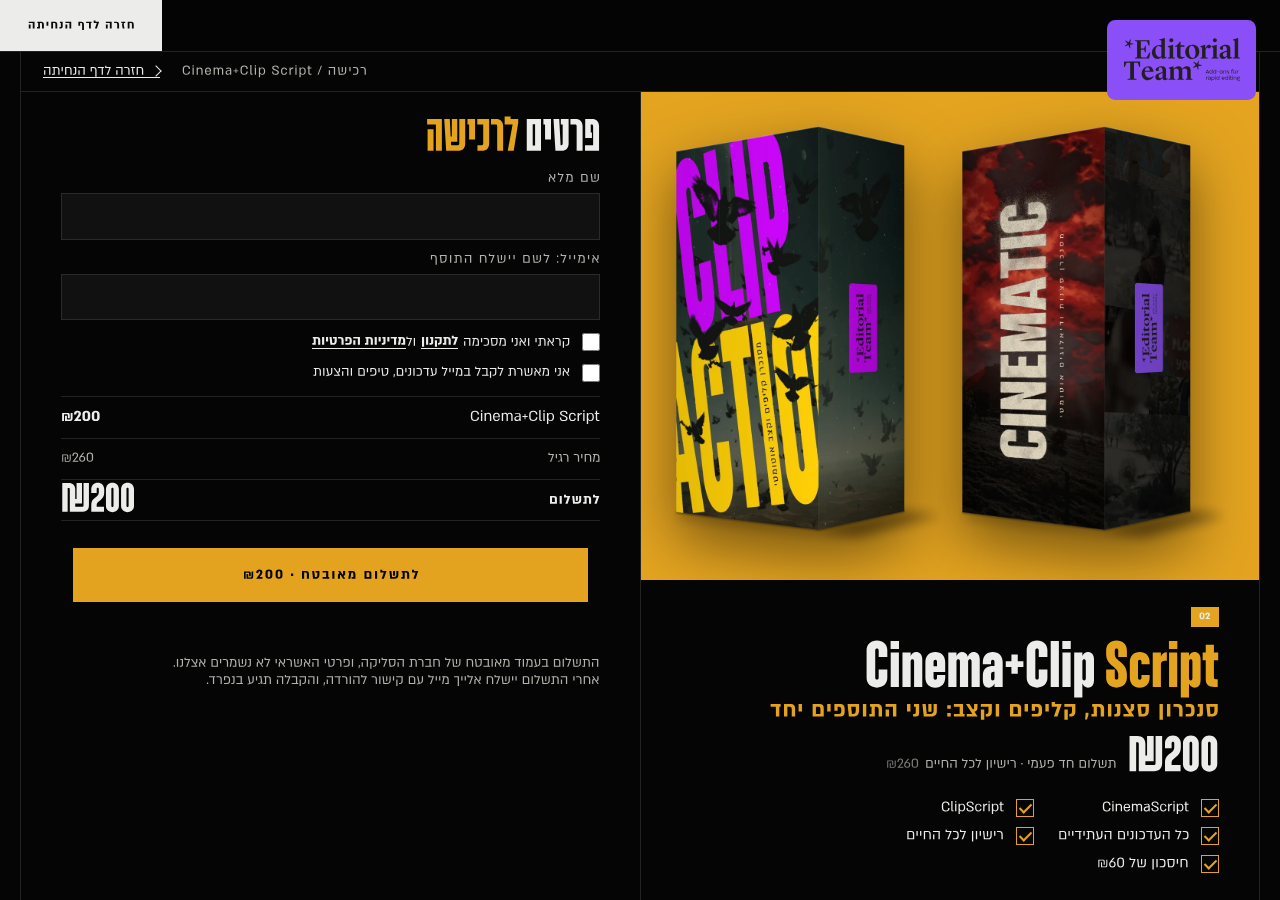
<file: buy-bundle.html>
<!doctype html>
<html lang="he" dir="rtl">
<head>
<meta charset="utf-8">
<meta name="viewport" content="width=device-width, initial-scale=1">
<title>רכישה · Cinema+Clip Script · Editorial Team</title>
<meta name="description" content="רכישת Cinema+Clip Script לפרימייר פרו: ₪200, תשלום חד פעמי.">
<link rel="stylesheet" href="a/style.css?v=4">
<link rel="stylesheet" href="a/sections.css?v=26">
<link rel="stylesheet" href="a/pages.css?v=26v">
</head>
<body class="pg pg-buy plan-bundle">
<!-- Generated by build/pages.py; edit there, then run build/build.py. -->
<header class="bar">
  <a class="bar-buy" href="index.html"><svg class="tx " role="img" aria-label="חזרה לדף הנחיתה" viewBox="0 0 9485 1000" style="width:8.191em;height:0.864em" fill="currentColor"><path transform="translate(0 750)" d="M63 -600V-474H419V0H582V-600ZM65 0H229V-343H65Z M835.8 -600V-474H906.8V-126H800.8V0H1062.8V-474H1133.8C1217.8 -474 1247.8 -437 1247.8 -330V0H1411.8V-345C1411.8 -532 1341.8 -600 1169.8 -600Z M1810.6 -600H1646.6V-244H1810.6Z M2067.3999999999996 -600V0H2231.3999999999996V-474H2342.3999999999996C2417.3999999999996 -474 2441.3999999999996 -444 2441.3999999999996 -343V0H2605.3999999999996V-345C2605.3999999999996 -536 2541.3999999999996 -600 2389.3999999999996 -600Z M2923.2 0C3051.2 0 3089.2 -43 3089.2 -183V-600H2841.2V-474H2926.2V-203C2926.2 -147 2912.2 -126 2860.2 -126H2799.2V0Z M3333.0 -600V-474H3689.0V0H3852.0V-600ZM3335.0 0H3499.0V-343H3335.0Z M4488.6 -600V-231H4645.6V-474H4717.6C4793.6 -474 4819.6 -438 4819.6 -352V150H4983.6V-360C4983.6 -521 4915.6 -600 4753.6 -600Z M5178.400000000001 -600V-474H5433.400000000001V0H5597.400000000001V-474H5661.400000000001V-600Z M6134.200000000001 0 6338.200000000001 -600H6012.200000000001V-700H5856.200000000001V-474H6128.200000000001L5962.200000000001 0Z M6936.800000000001 -600V-474H7292.800000000001V0H7455.800000000001V-600ZM6938.800000000001 0H7102.800000000001V-343H6938.800000000001Z M8114.600000000001 0V-340C8114.600000000001 -532 8046.600000000001 -600 7867.600000000001 -600H7676.600000000001V-474H7831.600000000001C7922.600000000001 -474 7950.600000000001 -437 7950.600000000001 -325V0Z M8309.400000000001 -600V-474H8439.400000000001V-471C8397.400000000001 -449 8367.400000000001 -382 8393.400000000001 -244L8440.400000000001 0H8601.400000000001L8548.400000000001 -269C8523.400000000001 -399 8548.400000000001 -450 8571.400000000001 -474H8666.400000000001V-600Z M8884.2 -600V0H9048.2V-474H9159.2C9234.2 -474 9258.2 -444 9258.2 -343V0H9422.2V-345C9422.2 -536 9358.2 -600 9206.2 -600Z"/></svg></a>
</header>
<a class="bar-logo" href="index.html" aria-label="Editorial Team"><svg class="logo-x" role="img" aria-label="Editorial Team" viewBox="962.18 29.28 87.12 32.43" fill="currentColor"><path fill-rule="evenodd" d="M1017.98 50.3C1017.98 50.3 1018.17 53.01 1018.17 53.01C1018.17 53.01 1017.76 53.09 1017.76 53.09C1017.76 53.09 1016.71 50.62 1016.71 50.62C1016.71 50.62 1014.22 51.63 1014.22 51.63C1014.22 51.63 1014 51.27 1014 51.27C1014 51.27 1016.07 49.52 1016.07 49.52C1016.07 49.52 1014.32 47.51 1014.32 47.51C1014.32 47.51 1014.58 47.2 1014.58 47.2C1014.58 47.2 1016.9 48.54 1016.9 48.54C1016.9 48.54 1018.3 46.3 1018.3 46.3C1018.3 46.3 1018.66 46.43 1018.66 46.43C1018.66 46.43 1018.06 49.03 1018.06 49.03C1018.06 49.03 1020.62 49.65 1020.62 49.65C1020.62 49.65 1020.6 50.04 1020.6 50.04C1020.6 50.04 1017.98 50.3 1017.98 50.3Z"/><path fill-rule="evenodd" d="M995.7 60.13C995.7 60.13 996.97 59.78 996.97 59.78C996.97 59.78 996.97 52.65 996.97 52.65C996.97 52.65 995.7 51.87 995.7 51.87C995.7 51.87 995.7 51.55 995.7 51.55C995.7 51.55 999.18 50.41 999.18 50.41C999.18 50.41 999.29 50.41 999.29 50.41C999.29 50.41 999.44 52.35 999.44 52.35C999.44 52.35 999.5 52.35 999.5 52.35C1000.04 51.79 1001.52 50.43 1003.11 50.43C1004.59 50.43 1005.45 51.01 1005.73 52.39C1005.73 52.39 1005.8 52.39 1005.8 52.39C1006.31 51.83 1007.82 50.43 1009.45 50.43C1011.25 50.43 1012.26 51.35 1012.27 53.78C1012.27 53.78 1012.27 59.78 1012.27 59.78C1012.27 59.78 1013.56 60.14 1013.56 60.14C1013.56 60.14 1013.56 60.7 1013.56 60.7C1013.56 60.7 1008.51 60.7 1008.51 60.7C1008.51 60.7 1008.51 60.12 1008.51 60.12C1008.51 60.12 1009.67 59.78 1009.67 59.78C1009.67 59.78 1009.67 54.13 1009.67 54.13C1009.62 52.94 1009.09 52.11 1007.84 52.11C1007.02 52.11 1006.25 52.62 1005.93 52.88C1005.93 52.88 1005.93 59.78 1005.93 59.78C1005.93 59.78 1007.11 60.14 1007.11 60.14C1007.11 60.14 1007.11 60.7 1007.11 60.7C1007.11 60.7 1002.13 60.7 1002.13 60.7C1002.13 60.7 1002.13 60.12 1002.13 60.12C1002.13 60.12 1003.31 59.78 1003.31 59.78C1003.31 59.78 1003.31 54.13 1003.31 54.13C1003.26 52.95 1002.72 52.11 1001.5 52.11C1000.68 52.11 999.91 52.65 999.59 52.9C999.59 52.9 999.59 59.78 999.59 59.78C999.59 59.78 1000.77 60.12 1000.77 60.12C1000.77 60.12 1000.77 60.7 1000.77 60.7C1000.77 60.7 995.7 60.71 995.7 60.71C995.7 60.71 995.7 60.13 995.7 60.13Z"/><path fill-rule="evenodd" d="M989.69 59.48C990.33 59.48 990.82 59.07 991.15 58.67C991.15 58.67 991.15 55.61 991.15 55.61C991.15 55.61 989.77 56.07 989.77 56.07C988.63 56.43 988.2 57.08 988.2 57.85C988.2 58.75 988.72 59.48 989.69 59.48ZM985.67 58.5C985.67 56.84 986.85 56.07 989.15 55.49C989.15 55.49 991.15 54.97 991.15 54.97C991.15 54.97 991.14 53.59 991.14 53.59C991.12 52.26 990.46 51.32 989.38 51.32C988.91 51.32 988.52 51.47 988.31 51.64C988.31 51.64 988.24 53.92 988.24 53.92C987.94 54.03 987.56 54.09 987.11 54.09C986.4 54.09 985.92 53.72 985.92 53.06C985.92 51.94 988.03 50.44 990.48 50.44C992.65 50.43 993.74 51.4 993.74 53.59C993.74 53.59 993.75 59.07 993.75 59.07C993.75 59.63 993.9 59.74 994.43 59.74C994.43 59.74 995.34 59.74 995.34 59.74C995.34 59.74 995.34 60.17 995.34 60.17C995.34 60.17 993.94 60.96 992.93 60.96C991.81 60.96 991.3 60.43 991.23 59.31C991.23 59.31 991.15 59.31 991.15 59.31C990.48 60.15 989.69 61.01 988.29 61.01C986.89 61.01 985.67 60.11 985.67 58.5Z"/><path fill-rule="evenodd" d="M979.76 51.23C978.79 51.23 978.02 52.14 977.82 53.96C977.82 53.96 981.65 53.96 981.65 53.96C981.45 52.26 980.85 51.23 979.76 51.23ZM975.44 55.88C975.44 52.8 977.89 50.42 980.4 50.42C982.76 50.42 984.08 51.88 984.4 54.65C984.4 54.65 977.78 54.65 977.78 54.65C977.76 54.76 977.76 54.87 977.76 54.99C977.85 57.62 979.44 59.08 981.39 59.08C982.64 59.08 983.63 58.37 984.23 57.89C984.23 57.89 984.55 58.22 984.55 58.22C983.69 59.48 982.34 60.99 980.04 60.99C977.14 60.99 975.44 58.56 975.44 55.88Z"/><path fill-rule="evenodd" d="M964.85 60.11C964.85 60.11 966.83 59.73 966.83 59.73C966.83 59.73 966.82 47.84 966.82 47.84C966.82 47.84 963.99 47.84 963.99 47.84C963.99 47.84 962.76 51.05 962.76 51.05C962.76 51.05 962.18 51.05 962.18 51.05C962.18 51.05 962.22 46.92 962.22 46.92C962.22 46.92 963.77 47.03 963.77 47.03C963.77 47.03 972.73 47.02 972.73 47.02C972.73 47.02 974.28 46.92 974.28 46.92C974.28 46.92 974.3 51.04 974.3 51.04C974.3 51.04 973.74 51.04 973.74 51.04C973.74 51.04 972.52 47.84 972.52 47.84C972.52 47.84 969.68 47.84 969.68 47.84C969.68 47.84 969.68 59.73 969.68 59.73C969.68 59.73 971.62 60.11 971.62 60.11C971.62 60.11 971.62 60.71 971.62 60.71C971.62 60.71 964.85 60.71 964.85 60.71C964.85 60.71 964.85 60.11 964.85 60.11Z"/><path fill-rule="evenodd" d="M1044.02 44.1C1044.02 44.1 1045.33 43.76 1045.33 43.76C1045.33 43.76 1045.32 31.58 1045.32 31.58C1045.32 31.58 1044.1 30.85 1044.1 30.85C1044.1 30.85 1044.1 30.5 1044.1 30.5C1044.1 30.5 1047.92 29.28 1047.92 29.28C1047.92 29.28 1047.93 43.76 1047.93 43.76C1047.93 43.76 1049.3 44.1 1049.3 44.1C1049.3 44.1 1049.3 44.68 1049.3 44.68C1049.3 44.68 1044.02 44.68 1044.02 44.68C1044.02 44.68 1044.02 44.1 1044.02 44.1Z"/><path fill-rule="evenodd" d="M1037.96 43.46C1038.6 43.46 1039.1 43.05 1039.42 42.64C1039.42 42.64 1039.42 39.59 1039.42 39.59C1039.42 39.59 1038.04 40.04 1038.04 40.04C1036.9 40.41 1036.47 41.05 1036.47 41.83C1036.47 42.73 1036.99 43.46 1037.96 43.46ZM1033.94 42.47C1033.94 40.82 1035.12 40.05 1037.42 39.46C1037.42 39.46 1039.42 38.95 1039.42 38.95C1039.42 38.95 1039.42 37.57 1039.42 37.57C1039.4 36.24 1038.73 35.3 1037.65 35.3C1037.18 35.3 1036.79 35.45 1036.58 35.62C1036.58 35.62 1036.52 37.9 1036.52 37.9C1036.22 38 1035.83 38.07 1035.38 38.07C1034.67 38.07 1034.2 37.7 1034.19 37.04C1034.19 35.92 1036.3 34.41 1038.75 34.41C1040.92 34.41 1042.02 35.38 1042.02 37.57C1042.02 37.57 1042.02 43.05 1042.02 43.05C1042.02 43.61 1042.17 43.72 1042.71 43.72C1042.71 43.72 1043.61 43.72 1043.61 43.72C1043.61 43.72 1043.61 44.15 1043.61 44.15C1043.61 44.15 1042.21 44.94 1041.2 44.94C1040.08 44.94 1039.57 44.41 1039.5 43.29C1039.5 43.29 1039.42 43.29 1039.42 43.29C1038.75 44.13 1037.96 44.99 1036.56 44.99C1035.16 44.99 1033.94 44.09 1033.94 42.47Z"/><path fill-rule="evenodd" d="M1028.95 30.94C1028.95 30.12 1029.64 29.43 1030.45 29.43C1031.25 29.43 1031.96 30.12 1031.96 30.94C1031.96 31.75 1031.25 32.44 1030.46 32.44C1029.64 32.44 1028.95 31.75 1028.95 30.94ZM1027.9 44.11C1027.9 44.11 1029.21 43.76 1029.21 43.76C1029.21 43.76 1029.21 36.63 1029.21 36.63C1029.21 36.63 1027.94 35.84 1027.94 35.84C1027.94 35.84 1027.94 35.49 1027.94 35.49C1027.94 35.49 1031.81 34.42 1031.81 34.42C1031.81 34.42 1031.81 43.76 1031.81 43.76C1031.81 43.76 1033.21 44.11 1033.21 44.11C1033.21 44.11 1033.21 44.69 1033.21 44.69C1033.21 44.69 1027.9 44.69 1027.9 44.69C1027.9 44.69 1027.9 44.11 1027.9 44.11Z"/><path fill-rule="evenodd" d="M1019.57 44.11C1019.57 44.11 1020.83 43.77 1020.83 43.77C1020.83 43.77 1020.83 36.63 1020.83 36.63C1020.83 36.63 1019.56 35.86 1019.56 35.86C1019.56 35.86 1019.56 35.54 1019.56 35.54C1019.56 35.54 1023.09 34.4 1023.09 34.4C1023.09 34.4 1023.19 34.4 1023.19 34.4C1023.19 34.4 1023.3 37.11 1023.3 37.11C1023.3 37.11 1023.39 37.1 1023.39 37.1C1023.39 37.1 1023.65 36.57 1023.65 36.57C1024.53 34.89 1025.13 34.42 1026.1 34.42C1026.83 34.42 1027.47 34.89 1027.47 35.71C1027.47 36.52 1026.96 37.04 1026.07 37.23C1026.07 37.23 1024.78 36.48 1024.78 36.48C1024.42 36.61 1023.75 37.26 1023.45 38.09C1023.45 38.09 1023.45 43.77 1023.45 43.77C1023.45 43.77 1025.15 44.11 1025.15 44.11C1025.15 44.11 1025.15 44.69 1025.15 44.69C1025.15 44.69 1019.57 44.69 1019.57 44.69C1019.57 44.69 1019.57 44.11 1019.57 44.11Z"/><path fill-rule="evenodd" d="M1015.93 40.5C1015.93 37.34 1014.73 35.13 1013.12 35.13C1011.48 35.13 1010.97 37.04 1010.97 38.85C1010.97 41.54 1011.94 44.29 1013.79 44.29C1015.12 44.28 1015.94 42.76 1015.93 40.5ZM1008.16 39.9C1008.15 36.83 1010.5 34.42 1013.46 34.42C1016.58 34.42 1018.73 36.46 1018.73 39.47C1018.73 42.61 1016.43 45.01 1013.46 45.02C1010.05 45.02 1008.16 42.57 1008.16 39.9Z"/><path fill-rule="evenodd" d="M1002.01 42.29C1002.01 42.29 1002.07 35.82 1002.07 35.82C1002.07 35.82 1000.55 35.82 1000.55 35.82C1000.55 35.82 1000.55 35.16 1000.55 35.16C1000.55 35.16 1002.07 34.66 1002.07 34.66C1002.07 34.66 1004.2 32.13 1004.2 32.13C1004.2 32.13 1004.63 32.13 1004.63 32.13C1004.63 32.13 1004.63 34.73 1004.63 34.73C1004.63 34.73 1007.53 34.72 1007.53 34.72C1007.53 34.72 1007.53 35.86 1007.53 35.86C1007.53 35.86 1004.63 35.86 1004.63 35.86C1004.63 35.86 1004.63 42.35 1004.63 42.35C1004.83 43.34 1005.49 43.64 1006.35 43.64C1006.98 43.64 1007.53 43.45 1007.6 43.43C1007.6 43.43 1007.73 43.9 1007.73 43.9C1007.34 44.12 1006.18 44.95 1004.48 44.95C1002.68 44.95 1001.99 43.94 1002.01 42.29Z"/><path fill-rule="evenodd" d="M996.21 30.95C996.21 30.13 996.89 29.44 997.71 29.44C998.51 29.44 999.22 30.13 999.22 30.95C999.22 31.76 998.51 32.45 997.71 32.45C996.9 32.45 996.21 31.76 996.21 30.95ZM995.16 44.12C995.16 44.12 996.47 43.77 996.47 43.77C996.47 43.77 996.47 36.64 996.47 36.64C996.47 36.64 995.2 35.85 995.2 35.85C995.2 35.85 995.2 35.5 995.2 35.5C995.2 35.5 999.07 34.43 999.07 34.43C999.07 34.43 999.07 43.77 999.07 43.77C999.07 43.77 1000.47 44.12 1000.47 44.12C1000.47 44.12 1000.47 44.7 1000.47 44.7C1000.47 44.7 995.16 44.7 995.16 44.7C995.16 44.7 995.16 44.12 995.16 44.12Z"/><path fill-rule="evenodd" d="M990.26 43C990.26 43 990.26 36.49 990.26 36.49C989.91 35.91 989.33 35.31 988.24 35.31C986.97 35.31 985.77 36.39 985.77 39.12C985.77 41.35 986.82 43.54 988.8 43.54C989.38 43.54 989.9 43.3 990.26 43ZM983.17 40.19C983.17 36.82 986.05 34.54 989.03 34.54C989.42 34.54 989.87 34.62 990.26 34.73C990.26 34.73 990.26 31.38 990.26 31.38C990.26 31.38 988.67 30.65 988.67 30.65C988.67 30.65 988.67 30.3 988.67 30.3C988.67 30.3 992.86 29.29 992.86 29.29C992.86 29.29 992.86 43.52 992.86 43.52C992.86 43.52 994.17 43.84 994.17 43.84C994.17 43.84 994.17 44.33 994.17 44.33C994.17 44.33 990.58 44.98 990.58 44.98C990.58 44.98 990.35 43.6 990.35 43.6C989.7 44.29 988.67 45.02 987.38 45.02C984.78 45.02 983.17 42.83 983.17 40.19Z"/><path fill-rule="evenodd" d="M974.83 38.04C974.83 38.04 974.83 43.39 974.83 43.39C975.14 43.74 975.5 43.91 976.06 43.95C976.06 43.95 979.18 43.95 979.18 43.95C979.18 43.95 981.37 40.26 981.37 40.26C981.37 40.26 981.99 40.26 981.99 40.26C981.99 40.26 981.04 44.7 981.04 44.7C981.04 44.7 970.41 44.71 970.41 44.71C970.41 44.71 970.41 44.11 970.41 44.11C970.41 44.11 972 43.72 972 43.72C972 43.72 971.99 32.03 971.99 32.03C971.99 32.03 970.4 31.6 970.4 31.6C970.4 31.6 970.4 31.02 970.4 31.02C970.4 31.02 979.64 31.02 979.64 31.02C979.64 31.02 981.3 30.95 981.3 30.95C981.3 30.95 981.3 34.86 981.3 34.86C981.3 34.86 980.68 34.86 980.68 34.86C980.68 34.86 979.45 31.75 979.45 31.75C979.45 31.75 974.83 31.75 974.83 31.75C974.83 31.75 974.83 37.23 974.83 37.23C974.83 37.23 977.3 37.23 977.3 37.23C977.3 37.23 977.99 35.1 977.99 35.1C977.99 35.1 978.57 35.1 978.57 35.1C978.57 35.1 978.57 40.04 978.57 40.04C978.57 40.04 977.95 40.04 977.95 40.04C977.95 40.04 977.3 38.04 977.3 38.04C977.3 38.04 974.83 38.04 974.83 38.04Z"/><path fill-rule="evenodd" d="M966.75 34.31C966.75 34.31 966.95 37.02 966.95 37.02C966.95 37.02 966.54 37.1 966.54 37.1C966.54 37.1 965.49 34.63 965.49 34.63C965.49 34.63 962.99 35.64 962.99 35.64C962.99 35.64 962.78 35.28 962.78 35.28C962.78 35.28 964.84 33.53 964.84 33.53C964.84 33.53 963.1 31.52 963.1 31.52C963.1 31.52 963.36 31.21 963.36 31.21C963.36 31.21 965.68 32.55 965.68 32.55C965.68 32.55 967.07 30.31 967.07 30.31C967.07 30.31 967.44 30.44 967.44 30.44C967.44 30.44 966.84 33.04 966.84 33.04C966.84 33.04 969.4 33.66 969.4 33.66C969.4 33.66 969.37 34.05 969.37 34.05C969.37 34.05 966.75 34.31 966.75 34.31Z"/><path fill-rule="evenodd" d="M1048.05 59.73C1048.37 59.73 1048.6 59.51 1048.6 59.2C1048.6 58.89 1048.36 58.66 1048.03 58.66C1047.7 58.66 1047.46 58.89 1047.46 59.2C1047.46 59.51 1047.71 59.73 1048.05 59.73ZM1047.59 59.95C1047.5 60.02 1047.46 60.1 1047.46 60.18C1047.46 60.33 1047.58 60.4 1047.86 60.4C1047.86 60.4 1048.39 60.4 1048.39 60.4C1048.9 60.4 1049.19 60.57 1049.2 61.01C1049.2 61.46 1048.83 61.71 1048.17 61.71C1047.59 61.71 1047.21 61.58 1046.95 61.43C1046.95 61.43 1047.1 61.14 1047.1 61.14C1047.31 61.26 1047.67 61.37 1048.17 61.37C1048.6 61.37 1048.83 61.27 1048.83 61.02C1048.83 60.78 1048.66 60.72 1048.33 60.72C1048.33 60.72 1047.79 60.72 1047.79 60.72C1047.32 60.72 1047.08 60.55 1047.08 60.26C1047.08 60.04 1047.21 59.89 1047.35 59.79C1047.2 59.64 1047.1 59.44 1047.1 59.2C1047.1 58.71 1047.49 58.35 1048.03 58.35C1048.29 58.35 1048.51 58.43 1048.67 58.57C1048.81 58.4 1049.02 58.35 1049.29 58.35C1049.29 58.35 1049.29 58.68 1049.29 58.68C1049.13 58.68 1048.97 58.71 1048.84 58.78C1048.91 58.9 1048.95 59.04 1048.95 59.2C1048.95 59.69 1048.57 60.04 1048.05 60.04C1047.88 60.04 1047.72 60.01 1047.59 59.95Z"/><path fill-rule="evenodd" d="M1044.58 58.39C1044.58 58.39 1044.95 58.39 1044.95 58.39C1044.95 58.39 1044.95 58.8 1044.95 58.8C1045.11 58.52 1045.39 58.35 1045.75 58.35C1046.31 58.35 1046.64 58.73 1046.64 59.39C1046.64 59.39 1046.64 60.66 1046.64 60.66C1046.64 60.66 1046.27 60.66 1046.27 60.66C1046.27 60.66 1046.28 59.41 1046.28 59.41C1046.28 58.96 1046.01 58.66 1045.62 58.66C1045.22 58.66 1044.95 58.96 1044.95 59.41C1044.95 59.41 1044.95 60.66 1044.95 60.66C1044.95 60.66 1044.58 60.66 1044.58 60.66C1044.58 60.66 1044.58 58.39 1044.58 58.39Z"/><path fill-rule="evenodd" d="M1043.77 57.53C1043.91 57.53 1044.02 57.64 1044.02 57.78C1044.02 57.92 1043.91 58.03 1043.77 58.03C1043.63 58.03 1043.52 57.92 1043.52 57.78C1043.52 57.64 1043.63 57.53 1043.77 57.53ZM1043.59 58.39C1043.59 58.39 1043.95 58.39 1043.95 58.39C1043.95 58.39 1043.95 60.66 1043.95 60.66C1043.95 60.66 1043.59 60.66 1043.59 60.66C1043.59 60.66 1043.59 58.39 1043.59 58.39Z"/><path fill-rule="evenodd" d="M1042.16 58.39C1042.16 58.39 1042.16 57.89 1042.16 57.89C1042.16 57.89 1042.52 57.81 1042.52 57.81C1042.52 57.81 1042.52 58.39 1042.52 58.39C1042.52 58.39 1043.09 58.39 1043.09 58.39C1043.09 58.39 1043.09 58.68 1043.09 58.68C1043.09 58.68 1042.52 58.68 1042.52 58.68C1042.52 58.68 1042.52 59.87 1042.52 59.87C1042.52 60.2 1042.63 60.35 1042.95 60.35C1042.95 60.35 1043.15 60.35 1043.15 60.35C1043.15 60.35 1043.15 60.66 1043.15 60.66C1043.15 60.66 1042.82 60.66 1042.82 60.66C1042.35 60.66 1042.16 60.42 1042.16 59.99C1042.16 59.99 1042.16 58.68 1042.16 58.68C1042.16 58.68 1041.84 58.68 1041.84 58.68C1041.84 58.68 1041.84 58.39 1041.84 58.39C1041.84 58.39 1042.16 58.39 1042.16 58.39Z"/><path fill-rule="evenodd" d="M1041.22 57.53C1041.36 57.53 1041.47 57.64 1041.47 57.78C1041.47 57.92 1041.36 58.03 1041.22 58.03C1041.08 58.03 1040.97 57.92 1040.97 57.78C1040.97 57.64 1041.08 57.53 1041.22 57.53ZM1041.03 58.39C1041.03 58.39 1041.4 58.39 1041.4 58.39C1041.4 58.39 1041.4 60.66 1041.4 60.66C1041.4 60.66 1041.04 60.66 1041.04 60.66C1041.04 60.66 1041.03 58.39 1041.03 58.39Z"/><path fill-rule="evenodd" d="M1039.25 60.38C1039.7 60.38 1040.04 60.02 1040.04 59.53C1040.04 59.04 1039.7 58.67 1039.25 58.68C1038.81 58.68 1038.49 59.04 1038.49 59.53C1038.49 60.02 1038.81 60.38 1039.25 60.38ZM1038.12 59.53C1038.12 58.86 1038.57 58.36 1039.18 58.36C1039.56 58.36 1039.87 58.54 1040.04 58.85C1040.04 58.85 1040.04 57.56 1040.04 57.56C1040.04 57.56 1040.41 57.56 1040.41 57.56C1040.41 57.56 1040.41 60.67 1040.41 60.67C1040.41 60.67 1040.04 60.67 1040.04 60.67C1040.04 60.67 1040.04 60.2 1040.04 60.2C1039.87 60.51 1039.56 60.7 1039.18 60.7C1038.57 60.7 1038.12 60.19 1038.12 59.53Z"/><path fill-rule="evenodd" d="M1037.41 59.4C1037.37 59.03 1037.12 58.68 1036.64 58.68C1036.23 58.68 1035.91 58.97 1035.86 59.4C1035.86 59.4 1037.41 59.4 1037.41 59.4ZM1036.64 58.35C1037.41 58.35 1037.82 59.01 1037.75 59.68C1037.75 59.68 1035.87 59.68 1035.87 59.68C1035.93 60.1 1036.23 60.38 1036.65 60.38C1036.9 60.38 1037.13 60.27 1037.27 60.05C1037.27 60.05 1037.56 60.25 1037.56 60.25C1037.34 60.54 1037.05 60.7 1036.65 60.7C1035.99 60.7 1035.52 60.19 1035.52 59.53C1035.51 58.86 1035.99 58.35 1036.64 58.35Z"/><path fill-rule="evenodd" d="M1032.63 60.38C1033.09 60.38 1033.42 60.02 1033.42 59.53C1033.42 59.04 1033.08 58.68 1032.63 58.68C1032.19 58.68 1031.87 59.04 1031.87 59.53C1031.87 60.02 1032.19 60.38 1032.63 60.38ZM1031.51 59.53C1031.51 58.86 1031.95 58.36 1032.56 58.36C1032.94 58.36 1033.25 58.54 1033.42 58.86C1033.42 58.86 1033.42 57.56 1033.42 57.56C1033.42 57.56 1033.79 57.56 1033.79 57.56C1033.79 57.56 1033.79 60.67 1033.79 60.67C1033.79 60.67 1033.42 60.67 1033.42 60.67C1033.42 60.67 1033.42 60.2 1033.42 60.2C1033.25 60.51 1032.94 60.7 1032.56 60.7C1031.95 60.7 1031.51 60.2 1031.51 59.53Z"/><path fill-rule="evenodd" d="M1030.84 57.53C1030.98 57.53 1031.09 57.64 1031.09 57.78C1031.09 57.92 1030.98 58.03 1030.84 58.03C1030.7 58.03 1030.59 57.92 1030.59 57.78C1030.59 57.64 1030.7 57.53 1030.84 57.53ZM1030.66 58.39C1030.66 58.39 1031.02 58.39 1031.02 58.39C1031.02 58.39 1031.03 60.67 1031.03 60.67C1031.03 60.67 1030.66 60.67 1030.66 60.67C1030.66 60.67 1030.66 58.39 1030.66 58.39Z"/><path fill-rule="evenodd" d="M1029.05 60.38C1029.49 60.38 1029.81 60.02 1029.81 59.53C1029.81 59.04 1029.49 58.68 1029.05 58.68C1028.6 58.68 1028.26 59.04 1028.26 59.53C1028.26 60.02 1028.6 60.38 1029.05 60.38ZM1028.26 60.21C1028.26 60.21 1028.26 61.5 1028.26 61.5C1028.26 61.5 1027.89 61.5 1027.89 61.5C1027.89 61.5 1027.89 58.39 1027.89 58.39C1027.89 58.39 1028.26 58.39 1028.26 58.39C1028.26 58.39 1028.26 58.86 1028.26 58.86C1028.43 58.55 1028.74 58.36 1029.12 58.36C1029.73 58.36 1030.17 58.86 1030.17 59.53C1030.17 60.2 1029.73 60.7 1029.12 60.7C1028.74 60.7 1028.43 60.52 1028.26 60.21Z"/><path fill-rule="evenodd" d="M1026.31 60.45C1026.7 60.45 1026.96 60.23 1026.96 59.92C1026.96 59.61 1026.7 59.39 1026.31 59.39C1025.93 59.39 1025.66 59.61 1025.66 59.92C1025.66 60.23 1025.93 60.45 1026.31 60.45ZM1026.95 60.44C1026.78 60.61 1026.54 60.71 1026.24 60.71C1025.68 60.71 1025.29 60.38 1025.29 59.92C1025.29 59.46 1025.68 59.13 1026.24 59.13C1026.54 59.13 1026.78 59.23 1026.94 59.4C1026.94 59.4 1026.94 59.36 1026.94 59.36C1026.94 58.88 1026.69 58.65 1026.26 58.65C1025.96 58.65 1025.68 58.76 1025.51 58.88C1025.51 58.88 1025.38 58.63 1025.38 58.63C1025.57 58.49 1025.91 58.35 1026.32 58.35C1026.94 58.35 1027.32 58.66 1027.32 59.36C1027.32 59.36 1027.32 60.67 1027.32 60.67C1027.32 60.67 1026.95 60.67 1026.95 60.67C1026.95 60.67 1026.95 60.44 1026.95 60.44Z"/><path fill-rule="evenodd" d="M1023.82 58.39C1023.82 58.39 1024.14 58.39 1024.14 58.39C1024.14 58.39 1024.16 59.01 1024.16 59.01C1024.16 59.01 1024.17 59.01 1024.17 59.01C1024.27 58.64 1024.64 58.36 1025.1 58.38C1025.1 58.38 1025.1 58.73 1025.1 58.73C1024.65 58.7 1024.19 59.01 1024.19 59.64C1024.19 59.64 1024.19 60.67 1024.19 60.67C1024.19 60.67 1023.82 60.67 1023.82 60.67C1023.82 60.67 1023.82 58.39 1023.82 58.39Z"/><path fill-rule="evenodd" d="M1046.93 53.69C1046.93 53.69 1047.25 53.69 1047.25 53.69C1047.25 53.69 1047.28 54.3 1047.28 54.3C1047.28 54.3 1047.29 54.3 1047.29 54.3C1047.39 53.94 1047.76 53.66 1048.21 53.67C1048.21 53.67 1048.21 54.03 1048.21 54.03C1047.76 54 1047.31 54.31 1047.31 54.93C1047.31 54.93 1047.31 55.97 1047.31 55.97C1047.31 55.97 1046.93 55.97 1046.93 55.97C1046.93 55.97 1046.93 53.69 1046.93 53.69Z"/><path fill-rule="evenodd" d="M1045.3 55.69C1045.76 55.69 1046.1 55.33 1046.1 54.83C1046.1 54.33 1045.76 53.97 1045.3 53.97C1044.85 53.97 1044.51 54.33 1044.51 54.83C1044.51 55.33 1044.85 55.69 1045.3 55.69ZM1044.16 54.83C1044.16 54.14 1044.64 53.64 1045.3 53.64C1045.97 53.64 1046.45 54.13 1046.45 54.83C1046.45 55.53 1045.97 56.02 1045.3 56.02C1044.64 56.02 1044.16 55.53 1044.16 54.83Z"/><path fill-rule="evenodd" d="M1042.65 53.69C1042.65 53.69 1042.99 53.69 1042.99 53.69C1042.99 53.69 1042.99 53.52 1042.99 53.52C1042.99 52.99 1043.31 52.77 1043.67 52.77C1043.86 52.77 1044.09 52.86 1044.27 52.96C1044.27 52.96 1044.13 53.2 1044.13 53.2C1044 53.14 1043.86 53.09 1043.74 53.09C1043.53 53.09 1043.36 53.22 1043.36 53.59C1043.36 53.59 1043.36 53.69 1043.36 53.69C1043.36 53.69 1043.95 53.69 1043.95 53.69C1043.95 53.69 1043.95 53.98 1043.95 53.98C1043.95 53.98 1043.36 53.98 1043.36 53.98C1043.36 53.98 1043.36 55.97 1043.36 55.97C1043.36 55.97 1042.99 55.97 1042.99 55.97C1042.99 55.97 1042.99 53.98 1042.99 53.98C1042.99 53.98 1042.65 53.98 1042.65 53.98C1042.65 53.98 1042.65 53.69 1042.65 53.69Z"/><path fill-rule="evenodd" d="M1040.19 53.94C1039.93 53.94 1039.71 54.04 1039.71 54.27C1039.71 54.52 1039.99 54.59 1040.34 54.67C1040.79 54.79 1041.13 54.93 1041.13 55.37C1041.13 55.82 1040.67 56.02 1040.23 56.02C1039.76 56.02 1039.39 55.83 1039.28 55.44C1039.28 55.44 1039.58 55.3 1039.58 55.3C1039.69 55.6 1039.95 55.72 1040.24 55.72C1040.51 55.72 1040.77 55.61 1040.77 55.36C1040.77 55.12 1040.54 55.04 1040.22 54.96C1039.86 54.88 1039.35 54.74 1039.34 54.29C1039.35 53.85 1039.76 53.64 1040.2 53.64C1040.67 53.64 1040.98 53.87 1041.1 54.17C1041.1 54.17 1040.79 54.3 1040.79 54.3C1040.71 54.09 1040.5 53.94 1040.19 53.94Z"/><path fill-rule="evenodd" d="M1036.84 53.7C1036.84 53.7 1037.21 53.69 1037.21 53.69C1037.21 53.69 1037.21 54.11 1037.21 54.11C1037.37 53.82 1037.65 53.66 1038.01 53.66C1038.57 53.66 1038.9 54.04 1038.9 54.7C1038.9 54.7 1038.9 55.97 1038.9 55.97C1038.9 55.97 1038.53 55.97 1038.53 55.97C1038.53 55.97 1038.53 54.72 1038.53 54.72C1038.53 54.27 1038.27 53.97 1037.88 53.97C1037.47 53.97 1037.21 54.27 1037.21 54.72C1037.21 54.72 1037.21 55.97 1037.21 55.97C1037.21 55.97 1036.84 55.97 1036.84 55.97C1036.84 55.97 1036.84 53.7 1036.84 53.7Z"/><path fill-rule="evenodd" d="M1035.21 55.69C1035.67 55.69 1036 55.33 1036 54.83C1036 54.34 1035.67 53.98 1035.21 53.98C1034.75 53.98 1034.42 54.34 1034.42 54.83C1034.42 55.33 1034.75 55.69 1035.21 55.69ZM1034.06 54.83C1034.06 54.14 1034.54 53.65 1035.21 53.65C1035.88 53.65 1036.36 54.14 1036.36 54.83C1036.36 55.53 1035.88 56.02 1035.21 56.02C1034.54 56.02 1034.06 55.53 1034.06 54.83Z"/><path fill-rule="evenodd" d="M1032 54.57C1032 54.57 1033.55 54.57 1033.55 54.57C1033.55 54.57 1033.55 54.89 1033.55 54.89C1033.55 54.89 1032 54.89 1032 54.89C1032 54.89 1032 54.57 1032 54.57Z"/><path fill-rule="evenodd" d="M1030.24 55.69C1030.69 55.69 1031.03 55.32 1031.03 54.83C1031.03 54.35 1030.69 53.98 1030.24 53.98C1029.8 53.98 1029.48 54.35 1029.48 54.84C1029.48 55.32 1029.8 55.69 1030.24 55.69ZM1029.12 54.84C1029.12 54.17 1029.56 53.66 1030.17 53.66C1030.55 53.66 1030.86 53.85 1031.03 54.16C1031.03 54.16 1031.03 52.87 1031.03 52.87C1031.03 52.87 1031.4 52.87 1031.4 52.87C1031.4 52.87 1031.4 55.97 1031.4 55.97C1031.4 55.97 1031.03 55.97 1031.03 55.97C1031.03 55.97 1031.03 55.51 1031.03 55.51C1030.86 55.82 1030.55 56.01 1030.17 56.01C1029.56 56.01 1029.12 55.5 1029.12 54.84Z"/><path fill-rule="evenodd" d="M1027.48 55.69C1027.93 55.69 1028.27 55.32 1028.27 54.84C1028.27 54.35 1027.93 53.98 1027.48 53.98C1027.03 53.98 1026.71 54.35 1026.71 54.84C1026.71 55.32 1027.03 55.69 1027.48 55.69ZM1026.35 54.84C1026.35 54.17 1026.79 53.67 1027.4 53.67C1027.79 53.67 1028.09 53.85 1028.27 54.16C1028.27 54.16 1028.27 52.87 1028.27 52.87C1028.27 52.87 1028.63 52.87 1028.63 52.87C1028.63 52.87 1028.63 55.97 1028.63 55.97C1028.63 55.97 1028.27 55.97 1028.27 55.97C1028.27 55.97 1028.27 55.51 1028.27 55.51C1028.09 55.82 1027.79 56.01 1027.4 56.01C1026.79 56.01 1026.35 55.5 1026.35 54.84Z"/><path fill-rule="evenodd" d="M1025.48 55C1025.48 55 1024.9 53.61 1024.9 53.61C1024.9 53.61 1024.31 55 1024.31 55C1024.31 55 1025.48 55 1025.48 55ZM1025.89 55.97C1025.89 55.97 1025.61 55.31 1025.61 55.31C1025.61 55.31 1024.18 55.31 1024.18 55.31C1024.18 55.31 1023.9 55.98 1023.9 55.98C1023.9 55.98 1023.5 55.98 1023.5 55.98C1023.5 55.98 1023.5 55.95 1023.5 55.95C1023.5 55.95 1024.75 53.08 1024.75 53.08C1024.75 53.08 1025.04 53.08 1025.04 53.08C1025.04 53.08 1026.29 55.95 1026.29 55.95C1026.29 55.95 1026.29 55.97 1026.29 55.97C1026.29 55.97 1025.89 55.97 1025.89 55.97Z"/></svg></a>
<main class="frame">
  <section class="sec buy-sec" id="buy">
    <div class="label"><span></span><span class="lbl-l"><svg class="tx " role="img" aria-label="רכישה / Cinema+Clip Script" viewBox="0 0 14276 1000" style="width:12.328em;height:0.864em" fill="currentColor"><path transform="translate(0 750)" d="M338 5C527 5 616 -81 616 -252H520C520 -128 460 -67 338 -67C215 -67 155 -128 155 -274V-428C155 -572 215 -633 338 -633C460 -633 520 -572 520 -450H616C616 -620 527 -706 338 -706C148 -706 59 -620 59 -419V-283C59 -81 148 5 338 5Z M906.48 -634V-730H814.48V-634ZM906.48 0V-550H814.48V0Z M1386.96 -555C1309.96 -555 1254.96 -529 1221.96 -481V-550H1129.96L1130.96 0H1221.96V-322C1221.96 -426 1266.96 -487 1363.96 -487C1450.96 -487 1496.96 -429 1496.96 -330V0H1588.96V-330C1588.96 -473 1523.96 -555 1386.96 -555Z M2010.44 -556C1854.44 -556 1773.44 -461 1773.44 -275C1773.44 -88 1854.44 7 2010.44 7C2150.44 7 2221.44 -68 2239.44 -171H2148.44C2135.44 -109 2094.44 -59 2009.44 -59C1919.44 -59 1870.44 -118 1864.44 -249H2247.44C2253.44 -458 2167.44 -556 2010.44 -556ZM2009.44 -489C2093.44 -489 2149.44 -440 2155.44 -310H1865.44C1873.44 -434 1921.44 -489 2009.44 -489Z M2993.92 -555C2911.92 -555 2859.92 -525 2832.92 -473C2804.92 -527 2752.92 -555 2674.92 -555C2610.92 -555 2562.92 -534 2533.92 -492V-550H2441.92V0H2533.92V-347C2533.92 -434 2568.92 -487 2648.92 -487C2730.92 -487 2765.92 -435 2765.92 -352V0H2857.92V-352C2857.92 -435 2892.92 -487 2973.92 -487C3054.92 -487 3089.92 -435 3089.92 -352V0H3181.92V-352C3181.92 -483 3122.92 -555 2993.92 -555Z M3615.4 -554C3547.4 -554 3465.4 -537 3393.4 -513L3409.4 -453C3474.4 -473 3540.4 -488 3596.4 -488C3678.4 -489 3711.4 -456 3712.4 -362C3462.4 -355 3364.4 -276 3364.4 -157C3364.4 -59 3430.4 4 3538.4 4C3613.4 4 3677.4 -25 3712.4 -86V0H3801.4V-360C3801.4 -506 3746.4 -554 3615.4 -554ZM3568.4 -66C3490.4 -66 3454.4 -108 3454.4 -166C3454.4 -234 3508.4 -293 3712.4 -302V-219C3712.4 -106 3638.4 -67 3568.4 -66Z M4196.88 -334V-483H4133.88V-334H3984.88V-272H4133.88V-123H4196.88V-272H4344.88V-334Z M4798.360000000001 5C4987.360000000001 5 5076.360000000001 -81 5076.360000000001 -252H4980.360000000001C4980.360000000001 -128 4920.360000000001 -67 4798.360000000001 -67C4675.360000000001 -67 4615.360000000001 -128 4615.360000000001 -274V-428C4615.360000000001 -572 4675.360000000001 -633 4798.360000000001 -633C4920.360000000001 -633 4980.360000000001 -572 4980.360000000001 -450H5076.360000000001C5076.360000000001 -620 4987.360000000001 -706 4798.360000000001 -706C4608.360000000001 -706 4519.360000000001 -620 4519.360000000001 -419V-283C4519.360000000001 -81 4608.360000000001 5 4798.360000000001 5Z M5444.84 0V-68H5414.84C5377.84 -68 5363.84 -78 5363.84 -123V-750H5271.84V-112C5271.84 -20 5304.84 0 5391.84 0Z M5713.32 -634V-730H5621.32V-634ZM5713.32 0V-550H5621.32V0Z M6197.799999999999 -554C6119.799999999999 -554 6061.799999999999 -523 6028.799999999999 -467V-550H5936.799999999999V200H6028.799999999999V-82C6061.799999999999 -26 6120.799999999999 4 6197.799999999999 4C6345.799999999999 4 6421.799999999999 -96 6421.799999999999 -275C6421.799999999999 -454 6345.799999999999 -554 6197.799999999999 -554ZM6177.799999999999 -60C6076.799999999999 -60 6024.799999999999 -136 6024.799999999999 -275C6024.799999999999 -414 6076.799999999999 -490 6177.799999999999 -490C6277.799999999999 -490 6329.799999999999 -414 6329.799999999999 -275C6329.799999999999 -136 6277.799999999999 -60 6177.799999999999 -60Z M7211.759999999998 7C7390.759999999998 7 7480.759999999998 -61 7480.759999999998 -172C7480.759999999998 -275 7428.759999999998 -334 7231.759999999998 -401C7097.759999999998 -449 7062.759999999998 -482 7062.759999999998 -537C7062.759999999998 -591 7108.759999999998 -636 7225.759999999998 -636C7348.759999999998 -636 7387.759999999998 -569 7383.759999999998 -483H7472.759999999998C7479.759999999998 -608 7421.759999999998 -707 7221.759999999998 -707C7042.759999999998 -707 6964.759999999998 -631 6964.759999999998 -542C6964.759999999998 -450 7006.759999999998 -391 7203.759999999998 -322C7343.759999999998 -272 7382.759999999998 -236 7382.759999999998 -172C7383.759999999998 -106 7327.759999999998 -65 7214.759999999998 -65C7092.759999999998 -65 7035.759999999998 -116 7047.759999999998 -246H6956.759999999998C6938.759999999998 -58 7041.759999999998 7 7211.759999999998 7Z M7880.239999999998 7C8021.239999999998 7 8102.239999999998 -67 8113.239999999998 -192H8022.239999999998C8012.239999999998 -110 7964.239999999998 -61 7880.239999999998 -61C7783.239999999998 -61 7735.239999999998 -129 7735.239999999998 -275C7735.239999999998 -421 7783.239999999998 -489 7880.239999999998 -489C7964.239999999998 -489 8012.239999999998 -440 8022.239999999998 -359H8113.239999999998C8101.239999999998 -483 8020.239999999998 -556 7880.239999999998 -556C7724.239999999998 -556 7644.239999999998 -461 7644.239999999998 -275C7644.239999999998 -88 7724.239999999998 7 7880.239999999998 7Z M8393.719999999998 0V-276C8393.719999999998 -413 8457.719999999998 -464 8568.719999999998 -464H8593.719999999998V-550H8568.719999999998C8460.719999999998 -550 8411.719999999998 -497 8390.719999999998 -424H8388.719999999998V-550H8301.719999999998V0Z M8845.199999999997 -634V-730H8753.199999999997V-634ZM8845.199999999997 0V-550H8753.199999999997V0Z M9329.679999999997 -554C9251.679999999997 -554 9193.679999999997 -523 9160.679999999997 -467V-550H9068.679999999997V200H9160.679999999997V-82C9193.679999999997 -26 9252.679999999997 4 9329.679999999997 4C9477.679999999997 4 9553.679999999997 -96 9553.679999999997 -275C9553.679999999997 -454 9477.679999999997 -554 9329.679999999997 -554ZM9309.679999999997 -60C9208.679999999997 -60 9156.679999999997 -136 9156.679999999997 -275C9156.679999999997 -414 9208.679999999997 -490 9309.679999999997 -490C9409.679999999997 -490 9461.679999999997 -414 9461.679999999997 -275C9461.679999999997 -136 9409.679999999997 -60 9309.679999999997 -60Z M9932.159999999996 -68C9867.159999999996 -68 9843.159999999996 -93 9843.159999999996 -161V-486H9990.159999999996V-550H9843.159999999996V-700H9751.159999999996V-550H9678.159999999996V-486H9751.159999999996V-157C9751.159999999996 -42 9797.159999999996 0 9916.159999999996 0H9997.159999999996V-68Z M10462.119999999995 0H10542.119999999995L10804.119999999995 -700H10724.119999999995Z M11330.079999999994 -600V-527H11726.079999999994V0H11820.079999999994V-600ZM11334.079999999994 0H11428.079999999994V-351H11334.079999999994Z M12590.559999999994 -600V-313C12590.559999999994 -118 12524.559999999994 -73 12373.559999999994 -73H12193.559999999994L12139.559999999994 -600H12048.559999999994L12110.559999999994 0H12389.559999999994C12587.559999999994 0 12680.559999999994 -68 12680.559999999994 -304V-600ZM12418.559999999994 -204V-600H12330.559999999994V-204Z M13015.039999999994 -600H12921.039999999994V-260H13015.039999999994Z M13199.519999999993 -600V-527H13358.519999999993C13485.519999999993 -527 13523.519999999993 -467 13523.519999999993 -327V-273C13523.519999999993 -133 13485.519999999993 -73 13358.519999999993 -73H13199.519999999993V0H13379.519999999993C13555.519999999993 0 13617.519999999993 -76 13617.519999999993 -268V-332C13617.519999999993 -524 13555.519999999993 -600 13379.519999999993 -600Z M14193.999999999993 0V-328C14193.999999999993 -537 14128.999999999993 -600 13952.999999999993 -600H13780.999999999993V-527H13932.999999999993C14057.999999999993 -527 14099.999999999993 -483 14099.999999999993 -320V0Z"/></svg><a class="back" href="index.html"><svg class="tx " role="img" aria-label="חזרה לדף הנחיתה" viewBox="0 0 7817 1000" style="width:6.750em;height:0.864em" fill="currentColor"><path transform="translate(0 750)" d="M80 -600V-527H476V0H570V-600ZM84 0H178V-351H84Z M729.0 -600V-527H818.0V-73H695.0V0H908.0V-527H1031.0C1134.0 -527 1182.0 -483 1182.0 -336V0H1276.0V-344C1276.0 -537 1205.0 -600 1051.0 -600Z M1528.0 -600H1434.0V-260H1528.0Z M1707.0 -600V0H1801.0V-527H1968.0C2076.0 -527 2116.0 -491 2116.0 -343V0H2210.0V-344C2210.0 -544 2147.0 -600 1993.0 -600Z M2420.0 0C2530.0 0 2567.0 -42 2567.0 -164V-600H2359.0V-527H2473.0V-175C2473.0 -101 2451.0 -73 2386.0 -73H2310.0V0Z M2730.0 -600V-527H3126.0V0H3220.0V-600ZM2734.0 0H2828.0V-351H2734.0Z M3682.0 -600V-244H3771.0V-527H3891.0C3998.0 -527 4039.0 -477 4039.0 -356V150H4133.0V-360C4133.0 -525 4068.0 -600 3910.0 -600Z M4233.0 -600V-527H4532.0V0H4626.0V-527H4702.0V-600Z M5022.0 0 5244.0 -600H4891.0V-700H4801.0V-527H5124.0L4924.0 0Z M5653.0 -600V-527H6049.0V0H6143.0V-600ZM5657.0 0H5751.0V-351H5657.0Z M6685.0 0V-328C6685.0 -537 6620.0 -600 6444.0 -600H6272.0V-527H6424.0C6549.0 -527 6591.0 -483 6591.0 -320V0Z M6783.0 -600V-527H6922.0L6923.0 -525C6881.0 -496 6848.0 -433 6877.0 -290L6935.0 0H7027.0L6966.0 -304C6938.0 -444 6967.0 -496 7002.0 -527H7111.0V-600Z M7232.0 -600V0H7326.0V-527H7493.0C7601.0 -527 7641.0 -491 7641.0 -343V0H7735.0V-344C7735.0 -544 7672.0 -600 7518.0 -600Z"/></svg></a></span></div>
    <div class="buy">
      <div class="buy-prod">
        <div class="buy-art card-art art-yellow"><img src="a/img/nbox-film.webp" alt="אריזת עורך הסרטים" class="duo-a"><img src="a/img/nbox-clip.webp" alt="אריזת עורך הקליפים" class="duo-b"></div>
        <div class="buy-copy">
          <span class="num n-yellow"><svg class="tx " role="img" aria-label="02" viewBox="0 0 1192 1000" style="width:1.029em;height:0.864em" fill="currentColor"><path transform="translate(0 750)" d="M320 -706C139 -706 53 -629 53 -458V-243C53 -72 139 7 320 7C500 7 586 -72 586 -243V-458C586 -629 500 -706 320 -706ZM221 -471C221 -547 252 -580 320 -580C383 -580 418 -547 418 -471V-230C418 -152 383 -119 320 -119C252 -119 221 -152 221 -230Z M1061.0 -293C1113.0 -363 1147.0 -434 1147.0 -500C1147.0 -633 1060.0 -706 913.0 -706C774.0 -706 657.0 -642 673.0 -437H831.0C825.0 -518 848.0 -578 908.0 -578C957.0 -578 983.0 -550 983.0 -505C983.0 -465 964.0 -418 912.0 -347L662.0 0H1153.0V-126H931.0Z"/></svg></span>
          <h1 class="buy-t"><svg class="tx " role="img" aria-label="Cinema+Clip Script" viewBox="0 0 6147 980" style="width:6.147em;height:0.980em" fill="currentColor"><path transform="translate(0 800)" d="M207 10C311 10 387 -56 387 -160V-305H237V-163C237 -141 224 -130 207 -130C190 -130 177 -141 177 -163V-637C177 -659 190 -670 207 -670C224 -670 237 -659 237 -637V-520H387V-640C387 -744 311 -810 207 -810C103 -810 27 -744 27 -640V-160C27 -56 103 10 207 10Z M446.0 0H588.0V-600H446.0ZM444.0 -660H590.0V-800H444.0Z M650.0 0H792.0V-443C792.0 -477 809.0 -485 823.0 -485C838.0 -485 852.0 -477 852.0 -442V0H994.0V-482C994.0 -573 945.0 -610 887.0 -610C848.0 -610 812.0 -589 792.0 -540V-600H650.0Z M1220.0 10C1326.0 10 1392.0 -58 1392.0 -167V-208H1250.0V-160C1250.0 -139 1240.0 -125 1220.0 -125C1200.0 -125 1190.0 -139 1190.0 -160V-261H1392.0V-432C1392.0 -541 1326.0 -609 1220.0 -609C1114.0 -609 1048.0 -541 1048.0 -432V-167C1048.0 -58 1114.0 10 1220.0 10ZM1190.0 -361V-439C1190.0 -460 1200.0 -474 1220.0 -474C1240.0 -474 1250.0 -460 1250.0 -439V-361Z M1446.0 0H1588.0V-443C1588.0 -477 1605.0 -485 1619.0 -485C1634.0 -485 1648.0 -477 1648.0 -442V0H1790.0V-443C1790.0 -477 1807.0 -485 1821.0 -485C1836.0 -485 1850.0 -477 1850.0 -442V0H1992.0V-482C1992.0 -573 1943.0 -610 1885.0 -610C1843.0 -610 1804.0 -585 1785.0 -527C1772.0 -585 1730.0 -610 1683.0 -610C1644.0 -610 1608.0 -589 1588.0 -540V-600H1446.0Z M2153.0 10C2192.0 10 2228.0 -11 2248.0 -60V0H2390.0V-433C2390.0 -542 2324.0 -610 2218.0 -610C2112.0 -610 2046.0 -542 2046.0 -433V-398H2188.0V-440C2188.0 -461 2198.0 -475 2218.0 -475C2238.0 -475 2248.0 -461 2248.0 -440V-368H2228.0C2127.0 -368 2046.0 -329 2046.0 -206V-118C2046.0 -27 2095.0 10 2153.0 10ZM2188.0 -158V-210C2188.0 -249 2198.0 -268 2234.0 -268H2248.0V-157C2248.0 -123 2231.0 -115 2217.0 -115C2202.0 -115 2188.0 -123 2188.0 -158Z M2542.0 -231H2652.0V-349H2750.0V-449H2652.0V-566H2542.0V-449H2444.0V-349H2542.0Z M2987.0 10C3091.0 10 3167.0 -56 3167.0 -160V-305H3017.0V-163C3017.0 -141 3004.0 -130 2987.0 -130C2970.0 -130 2957.0 -141 2957.0 -163V-637C2957.0 -659 2970.0 -670 2987.0 -670C3004.0 -670 3017.0 -659 3017.0 -637V-520H3167.0V-640C3167.0 -744 3091.0 -810 2987.0 -810C2883.0 -810 2807.0 -744 2807.0 -640V-160C2807.0 -56 2883.0 10 2987.0 10Z M3224.0 0H3366.0V-800H3224.0Z M3428.0 0H3570.0V-600H3428.0ZM3426.0 -660H3572.0V-800H3426.0Z M3632.0 180H3774.0V-60C3794.0 -11 3830.0 10 3869.0 10C3927.0 10 3976.0 -27 3976.0 -118V-482C3976.0 -573 3927.0 -610 3869.0 -610C3830.0 -610 3794.0 -589 3774.0 -540V-600H3632.0ZM3774.0 -157V-443C3774.0 -477 3791.0 -485 3805.0 -485C3820.0 -485 3834.0 -477 3834.0 -442V-158C3834.0 -123 3820.0 -115 3805.0 -115C3791.0 -115 3774.0 -123 3774.0 -157Z"/><path class="acc" transform="translate(0 800)" d="M4367.0 10C4471.0 10 4547.0 -56 4547.0 -160V-228C4545.0 -443 4337.0 -447 4337.0 -572V-637C4337.0 -659 4350.0 -670 4367.0 -670C4384.0 -670 4397.0 -659 4397.0 -637V-520H4547.0V-640C4547.0 -744 4471.0 -810 4367.0 -810C4263.0 -810 4187.0 -744 4187.0 -640V-572C4187.0 -367 4395.0 -363 4397.0 -228V-163C4397.0 -141 4384.0 -130 4367.0 -130C4350.0 -130 4337.0 -141 4337.0 -163V-305H4187.0V-160C4187.0 -56 4263.0 10 4367.0 10Z M4770.0 10C4876.0 10 4942.0 -58 4942.0 -167V-208H4800.0V-160C4800.0 -139 4790.0 -125 4770.0 -125C4750.0 -125 4740.0 -139 4740.0 -160V-440C4740.0 -461 4750.0 -475 4770.0 -475C4790.0 -475 4800.0 -461 4800.0 -440V-398H4942.0V-433C4942.0 -542 4876.0 -610 4770.0 -610C4664.0 -610 4598.0 -542 4598.0 -433V-167C4598.0 -58 4664.0 10 4770.0 10Z M4996.0 0H5138.0V-385C5138.0 -430 5159.0 -455 5222.0 -455H5241.0V-605H5235.0C5186.0 -605 5155.0 -576 5138.0 -532V-600H4996.0Z M5279.0 0H5421.0V-600H5279.0ZM5277.0 -660H5423.0V-800H5277.0Z M5483.0 180H5625.0V-60C5645.0 -11 5681.0 10 5720.0 10C5778.0 10 5827.0 -27 5827.0 -118V-482C5827.0 -573 5778.0 -610 5720.0 -610C5681.0 -610 5645.0 -589 5625.0 -540V-600H5483.0ZM5625.0 -157V-443C5625.0 -477 5642.0 -485 5656.0 -485C5671.0 -485 5685.0 -477 5685.0 -442V-158C5685.0 -123 5671.0 -115 5656.0 -115C5642.0 -115 5625.0 -123 5625.0 -157Z M6069.0 0H6124.0V-135H6088.0C6068.0 -135 6058.0 -149 6058.0 -170V-465H6132.0V-600H6058.0V-737H5916.0V-600H5863.0V-465H5916.0V-147C5916.0 -38 5963.0 0 6069.0 0Z"/></svg></h1>
          <p class="buy-sub"><svg class="tx " role="img" aria-label="סנכרון סצנות, קליפים וקצב: שני התוספים יחד" viewBox="0 0 21664 1000" style="width:18.708em;height:0.864em" fill="currentColor"><path transform="translate(0 750)" d="M29 -600V-474H284V0H448V-474H512V-600Z M674.32 -600V0H838.32V-474H949.32C1024.3200000000002 -474 1048.3200000000002 -444 1048.3200000000002 -343V0H1212.3200000000002V-345C1212.3200000000002 -536 1148.3200000000002 -600 996.32 -600Z M1541.64 -600H1377.64V-244H1541.64Z M2057.2799999999997 -600V0H2593.2799999999997V-395C2593.2799999999997 -541 2533.2799999999997 -600 2390.2799999999997 -600ZM2216.2799999999997 -126V-474H2343.2799999999997C2407.2799999999997 -474 2433.2799999999997 -445 2433.2799999999997 -367V-126Z M2924.6 -600H2760.6V-244H2924.6Z M3106.92 -600V-277H3262.92V-474H3331.92C3413.92 -474 3438.92 -435 3438.92 -336V-264C3438.92 -165 3413.92 -126 3331.92 -126H3106.92V0H3364.92C3530.92 0 3602.92 -65 3602.92 -247V-353C3602.92 -535 3530.92 -600 3364.92 -600Z M4298.24 -600H3741.2400000000002L3806.2400000000002 0H3987.2400000000002C4191.24 0 4298.24 -75 4298.24 -318ZM4138.24 -318C4138.24 -170 4102.24 -126 3987.2400000000002 -126H3951.2400000000002L3914.2400000000002 -474H4138.24Z M4645.56 -600H4481.56V0H4645.56Z M4828.88 -600V-474H4899.88V-126H4793.88V0H5055.88V-474H5126.88C5210.88 -474 5240.88 -437 5240.88 -330V0H5404.88V-345C5404.88 -532 5334.88 -600 5162.88 -600Z M5577.2 -600V-474H5933.2V0H6096.2V-600ZM5579.2 0H5743.2V-343H5579.2Z M6775.839999999999 -600H6611.839999999999V-244H6775.839999999999Z M7028.159999999999 0C7156.159999999999 0 7194.159999999999 -43 7194.159999999999 -183V-600H6946.159999999999V-474H7031.159999999999V-203C7031.159999999999 -147 7017.159999999999 -126 6965.159999999999 -126H6904.159999999999V0Z M7893.479999999999 -600V-298C7893.479999999999 -169 7851.479999999999 -126 7720.479999999999 -126H7563.479999999999L7512.479999999999 -600H7353.479999999999L7420.479999999999 0H7750.479999999999C7961.479999999999 0 8050.479999999999 -80 8050.479999999999 -281V-600ZM7793.479999999999 -226V-600H7639.479999999999V-226Z M8553.119999999999 -376H8722.119999999999V-550H8553.119999999999ZM8553.119999999999 0H8722.119999999999V-174H8553.119999999999Z M9314.439999999999 -600H8873.439999999999V-474H9150.439999999999V-126H8873.439999999999V0H9388.439999999999V-126H9314.439999999999Z M10014.759999999998 0 9867.759999999998 -226C9940.759999999998 -246 10010.759999999998 -293 10010.759999999998 -407V-600H9846.759999999998V-425C9846.759999999998 -373 9827.759999999998 -351 9793.759999999998 -339L9624.759999999998 -600H9456.759999999998L9763.759999999998 -126H9493.759999999998V0Z M10173.079999999998 -600V-474H10542.079999999998V-253C10542.079999999998 -145 10501.079999999998 -126 10441.079999999998 -126H10414.079999999998V0H10467.079999999998C10628.079999999998 0 10705.079999999998 -69 10705.079999999998 -255V-600ZM10175.079999999998 150H10339.079999999998V-343H10175.079999999998Z M11055.399999999998 -600H10891.399999999998V0H11055.399999999998Z M11581.039999999997 -600V0H12117.039999999997V-395C12117.039999999997 -541 12057.039999999997 -600 11914.039999999997 -600ZM11740.039999999997 -126V-474H11867.039999999997C11931.039999999997 -474 11957.039999999997 -445 11957.039999999997 -367V-126Z M12448.359999999997 -600H12284.359999999997V-244H12448.359999999997Z M12630.679999999997 -600V-277H12786.679999999997V-474H12855.679999999997C12937.679999999997 -474 12962.679999999997 -435 12962.679999999997 -336V-264C12962.679999999997 -165 12937.679999999997 -126 12855.679999999997 -126H12630.679999999997V0H12888.679999999997C13054.679999999997 0 13126.679999999997 -65 13126.679999999997 -247V-353C13126.679999999997 -535 13054.679999999997 -600 12888.679999999997 -600Z M13450.999999999996 -600H13286.999999999996V-244H13450.999999999996Z M13869.319999999996 0 14073.319999999996 -600H13747.319999999996V-700H13591.319999999996V-474H13863.319999999996L13697.319999999996 0Z M14202.639999999996 -600V-474H14571.639999999996V-253C14571.639999999996 -145 14530.639999999996 -126 14470.639999999996 -126H14443.639999999996V0H14496.639999999996C14657.639999999996 0 14734.639999999996 -69 14734.639999999996 -255V-600ZM14204.639999999996 150H14368.639999999996V-343H14204.639999999996Z M15204.279999999995 141H15293.279999999995L15365.279999999995 -71V-186H15231.279999999995Z M15545.599999999995 -600V-474H15616.599999999995V-126H15510.599999999995V0H15772.599999999995V-474H15843.599999999995C15927.599999999995 -474 15957.599999999995 -437 15957.599999999995 -330V0H16121.599999999995V-345C16121.599999999995 -532 16051.599999999995 -600 15879.599999999995 -600Z M16470.919999999995 -600H16306.919999999995V0H16470.919999999995Z M16739.239999999994 0C16867.239999999994 0 16905.239999999994 -43 16905.239999999994 -183V-600H16657.239999999994V-474H16742.239999999994V-203C16742.239999999994 -147 16728.239999999994 -126 16676.239999999994 -126H16615.239999999994V0Z M17574.559999999994 0 17427.559999999994 -226C17500.559999999994 -246 17570.559999999994 -293 17570.559999999994 -407V-600H17406.559999999994V-425C17406.559999999994 -373 17387.559999999994 -351 17353.559999999994 -339L17184.559999999994 -600H17016.559999999994L17323.559999999994 -126H17053.559999999994V0Z M18280.879999999994 -600H17723.879999999994L17788.879999999994 0H17969.879999999994C18173.879999999994 0 18280.879999999994 -75 18280.879999999994 -318ZM18120.879999999994 -318C18120.879999999994 -170 18084.879999999994 -126 17969.879999999994 -126H17933.879999999994L17896.879999999994 -474H18120.879999999994Z M18792.519999999993 -600V150H18956.519999999993V-600Z M19317.839999999993 -600H19153.839999999993V0H19317.839999999993Z M19906.159999999993 0V-340C19906.159999999993 -532 19838.159999999993 -600 19659.159999999993 -600H19468.159999999993V-474H19623.159999999993C19714.159999999993 -474 19742.159999999993 -437 19742.159999999993 -325V0Z M20059.479999999992 -600V-474H20197.479999999992C20299.479999999992 -474 20324.479999999992 -427 20324.479999999992 -319V-281C20324.479999999992 -173 20299.479999999992 -126 20197.479999999992 -126H20059.479999999992V0H20237.479999999992C20423.479999999992 0 20487.479999999992 -73 20487.479999999992 -272V-328C20487.479999999992 -527 20423.479999999992 -600 20237.479999999992 -600Z M20724.799999999992 0C20852.799999999992 0 20890.799999999992 -43 20890.799999999992 -183V-600H20642.799999999992V-474H20727.799999999992V-203C20727.799999999992 -147 20713.799999999992 -126 20661.799999999992 -126H20600.799999999992V0Z M21603.11999999999 -600H21046.11999999999L21111.11999999999 0H21292.11999999999C21496.11999999999 0 21603.11999999999 -75 21603.11999999999 -318ZM21443.11999999999 -318C21443.11999999999 -170 21407.11999999999 -126 21292.11999999999 -126H21256.11999999999L21219.11999999999 -474H21443.11999999999Z"/></svg></p>
          <div class="price"><svg class="tx " role="img" aria-label="₪200" viewBox="0 0 2059 980" style="width:2.059em;height:0.980em" fill="currentColor"><path transform="translate(0 800)" d="M35 0H185V-660H215C234 -660 245 -648 245 -615V0H596C711 0 776 -66 776 -184V-800H626V-185C626 -152 615 -140 596 -140H395V-227H583V-800H433V-358H395V-616C395 -734 330 -800 215 -800H35Z M841.0 -196V0H1195.0V-140H991.0V-196C991.0 -310 1201.0 -314 1201.0 -538V-630C1201.0 -734 1125.0 -810 1021.0 -810C917.0 -810 841.0 -734 841.0 -630V-520H991.0V-635C991.0 -657 1004.0 -670 1021.0 -670C1038.0 -670 1051.0 -657 1051.0 -635V-538C1051.0 -394 841.0 -410 841.0 -196Z M1429.0 10C1533.0 10 1609.0 -66 1609.0 -170V-630C1609.0 -734 1533.0 -810 1429.0 -810C1325.0 -810 1249.0 -734 1249.0 -630V-170C1249.0 -66 1325.0 10 1429.0 10ZM1399.0 -165V-635C1399.0 -657 1412.0 -670 1429.0 -670C1446.0 -670 1459.0 -657 1459.0 -635V-165C1459.0 -143 1446.0 -130 1429.0 -130C1412.0 -130 1399.0 -143 1399.0 -165Z M1849.0 10C1953.0 10 2029.0 -66 2029.0 -170V-630C2029.0 -734 1953.0 -810 1849.0 -810C1745.0 -810 1669.0 -734 1669.0 -630V-170C1669.0 -66 1745.0 10 1849.0 10ZM1819.0 -165V-635C1819.0 -657 1832.0 -670 1849.0 -670C1866.0 -670 1879.0 -657 1879.0 -635V-165C1879.0 -143 1866.0 -130 1849.0 -130C1832.0 -130 1819.0 -143 1819.0 -165Z"/></svg><span class="mute"><svg class="tx " role="img" aria-label="תשלום חד פעמי · רישיון לכל החיים" viewBox="0 0 14788 1000" style="width:12.770em;height:0.864em" fill="currentColor"><path transform="translate(0 750)" d="M95 -600V0H593V-377C593 -544 542 -600 404 -600ZM187 -73V-527H379C469 -527 502 -490 502 -362V-73Z M848.0 -600H754.0V-260H848.0Z M1111.0 -600H1017.0V-260H1111.0Z M1290.0 -600V0H1384.0V-527H1551.0C1659.0 -527 1699.0 -491 1699.0 -343V0H1793.0V-344C1793.0 -544 1730.0 -600 1576.0 -600Z M1955.0 -600V-527H2351.0V0H2445.0V-600ZM1959.0 0H2053.0V-351H1959.0Z M3088.0 0 3310.0 -600H2957.0V-700H2867.0V-527H3190.0L2990.0 0Z M3398.0 -600V-527H3557.0C3684.0 -527 3722.0 -467 3722.0 -327V-273C3722.0 -133 3684.0 -73 3557.0 -73H3398.0V0H3578.0C3754.0 0 3816.0 -76 3816.0 -268V-332C3816.0 -524 3754.0 -600 3578.0 -600Z M4128.0 0 4350.0 -600H3997.0V-700H3907.0V-527H4230.0L4030.0 0Z M4774.0 -600V150H4868.0V-600Z M5152.0 -600H5058.0V0H5152.0Z M5426.0 -600H5332.0V-260H5426.0Z M6116.0 -600V-313C6116.0 -118 6050.0 -73 5899.0 -73H5719.0L5665.0 -600H5574.0L5636.0 0H5915.0C6113.0 0 6206.0 -68 6206.0 -304V-600ZM5944.0 -204V-600H5856.0V-204Z M6471.0 -600H6377.0V-260H6471.0Z M7003.0 0V-328C7003.0 -537 6938.0 -600 6762.0 -600H6590.0V-527H6742.0C6867.0 -527 6909.0 -483 6909.0 -320V0Z M7435.0 -245H7533.0V-362H7435.0Z M8061.0 -600H7967.0V-260H8061.0Z M8203.0 -600V-527H8294.0L8199.0 0H8294.0L8386.0 -527H8455.0C8574.0 -527 8618.0 -475 8618.0 -315V-73H8433.0V0H8712.0V-317C8712.0 -526 8642.0 -600 8471.0 -600Z M9212.0 -308C9212.0 -174 9177.0 -123 9058.0 -90L9045.0 -86L8941.0 -600H8847.0L8959.0 -62L8819.0 -22L8837.0 49L9074.0 -17C9240.0 -62 9306.0 -139 9306.0 -306V-600H9212.0Z M9477.0 -600V-285H9566.0V-527H9695.0C9814.0 -527 9853.0 -471 9853.0 -336V-264C9853.0 -129 9814.0 -73 9695.0 -73H9477.0V0H9713.0C9881.0 0 9946.0 -72 9946.0 -255V-345C9946.0 -528 9881.0 -600 9713.0 -600Z M10345.0 -600V-527H10644.0V0H10738.0V-527H10814.0V-600Z M10957.0 -600V0H11051.0V-527H11218.0C11326.0 -527 11366.0 -491 11366.0 -343V0H11460.0V-344C11460.0 -544 11397.0 -600 11243.0 -600Z M11933.0 -600V0H12431.0V-377C12431.0 -544 12380.0 -600 12242.0 -600ZM12025.0 -73V-527H12217.0C12307.0 -527 12340.0 -490 12340.0 -362V-73Z M12705.0 -600H12611.0V0H12705.0Z M13052.0 0 13274.0 -600H12921.0V-700H12831.0V-527H13154.0L12954.0 0Z M13925.0 -600V-313C13925.0 -118 13859.0 -73 13708.0 -73H13528.0L13474.0 -600H13383.0L13445.0 0H13724.0C13922.0 0 14015.0 -68 14015.0 -304V-600ZM13753.0 -204V-600H13665.0V-204Z M14159.0 -600V-527H14248.0V-73H14125.0V0H14338.0V-527H14461.0C14564.0 -527 14612.0 -483 14612.0 -336V0H14706.0V-344C14706.0 -537 14635.0 -600 14481.0 -600Z"/></svg><s><svg class="tx " role="img" aria-label="₪260" viewBox="0 0 2545 1000" style="width:2.198em;height:0.864em" fill="currentColor"><path transform="translate(0 750)" d="M560 -416C560 -510 529 -550 434 -550H95V0H171V-493H398C470 -493 484 -464 484 -395V-195H560ZM594 0C712 0 749 -59 749 -188V-550H673V-186C673 -94 656 -57 567 -57H366V-361H291V0Z M1228.0 -297C1291.0 -373 1323.0 -446 1323.0 -515C1323.0 -634 1245.0 -706 1108.0 -706C964.0 -706 873.0 -621 885.0 -450H976.0C969.0 -555 1008.0 -633 1106.0 -633C1187.0 -633 1229.0 -587 1229.0 -518C1229.0 -466 1208.0 -406 1141.0 -326L878.0 0H1337.0V-73H1034.0Z M1658.0 -449C1633.0 -449 1611.0 -445 1592.0 -439L1801.0 -700H1692.0L1474.0 -424C1425.0 -363 1398.0 -304 1398.0 -229C1398.0 -82 1484.0 6 1635.0 6C1785.0 6 1872.0 -82 1872.0 -229C1872.0 -367 1782.0 -449 1658.0 -449ZM1635.0 -65C1548.0 -65 1492.0 -128 1492.0 -228C1492.0 -327 1551.0 -389 1635.0 -389C1722.0 -389 1777.0 -327 1777.0 -228C1777.0 -128 1722.0 -65 1635.0 -65Z M2230.0 -706C2070.0 -706 1981.0 -630 1981.0 -459V-242C1981.0 -71 2070.0 6 2230.0 6C2391.0 6 2478.0 -71 2478.0 -242V-459C2478.0 -630 2391.0 -706 2230.0 -706ZM2077.0 -466C2077.0 -583 2134.0 -633 2230.0 -633C2324.0 -633 2382.0 -583 2382.0 -466V-236C2382.0 -117 2324.0 -66 2230.0 -66C2134.0 -66 2077.0 -117 2077.0 -236Z"/></svg></s></span></div>
          <ul class="inc"><li><i></i><svg class="tx " role="img" aria-label="CinemaScript" viewBox="0 0 6291 1000" style="width:5.433em;height:0.864em" fill="currentColor"><path transform="translate(0 750)" d="M338 5C527 5 616 -81 616 -252H520C520 -128 460 -67 338 -67C215 -67 155 -128 155 -274V-428C155 -572 215 -633 338 -633C460 -633 520 -572 520 -450H616C616 -620 527 -706 338 -706C148 -706 59 -620 59 -419V-283C59 -81 148 5 338 5Z M837.0 -634V-730H745.0V-634ZM837.0 0V-550H745.0V0Z M1248.0 -555C1171.0 -555 1116.0 -529 1083.0 -481V-550H991.0L992.0 0H1083.0V-322C1083.0 -426 1128.0 -487 1225.0 -487C1312.0 -487 1358.0 -429 1358.0 -330V0H1450.0V-330C1450.0 -473 1385.0 -555 1248.0 -555Z M1802.0 -556C1646.0 -556 1565.0 -461 1565.0 -275C1565.0 -88 1646.0 7 1802.0 7C1942.0 7 2013.0 -68 2031.0 -171H1940.0C1927.0 -109 1886.0 -59 1801.0 -59C1711.0 -59 1662.0 -118 1656.0 -249H2039.0C2045.0 -458 1959.0 -556 1802.0 -556ZM1801.0 -489C1885.0 -489 1941.0 -440 1947.0 -310H1657.0C1665.0 -434 1713.0 -489 1801.0 -489Z M2716.0 -555C2634.0 -555 2582.0 -525 2555.0 -473C2527.0 -527 2475.0 -555 2397.0 -555C2333.0 -555 2285.0 -534 2256.0 -492V-550H2164.0V0H2256.0V-347C2256.0 -434 2291.0 -487 2371.0 -487C2453.0 -487 2488.0 -435 2488.0 -352V0H2580.0V-352C2580.0 -435 2615.0 -487 2696.0 -487C2777.0 -487 2812.0 -435 2812.0 -352V0H2904.0V-352C2904.0 -483 2845.0 -555 2716.0 -555Z M3268.0 -554C3200.0 -554 3118.0 -537 3046.0 -513L3062.0 -453C3127.0 -473 3193.0 -488 3249.0 -488C3331.0 -489 3364.0 -456 3365.0 -362C3115.0 -355 3017.0 -276 3017.0 -157C3017.0 -59 3083.0 4 3191.0 4C3266.0 4 3330.0 -25 3365.0 -86V0H3454.0V-360C3454.0 -506 3399.0 -554 3268.0 -554ZM3221.0 -66C3143.0 -66 3107.0 -108 3107.0 -166C3107.0 -234 3161.0 -293 3365.0 -302V-219C3365.0 -106 3291.0 -67 3221.0 -66Z M3834.0 7C4013.0 7 4103.0 -61 4103.0 -172C4103.0 -275 4051.0 -334 3854.0 -401C3720.0 -449 3685.0 -482 3685.0 -537C3685.0 -591 3731.0 -636 3848.0 -636C3971.0 -636 4010.0 -569 4006.0 -483H4095.0C4102.0 -608 4044.0 -707 3844.0 -707C3665.0 -707 3587.0 -631 3587.0 -542C3587.0 -450 3629.0 -391 3826.0 -322C3966.0 -272 4005.0 -236 4005.0 -172C4006.0 -106 3950.0 -65 3837.0 -65C3715.0 -65 3658.0 -116 3670.0 -246H3579.0C3561.0 -58 3664.0 7 3834.0 7Z M4433.0 7C4574.0 7 4655.0 -67 4666.0 -192H4575.0C4565.0 -110 4517.0 -61 4433.0 -61C4336.0 -61 4288.0 -129 4288.0 -275C4288.0 -421 4336.0 -489 4433.0 -489C4517.0 -489 4565.0 -440 4575.0 -359H4666.0C4654.0 -483 4573.0 -556 4433.0 -556C4277.0 -556 4197.0 -461 4197.0 -275C4197.0 -88 4277.0 7 4433.0 7Z M4877.0 0V-276C4877.0 -413 4941.0 -464 5052.0 -464H5077.0V-550H5052.0C4944.0 -550 4895.0 -497 4874.0 -424H4872.0V-550H4785.0V0Z M5259.0 -634V-730H5167.0V-634ZM5259.0 0V-550H5167.0V0Z M5674.0 -554C5596.0 -554 5538.0 -523 5505.0 -467V-550H5413.0V200H5505.0V-82C5538.0 -26 5597.0 4 5674.0 4C5822.0 4 5898.0 -96 5898.0 -275C5898.0 -454 5822.0 -554 5674.0 -554ZM5654.0 -60C5553.0 -60 5501.0 -136 5501.0 -275C5501.0 -414 5553.0 -490 5654.0 -490C5754.0 -490 5806.0 -414 5806.0 -275C5806.0 -136 5754.0 -60 5654.0 -60Z M6207.0 -68C6142.0 -68 6118.0 -93 6118.0 -161V-486H6265.0V-550H6118.0V-700H6026.0V-550H5953.0V-486H6026.0V-157C6026.0 -42 6072.0 0 6191.0 0H6272.0V-68Z"/></svg></li><li><i></i><svg class="tx " role="img" aria-label="ClipScript" viewBox="0 0 4559 1000" style="width:3.937em;height:0.864em" fill="currentColor"><path transform="translate(0 750)" d="M338 5C527 5 616 -81 616 -252H520C520 -128 460 -67 338 -67C215 -67 155 -128 155 -274V-428C155 -572 215 -633 338 -633C460 -633 520 -572 520 -450H616C616 -620 527 -706 338 -706C148 -706 59 -620 59 -419V-283C59 -81 148 5 338 5Z M915.0 0V-68H885.0C848.0 -68 834.0 -78 834.0 -123V-750H742.0V-112C742.0 -20 775.0 0 862.0 0Z M1114.0 -634V-730H1022.0V-634ZM1114.0 0V-550H1022.0V0Z M1529.0 -554C1451.0 -554 1393.0 -523 1360.0 -467V-550H1268.0V200H1360.0V-82C1393.0 -26 1452.0 4 1529.0 4C1677.0 4 1753.0 -96 1753.0 -275C1753.0 -454 1677.0 -554 1529.0 -554ZM1509.0 -60C1408.0 -60 1356.0 -136 1356.0 -275C1356.0 -414 1408.0 -490 1509.0 -490C1609.0 -490 1661.0 -414 1661.0 -275C1661.0 -136 1609.0 -60 1509.0 -60Z M2102.0 7C2281.0 7 2371.0 -61 2371.0 -172C2371.0 -275 2319.0 -334 2122.0 -401C1988.0 -449 1953.0 -482 1953.0 -537C1953.0 -591 1999.0 -636 2116.0 -636C2239.0 -636 2278.0 -569 2274.0 -483H2363.0C2370.0 -608 2312.0 -707 2112.0 -707C1933.0 -707 1855.0 -631 1855.0 -542C1855.0 -450 1897.0 -391 2094.0 -322C2234.0 -272 2273.0 -236 2273.0 -172C2274.0 -106 2218.0 -65 2105.0 -65C1983.0 -65 1926.0 -116 1938.0 -246H1847.0C1829.0 -58 1932.0 7 2102.0 7Z M2701.0 7C2842.0 7 2923.0 -67 2934.0 -192H2843.0C2833.0 -110 2785.0 -61 2701.0 -61C2604.0 -61 2556.0 -129 2556.0 -275C2556.0 -421 2604.0 -489 2701.0 -489C2785.0 -489 2833.0 -440 2843.0 -359H2934.0C2922.0 -483 2841.0 -556 2701.0 -556C2545.0 -556 2465.0 -461 2465.0 -275C2465.0 -88 2545.0 7 2701.0 7Z M3145.0 0V-276C3145.0 -413 3209.0 -464 3320.0 -464H3345.0V-550H3320.0C3212.0 -550 3163.0 -497 3142.0 -424H3140.0V-550H3053.0V0Z M3527.0 -634V-730H3435.0V-634ZM3527.0 0V-550H3435.0V0Z M3942.0 -554C3864.0 -554 3806.0 -523 3773.0 -467V-550H3681.0V200H3773.0V-82C3806.0 -26 3865.0 4 3942.0 4C4090.0 4 4166.0 -96 4166.0 -275C4166.0 -454 4090.0 -554 3942.0 -554ZM3922.0 -60C3821.0 -60 3769.0 -136 3769.0 -275C3769.0 -414 3821.0 -490 3922.0 -490C4022.0 -490 4074.0 -414 4074.0 -275C4074.0 -136 4022.0 -60 3922.0 -60Z M4475.0 -68C4410.0 -68 4386.0 -93 4386.0 -161V-486H4533.0V-550H4386.0V-700H4294.0V-550H4221.0V-486H4294.0V-157C4294.0 -42 4340.0 0 4459.0 0H4540.0V-68Z"/></svg></li><li><i></i><svg class="tx " role="img" aria-label="כל העדכונים העתידיים" viewBox="0 0 9516 1000" style="width:8.218em;height:0.864em" fill="currentColor"><path transform="translate(0 750)" d="M95 -600V0H593V-377C593 -544 542 -600 404 -600ZM187 -73V-527H379C469 -527 502 -490 502 -362V-73Z M848.0 -600H754.0V-260H848.0Z M1111.0 -600H1017.0V-260H1111.0Z M1230.0 -600V-527H1529.0V0H1623.0V-527H1699.0V-600Z M1931.0 -600H1837.0V-260H1931.0Z M2073.0 -600V-527H2162.0V-73H2039.0V0H2252.0V-527H2375.0C2478.0 -527 2526.0 -483 2526.0 -336V0H2620.0V-344C2620.0 -537 2549.0 -600 2395.0 -600Z M3123.0 -308C3123.0 -174 3088.0 -123 2969.0 -90L2956.0 -86L2852.0 -600H2758.0L2870.0 -62L2730.0 -22L2748.0 49L2985.0 -17C3151.0 -62 3217.0 -139 3217.0 -306V-600H3123.0Z M3375.0 -600V-527H3771.0V0H3865.0V-600ZM3379.0 0H3473.0V-351H3379.0Z M4351.0 -600V0H4849.0V-377C4849.0 -544 4798.0 -600 4660.0 -600ZM4443.0 -73V-527H4635.0C4725.0 -527 4758.0 -490 4758.0 -362V-73Z M5104.0 -600H5010.0V-260H5104.0Z M5310.0 0C5420.0 0 5457.0 -42 5457.0 -164V-600H5249.0V-527H5363.0V-175C5363.0 -101 5341.0 -73 5276.0 -73H5200.0V0Z M5729.0 -600H5635.0V0H5729.0Z M5879.0 -600V-527H6038.0C6165.0 -527 6203.0 -467 6203.0 -327V-273C6203.0 -133 6165.0 -73 6038.0 -73H5879.0V0H6059.0C6235.0 0 6297.0 -76 6297.0 -268V-332C6297.0 -524 6235.0 -600 6059.0 -600Z M6391.0 -600V-527H6690.0V0H6784.0V-527H6860.0V-600Z M7334.0 -308C7334.0 -174 7299.0 -123 7180.0 -90L7167.0 -86L7063.0 -600H6969.0L7081.0 -62L6941.0 -22L6959.0 49L7196.0 -17C7362.0 -62 7428.0 -139 7428.0 -306V-600H7334.0Z M7586.0 -600V-527H7982.0V0H8076.0V-600ZM7590.0 0H7684.0V-351H7590.0Z M8719.0 0 8941.0 -600H8588.0V-700H8498.0V-527H8821.0L8621.0 0Z M9029.0 -600V-527H9188.0C9315.0 -527 9353.0 -467 9353.0 -327V-273C9353.0 -133 9315.0 -73 9188.0 -73H9029.0V0H9209.0C9385.0 0 9447.0 -76 9447.0 -268V-332C9447.0 -524 9385.0 -600 9209.0 -600Z"/></svg></li><li><i></i><svg class="tx " role="img" aria-label="רישיון לכל החיים" viewBox="0 0 7085 1000" style="width:6.118em;height:0.864em" fill="currentColor"><path transform="translate(0 750)" d="M95 -600V0H593V-377C593 -544 542 -600 404 -600ZM187 -73V-527H379C469 -527 502 -490 502 -362V-73Z M848.0 -600H754.0V-260H848.0Z M1111.0 -600H1017.0V-260H1111.0Z M1290.0 -600V0H1384.0V-527H1551.0C1659.0 -527 1699.0 -491 1699.0 -343V0H1793.0V-344C1793.0 -544 1730.0 -600 1576.0 -600Z M1955.0 -600V-527H2351.0V0H2445.0V-600ZM1959.0 0H2053.0V-351H1959.0Z M3088.0 0 3310.0 -600H2957.0V-700H2867.0V-527H3190.0L2990.0 0Z M3398.0 -600V-527H3557.0C3684.0 -527 3722.0 -467 3722.0 -327V-273C3722.0 -133 3684.0 -73 3557.0 -73H3398.0V0H3578.0C3754.0 0 3816.0 -76 3816.0 -268V-332C3816.0 -524 3754.0 -600 3578.0 -600Z M4128.0 0 4350.0 -600H3997.0V-700H3907.0V-527H4230.0L4030.0 0Z M4774.0 -600V150H4868.0V-600Z M5152.0 -600H5058.0V0H5152.0Z M5426.0 -600H5332.0V-260H5426.0Z M6116.0 -600V-313C6116.0 -118 6050.0 -73 5899.0 -73H5719.0L5665.0 -600H5574.0L5636.0 0H5915.0C6113.0 0 6206.0 -68 6206.0 -304V-600ZM5944.0 -204V-600H5856.0V-204Z M6471.0 -600H6377.0V-260H6471.0Z M7003.0 0V-328C7003.0 -537 6938.0 -600 6762.0 -600H6590.0V-527H6742.0C6867.0 -527 6909.0 -483 6909.0 -320V0Z"/></svg></li><li><i></i><svg class="tx " role="img" aria-label="חיסכון של ₪60" viewBox="0 0 6633 1000" style="width:5.728em;height:0.864em" fill="currentColor"><path transform="translate(0 750)" d="M560 -416C560 -510 529 -550 434 -550H95V0H171V-493H398C470 -493 484 -464 484 -395V-195H560ZM594 0C712 0 749 -59 749 -188V-550H673V-186C673 -94 656 -57 567 -57H366V-361H291V0Z M1138.0 -449C1113.0 -449 1091.0 -445 1072.0 -439L1281.0 -700H1172.0L954.0 -424C905.0 -363 878.0 -304 878.0 -229C878.0 -82 964.0 6 1115.0 6C1265.0 6 1352.0 -82 1352.0 -229C1352.0 -367 1262.0 -449 1138.0 -449ZM1115.0 -65C1028.0 -65 972.0 -128 972.0 -228C972.0 -327 1031.0 -389 1115.0 -389C1202.0 -389 1257.0 -327 1257.0 -228C1257.0 -128 1202.0 -65 1115.0 -65Z M1710.0 -706C1550.0 -706 1461.0 -630 1461.0 -459V-242C1461.0 -71 1550.0 6 1710.0 6C1871.0 6 1958.0 -71 1958.0 -242V-459C1958.0 -630 1871.0 -706 1710.0 -706ZM1557.0 -466C1557.0 -583 1614.0 -633 1710.0 -633C1804.0 -633 1862.0 -583 1862.0 -466V-236C1862.0 -117 1804.0 -66 1710.0 -66C1614.0 -66 1557.0 -117 1557.0 -236Z M2573.0 0 2795.0 -600H2442.0V-700H2352.0V-527H2675.0L2475.0 0Z M3446.0 -600V-313C3446.0 -118 3380.0 -73 3229.0 -73H3049.0L2995.0 -600H2904.0L2966.0 0H3245.0C3443.0 0 3536.0 -68 3536.0 -304V-600ZM3274.0 -204V-600H3186.0V-204Z M4013.0 -600V150H4107.0V-600Z M4391.0 -600H4297.0V0H4391.0Z M4541.0 -600V-527H4700.0C4827.0 -527 4865.0 -467 4865.0 -327V-273C4865.0 -133 4827.0 -73 4700.0 -73H4541.0V0H4721.0C4897.0 0 4959.0 -76 4959.0 -268V-332C4959.0 -524 4897.0 -600 4721.0 -600Z M5613.0 -600H5086.0L5153.0 0H5304.0C5522.0 0 5613.0 -88 5613.0 -341ZM5521.0 -341C5521.0 -142 5471.0 -73 5304.0 -73H5236.0L5186.0 -527H5521.0Z M5869.0 -600H5775.0V-260H5869.0Z M6048.0 -600V0H6142.0V-527H6309.0C6417.0 -527 6457.0 -491 6457.0 -343V0H6551.0V-344C6551.0 -544 6488.0 -600 6334.0 -600Z"/></svg></li></ul>
          
        </div>
      </div>

      <form class="buy-form" id="buyForm" novalidate data-plan="bundle">
        <h2 class="buy-h"><svg class="tx " role="img" aria-label="פרטים לרכישה" viewBox="0 0 4403 980" style="width:4.403em;height:0.980em" fill="currentColor"><path transform="translate(0 800)" d="M2545.0 0H2905.0V-800H2545.0ZM2695.0 -130V-670H2755.0V-130Z M3007.0 -281H3157.0V-800H2965.0V-660H3007.0Z M3269.0 0H3422.0C3537.0 0 3602.0 -66 3602.0 -184V-800H3405.0V-660H3452.0V-185C3452.0 -152 3441.0 -140 3422.0 -140H3400.0L3365.0 -800H3220.0Z M3805.0 -615V0H3955.0V-616C3955.0 -734 3890.0 -800 3775.0 -800H3648.0V-660H3775.0C3794.0 -660 3805.0 -648 3805.0 -615Z M4015.0 0H4371.0V-616C4371.0 -734 4306.0 -800 4191.0 -800H4021.0V-317H4191.0V-457H4161.0V-660H4191.0C4210.0 -660 4221.0 -648 4221.0 -615V-140H4015.0Z"/><path class="acc" transform="translate(0 800)" d="M250 0H400V-800H28V-660H250ZM40 0H190V-544H40Z M509.0 0H810.0C925.0 0 990.0 -66 990.0 -184V-800H840.0V-185C840.0 -152 829.0 -140 810.0 -140H635.0L630.0 -227H790.0V-800H652.0V-358H623.0L600.0 -800H460.0Z M1089.0 -281H1239.0V-800H1047.0V-660H1089.0Z M1299.0 0H1415.0C1530.0 0 1595.0 -66 1595.0 -184V-800H1295.0V-660H1445.0V-185C1445.0 -152 1434.0 -140 1415.0 -140H1299.0Z M1798.0 -615V0H1948.0V-616C1948.0 -734 1883.0 -800 1768.0 -800H1641.0V-660H1768.0C1787.0 -660 1798.0 -648 1798.0 -615Z M2068.0 0H2215.0L2329.0 -703V-800H2136.0V-860H1986.0V-660H2187.0L2068.0 -15Z"/></svg></h2>
        <label class="fld"><span><svg class="tx " role="img" aria-label="שם מלא" viewBox="0 0 4018 1000" style="width:3.470em;height:0.864em" fill="currentColor"><path transform="translate(0 750)" d="M431 -214C505 -229 561 -276 561 -380V-600H468V-384C468 -316 442 -285 388 -276L161 -600H65L198 -409C113 -395 69 -331 69 -240V0H162V-241C162 -304 186 -341 239 -351L484 0H581Z M984.64 0 1206.6399999999999 -600H853.64V-700H763.64V-527H1086.6399999999999L886.64 0Z M1396.28 -600V-527H1487.28L1392.28 0H1487.28L1579.28 -527H1648.28C1767.28 -527 1811.28 -475 1811.28 -315V-73H1626.28V0H1905.28V-317C1905.28 -526 1835.28 -600 1664.28 -600Z M2560.56 -600V0H3058.56V-377C3058.56 -544 3007.56 -600 2869.56 -600ZM2652.56 -73V-527H2844.56C2934.56 -527 2967.56 -490 2967.56 -362V-73Z M3842.2 -600V-313C3842.2 -118 3776.2 -73 3625.2 -73H3445.2L3391.2 -600H3300.2L3362.2 0H3641.2C3839.2 0 3932.2 -68 3932.2 -304V-600ZM3670.2 -204V-600H3582.2V-204Z"/></svg></span><input name="name" autocomplete="name" required></label>
        <label class="fld"><span><svg class="tx " role="img" aria-label="אימייל: לשם יישלח התוסף" viewBox="0 0 13092 1000" style="width:11.306em;height:0.864em" fill="currentColor"><path transform="translate(0 750)" d="M71 -600V-244H160V-527H280C387 -527 428 -477 428 -356V150H522V-360C522 -525 457 -600 299 -600Z M1281.6399999999999 -600H754.64L821.64 0H972.64C1190.6399999999999 0 1281.6399999999999 -88 1281.6399999999999 -341ZM1189.6399999999999 -341C1189.6399999999999 -142 1139.6399999999999 -73 972.64 -73H904.64L854.64 -527H1189.6399999999999Z M1640.28 -600H1546.28V0H1640.28Z M1891.92 -600V-527H1980.92V-73H1857.92V0H2070.92V-527H2193.92C2296.92 -527 2344.92 -483 2344.92 -336V0H2438.92V-344C2438.92 -537 2367.92 -600 2213.92 -600Z M2693.56 -600V-527H3089.56V0H3183.56V-600ZM2697.56 0H2791.56V-351H2697.56Z M3854.8399999999997 -600V0H3948.8399999999997V-527H4115.84C4223.84 -527 4263.84 -491 4263.84 -343V0H4357.84V-344C4357.84 -544 4294.84 -600 4140.84 -600Z M4768.48 0 4990.48 -600H4637.48V-700H4547.48V-527H4870.48L4670.48 0Z M5734.12 -600V-313C5734.12 -118 5668.12 -73 5517.12 -73H5337.12L5283.12 -600H5192.12L5254.12 0H5533.12C5731.12 0 5824.12 -68 5824.12 -304V-600ZM5562.12 -204V-600H5474.12V-204Z M6181.76 -600H6087.76V-260H6181.76Z M6537.400000000001 -600H6443.400000000001V-260H6537.400000000001Z M7197.680000000001 -600V0H7695.680000000001V-377C7695.680000000001 -544 7644.680000000001 -600 7506.680000000001 -600ZM7289.680000000001 -73V-527H7481.680000000001C7571.680000000001 -527 7604.680000000001 -490 7604.680000000001 -362V-73Z M8479.320000000002 -600V-313C8479.320000000002 -118 8413.320000000002 -73 8262.320000000002 -73H8082.3200000000015L8028.3200000000015 -600H7937.3200000000015L7999.3200000000015 0H8278.320000000002C8476.320000000002 0 8569.320000000002 -68 8569.320000000002 -304V-600ZM8307.320000000002 -204V-600H8219.320000000002V-204Z M8999.960000000001 0 9221.960000000001 -600H8868.960000000001V-700H8778.960000000001V-527H9101.960000000001L8901.960000000001 0Z M9803.24 -433H9901.24V-550H9803.24ZM9803.24 0H9901.24V-117H9803.24Z M10312.88 0 10534.88 -600H10181.88V-700H10091.88V-527H10414.88L10214.88 0Z M10847.519999999999 -600H10753.519999999999V-260H10847.519999999999Z M11203.159999999998 -600H11109.159999999998V-260H11203.159999999998Z M11437.799999999997 -600V-527H11528.799999999997L11433.799999999997 0H11528.799999999997L11620.799999999997 -527H11689.799999999997C11808.799999999997 -527 11852.799999999997 -475 11852.799999999997 -315V-73H11667.799999999997V0H11946.799999999997V-317C11946.799999999997 -526 11876.799999999997 -600 11705.799999999997 -600Z M12288.439999999997 -600H12194.439999999997V-260H12288.439999999997Z M12889.079999999996 -214C12963.079999999996 -229 13019.079999999996 -276 13019.079999999996 -380V-600H12926.079999999996V-384C12926.079999999996 -316 12900.079999999996 -285 12846.079999999996 -276L12619.079999999996 -600H12523.079999999996L12656.079999999996 -409C12571.079999999996 -395 12527.079999999996 -331 12527.079999999996 -240V0H12620.079999999996V-241C12620.079999999996 -304 12644.079999999996 -341 12697.079999999996 -351L12942.079999999996 0H13039.079999999996Z"/></svg></span><input name="email" type="email" autocomplete="email" dir="ltr" required></label>
        <label class="agree"><input type="checkbox" name="agree" required><span><svg class="tx " role="img" aria-label="קראתי ואני מסכימה" viewBox="0 0 8283 1000" style="width:7.153em;height:0.864em" fill="currentColor"><path transform="translate(0 750)" d="M80 -600V-527H476V0H570V-600ZM84 0H178V-351H84Z M723.0 -600V-527H814.0L719.0 0H814.0L906.0 -527H975.0C1094.0 -527 1138.0 -475 1138.0 -315V-73H953.0V0H1232.0V-317C1232.0 -526 1162.0 -600 991.0 -600Z M1481.0 -600H1387.0V-260H1481.0Z M1596.0 -600V-527H1755.0C1882.0 -527 1920.0 -467 1920.0 -327V-273C1920.0 -133 1882.0 -73 1755.0 -73H1596.0V0H1776.0C1952.0 0 2014.0 -76 2014.0 -268V-332C2014.0 -524 1952.0 -600 1776.0 -600Z M2668.0 -600H2141.0L2208.0 0H2359.0C2577.0 0 2668.0 -88 2668.0 -341ZM2576.0 -341C2576.0 -142 2526.0 -73 2359.0 -73H2291.0L2241.0 -527H2576.0Z M2796.0 -600V-527H2887.0L2792.0 0H2887.0L2979.0 -527H3048.0C3167.0 -527 3211.0 -475 3211.0 -315V-73H3026.0V0H3305.0V-317C3305.0 -526 3235.0 -600 3064.0 -600Z M3859.0 -600H3765.0V-260H3859.0Z M4065.0 0C4175.0 0 4212.0 -42 4212.0 -164V-600H4004.0V-527H4118.0V-175C4118.0 -101 4096.0 -73 4031.0 -73H3955.0V0Z M4724.0 -214C4798.0 -229 4854.0 -276 4854.0 -380V-600H4761.0V-384C4761.0 -316 4735.0 -285 4681.0 -276L4454.0 -600H4358.0L4491.0 -409C4406.0 -395 4362.0 -331 4362.0 -240V0H4455.0V-241C4455.0 -304 4479.0 -341 4532.0 -351L4777.0 0H4874.0Z M5116.0 -600H5022.0V0H5116.0Z M5686.0 -600H5592.0V-260H5686.0Z M5828.0 -600V-527H5917.0V-73H5794.0V0H6007.0V-527H6130.0C6233.0 -527 6281.0 -483 6281.0 -336V0H6375.0V-344C6375.0 -537 6304.0 -600 6150.0 -600Z M6886.0 -214C6960.0 -229 7016.0 -276 7016.0 -380V-600H6923.0V-384C6923.0 -316 6897.0 -285 6843.0 -276L6616.0 -600H6520.0L6653.0 -409C6568.0 -395 6524.0 -331 6524.0 -240V0H6617.0V-241C6617.0 -304 6641.0 -341 6694.0 -351L6939.0 0H7036.0Z M7542.0 0V-328C7542.0 -537 7477.0 -600 7301.0 -600H7129.0V-527H7281.0C7406.0 -527 7448.0 -483 7448.0 -320V0Z M7701.0 -600V-527H8109.0V-250C8109.0 -110 8062.0 -73 7964.0 -73H7915.0V0H7978.0C8134.0 0 8202.0 -66 8202.0 -251V-600ZM7707.0 150H7801.0V-351H7707.0Z"/></svg><a href="terms.html?v=26"><svg class="tx " role="img" aria-label="לתקנון" viewBox="0 0 2879 1000" style="width:2.486em;height:0.864em" fill="currentColor"><path transform="translate(0 750)" d="M76 -600V150H240V-600Z M555.0 -600H391.0V0H555.0Z M777.0 0C905.0 0 943.0 -43 943.0 -183V-600H695.0V-474H780.0V-203C780.0 -147 766.0 -126 714.0 -126H653.0V0Z M1069.0 -600V-474H1438.0V-253C1438.0 -145 1397.0 -126 1337.0 -126H1310.0V0H1363.0C1524.0 0 1601.0 -69 1601.0 -255V-600ZM1071.0 150H1235.0V-343H1071.0Z M1722.0 -600V-474H1793.0V-126H1687.0V0H1949.0V-474H2020.0C2104.0 -474 2134.0 -437 2134.0 -330V0H2298.0V-345C2298.0 -532 2228.0 -600 2056.0 -600Z M2653.0 0 2857.0 -600H2531.0V-700H2375.0V-474H2647.0L2481.0 0Z"/></svg></a><span class="join"><svg class="tx " role="img" aria-label="ול" viewBox="0 0 791 1000" style="width:0.683em;height:0.864em" fill="currentColor"><path transform="translate(0 750)" d="M252 0 474 -600H121V-700H31V-527H354L154 0Z M696.0 -600H602.0V0H696.0Z"/></svg><a href="privacy.html?v=26"><svg class="tx " role="img" aria-label="מדיניות הפרטיות" viewBox="0 0 7256 1000" style="width:6.266em;height:0.864em" fill="currentColor"><path transform="translate(0 750)" d="M62 -600V-474H133V-126H27V0H289V-474H360C444 -474 474 -437 474 -330V0H638V-345C638 -532 568 -600 396 -600Z M941.0 -600H777.0V0H941.0Z M1245.0 -600H1081.0V-244H1245.0Z M1913.0 -600H1620.0V-474H1750.0V-315C1750.0 -169 1708.0 -126 1594.0 -126H1567.0L1514.0 -600H1351.0L1420.0 0H1594.0C1798.0 0 1913.0 -74 1913.0 -315Z M2442.0 0V-340C2442.0 -532 2374.0 -600 2195.0 -600H2004.0V-474H2159.0C2250.0 -474 2278.0 -437 2278.0 -325V0Z M2576.0 -600V-277H2732.0V-474H2801.0C2883.0 -474 2908.0 -435 2908.0 -336V-264C2908.0 -165 2883.0 -126 2801.0 -126H2576.0V0H2834.0C3000.0 0 3072.0 -65 3072.0 -247V-353C3072.0 -535 3000.0 -600 2834.0 -600Z M3184.0 -600V-474H3540.0V0H3703.0V-600ZM3186.0 0H3350.0V-343H3186.0Z M4123.0 -600V-474H4194.0V-126H4088.0V0H4350.0V-474H4421.0C4505.0 -474 4535.0 -437 4535.0 -330V0H4699.0V-345C4699.0 -532 4629.0 -600 4457.0 -600Z M5002.0 -600H4838.0V0H5002.0Z M5306.0 -600H5142.0V-244H5306.0Z M5512.0 0C5640.0 0 5678.0 -43 5678.0 -183V-600H5430.0V-474H5515.0V-203C5515.0 -147 5501.0 -126 5449.0 -126H5388.0V0Z M5978.0 -600H5814.0V-244H5978.0Z M6074.0 -600V-474H6329.0V0H6493.0V-474H6557.0V-600Z M6647.0 -600V-474H6723.0L6639.0 0H6804.0L6884.0 -474H6915.0C7006.0 -474 7032.0 -426 7032.0 -312V-126H6902.0V0H7196.0V-316C7196.0 -518 7125.0 -600 6945.0 -600Z"/></svg></a></span></span></label>
        <label class="agree"><input type="checkbox" name="news"><span><svg class="tx " role="img" aria-label="אני מאשרת לקבל במייל עדכונים, טיפים והצעות" viewBox="0 0 19843 1000" style="width:17.136em;height:0.864em" fill="currentColor"><path transform="translate(0 750)" d="M64 -600V-527H153V-73H30V0H243V-527H366C469 -527 517 -483 517 -336V0H611V-344C611 -537 540 -600 386 -600Z M882.0 -600H788.0V0H882.0Z M1398.0 -308C1398.0 -174 1363.0 -123 1244.0 -90L1231.0 -86L1127.0 -600H1033.0L1145.0 -62L1005.0 -22L1023.0 49L1260.0 -17C1426.0 -62 1492.0 -139 1492.0 -306V-600H1398.0Z M2102.0 0 1939.0 -234C2016.0 -249 2089.0 -292 2089.0 -410V-600H1995.0V-420C1995.0 -337 1950.0 -310 1894.0 -299L1685.0 -600H1588.0L1957.0 -73H1625.0V0Z M2239.0 -600V-527H2635.0V0H2729.0V-600ZM2243.0 0H2337.0V-351H2243.0Z M3013.0 -600H2919.0V0H3013.0Z M3499.0 -600V0H3997.0V-377C3997.0 -544 3946.0 -600 3808.0 -600ZM3591.0 -73V-527H3783.0C3873.0 -527 3906.0 -490 3906.0 -362V-73Z M4252.0 -600H4158.0V-260H4252.0Z M4426.0 -600V-285H4515.0V-527H4644.0C4763.0 -527 4802.0 -471 4802.0 -336V-264C4802.0 -129 4763.0 -73 4644.0 -73H4426.0V0H4662.0C4830.0 0 4895.0 -72 4895.0 -255V-345C4895.0 -528 4830.0 -600 4662.0 -600Z M5143.0 -600H5049.0V-260H5143.0Z M5811.0 -600H5542.0V-527H5718.0V-330C5718.0 -141 5664.0 -73 5499.0 -73H5435.0L5376.0 -600H5283.0L5351.0 0H5499.0C5716.0 0 5811.0 -87 5811.0 -330Z M6220.0 122H6272.0L6318.0 -51V-133H6239.0Z M6466.0 -600V0H6964.0V-377C6964.0 -544 6913.0 -600 6775.0 -600ZM6558.0 -73V-527H6750.0C6840.0 -527 6873.0 -490 6873.0 -362V-73Z M7219.0 -600H7125.0V-260H7219.0Z M7425.0 0C7535.0 0 7572.0 -42 7572.0 -164V-600H7364.0V-527H7478.0V-175C7478.0 -101 7456.0 -73 7391.0 -73H7315.0V0Z M7844.0 -600H7750.0V0H7844.0Z M7994.0 -600V-527H8153.0C8280.0 -527 8318.0 -467 8318.0 -327V-273C8318.0 -133 8280.0 -73 8153.0 -73H7994.0V0H8174.0C8350.0 0 8412.0 -76 8412.0 -268V-332C8412.0 -524 8350.0 -600 8174.0 -600Z M8506.0 -600V-527H8805.0V0H8899.0V-527H8975.0V-600Z M9449.0 -308C9449.0 -174 9414.0 -123 9295.0 -90L9282.0 -86L9178.0 -600H9084.0L9196.0 -62L9056.0 -22L9074.0 49L9311.0 -17C9477.0 -62 9543.0 -139 9543.0 -306V-600H9449.0Z M10172.0 0 10394.0 -600H10041.0V-700H9951.0V-527H10274.0L10074.0 0Z M10614.0 -600H10520.0V-260H10614.0Z M10877.0 -600H10783.0V-260H10877.0Z M11019.0 -600V-527H11110.0L11015.0 0H11110.0L11202.0 -527H11271.0C11390.0 -527 11434.0 -475 11434.0 -315V-73H11249.0V0H11528.0V-317C11528.0 -526 11458.0 -600 11287.0 -600Z M12081.0 -600H11658.0V-527H11987.0V-73H11658.0V0H12162.0V-73H12081.0Z M12739.0 0 12961.0 -600H12608.0V-700H12518.0V-527H12841.0L12641.0 0Z M13472.0 -600H13049.0V-527H13378.0V-73H13049.0V0H13553.0V-73H13472.0Z M13653.0 -600V-527H14061.0V-250C14061.0 -110 14014.0 -73 13916.0 -73H13867.0V0H13930.0C14086.0 0 14154.0 -66 14154.0 -251V-600ZM13659.0 150H13753.0V-351H13659.0Z M14487.0 0 14709.0 -600H14356.0V-700H14266.0V-527H14589.0L14389.0 0Z M15102.0 -600V-527H15191.0V-73H15068.0V0H15281.0V-527H15404.0C15507.0 -527 15555.0 -483 15555.0 -336V0H15649.0V-344C15649.0 -537 15578.0 -600 15424.0 -600Z M16162.0 0V-328C16162.0 -537 16097.0 -600 15921.0 -600H15749.0V-527H15901.0C16026.0 -527 16068.0 -483 16068.0 -320V0Z M16850.0 -600V-313C16850.0 -118 16784.0 -73 16633.0 -73H16453.0L16399.0 -600H16308.0L16370.0 0H16649.0C16847.0 0 16940.0 -68 16940.0 -304V-600ZM16678.0 -204V-600H16590.0V-204Z M17451.0 -214C17525.0 -229 17581.0 -276 17581.0 -380V-600H17488.0V-384C17488.0 -316 17462.0 -285 17408.0 -276L17181.0 -600H17085.0L17218.0 -409C17133.0 -395 17089.0 -331 17089.0 -240V0H17182.0V-241C17182.0 -304 17206.0 -341 17259.0 -351L17504.0 0H17601.0Z M17712.0 -600V-527H17803.0L17708.0 0H17803.0L17895.0 -527H17964.0C18083.0 -527 18127.0 -475 18127.0 -315V-73H17942.0V0H18221.0V-317C18221.0 -526 18151.0 -600 17980.0 -600Z M18775.0 -600H18681.0V-260H18775.0Z M18981.0 0C19091.0 0 19128.0 -42 19128.0 -164V-600H18920.0V-527H19034.0V-175C19034.0 -101 19012.0 -73 18947.0 -73H18871.0V0Z M19640.0 -214C19714.0 -229 19770.0 -276 19770.0 -380V-600H19677.0V-384C19677.0 -316 19651.0 -285 19597.0 -276L19370.0 -600H19274.0L19407.0 -409C19322.0 -395 19278.0 -331 19278.0 -240V0H19371.0V-241C19371.0 -304 19395.0 -341 19448.0 -351L19693.0 0H19790.0Z"/></svg></span></label>

        <div class="sum">
          <div class="sum-row"><svg class="tx " role="img" aria-label="Cinema+Clip Script" viewBox="0 0 8835 1000" style="width:7.630em;height:0.864em" fill="currentColor"><path transform="translate(0 750)" d="M338 5C527 5 616 -81 616 -252H520C520 -128 460 -67 338 -67C215 -67 155 -128 155 -274V-428C155 -572 215 -633 338 -633C460 -633 520 -572 520 -450H616C616 -620 527 -706 338 -706C148 -706 59 -620 59 -419V-283C59 -81 148 5 338 5Z M837.0 -634V-730H745.0V-634ZM837.0 0V-550H745.0V0Z M1248.0 -555C1171.0 -555 1116.0 -529 1083.0 -481V-550H991.0L992.0 0H1083.0V-322C1083.0 -426 1128.0 -487 1225.0 -487C1312.0 -487 1358.0 -429 1358.0 -330V0H1450.0V-330C1450.0 -473 1385.0 -555 1248.0 -555Z M1802.0 -556C1646.0 -556 1565.0 -461 1565.0 -275C1565.0 -88 1646.0 7 1802.0 7C1942.0 7 2013.0 -68 2031.0 -171H1940.0C1927.0 -109 1886.0 -59 1801.0 -59C1711.0 -59 1662.0 -118 1656.0 -249H2039.0C2045.0 -458 1959.0 -556 1802.0 -556ZM1801.0 -489C1885.0 -489 1941.0 -440 1947.0 -310H1657.0C1665.0 -434 1713.0 -489 1801.0 -489Z M2716.0 -555C2634.0 -555 2582.0 -525 2555.0 -473C2527.0 -527 2475.0 -555 2397.0 -555C2333.0 -555 2285.0 -534 2256.0 -492V-550H2164.0V0H2256.0V-347C2256.0 -434 2291.0 -487 2371.0 -487C2453.0 -487 2488.0 -435 2488.0 -352V0H2580.0V-352C2580.0 -435 2615.0 -487 2696.0 -487C2777.0 -487 2812.0 -435 2812.0 -352V0H2904.0V-352C2904.0 -483 2845.0 -555 2716.0 -555Z M3268.0 -554C3200.0 -554 3118.0 -537 3046.0 -513L3062.0 -453C3127.0 -473 3193.0 -488 3249.0 -488C3331.0 -489 3364.0 -456 3365.0 -362C3115.0 -355 3017.0 -276 3017.0 -157C3017.0 -59 3083.0 4 3191.0 4C3266.0 4 3330.0 -25 3365.0 -86V0H3454.0V-360C3454.0 -506 3399.0 -554 3268.0 -554ZM3221.0 -66C3143.0 -66 3107.0 -108 3107.0 -166C3107.0 -234 3161.0 -293 3365.0 -302V-219C3365.0 -106 3291.0 -67 3221.0 -66Z M3780.0 -334V-483H3717.0V-334H3568.0V-272H3717.0V-123H3780.0V-272H3928.0V-334Z M4312.0 5C4501.0 5 4590.0 -81 4590.0 -252H4494.0C4494.0 -128 4434.0 -67 4312.0 -67C4189.0 -67 4129.0 -128 4129.0 -274V-428C4129.0 -572 4189.0 -633 4312.0 -633C4434.0 -633 4494.0 -572 4494.0 -450H4590.0C4590.0 -620 4501.0 -706 4312.0 -706C4122.0 -706 4033.0 -620 4033.0 -419V-283C4033.0 -81 4122.0 5 4312.0 5Z M4889.0 0V-68H4859.0C4822.0 -68 4808.0 -78 4808.0 -123V-750H4716.0V-112C4716.0 -20 4749.0 0 4836.0 0Z M5088.0 -634V-730H4996.0V-634ZM5088.0 0V-550H4996.0V0Z M5503.0 -554C5425.0 -554 5367.0 -523 5334.0 -467V-550H5242.0V200H5334.0V-82C5367.0 -26 5426.0 4 5503.0 4C5651.0 4 5727.0 -96 5727.0 -275C5727.0 -454 5651.0 -554 5503.0 -554ZM5483.0 -60C5382.0 -60 5330.0 -136 5330.0 -275C5330.0 -414 5382.0 -490 5483.0 -490C5583.0 -490 5635.0 -414 5635.0 -275C5635.0 -136 5583.0 -60 5483.0 -60Z M6378.0 7C6557.0 7 6647.0 -61 6647.0 -172C6647.0 -275 6595.0 -334 6398.0 -401C6264.0 -449 6229.0 -482 6229.0 -537C6229.0 -591 6275.0 -636 6392.0 -636C6515.0 -636 6554.0 -569 6550.0 -483H6639.0C6646.0 -608 6588.0 -707 6388.0 -707C6209.0 -707 6131.0 -631 6131.0 -542C6131.0 -450 6173.0 -391 6370.0 -322C6510.0 -272 6549.0 -236 6549.0 -172C6550.0 -106 6494.0 -65 6381.0 -65C6259.0 -65 6202.0 -116 6214.0 -246H6123.0C6105.0 -58 6208.0 7 6378.0 7Z M6977.0 7C7118.0 7 7199.0 -67 7210.0 -192H7119.0C7109.0 -110 7061.0 -61 6977.0 -61C6880.0 -61 6832.0 -129 6832.0 -275C6832.0 -421 6880.0 -489 6977.0 -489C7061.0 -489 7109.0 -440 7119.0 -359H7210.0C7198.0 -483 7117.0 -556 6977.0 -556C6821.0 -556 6741.0 -461 6741.0 -275C6741.0 -88 6821.0 7 6977.0 7Z M7421.0 0V-276C7421.0 -413 7485.0 -464 7596.0 -464H7621.0V-550H7596.0C7488.0 -550 7439.0 -497 7418.0 -424H7416.0V-550H7329.0V0Z M7803.0 -634V-730H7711.0V-634ZM7803.0 0V-550H7711.0V0Z M8218.0 -554C8140.0 -554 8082.0 -523 8049.0 -467V-550H7957.0V200H8049.0V-82C8082.0 -26 8141.0 4 8218.0 4C8366.0 4 8442.0 -96 8442.0 -275C8442.0 -454 8366.0 -554 8218.0 -554ZM8198.0 -60C8097.0 -60 8045.0 -136 8045.0 -275C8045.0 -414 8097.0 -490 8198.0 -490C8298.0 -490 8350.0 -414 8350.0 -275C8350.0 -136 8298.0 -60 8198.0 -60Z M8751.0 -68C8686.0 -68 8662.0 -93 8662.0 -161V-486H8809.0V-550H8662.0V-700H8570.0V-550H8497.0V-486H8570.0V-157C8570.0 -42 8616.0 0 8735.0 0H8816.0V-68Z"/></svg><svg class="tx " role="img" aria-label="₪200" viewBox="0 0 2684 1000" style="width:2.318em;height:0.864em" fill="currentColor"><path transform="translate(0 750)" d="M598 -417C598 -510 560 -550 473 -550H76V0H206V-453H406C458 -453 467 -431 467 -378V-187H598ZM625 0C741 0 788 -60 788 -197V-550H658V-192C658 -121 644 -97 575 -97H403V-364H272V0Z M1275.0 -293C1327.0 -363 1361.0 -434 1361.0 -500C1361.0 -633 1274.0 -706 1127.0 -706C988.0 -706 871.0 -642 887.0 -437H1045.0C1039.0 -518 1062.0 -578 1122.0 -578C1171.0 -578 1197.0 -550 1197.0 -505C1197.0 -465 1178.0 -418 1126.0 -347L876.0 0H1367.0V-126H1145.0Z M1726.0 -706C1545.0 -706 1459.0 -629 1459.0 -458V-243C1459.0 -72 1545.0 7 1726.0 7C1906.0 7 1992.0 -72 1992.0 -243V-458C1992.0 -629 1906.0 -706 1726.0 -706ZM1627.0 -471C1627.0 -547 1658.0 -580 1726.0 -580C1789.0 -580 1824.0 -547 1824.0 -471V-230C1824.0 -152 1789.0 -119 1726.0 -119C1658.0 -119 1627.0 -152 1627.0 -230Z M2365.0 -706C2184.0 -706 2098.0 -629 2098.0 -458V-243C2098.0 -72 2184.0 7 2365.0 7C2545.0 7 2631.0 -72 2631.0 -243V-458C2631.0 -629 2545.0 -706 2365.0 -706ZM2266.0 -471C2266.0 -547 2297.0 -580 2365.0 -580C2428.0 -580 2463.0 -547 2463.0 -471V-230C2463.0 -152 2428.0 -119 2365.0 -119C2297.0 -119 2266.0 -152 2266.0 -230Z"/></svg></div>
          <div class="sum-row mute"><svg class="tx " role="img" aria-label="מחיר רגיל" viewBox="0 0 4054 1000" style="width:3.501em;height:0.864em" fill="currentColor"><path transform="translate(0 750)" d="M252 0 474 -600H121V-700H31V-527H354L154 0Z M694.0 -600H600.0V-260H694.0Z M999.0 -145 1017.0 0H1107.0L1025.0 -600H831.0V-527H948.0L977.0 -274C991.0 -157 943.0 -73 821.0 -73H787.0V0H821.0C919.0 0 978.0 -55 995.0 -145Z M1579.0 0V-328C1579.0 -537 1514.0 -600 1338.0 -600H1166.0V-527H1318.0C1443.0 -527 1485.0 -483 1485.0 -320V0Z M2404.0 0V-328C2404.0 -537 2339.0 -600 2163.0 -600H1991.0V-527H2143.0C2268.0 -527 2310.0 -483 2310.0 -320V0Z M2656.0 -600H2562.0V-260H2656.0Z M2835.0 -600V0H2929.0V-527H3096.0C3204.0 -527 3244.0 -491 3244.0 -343V0H3338.0V-344C3338.0 -544 3275.0 -600 3121.0 -600Z M3466.0 -600V-527H3557.0L3462.0 0H3557.0L3649.0 -527H3718.0C3837.0 -527 3881.0 -475 3881.0 -315V-73H3696.0V0H3975.0V-317C3975.0 -526 3905.0 -600 3734.0 -600Z"/></svg><s><svg class="tx " role="img" aria-label="₪260" viewBox="0 0 2545 1000" style="width:2.198em;height:0.864em" fill="currentColor"><path transform="translate(0 750)" d="M560 -416C560 -510 529 -550 434 -550H95V0H171V-493H398C470 -493 484 -464 484 -395V-195H560ZM594 0C712 0 749 -59 749 -188V-550H673V-186C673 -94 656 -57 567 -57H366V-361H291V0Z M1228.0 -297C1291.0 -373 1323.0 -446 1323.0 -515C1323.0 -634 1245.0 -706 1108.0 -706C964.0 -706 873.0 -621 885.0 -450H976.0C969.0 -555 1008.0 -633 1106.0 -633C1187.0 -633 1229.0 -587 1229.0 -518C1229.0 -466 1208.0 -406 1141.0 -326L878.0 0H1337.0V-73H1034.0Z M1658.0 -449C1633.0 -449 1611.0 -445 1592.0 -439L1801.0 -700H1692.0L1474.0 -424C1425.0 -363 1398.0 -304 1398.0 -229C1398.0 -82 1484.0 6 1635.0 6C1785.0 6 1872.0 -82 1872.0 -229C1872.0 -367 1782.0 -449 1658.0 -449ZM1635.0 -65C1548.0 -65 1492.0 -128 1492.0 -228C1492.0 -327 1551.0 -389 1635.0 -389C1722.0 -389 1777.0 -327 1777.0 -228C1777.0 -128 1722.0 -65 1635.0 -65Z M2230.0 -706C2070.0 -706 1981.0 -630 1981.0 -459V-242C1981.0 -71 2070.0 6 2230.0 6C2391.0 6 2478.0 -71 2478.0 -242V-459C2478.0 -630 2391.0 -706 2230.0 -706ZM2077.0 -466C2077.0 -583 2134.0 -633 2230.0 -633C2324.0 -633 2382.0 -583 2382.0 -466V-236C2382.0 -117 2324.0 -66 2230.0 -66C2134.0 -66 2077.0 -117 2077.0 -236Z"/></svg></s></div>
          <div class="sum-row tot"><svg class="tx " role="img" aria-label="לתשלום" viewBox="0 0 3903 1000" style="width:3.371em;height:0.864em" fill="currentColor"><path transform="translate(0 750)" d="M76 -600V0H612V-395C612 -541 552 -600 409 -600ZM235 -126V-474H362C426 -474 452 -445 452 -367V-126Z M986.48 -600H822.48V0H986.48Z M1435.96 0 1639.96 -600H1313.96V-700H1157.96V-474H1429.96L1263.96 0Z M2329.44 -600V-298C2329.44 -169 2287.44 -126 2156.44 -126H1999.44L1948.44 -600H1789.44L1856.44 0H2186.44C2397.44 0 2486.44 -80 2486.44 -281V-600ZM2229.44 -226V-600H2075.44V-226Z M2676.92 -600V-474H2747.92V-126H2641.92V0H2903.92V-474H2974.92C3058.92 -474 3088.92 -437 3088.92 -330V0H3252.92V-345C3252.92 -532 3182.92 -600 3010.92 -600Z M3677.4 0 3881.4 -600H3555.4V-700H3399.4V-474H3671.4L3505.4 0Z"/></svg><svg class="tx " role="img" aria-label="₪200" viewBox="0 0 2059 980" style="width:2.059em;height:0.980em" fill="currentColor"><path transform="translate(0 800)" d="M35 0H185V-660H215C234 -660 245 -648 245 -615V0H596C711 0 776 -66 776 -184V-800H626V-185C626 -152 615 -140 596 -140H395V-227H583V-800H433V-358H395V-616C395 -734 330 -800 215 -800H35Z M841.0 -196V0H1195.0V-140H991.0V-196C991.0 -310 1201.0 -314 1201.0 -538V-630C1201.0 -734 1125.0 -810 1021.0 -810C917.0 -810 841.0 -734 841.0 -630V-520H991.0V-635C991.0 -657 1004.0 -670 1021.0 -670C1038.0 -670 1051.0 -657 1051.0 -635V-538C1051.0 -394 841.0 -410 841.0 -196Z M1429.0 10C1533.0 10 1609.0 -66 1609.0 -170V-630C1609.0 -734 1533.0 -810 1429.0 -810C1325.0 -810 1249.0 -734 1249.0 -630V-170C1249.0 -66 1325.0 10 1429.0 10ZM1399.0 -165V-635C1399.0 -657 1412.0 -670 1429.0 -670C1446.0 -670 1459.0 -657 1459.0 -635V-165C1459.0 -143 1446.0 -130 1429.0 -130C1412.0 -130 1399.0 -143 1399.0 -165Z M1849.0 10C1953.0 10 2029.0 -66 2029.0 -170V-630C2029.0 -734 1953.0 -810 1849.0 -810C1745.0 -810 1669.0 -734 1669.0 -630V-170C1669.0 -66 1745.0 10 1849.0 10ZM1819.0 -165V-635C1819.0 -657 1832.0 -670 1849.0 -670C1866.0 -670 1879.0 -657 1879.0 -635V-165C1879.0 -143 1866.0 -130 1849.0 -130C1832.0 -130 1819.0 -143 1819.0 -165Z"/></svg></div>
        </div>

        <!-- PAYMENT: put the payment provider's button, link or iframe inside #paySlot -->
        <div class="pay-slot" id="paySlot" data-price="200">
          <button type="submit" class="pay-btn"><svg class="tx " role="img" aria-label="לתשלום מאובטח · ₪200" viewBox="0 0 13552 1000" style="width:11.703em;height:0.864em" fill="currentColor"><path transform="translate(0 750)" d="M598 -417C598 -510 560 -550 473 -550H76V0H206V-453H406C458 -453 467 -431 467 -378V-187H598ZM625 0C741 0 788 -60 788 -197V-550H658V-192C658 -121 644 -97 575 -97H403V-364H272V0Z M1413.96 -293C1465.96 -363 1499.96 -434 1499.96 -500C1499.96 -633 1412.96 -706 1265.96 -706C1126.96 -706 1009.96 -642 1025.96 -437H1183.96C1177.96 -518 1200.96 -578 1260.96 -578C1309.96 -578 1335.96 -550 1335.96 -505C1335.96 -465 1316.96 -418 1264.96 -347L1014.96 0H1505.96V-126H1283.96Z M2003.92 -706C1822.92 -706 1736.92 -629 1736.92 -458V-243C1736.92 -72 1822.92 7 2003.92 7C2183.92 7 2269.92 -72 2269.92 -243V-458C2269.92 -629 2183.92 -706 2003.92 -706ZM1904.92 -471C1904.92 -547 1935.92 -580 2003.92 -580C2066.92 -580 2101.92 -547 2101.92 -471V-230C2101.92 -152 2066.92 -119 2003.92 -119C1935.92 -119 1904.92 -152 1904.92 -230Z M2781.88 -706C2600.88 -706 2514.88 -629 2514.88 -458V-243C2514.88 -72 2600.88 7 2781.88 7C2961.88 7 3047.88 -72 3047.88 -243V-458C3047.88 -629 2961.88 -706 2781.88 -706ZM2682.88 -471C2682.88 -547 2713.88 -580 2781.88 -580C2844.88 -580 2879.88 -547 2879.88 -471V-230C2879.88 -152 2844.88 -119 2781.88 -119C2713.88 -119 2682.88 -152 2682.88 -230Z M3706.8 -218H3874.8V-393H3706.8Z M4556.72 -600V0H4720.72V-474H4831.72C4906.72 -474 4930.72 -444 4930.72 -343V0H5094.72V-345C5094.72 -536 5030.72 -600 4878.72 -600Z M5899.68 -600H5606.68V-474H5736.68V-315C5736.68 -169 5694.68 -126 5580.68 -126H5553.68L5500.68 -600H5337.68L5406.68 0H5580.68C5784.68 0 5899.68 -74 5899.68 -315Z M6582.64 -600H6141.64V-474H6418.64V-126H6141.64V0H6656.64V-126H6582.64Z M7059.6 -600H6895.6V0H7059.6Z M7756.56 -214C7826.56 -234 7889.56 -284 7889.56 -389V-600H7726.56V-396C7726.56 -354 7714.56 -332 7685.56 -322L7503.56 -600H7337.56L7458.56 -415C7368.56 -397 7327.56 -326 7327.56 -235V0H7489.56V-236C7489.56 -278 7498.56 -301 7526.56 -311L7729.56 0H7896.56Z M8132.52 -600V-474H8208.52L8124.52 0H8289.52L8369.52 -474H8400.52C8491.52 -474 8517.52 -426 8517.52 -312V-126H8387.52V0H8681.52V-316C8681.52 -518 8610.52 -600 8430.52 -600Z M9377.439999999999 -600V0H9913.439999999999V-395C9913.439999999999 -541 9853.439999999999 -600 9710.439999999999 -600ZM9536.439999999999 -126V-474H9663.439999999999C9727.439999999999 -474 9753.439999999999 -445 9753.439999999999 -367V-126Z M10357.399999999998 -600H10193.399999999998V0H10357.399999999998Z M10876.359999999997 0 11080.359999999997 -600H10754.359999999997V-700H10598.359999999997V-474H10870.359999999997L10704.359999999997 0Z M11839.319999999996 -600V-298C11839.319999999996 -169 11797.319999999996 -126 11666.319999999996 -126H11509.319999999996L11458.319999999996 -600H11299.319999999996L11366.319999999996 0H11696.319999999996C11907.319999999996 0 11996.319999999996 -80 11996.319999999996 -281V-600ZM11739.319999999996 -226V-600H11585.319999999996V-226Z M12256.279999999995 -600V-474H12327.279999999995V-126H12221.279999999995V0H12483.279999999995V-474H12554.279999999995C12638.279999999995 -474 12668.279999999995 -437 12668.279999999995 -330V0H12832.279999999995V-345C12832.279999999995 -532 12762.279999999995 -600 12590.279999999995 -600Z M13326.239999999994 0 13530.239999999994 -600H13204.239999999994V-700H13048.239999999994V-474H13320.239999999994L13154.239999999994 0Z"/></svg></button>
        </div>
        <p class="pay-msg" id="payMsg" aria-live="polite">
          <span class="m-miss"><svg class="tx " role="img" aria-label="צריך למלא שם, אימייל תקין ולאשר את התקנון." viewBox="0 0 19558 1000" style="width:16.889em;height:0.864em" fill="currentColor"><path transform="translate(0 750)" d="M54 0H152V-117H54Z M300.0 -600V150H394.0V-600Z M678.0 -600H584.0V0H678.0Z M909.0 0C1019.0 0 1056.0 -42 1056.0 -164V-600H848.0V-527H962.0V-175C962.0 -101 940.0 -73 875.0 -73H799.0V0Z M1216.0 -600V-527H1624.0V-250C1624.0 -110 1577.0 -73 1479.0 -73H1430.0V0H1493.0C1649.0 0 1717.0 -66 1717.0 -251V-600ZM1222.0 150H1316.0V-351H1222.0Z M1859.0 -600V-527H1948.0V-73H1825.0V0H2038.0V-527H2161.0C2264.0 -527 2312.0 -483 2312.0 -336V0H2406.0V-344C2406.0 -537 2335.0 -600 2181.0 -600Z M2568.0 -600V-527H2964.0V0H3058.0V-600ZM2572.0 0H2666.0V-351H2572.0Z M3513.0 -600V-527H3602.0V-73H3479.0V0H3692.0V-527H3815.0C3918.0 -527 3966.0 -483 3966.0 -336V0H4060.0V-344C4060.0 -537 3989.0 -600 3835.0 -600Z M4571.0 -214C4645.0 -229 4701.0 -276 4701.0 -380V-600H4608.0V-384C4608.0 -316 4582.0 -285 4528.0 -276L4301.0 -600H4205.0L4338.0 -409C4253.0 -395 4209.0 -331 4209.0 -240V0H4302.0V-241C4302.0 -304 4326.0 -341 4379.0 -351L4624.0 0H4721.0Z M5517.0 0V-328C5517.0 -537 5452.0 -600 5276.0 -600H5104.0V-527H5256.0C5381.0 -527 5423.0 -483 5423.0 -320V0Z M6205.0 -600V-313C6205.0 -118 6139.0 -73 5988.0 -73H5808.0L5754.0 -600H5663.0L5725.0 0H6004.0C6202.0 0 6295.0 -68 6295.0 -304V-600ZM6033.0 -204V-600H5945.0V-204Z M6806.0 -214C6880.0 -229 6936.0 -276 6936.0 -380V-600H6843.0V-384C6843.0 -316 6817.0 -285 6763.0 -276L6536.0 -600H6440.0L6573.0 -409C6488.0 -395 6444.0 -331 6444.0 -240V0H6537.0V-241C6537.0 -304 6561.0 -341 6614.0 -351L6859.0 0H6956.0Z M7267.0 0 7489.0 -600H7136.0V-700H7046.0V-527H7369.0L7169.0 0Z M7711.0 -600H7617.0V0H7711.0Z M8197.0 -600V150H8291.0V-600Z M8565.0 -600H8471.0V-260H8565.0Z M8726.0 -600V-527H9134.0V-250C9134.0 -110 9087.0 -73 8989.0 -73H8940.0V0H9003.0C9159.0 0 9227.0 -66 9227.0 -251V-600ZM8732.0 150H8826.0V-351H8732.0Z M9369.0 -600V-527H9458.0V-73H9335.0V0H9548.0V-527H9671.0C9774.0 -527 9822.0 -483 9822.0 -336V0H9916.0V-344C9916.0 -537 9845.0 -600 9691.0 -600Z M10546.0 0 10768.0 -600H10415.0V-700H10325.0V-527H10648.0L10448.0 0Z M10988.0 -600H10894.0V-260H10988.0Z M11251.0 -600H11157.0V-260H11251.0Z M11393.0 -600V-527H11484.0L11389.0 0H11484.0L11576.0 -527H11645.0C11764.0 -527 11808.0 -475 11808.0 -315V-73H11623.0V0H11902.0V-317C11902.0 -526 11832.0 -600 11661.0 -600Z M12151.0 -600H12057.0V-260H12151.0Z M12659.0 -214C12733.0 -229 12789.0 -276 12789.0 -380V-600H12696.0V-384C12696.0 -316 12670.0 -285 12616.0 -276L12389.0 -600H12293.0L12426.0 -409C12341.0 -395 12297.0 -331 12297.0 -240V0H12390.0V-241C12390.0 -304 12414.0 -341 12467.0 -351L12712.0 0H12809.0Z M13193.0 122H13245.0L13291.0 -51V-133H13212.0Z M13439.0 -600V0H13937.0V-377C13937.0 -544 13886.0 -600 13748.0 -600ZM13531.0 -73V-527H13723.0C13813.0 -527 13846.0 -490 13846.0 -362V-73Z M14628.0 -600V-313C14628.0 -118 14562.0 -73 14411.0 -73H14231.0L14177.0 -600H14086.0L14148.0 0H14427.0C14625.0 0 14718.0 -68 14718.0 -304V-600ZM14456.0 -204V-600H14368.0V-204Z M15531.0 -214C15605.0 -229 15661.0 -276 15661.0 -380V-600H15568.0V-384C15568.0 -316 15542.0 -285 15488.0 -276L15261.0 -600H15165.0L15298.0 -409C15213.0 -395 15169.0 -331 15169.0 -240V0H15262.0V-241C15262.0 -304 15286.0 -341 15339.0 -351L15584.0 0H15681.0Z M15992.0 0 16214.0 -600H15861.0V-700H15771.0V-527H16094.0L15894.0 0Z M16311.0 -600V-527H16402.0L16307.0 0H16402.0L16494.0 -527H16563.0C16682.0 -527 16726.0 -475 16726.0 -315V-73H16541.0V0H16820.0V-317C16820.0 -526 16750.0 -600 16579.0 -600Z M17135.0 0 17357.0 -600H17004.0V-700H16914.0V-527H17237.0L17037.0 0Z M18098.0 150V-600H17720.0V-527H18004.0V150Z M18372.0 -600H18278.0V-260H18372.0Z M18904.0 0V-328C18904.0 -537 18839.0 -600 18663.0 -600H18491.0V-527H18643.0C18768.0 -527 18810.0 -483 18810.0 -320V0Z M19501.0 0 19338.0 -234C19415.0 -249 19488.0 -292 19488.0 -410V-600H19394.0V-420C19394.0 -337 19349.0 -310 19293.0 -299L19084.0 -600H18987.0L19356.0 -73H19024.0V0Z"/></svg></span>
          <span class="m-soon"><svg class="tx " role="img" aria-label="מעבירים לעמוד התשלום המאובטח..." viewBox="0 0 15400 1000" style="width:13.299em;height:0.864em" fill="currentColor"><path transform="translate(0 750)" d="M54 0H152V-117H54Z M259.0 0H357.0V-117H259.0Z M484.0 0H582.0V-117H484.0Z M750.0 -600V0H844.0V-527H1011.0C1119.0 -527 1159.0 -491 1159.0 -343V0H1253.0V-344C1253.0 -544 1190.0 -600 1036.0 -600Z M1919.0 -600H1650.0V-527H1826.0V-330C1826.0 -141 1772.0 -73 1607.0 -73H1543.0L1484.0 -600H1391.0L1459.0 0H1607.0C1824.0 0 1919.0 -87 1919.0 -330Z M2468.0 -600H2045.0V-527H2374.0V-73H2045.0V0H2549.0V-73H2468.0Z M2767.0 -600H2673.0V0H2767.0Z M3293.0 -214C3367.0 -229 3423.0 -276 3423.0 -380V-600H3330.0V-384C3330.0 -316 3304.0 -285 3250.0 -276L3023.0 -600H2927.0L3060.0 -409C2975.0 -395 2931.0 -331 2931.0 -240V0H3024.0V-241C3024.0 -304 3048.0 -341 3101.0 -351L3346.0 0H3443.0Z M3554.0 -600V-527H3645.0L3550.0 0H3645.0L3737.0 -527H3806.0C3925.0 -527 3969.0 -475 3969.0 -315V-73H3784.0V0H4063.0V-317C4063.0 -526 3993.0 -600 3822.0 -600Z M4222.0 -600V-527H4618.0V0H4712.0V-600ZM4226.0 0H4320.0V-351H4226.0Z M5198.0 -600V0H5696.0V-377C5696.0 -544 5645.0 -600 5507.0 -600ZM5290.0 -73V-527H5482.0C5572.0 -527 5605.0 -490 5605.0 -362V-73Z M5970.0 -600H5876.0V0H5970.0Z M6317.0 0 6539.0 -600H6186.0V-700H6096.0V-527H6419.0L6219.0 0Z M7190.0 -600V-313C7190.0 -118 7124.0 -73 6973.0 -73H6793.0L6739.0 -600H6648.0L6710.0 0H6989.0C7187.0 0 7280.0 -68 7280.0 -304V-600ZM7018.0 -204V-600H6930.0V-204Z M7424.0 -600V-527H7513.0V-73H7390.0V0H7603.0V-527H7726.0C7829.0 -527 7877.0 -483 7877.0 -336V0H7971.0V-344C7971.0 -537 7900.0 -600 7746.0 -600Z M8133.0 -600V-527H8529.0V0H8623.0V-600ZM8137.0 0H8231.0V-351H8137.0Z M9048.0 -600V-527H9347.0V0H9441.0V-527H9517.0V-600Z M9754.0 -600H9660.0V0H9754.0Z M9907.0 -600V-527H9998.0L9903.0 0H9998.0L10090.0 -527H10159.0C10278.0 -527 10322.0 -475 10322.0 -315V-73H10137.0V0H10416.0V-317C10416.0 -526 10346.0 -600 10175.0 -600Z M10916.0 -308C10916.0 -174 10881.0 -123 10762.0 -90L10749.0 -86L10645.0 -600H10551.0L10663.0 -62L10523.0 -22L10541.0 49L10778.0 -17C10944.0 -62 11010.0 -139 11010.0 -306V-600H10916.0Z M11343.0 0 11565.0 -600H11212.0V-700H11122.0V-527H11445.0L11245.0 0Z M11989.0 -600V0H12487.0V-377C12487.0 -544 12436.0 -600 12298.0 -600ZM12081.0 -73V-527H12273.0C12363.0 -527 12396.0 -490 12396.0 -362V-73Z M12742.0 -600H12648.0V-260H12742.0Z M13274.0 0V-328C13274.0 -537 13209.0 -600 13033.0 -600H12861.0V-527H13013.0C13138.0 -527 13180.0 -483 13180.0 -320V0Z M13526.0 -600H13432.0V-260H13526.0Z M14064.0 -600H13641.0V-527H13970.0V-73H13641.0V0H14145.0V-73H14064.0Z M14586.0 -308C14586.0 -174 14551.0 -123 14432.0 -90L14419.0 -86L14315.0 -600H14221.0L14333.0 -62L14193.0 -22L14211.0 49L14448.0 -17C14614.0 -62 14680.0 -139 14680.0 -306V-600H14586.0Z M14812.0 -600V-527H14903.0L14808.0 0H14903.0L14995.0 -527H15064.0C15183.0 -527 15227.0 -475 15227.0 -315V-73H15042.0V0H15321.0V-317C15321.0 -526 15251.0 -600 15080.0 -600Z"/></svg></span>
        </p>
        <p class="safe"><svg class="tx " role="img" aria-label="התשלום בעמוד מאובטח של חברת הסליקה, ופרטי האשראי לא נשמרים אצלנו. אחרי התשלום יישלח אלייך מייל עם קישור להורדה, והקבלה תגיע בנפרד." viewBox="0 0 32928 2332" style="width:28.435em;height:2.014em" fill="currentColor"><path transform="translate(0 750)" d="M54 0H152V-117H54Z M394.0 -600H300.0V0H394.0Z M625.0 0C735.0 0 772.0 -42 772.0 -164V-600H564.0V-527H678.0V-175C678.0 -101 656.0 -73 591.0 -73H515.0V0Z M1107.0 0 1329.0 -600H976.0V-700H886.0V-527H1209.0L1009.0 0Z M1895.0 0 1732.0 -234C1809.0 -249 1882.0 -292 1882.0 -410V-600H1788.0V-420C1788.0 -337 1743.0 -310 1687.0 -299L1478.0 -600H1381.0L1750.0 -73H1418.0V0Z M2374.0 -214C2448.0 -229 2504.0 -276 2504.0 -380V-600H2411.0V-384C2411.0 -316 2385.0 -285 2331.0 -276L2104.0 -600H2008.0L2141.0 -409C2056.0 -395 2012.0 -331 2012.0 -240V0H2105.0V-241C2105.0 -304 2129.0 -341 2182.0 -351L2427.0 0H2524.0Z M2968.0 -600V0H3466.0V-377C3466.0 -544 3415.0 -600 3277.0 -600ZM3060.0 -73V-527H3252.0C3342.0 -527 3375.0 -490 3375.0 -362V-73Z M3721.0 -600H3627.0V-260H3721.0Z M4253.0 0V-328C4253.0 -537 4188.0 -600 4012.0 -600H3840.0V-527H3992.0C4117.0 -527 4159.0 -483 4159.0 -320V0Z M4381.0 -600V-527H4472.0L4377.0 0H4472.0L4564.0 -527H4633.0C4752.0 -527 4796.0 -475 4796.0 -315V-73H4611.0V0H4890.0V-317C4890.0 -526 4820.0 -600 4649.0 -600Z M5575.0 -600V-313C5575.0 -118 5509.0 -73 5358.0 -73H5178.0L5124.0 -600H5033.0L5095.0 0H5374.0C5572.0 0 5665.0 -68 5665.0 -304V-600ZM5403.0 -204V-600H5315.0V-204Z M5867.0 0C5977.0 0 6014.0 -42 6014.0 -164V-600H5806.0V-527H5920.0V-175C5920.0 -101 5898.0 -73 5833.0 -73H5757.0V0Z M6824.0 -214C6898.0 -229 6954.0 -276 6954.0 -380V-600H6861.0V-384C6861.0 -316 6835.0 -285 6781.0 -276L6554.0 -600H6458.0L6591.0 -409C6506.0 -395 6462.0 -331 6462.0 -240V0H6555.0V-241C6555.0 -304 6579.0 -341 6632.0 -351L6877.0 0H6974.0Z M7285.0 0 7507.0 -600H7154.0V-700H7064.0V-527H7387.0L7187.0 0Z M8015.0 -600H7921.0V-260H8015.0Z M8523.0 -214C8597.0 -229 8653.0 -276 8653.0 -380V-600H8560.0V-384C8560.0 -316 8534.0 -285 8480.0 -276L8253.0 -600H8157.0L8290.0 -409C8205.0 -395 8161.0 -331 8161.0 -240V0H8254.0V-241C8254.0 -304 8278.0 -341 8331.0 -351L8576.0 0H8673.0Z M9179.0 0V-328C9179.0 -537 9114.0 -600 8938.0 -600H8766.0V-527H8918.0C9043.0 -527 9085.0 -483 9085.0 -320V0Z M9867.0 -600V-313C9867.0 -118 9801.0 -73 9650.0 -73H9470.0L9416.0 -600H9325.0L9387.0 0H9666.0C9864.0 0 9957.0 -68 9957.0 -304V-600ZM9695.0 -204V-600H9607.0V-204Z M10468.0 -214C10542.0 -229 10598.0 -276 10598.0 -380V-600H10505.0V-384C10505.0 -316 10479.0 -285 10425.0 -276L10198.0 -600H10102.0L10235.0 -409C10150.0 -395 10106.0 -331 10106.0 -240V0H10199.0V-241C10199.0 -304 10223.0 -341 10276.0 -351L10521.0 0H10618.0Z M10751.0 -600V-527H11147.0V0H11241.0V-600ZM10755.0 0H10849.0V-351H10755.0Z M11811.0 -600H11717.0V-260H11811.0Z M12479.0 -600H12210.0V-527H12386.0V-330C12386.0 -141 12332.0 -73 12167.0 -73H12103.0L12044.0 -600H11951.0L12019.0 0H12167.0C12384.0 0 12479.0 -87 12479.0 -330Z M13004.0 0V-328C13004.0 -537 12939.0 -600 12763.0 -600H12591.0V-527H12743.0C12868.0 -527 12910.0 -483 12910.0 -320V0Z M13176.0 -600V-285H13265.0V-527H13394.0C13513.0 -527 13552.0 -471 13552.0 -336V-264C13552.0 -129 13513.0 -73 13394.0 -73H13176.0V0H13412.0C13580.0 0 13645.0 -72 13645.0 -255V-345C13645.0 -528 13580.0 -600 13412.0 -600Z M13903.0 -600H13809.0V0H13903.0Z M14329.0 122H14381.0L14427.0 -51V-133H14348.0Z M14560.0 -600V-527H14956.0V0H15050.0V-600ZM14564.0 0H14658.0V-351H14564.0Z M15222.0 -600V-527H15630.0V-250C15630.0 -110 15583.0 -73 15485.0 -73H15436.0V0H15499.0C15655.0 0 15723.0 -66 15723.0 -251V-600ZM15228.0 150H15322.0V-351H15228.0Z M15989.0 -600H15895.0V-260H15989.0Z M16326.0 0 16548.0 -600H16195.0V-700H16105.0V-527H16428.0L16228.0 0Z M17178.0 -600H16651.0L16718.0 0H16869.0C17087.0 0 17178.0 -88 17178.0 -341ZM17086.0 -341C17086.0 -142 17036.0 -73 16869.0 -73H16801.0L16751.0 -527H17086.0Z M17332.0 -600V-527H17728.0V0H17822.0V-600ZM17336.0 0H17430.0V-351H17336.0Z M18277.0 -600V-527H18366.0V-73H18243.0V0H18456.0V-527H18579.0C18682.0 -527 18730.0 -483 18730.0 -336V0H18824.0V-344C18824.0 -537 18753.0 -600 18599.0 -600Z M19337.0 0V-328C19337.0 -537 19272.0 -600 19096.0 -600H18924.0V-527H19076.0C19201.0 -527 19243.0 -483 19243.0 -320V0Z M19893.0 -600H19470.0V-527H19799.0V-73H19470.0V0H19974.0V-73H19893.0Z M20098.0 -600V0H20192.0V-527H20359.0C20467.0 -527 20507.0 -491 20507.0 -343V0H20601.0V-344C20601.0 -544 20538.0 -600 20384.0 -600Z M21231.0 0 21453.0 -600H21100.0V-700H21010.0V-527H21333.0L21133.0 0Z M22104.0 -600V-313C22104.0 -118 22038.0 -73 21887.0 -73H21707.0L21653.0 -600H21562.0L21624.0 0H21903.0C22101.0 0 22194.0 -68 22194.0 -304V-600ZM21932.0 -204V-600H21844.0V-204Z M22671.0 -600V0H22765.0V-527H22932.0C23040.0 -527 23080.0 -491 23080.0 -343V0H23174.0V-344C23174.0 -544 23111.0 -600 22957.0 -600Z M23840.0 -600H23571.0V-527H23747.0V-330C23747.0 -141 23693.0 -73 23528.0 -73H23464.0L23405.0 -600H23312.0L23380.0 0H23528.0C23745.0 0 23840.0 -87 23840.0 -330Z M24389.0 -600H23966.0V-527H24295.0V-73H23966.0V0H24470.0V-73H24389.0Z M24688.0 -600H24594.0V0H24688.0Z M25214.0 -214C25288.0 -229 25344.0 -276 25344.0 -380V-600H25251.0V-384C25251.0 -316 25225.0 -285 25171.0 -276L24944.0 -600H24848.0L24981.0 -409C24896.0 -395 24852.0 -331 24852.0 -240V0H24945.0V-241C24945.0 -304 24969.0 -341 25022.0 -351L25267.0 0H25364.0Z M25475.0 -600V-527H25566.0L25471.0 0H25566.0L25658.0 -527H25727.0C25846.0 -527 25890.0 -475 25890.0 -315V-73H25705.0V0H25984.0V-317C25984.0 -526 25914.0 -600 25743.0 -600Z M26393.0 -600V-527H26692.0V0H26786.0V-527H26862.0V-600Z M27099.0 -600H27005.0V0H27099.0Z M27252.0 -600V-527H27343.0L27248.0 0H27343.0L27435.0 -527H27504.0C27623.0 -527 27667.0 -475 27667.0 -315V-73H27482.0V0H27761.0V-317C27761.0 -526 27691.0 -600 27520.0 -600Z M28261.0 -308C28261.0 -174 28226.0 -123 28107.0 -90L28094.0 -86L27990.0 -600H27896.0L28008.0 -62L27868.0 -22L27886.0 49L28123.0 -17C28289.0 -62 28355.0 -139 28355.0 -306V-600H28261.0Z M28907.0 -600H28484.0V-527H28813.0V-73H28484.0V0H28988.0V-73H28907.0Z M29408.0 -600V0H29906.0V-377C29906.0 -544 29855.0 -600 29717.0 -600ZM29500.0 -73V-527H29692.0C29782.0 -527 29815.0 -490 29815.0 -362V-73Z M30180.0 -600H30086.0V0H30180.0Z M30527.0 0 30749.0 -600H30396.0V-700H30306.0V-527H30629.0L30429.0 0Z M31400.0 -600V-313C31400.0 -118 31334.0 -73 31183.0 -73H31003.0L30949.0 -600H30858.0L30920.0 0H31199.0C31397.0 0 31490.0 -68 31490.0 -304V-600ZM31228.0 -204V-600H31140.0V-204Z M31634.0 -600V-527H31723.0V-73H31600.0V0H31813.0V-527H31936.0C32039.0 -527 32087.0 -483 32087.0 -336V0H32181.0V-344C32181.0 -537 32110.0 -600 31956.0 -600Z M32343.0 -600V-527H32739.0V0H32833.0V-600ZM32347.0 0H32441.0V-351H32347.0Z"/><path transform="translate(2563 2082)" d="M54 0H152V-117H54Z M219.0 -600V-527H518.0V0H612.0V-527H688.0V-600Z M1203.0 0V-328C1203.0 -537 1138.0 -600 962.0 -600H790.0V-527H942.0C1067.0 -527 1109.0 -483 1109.0 -320V0Z M1375.0 -600V-285H1464.0V-527H1593.0C1712.0 -527 1751.0 -471 1751.0 -336V-264C1751.0 -129 1712.0 -73 1593.0 -73H1375.0V0H1611.0C1779.0 0 1844.0 -72 1844.0 -255V-345C1844.0 -528 1779.0 -600 1611.0 -600Z M2043.0 0C2153.0 0 2190.0 -42 2190.0 -164V-600H1982.0V-527H2096.0V-175C2096.0 -101 2074.0 -73 2009.0 -73H1933.0V0Z M2751.0 -600H2328.0V-527H2657.0V-73H2328.0V0H2832.0V-73H2751.0Z M3578.0 -308C3578.0 -174 3543.0 -123 3424.0 -90L3411.0 -86L3307.0 -600H3213.0L3325.0 -62L3185.0 -22L3203.0 49L3440.0 -17C3606.0 -62 3672.0 -139 3672.0 -306V-600H3578.0Z M3932.0 -600H3838.0V-260H3932.0Z M4237.0 -145 4255.0 0H4345.0L4263.0 -600H4069.0V-527H4186.0L4215.0 -274C4229.0 -157 4181.0 -73 4059.0 -73H4025.0V0H4059.0C4157.0 0 4216.0 -55 4233.0 -145Z M4449.0 -600V-527H4538.0V-73H4415.0V0H4628.0V-527H4751.0C4854.0 -527 4902.0 -483 4902.0 -336V0H4996.0V-344C4996.0 -537 4925.0 -600 4771.0 -600Z M5454.0 -600V-527H5850.0V0H5944.0V-600ZM5458.0 0H5552.0V-351H5458.0Z M6291.0 0 6513.0 -600H6160.0V-700H6070.0V-527H6393.0L6193.0 0Z M7024.0 -600H6601.0V-527H6930.0V-73H6601.0V0H7105.0V-73H7024.0Z M7205.0 -600V-527H7613.0V-250C7613.0 -110 7566.0 -73 7468.0 -73H7419.0V0H7482.0C7638.0 0 7706.0 -66 7706.0 -251V-600ZM7211.0 150H7305.0V-351H7211.0Z M7867.0 -600V-527H8263.0V0H8357.0V-600ZM7871.0 0H7965.0V-351H7871.0Z M8641.0 -600H8547.0V0H8641.0Z M9067.0 122H9119.0L9165.0 -51V-133H9086.0Z M9298.0 -600V-527H9694.0V0H9788.0V-600ZM9302.0 0H9396.0V-351H9302.0Z M9917.0 -600V-527H10216.0V0H10310.0V-527H10386.0V-600Z M10901.0 0V-328C10901.0 -537 10836.0 -600 10660.0 -600H10488.0V-527H10640.0C10765.0 -527 10807.0 -483 10807.0 -320V0Z M11172.0 -600H11078.0V0H11172.0Z M11347.0 -600V-527H11743.0V0H11837.0V-600ZM11351.0 0H11445.0V-351H11351.0Z M12184.0 0 12406.0 -600H12053.0V-700H11963.0V-527H12286.0L12086.0 0Z M13182.0 0V-328C13182.0 -537 13117.0 -600 12941.0 -600H12769.0V-527H12921.0C13046.0 -527 13088.0 -483 13088.0 -320V0Z M13453.0 -600H13359.0V0H13453.0Z M14154.0 -600V-313C14154.0 -118 14088.0 -73 13937.0 -73H13757.0L13703.0 -600H13612.0L13674.0 0H13953.0C14151.0 0 14244.0 -68 14244.0 -304V-600ZM13982.0 -204V-600H13894.0V-204Z M14509.0 -600H14415.0V-260H14509.0Z M14670.0 -600V-527H15078.0V-250C15078.0 -110 15031.0 -73 14933.0 -73H14884.0V0H14947.0C15103.0 0 15171.0 -66 15171.0 -251V-600ZM14676.0 150H14770.0V-351H14676.0Z M15643.0 -600V0H16141.0V-377C16141.0 -544 16090.0 -600 15952.0 -600ZM15735.0 -73V-527H15927.0C16017.0 -527 16050.0 -490 16050.0 -362V-73Z M16647.0 -308C16647.0 -174 16612.0 -123 16493.0 -90L16480.0 -86L16376.0 -600H16282.0L16394.0 -62L16254.0 -22L16272.0 49L16509.0 -17C16675.0 -62 16741.0 -139 16741.0 -306V-600H16647.0Z M17370.0 0 17592.0 -600H17239.0V-700H17149.0V-527H17472.0L17272.0 0Z M17812.0 -600H17718.0V-260H17812.0Z M18075.0 -600H17981.0V-260H18075.0Z M18217.0 -600V-527H18308.0L18213.0 0H18308.0L18400.0 -527H18469.0C18588.0 -527 18632.0 -475 18632.0 -315V-73H18447.0V0H18726.0V-317C18726.0 -526 18656.0 -600 18485.0 -600Z M19513.0 150V-600H19135.0V-527H19419.0V150Z M19787.0 -600H19693.0V-260H19787.0Z M20050.0 -600H19956.0V-260H20050.0Z M20387.0 0 20609.0 -600H20256.0V-700H20166.0V-527H20489.0L20289.0 0Z M21063.0 -214C21137.0 -229 21193.0 -276 21193.0 -380V-600H21100.0V-384C21100.0 -316 21074.0 -285 21020.0 -276L20793.0 -600H20697.0L20830.0 -409C20745.0 -395 20701.0 -331 20701.0 -240V0H20794.0V-241C20794.0 -304 20818.0 -341 20871.0 -351L21116.0 0H21213.0Z M21657.0 -600V0H21751.0V-527H21918.0C22026.0 -527 22066.0 -491 22066.0 -343V0H22160.0V-344C22160.0 -544 22097.0 -600 21943.0 -600Z M22478.0 0 22700.0 -600H22347.0V-700H22257.0V-527H22580.0L22380.0 0Z M23351.0 -600V-313C23351.0 -118 23285.0 -73 23134.0 -73H22954.0L22900.0 -600H22809.0L22871.0 0H23150.0C23348.0 0 23441.0 -68 23441.0 -304V-600ZM23179.0 -204V-600H23091.0V-204Z M23706.0 -600H23612.0V-260H23706.0Z M23969.0 -600H23875.0V-260H23969.0Z M24444.0 -600V0H24942.0V-377C24942.0 -544 24891.0 -600 24753.0 -600ZM24536.0 -73V-527H24728.0C24818.0 -527 24851.0 -490 24851.0 -362V-73Z M25216.0 -600H25122.0V0H25216.0Z M25563.0 0 25785.0 -600H25432.0V-700H25342.0V-527H25665.0L25465.0 0Z M26436.0 -600V-313C26436.0 -118 26370.0 -73 26219.0 -73H26039.0L25985.0 -600H25894.0L25956.0 0H26235.0C26433.0 0 26526.0 -68 26526.0 -304V-600ZM26264.0 -204V-600H26176.0V-204Z M26670.0 -600V-527H26759.0V-73H26636.0V0H26849.0V-527H26972.0C27075.0 -527 27123.0 -483 27123.0 -336V0H27217.0V-344C27217.0 -537 27146.0 -600 26992.0 -600Z M27379.0 -600V-527H27775.0V0H27869.0V-600ZM27383.0 0H27477.0V-351H27383.0Z M28439.0 -600H28345.0V-260H28439.0Z M28971.0 0V-328C28971.0 -537 28906.0 -600 28730.0 -600H28558.0V-527H28710.0C28835.0 -527 28877.0 -483 28877.0 -320V0Z M29148.0 -600V0H29242.0V-527H29409.0C29517.0 -527 29557.0 -491 29557.0 -343V0H29651.0V-344C29651.0 -544 29588.0 -600 29434.0 -600Z M30162.0 -214C30236.0 -229 30292.0 -276 30292.0 -380V-600H30199.0V-384C30199.0 -316 30173.0 -285 30119.0 -276L29892.0 -600H29796.0L29929.0 -409C29844.0 -395 29800.0 -331 29800.0 -240V0H29893.0V-241C29893.0 -304 29917.0 -341 29970.0 -351L30215.0 0H30312.0Z"/></svg></p>
      </form>
    </div>
  </section>
</main>

<script src="a/pages.js?v=26m"></script>
<!-- visit counter (GoatCounter, no cookies); of the query string only ?p= (the package) is kept -->
<script>window.goatcounter = { path: function (p) { return p.replace(/\?.*$/, function (q) { var m = q.match(/[?&](p=\w+)/); return m ? '?' + m[1] : ''; }); } };</script>
<script data-goatcounter="https://editorial-team.goatcounter.com/count" async src="//gc.zgo.at/count.js"></script>
</body>
</html>
</file>
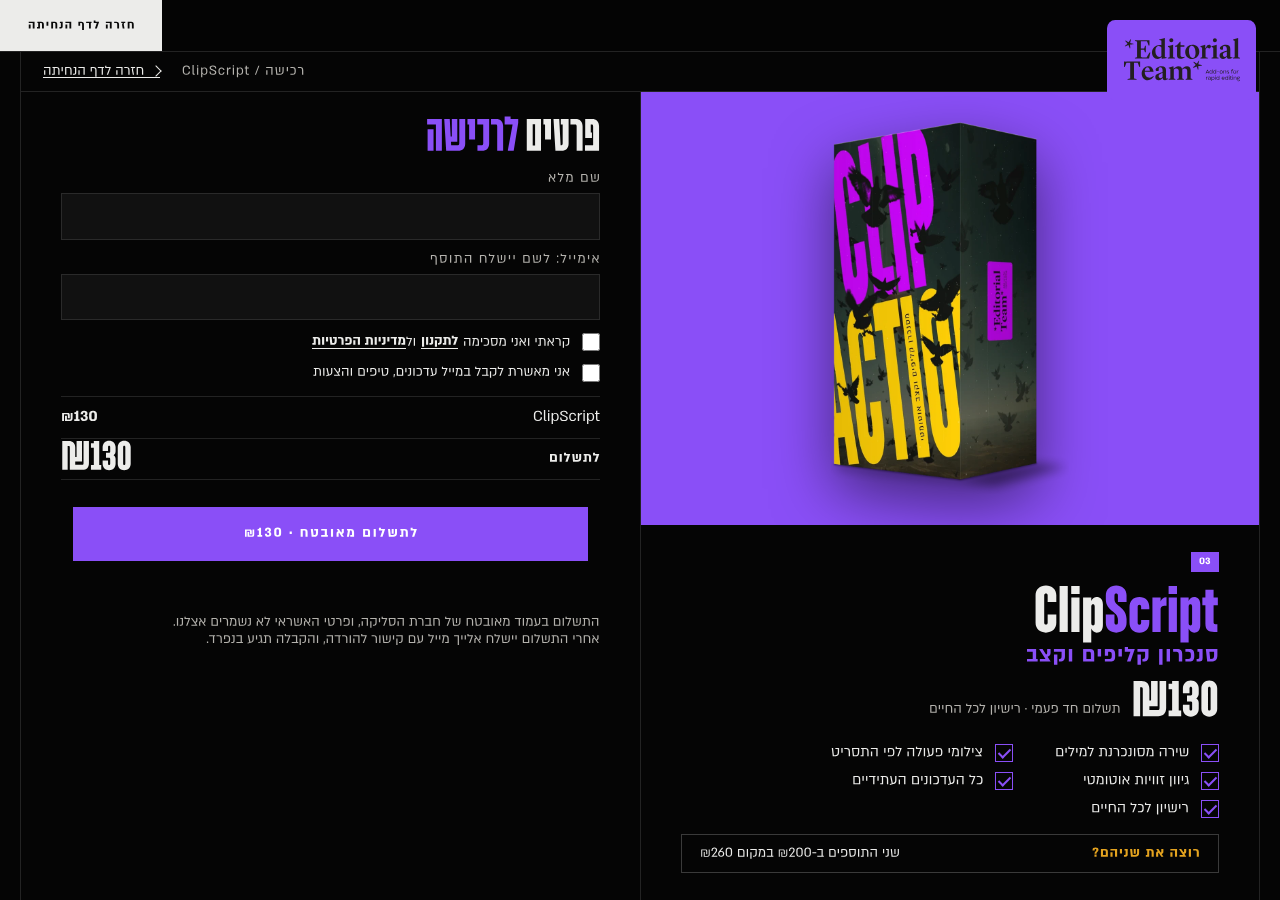
<file: buy-clip.html>
<!doctype html>
<html lang="he" dir="rtl">
<head>
<meta charset="utf-8">
<meta name="viewport" content="width=device-width, initial-scale=1">
<title>רכישה · ClipScript · Editorial Team</title>
<meta name="description" content="רכישת ClipScript לפרימייר פרו: ₪130, תשלום חד פעמי.">
<link rel="stylesheet" href="a/style.css?v=4">
<link rel="stylesheet" href="a/sections.css?v=26">
<link rel="stylesheet" href="a/pages.css?v=26v">
</head>
<body class="pg pg-buy plan-clip">
<!-- Generated by build/pages.py; edit there, then run build/build.py. -->
<header class="bar">
  <a class="bar-buy" href="index.html"><svg class="tx " role="img" aria-label="חזרה לדף הנחיתה" viewBox="0 0 9485 1000" style="width:8.191em;height:0.864em" fill="currentColor"><path transform="translate(0 750)" d="M63 -600V-474H419V0H582V-600ZM65 0H229V-343H65Z M835.8 -600V-474H906.8V-126H800.8V0H1062.8V-474H1133.8C1217.8 -474 1247.8 -437 1247.8 -330V0H1411.8V-345C1411.8 -532 1341.8 -600 1169.8 -600Z M1810.6 -600H1646.6V-244H1810.6Z M2067.3999999999996 -600V0H2231.3999999999996V-474H2342.3999999999996C2417.3999999999996 -474 2441.3999999999996 -444 2441.3999999999996 -343V0H2605.3999999999996V-345C2605.3999999999996 -536 2541.3999999999996 -600 2389.3999999999996 -600Z M2923.2 0C3051.2 0 3089.2 -43 3089.2 -183V-600H2841.2V-474H2926.2V-203C2926.2 -147 2912.2 -126 2860.2 -126H2799.2V0Z M3333.0 -600V-474H3689.0V0H3852.0V-600ZM3335.0 0H3499.0V-343H3335.0Z M4488.6 -600V-231H4645.6V-474H4717.6C4793.6 -474 4819.6 -438 4819.6 -352V150H4983.6V-360C4983.6 -521 4915.6 -600 4753.6 -600Z M5178.400000000001 -600V-474H5433.400000000001V0H5597.400000000001V-474H5661.400000000001V-600Z M6134.200000000001 0 6338.200000000001 -600H6012.200000000001V-700H5856.200000000001V-474H6128.200000000001L5962.200000000001 0Z M6936.800000000001 -600V-474H7292.800000000001V0H7455.800000000001V-600ZM6938.800000000001 0H7102.800000000001V-343H6938.800000000001Z M8114.600000000001 0V-340C8114.600000000001 -532 8046.600000000001 -600 7867.600000000001 -600H7676.600000000001V-474H7831.600000000001C7922.600000000001 -474 7950.600000000001 -437 7950.600000000001 -325V0Z M8309.400000000001 -600V-474H8439.400000000001V-471C8397.400000000001 -449 8367.400000000001 -382 8393.400000000001 -244L8440.400000000001 0H8601.400000000001L8548.400000000001 -269C8523.400000000001 -399 8548.400000000001 -450 8571.400000000001 -474H8666.400000000001V-600Z M8884.2 -600V0H9048.2V-474H9159.2C9234.2 -474 9258.2 -444 9258.2 -343V0H9422.2V-345C9422.2 -536 9358.2 -600 9206.2 -600Z"/></svg></a>
</header>
<a class="bar-logo" href="index.html" aria-label="Editorial Team"><svg class="logo-x" role="img" aria-label="Editorial Team" viewBox="962.18 29.28 87.12 32.43" fill="currentColor"><path fill-rule="evenodd" d="M1017.98 50.3C1017.98 50.3 1018.17 53.01 1018.17 53.01C1018.17 53.01 1017.76 53.09 1017.76 53.09C1017.76 53.09 1016.71 50.62 1016.71 50.62C1016.71 50.62 1014.22 51.63 1014.22 51.63C1014.22 51.63 1014 51.27 1014 51.27C1014 51.27 1016.07 49.52 1016.07 49.52C1016.07 49.52 1014.32 47.51 1014.32 47.51C1014.32 47.51 1014.58 47.2 1014.58 47.2C1014.58 47.2 1016.9 48.54 1016.9 48.54C1016.9 48.54 1018.3 46.3 1018.3 46.3C1018.3 46.3 1018.66 46.43 1018.66 46.43C1018.66 46.43 1018.06 49.03 1018.06 49.03C1018.06 49.03 1020.62 49.65 1020.62 49.65C1020.62 49.65 1020.6 50.04 1020.6 50.04C1020.6 50.04 1017.98 50.3 1017.98 50.3Z"/><path fill-rule="evenodd" d="M995.7 60.13C995.7 60.13 996.97 59.78 996.97 59.78C996.97 59.78 996.97 52.65 996.97 52.65C996.97 52.65 995.7 51.87 995.7 51.87C995.7 51.87 995.7 51.55 995.7 51.55C995.7 51.55 999.18 50.41 999.18 50.41C999.18 50.41 999.29 50.41 999.29 50.41C999.29 50.41 999.44 52.35 999.44 52.35C999.44 52.35 999.5 52.35 999.5 52.35C1000.04 51.79 1001.52 50.43 1003.11 50.43C1004.59 50.43 1005.45 51.01 1005.73 52.39C1005.73 52.39 1005.8 52.39 1005.8 52.39C1006.31 51.83 1007.82 50.43 1009.45 50.43C1011.25 50.43 1012.26 51.35 1012.27 53.78C1012.27 53.78 1012.27 59.78 1012.27 59.78C1012.27 59.78 1013.56 60.14 1013.56 60.14C1013.56 60.14 1013.56 60.7 1013.56 60.7C1013.56 60.7 1008.51 60.7 1008.51 60.7C1008.51 60.7 1008.51 60.12 1008.51 60.12C1008.51 60.12 1009.67 59.78 1009.67 59.78C1009.67 59.78 1009.67 54.13 1009.67 54.13C1009.62 52.94 1009.09 52.11 1007.84 52.11C1007.02 52.11 1006.25 52.62 1005.93 52.88C1005.93 52.88 1005.93 59.78 1005.93 59.78C1005.93 59.78 1007.11 60.14 1007.11 60.14C1007.11 60.14 1007.11 60.7 1007.11 60.7C1007.11 60.7 1002.13 60.7 1002.13 60.7C1002.13 60.7 1002.13 60.12 1002.13 60.12C1002.13 60.12 1003.31 59.78 1003.31 59.78C1003.31 59.78 1003.31 54.13 1003.31 54.13C1003.26 52.95 1002.72 52.11 1001.5 52.11C1000.68 52.11 999.91 52.65 999.59 52.9C999.59 52.9 999.59 59.78 999.59 59.78C999.59 59.78 1000.77 60.12 1000.77 60.12C1000.77 60.12 1000.77 60.7 1000.77 60.7C1000.77 60.7 995.7 60.71 995.7 60.71C995.7 60.71 995.7 60.13 995.7 60.13Z"/><path fill-rule="evenodd" d="M989.69 59.48C990.33 59.48 990.82 59.07 991.15 58.67C991.15 58.67 991.15 55.61 991.15 55.61C991.15 55.61 989.77 56.07 989.77 56.07C988.63 56.43 988.2 57.08 988.2 57.85C988.2 58.75 988.72 59.48 989.69 59.48ZM985.67 58.5C985.67 56.84 986.85 56.07 989.15 55.49C989.15 55.49 991.15 54.97 991.15 54.97C991.15 54.97 991.14 53.59 991.14 53.59C991.12 52.26 990.46 51.32 989.38 51.32C988.91 51.32 988.52 51.47 988.31 51.64C988.31 51.64 988.24 53.92 988.24 53.92C987.94 54.03 987.56 54.09 987.11 54.09C986.4 54.09 985.92 53.72 985.92 53.06C985.92 51.94 988.03 50.44 990.48 50.44C992.65 50.43 993.74 51.4 993.74 53.59C993.74 53.59 993.75 59.07 993.75 59.07C993.75 59.63 993.9 59.74 994.43 59.74C994.43 59.74 995.34 59.74 995.34 59.74C995.34 59.74 995.34 60.17 995.34 60.17C995.34 60.17 993.94 60.96 992.93 60.96C991.81 60.96 991.3 60.43 991.23 59.31C991.23 59.31 991.15 59.31 991.15 59.31C990.48 60.15 989.69 61.01 988.29 61.01C986.89 61.01 985.67 60.11 985.67 58.5Z"/><path fill-rule="evenodd" d="M979.76 51.23C978.79 51.23 978.02 52.14 977.82 53.96C977.82 53.96 981.65 53.96 981.65 53.96C981.45 52.26 980.85 51.23 979.76 51.23ZM975.44 55.88C975.44 52.8 977.89 50.42 980.4 50.42C982.76 50.42 984.08 51.88 984.4 54.65C984.4 54.65 977.78 54.65 977.78 54.65C977.76 54.76 977.76 54.87 977.76 54.99C977.85 57.62 979.44 59.08 981.39 59.08C982.64 59.08 983.63 58.37 984.23 57.89C984.23 57.89 984.55 58.22 984.55 58.22C983.69 59.48 982.34 60.99 980.04 60.99C977.14 60.99 975.44 58.56 975.44 55.88Z"/><path fill-rule="evenodd" d="M964.85 60.11C964.85 60.11 966.83 59.73 966.83 59.73C966.83 59.73 966.82 47.84 966.82 47.84C966.82 47.84 963.99 47.84 963.99 47.84C963.99 47.84 962.76 51.05 962.76 51.05C962.76 51.05 962.18 51.05 962.18 51.05C962.18 51.05 962.22 46.92 962.22 46.92C962.22 46.92 963.77 47.03 963.77 47.03C963.77 47.03 972.73 47.02 972.73 47.02C972.73 47.02 974.28 46.92 974.28 46.92C974.28 46.92 974.3 51.04 974.3 51.04C974.3 51.04 973.74 51.04 973.74 51.04C973.74 51.04 972.52 47.84 972.52 47.84C972.52 47.84 969.68 47.84 969.68 47.84C969.68 47.84 969.68 59.73 969.68 59.73C969.68 59.73 971.62 60.11 971.62 60.11C971.62 60.11 971.62 60.71 971.62 60.71C971.62 60.71 964.85 60.71 964.85 60.71C964.85 60.71 964.85 60.11 964.85 60.11Z"/><path fill-rule="evenodd" d="M1044.02 44.1C1044.02 44.1 1045.33 43.76 1045.33 43.76C1045.33 43.76 1045.32 31.58 1045.32 31.58C1045.32 31.58 1044.1 30.85 1044.1 30.85C1044.1 30.85 1044.1 30.5 1044.1 30.5C1044.1 30.5 1047.92 29.28 1047.92 29.28C1047.92 29.28 1047.93 43.76 1047.93 43.76C1047.93 43.76 1049.3 44.1 1049.3 44.1C1049.3 44.1 1049.3 44.68 1049.3 44.68C1049.3 44.68 1044.02 44.68 1044.02 44.68C1044.02 44.68 1044.02 44.1 1044.02 44.1Z"/><path fill-rule="evenodd" d="M1037.96 43.46C1038.6 43.46 1039.1 43.05 1039.42 42.64C1039.42 42.64 1039.42 39.59 1039.42 39.59C1039.42 39.59 1038.04 40.04 1038.04 40.04C1036.9 40.41 1036.47 41.05 1036.47 41.83C1036.47 42.73 1036.99 43.46 1037.96 43.46ZM1033.94 42.47C1033.94 40.82 1035.12 40.05 1037.42 39.46C1037.42 39.46 1039.42 38.95 1039.42 38.95C1039.42 38.95 1039.42 37.57 1039.42 37.57C1039.4 36.24 1038.73 35.3 1037.65 35.3C1037.18 35.3 1036.79 35.45 1036.58 35.62C1036.58 35.62 1036.52 37.9 1036.52 37.9C1036.22 38 1035.83 38.07 1035.38 38.07C1034.67 38.07 1034.2 37.7 1034.19 37.04C1034.19 35.92 1036.3 34.41 1038.75 34.41C1040.92 34.41 1042.02 35.38 1042.02 37.57C1042.02 37.57 1042.02 43.05 1042.02 43.05C1042.02 43.61 1042.17 43.72 1042.71 43.72C1042.71 43.72 1043.61 43.72 1043.61 43.72C1043.61 43.72 1043.61 44.15 1043.61 44.15C1043.61 44.15 1042.21 44.94 1041.2 44.94C1040.08 44.94 1039.57 44.41 1039.5 43.29C1039.5 43.29 1039.42 43.29 1039.42 43.29C1038.75 44.13 1037.96 44.99 1036.56 44.99C1035.16 44.99 1033.94 44.09 1033.94 42.47Z"/><path fill-rule="evenodd" d="M1028.95 30.94C1028.95 30.12 1029.64 29.43 1030.45 29.43C1031.25 29.43 1031.96 30.12 1031.96 30.94C1031.96 31.75 1031.25 32.44 1030.46 32.44C1029.64 32.44 1028.95 31.75 1028.95 30.94ZM1027.9 44.11C1027.9 44.11 1029.21 43.76 1029.21 43.76C1029.21 43.76 1029.21 36.63 1029.21 36.63C1029.21 36.63 1027.94 35.84 1027.94 35.84C1027.94 35.84 1027.94 35.49 1027.94 35.49C1027.94 35.49 1031.81 34.42 1031.81 34.42C1031.81 34.42 1031.81 43.76 1031.81 43.76C1031.81 43.76 1033.21 44.11 1033.21 44.11C1033.21 44.11 1033.21 44.69 1033.21 44.69C1033.21 44.69 1027.9 44.69 1027.9 44.69C1027.9 44.69 1027.9 44.11 1027.9 44.11Z"/><path fill-rule="evenodd" d="M1019.57 44.11C1019.57 44.11 1020.83 43.77 1020.83 43.77C1020.83 43.77 1020.83 36.63 1020.83 36.63C1020.83 36.63 1019.56 35.86 1019.56 35.86C1019.56 35.86 1019.56 35.54 1019.56 35.54C1019.56 35.54 1023.09 34.4 1023.09 34.4C1023.09 34.4 1023.19 34.4 1023.19 34.4C1023.19 34.4 1023.3 37.11 1023.3 37.11C1023.3 37.11 1023.39 37.1 1023.39 37.1C1023.39 37.1 1023.65 36.57 1023.65 36.57C1024.53 34.89 1025.13 34.42 1026.1 34.42C1026.83 34.42 1027.47 34.89 1027.47 35.71C1027.47 36.52 1026.96 37.04 1026.07 37.23C1026.07 37.23 1024.78 36.48 1024.78 36.48C1024.42 36.61 1023.75 37.26 1023.45 38.09C1023.45 38.09 1023.45 43.77 1023.45 43.77C1023.45 43.77 1025.15 44.11 1025.15 44.11C1025.15 44.11 1025.15 44.69 1025.15 44.69C1025.15 44.69 1019.57 44.69 1019.57 44.69C1019.57 44.69 1019.57 44.11 1019.57 44.11Z"/><path fill-rule="evenodd" d="M1015.93 40.5C1015.93 37.34 1014.73 35.13 1013.12 35.13C1011.48 35.13 1010.97 37.04 1010.97 38.85C1010.97 41.54 1011.94 44.29 1013.79 44.29C1015.12 44.28 1015.94 42.76 1015.93 40.5ZM1008.16 39.9C1008.15 36.83 1010.5 34.42 1013.46 34.42C1016.58 34.42 1018.73 36.46 1018.73 39.47C1018.73 42.61 1016.43 45.01 1013.46 45.02C1010.05 45.02 1008.16 42.57 1008.16 39.9Z"/><path fill-rule="evenodd" d="M1002.01 42.29C1002.01 42.29 1002.07 35.82 1002.07 35.82C1002.07 35.82 1000.55 35.82 1000.55 35.82C1000.55 35.82 1000.55 35.16 1000.55 35.16C1000.55 35.16 1002.07 34.66 1002.07 34.66C1002.07 34.66 1004.2 32.13 1004.2 32.13C1004.2 32.13 1004.63 32.13 1004.63 32.13C1004.63 32.13 1004.63 34.73 1004.63 34.73C1004.63 34.73 1007.53 34.72 1007.53 34.72C1007.53 34.72 1007.53 35.86 1007.53 35.86C1007.53 35.86 1004.63 35.86 1004.63 35.86C1004.63 35.86 1004.63 42.35 1004.63 42.35C1004.83 43.34 1005.49 43.64 1006.35 43.64C1006.98 43.64 1007.53 43.45 1007.6 43.43C1007.6 43.43 1007.73 43.9 1007.73 43.9C1007.34 44.12 1006.18 44.95 1004.48 44.95C1002.68 44.95 1001.99 43.94 1002.01 42.29Z"/><path fill-rule="evenodd" d="M996.21 30.95C996.21 30.13 996.89 29.44 997.71 29.44C998.51 29.44 999.22 30.13 999.22 30.95C999.22 31.76 998.51 32.45 997.71 32.45C996.9 32.45 996.21 31.76 996.21 30.95ZM995.16 44.12C995.16 44.12 996.47 43.77 996.47 43.77C996.47 43.77 996.47 36.64 996.47 36.64C996.47 36.64 995.2 35.85 995.2 35.85C995.2 35.85 995.2 35.5 995.2 35.5C995.2 35.5 999.07 34.43 999.07 34.43C999.07 34.43 999.07 43.77 999.07 43.77C999.07 43.77 1000.47 44.12 1000.47 44.12C1000.47 44.12 1000.47 44.7 1000.47 44.7C1000.47 44.7 995.16 44.7 995.16 44.7C995.16 44.7 995.16 44.12 995.16 44.12Z"/><path fill-rule="evenodd" d="M990.26 43C990.26 43 990.26 36.49 990.26 36.49C989.91 35.91 989.33 35.31 988.24 35.31C986.97 35.31 985.77 36.39 985.77 39.12C985.77 41.35 986.82 43.54 988.8 43.54C989.38 43.54 989.9 43.3 990.26 43ZM983.17 40.19C983.17 36.82 986.05 34.54 989.03 34.54C989.42 34.54 989.87 34.62 990.26 34.73C990.26 34.73 990.26 31.38 990.26 31.38C990.26 31.38 988.67 30.65 988.67 30.65C988.67 30.65 988.67 30.3 988.67 30.3C988.67 30.3 992.86 29.29 992.86 29.29C992.86 29.29 992.86 43.52 992.86 43.52C992.86 43.52 994.17 43.84 994.17 43.84C994.17 43.84 994.17 44.33 994.17 44.33C994.17 44.33 990.58 44.98 990.58 44.98C990.58 44.98 990.35 43.6 990.35 43.6C989.7 44.29 988.67 45.02 987.38 45.02C984.78 45.02 983.17 42.83 983.17 40.19Z"/><path fill-rule="evenodd" d="M974.83 38.04C974.83 38.04 974.83 43.39 974.83 43.39C975.14 43.74 975.5 43.91 976.06 43.95C976.06 43.95 979.18 43.95 979.18 43.95C979.18 43.95 981.37 40.26 981.37 40.26C981.37 40.26 981.99 40.26 981.99 40.26C981.99 40.26 981.04 44.7 981.04 44.7C981.04 44.7 970.41 44.71 970.41 44.71C970.41 44.71 970.41 44.11 970.41 44.11C970.41 44.11 972 43.72 972 43.72C972 43.72 971.99 32.03 971.99 32.03C971.99 32.03 970.4 31.6 970.4 31.6C970.4 31.6 970.4 31.02 970.4 31.02C970.4 31.02 979.64 31.02 979.64 31.02C979.64 31.02 981.3 30.95 981.3 30.95C981.3 30.95 981.3 34.86 981.3 34.86C981.3 34.86 980.68 34.86 980.68 34.86C980.68 34.86 979.45 31.75 979.45 31.75C979.45 31.75 974.83 31.75 974.83 31.75C974.83 31.75 974.83 37.23 974.83 37.23C974.83 37.23 977.3 37.23 977.3 37.23C977.3 37.23 977.99 35.1 977.99 35.1C977.99 35.1 978.57 35.1 978.57 35.1C978.57 35.1 978.57 40.04 978.57 40.04C978.57 40.04 977.95 40.04 977.95 40.04C977.95 40.04 977.3 38.04 977.3 38.04C977.3 38.04 974.83 38.04 974.83 38.04Z"/><path fill-rule="evenodd" d="M966.75 34.31C966.75 34.31 966.95 37.02 966.95 37.02C966.95 37.02 966.54 37.1 966.54 37.1C966.54 37.1 965.49 34.63 965.49 34.63C965.49 34.63 962.99 35.64 962.99 35.64C962.99 35.64 962.78 35.28 962.78 35.28C962.78 35.28 964.84 33.53 964.84 33.53C964.84 33.53 963.1 31.52 963.1 31.52C963.1 31.52 963.36 31.21 963.36 31.21C963.36 31.21 965.68 32.55 965.68 32.55C965.68 32.55 967.07 30.31 967.07 30.31C967.07 30.31 967.44 30.44 967.44 30.44C967.44 30.44 966.84 33.04 966.84 33.04C966.84 33.04 969.4 33.66 969.4 33.66C969.4 33.66 969.37 34.05 969.37 34.05C969.37 34.05 966.75 34.31 966.75 34.31Z"/><path fill-rule="evenodd" d="M1048.05 59.73C1048.37 59.73 1048.6 59.51 1048.6 59.2C1048.6 58.89 1048.36 58.66 1048.03 58.66C1047.7 58.66 1047.46 58.89 1047.46 59.2C1047.46 59.51 1047.71 59.73 1048.05 59.73ZM1047.59 59.95C1047.5 60.02 1047.46 60.1 1047.46 60.18C1047.46 60.33 1047.58 60.4 1047.86 60.4C1047.86 60.4 1048.39 60.4 1048.39 60.4C1048.9 60.4 1049.19 60.57 1049.2 61.01C1049.2 61.46 1048.83 61.71 1048.17 61.71C1047.59 61.71 1047.21 61.58 1046.95 61.43C1046.95 61.43 1047.1 61.14 1047.1 61.14C1047.31 61.26 1047.67 61.37 1048.17 61.37C1048.6 61.37 1048.83 61.27 1048.83 61.02C1048.83 60.78 1048.66 60.72 1048.33 60.72C1048.33 60.72 1047.79 60.72 1047.79 60.72C1047.32 60.72 1047.08 60.55 1047.08 60.26C1047.08 60.04 1047.21 59.89 1047.35 59.79C1047.2 59.64 1047.1 59.44 1047.1 59.2C1047.1 58.71 1047.49 58.35 1048.03 58.35C1048.29 58.35 1048.51 58.43 1048.67 58.57C1048.81 58.4 1049.02 58.35 1049.29 58.35C1049.29 58.35 1049.29 58.68 1049.29 58.68C1049.13 58.68 1048.97 58.71 1048.84 58.78C1048.91 58.9 1048.95 59.04 1048.95 59.2C1048.95 59.69 1048.57 60.04 1048.05 60.04C1047.88 60.04 1047.72 60.01 1047.59 59.95Z"/><path fill-rule="evenodd" d="M1044.58 58.39C1044.58 58.39 1044.95 58.39 1044.95 58.39C1044.95 58.39 1044.95 58.8 1044.95 58.8C1045.11 58.52 1045.39 58.35 1045.75 58.35C1046.31 58.35 1046.64 58.73 1046.64 59.39C1046.64 59.39 1046.64 60.66 1046.64 60.66C1046.64 60.66 1046.27 60.66 1046.27 60.66C1046.27 60.66 1046.28 59.41 1046.28 59.41C1046.28 58.96 1046.01 58.66 1045.62 58.66C1045.22 58.66 1044.95 58.96 1044.95 59.41C1044.95 59.41 1044.95 60.66 1044.95 60.66C1044.95 60.66 1044.58 60.66 1044.58 60.66C1044.58 60.66 1044.58 58.39 1044.58 58.39Z"/><path fill-rule="evenodd" d="M1043.77 57.53C1043.91 57.53 1044.02 57.64 1044.02 57.78C1044.02 57.92 1043.91 58.03 1043.77 58.03C1043.63 58.03 1043.52 57.92 1043.52 57.78C1043.52 57.64 1043.63 57.53 1043.77 57.53ZM1043.59 58.39C1043.59 58.39 1043.95 58.39 1043.95 58.39C1043.95 58.39 1043.95 60.66 1043.95 60.66C1043.95 60.66 1043.59 60.66 1043.59 60.66C1043.59 60.66 1043.59 58.39 1043.59 58.39Z"/><path fill-rule="evenodd" d="M1042.16 58.39C1042.16 58.39 1042.16 57.89 1042.16 57.89C1042.16 57.89 1042.52 57.81 1042.52 57.81C1042.52 57.81 1042.52 58.39 1042.52 58.39C1042.52 58.39 1043.09 58.39 1043.09 58.39C1043.09 58.39 1043.09 58.68 1043.09 58.68C1043.09 58.68 1042.52 58.68 1042.52 58.68C1042.52 58.68 1042.52 59.87 1042.52 59.87C1042.52 60.2 1042.63 60.35 1042.95 60.35C1042.95 60.35 1043.15 60.35 1043.15 60.35C1043.15 60.35 1043.15 60.66 1043.15 60.66C1043.15 60.66 1042.82 60.66 1042.82 60.66C1042.35 60.66 1042.16 60.42 1042.16 59.99C1042.16 59.99 1042.16 58.68 1042.16 58.68C1042.16 58.68 1041.84 58.68 1041.84 58.68C1041.84 58.68 1041.84 58.39 1041.84 58.39C1041.84 58.39 1042.16 58.39 1042.16 58.39Z"/><path fill-rule="evenodd" d="M1041.22 57.53C1041.36 57.53 1041.47 57.64 1041.47 57.78C1041.47 57.92 1041.36 58.03 1041.22 58.03C1041.08 58.03 1040.97 57.92 1040.97 57.78C1040.97 57.64 1041.08 57.53 1041.22 57.53ZM1041.03 58.39C1041.03 58.39 1041.4 58.39 1041.4 58.39C1041.4 58.39 1041.4 60.66 1041.4 60.66C1041.4 60.66 1041.04 60.66 1041.04 60.66C1041.04 60.66 1041.03 58.39 1041.03 58.39Z"/><path fill-rule="evenodd" d="M1039.25 60.38C1039.7 60.38 1040.04 60.02 1040.04 59.53C1040.04 59.04 1039.7 58.67 1039.25 58.68C1038.81 58.68 1038.49 59.04 1038.49 59.53C1038.49 60.02 1038.81 60.38 1039.25 60.38ZM1038.12 59.53C1038.12 58.86 1038.57 58.36 1039.18 58.36C1039.56 58.36 1039.87 58.54 1040.04 58.85C1040.04 58.85 1040.04 57.56 1040.04 57.56C1040.04 57.56 1040.41 57.56 1040.41 57.56C1040.41 57.56 1040.41 60.67 1040.41 60.67C1040.41 60.67 1040.04 60.67 1040.04 60.67C1040.04 60.67 1040.04 60.2 1040.04 60.2C1039.87 60.51 1039.56 60.7 1039.18 60.7C1038.57 60.7 1038.12 60.19 1038.12 59.53Z"/><path fill-rule="evenodd" d="M1037.41 59.4C1037.37 59.03 1037.12 58.68 1036.64 58.68C1036.23 58.68 1035.91 58.97 1035.86 59.4C1035.86 59.4 1037.41 59.4 1037.41 59.4ZM1036.64 58.35C1037.41 58.35 1037.82 59.01 1037.75 59.68C1037.75 59.68 1035.87 59.68 1035.87 59.68C1035.93 60.1 1036.23 60.38 1036.65 60.38C1036.9 60.38 1037.13 60.27 1037.27 60.05C1037.27 60.05 1037.56 60.25 1037.56 60.25C1037.34 60.54 1037.05 60.7 1036.65 60.7C1035.99 60.7 1035.52 60.19 1035.52 59.53C1035.51 58.86 1035.99 58.35 1036.64 58.35Z"/><path fill-rule="evenodd" d="M1032.63 60.38C1033.09 60.38 1033.42 60.02 1033.42 59.53C1033.42 59.04 1033.08 58.68 1032.63 58.68C1032.19 58.68 1031.87 59.04 1031.87 59.53C1031.87 60.02 1032.19 60.38 1032.63 60.38ZM1031.51 59.53C1031.51 58.86 1031.95 58.36 1032.56 58.36C1032.94 58.36 1033.25 58.54 1033.42 58.86C1033.42 58.86 1033.42 57.56 1033.42 57.56C1033.42 57.56 1033.79 57.56 1033.79 57.56C1033.79 57.56 1033.79 60.67 1033.79 60.67C1033.79 60.67 1033.42 60.67 1033.42 60.67C1033.42 60.67 1033.42 60.2 1033.42 60.2C1033.25 60.51 1032.94 60.7 1032.56 60.7C1031.95 60.7 1031.51 60.2 1031.51 59.53Z"/><path fill-rule="evenodd" d="M1030.84 57.53C1030.98 57.53 1031.09 57.64 1031.09 57.78C1031.09 57.92 1030.98 58.03 1030.84 58.03C1030.7 58.03 1030.59 57.92 1030.59 57.78C1030.59 57.64 1030.7 57.53 1030.84 57.53ZM1030.66 58.39C1030.66 58.39 1031.02 58.39 1031.02 58.39C1031.02 58.39 1031.03 60.67 1031.03 60.67C1031.03 60.67 1030.66 60.67 1030.66 60.67C1030.66 60.67 1030.66 58.39 1030.66 58.39Z"/><path fill-rule="evenodd" d="M1029.05 60.38C1029.49 60.38 1029.81 60.02 1029.81 59.53C1029.81 59.04 1029.49 58.68 1029.05 58.68C1028.6 58.68 1028.26 59.04 1028.26 59.53C1028.26 60.02 1028.6 60.38 1029.05 60.38ZM1028.26 60.21C1028.26 60.21 1028.26 61.5 1028.26 61.5C1028.26 61.5 1027.89 61.5 1027.89 61.5C1027.89 61.5 1027.89 58.39 1027.89 58.39C1027.89 58.39 1028.26 58.39 1028.26 58.39C1028.26 58.39 1028.26 58.86 1028.26 58.86C1028.43 58.55 1028.74 58.36 1029.12 58.36C1029.73 58.36 1030.17 58.86 1030.17 59.53C1030.17 60.2 1029.73 60.7 1029.12 60.7C1028.74 60.7 1028.43 60.52 1028.26 60.21Z"/><path fill-rule="evenodd" d="M1026.31 60.45C1026.7 60.45 1026.96 60.23 1026.96 59.92C1026.96 59.61 1026.7 59.39 1026.31 59.39C1025.93 59.39 1025.66 59.61 1025.66 59.92C1025.66 60.23 1025.93 60.45 1026.31 60.45ZM1026.95 60.44C1026.78 60.61 1026.54 60.71 1026.24 60.71C1025.68 60.71 1025.29 60.38 1025.29 59.92C1025.29 59.46 1025.68 59.13 1026.24 59.13C1026.54 59.13 1026.78 59.23 1026.94 59.4C1026.94 59.4 1026.94 59.36 1026.94 59.36C1026.94 58.88 1026.69 58.65 1026.26 58.65C1025.96 58.65 1025.68 58.76 1025.51 58.88C1025.51 58.88 1025.38 58.63 1025.38 58.63C1025.57 58.49 1025.91 58.35 1026.32 58.35C1026.94 58.35 1027.32 58.66 1027.32 59.36C1027.32 59.36 1027.32 60.67 1027.32 60.67C1027.32 60.67 1026.95 60.67 1026.95 60.67C1026.95 60.67 1026.95 60.44 1026.95 60.44Z"/><path fill-rule="evenodd" d="M1023.82 58.39C1023.82 58.39 1024.14 58.39 1024.14 58.39C1024.14 58.39 1024.16 59.01 1024.16 59.01C1024.16 59.01 1024.17 59.01 1024.17 59.01C1024.27 58.64 1024.64 58.36 1025.1 58.38C1025.1 58.38 1025.1 58.73 1025.1 58.73C1024.65 58.7 1024.19 59.01 1024.19 59.64C1024.19 59.64 1024.19 60.67 1024.19 60.67C1024.19 60.67 1023.82 60.67 1023.82 60.67C1023.82 60.67 1023.82 58.39 1023.82 58.39Z"/><path fill-rule="evenodd" d="M1046.93 53.69C1046.93 53.69 1047.25 53.69 1047.25 53.69C1047.25 53.69 1047.28 54.3 1047.28 54.3C1047.28 54.3 1047.29 54.3 1047.29 54.3C1047.39 53.94 1047.76 53.66 1048.21 53.67C1048.21 53.67 1048.21 54.03 1048.21 54.03C1047.76 54 1047.31 54.31 1047.31 54.93C1047.31 54.93 1047.31 55.97 1047.31 55.97C1047.31 55.97 1046.93 55.97 1046.93 55.97C1046.93 55.97 1046.93 53.69 1046.93 53.69Z"/><path fill-rule="evenodd" d="M1045.3 55.69C1045.76 55.69 1046.1 55.33 1046.1 54.83C1046.1 54.33 1045.76 53.97 1045.3 53.97C1044.85 53.97 1044.51 54.33 1044.51 54.83C1044.51 55.33 1044.85 55.69 1045.3 55.69ZM1044.16 54.83C1044.16 54.14 1044.64 53.64 1045.3 53.64C1045.97 53.64 1046.45 54.13 1046.45 54.83C1046.45 55.53 1045.97 56.02 1045.3 56.02C1044.64 56.02 1044.16 55.53 1044.16 54.83Z"/><path fill-rule="evenodd" d="M1042.65 53.69C1042.65 53.69 1042.99 53.69 1042.99 53.69C1042.99 53.69 1042.99 53.52 1042.99 53.52C1042.99 52.99 1043.31 52.77 1043.67 52.77C1043.86 52.77 1044.09 52.86 1044.27 52.96C1044.27 52.96 1044.13 53.2 1044.13 53.2C1044 53.14 1043.86 53.09 1043.74 53.09C1043.53 53.09 1043.36 53.22 1043.36 53.59C1043.36 53.59 1043.36 53.69 1043.36 53.69C1043.36 53.69 1043.95 53.69 1043.95 53.69C1043.95 53.69 1043.95 53.98 1043.95 53.98C1043.95 53.98 1043.36 53.98 1043.36 53.98C1043.36 53.98 1043.36 55.97 1043.36 55.97C1043.36 55.97 1042.99 55.97 1042.99 55.97C1042.99 55.97 1042.99 53.98 1042.99 53.98C1042.99 53.98 1042.65 53.98 1042.65 53.98C1042.65 53.98 1042.65 53.69 1042.65 53.69Z"/><path fill-rule="evenodd" d="M1040.19 53.94C1039.93 53.94 1039.71 54.04 1039.71 54.27C1039.71 54.52 1039.99 54.59 1040.34 54.67C1040.79 54.79 1041.13 54.93 1041.13 55.37C1041.13 55.82 1040.67 56.02 1040.23 56.02C1039.76 56.02 1039.39 55.83 1039.28 55.44C1039.28 55.44 1039.58 55.3 1039.58 55.3C1039.69 55.6 1039.95 55.72 1040.24 55.72C1040.51 55.72 1040.77 55.61 1040.77 55.36C1040.77 55.12 1040.54 55.04 1040.22 54.96C1039.86 54.88 1039.35 54.74 1039.34 54.29C1039.35 53.85 1039.76 53.64 1040.2 53.64C1040.67 53.64 1040.98 53.87 1041.1 54.17C1041.1 54.17 1040.79 54.3 1040.79 54.3C1040.71 54.09 1040.5 53.94 1040.19 53.94Z"/><path fill-rule="evenodd" d="M1036.84 53.7C1036.84 53.7 1037.21 53.69 1037.21 53.69C1037.21 53.69 1037.21 54.11 1037.21 54.11C1037.37 53.82 1037.65 53.66 1038.01 53.66C1038.57 53.66 1038.9 54.04 1038.9 54.7C1038.9 54.7 1038.9 55.97 1038.9 55.97C1038.9 55.97 1038.53 55.97 1038.53 55.97C1038.53 55.97 1038.53 54.72 1038.53 54.72C1038.53 54.27 1038.27 53.97 1037.88 53.97C1037.47 53.97 1037.21 54.27 1037.21 54.72C1037.21 54.72 1037.21 55.97 1037.21 55.97C1037.21 55.97 1036.84 55.97 1036.84 55.97C1036.84 55.97 1036.84 53.7 1036.84 53.7Z"/><path fill-rule="evenodd" d="M1035.21 55.69C1035.67 55.69 1036 55.33 1036 54.83C1036 54.34 1035.67 53.98 1035.21 53.98C1034.75 53.98 1034.42 54.34 1034.42 54.83C1034.42 55.33 1034.75 55.69 1035.21 55.69ZM1034.06 54.83C1034.06 54.14 1034.54 53.65 1035.21 53.65C1035.88 53.65 1036.36 54.14 1036.36 54.83C1036.36 55.53 1035.88 56.02 1035.21 56.02C1034.54 56.02 1034.06 55.53 1034.06 54.83Z"/><path fill-rule="evenodd" d="M1032 54.57C1032 54.57 1033.55 54.57 1033.55 54.57C1033.55 54.57 1033.55 54.89 1033.55 54.89C1033.55 54.89 1032 54.89 1032 54.89C1032 54.89 1032 54.57 1032 54.57Z"/><path fill-rule="evenodd" d="M1030.24 55.69C1030.69 55.69 1031.03 55.32 1031.03 54.83C1031.03 54.35 1030.69 53.98 1030.24 53.98C1029.8 53.98 1029.48 54.35 1029.48 54.84C1029.48 55.32 1029.8 55.69 1030.24 55.69ZM1029.12 54.84C1029.12 54.17 1029.56 53.66 1030.17 53.66C1030.55 53.66 1030.86 53.85 1031.03 54.16C1031.03 54.16 1031.03 52.87 1031.03 52.87C1031.03 52.87 1031.4 52.87 1031.4 52.87C1031.4 52.87 1031.4 55.97 1031.4 55.97C1031.4 55.97 1031.03 55.97 1031.03 55.97C1031.03 55.97 1031.03 55.51 1031.03 55.51C1030.86 55.82 1030.55 56.01 1030.17 56.01C1029.56 56.01 1029.12 55.5 1029.12 54.84Z"/><path fill-rule="evenodd" d="M1027.48 55.69C1027.93 55.69 1028.27 55.32 1028.27 54.84C1028.27 54.35 1027.93 53.98 1027.48 53.98C1027.03 53.98 1026.71 54.35 1026.71 54.84C1026.71 55.32 1027.03 55.69 1027.48 55.69ZM1026.35 54.84C1026.35 54.17 1026.79 53.67 1027.4 53.67C1027.79 53.67 1028.09 53.85 1028.27 54.16C1028.27 54.16 1028.27 52.87 1028.27 52.87C1028.27 52.87 1028.63 52.87 1028.63 52.87C1028.63 52.87 1028.63 55.97 1028.63 55.97C1028.63 55.97 1028.27 55.97 1028.27 55.97C1028.27 55.97 1028.27 55.51 1028.27 55.51C1028.09 55.82 1027.79 56.01 1027.4 56.01C1026.79 56.01 1026.35 55.5 1026.35 54.84Z"/><path fill-rule="evenodd" d="M1025.48 55C1025.48 55 1024.9 53.61 1024.9 53.61C1024.9 53.61 1024.31 55 1024.31 55C1024.31 55 1025.48 55 1025.48 55ZM1025.89 55.97C1025.89 55.97 1025.61 55.31 1025.61 55.31C1025.61 55.31 1024.18 55.31 1024.18 55.31C1024.18 55.31 1023.9 55.98 1023.9 55.98C1023.9 55.98 1023.5 55.98 1023.5 55.98C1023.5 55.98 1023.5 55.95 1023.5 55.95C1023.5 55.95 1024.75 53.08 1024.75 53.08C1024.75 53.08 1025.04 53.08 1025.04 53.08C1025.04 53.08 1026.29 55.95 1026.29 55.95C1026.29 55.95 1026.29 55.97 1026.29 55.97C1026.29 55.97 1025.89 55.97 1025.89 55.97Z"/></svg></a>
<main class="frame">
  <section class="sec buy-sec" id="buy">
    <div class="label"><span></span><span class="lbl-l"><svg class="tx " role="img" aria-label="רכישה / ClipScript" viewBox="0 0 9444 1000" style="width:8.156em;height:0.864em" fill="currentColor"><path transform="translate(0 750)" d="M338 5C527 5 616 -81 616 -252H520C520 -128 460 -67 338 -67C215 -67 155 -128 155 -274V-428C155 -572 215 -633 338 -633C460 -633 520 -572 520 -450H616C616 -620 527 -706 338 -706C148 -706 59 -620 59 -419V-283C59 -81 148 5 338 5Z M984.48 0V-68H954.48C917.48 -68 903.48 -78 903.48 -123V-750H811.48V-112C811.48 -20 844.48 0 931.48 0Z M1252.96 -634V-730H1160.96V-634ZM1252.96 0V-550H1160.96V0Z M1737.44 -554C1659.44 -554 1601.44 -523 1568.44 -467V-550H1476.44V200H1568.44V-82C1601.44 -26 1660.44 4 1737.44 4C1885.44 4 1961.44 -96 1961.44 -275C1961.44 -454 1885.44 -554 1737.44 -554ZM1717.44 -60C1616.44 -60 1564.44 -136 1564.44 -275C1564.44 -414 1616.44 -490 1717.44 -490C1817.44 -490 1869.44 -414 1869.44 -275C1869.44 -136 1817.44 -60 1717.44 -60Z M2379.92 7C2558.92 7 2648.92 -61 2648.92 -172C2648.92 -275 2596.92 -334 2399.92 -401C2265.92 -449 2230.92 -482 2230.92 -537C2230.92 -591 2276.92 -636 2393.92 -636C2516.92 -636 2555.92 -569 2551.92 -483H2640.92C2647.92 -608 2589.92 -707 2389.92 -707C2210.92 -707 2132.92 -631 2132.92 -542C2132.92 -450 2174.92 -391 2371.92 -322C2511.92 -272 2550.92 -236 2550.92 -172C2551.92 -106 2495.92 -65 2382.92 -65C2260.92 -65 2203.92 -116 2215.92 -246H2124.92C2106.92 -58 2209.92 7 2379.92 7Z M3048.4 7C3189.4 7 3270.4 -67 3281.4 -192H3190.4C3180.4 -110 3132.4 -61 3048.4 -61C2951.4 -61 2903.4 -129 2903.4 -275C2903.4 -421 2951.4 -489 3048.4 -489C3132.4 -489 3180.4 -440 3190.4 -359H3281.4C3269.4 -483 3188.4 -556 3048.4 -556C2892.4 -556 2812.4 -461 2812.4 -275C2812.4 -88 2892.4 7 3048.4 7Z M3561.88 0V-276C3561.88 -413 3625.88 -464 3736.88 -464H3761.88V-550H3736.88C3628.88 -550 3579.88 -497 3558.88 -424H3556.88V-550H3469.88V0Z M4013.36 -634V-730H3921.36V-634ZM4013.36 0V-550H3921.36V0Z M4497.84 -554C4419.84 -554 4361.84 -523 4328.84 -467V-550H4236.84V200H4328.84V-82C4361.84 -26 4420.84 4 4497.84 4C4645.84 4 4721.84 -96 4721.84 -275C4721.84 -454 4645.84 -554 4497.84 -554ZM4477.84 -60C4376.84 -60 4324.84 -136 4324.84 -275C4324.84 -414 4376.84 -490 4477.84 -490C4577.84 -490 4629.84 -414 4629.84 -275C4629.84 -136 4577.84 -60 4477.84 -60Z M5100.32 -68C5035.32 -68 5011.32 -93 5011.32 -161V-486H5158.32V-550H5011.32V-700H4919.32V-550H4846.32V-486H4919.32V-157C4919.32 -42 4965.32 0 5084.32 0H5165.32V-68Z M5630.279999999999 0H5710.279999999999L5972.279999999999 -700H5892.279999999999Z M6498.239999999998 -600V-527H6894.239999999998V0H6988.239999999998V-600ZM6502.239999999998 0H6596.239999999998V-351H6502.239999999998Z M7758.7199999999975 -600V-313C7758.7199999999975 -118 7692.7199999999975 -73 7541.7199999999975 -73H7361.7199999999975L7307.7199999999975 -600H7216.7199999999975L7278.7199999999975 0H7557.7199999999975C7755.7199999999975 0 7848.7199999999975 -68 7848.7199999999975 -304V-600ZM7586.7199999999975 -204V-600H7498.7199999999975V-204Z M8183.199999999997 -600H8089.199999999997V-260H8183.199999999997Z M8367.679999999997 -600V-527H8526.679999999997C8653.679999999997 -527 8691.679999999997 -467 8691.679999999997 -327V-273C8691.679999999997 -133 8653.679999999997 -73 8526.679999999997 -73H8367.679999999997V0H8547.679999999997C8723.679999999997 0 8785.679999999997 -76 8785.679999999997 -268V-332C8785.679999999997 -524 8723.679999999997 -600 8547.679999999997 -600Z M9362.159999999996 0V-328C9362.159999999996 -537 9297.159999999996 -600 9121.159999999996 -600H8949.159999999996V-527H9101.159999999996C9226.159999999996 -527 9268.159999999996 -483 9268.159999999996 -320V0Z"/></svg><a class="back" href="index.html"><svg class="tx " role="img" aria-label="חזרה לדף הנחיתה" viewBox="0 0 7817 1000" style="width:6.750em;height:0.864em" fill="currentColor"><path transform="translate(0 750)" d="M80 -600V-527H476V0H570V-600ZM84 0H178V-351H84Z M729.0 -600V-527H818.0V-73H695.0V0H908.0V-527H1031.0C1134.0 -527 1182.0 -483 1182.0 -336V0H1276.0V-344C1276.0 -537 1205.0 -600 1051.0 -600Z M1528.0 -600H1434.0V-260H1528.0Z M1707.0 -600V0H1801.0V-527H1968.0C2076.0 -527 2116.0 -491 2116.0 -343V0H2210.0V-344C2210.0 -544 2147.0 -600 1993.0 -600Z M2420.0 0C2530.0 0 2567.0 -42 2567.0 -164V-600H2359.0V-527H2473.0V-175C2473.0 -101 2451.0 -73 2386.0 -73H2310.0V0Z M2730.0 -600V-527H3126.0V0H3220.0V-600ZM2734.0 0H2828.0V-351H2734.0Z M3682.0 -600V-244H3771.0V-527H3891.0C3998.0 -527 4039.0 -477 4039.0 -356V150H4133.0V-360C4133.0 -525 4068.0 -600 3910.0 -600Z M4233.0 -600V-527H4532.0V0H4626.0V-527H4702.0V-600Z M5022.0 0 5244.0 -600H4891.0V-700H4801.0V-527H5124.0L4924.0 0Z M5653.0 -600V-527H6049.0V0H6143.0V-600ZM5657.0 0H5751.0V-351H5657.0Z M6685.0 0V-328C6685.0 -537 6620.0 -600 6444.0 -600H6272.0V-527H6424.0C6549.0 -527 6591.0 -483 6591.0 -320V0Z M6783.0 -600V-527H6922.0L6923.0 -525C6881.0 -496 6848.0 -433 6877.0 -290L6935.0 0H7027.0L6966.0 -304C6938.0 -444 6967.0 -496 7002.0 -527H7111.0V-600Z M7232.0 -600V0H7326.0V-527H7493.0C7601.0 -527 7641.0 -491 7641.0 -343V0H7735.0V-344C7735.0 -544 7672.0 -600 7518.0 -600Z"/></svg></a></span></div>
    <div class="buy">
      <div class="buy-prod">
        <div class="buy-art card-art art-purple"><img src="a/img/nbox-clip.webp" alt="אריזת עורך הקליפים"></div>
        <div class="buy-copy">
          <span class="num n-purple"><svg class="tx " role="img" aria-label="03" viewBox="0 0 1209 1000" style="width:1.044em;height:0.864em" fill="currentColor"><path transform="translate(0 750)" d="M320 -706C139 -706 53 -629 53 -458V-243C53 -72 139 7 320 7C500 7 586 -72 586 -243V-458C586 -629 500 -706 320 -706ZM221 -471C221 -547 252 -580 320 -580C383 -580 418 -547 418 -471V-230C418 -152 383 -119 320 -119C252 -119 221 -152 221 -230Z M1066.0 -371C1128.0 -397 1153.0 -453 1153.0 -519C1153.0 -632 1076.0 -706 918.0 -706C771.0 -706 676.0 -626 686.0 -468H841.0C837.0 -542 866.0 -580 919.0 -580C969.0 -580 995.0 -547 995.0 -503C995.0 -445 962.0 -417 904.0 -417H875.0V-299H915.0C983.0 -299 1017.0 -266 1017.0 -210C1017.0 -157 986.0 -120 931.0 -120C872.0 -120 833.0 -155 837.0 -238H681.0C671.0 -66 771.0 6 925.0 6C1080.0 6 1175.0 -69 1175.0 -201C1175.0 -287 1136.0 -349 1066.0 -371Z"/></svg></span>
          <h1 class="buy-t"><svg class="tx " role="img" aria-label="ClipScript" viewBox="0 0 3207 980" style="width:3.207em;height:0.980em" fill="currentColor"><path transform="translate(0 800)" d="M207 10C311 10 387 -56 387 -160V-305H237V-163C237 -141 224 -130 207 -130C190 -130 177 -141 177 -163V-637C177 -659 190 -670 207 -670C224 -670 237 -659 237 -637V-520H387V-640C387 -744 311 -810 207 -810C103 -810 27 -744 27 -640V-160C27 -56 103 10 207 10Z M444.0 0H586.0V-800H444.0Z M648.0 0H790.0V-600H648.0ZM646.0 -660H792.0V-800H646.0Z M852.0 180H994.0V-60C1014.0 -11 1050.0 10 1089.0 10C1147.0 10 1196.0 -27 1196.0 -118V-482C1196.0 -573 1147.0 -610 1089.0 -610C1050.0 -610 1014.0 -589 994.0 -540V-600H852.0ZM994.0 -157V-443C994.0 -477 1011.0 -485 1025.0 -485C1040.0 -485 1054.0 -477 1054.0 -442V-158C1054.0 -123 1040.0 -115 1025.0 -115C1011.0 -115 994.0 -123 994.0 -157Z"/><path class="acc" transform="translate(0 800)" d="M1427.0 10C1531.0 10 1607.0 -56 1607.0 -160V-228C1605.0 -443 1397.0 -447 1397.0 -572V-637C1397.0 -659 1410.0 -670 1427.0 -670C1444.0 -670 1457.0 -659 1457.0 -637V-520H1607.0V-640C1607.0 -744 1531.0 -810 1427.0 -810C1323.0 -810 1247.0 -744 1247.0 -640V-572C1247.0 -367 1455.0 -363 1457.0 -228V-163C1457.0 -141 1444.0 -130 1427.0 -130C1410.0 -130 1397.0 -141 1397.0 -163V-305H1247.0V-160C1247.0 -56 1323.0 10 1427.0 10Z M1830.0 10C1936.0 10 2002.0 -58 2002.0 -167V-208H1860.0V-160C1860.0 -139 1850.0 -125 1830.0 -125C1810.0 -125 1800.0 -139 1800.0 -160V-440C1800.0 -461 1810.0 -475 1830.0 -475C1850.0 -475 1860.0 -461 1860.0 -440V-398H2002.0V-433C2002.0 -542 1936.0 -610 1830.0 -610C1724.0 -610 1658.0 -542 1658.0 -433V-167C1658.0 -58 1724.0 10 1830.0 10Z M2056.0 0H2198.0V-385C2198.0 -430 2219.0 -455 2282.0 -455H2301.0V-605H2295.0C2246.0 -605 2215.0 -576 2198.0 -532V-600H2056.0Z M2339.0 0H2481.0V-600H2339.0ZM2337.0 -660H2483.0V-800H2337.0Z M2543.0 180H2685.0V-60C2705.0 -11 2741.0 10 2780.0 10C2838.0 10 2887.0 -27 2887.0 -118V-482C2887.0 -573 2838.0 -610 2780.0 -610C2741.0 -610 2705.0 -589 2685.0 -540V-600H2543.0ZM2685.0 -157V-443C2685.0 -477 2702.0 -485 2716.0 -485C2731.0 -485 2745.0 -477 2745.0 -442V-158C2745.0 -123 2731.0 -115 2716.0 -115C2702.0 -115 2685.0 -123 2685.0 -157Z M3129.0 0H3184.0V-135H3148.0C3128.0 -135 3118.0 -149 3118.0 -170V-465H3192.0V-600H3118.0V-737H2976.0V-600H2923.0V-465H2976.0V-147C2976.0 -38 3023.0 0 3129.0 0Z"/></svg></h1>
          <p class="buy-sub"><svg class="tx " role="img" aria-label="סנכרון קליפים וקצב" viewBox="0 0 9295 1000" style="width:8.027em;height:0.864em" fill="currentColor"><path transform="translate(0 750)" d="M489 -600H48V-474H325V-126H48V0H563V-126H489Z M1189.3200000000002 0 1042.3200000000002 -226C1115.3200000000002 -246 1185.3200000000002 -293 1185.3200000000002 -407V-600H1021.32V-425C1021.32 -373 1002.32 -351 968.32 -339L799.32 -600H631.32L938.32 -126H668.32V0Z M1347.64 -600V-474H1716.64V-253C1716.64 -145 1675.64 -126 1615.64 -126H1588.64V0H1641.64C1802.64 0 1879.64 -69 1879.64 -255V-600ZM1349.64 150H1513.64V-343H1349.64Z M2229.96 -600H2065.96V0H2229.96Z M2755.6000000000004 -600V0H3291.6000000000004V-395C3291.6000000000004 -541 3231.6000000000004 -600 3088.6000000000004 -600ZM2914.6000000000004 -126V-474H3041.6000000000004C3105.6000000000004 -474 3131.6000000000004 -445 3131.6000000000004 -367V-126Z M3622.9200000000005 -600H3458.9200000000005V-244H3622.9200000000005Z M3805.2400000000007 -600V-277H3961.2400000000007V-474H4030.2400000000007C4112.240000000001 -474 4137.240000000001 -435 4137.240000000001 -336V-264C4137.240000000001 -165 4112.240000000001 -126 4030.2400000000007 -126H3805.2400000000007V0H4063.2400000000007C4229.240000000001 0 4301.240000000001 -65 4301.240000000001 -247V-353C4301.240000000001 -535 4229.240000000001 -600 4063.2400000000007 -600Z M4625.56 -600H4461.56V-244H4625.56Z M5043.88 0 5247.88 -600H4921.88V-700H4765.88V-474H5037.88L4871.88 0Z M5377.2 -600V-474H5746.2V-253C5746.2 -145 5705.2 -126 5645.2 -126H5618.2V0H5671.2C5832.2 0 5909.2 -69 5909.2 -255V-600ZM5379.2 150H5543.2V-343H5379.2Z M6423.839999999999 -600V150H6587.839999999999V-600Z M6949.159999999999 -600H6785.159999999999V0H6949.159999999999Z M7537.479999999999 0V-340C7537.479999999999 -532 7469.479999999999 -600 7290.479999999999 -600H7099.479999999999V-474H7254.479999999999C7345.479999999999 -474 7373.479999999999 -437 7373.479999999999 -325V0Z M7690.799999999998 -600V-474H7828.799999999998C7930.799999999998 -474 7955.799999999998 -427 7955.799999999998 -319V-281C7955.799999999998 -173 7930.799999999998 -126 7828.799999999998 -126H7690.799999999998V0H7868.799999999998C8054.799999999998 0 8118.799999999998 -73 8118.799999999998 -272V-328C8118.799999999998 -527 8054.799999999998 -600 7868.799999999998 -600Z M8356.119999999999 0C8484.119999999999 0 8522.119999999999 -43 8522.119999999999 -183V-600H8274.119999999999V-474H8359.119999999999V-203C8359.119999999999 -147 8345.119999999999 -126 8293.119999999999 -126H8232.119999999999V0Z M9234.439999999999 -600H8677.439999999999L8742.439999999999 0H8923.439999999999C9127.439999999999 0 9234.439999999999 -75 9234.439999999999 -318ZM9074.439999999999 -318C9074.439999999999 -170 9038.439999999999 -126 8923.439999999999 -126H8887.439999999999L8850.439999999999 -474H9074.439999999999Z"/></svg></p>
          <div class="price"><svg class="tx " role="img" aria-label="₪130" viewBox="0 0 1967 980" style="width:1.967em;height:0.980em" fill="currentColor"><path transform="translate(0 800)" d="M35 0H185V-660H215C234 -660 245 -648 245 -615V0H596C711 0 776 -66 776 -184V-800H626V-185C626 -152 615 -140 596 -140H395V-227H583V-800H433V-358H395V-616C395 -734 330 -800 215 -800H35Z M832.0 0H1118.0V-130H1062.0V-800H912.0V-740H832.0V-610H912.0V-130H832.0Z M1337.0 10C1441.0 10 1517.0 -66 1517.0 -170V-298C1517.0 -340 1504.0 -373 1462.0 -403C1504.0 -433 1517.0 -471 1517.0 -513V-630C1517.0 -734 1441.0 -810 1337.0 -810C1233.0 -810 1157.0 -734 1157.0 -630V-520H1307.0V-635C1307.0 -657 1320.0 -670 1337.0 -670C1354.0 -670 1367.0 -657 1367.0 -635V-503C1367.0 -486 1354.0 -473 1337.0 -473H1250.0V-333H1337.0C1354.0 -333 1367.0 -320 1367.0 -303V-165C1367.0 -143 1354.0 -130 1337.0 -130C1320.0 -130 1307.0 -143 1307.0 -165V-259H1157.0V-170C1157.0 -66 1233.0 10 1337.0 10Z M1757.0 10C1861.0 10 1937.0 -66 1937.0 -170V-630C1937.0 -734 1861.0 -810 1757.0 -810C1653.0 -810 1577.0 -734 1577.0 -630V-170C1577.0 -66 1653.0 10 1757.0 10ZM1727.0 -165V-635C1727.0 -657 1740.0 -670 1757.0 -670C1774.0 -670 1787.0 -657 1787.0 -635V-165C1787.0 -143 1774.0 -130 1757.0 -130C1740.0 -130 1727.0 -143 1727.0 -165Z"/></svg><span class="mute"><svg class="tx " role="img" aria-label="תשלום חד פעמי · רישיון לכל החיים" viewBox="0 0 14788 1000" style="width:12.770em;height:0.864em" fill="currentColor"><path transform="translate(0 750)" d="M95 -600V0H593V-377C593 -544 542 -600 404 -600ZM187 -73V-527H379C469 -527 502 -490 502 -362V-73Z M848.0 -600H754.0V-260H848.0Z M1111.0 -600H1017.0V-260H1111.0Z M1290.0 -600V0H1384.0V-527H1551.0C1659.0 -527 1699.0 -491 1699.0 -343V0H1793.0V-344C1793.0 -544 1730.0 -600 1576.0 -600Z M1955.0 -600V-527H2351.0V0H2445.0V-600ZM1959.0 0H2053.0V-351H1959.0Z M3088.0 0 3310.0 -600H2957.0V-700H2867.0V-527H3190.0L2990.0 0Z M3398.0 -600V-527H3557.0C3684.0 -527 3722.0 -467 3722.0 -327V-273C3722.0 -133 3684.0 -73 3557.0 -73H3398.0V0H3578.0C3754.0 0 3816.0 -76 3816.0 -268V-332C3816.0 -524 3754.0 -600 3578.0 -600Z M4128.0 0 4350.0 -600H3997.0V-700H3907.0V-527H4230.0L4030.0 0Z M4774.0 -600V150H4868.0V-600Z M5152.0 -600H5058.0V0H5152.0Z M5426.0 -600H5332.0V-260H5426.0Z M6116.0 -600V-313C6116.0 -118 6050.0 -73 5899.0 -73H5719.0L5665.0 -600H5574.0L5636.0 0H5915.0C6113.0 0 6206.0 -68 6206.0 -304V-600ZM5944.0 -204V-600H5856.0V-204Z M6471.0 -600H6377.0V-260H6471.0Z M7003.0 0V-328C7003.0 -537 6938.0 -600 6762.0 -600H6590.0V-527H6742.0C6867.0 -527 6909.0 -483 6909.0 -320V0Z M7435.0 -245H7533.0V-362H7435.0Z M8061.0 -600H7967.0V-260H8061.0Z M8203.0 -600V-527H8294.0L8199.0 0H8294.0L8386.0 -527H8455.0C8574.0 -527 8618.0 -475 8618.0 -315V-73H8433.0V0H8712.0V-317C8712.0 -526 8642.0 -600 8471.0 -600Z M9212.0 -308C9212.0 -174 9177.0 -123 9058.0 -90L9045.0 -86L8941.0 -600H8847.0L8959.0 -62L8819.0 -22L8837.0 49L9074.0 -17C9240.0 -62 9306.0 -139 9306.0 -306V-600H9212.0Z M9477.0 -600V-285H9566.0V-527H9695.0C9814.0 -527 9853.0 -471 9853.0 -336V-264C9853.0 -129 9814.0 -73 9695.0 -73H9477.0V0H9713.0C9881.0 0 9946.0 -72 9946.0 -255V-345C9946.0 -528 9881.0 -600 9713.0 -600Z M10345.0 -600V-527H10644.0V0H10738.0V-527H10814.0V-600Z M10957.0 -600V0H11051.0V-527H11218.0C11326.0 -527 11366.0 -491 11366.0 -343V0H11460.0V-344C11460.0 -544 11397.0 -600 11243.0 -600Z M11933.0 -600V0H12431.0V-377C12431.0 -544 12380.0 -600 12242.0 -600ZM12025.0 -73V-527H12217.0C12307.0 -527 12340.0 -490 12340.0 -362V-73Z M12705.0 -600H12611.0V0H12705.0Z M13052.0 0 13274.0 -600H12921.0V-700H12831.0V-527H13154.0L12954.0 0Z M13925.0 -600V-313C13925.0 -118 13859.0 -73 13708.0 -73H13528.0L13474.0 -600H13383.0L13445.0 0H13724.0C13922.0 0 14015.0 -68 14015.0 -304V-600ZM13753.0 -204V-600H13665.0V-204Z M14159.0 -600V-527H14248.0V-73H14125.0V0H14338.0V-527H14461.0C14564.0 -527 14612.0 -483 14612.0 -336V0H14706.0V-344C14706.0 -537 14635.0 -600 14481.0 -600Z"/></svg></span></div>
          <ul class="inc"><li><i></i><svg class="tx " role="img" aria-label="שירה מסונכרנת למילים" viewBox="0 0 9733 1000" style="width:8.405em;height:0.864em" fill="currentColor"><path transform="translate(0 750)" d="M95 -600V0H593V-377C593 -544 542 -600 404 -600ZM187 -73V-527H379C469 -527 502 -490 502 -362V-73Z M848.0 -600H754.0V-260H848.0Z M1185.0 0 1407.0 -600H1054.0V-700H964.0V-527H1287.0L1087.0 0Z M1627.0 -600H1533.0V-260H1627.0Z M1769.0 -600V-527H1860.0L1765.0 0H1860.0L1952.0 -527H2021.0C2140.0 -527 2184.0 -475 2184.0 -315V-73H1999.0V0H2278.0V-317C2278.0 -526 2208.0 -600 2037.0 -600Z M2593.0 0 2815.0 -600H2462.0V-700H2372.0V-527H2695.0L2495.0 0Z M3208.0 -600V-527H3297.0V-73H3174.0V0H3387.0V-527H3510.0C3613.0 -527 3661.0 -483 3661.0 -336V0H3755.0V-344C3755.0 -537 3684.0 -600 3530.0 -600Z M3965.0 0C4075.0 0 4112.0 -42 4112.0 -164V-600H3904.0V-527H4018.0V-175C4018.0 -101 3996.0 -73 3931.0 -73H3855.0V0Z M4642.0 0V-328C4642.0 -537 4577.0 -600 4401.0 -600H4229.0V-527H4381.0C4506.0 -527 4548.0 -483 4548.0 -320V0Z M4775.0 -600V-527H4934.0C5061.0 -527 5099.0 -467 5099.0 -327V-273C5099.0 -133 5061.0 -73 4934.0 -73H4775.0V0H4955.0C5131.0 0 5193.0 -76 5193.0 -268V-332C5193.0 -524 5131.0 -600 4955.0 -600Z M5392.0 0C5502.0 0 5539.0 -42 5539.0 -164V-600H5331.0V-527H5445.0V-175C5445.0 -101 5423.0 -73 5358.0 -73H5282.0V0Z M5811.0 -600H5717.0V0H5811.0Z M6491.0 -600H5964.0L6031.0 0H6182.0C6400.0 0 6491.0 -88 6491.0 -341ZM6399.0 -341C6399.0 -142 6349.0 -73 6182.0 -73H6114.0L6064.0 -527H6399.0Z M6619.0 -600V-527H6710.0L6615.0 0H6710.0L6802.0 -527H6871.0C6990.0 -527 7034.0 -475 7034.0 -315V-73H6849.0V0H7128.0V-317C7128.0 -526 7058.0 -600 6887.0 -600Z M7583.0 -600V-527H7979.0V0H8073.0V-600ZM7587.0 0H7681.0V-351H7587.0Z M8615.0 0V-328C8615.0 -537 8550.0 -600 8374.0 -600H8202.0V-527H8354.0C8479.0 -527 8521.0 -483 8521.0 -320V0Z M8867.0 -600H8773.0V-260H8867.0Z M9557.0 -600V-313C9557.0 -118 9491.0 -73 9340.0 -73H9160.0L9106.0 -600H9015.0L9077.0 0H9356.0C9554.0 0 9647.0 -68 9647.0 -304V-600ZM9385.0 -204V-600H9297.0V-204Z"/></svg></li><li><i></i><svg class="tx " role="img" aria-label="צילומי פעולה לפי התסריט" viewBox="0 0 10987 1000" style="width:9.488em;height:0.864em" fill="currentColor"><path transform="translate(0 750)" d="M584 -600H315V-527H491V-330C491 -141 437 -73 272 -73H208L149 -600H56L124 0H272C489 0 584 -87 584 -330Z M841.0 -600H747.0V-260H841.0Z M1373.0 0V-328C1373.0 -537 1308.0 -600 1132.0 -600H960.0V-527H1112.0C1237.0 -527 1279.0 -483 1279.0 -320V0Z M2040.0 -600H1513.0L1580.0 0H1731.0C1949.0 0 2040.0 -88 2040.0 -341ZM1948.0 -341C1948.0 -142 1898.0 -73 1731.0 -73H1663.0L1613.0 -527H1948.0Z M2175.0 -600V-527H2264.0V-73H2141.0V0H2354.0V-527H2477.0C2580.0 -527 2628.0 -483 2628.0 -336V0H2722.0V-344C2722.0 -537 2651.0 -600 2497.0 -600Z M2884.0 -600V-527H3280.0V0H3374.0V-600ZM2888.0 0H2982.0V-351H2888.0Z M3944.0 -600H3850.0V-260H3944.0Z M4118.0 -600V-285H4207.0V-527H4336.0C4455.0 -527 4494.0 -471 4494.0 -336V-264C4494.0 -129 4455.0 -73 4336.0 -73H4118.0V0H4354.0C4522.0 0 4587.0 -72 4587.0 -255V-345C4587.0 -528 4522.0 -600 4354.0 -600Z M4899.0 0 5121.0 -600H4768.0V-700H4678.0V-527H5001.0L4801.0 0Z M5530.0 -600V-527H5926.0V0H6020.0V-600ZM5534.0 0H5628.0V-351H5534.0Z M6367.0 0 6589.0 -600H6236.0V-700H6146.0V-527H6469.0L6269.0 0Z M6811.0 -600H6717.0V0H6811.0Z M7327.0 -308C7327.0 -174 7292.0 -123 7173.0 -90L7160.0 -86L7056.0 -600H6962.0L7074.0 -62L6934.0 -22L6952.0 49L7189.0 -17C7355.0 -62 7421.0 -139 7421.0 -306V-600H7327.0Z M7592.0 -600V-285H7681.0V-527H7810.0C7929.0 -527 7968.0 -471 7968.0 -336V-264C7968.0 -129 7929.0 -73 7810.0 -73H7592.0V0H7828.0C7996.0 0 8061.0 -72 8061.0 -255V-345C8061.0 -528 7996.0 -600 7828.0 -600Z M8605.0 -600H8511.0V-260H8605.0Z M8747.0 -600V-527H8838.0L8743.0 0H8838.0L8930.0 -527H8999.0C9118.0 -527 9162.0 -475 9162.0 -315V-73H8977.0V0H9256.0V-317C9256.0 -526 9186.0 -600 9015.0 -600Z M9524.0 -600H9430.0V0H9524.0Z M9871.0 0 10093.0 -600H9740.0V-700H9650.0V-527H9973.0L9773.0 0Z M10313.0 -600H10219.0V-260H10313.0Z M10930.0 0 10767.0 -234C10844.0 -249 10917.0 -292 10917.0 -410V-600H10823.0V-420C10823.0 -337 10778.0 -310 10722.0 -299L10513.0 -600H10416.0L10785.0 -73H10453.0V0Z"/></svg></li><li><i></i><svg class="tx " role="img" aria-label="גיוון זוויות אוטומטי" viewBox="0 0 7698 1000" style="width:6.648em;height:0.864em" fill="currentColor"><path transform="translate(0 750)" d="M179 -600H85V-260H179Z M847.0 -600H578.0V-527H754.0V-330C754.0 -141 700.0 -73 535.0 -73H471.0L412.0 -600H319.0L387.0 0H535.0C752.0 0 847.0 -87 847.0 -330Z M976.0 -600V-527H1067.0L972.0 0H1067.0L1159.0 -527H1228.0C1347.0 -527 1391.0 -475 1391.0 -315V-73H1206.0V0H1485.0V-317C1485.0 -526 1415.0 -600 1244.0 -600Z M1753.0 -600H1659.0V0H1753.0Z M2432.0 -600H2163.0V-527H2339.0V-330C2339.0 -141 2285.0 -73 2120.0 -73H2056.0L1997.0 -600H1904.0L1972.0 0H2120.0C2337.0 0 2432.0 -87 2432.0 -330Z M2699.0 -600H2605.0V0H2699.0Z M3225.0 -214C3299.0 -229 3355.0 -276 3355.0 -380V-600H3262.0V-384C3262.0 -316 3236.0 -285 3182.0 -276L2955.0 -600H2859.0L2992.0 -409C2907.0 -395 2863.0 -331 2863.0 -240V0H2956.0V-241C2956.0 -304 2980.0 -341 3033.0 -351L3278.0 0H3375.0Z M3788.0 -600V-527H3877.0V-73H3754.0V0H3967.0V-527H4090.0C4193.0 -527 4241.0 -483 4241.0 -336V0H4335.0V-344C4335.0 -537 4264.0 -600 4110.0 -600Z M4606.0 -600H4512.0V0H4606.0Z M4880.0 -600H4786.0V-260H4880.0Z M5153.0 -600H5059.0V0H5153.0Z M5437.0 -600H5343.0V0H5437.0Z M5564.0 -600V-527H5703.0L5704.0 -525C5662.0 -496 5629.0 -433 5658.0 -290L5716.0 0H5808.0L5747.0 -304C5719.0 -444 5748.0 -496 5783.0 -527H5892.0V-600Z M6309.0 -600V150H6403.0V-600Z M6687.0 -600H6593.0V0H6687.0Z M6971.0 -600H6877.0V0H6971.0Z M7245.0 -600H7151.0V-260H7245.0Z M7550.0 -145 7568.0 0H7658.0L7576.0 -600H7382.0V-527H7499.0L7528.0 -274C7542.0 -157 7494.0 -73 7372.0 -73H7338.0V0H7372.0C7470.0 0 7529.0 -55 7546.0 -145Z"/></svg></li><li><i></i><svg class="tx " role="img" aria-label="כל העדכונים העתידיים" viewBox="0 0 9516 1000" style="width:8.218em;height:0.864em" fill="currentColor"><path transform="translate(0 750)" d="M95 -600V0H593V-377C593 -544 542 -600 404 -600ZM187 -73V-527H379C469 -527 502 -490 502 -362V-73Z M848.0 -600H754.0V-260H848.0Z M1111.0 -600H1017.0V-260H1111.0Z M1230.0 -600V-527H1529.0V0H1623.0V-527H1699.0V-600Z M1931.0 -600H1837.0V-260H1931.0Z M2073.0 -600V-527H2162.0V-73H2039.0V0H2252.0V-527H2375.0C2478.0 -527 2526.0 -483 2526.0 -336V0H2620.0V-344C2620.0 -537 2549.0 -600 2395.0 -600Z M3123.0 -308C3123.0 -174 3088.0 -123 2969.0 -90L2956.0 -86L2852.0 -600H2758.0L2870.0 -62L2730.0 -22L2748.0 49L2985.0 -17C3151.0 -62 3217.0 -139 3217.0 -306V-600H3123.0Z M3375.0 -600V-527H3771.0V0H3865.0V-600ZM3379.0 0H3473.0V-351H3379.0Z M4351.0 -600V0H4849.0V-377C4849.0 -544 4798.0 -600 4660.0 -600ZM4443.0 -73V-527H4635.0C4725.0 -527 4758.0 -490 4758.0 -362V-73Z M5104.0 -600H5010.0V-260H5104.0Z M5310.0 0C5420.0 0 5457.0 -42 5457.0 -164V-600H5249.0V-527H5363.0V-175C5363.0 -101 5341.0 -73 5276.0 -73H5200.0V0Z M5729.0 -600H5635.0V0H5729.0Z M5879.0 -600V-527H6038.0C6165.0 -527 6203.0 -467 6203.0 -327V-273C6203.0 -133 6165.0 -73 6038.0 -73H5879.0V0H6059.0C6235.0 0 6297.0 -76 6297.0 -268V-332C6297.0 -524 6235.0 -600 6059.0 -600Z M6391.0 -600V-527H6690.0V0H6784.0V-527H6860.0V-600Z M7334.0 -308C7334.0 -174 7299.0 -123 7180.0 -90L7167.0 -86L7063.0 -600H6969.0L7081.0 -62L6941.0 -22L6959.0 49L7196.0 -17C7362.0 -62 7428.0 -139 7428.0 -306V-600H7334.0Z M7586.0 -600V-527H7982.0V0H8076.0V-600ZM7590.0 0H7684.0V-351H7590.0Z M8719.0 0 8941.0 -600H8588.0V-700H8498.0V-527H8821.0L8621.0 0Z M9029.0 -600V-527H9188.0C9315.0 -527 9353.0 -467 9353.0 -327V-273C9353.0 -133 9315.0 -73 9188.0 -73H9029.0V0H9209.0C9385.0 0 9447.0 -76 9447.0 -268V-332C9447.0 -524 9385.0 -600 9209.0 -600Z"/></svg></li><li><i></i><svg class="tx " role="img" aria-label="רישיון לכל החיים" viewBox="0 0 7085 1000" style="width:6.118em;height:0.864em" fill="currentColor"><path transform="translate(0 750)" d="M95 -600V0H593V-377C593 -544 542 -600 404 -600ZM187 -73V-527H379C469 -527 502 -490 502 -362V-73Z M848.0 -600H754.0V-260H848.0Z M1111.0 -600H1017.0V-260H1111.0Z M1290.0 -600V0H1384.0V-527H1551.0C1659.0 -527 1699.0 -491 1699.0 -343V0H1793.0V-344C1793.0 -544 1730.0 -600 1576.0 -600Z M1955.0 -600V-527H2351.0V0H2445.0V-600ZM1959.0 0H2053.0V-351H1959.0Z M3088.0 0 3310.0 -600H2957.0V-700H2867.0V-527H3190.0L2990.0 0Z M3398.0 -600V-527H3557.0C3684.0 -527 3722.0 -467 3722.0 -327V-273C3722.0 -133 3684.0 -73 3557.0 -73H3398.0V0H3578.0C3754.0 0 3816.0 -76 3816.0 -268V-332C3816.0 -524 3754.0 -600 3578.0 -600Z M4128.0 0 4350.0 -600H3997.0V-700H3907.0V-527H4230.0L4030.0 0Z M4774.0 -600V150H4868.0V-600Z M5152.0 -600H5058.0V0H5152.0Z M5426.0 -600H5332.0V-260H5426.0Z M6116.0 -600V-313C6116.0 -118 6050.0 -73 5899.0 -73H5719.0L5665.0 -600H5574.0L5636.0 0H5915.0C6113.0 0 6206.0 -68 6206.0 -304V-600ZM5944.0 -204V-600H5856.0V-204Z M6471.0 -600H6377.0V-260H6471.0Z M7003.0 0V-328C7003.0 -537 6938.0 -600 6762.0 -600H6590.0V-527H6742.0C6867.0 -527 6909.0 -483 6909.0 -320V0Z"/></svg></li></ul>
          <a class="upsell" href="buy-bundle.html?v=25"><span><svg class="tx " role="img" aria-label="רוצה את שניהם?" viewBox="0 0 8314 1000" style="width:7.180em;height:0.864em" fill="currentColor"><path transform="translate(0 750)" d="M500 -538C500 -648 423 -704 272 -704C118 -704 42 -648 42 -523V-476H202V-505C202 -568 224 -588 272 -588C318 -588 340 -568 340 -520C340 -417 199 -415 199 -263V-233H347V-252C347 -379 500 -368 500 -538ZM191 0H354V-167H191Z M688.48 -600V0H1224.48V-395C1224.48 -541 1164.48 -600 1021.48 -600ZM847.48 -126V-474H974.48C1038.48 -474 1064.48 -445 1064.48 -367V-126Z M1421.96 -600V-474H1777.96V0H1940.96V-600ZM1423.96 0H1587.96V-343H1423.96Z M2315.44 -600H2151.44V-244H2315.44Z M2590.92 0C2718.92 0 2756.92 -43 2756.92 -183V-600H2508.92V-474H2593.92V-203C2593.92 -147 2579.92 -126 2527.92 -126H2466.92V0Z M3479.4 -600V-298C3479.4 -169 3437.4 -126 3306.4 -126H3149.4L3098.4 -600H2939.4L3006.4 0H3336.4C3547.4 0 3636.4 -80 3636.4 -281V-600ZM3379.4 -226V-600H3225.4V-226Z M4190.360000000001 -600V-474H4261.360000000001V-126H4155.360000000001V0H4417.360000000001V-474H4488.360000000001C4572.360000000001 -474 4602.360000000001 -437 4602.360000000001 -330V0H4766.360000000001V-345C4766.360000000001 -532 4696.360000000001 -600 4524.360000000001 -600Z M5377.84 -214C5447.84 -234 5510.84 -284 5510.84 -389V-600H5347.84V-396C5347.84 -354 5335.84 -332 5306.84 -322L5124.84 -600H4958.84L5079.84 -415C4989.84 -397 4948.84 -326 4948.84 -235V0H5110.84V-236C5110.84 -278 5119.84 -301 5147.84 -311L5350.84 0H5517.84Z M6048.799999999999 -600V-474H6404.799999999999V0H6567.799999999999V-600ZM6050.799999999999 0H6214.799999999999V-343H6050.799999999999Z M7279.279999999999 0 7132.279999999999 -226C7205.279999999999 -246 7275.279999999999 -293 7275.279999999999 -407V-600H7111.279999999999V-425C7111.279999999999 -373 7092.279999999999 -351 7058.279999999999 -339L6889.279999999999 -600H6721.279999999999L7028.279999999999 -126H6758.279999999999V0Z M7639.759999999998 -600H7475.759999999998V0H7639.759999999998Z M8251.239999999998 0V-340C8251.239999999998 -532 8183.239999999998 -600 8004.239999999998 -600H7813.239999999998V-474H7968.239999999998C8059.239999999998 -474 8087.239999999998 -437 8087.239999999998 -325V0Z"/></svg></span><span><svg class="tx " role="img" aria-label="שני התוספים ב-₪200 במקום ₪260" viewBox="0 0 15443 1000" style="width:13.336em;height:0.864em" fill="currentColor"><path transform="translate(0 750)" d="M560 -416C560 -510 529 -550 434 -550H95V0H171V-493H398C470 -493 484 -464 484 -395V-195H560ZM594 0C712 0 749 -59 749 -188V-550H673V-186C673 -94 656 -57 567 -57H366V-361H291V0Z M1228.0 -297C1291.0 -373 1323.0 -446 1323.0 -515C1323.0 -634 1245.0 -706 1108.0 -706C964.0 -706 873.0 -621 885.0 -450H976.0C969.0 -555 1008.0 -633 1106.0 -633C1187.0 -633 1229.0 -587 1229.0 -518C1229.0 -466 1208.0 -406 1141.0 -326L878.0 0H1337.0V-73H1034.0Z M1658.0 -449C1633.0 -449 1611.0 -445 1592.0 -439L1801.0 -700H1692.0L1474.0 -424C1425.0 -363 1398.0 -304 1398.0 -229C1398.0 -82 1484.0 6 1635.0 6C1785.0 6 1872.0 -82 1872.0 -229C1872.0 -367 1782.0 -449 1658.0 -449ZM1635.0 -65C1548.0 -65 1492.0 -128 1492.0 -228C1492.0 -327 1551.0 -389 1635.0 -389C1722.0 -389 1777.0 -327 1777.0 -228C1777.0 -128 1722.0 -65 1635.0 -65Z M2230.0 -706C2070.0 -706 1981.0 -630 1981.0 -459V-242C1981.0 -71 2070.0 6 2230.0 6C2391.0 6 2478.0 -71 2478.0 -242V-459C2478.0 -630 2391.0 -706 2230.0 -706ZM2077.0 -466C2077.0 -583 2134.0 -633 2230.0 -633C2324.0 -633 2382.0 -583 2382.0 -466V-236C2382.0 -117 2324.0 -66 2230.0 -66C2134.0 -66 2077.0 -117 2077.0 -236Z M2936.0 -600V0H3434.0V-377C3434.0 -544 3383.0 -600 3245.0 -600ZM3028.0 -73V-527H3220.0C3310.0 -527 3343.0 -490 3343.0 -362V-73Z M3708.0 -600H3614.0V0H3708.0Z M3880.0 -600V-527H4288.0V-250C4288.0 -110 4241.0 -73 4143.0 -73H4094.0V0H4157.0C4313.0 0 4381.0 -66 4381.0 -251V-600ZM3886.0 150H3980.0V-351H3886.0Z M4520.0 -600V-527H4611.0L4516.0 0H4611.0L4703.0 -527H4772.0C4891.0 -527 4935.0 -475 4935.0 -315V-73H4750.0V0H5029.0V-317C5029.0 -526 4959.0 -600 4788.0 -600Z M5582.0 -600H5159.0V-527H5488.0V-73H5159.0V0H5663.0V-73H5582.0Z M6548.0 -416C6548.0 -510 6517.0 -550 6422.0 -550H6083.0V0H6159.0V-493H6386.0C6458.0 -493 6472.0 -464 6472.0 -395V-195H6548.0ZM6582.0 0C6700.0 0 6737.0 -59 6737.0 -188V-550H6661.0V-186C6661.0 -94 6644.0 -57 6555.0 -57H6354.0V-361H6279.0V0Z M7216.0 -297C7279.0 -373 7311.0 -446 7311.0 -515C7311.0 -634 7233.0 -706 7096.0 -706C6952.0 -706 6861.0 -621 6873.0 -450H6964.0C6957.0 -555 6996.0 -633 7094.0 -633C7175.0 -633 7217.0 -587 7217.0 -518C7217.0 -466 7196.0 -406 7129.0 -326L6866.0 0H7325.0V-73H7022.0Z M7683.0 -706C7523.0 -706 7434.0 -630 7434.0 -459V-242C7434.0 -71 7523.0 6 7683.0 6C7844.0 6 7931.0 -71 7931.0 -242V-459C7931.0 -630 7844.0 -706 7683.0 -706ZM7530.0 -466C7530.0 -583 7587.0 -633 7683.0 -633C7777.0 -633 7835.0 -583 7835.0 -466V-236C7835.0 -117 7777.0 -66 7683.0 -66C7587.0 -66 7530.0 -117 7530.0 -236Z M8313.0 -706C8153.0 -706 8064.0 -630 8064.0 -459V-242C8064.0 -71 8153.0 6 8313.0 6C8474.0 6 8561.0 -71 8561.0 -242V-459C8561.0 -630 8474.0 -706 8313.0 -706ZM8160.0 -466C8160.0 -583 8217.0 -633 8313.0 -633C8407.0 -633 8465.0 -583 8465.0 -466V-236C8465.0 -117 8407.0 -66 8313.0 -66C8217.0 -66 8160.0 -117 8160.0 -236Z M8674.0 -269H8978.0V-337H8674.0Z M9476.0 -600H9053.0V-527H9382.0V-73H9053.0V0H9557.0V-73H9476.0Z M9977.0 -600V0H10475.0V-377C10475.0 -544 10424.0 -600 10286.0 -600ZM10069.0 -73V-527H10261.0C10351.0 -527 10384.0 -490 10384.0 -362V-73Z M10730.0 -600H10636.0V-260H10730.0Z M10904.0 -600V-285H10993.0V-527H11122.0C11241.0 -527 11280.0 -471 11280.0 -336V-264C11280.0 -129 11241.0 -73 11122.0 -73H10904.0V0H11140.0C11308.0 0 11373.0 -72 11373.0 -255V-345C11373.0 -528 11308.0 -600 11140.0 -600Z M12027.0 -600H11500.0L11567.0 0H11718.0C11936.0 0 12027.0 -88 12027.0 -341ZM11935.0 -341C11935.0 -142 11885.0 -73 11718.0 -73H11650.0L11600.0 -527H11935.0Z M12293.0 -600H12199.0V0H12293.0Z M12452.0 -600V-527H12541.0V-73H12418.0V0H12631.0V-527H12754.0C12857.0 -527 12905.0 -483 12905.0 -336V0H12999.0V-344C12999.0 -537 12928.0 -600 12774.0 -600Z M13161.0 -600V-527H13557.0V0H13651.0V-600ZM13165.0 0H13259.0V-351H13165.0Z M14221.0 -600H14127.0V-260H14221.0Z M14427.0 0C14537.0 0 14574.0 -42 14574.0 -164V-600H14366.0V-527H14480.0V-175C14480.0 -101 14458.0 -73 14393.0 -73H14317.0V0Z M15267.0 -600V-313C15267.0 -118 15201.0 -73 15050.0 -73H14870.0L14816.0 -600H14725.0L14787.0 0H15066.0C15264.0 0 15357.0 -68 15357.0 -304V-600ZM15095.0 -204V-600H15007.0V-204Z"/></svg></span></a>
        </div>
      </div>

      <form class="buy-form" id="buyForm" novalidate data-plan="clip">
        <h2 class="buy-h"><svg class="tx " role="img" aria-label="פרטים לרכישה" viewBox="0 0 4403 980" style="width:4.403em;height:0.980em" fill="currentColor"><path transform="translate(0 800)" d="M2545.0 0H2905.0V-800H2545.0ZM2695.0 -130V-670H2755.0V-130Z M3007.0 -281H3157.0V-800H2965.0V-660H3007.0Z M3269.0 0H3422.0C3537.0 0 3602.0 -66 3602.0 -184V-800H3405.0V-660H3452.0V-185C3452.0 -152 3441.0 -140 3422.0 -140H3400.0L3365.0 -800H3220.0Z M3805.0 -615V0H3955.0V-616C3955.0 -734 3890.0 -800 3775.0 -800H3648.0V-660H3775.0C3794.0 -660 3805.0 -648 3805.0 -615Z M4015.0 0H4371.0V-616C4371.0 -734 4306.0 -800 4191.0 -800H4021.0V-317H4191.0V-457H4161.0V-660H4191.0C4210.0 -660 4221.0 -648 4221.0 -615V-140H4015.0Z"/><path class="acc" transform="translate(0 800)" d="M250 0H400V-800H28V-660H250ZM40 0H190V-544H40Z M509.0 0H810.0C925.0 0 990.0 -66 990.0 -184V-800H840.0V-185C840.0 -152 829.0 -140 810.0 -140H635.0L630.0 -227H790.0V-800H652.0V-358H623.0L600.0 -800H460.0Z M1089.0 -281H1239.0V-800H1047.0V-660H1089.0Z M1299.0 0H1415.0C1530.0 0 1595.0 -66 1595.0 -184V-800H1295.0V-660H1445.0V-185C1445.0 -152 1434.0 -140 1415.0 -140H1299.0Z M1798.0 -615V0H1948.0V-616C1948.0 -734 1883.0 -800 1768.0 -800H1641.0V-660H1768.0C1787.0 -660 1798.0 -648 1798.0 -615Z M2068.0 0H2215.0L2329.0 -703V-800H2136.0V-860H1986.0V-660H2187.0L2068.0 -15Z"/></svg></h2>
        <label class="fld"><span><svg class="tx " role="img" aria-label="שם מלא" viewBox="0 0 4018 1000" style="width:3.470em;height:0.864em" fill="currentColor"><path transform="translate(0 750)" d="M431 -214C505 -229 561 -276 561 -380V-600H468V-384C468 -316 442 -285 388 -276L161 -600H65L198 -409C113 -395 69 -331 69 -240V0H162V-241C162 -304 186 -341 239 -351L484 0H581Z M984.64 0 1206.6399999999999 -600H853.64V-700H763.64V-527H1086.6399999999999L886.64 0Z M1396.28 -600V-527H1487.28L1392.28 0H1487.28L1579.28 -527H1648.28C1767.28 -527 1811.28 -475 1811.28 -315V-73H1626.28V0H1905.28V-317C1905.28 -526 1835.28 -600 1664.28 -600Z M2560.56 -600V0H3058.56V-377C3058.56 -544 3007.56 -600 2869.56 -600ZM2652.56 -73V-527H2844.56C2934.56 -527 2967.56 -490 2967.56 -362V-73Z M3842.2 -600V-313C3842.2 -118 3776.2 -73 3625.2 -73H3445.2L3391.2 -600H3300.2L3362.2 0H3641.2C3839.2 0 3932.2 -68 3932.2 -304V-600ZM3670.2 -204V-600H3582.2V-204Z"/></svg></span><input name="name" autocomplete="name" required></label>
        <label class="fld"><span><svg class="tx " role="img" aria-label="אימייל: לשם יישלח התוסף" viewBox="0 0 13092 1000" style="width:11.306em;height:0.864em" fill="currentColor"><path transform="translate(0 750)" d="M71 -600V-244H160V-527H280C387 -527 428 -477 428 -356V150H522V-360C522 -525 457 -600 299 -600Z M1281.6399999999999 -600H754.64L821.64 0H972.64C1190.6399999999999 0 1281.6399999999999 -88 1281.6399999999999 -341ZM1189.6399999999999 -341C1189.6399999999999 -142 1139.6399999999999 -73 972.64 -73H904.64L854.64 -527H1189.6399999999999Z M1640.28 -600H1546.28V0H1640.28Z M1891.92 -600V-527H1980.92V-73H1857.92V0H2070.92V-527H2193.92C2296.92 -527 2344.92 -483 2344.92 -336V0H2438.92V-344C2438.92 -537 2367.92 -600 2213.92 -600Z M2693.56 -600V-527H3089.56V0H3183.56V-600ZM2697.56 0H2791.56V-351H2697.56Z M3854.8399999999997 -600V0H3948.8399999999997V-527H4115.84C4223.84 -527 4263.84 -491 4263.84 -343V0H4357.84V-344C4357.84 -544 4294.84 -600 4140.84 -600Z M4768.48 0 4990.48 -600H4637.48V-700H4547.48V-527H4870.48L4670.48 0Z M5734.12 -600V-313C5734.12 -118 5668.12 -73 5517.12 -73H5337.12L5283.12 -600H5192.12L5254.12 0H5533.12C5731.12 0 5824.12 -68 5824.12 -304V-600ZM5562.12 -204V-600H5474.12V-204Z M6181.76 -600H6087.76V-260H6181.76Z M6537.400000000001 -600H6443.400000000001V-260H6537.400000000001Z M7197.680000000001 -600V0H7695.680000000001V-377C7695.680000000001 -544 7644.680000000001 -600 7506.680000000001 -600ZM7289.680000000001 -73V-527H7481.680000000001C7571.680000000001 -527 7604.680000000001 -490 7604.680000000001 -362V-73Z M8479.320000000002 -600V-313C8479.320000000002 -118 8413.320000000002 -73 8262.320000000002 -73H8082.3200000000015L8028.3200000000015 -600H7937.3200000000015L7999.3200000000015 0H8278.320000000002C8476.320000000002 0 8569.320000000002 -68 8569.320000000002 -304V-600ZM8307.320000000002 -204V-600H8219.320000000002V-204Z M8999.960000000001 0 9221.960000000001 -600H8868.960000000001V-700H8778.960000000001V-527H9101.960000000001L8901.960000000001 0Z M9803.24 -433H9901.24V-550H9803.24ZM9803.24 0H9901.24V-117H9803.24Z M10312.88 0 10534.88 -600H10181.88V-700H10091.88V-527H10414.88L10214.88 0Z M10847.519999999999 -600H10753.519999999999V-260H10847.519999999999Z M11203.159999999998 -600H11109.159999999998V-260H11203.159999999998Z M11437.799999999997 -600V-527H11528.799999999997L11433.799999999997 0H11528.799999999997L11620.799999999997 -527H11689.799999999997C11808.799999999997 -527 11852.799999999997 -475 11852.799999999997 -315V-73H11667.799999999997V0H11946.799999999997V-317C11946.799999999997 -526 11876.799999999997 -600 11705.799999999997 -600Z M12288.439999999997 -600H12194.439999999997V-260H12288.439999999997Z M12889.079999999996 -214C12963.079999999996 -229 13019.079999999996 -276 13019.079999999996 -380V-600H12926.079999999996V-384C12926.079999999996 -316 12900.079999999996 -285 12846.079999999996 -276L12619.079999999996 -600H12523.079999999996L12656.079999999996 -409C12571.079999999996 -395 12527.079999999996 -331 12527.079999999996 -240V0H12620.079999999996V-241C12620.079999999996 -304 12644.079999999996 -341 12697.079999999996 -351L12942.079999999996 0H13039.079999999996Z"/></svg></span><input name="email" type="email" autocomplete="email" dir="ltr" required></label>
        <label class="agree"><input type="checkbox" name="agree" required><span><svg class="tx " role="img" aria-label="קראתי ואני מסכימה" viewBox="0 0 8283 1000" style="width:7.153em;height:0.864em" fill="currentColor"><path transform="translate(0 750)" d="M80 -600V-527H476V0H570V-600ZM84 0H178V-351H84Z M723.0 -600V-527H814.0L719.0 0H814.0L906.0 -527H975.0C1094.0 -527 1138.0 -475 1138.0 -315V-73H953.0V0H1232.0V-317C1232.0 -526 1162.0 -600 991.0 -600Z M1481.0 -600H1387.0V-260H1481.0Z M1596.0 -600V-527H1755.0C1882.0 -527 1920.0 -467 1920.0 -327V-273C1920.0 -133 1882.0 -73 1755.0 -73H1596.0V0H1776.0C1952.0 0 2014.0 -76 2014.0 -268V-332C2014.0 -524 1952.0 -600 1776.0 -600Z M2668.0 -600H2141.0L2208.0 0H2359.0C2577.0 0 2668.0 -88 2668.0 -341ZM2576.0 -341C2576.0 -142 2526.0 -73 2359.0 -73H2291.0L2241.0 -527H2576.0Z M2796.0 -600V-527H2887.0L2792.0 0H2887.0L2979.0 -527H3048.0C3167.0 -527 3211.0 -475 3211.0 -315V-73H3026.0V0H3305.0V-317C3305.0 -526 3235.0 -600 3064.0 -600Z M3859.0 -600H3765.0V-260H3859.0Z M4065.0 0C4175.0 0 4212.0 -42 4212.0 -164V-600H4004.0V-527H4118.0V-175C4118.0 -101 4096.0 -73 4031.0 -73H3955.0V0Z M4724.0 -214C4798.0 -229 4854.0 -276 4854.0 -380V-600H4761.0V-384C4761.0 -316 4735.0 -285 4681.0 -276L4454.0 -600H4358.0L4491.0 -409C4406.0 -395 4362.0 -331 4362.0 -240V0H4455.0V-241C4455.0 -304 4479.0 -341 4532.0 -351L4777.0 0H4874.0Z M5116.0 -600H5022.0V0H5116.0Z M5686.0 -600H5592.0V-260H5686.0Z M5828.0 -600V-527H5917.0V-73H5794.0V0H6007.0V-527H6130.0C6233.0 -527 6281.0 -483 6281.0 -336V0H6375.0V-344C6375.0 -537 6304.0 -600 6150.0 -600Z M6886.0 -214C6960.0 -229 7016.0 -276 7016.0 -380V-600H6923.0V-384C6923.0 -316 6897.0 -285 6843.0 -276L6616.0 -600H6520.0L6653.0 -409C6568.0 -395 6524.0 -331 6524.0 -240V0H6617.0V-241C6617.0 -304 6641.0 -341 6694.0 -351L6939.0 0H7036.0Z M7542.0 0V-328C7542.0 -537 7477.0 -600 7301.0 -600H7129.0V-527H7281.0C7406.0 -527 7448.0 -483 7448.0 -320V0Z M7701.0 -600V-527H8109.0V-250C8109.0 -110 8062.0 -73 7964.0 -73H7915.0V0H7978.0C8134.0 0 8202.0 -66 8202.0 -251V-600ZM7707.0 150H7801.0V-351H7707.0Z"/></svg><a href="terms.html?v=26"><svg class="tx " role="img" aria-label="לתקנון" viewBox="0 0 2879 1000" style="width:2.486em;height:0.864em" fill="currentColor"><path transform="translate(0 750)" d="M76 -600V150H240V-600Z M555.0 -600H391.0V0H555.0Z M777.0 0C905.0 0 943.0 -43 943.0 -183V-600H695.0V-474H780.0V-203C780.0 -147 766.0 -126 714.0 -126H653.0V0Z M1069.0 -600V-474H1438.0V-253C1438.0 -145 1397.0 -126 1337.0 -126H1310.0V0H1363.0C1524.0 0 1601.0 -69 1601.0 -255V-600ZM1071.0 150H1235.0V-343H1071.0Z M1722.0 -600V-474H1793.0V-126H1687.0V0H1949.0V-474H2020.0C2104.0 -474 2134.0 -437 2134.0 -330V0H2298.0V-345C2298.0 -532 2228.0 -600 2056.0 -600Z M2653.0 0 2857.0 -600H2531.0V-700H2375.0V-474H2647.0L2481.0 0Z"/></svg></a><span class="join"><svg class="tx " role="img" aria-label="ול" viewBox="0 0 791 1000" style="width:0.683em;height:0.864em" fill="currentColor"><path transform="translate(0 750)" d="M252 0 474 -600H121V-700H31V-527H354L154 0Z M696.0 -600H602.0V0H696.0Z"/></svg><a href="privacy.html?v=26"><svg class="tx " role="img" aria-label="מדיניות הפרטיות" viewBox="0 0 7256 1000" style="width:6.266em;height:0.864em" fill="currentColor"><path transform="translate(0 750)" d="M62 -600V-474H133V-126H27V0H289V-474H360C444 -474 474 -437 474 -330V0H638V-345C638 -532 568 -600 396 -600Z M941.0 -600H777.0V0H941.0Z M1245.0 -600H1081.0V-244H1245.0Z M1913.0 -600H1620.0V-474H1750.0V-315C1750.0 -169 1708.0 -126 1594.0 -126H1567.0L1514.0 -600H1351.0L1420.0 0H1594.0C1798.0 0 1913.0 -74 1913.0 -315Z M2442.0 0V-340C2442.0 -532 2374.0 -600 2195.0 -600H2004.0V-474H2159.0C2250.0 -474 2278.0 -437 2278.0 -325V0Z M2576.0 -600V-277H2732.0V-474H2801.0C2883.0 -474 2908.0 -435 2908.0 -336V-264C2908.0 -165 2883.0 -126 2801.0 -126H2576.0V0H2834.0C3000.0 0 3072.0 -65 3072.0 -247V-353C3072.0 -535 3000.0 -600 2834.0 -600Z M3184.0 -600V-474H3540.0V0H3703.0V-600ZM3186.0 0H3350.0V-343H3186.0Z M4123.0 -600V-474H4194.0V-126H4088.0V0H4350.0V-474H4421.0C4505.0 -474 4535.0 -437 4535.0 -330V0H4699.0V-345C4699.0 -532 4629.0 -600 4457.0 -600Z M5002.0 -600H4838.0V0H5002.0Z M5306.0 -600H5142.0V-244H5306.0Z M5512.0 0C5640.0 0 5678.0 -43 5678.0 -183V-600H5430.0V-474H5515.0V-203C5515.0 -147 5501.0 -126 5449.0 -126H5388.0V0Z M5978.0 -600H5814.0V-244H5978.0Z M6074.0 -600V-474H6329.0V0H6493.0V-474H6557.0V-600Z M6647.0 -600V-474H6723.0L6639.0 0H6804.0L6884.0 -474H6915.0C7006.0 -474 7032.0 -426 7032.0 -312V-126H6902.0V0H7196.0V-316C7196.0 -518 7125.0 -600 6945.0 -600Z"/></svg></a></span></span></label>
        <label class="agree"><input type="checkbox" name="news"><span><svg class="tx " role="img" aria-label="אני מאשרת לקבל במייל עדכונים, טיפים והצעות" viewBox="0 0 19843 1000" style="width:17.136em;height:0.864em" fill="currentColor"><path transform="translate(0 750)" d="M64 -600V-527H153V-73H30V0H243V-527H366C469 -527 517 -483 517 -336V0H611V-344C611 -537 540 -600 386 -600Z M882.0 -600H788.0V0H882.0Z M1398.0 -308C1398.0 -174 1363.0 -123 1244.0 -90L1231.0 -86L1127.0 -600H1033.0L1145.0 -62L1005.0 -22L1023.0 49L1260.0 -17C1426.0 -62 1492.0 -139 1492.0 -306V-600H1398.0Z M2102.0 0 1939.0 -234C2016.0 -249 2089.0 -292 2089.0 -410V-600H1995.0V-420C1995.0 -337 1950.0 -310 1894.0 -299L1685.0 -600H1588.0L1957.0 -73H1625.0V0Z M2239.0 -600V-527H2635.0V0H2729.0V-600ZM2243.0 0H2337.0V-351H2243.0Z M3013.0 -600H2919.0V0H3013.0Z M3499.0 -600V0H3997.0V-377C3997.0 -544 3946.0 -600 3808.0 -600ZM3591.0 -73V-527H3783.0C3873.0 -527 3906.0 -490 3906.0 -362V-73Z M4252.0 -600H4158.0V-260H4252.0Z M4426.0 -600V-285H4515.0V-527H4644.0C4763.0 -527 4802.0 -471 4802.0 -336V-264C4802.0 -129 4763.0 -73 4644.0 -73H4426.0V0H4662.0C4830.0 0 4895.0 -72 4895.0 -255V-345C4895.0 -528 4830.0 -600 4662.0 -600Z M5143.0 -600H5049.0V-260H5143.0Z M5811.0 -600H5542.0V-527H5718.0V-330C5718.0 -141 5664.0 -73 5499.0 -73H5435.0L5376.0 -600H5283.0L5351.0 0H5499.0C5716.0 0 5811.0 -87 5811.0 -330Z M6220.0 122H6272.0L6318.0 -51V-133H6239.0Z M6466.0 -600V0H6964.0V-377C6964.0 -544 6913.0 -600 6775.0 -600ZM6558.0 -73V-527H6750.0C6840.0 -527 6873.0 -490 6873.0 -362V-73Z M7219.0 -600H7125.0V-260H7219.0Z M7425.0 0C7535.0 0 7572.0 -42 7572.0 -164V-600H7364.0V-527H7478.0V-175C7478.0 -101 7456.0 -73 7391.0 -73H7315.0V0Z M7844.0 -600H7750.0V0H7844.0Z M7994.0 -600V-527H8153.0C8280.0 -527 8318.0 -467 8318.0 -327V-273C8318.0 -133 8280.0 -73 8153.0 -73H7994.0V0H8174.0C8350.0 0 8412.0 -76 8412.0 -268V-332C8412.0 -524 8350.0 -600 8174.0 -600Z M8506.0 -600V-527H8805.0V0H8899.0V-527H8975.0V-600Z M9449.0 -308C9449.0 -174 9414.0 -123 9295.0 -90L9282.0 -86L9178.0 -600H9084.0L9196.0 -62L9056.0 -22L9074.0 49L9311.0 -17C9477.0 -62 9543.0 -139 9543.0 -306V-600H9449.0Z M10172.0 0 10394.0 -600H10041.0V-700H9951.0V-527H10274.0L10074.0 0Z M10614.0 -600H10520.0V-260H10614.0Z M10877.0 -600H10783.0V-260H10877.0Z M11019.0 -600V-527H11110.0L11015.0 0H11110.0L11202.0 -527H11271.0C11390.0 -527 11434.0 -475 11434.0 -315V-73H11249.0V0H11528.0V-317C11528.0 -526 11458.0 -600 11287.0 -600Z M12081.0 -600H11658.0V-527H11987.0V-73H11658.0V0H12162.0V-73H12081.0Z M12739.0 0 12961.0 -600H12608.0V-700H12518.0V-527H12841.0L12641.0 0Z M13472.0 -600H13049.0V-527H13378.0V-73H13049.0V0H13553.0V-73H13472.0Z M13653.0 -600V-527H14061.0V-250C14061.0 -110 14014.0 -73 13916.0 -73H13867.0V0H13930.0C14086.0 0 14154.0 -66 14154.0 -251V-600ZM13659.0 150H13753.0V-351H13659.0Z M14487.0 0 14709.0 -600H14356.0V-700H14266.0V-527H14589.0L14389.0 0Z M15102.0 -600V-527H15191.0V-73H15068.0V0H15281.0V-527H15404.0C15507.0 -527 15555.0 -483 15555.0 -336V0H15649.0V-344C15649.0 -537 15578.0 -600 15424.0 -600Z M16162.0 0V-328C16162.0 -537 16097.0 -600 15921.0 -600H15749.0V-527H15901.0C16026.0 -527 16068.0 -483 16068.0 -320V0Z M16850.0 -600V-313C16850.0 -118 16784.0 -73 16633.0 -73H16453.0L16399.0 -600H16308.0L16370.0 0H16649.0C16847.0 0 16940.0 -68 16940.0 -304V-600ZM16678.0 -204V-600H16590.0V-204Z M17451.0 -214C17525.0 -229 17581.0 -276 17581.0 -380V-600H17488.0V-384C17488.0 -316 17462.0 -285 17408.0 -276L17181.0 -600H17085.0L17218.0 -409C17133.0 -395 17089.0 -331 17089.0 -240V0H17182.0V-241C17182.0 -304 17206.0 -341 17259.0 -351L17504.0 0H17601.0Z M17712.0 -600V-527H17803.0L17708.0 0H17803.0L17895.0 -527H17964.0C18083.0 -527 18127.0 -475 18127.0 -315V-73H17942.0V0H18221.0V-317C18221.0 -526 18151.0 -600 17980.0 -600Z M18775.0 -600H18681.0V-260H18775.0Z M18981.0 0C19091.0 0 19128.0 -42 19128.0 -164V-600H18920.0V-527H19034.0V-175C19034.0 -101 19012.0 -73 18947.0 -73H18871.0V0Z M19640.0 -214C19714.0 -229 19770.0 -276 19770.0 -380V-600H19677.0V-384C19677.0 -316 19651.0 -285 19597.0 -276L19370.0 -600H19274.0L19407.0 -409C19322.0 -395 19278.0 -331 19278.0 -240V0H19371.0V-241C19371.0 -304 19395.0 -341 19448.0 -351L19693.0 0H19790.0Z"/></svg></span></label>

        <div class="sum">
          <div class="sum-row"><svg class="tx " role="img" aria-label="ClipScript" viewBox="0 0 4559 1000" style="width:3.937em;height:0.864em" fill="currentColor"><path transform="translate(0 750)" d="M338 5C527 5 616 -81 616 -252H520C520 -128 460 -67 338 -67C215 -67 155 -128 155 -274V-428C155 -572 215 -633 338 -633C460 -633 520 -572 520 -450H616C616 -620 527 -706 338 -706C148 -706 59 -620 59 -419V-283C59 -81 148 5 338 5Z M915.0 0V-68H885.0C848.0 -68 834.0 -78 834.0 -123V-750H742.0V-112C742.0 -20 775.0 0 862.0 0Z M1114.0 -634V-730H1022.0V-634ZM1114.0 0V-550H1022.0V0Z M1529.0 -554C1451.0 -554 1393.0 -523 1360.0 -467V-550H1268.0V200H1360.0V-82C1393.0 -26 1452.0 4 1529.0 4C1677.0 4 1753.0 -96 1753.0 -275C1753.0 -454 1677.0 -554 1529.0 -554ZM1509.0 -60C1408.0 -60 1356.0 -136 1356.0 -275C1356.0 -414 1408.0 -490 1509.0 -490C1609.0 -490 1661.0 -414 1661.0 -275C1661.0 -136 1609.0 -60 1509.0 -60Z M2102.0 7C2281.0 7 2371.0 -61 2371.0 -172C2371.0 -275 2319.0 -334 2122.0 -401C1988.0 -449 1953.0 -482 1953.0 -537C1953.0 -591 1999.0 -636 2116.0 -636C2239.0 -636 2278.0 -569 2274.0 -483H2363.0C2370.0 -608 2312.0 -707 2112.0 -707C1933.0 -707 1855.0 -631 1855.0 -542C1855.0 -450 1897.0 -391 2094.0 -322C2234.0 -272 2273.0 -236 2273.0 -172C2274.0 -106 2218.0 -65 2105.0 -65C1983.0 -65 1926.0 -116 1938.0 -246H1847.0C1829.0 -58 1932.0 7 2102.0 7Z M2701.0 7C2842.0 7 2923.0 -67 2934.0 -192H2843.0C2833.0 -110 2785.0 -61 2701.0 -61C2604.0 -61 2556.0 -129 2556.0 -275C2556.0 -421 2604.0 -489 2701.0 -489C2785.0 -489 2833.0 -440 2843.0 -359H2934.0C2922.0 -483 2841.0 -556 2701.0 -556C2545.0 -556 2465.0 -461 2465.0 -275C2465.0 -88 2545.0 7 2701.0 7Z M3145.0 0V-276C3145.0 -413 3209.0 -464 3320.0 -464H3345.0V-550H3320.0C3212.0 -550 3163.0 -497 3142.0 -424H3140.0V-550H3053.0V0Z M3527.0 -634V-730H3435.0V-634ZM3527.0 0V-550H3435.0V0Z M3942.0 -554C3864.0 -554 3806.0 -523 3773.0 -467V-550H3681.0V200H3773.0V-82C3806.0 -26 3865.0 4 3942.0 4C4090.0 4 4166.0 -96 4166.0 -275C4166.0 -454 4090.0 -554 3942.0 -554ZM3922.0 -60C3821.0 -60 3769.0 -136 3769.0 -275C3769.0 -414 3821.0 -490 3922.0 -490C4022.0 -490 4074.0 -414 4074.0 -275C4074.0 -136 4022.0 -60 3922.0 -60Z M4475.0 -68C4410.0 -68 4386.0 -93 4386.0 -161V-486H4533.0V-550H4386.0V-700H4294.0V-550H4221.0V-486H4294.0V-157C4294.0 -42 4340.0 0 4459.0 0H4540.0V-68Z"/></svg><svg class="tx " role="img" aria-label="₪130" viewBox="0 0 2501 1000" style="width:2.160em;height:0.864em" fill="currentColor"><path transform="translate(0 750)" d="M598 -417C598 -510 560 -550 473 -550H76V0H206V-453H406C458 -453 467 -431 467 -378V-187H598ZM625 0C741 0 788 -60 788 -197V-550H658V-192C658 -121 644 -97 575 -97H403V-364H272V0Z M1266.0 0V-126H1178.0V-700H1044.0C1039.0 -663 1031.0 -638 1014.0 -622C994.0 -603 963.0 -600 911.0 -600V-474H1010.0V-126H902.0V0Z M1719.0 -371C1781.0 -397 1806.0 -453 1806.0 -519C1806.0 -632 1729.0 -706 1571.0 -706C1424.0 -706 1329.0 -626 1339.0 -468H1494.0C1490.0 -542 1519.0 -580 1572.0 -580C1622.0 -580 1648.0 -547 1648.0 -503C1648.0 -445 1615.0 -417 1557.0 -417H1528.0V-299H1568.0C1636.0 -299 1670.0 -266 1670.0 -210C1670.0 -157 1639.0 -120 1584.0 -120C1525.0 -120 1486.0 -155 1490.0 -238H1334.0C1324.0 -66 1424.0 6 1578.0 6C1733.0 6 1828.0 -69 1828.0 -201C1828.0 -287 1789.0 -349 1719.0 -371Z M2182.0 -706C2001.0 -706 1915.0 -629 1915.0 -458V-243C1915.0 -72 2001.0 7 2182.0 7C2362.0 7 2448.0 -72 2448.0 -243V-458C2448.0 -629 2362.0 -706 2182.0 -706ZM2083.0 -471C2083.0 -547 2114.0 -580 2182.0 -580C2245.0 -580 2280.0 -547 2280.0 -471V-230C2280.0 -152 2245.0 -119 2182.0 -119C2114.0 -119 2083.0 -152 2083.0 -230Z"/></svg></div>
          
          <div class="sum-row tot"><svg class="tx " role="img" aria-label="לתשלום" viewBox="0 0 3903 1000" style="width:3.371em;height:0.864em" fill="currentColor"><path transform="translate(0 750)" d="M76 -600V0H612V-395C612 -541 552 -600 409 -600ZM235 -126V-474H362C426 -474 452 -445 452 -367V-126Z M986.48 -600H822.48V0H986.48Z M1435.96 0 1639.96 -600H1313.96V-700H1157.96V-474H1429.96L1263.96 0Z M2329.44 -600V-298C2329.44 -169 2287.44 -126 2156.44 -126H1999.44L1948.44 -600H1789.44L1856.44 0H2186.44C2397.44 0 2486.44 -80 2486.44 -281V-600ZM2229.44 -226V-600H2075.44V-226Z M2676.92 -600V-474H2747.92V-126H2641.92V0H2903.92V-474H2974.92C3058.92 -474 3088.92 -437 3088.92 -330V0H3252.92V-345C3252.92 -532 3182.92 -600 3010.92 -600Z M3677.4 0 3881.4 -600H3555.4V-700H3399.4V-474H3671.4L3505.4 0Z"/></svg><svg class="tx " role="img" aria-label="₪130" viewBox="0 0 1967 980" style="width:1.967em;height:0.980em" fill="currentColor"><path transform="translate(0 800)" d="M35 0H185V-660H215C234 -660 245 -648 245 -615V0H596C711 0 776 -66 776 -184V-800H626V-185C626 -152 615 -140 596 -140H395V-227H583V-800H433V-358H395V-616C395 -734 330 -800 215 -800H35Z M832.0 0H1118.0V-130H1062.0V-800H912.0V-740H832.0V-610H912.0V-130H832.0Z M1337.0 10C1441.0 10 1517.0 -66 1517.0 -170V-298C1517.0 -340 1504.0 -373 1462.0 -403C1504.0 -433 1517.0 -471 1517.0 -513V-630C1517.0 -734 1441.0 -810 1337.0 -810C1233.0 -810 1157.0 -734 1157.0 -630V-520H1307.0V-635C1307.0 -657 1320.0 -670 1337.0 -670C1354.0 -670 1367.0 -657 1367.0 -635V-503C1367.0 -486 1354.0 -473 1337.0 -473H1250.0V-333H1337.0C1354.0 -333 1367.0 -320 1367.0 -303V-165C1367.0 -143 1354.0 -130 1337.0 -130C1320.0 -130 1307.0 -143 1307.0 -165V-259H1157.0V-170C1157.0 -66 1233.0 10 1337.0 10Z M1757.0 10C1861.0 10 1937.0 -66 1937.0 -170V-630C1937.0 -734 1861.0 -810 1757.0 -810C1653.0 -810 1577.0 -734 1577.0 -630V-170C1577.0 -66 1653.0 10 1757.0 10ZM1727.0 -165V-635C1727.0 -657 1740.0 -670 1757.0 -670C1774.0 -670 1787.0 -657 1787.0 -635V-165C1787.0 -143 1774.0 -130 1757.0 -130C1740.0 -130 1727.0 -143 1727.0 -165Z"/></svg></div>
        </div>

        <!-- PAYMENT: put the payment provider's button, link or iframe inside #paySlot -->
        <div class="pay-slot" id="paySlot" data-price="130">
          <button type="submit" class="pay-btn"><svg class="tx " role="img" aria-label="לתשלום מאובטח · ₪130" viewBox="0 0 13369 1000" style="width:11.545em;height:0.864em" fill="currentColor"><path transform="translate(0 750)" d="M598 -417C598 -510 560 -550 473 -550H76V0H206V-453H406C458 -453 467 -431 467 -378V-187H598ZM625 0C741 0 788 -60 788 -197V-550H658V-192C658 -121 644 -97 575 -97H403V-364H272V0Z M1404.96 0V-126H1316.96V-700H1182.96C1177.96 -663 1169.96 -638 1152.96 -622C1132.96 -603 1101.96 -600 1049.96 -600V-474H1148.96V-126H1040.96V0Z M1996.92 -371C2058.92 -397 2083.92 -453 2083.92 -519C2083.92 -632 2006.92 -706 1848.92 -706C1701.92 -706 1606.92 -626 1616.92 -468H1771.92C1767.92 -542 1796.92 -580 1849.92 -580C1899.92 -580 1925.92 -547 1925.92 -503C1925.92 -445 1892.92 -417 1834.92 -417H1805.92V-299H1845.92C1913.92 -299 1947.92 -266 1947.92 -210C1947.92 -157 1916.92 -120 1861.92 -120C1802.92 -120 1763.92 -155 1767.92 -238H1611.92C1601.92 -66 1701.92 6 1855.92 6C2010.92 6 2105.92 -69 2105.92 -201C2105.92 -287 2066.92 -349 1996.92 -371Z M2598.88 -706C2417.88 -706 2331.88 -629 2331.88 -458V-243C2331.88 -72 2417.88 7 2598.88 7C2778.88 7 2864.88 -72 2864.88 -243V-458C2864.88 -629 2778.88 -706 2598.88 -706ZM2499.88 -471C2499.88 -547 2530.88 -580 2598.88 -580C2661.88 -580 2696.88 -547 2696.88 -471V-230C2696.88 -152 2661.88 -119 2598.88 -119C2530.88 -119 2499.88 -152 2499.88 -230Z M3523.8 -218H3691.8V-393H3523.8Z M4373.72 -600V0H4537.72V-474H4648.72C4723.72 -474 4747.72 -444 4747.72 -343V0H4911.72V-345C4911.72 -536 4847.72 -600 4695.72 -600Z M5716.68 -600H5423.68V-474H5553.68V-315C5553.68 -169 5511.68 -126 5397.68 -126H5370.68L5317.68 -600H5154.68L5223.68 0H5397.68C5601.68 0 5716.68 -74 5716.68 -315Z M6399.64 -600H5958.64V-474H6235.64V-126H5958.64V0H6473.64V-126H6399.64Z M6876.6 -600H6712.6V0H6876.6Z M7573.56 -214C7643.56 -234 7706.56 -284 7706.56 -389V-600H7543.56V-396C7543.56 -354 7531.56 -332 7502.56 -322L7320.56 -600H7154.56L7275.56 -415C7185.56 -397 7144.56 -326 7144.56 -235V0H7306.56V-236C7306.56 -278 7315.56 -301 7343.56 -311L7546.56 0H7713.56Z M7949.52 -600V-474H8025.52L7941.52 0H8106.52L8186.52 -474H8217.52C8308.52 -474 8334.52 -426 8334.52 -312V-126H8204.52V0H8498.52V-316C8498.52 -518 8427.52 -600 8247.52 -600Z M9194.439999999999 -600V0H9730.439999999999V-395C9730.439999999999 -541 9670.439999999999 -600 9527.439999999999 -600ZM9353.439999999999 -126V-474H9480.439999999999C9544.439999999999 -474 9570.439999999999 -445 9570.439999999999 -367V-126Z M10174.399999999998 -600H10010.399999999998V0H10174.399999999998Z M10693.359999999997 0 10897.359999999997 -600H10571.359999999997V-700H10415.359999999997V-474H10687.359999999997L10521.359999999997 0Z M11656.319999999996 -600V-298C11656.319999999996 -169 11614.319999999996 -126 11483.319999999996 -126H11326.319999999996L11275.319999999996 -600H11116.319999999996L11183.319999999996 0H11513.319999999996C11724.319999999996 0 11813.319999999996 -80 11813.319999999996 -281V-600ZM11556.319999999996 -226V-600H11402.319999999996V-226Z M12073.279999999995 -600V-474H12144.279999999995V-126H12038.279999999995V0H12300.279999999995V-474H12371.279999999995C12455.279999999995 -474 12485.279999999995 -437 12485.279999999995 -330V0H12649.279999999995V-345C12649.279999999995 -532 12579.279999999995 -600 12407.279999999995 -600Z M13143.239999999994 0 13347.239999999994 -600H13021.239999999994V-700H12865.239999999994V-474H13137.239999999994L12971.239999999994 0Z"/></svg></button>
        </div>
        <p class="pay-msg" id="payMsg" aria-live="polite">
          <span class="m-miss"><svg class="tx " role="img" aria-label="צריך למלא שם, אימייל תקין ולאשר את התקנון." viewBox="0 0 19558 1000" style="width:16.889em;height:0.864em" fill="currentColor"><path transform="translate(0 750)" d="M54 0H152V-117H54Z M300.0 -600V150H394.0V-600Z M678.0 -600H584.0V0H678.0Z M909.0 0C1019.0 0 1056.0 -42 1056.0 -164V-600H848.0V-527H962.0V-175C962.0 -101 940.0 -73 875.0 -73H799.0V0Z M1216.0 -600V-527H1624.0V-250C1624.0 -110 1577.0 -73 1479.0 -73H1430.0V0H1493.0C1649.0 0 1717.0 -66 1717.0 -251V-600ZM1222.0 150H1316.0V-351H1222.0Z M1859.0 -600V-527H1948.0V-73H1825.0V0H2038.0V-527H2161.0C2264.0 -527 2312.0 -483 2312.0 -336V0H2406.0V-344C2406.0 -537 2335.0 -600 2181.0 -600Z M2568.0 -600V-527H2964.0V0H3058.0V-600ZM2572.0 0H2666.0V-351H2572.0Z M3513.0 -600V-527H3602.0V-73H3479.0V0H3692.0V-527H3815.0C3918.0 -527 3966.0 -483 3966.0 -336V0H4060.0V-344C4060.0 -537 3989.0 -600 3835.0 -600Z M4571.0 -214C4645.0 -229 4701.0 -276 4701.0 -380V-600H4608.0V-384C4608.0 -316 4582.0 -285 4528.0 -276L4301.0 -600H4205.0L4338.0 -409C4253.0 -395 4209.0 -331 4209.0 -240V0H4302.0V-241C4302.0 -304 4326.0 -341 4379.0 -351L4624.0 0H4721.0Z M5517.0 0V-328C5517.0 -537 5452.0 -600 5276.0 -600H5104.0V-527H5256.0C5381.0 -527 5423.0 -483 5423.0 -320V0Z M6205.0 -600V-313C6205.0 -118 6139.0 -73 5988.0 -73H5808.0L5754.0 -600H5663.0L5725.0 0H6004.0C6202.0 0 6295.0 -68 6295.0 -304V-600ZM6033.0 -204V-600H5945.0V-204Z M6806.0 -214C6880.0 -229 6936.0 -276 6936.0 -380V-600H6843.0V-384C6843.0 -316 6817.0 -285 6763.0 -276L6536.0 -600H6440.0L6573.0 -409C6488.0 -395 6444.0 -331 6444.0 -240V0H6537.0V-241C6537.0 -304 6561.0 -341 6614.0 -351L6859.0 0H6956.0Z M7267.0 0 7489.0 -600H7136.0V-700H7046.0V-527H7369.0L7169.0 0Z M7711.0 -600H7617.0V0H7711.0Z M8197.0 -600V150H8291.0V-600Z M8565.0 -600H8471.0V-260H8565.0Z M8726.0 -600V-527H9134.0V-250C9134.0 -110 9087.0 -73 8989.0 -73H8940.0V0H9003.0C9159.0 0 9227.0 -66 9227.0 -251V-600ZM8732.0 150H8826.0V-351H8732.0Z M9369.0 -600V-527H9458.0V-73H9335.0V0H9548.0V-527H9671.0C9774.0 -527 9822.0 -483 9822.0 -336V0H9916.0V-344C9916.0 -537 9845.0 -600 9691.0 -600Z M10546.0 0 10768.0 -600H10415.0V-700H10325.0V-527H10648.0L10448.0 0Z M10988.0 -600H10894.0V-260H10988.0Z M11251.0 -600H11157.0V-260H11251.0Z M11393.0 -600V-527H11484.0L11389.0 0H11484.0L11576.0 -527H11645.0C11764.0 -527 11808.0 -475 11808.0 -315V-73H11623.0V0H11902.0V-317C11902.0 -526 11832.0 -600 11661.0 -600Z M12151.0 -600H12057.0V-260H12151.0Z M12659.0 -214C12733.0 -229 12789.0 -276 12789.0 -380V-600H12696.0V-384C12696.0 -316 12670.0 -285 12616.0 -276L12389.0 -600H12293.0L12426.0 -409C12341.0 -395 12297.0 -331 12297.0 -240V0H12390.0V-241C12390.0 -304 12414.0 -341 12467.0 -351L12712.0 0H12809.0Z M13193.0 122H13245.0L13291.0 -51V-133H13212.0Z M13439.0 -600V0H13937.0V-377C13937.0 -544 13886.0 -600 13748.0 -600ZM13531.0 -73V-527H13723.0C13813.0 -527 13846.0 -490 13846.0 -362V-73Z M14628.0 -600V-313C14628.0 -118 14562.0 -73 14411.0 -73H14231.0L14177.0 -600H14086.0L14148.0 0H14427.0C14625.0 0 14718.0 -68 14718.0 -304V-600ZM14456.0 -204V-600H14368.0V-204Z M15531.0 -214C15605.0 -229 15661.0 -276 15661.0 -380V-600H15568.0V-384C15568.0 -316 15542.0 -285 15488.0 -276L15261.0 -600H15165.0L15298.0 -409C15213.0 -395 15169.0 -331 15169.0 -240V0H15262.0V-241C15262.0 -304 15286.0 -341 15339.0 -351L15584.0 0H15681.0Z M15992.0 0 16214.0 -600H15861.0V-700H15771.0V-527H16094.0L15894.0 0Z M16311.0 -600V-527H16402.0L16307.0 0H16402.0L16494.0 -527H16563.0C16682.0 -527 16726.0 -475 16726.0 -315V-73H16541.0V0H16820.0V-317C16820.0 -526 16750.0 -600 16579.0 -600Z M17135.0 0 17357.0 -600H17004.0V-700H16914.0V-527H17237.0L17037.0 0Z M18098.0 150V-600H17720.0V-527H18004.0V150Z M18372.0 -600H18278.0V-260H18372.0Z M18904.0 0V-328C18904.0 -537 18839.0 -600 18663.0 -600H18491.0V-527H18643.0C18768.0 -527 18810.0 -483 18810.0 -320V0Z M19501.0 0 19338.0 -234C19415.0 -249 19488.0 -292 19488.0 -410V-600H19394.0V-420C19394.0 -337 19349.0 -310 19293.0 -299L19084.0 -600H18987.0L19356.0 -73H19024.0V0Z"/></svg></span>
          <span class="m-soon"><svg class="tx " role="img" aria-label="מעבירים לעמוד התשלום המאובטח..." viewBox="0 0 15400 1000" style="width:13.299em;height:0.864em" fill="currentColor"><path transform="translate(0 750)" d="M54 0H152V-117H54Z M259.0 0H357.0V-117H259.0Z M484.0 0H582.0V-117H484.0Z M750.0 -600V0H844.0V-527H1011.0C1119.0 -527 1159.0 -491 1159.0 -343V0H1253.0V-344C1253.0 -544 1190.0 -600 1036.0 -600Z M1919.0 -600H1650.0V-527H1826.0V-330C1826.0 -141 1772.0 -73 1607.0 -73H1543.0L1484.0 -600H1391.0L1459.0 0H1607.0C1824.0 0 1919.0 -87 1919.0 -330Z M2468.0 -600H2045.0V-527H2374.0V-73H2045.0V0H2549.0V-73H2468.0Z M2767.0 -600H2673.0V0H2767.0Z M3293.0 -214C3367.0 -229 3423.0 -276 3423.0 -380V-600H3330.0V-384C3330.0 -316 3304.0 -285 3250.0 -276L3023.0 -600H2927.0L3060.0 -409C2975.0 -395 2931.0 -331 2931.0 -240V0H3024.0V-241C3024.0 -304 3048.0 -341 3101.0 -351L3346.0 0H3443.0Z M3554.0 -600V-527H3645.0L3550.0 0H3645.0L3737.0 -527H3806.0C3925.0 -527 3969.0 -475 3969.0 -315V-73H3784.0V0H4063.0V-317C4063.0 -526 3993.0 -600 3822.0 -600Z M4222.0 -600V-527H4618.0V0H4712.0V-600ZM4226.0 0H4320.0V-351H4226.0Z M5198.0 -600V0H5696.0V-377C5696.0 -544 5645.0 -600 5507.0 -600ZM5290.0 -73V-527H5482.0C5572.0 -527 5605.0 -490 5605.0 -362V-73Z M5970.0 -600H5876.0V0H5970.0Z M6317.0 0 6539.0 -600H6186.0V-700H6096.0V-527H6419.0L6219.0 0Z M7190.0 -600V-313C7190.0 -118 7124.0 -73 6973.0 -73H6793.0L6739.0 -600H6648.0L6710.0 0H6989.0C7187.0 0 7280.0 -68 7280.0 -304V-600ZM7018.0 -204V-600H6930.0V-204Z M7424.0 -600V-527H7513.0V-73H7390.0V0H7603.0V-527H7726.0C7829.0 -527 7877.0 -483 7877.0 -336V0H7971.0V-344C7971.0 -537 7900.0 -600 7746.0 -600Z M8133.0 -600V-527H8529.0V0H8623.0V-600ZM8137.0 0H8231.0V-351H8137.0Z M9048.0 -600V-527H9347.0V0H9441.0V-527H9517.0V-600Z M9754.0 -600H9660.0V0H9754.0Z M9907.0 -600V-527H9998.0L9903.0 0H9998.0L10090.0 -527H10159.0C10278.0 -527 10322.0 -475 10322.0 -315V-73H10137.0V0H10416.0V-317C10416.0 -526 10346.0 -600 10175.0 -600Z M10916.0 -308C10916.0 -174 10881.0 -123 10762.0 -90L10749.0 -86L10645.0 -600H10551.0L10663.0 -62L10523.0 -22L10541.0 49L10778.0 -17C10944.0 -62 11010.0 -139 11010.0 -306V-600H10916.0Z M11343.0 0 11565.0 -600H11212.0V-700H11122.0V-527H11445.0L11245.0 0Z M11989.0 -600V0H12487.0V-377C12487.0 -544 12436.0 -600 12298.0 -600ZM12081.0 -73V-527H12273.0C12363.0 -527 12396.0 -490 12396.0 -362V-73Z M12742.0 -600H12648.0V-260H12742.0Z M13274.0 0V-328C13274.0 -537 13209.0 -600 13033.0 -600H12861.0V-527H13013.0C13138.0 -527 13180.0 -483 13180.0 -320V0Z M13526.0 -600H13432.0V-260H13526.0Z M14064.0 -600H13641.0V-527H13970.0V-73H13641.0V0H14145.0V-73H14064.0Z M14586.0 -308C14586.0 -174 14551.0 -123 14432.0 -90L14419.0 -86L14315.0 -600H14221.0L14333.0 -62L14193.0 -22L14211.0 49L14448.0 -17C14614.0 -62 14680.0 -139 14680.0 -306V-600H14586.0Z M14812.0 -600V-527H14903.0L14808.0 0H14903.0L14995.0 -527H15064.0C15183.0 -527 15227.0 -475 15227.0 -315V-73H15042.0V0H15321.0V-317C15321.0 -526 15251.0 -600 15080.0 -600Z"/></svg></span>
        </p>
        <p class="safe"><svg class="tx " role="img" aria-label="התשלום בעמוד מאובטח של חברת הסליקה, ופרטי האשראי לא נשמרים אצלנו. אחרי התשלום יישלח אלייך מייל עם קישור להורדה, והקבלה תגיע בנפרד." viewBox="0 0 32928 2332" style="width:28.435em;height:2.014em" fill="currentColor"><path transform="translate(0 750)" d="M54 0H152V-117H54Z M394.0 -600H300.0V0H394.0Z M625.0 0C735.0 0 772.0 -42 772.0 -164V-600H564.0V-527H678.0V-175C678.0 -101 656.0 -73 591.0 -73H515.0V0Z M1107.0 0 1329.0 -600H976.0V-700H886.0V-527H1209.0L1009.0 0Z M1895.0 0 1732.0 -234C1809.0 -249 1882.0 -292 1882.0 -410V-600H1788.0V-420C1788.0 -337 1743.0 -310 1687.0 -299L1478.0 -600H1381.0L1750.0 -73H1418.0V0Z M2374.0 -214C2448.0 -229 2504.0 -276 2504.0 -380V-600H2411.0V-384C2411.0 -316 2385.0 -285 2331.0 -276L2104.0 -600H2008.0L2141.0 -409C2056.0 -395 2012.0 -331 2012.0 -240V0H2105.0V-241C2105.0 -304 2129.0 -341 2182.0 -351L2427.0 0H2524.0Z M2968.0 -600V0H3466.0V-377C3466.0 -544 3415.0 -600 3277.0 -600ZM3060.0 -73V-527H3252.0C3342.0 -527 3375.0 -490 3375.0 -362V-73Z M3721.0 -600H3627.0V-260H3721.0Z M4253.0 0V-328C4253.0 -537 4188.0 -600 4012.0 -600H3840.0V-527H3992.0C4117.0 -527 4159.0 -483 4159.0 -320V0Z M4381.0 -600V-527H4472.0L4377.0 0H4472.0L4564.0 -527H4633.0C4752.0 -527 4796.0 -475 4796.0 -315V-73H4611.0V0H4890.0V-317C4890.0 -526 4820.0 -600 4649.0 -600Z M5575.0 -600V-313C5575.0 -118 5509.0 -73 5358.0 -73H5178.0L5124.0 -600H5033.0L5095.0 0H5374.0C5572.0 0 5665.0 -68 5665.0 -304V-600ZM5403.0 -204V-600H5315.0V-204Z M5867.0 0C5977.0 0 6014.0 -42 6014.0 -164V-600H5806.0V-527H5920.0V-175C5920.0 -101 5898.0 -73 5833.0 -73H5757.0V0Z M6824.0 -214C6898.0 -229 6954.0 -276 6954.0 -380V-600H6861.0V-384C6861.0 -316 6835.0 -285 6781.0 -276L6554.0 -600H6458.0L6591.0 -409C6506.0 -395 6462.0 -331 6462.0 -240V0H6555.0V-241C6555.0 -304 6579.0 -341 6632.0 -351L6877.0 0H6974.0Z M7285.0 0 7507.0 -600H7154.0V-700H7064.0V-527H7387.0L7187.0 0Z M8015.0 -600H7921.0V-260H8015.0Z M8523.0 -214C8597.0 -229 8653.0 -276 8653.0 -380V-600H8560.0V-384C8560.0 -316 8534.0 -285 8480.0 -276L8253.0 -600H8157.0L8290.0 -409C8205.0 -395 8161.0 -331 8161.0 -240V0H8254.0V-241C8254.0 -304 8278.0 -341 8331.0 -351L8576.0 0H8673.0Z M9179.0 0V-328C9179.0 -537 9114.0 -600 8938.0 -600H8766.0V-527H8918.0C9043.0 -527 9085.0 -483 9085.0 -320V0Z M9867.0 -600V-313C9867.0 -118 9801.0 -73 9650.0 -73H9470.0L9416.0 -600H9325.0L9387.0 0H9666.0C9864.0 0 9957.0 -68 9957.0 -304V-600ZM9695.0 -204V-600H9607.0V-204Z M10468.0 -214C10542.0 -229 10598.0 -276 10598.0 -380V-600H10505.0V-384C10505.0 -316 10479.0 -285 10425.0 -276L10198.0 -600H10102.0L10235.0 -409C10150.0 -395 10106.0 -331 10106.0 -240V0H10199.0V-241C10199.0 -304 10223.0 -341 10276.0 -351L10521.0 0H10618.0Z M10751.0 -600V-527H11147.0V0H11241.0V-600ZM10755.0 0H10849.0V-351H10755.0Z M11811.0 -600H11717.0V-260H11811.0Z M12479.0 -600H12210.0V-527H12386.0V-330C12386.0 -141 12332.0 -73 12167.0 -73H12103.0L12044.0 -600H11951.0L12019.0 0H12167.0C12384.0 0 12479.0 -87 12479.0 -330Z M13004.0 0V-328C13004.0 -537 12939.0 -600 12763.0 -600H12591.0V-527H12743.0C12868.0 -527 12910.0 -483 12910.0 -320V0Z M13176.0 -600V-285H13265.0V-527H13394.0C13513.0 -527 13552.0 -471 13552.0 -336V-264C13552.0 -129 13513.0 -73 13394.0 -73H13176.0V0H13412.0C13580.0 0 13645.0 -72 13645.0 -255V-345C13645.0 -528 13580.0 -600 13412.0 -600Z M13903.0 -600H13809.0V0H13903.0Z M14329.0 122H14381.0L14427.0 -51V-133H14348.0Z M14560.0 -600V-527H14956.0V0H15050.0V-600ZM14564.0 0H14658.0V-351H14564.0Z M15222.0 -600V-527H15630.0V-250C15630.0 -110 15583.0 -73 15485.0 -73H15436.0V0H15499.0C15655.0 0 15723.0 -66 15723.0 -251V-600ZM15228.0 150H15322.0V-351H15228.0Z M15989.0 -600H15895.0V-260H15989.0Z M16326.0 0 16548.0 -600H16195.0V-700H16105.0V-527H16428.0L16228.0 0Z M17178.0 -600H16651.0L16718.0 0H16869.0C17087.0 0 17178.0 -88 17178.0 -341ZM17086.0 -341C17086.0 -142 17036.0 -73 16869.0 -73H16801.0L16751.0 -527H17086.0Z M17332.0 -600V-527H17728.0V0H17822.0V-600ZM17336.0 0H17430.0V-351H17336.0Z M18277.0 -600V-527H18366.0V-73H18243.0V0H18456.0V-527H18579.0C18682.0 -527 18730.0 -483 18730.0 -336V0H18824.0V-344C18824.0 -537 18753.0 -600 18599.0 -600Z M19337.0 0V-328C19337.0 -537 19272.0 -600 19096.0 -600H18924.0V-527H19076.0C19201.0 -527 19243.0 -483 19243.0 -320V0Z M19893.0 -600H19470.0V-527H19799.0V-73H19470.0V0H19974.0V-73H19893.0Z M20098.0 -600V0H20192.0V-527H20359.0C20467.0 -527 20507.0 -491 20507.0 -343V0H20601.0V-344C20601.0 -544 20538.0 -600 20384.0 -600Z M21231.0 0 21453.0 -600H21100.0V-700H21010.0V-527H21333.0L21133.0 0Z M22104.0 -600V-313C22104.0 -118 22038.0 -73 21887.0 -73H21707.0L21653.0 -600H21562.0L21624.0 0H21903.0C22101.0 0 22194.0 -68 22194.0 -304V-600ZM21932.0 -204V-600H21844.0V-204Z M22671.0 -600V0H22765.0V-527H22932.0C23040.0 -527 23080.0 -491 23080.0 -343V0H23174.0V-344C23174.0 -544 23111.0 -600 22957.0 -600Z M23840.0 -600H23571.0V-527H23747.0V-330C23747.0 -141 23693.0 -73 23528.0 -73H23464.0L23405.0 -600H23312.0L23380.0 0H23528.0C23745.0 0 23840.0 -87 23840.0 -330Z M24389.0 -600H23966.0V-527H24295.0V-73H23966.0V0H24470.0V-73H24389.0Z M24688.0 -600H24594.0V0H24688.0Z M25214.0 -214C25288.0 -229 25344.0 -276 25344.0 -380V-600H25251.0V-384C25251.0 -316 25225.0 -285 25171.0 -276L24944.0 -600H24848.0L24981.0 -409C24896.0 -395 24852.0 -331 24852.0 -240V0H24945.0V-241C24945.0 -304 24969.0 -341 25022.0 -351L25267.0 0H25364.0Z M25475.0 -600V-527H25566.0L25471.0 0H25566.0L25658.0 -527H25727.0C25846.0 -527 25890.0 -475 25890.0 -315V-73H25705.0V0H25984.0V-317C25984.0 -526 25914.0 -600 25743.0 -600Z M26393.0 -600V-527H26692.0V0H26786.0V-527H26862.0V-600Z M27099.0 -600H27005.0V0H27099.0Z M27252.0 -600V-527H27343.0L27248.0 0H27343.0L27435.0 -527H27504.0C27623.0 -527 27667.0 -475 27667.0 -315V-73H27482.0V0H27761.0V-317C27761.0 -526 27691.0 -600 27520.0 -600Z M28261.0 -308C28261.0 -174 28226.0 -123 28107.0 -90L28094.0 -86L27990.0 -600H27896.0L28008.0 -62L27868.0 -22L27886.0 49L28123.0 -17C28289.0 -62 28355.0 -139 28355.0 -306V-600H28261.0Z M28907.0 -600H28484.0V-527H28813.0V-73H28484.0V0H28988.0V-73H28907.0Z M29408.0 -600V0H29906.0V-377C29906.0 -544 29855.0 -600 29717.0 -600ZM29500.0 -73V-527H29692.0C29782.0 -527 29815.0 -490 29815.0 -362V-73Z M30180.0 -600H30086.0V0H30180.0Z M30527.0 0 30749.0 -600H30396.0V-700H30306.0V-527H30629.0L30429.0 0Z M31400.0 -600V-313C31400.0 -118 31334.0 -73 31183.0 -73H31003.0L30949.0 -600H30858.0L30920.0 0H31199.0C31397.0 0 31490.0 -68 31490.0 -304V-600ZM31228.0 -204V-600H31140.0V-204Z M31634.0 -600V-527H31723.0V-73H31600.0V0H31813.0V-527H31936.0C32039.0 -527 32087.0 -483 32087.0 -336V0H32181.0V-344C32181.0 -537 32110.0 -600 31956.0 -600Z M32343.0 -600V-527H32739.0V0H32833.0V-600ZM32347.0 0H32441.0V-351H32347.0Z"/><path transform="translate(2563 2082)" d="M54 0H152V-117H54Z M219.0 -600V-527H518.0V0H612.0V-527H688.0V-600Z M1203.0 0V-328C1203.0 -537 1138.0 -600 962.0 -600H790.0V-527H942.0C1067.0 -527 1109.0 -483 1109.0 -320V0Z M1375.0 -600V-285H1464.0V-527H1593.0C1712.0 -527 1751.0 -471 1751.0 -336V-264C1751.0 -129 1712.0 -73 1593.0 -73H1375.0V0H1611.0C1779.0 0 1844.0 -72 1844.0 -255V-345C1844.0 -528 1779.0 -600 1611.0 -600Z M2043.0 0C2153.0 0 2190.0 -42 2190.0 -164V-600H1982.0V-527H2096.0V-175C2096.0 -101 2074.0 -73 2009.0 -73H1933.0V0Z M2751.0 -600H2328.0V-527H2657.0V-73H2328.0V0H2832.0V-73H2751.0Z M3578.0 -308C3578.0 -174 3543.0 -123 3424.0 -90L3411.0 -86L3307.0 -600H3213.0L3325.0 -62L3185.0 -22L3203.0 49L3440.0 -17C3606.0 -62 3672.0 -139 3672.0 -306V-600H3578.0Z M3932.0 -600H3838.0V-260H3932.0Z M4237.0 -145 4255.0 0H4345.0L4263.0 -600H4069.0V-527H4186.0L4215.0 -274C4229.0 -157 4181.0 -73 4059.0 -73H4025.0V0H4059.0C4157.0 0 4216.0 -55 4233.0 -145Z M4449.0 -600V-527H4538.0V-73H4415.0V0H4628.0V-527H4751.0C4854.0 -527 4902.0 -483 4902.0 -336V0H4996.0V-344C4996.0 -537 4925.0 -600 4771.0 -600Z M5454.0 -600V-527H5850.0V0H5944.0V-600ZM5458.0 0H5552.0V-351H5458.0Z M6291.0 0 6513.0 -600H6160.0V-700H6070.0V-527H6393.0L6193.0 0Z M7024.0 -600H6601.0V-527H6930.0V-73H6601.0V0H7105.0V-73H7024.0Z M7205.0 -600V-527H7613.0V-250C7613.0 -110 7566.0 -73 7468.0 -73H7419.0V0H7482.0C7638.0 0 7706.0 -66 7706.0 -251V-600ZM7211.0 150H7305.0V-351H7211.0Z M7867.0 -600V-527H8263.0V0H8357.0V-600ZM7871.0 0H7965.0V-351H7871.0Z M8641.0 -600H8547.0V0H8641.0Z M9067.0 122H9119.0L9165.0 -51V-133H9086.0Z M9298.0 -600V-527H9694.0V0H9788.0V-600ZM9302.0 0H9396.0V-351H9302.0Z M9917.0 -600V-527H10216.0V0H10310.0V-527H10386.0V-600Z M10901.0 0V-328C10901.0 -537 10836.0 -600 10660.0 -600H10488.0V-527H10640.0C10765.0 -527 10807.0 -483 10807.0 -320V0Z M11172.0 -600H11078.0V0H11172.0Z M11347.0 -600V-527H11743.0V0H11837.0V-600ZM11351.0 0H11445.0V-351H11351.0Z M12184.0 0 12406.0 -600H12053.0V-700H11963.0V-527H12286.0L12086.0 0Z M13182.0 0V-328C13182.0 -537 13117.0 -600 12941.0 -600H12769.0V-527H12921.0C13046.0 -527 13088.0 -483 13088.0 -320V0Z M13453.0 -600H13359.0V0H13453.0Z M14154.0 -600V-313C14154.0 -118 14088.0 -73 13937.0 -73H13757.0L13703.0 -600H13612.0L13674.0 0H13953.0C14151.0 0 14244.0 -68 14244.0 -304V-600ZM13982.0 -204V-600H13894.0V-204Z M14509.0 -600H14415.0V-260H14509.0Z M14670.0 -600V-527H15078.0V-250C15078.0 -110 15031.0 -73 14933.0 -73H14884.0V0H14947.0C15103.0 0 15171.0 -66 15171.0 -251V-600ZM14676.0 150H14770.0V-351H14676.0Z M15643.0 -600V0H16141.0V-377C16141.0 -544 16090.0 -600 15952.0 -600ZM15735.0 -73V-527H15927.0C16017.0 -527 16050.0 -490 16050.0 -362V-73Z M16647.0 -308C16647.0 -174 16612.0 -123 16493.0 -90L16480.0 -86L16376.0 -600H16282.0L16394.0 -62L16254.0 -22L16272.0 49L16509.0 -17C16675.0 -62 16741.0 -139 16741.0 -306V-600H16647.0Z M17370.0 0 17592.0 -600H17239.0V-700H17149.0V-527H17472.0L17272.0 0Z M17812.0 -600H17718.0V-260H17812.0Z M18075.0 -600H17981.0V-260H18075.0Z M18217.0 -600V-527H18308.0L18213.0 0H18308.0L18400.0 -527H18469.0C18588.0 -527 18632.0 -475 18632.0 -315V-73H18447.0V0H18726.0V-317C18726.0 -526 18656.0 -600 18485.0 -600Z M19513.0 150V-600H19135.0V-527H19419.0V150Z M19787.0 -600H19693.0V-260H19787.0Z M20050.0 -600H19956.0V-260H20050.0Z M20387.0 0 20609.0 -600H20256.0V-700H20166.0V-527H20489.0L20289.0 0Z M21063.0 -214C21137.0 -229 21193.0 -276 21193.0 -380V-600H21100.0V-384C21100.0 -316 21074.0 -285 21020.0 -276L20793.0 -600H20697.0L20830.0 -409C20745.0 -395 20701.0 -331 20701.0 -240V0H20794.0V-241C20794.0 -304 20818.0 -341 20871.0 -351L21116.0 0H21213.0Z M21657.0 -600V0H21751.0V-527H21918.0C22026.0 -527 22066.0 -491 22066.0 -343V0H22160.0V-344C22160.0 -544 22097.0 -600 21943.0 -600Z M22478.0 0 22700.0 -600H22347.0V-700H22257.0V-527H22580.0L22380.0 0Z M23351.0 -600V-313C23351.0 -118 23285.0 -73 23134.0 -73H22954.0L22900.0 -600H22809.0L22871.0 0H23150.0C23348.0 0 23441.0 -68 23441.0 -304V-600ZM23179.0 -204V-600H23091.0V-204Z M23706.0 -600H23612.0V-260H23706.0Z M23969.0 -600H23875.0V-260H23969.0Z M24444.0 -600V0H24942.0V-377C24942.0 -544 24891.0 -600 24753.0 -600ZM24536.0 -73V-527H24728.0C24818.0 -527 24851.0 -490 24851.0 -362V-73Z M25216.0 -600H25122.0V0H25216.0Z M25563.0 0 25785.0 -600H25432.0V-700H25342.0V-527H25665.0L25465.0 0Z M26436.0 -600V-313C26436.0 -118 26370.0 -73 26219.0 -73H26039.0L25985.0 -600H25894.0L25956.0 0H26235.0C26433.0 0 26526.0 -68 26526.0 -304V-600ZM26264.0 -204V-600H26176.0V-204Z M26670.0 -600V-527H26759.0V-73H26636.0V0H26849.0V-527H26972.0C27075.0 -527 27123.0 -483 27123.0 -336V0H27217.0V-344C27217.0 -537 27146.0 -600 26992.0 -600Z M27379.0 -600V-527H27775.0V0H27869.0V-600ZM27383.0 0H27477.0V-351H27383.0Z M28439.0 -600H28345.0V-260H28439.0Z M28971.0 0V-328C28971.0 -537 28906.0 -600 28730.0 -600H28558.0V-527H28710.0C28835.0 -527 28877.0 -483 28877.0 -320V0Z M29148.0 -600V0H29242.0V-527H29409.0C29517.0 -527 29557.0 -491 29557.0 -343V0H29651.0V-344C29651.0 -544 29588.0 -600 29434.0 -600Z M30162.0 -214C30236.0 -229 30292.0 -276 30292.0 -380V-600H30199.0V-384C30199.0 -316 30173.0 -285 30119.0 -276L29892.0 -600H29796.0L29929.0 -409C29844.0 -395 29800.0 -331 29800.0 -240V0H29893.0V-241C29893.0 -304 29917.0 -341 29970.0 -351L30215.0 0H30312.0Z"/></svg></p>
      </form>
    </div>
  </section>
</main>

<script src="a/pages.js?v=26m"></script>
<!-- visit counter (GoatCounter, no cookies); of the query string only ?p= (the package) is kept -->
<script>window.goatcounter = { path: function (p) { return p.replace(/\?.*$/, function (q) { var m = q.match(/[?&](p=\w+)/); return m ? '?' + m[1] : ''; }); } };</script>
<script data-goatcounter="https://editorial-team.goatcounter.com/count" async src="//gc.zgo.at/count.js"></script>
</body>
</html>
</file>
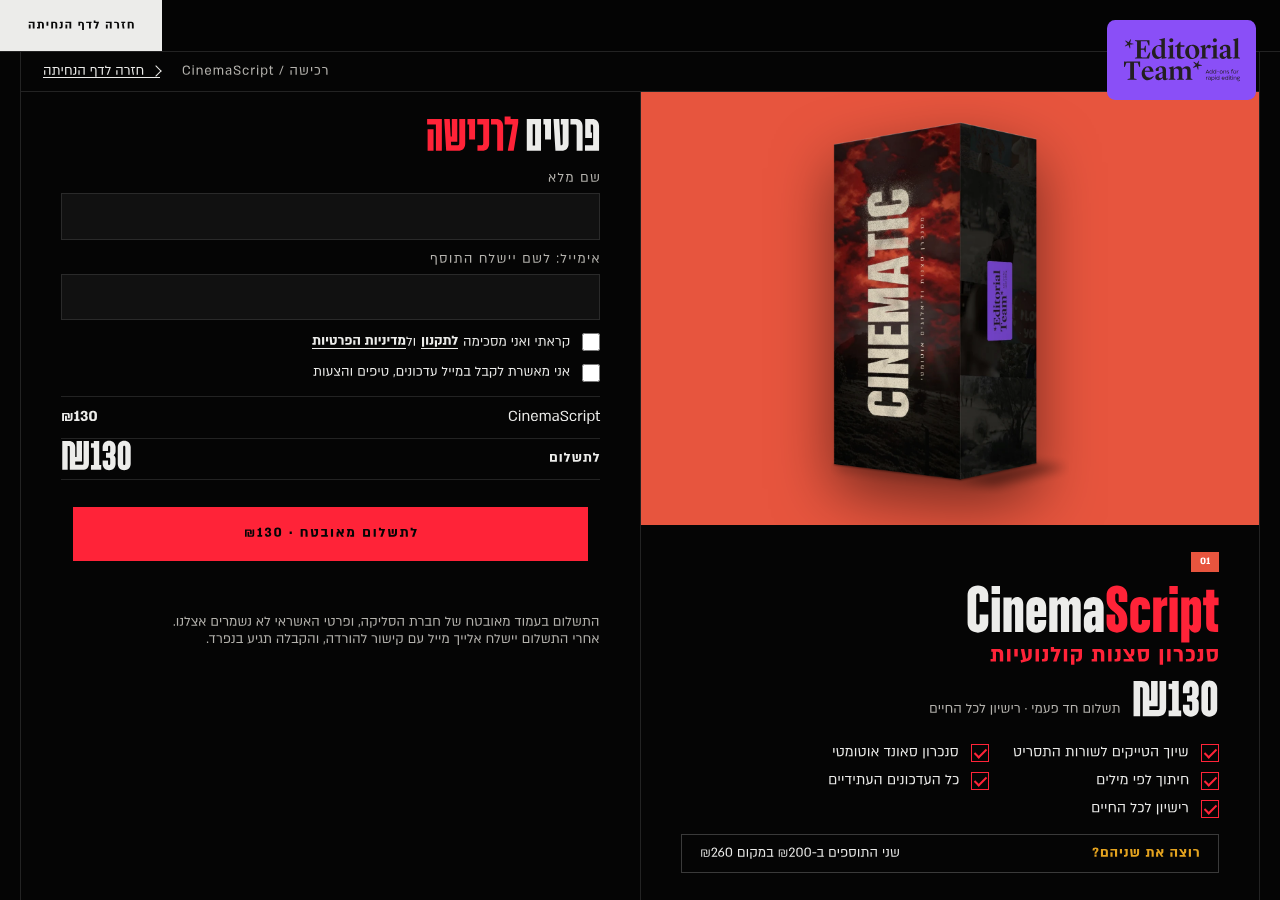
<file: buy-film.html>
<!doctype html>
<html lang="he" dir="rtl">
<head>
<meta charset="utf-8">
<meta name="viewport" content="width=device-width, initial-scale=1">
<title>רכישה · CinemaScript · Editorial Team</title>
<meta name="description" content="רכישת CinemaScript לפרימייר פרו: ₪130, תשלום חד פעמי.">
<link rel="stylesheet" href="a/style.css?v=4">
<link rel="stylesheet" href="a/sections.css?v=26">
<link rel="stylesheet" href="a/pages.css?v=26v">
</head>
<body class="pg pg-buy plan-film">
<!-- Generated by build/pages.py; edit there, then run build/build.py. -->
<header class="bar">
  <a class="bar-buy" href="index.html"><svg class="tx " role="img" aria-label="חזרה לדף הנחיתה" viewBox="0 0 9485 1000" style="width:8.191em;height:0.864em" fill="currentColor"><path transform="translate(0 750)" d="M63 -600V-474H419V0H582V-600ZM65 0H229V-343H65Z M835.8 -600V-474H906.8V-126H800.8V0H1062.8V-474H1133.8C1217.8 -474 1247.8 -437 1247.8 -330V0H1411.8V-345C1411.8 -532 1341.8 -600 1169.8 -600Z M1810.6 -600H1646.6V-244H1810.6Z M2067.3999999999996 -600V0H2231.3999999999996V-474H2342.3999999999996C2417.3999999999996 -474 2441.3999999999996 -444 2441.3999999999996 -343V0H2605.3999999999996V-345C2605.3999999999996 -536 2541.3999999999996 -600 2389.3999999999996 -600Z M2923.2 0C3051.2 0 3089.2 -43 3089.2 -183V-600H2841.2V-474H2926.2V-203C2926.2 -147 2912.2 -126 2860.2 -126H2799.2V0Z M3333.0 -600V-474H3689.0V0H3852.0V-600ZM3335.0 0H3499.0V-343H3335.0Z M4488.6 -600V-231H4645.6V-474H4717.6C4793.6 -474 4819.6 -438 4819.6 -352V150H4983.6V-360C4983.6 -521 4915.6 -600 4753.6 -600Z M5178.400000000001 -600V-474H5433.400000000001V0H5597.400000000001V-474H5661.400000000001V-600Z M6134.200000000001 0 6338.200000000001 -600H6012.200000000001V-700H5856.200000000001V-474H6128.200000000001L5962.200000000001 0Z M6936.800000000001 -600V-474H7292.800000000001V0H7455.800000000001V-600ZM6938.800000000001 0H7102.800000000001V-343H6938.800000000001Z M8114.600000000001 0V-340C8114.600000000001 -532 8046.600000000001 -600 7867.600000000001 -600H7676.600000000001V-474H7831.600000000001C7922.600000000001 -474 7950.600000000001 -437 7950.600000000001 -325V0Z M8309.400000000001 -600V-474H8439.400000000001V-471C8397.400000000001 -449 8367.400000000001 -382 8393.400000000001 -244L8440.400000000001 0H8601.400000000001L8548.400000000001 -269C8523.400000000001 -399 8548.400000000001 -450 8571.400000000001 -474H8666.400000000001V-600Z M8884.2 -600V0H9048.2V-474H9159.2C9234.2 -474 9258.2 -444 9258.2 -343V0H9422.2V-345C9422.2 -536 9358.2 -600 9206.2 -600Z"/></svg></a>
</header>
<a class="bar-logo" href="index.html" aria-label="Editorial Team"><svg class="logo-x" role="img" aria-label="Editorial Team" viewBox="962.18 29.28 87.12 32.43" fill="currentColor"><path fill-rule="evenodd" d="M1017.98 50.3C1017.98 50.3 1018.17 53.01 1018.17 53.01C1018.17 53.01 1017.76 53.09 1017.76 53.09C1017.76 53.09 1016.71 50.62 1016.71 50.62C1016.71 50.62 1014.22 51.63 1014.22 51.63C1014.22 51.63 1014 51.27 1014 51.27C1014 51.27 1016.07 49.52 1016.07 49.52C1016.07 49.52 1014.32 47.51 1014.32 47.51C1014.32 47.51 1014.58 47.2 1014.58 47.2C1014.58 47.2 1016.9 48.54 1016.9 48.54C1016.9 48.54 1018.3 46.3 1018.3 46.3C1018.3 46.3 1018.66 46.43 1018.66 46.43C1018.66 46.43 1018.06 49.03 1018.06 49.03C1018.06 49.03 1020.62 49.65 1020.62 49.65C1020.62 49.65 1020.6 50.04 1020.6 50.04C1020.6 50.04 1017.98 50.3 1017.98 50.3Z"/><path fill-rule="evenodd" d="M995.7 60.13C995.7 60.13 996.97 59.78 996.97 59.78C996.97 59.78 996.97 52.65 996.97 52.65C996.97 52.65 995.7 51.87 995.7 51.87C995.7 51.87 995.7 51.55 995.7 51.55C995.7 51.55 999.18 50.41 999.18 50.41C999.18 50.41 999.29 50.41 999.29 50.41C999.29 50.41 999.44 52.35 999.44 52.35C999.44 52.35 999.5 52.35 999.5 52.35C1000.04 51.79 1001.52 50.43 1003.11 50.43C1004.59 50.43 1005.45 51.01 1005.73 52.39C1005.73 52.39 1005.8 52.39 1005.8 52.39C1006.31 51.83 1007.82 50.43 1009.45 50.43C1011.25 50.43 1012.26 51.35 1012.27 53.78C1012.27 53.78 1012.27 59.78 1012.27 59.78C1012.27 59.78 1013.56 60.14 1013.56 60.14C1013.56 60.14 1013.56 60.7 1013.56 60.7C1013.56 60.7 1008.51 60.7 1008.51 60.7C1008.51 60.7 1008.51 60.12 1008.51 60.12C1008.51 60.12 1009.67 59.78 1009.67 59.78C1009.67 59.78 1009.67 54.13 1009.67 54.13C1009.62 52.94 1009.09 52.11 1007.84 52.11C1007.02 52.11 1006.25 52.62 1005.93 52.88C1005.93 52.88 1005.93 59.78 1005.93 59.78C1005.93 59.78 1007.11 60.14 1007.11 60.14C1007.11 60.14 1007.11 60.7 1007.11 60.7C1007.11 60.7 1002.13 60.7 1002.13 60.7C1002.13 60.7 1002.13 60.12 1002.13 60.12C1002.13 60.12 1003.31 59.78 1003.31 59.78C1003.31 59.78 1003.31 54.13 1003.31 54.13C1003.26 52.95 1002.72 52.11 1001.5 52.11C1000.68 52.11 999.91 52.65 999.59 52.9C999.59 52.9 999.59 59.78 999.59 59.78C999.59 59.78 1000.77 60.12 1000.77 60.12C1000.77 60.12 1000.77 60.7 1000.77 60.7C1000.77 60.7 995.7 60.71 995.7 60.71C995.7 60.71 995.7 60.13 995.7 60.13Z"/><path fill-rule="evenodd" d="M989.69 59.48C990.33 59.48 990.82 59.07 991.15 58.67C991.15 58.67 991.15 55.61 991.15 55.61C991.15 55.61 989.77 56.07 989.77 56.07C988.63 56.43 988.2 57.08 988.2 57.85C988.2 58.75 988.72 59.48 989.69 59.48ZM985.67 58.5C985.67 56.84 986.85 56.07 989.15 55.49C989.15 55.49 991.15 54.97 991.15 54.97C991.15 54.97 991.14 53.59 991.14 53.59C991.12 52.26 990.46 51.32 989.38 51.32C988.91 51.32 988.52 51.47 988.31 51.64C988.31 51.64 988.24 53.92 988.24 53.92C987.94 54.03 987.56 54.09 987.11 54.09C986.4 54.09 985.92 53.72 985.92 53.06C985.92 51.94 988.03 50.44 990.48 50.44C992.65 50.43 993.74 51.4 993.74 53.59C993.74 53.59 993.75 59.07 993.75 59.07C993.75 59.63 993.9 59.74 994.43 59.74C994.43 59.74 995.34 59.74 995.34 59.74C995.34 59.74 995.34 60.17 995.34 60.17C995.34 60.17 993.94 60.96 992.93 60.96C991.81 60.96 991.3 60.43 991.23 59.31C991.23 59.31 991.15 59.31 991.15 59.31C990.48 60.15 989.69 61.01 988.29 61.01C986.89 61.01 985.67 60.11 985.67 58.5Z"/><path fill-rule="evenodd" d="M979.76 51.23C978.79 51.23 978.02 52.14 977.82 53.96C977.82 53.96 981.65 53.96 981.65 53.96C981.45 52.26 980.85 51.23 979.76 51.23ZM975.44 55.88C975.44 52.8 977.89 50.42 980.4 50.42C982.76 50.42 984.08 51.88 984.4 54.65C984.4 54.65 977.78 54.65 977.78 54.65C977.76 54.76 977.76 54.87 977.76 54.99C977.85 57.62 979.44 59.08 981.39 59.08C982.64 59.08 983.63 58.37 984.23 57.89C984.23 57.89 984.55 58.22 984.55 58.22C983.69 59.48 982.34 60.99 980.04 60.99C977.14 60.99 975.44 58.56 975.44 55.88Z"/><path fill-rule="evenodd" d="M964.85 60.11C964.85 60.11 966.83 59.73 966.83 59.73C966.83 59.73 966.82 47.84 966.82 47.84C966.82 47.84 963.99 47.84 963.99 47.84C963.99 47.84 962.76 51.05 962.76 51.05C962.76 51.05 962.18 51.05 962.18 51.05C962.18 51.05 962.22 46.92 962.22 46.92C962.22 46.92 963.77 47.03 963.77 47.03C963.77 47.03 972.73 47.02 972.73 47.02C972.73 47.02 974.28 46.92 974.28 46.92C974.28 46.92 974.3 51.04 974.3 51.04C974.3 51.04 973.74 51.04 973.74 51.04C973.74 51.04 972.52 47.84 972.52 47.84C972.52 47.84 969.68 47.84 969.68 47.84C969.68 47.84 969.68 59.73 969.68 59.73C969.68 59.73 971.62 60.11 971.62 60.11C971.62 60.11 971.62 60.71 971.62 60.71C971.62 60.71 964.85 60.71 964.85 60.71C964.85 60.71 964.85 60.11 964.85 60.11Z"/><path fill-rule="evenodd" d="M1044.02 44.1C1044.02 44.1 1045.33 43.76 1045.33 43.76C1045.33 43.76 1045.32 31.58 1045.32 31.58C1045.32 31.58 1044.1 30.85 1044.1 30.85C1044.1 30.85 1044.1 30.5 1044.1 30.5C1044.1 30.5 1047.92 29.28 1047.92 29.28C1047.92 29.28 1047.93 43.76 1047.93 43.76C1047.93 43.76 1049.3 44.1 1049.3 44.1C1049.3 44.1 1049.3 44.68 1049.3 44.68C1049.3 44.68 1044.02 44.68 1044.02 44.68C1044.02 44.68 1044.02 44.1 1044.02 44.1Z"/><path fill-rule="evenodd" d="M1037.96 43.46C1038.6 43.46 1039.1 43.05 1039.42 42.64C1039.42 42.64 1039.42 39.59 1039.42 39.59C1039.42 39.59 1038.04 40.04 1038.04 40.04C1036.9 40.41 1036.47 41.05 1036.47 41.83C1036.47 42.73 1036.99 43.46 1037.96 43.46ZM1033.94 42.47C1033.94 40.82 1035.12 40.05 1037.42 39.46C1037.42 39.46 1039.42 38.95 1039.42 38.95C1039.42 38.95 1039.42 37.57 1039.42 37.57C1039.4 36.24 1038.73 35.3 1037.65 35.3C1037.18 35.3 1036.79 35.45 1036.58 35.62C1036.58 35.62 1036.52 37.9 1036.52 37.9C1036.22 38 1035.83 38.07 1035.38 38.07C1034.67 38.07 1034.2 37.7 1034.19 37.04C1034.19 35.92 1036.3 34.41 1038.75 34.41C1040.92 34.41 1042.02 35.38 1042.02 37.57C1042.02 37.57 1042.02 43.05 1042.02 43.05C1042.02 43.61 1042.17 43.72 1042.71 43.72C1042.71 43.72 1043.61 43.72 1043.61 43.72C1043.61 43.72 1043.61 44.15 1043.61 44.15C1043.61 44.15 1042.21 44.94 1041.2 44.94C1040.08 44.94 1039.57 44.41 1039.5 43.29C1039.5 43.29 1039.42 43.29 1039.42 43.29C1038.75 44.13 1037.96 44.99 1036.56 44.99C1035.16 44.99 1033.94 44.09 1033.94 42.47Z"/><path fill-rule="evenodd" d="M1028.95 30.94C1028.95 30.12 1029.64 29.43 1030.45 29.43C1031.25 29.43 1031.96 30.12 1031.96 30.94C1031.96 31.75 1031.25 32.44 1030.46 32.44C1029.64 32.44 1028.95 31.75 1028.95 30.94ZM1027.9 44.11C1027.9 44.11 1029.21 43.76 1029.21 43.76C1029.21 43.76 1029.21 36.63 1029.21 36.63C1029.21 36.63 1027.94 35.84 1027.94 35.84C1027.94 35.84 1027.94 35.49 1027.94 35.49C1027.94 35.49 1031.81 34.42 1031.81 34.42C1031.81 34.42 1031.81 43.76 1031.81 43.76C1031.81 43.76 1033.21 44.11 1033.21 44.11C1033.21 44.11 1033.21 44.69 1033.21 44.69C1033.21 44.69 1027.9 44.69 1027.9 44.69C1027.9 44.69 1027.9 44.11 1027.9 44.11Z"/><path fill-rule="evenodd" d="M1019.57 44.11C1019.57 44.11 1020.83 43.77 1020.83 43.77C1020.83 43.77 1020.83 36.63 1020.83 36.63C1020.83 36.63 1019.56 35.86 1019.56 35.86C1019.56 35.86 1019.56 35.54 1019.56 35.54C1019.56 35.54 1023.09 34.4 1023.09 34.4C1023.09 34.4 1023.19 34.4 1023.19 34.4C1023.19 34.4 1023.3 37.11 1023.3 37.11C1023.3 37.11 1023.39 37.1 1023.39 37.1C1023.39 37.1 1023.65 36.57 1023.65 36.57C1024.53 34.89 1025.13 34.42 1026.1 34.42C1026.83 34.42 1027.47 34.89 1027.47 35.71C1027.47 36.52 1026.96 37.04 1026.07 37.23C1026.07 37.23 1024.78 36.48 1024.78 36.48C1024.42 36.61 1023.75 37.26 1023.45 38.09C1023.45 38.09 1023.45 43.77 1023.45 43.77C1023.45 43.77 1025.15 44.11 1025.15 44.11C1025.15 44.11 1025.15 44.69 1025.15 44.69C1025.15 44.69 1019.57 44.69 1019.57 44.69C1019.57 44.69 1019.57 44.11 1019.57 44.11Z"/><path fill-rule="evenodd" d="M1015.93 40.5C1015.93 37.34 1014.73 35.13 1013.12 35.13C1011.48 35.13 1010.97 37.04 1010.97 38.85C1010.97 41.54 1011.94 44.29 1013.79 44.29C1015.12 44.28 1015.94 42.76 1015.93 40.5ZM1008.16 39.9C1008.15 36.83 1010.5 34.42 1013.46 34.42C1016.58 34.42 1018.73 36.46 1018.73 39.47C1018.73 42.61 1016.43 45.01 1013.46 45.02C1010.05 45.02 1008.16 42.57 1008.16 39.9Z"/><path fill-rule="evenodd" d="M1002.01 42.29C1002.01 42.29 1002.07 35.82 1002.07 35.82C1002.07 35.82 1000.55 35.82 1000.55 35.82C1000.55 35.82 1000.55 35.16 1000.55 35.16C1000.55 35.16 1002.07 34.66 1002.07 34.66C1002.07 34.66 1004.2 32.13 1004.2 32.13C1004.2 32.13 1004.63 32.13 1004.63 32.13C1004.63 32.13 1004.63 34.73 1004.63 34.73C1004.63 34.73 1007.53 34.72 1007.53 34.72C1007.53 34.72 1007.53 35.86 1007.53 35.86C1007.53 35.86 1004.63 35.86 1004.63 35.86C1004.63 35.86 1004.63 42.35 1004.63 42.35C1004.83 43.34 1005.49 43.64 1006.35 43.64C1006.98 43.64 1007.53 43.45 1007.6 43.43C1007.6 43.43 1007.73 43.9 1007.73 43.9C1007.34 44.12 1006.18 44.95 1004.48 44.95C1002.68 44.95 1001.99 43.94 1002.01 42.29Z"/><path fill-rule="evenodd" d="M996.21 30.95C996.21 30.13 996.89 29.44 997.71 29.44C998.51 29.44 999.22 30.13 999.22 30.95C999.22 31.76 998.51 32.45 997.71 32.45C996.9 32.45 996.21 31.76 996.21 30.95ZM995.16 44.12C995.16 44.12 996.47 43.77 996.47 43.77C996.47 43.77 996.47 36.64 996.47 36.64C996.47 36.64 995.2 35.85 995.2 35.85C995.2 35.85 995.2 35.5 995.2 35.5C995.2 35.5 999.07 34.43 999.07 34.43C999.07 34.43 999.07 43.77 999.07 43.77C999.07 43.77 1000.47 44.12 1000.47 44.12C1000.47 44.12 1000.47 44.7 1000.47 44.7C1000.47 44.7 995.16 44.7 995.16 44.7C995.16 44.7 995.16 44.12 995.16 44.12Z"/><path fill-rule="evenodd" d="M990.26 43C990.26 43 990.26 36.49 990.26 36.49C989.91 35.91 989.33 35.31 988.24 35.31C986.97 35.31 985.77 36.39 985.77 39.12C985.77 41.35 986.82 43.54 988.8 43.54C989.38 43.54 989.9 43.3 990.26 43ZM983.17 40.19C983.17 36.82 986.05 34.54 989.03 34.54C989.42 34.54 989.87 34.62 990.26 34.73C990.26 34.73 990.26 31.38 990.26 31.38C990.26 31.38 988.67 30.65 988.67 30.65C988.67 30.65 988.67 30.3 988.67 30.3C988.67 30.3 992.86 29.29 992.86 29.29C992.86 29.29 992.86 43.52 992.86 43.52C992.86 43.52 994.17 43.84 994.17 43.84C994.17 43.84 994.17 44.33 994.17 44.33C994.17 44.33 990.58 44.98 990.58 44.98C990.58 44.98 990.35 43.6 990.35 43.6C989.7 44.29 988.67 45.02 987.38 45.02C984.78 45.02 983.17 42.83 983.17 40.19Z"/><path fill-rule="evenodd" d="M974.83 38.04C974.83 38.04 974.83 43.39 974.83 43.39C975.14 43.74 975.5 43.91 976.06 43.95C976.06 43.95 979.18 43.95 979.18 43.95C979.18 43.95 981.37 40.26 981.37 40.26C981.37 40.26 981.99 40.26 981.99 40.26C981.99 40.26 981.04 44.7 981.04 44.7C981.04 44.7 970.41 44.71 970.41 44.71C970.41 44.71 970.41 44.11 970.41 44.11C970.41 44.11 972 43.72 972 43.72C972 43.72 971.99 32.03 971.99 32.03C971.99 32.03 970.4 31.6 970.4 31.6C970.4 31.6 970.4 31.02 970.4 31.02C970.4 31.02 979.64 31.02 979.64 31.02C979.64 31.02 981.3 30.95 981.3 30.95C981.3 30.95 981.3 34.86 981.3 34.86C981.3 34.86 980.68 34.86 980.68 34.86C980.68 34.86 979.45 31.75 979.45 31.75C979.45 31.75 974.83 31.75 974.83 31.75C974.83 31.75 974.83 37.23 974.83 37.23C974.83 37.23 977.3 37.23 977.3 37.23C977.3 37.23 977.99 35.1 977.99 35.1C977.99 35.1 978.57 35.1 978.57 35.1C978.57 35.1 978.57 40.04 978.57 40.04C978.57 40.04 977.95 40.04 977.95 40.04C977.95 40.04 977.3 38.04 977.3 38.04C977.3 38.04 974.83 38.04 974.83 38.04Z"/><path fill-rule="evenodd" d="M966.75 34.31C966.75 34.31 966.95 37.02 966.95 37.02C966.95 37.02 966.54 37.1 966.54 37.1C966.54 37.1 965.49 34.63 965.49 34.63C965.49 34.63 962.99 35.64 962.99 35.64C962.99 35.64 962.78 35.28 962.78 35.28C962.78 35.28 964.84 33.53 964.84 33.53C964.84 33.53 963.1 31.52 963.1 31.52C963.1 31.52 963.36 31.21 963.36 31.21C963.36 31.21 965.68 32.55 965.68 32.55C965.68 32.55 967.07 30.31 967.07 30.31C967.07 30.31 967.44 30.44 967.44 30.44C967.44 30.44 966.84 33.04 966.84 33.04C966.84 33.04 969.4 33.66 969.4 33.66C969.4 33.66 969.37 34.05 969.37 34.05C969.37 34.05 966.75 34.31 966.75 34.31Z"/><path fill-rule="evenodd" d="M1048.05 59.73C1048.37 59.73 1048.6 59.51 1048.6 59.2C1048.6 58.89 1048.36 58.66 1048.03 58.66C1047.7 58.66 1047.46 58.89 1047.46 59.2C1047.46 59.51 1047.71 59.73 1048.05 59.73ZM1047.59 59.95C1047.5 60.02 1047.46 60.1 1047.46 60.18C1047.46 60.33 1047.58 60.4 1047.86 60.4C1047.86 60.4 1048.39 60.4 1048.39 60.4C1048.9 60.4 1049.19 60.57 1049.2 61.01C1049.2 61.46 1048.83 61.71 1048.17 61.71C1047.59 61.71 1047.21 61.58 1046.95 61.43C1046.95 61.43 1047.1 61.14 1047.1 61.14C1047.31 61.26 1047.67 61.37 1048.17 61.37C1048.6 61.37 1048.83 61.27 1048.83 61.02C1048.83 60.78 1048.66 60.72 1048.33 60.72C1048.33 60.72 1047.79 60.72 1047.79 60.72C1047.32 60.72 1047.08 60.55 1047.08 60.26C1047.08 60.04 1047.21 59.89 1047.35 59.79C1047.2 59.64 1047.1 59.44 1047.1 59.2C1047.1 58.71 1047.49 58.35 1048.03 58.35C1048.29 58.35 1048.51 58.43 1048.67 58.57C1048.81 58.4 1049.02 58.35 1049.29 58.35C1049.29 58.35 1049.29 58.68 1049.29 58.68C1049.13 58.68 1048.97 58.71 1048.84 58.78C1048.91 58.9 1048.95 59.04 1048.95 59.2C1048.95 59.69 1048.57 60.04 1048.05 60.04C1047.88 60.04 1047.72 60.01 1047.59 59.95Z"/><path fill-rule="evenodd" d="M1044.58 58.39C1044.58 58.39 1044.95 58.39 1044.95 58.39C1044.95 58.39 1044.95 58.8 1044.95 58.8C1045.11 58.52 1045.39 58.35 1045.75 58.35C1046.31 58.35 1046.64 58.73 1046.64 59.39C1046.64 59.39 1046.64 60.66 1046.64 60.66C1046.64 60.66 1046.27 60.66 1046.27 60.66C1046.27 60.66 1046.28 59.41 1046.28 59.41C1046.28 58.96 1046.01 58.66 1045.62 58.66C1045.22 58.66 1044.95 58.96 1044.95 59.41C1044.95 59.41 1044.95 60.66 1044.95 60.66C1044.95 60.66 1044.58 60.66 1044.58 60.66C1044.58 60.66 1044.58 58.39 1044.58 58.39Z"/><path fill-rule="evenodd" d="M1043.77 57.53C1043.91 57.53 1044.02 57.64 1044.02 57.78C1044.02 57.92 1043.91 58.03 1043.77 58.03C1043.63 58.03 1043.52 57.92 1043.52 57.78C1043.52 57.64 1043.63 57.53 1043.77 57.53ZM1043.59 58.39C1043.59 58.39 1043.95 58.39 1043.95 58.39C1043.95 58.39 1043.95 60.66 1043.95 60.66C1043.95 60.66 1043.59 60.66 1043.59 60.66C1043.59 60.66 1043.59 58.39 1043.59 58.39Z"/><path fill-rule="evenodd" d="M1042.16 58.39C1042.16 58.39 1042.16 57.89 1042.16 57.89C1042.16 57.89 1042.52 57.81 1042.52 57.81C1042.52 57.81 1042.52 58.39 1042.52 58.39C1042.52 58.39 1043.09 58.39 1043.09 58.39C1043.09 58.39 1043.09 58.68 1043.09 58.68C1043.09 58.68 1042.52 58.68 1042.52 58.68C1042.52 58.68 1042.52 59.87 1042.52 59.87C1042.52 60.2 1042.63 60.35 1042.95 60.35C1042.95 60.35 1043.15 60.35 1043.15 60.35C1043.15 60.35 1043.15 60.66 1043.15 60.66C1043.15 60.66 1042.82 60.66 1042.82 60.66C1042.35 60.66 1042.16 60.42 1042.16 59.99C1042.16 59.99 1042.16 58.68 1042.16 58.68C1042.16 58.68 1041.84 58.68 1041.84 58.68C1041.84 58.68 1041.84 58.39 1041.84 58.39C1041.84 58.39 1042.16 58.39 1042.16 58.39Z"/><path fill-rule="evenodd" d="M1041.22 57.53C1041.36 57.53 1041.47 57.64 1041.47 57.78C1041.47 57.92 1041.36 58.03 1041.22 58.03C1041.08 58.03 1040.97 57.92 1040.97 57.78C1040.97 57.64 1041.08 57.53 1041.22 57.53ZM1041.03 58.39C1041.03 58.39 1041.4 58.39 1041.4 58.39C1041.4 58.39 1041.4 60.66 1041.4 60.66C1041.4 60.66 1041.04 60.66 1041.04 60.66C1041.04 60.66 1041.03 58.39 1041.03 58.39Z"/><path fill-rule="evenodd" d="M1039.25 60.38C1039.7 60.38 1040.04 60.02 1040.04 59.53C1040.04 59.04 1039.7 58.67 1039.25 58.68C1038.81 58.68 1038.49 59.04 1038.49 59.53C1038.49 60.02 1038.81 60.38 1039.25 60.38ZM1038.12 59.53C1038.12 58.86 1038.57 58.36 1039.18 58.36C1039.56 58.36 1039.87 58.54 1040.04 58.85C1040.04 58.85 1040.04 57.56 1040.04 57.56C1040.04 57.56 1040.41 57.56 1040.41 57.56C1040.41 57.56 1040.41 60.67 1040.41 60.67C1040.41 60.67 1040.04 60.67 1040.04 60.67C1040.04 60.67 1040.04 60.2 1040.04 60.2C1039.87 60.51 1039.56 60.7 1039.18 60.7C1038.57 60.7 1038.12 60.19 1038.12 59.53Z"/><path fill-rule="evenodd" d="M1037.41 59.4C1037.37 59.03 1037.12 58.68 1036.64 58.68C1036.23 58.68 1035.91 58.97 1035.86 59.4C1035.86 59.4 1037.41 59.4 1037.41 59.4ZM1036.64 58.35C1037.41 58.35 1037.82 59.01 1037.75 59.68C1037.75 59.68 1035.87 59.68 1035.87 59.68C1035.93 60.1 1036.23 60.38 1036.65 60.38C1036.9 60.38 1037.13 60.27 1037.27 60.05C1037.27 60.05 1037.56 60.25 1037.56 60.25C1037.34 60.54 1037.05 60.7 1036.65 60.7C1035.99 60.7 1035.52 60.19 1035.52 59.53C1035.51 58.86 1035.99 58.35 1036.64 58.35Z"/><path fill-rule="evenodd" d="M1032.63 60.38C1033.09 60.38 1033.42 60.02 1033.42 59.53C1033.42 59.04 1033.08 58.68 1032.63 58.68C1032.19 58.68 1031.87 59.04 1031.87 59.53C1031.87 60.02 1032.19 60.38 1032.63 60.38ZM1031.51 59.53C1031.51 58.86 1031.95 58.36 1032.56 58.36C1032.94 58.36 1033.25 58.54 1033.42 58.86C1033.42 58.86 1033.42 57.56 1033.42 57.56C1033.42 57.56 1033.79 57.56 1033.79 57.56C1033.79 57.56 1033.79 60.67 1033.79 60.67C1033.79 60.67 1033.42 60.67 1033.42 60.67C1033.42 60.67 1033.42 60.2 1033.42 60.2C1033.25 60.51 1032.94 60.7 1032.56 60.7C1031.95 60.7 1031.51 60.2 1031.51 59.53Z"/><path fill-rule="evenodd" d="M1030.84 57.53C1030.98 57.53 1031.09 57.64 1031.09 57.78C1031.09 57.92 1030.98 58.03 1030.84 58.03C1030.7 58.03 1030.59 57.92 1030.59 57.78C1030.59 57.64 1030.7 57.53 1030.84 57.53ZM1030.66 58.39C1030.66 58.39 1031.02 58.39 1031.02 58.39C1031.02 58.39 1031.03 60.67 1031.03 60.67C1031.03 60.67 1030.66 60.67 1030.66 60.67C1030.66 60.67 1030.66 58.39 1030.66 58.39Z"/><path fill-rule="evenodd" d="M1029.05 60.38C1029.49 60.38 1029.81 60.02 1029.81 59.53C1029.81 59.04 1029.49 58.68 1029.05 58.68C1028.6 58.68 1028.26 59.04 1028.26 59.53C1028.26 60.02 1028.6 60.38 1029.05 60.38ZM1028.26 60.21C1028.26 60.21 1028.26 61.5 1028.26 61.5C1028.26 61.5 1027.89 61.5 1027.89 61.5C1027.89 61.5 1027.89 58.39 1027.89 58.39C1027.89 58.39 1028.26 58.39 1028.26 58.39C1028.26 58.39 1028.26 58.86 1028.26 58.86C1028.43 58.55 1028.74 58.36 1029.12 58.36C1029.73 58.36 1030.17 58.86 1030.17 59.53C1030.17 60.2 1029.73 60.7 1029.12 60.7C1028.74 60.7 1028.43 60.52 1028.26 60.21Z"/><path fill-rule="evenodd" d="M1026.31 60.45C1026.7 60.45 1026.96 60.23 1026.96 59.92C1026.96 59.61 1026.7 59.39 1026.31 59.39C1025.93 59.39 1025.66 59.61 1025.66 59.92C1025.66 60.23 1025.93 60.45 1026.31 60.45ZM1026.95 60.44C1026.78 60.61 1026.54 60.71 1026.24 60.71C1025.68 60.71 1025.29 60.38 1025.29 59.92C1025.29 59.46 1025.68 59.13 1026.24 59.13C1026.54 59.13 1026.78 59.23 1026.94 59.4C1026.94 59.4 1026.94 59.36 1026.94 59.36C1026.94 58.88 1026.69 58.65 1026.26 58.65C1025.96 58.65 1025.68 58.76 1025.51 58.88C1025.51 58.88 1025.38 58.63 1025.38 58.63C1025.57 58.49 1025.91 58.35 1026.32 58.35C1026.94 58.35 1027.32 58.66 1027.32 59.36C1027.32 59.36 1027.32 60.67 1027.32 60.67C1027.32 60.67 1026.95 60.67 1026.95 60.67C1026.95 60.67 1026.95 60.44 1026.95 60.44Z"/><path fill-rule="evenodd" d="M1023.82 58.39C1023.82 58.39 1024.14 58.39 1024.14 58.39C1024.14 58.39 1024.16 59.01 1024.16 59.01C1024.16 59.01 1024.17 59.01 1024.17 59.01C1024.27 58.64 1024.64 58.36 1025.1 58.38C1025.1 58.38 1025.1 58.73 1025.1 58.73C1024.65 58.7 1024.19 59.01 1024.19 59.64C1024.19 59.64 1024.19 60.67 1024.19 60.67C1024.19 60.67 1023.82 60.67 1023.82 60.67C1023.82 60.67 1023.82 58.39 1023.82 58.39Z"/><path fill-rule="evenodd" d="M1046.93 53.69C1046.93 53.69 1047.25 53.69 1047.25 53.69C1047.25 53.69 1047.28 54.3 1047.28 54.3C1047.28 54.3 1047.29 54.3 1047.29 54.3C1047.39 53.94 1047.76 53.66 1048.21 53.67C1048.21 53.67 1048.21 54.03 1048.21 54.03C1047.76 54 1047.31 54.31 1047.31 54.93C1047.31 54.93 1047.31 55.97 1047.31 55.97C1047.31 55.97 1046.93 55.97 1046.93 55.97C1046.93 55.97 1046.93 53.69 1046.93 53.69Z"/><path fill-rule="evenodd" d="M1045.3 55.69C1045.76 55.69 1046.1 55.33 1046.1 54.83C1046.1 54.33 1045.76 53.97 1045.3 53.97C1044.85 53.97 1044.51 54.33 1044.51 54.83C1044.51 55.33 1044.85 55.69 1045.3 55.69ZM1044.16 54.83C1044.16 54.14 1044.64 53.64 1045.3 53.64C1045.97 53.64 1046.45 54.13 1046.45 54.83C1046.45 55.53 1045.97 56.02 1045.3 56.02C1044.64 56.02 1044.16 55.53 1044.16 54.83Z"/><path fill-rule="evenodd" d="M1042.65 53.69C1042.65 53.69 1042.99 53.69 1042.99 53.69C1042.99 53.69 1042.99 53.52 1042.99 53.52C1042.99 52.99 1043.31 52.77 1043.67 52.77C1043.86 52.77 1044.09 52.86 1044.27 52.96C1044.27 52.96 1044.13 53.2 1044.13 53.2C1044 53.14 1043.86 53.09 1043.74 53.09C1043.53 53.09 1043.36 53.22 1043.36 53.59C1043.36 53.59 1043.36 53.69 1043.36 53.69C1043.36 53.69 1043.95 53.69 1043.95 53.69C1043.95 53.69 1043.95 53.98 1043.95 53.98C1043.95 53.98 1043.36 53.98 1043.36 53.98C1043.36 53.98 1043.36 55.97 1043.36 55.97C1043.36 55.97 1042.99 55.97 1042.99 55.97C1042.99 55.97 1042.99 53.98 1042.99 53.98C1042.99 53.98 1042.65 53.98 1042.65 53.98C1042.65 53.98 1042.65 53.69 1042.65 53.69Z"/><path fill-rule="evenodd" d="M1040.19 53.94C1039.93 53.94 1039.71 54.04 1039.71 54.27C1039.71 54.52 1039.99 54.59 1040.34 54.67C1040.79 54.79 1041.13 54.93 1041.13 55.37C1041.13 55.82 1040.67 56.02 1040.23 56.02C1039.76 56.02 1039.39 55.83 1039.28 55.44C1039.28 55.44 1039.58 55.3 1039.58 55.3C1039.69 55.6 1039.95 55.72 1040.24 55.72C1040.51 55.72 1040.77 55.61 1040.77 55.36C1040.77 55.12 1040.54 55.04 1040.22 54.96C1039.86 54.88 1039.35 54.74 1039.34 54.29C1039.35 53.85 1039.76 53.64 1040.2 53.64C1040.67 53.64 1040.98 53.87 1041.1 54.17C1041.1 54.17 1040.79 54.3 1040.79 54.3C1040.71 54.09 1040.5 53.94 1040.19 53.94Z"/><path fill-rule="evenodd" d="M1036.84 53.7C1036.84 53.7 1037.21 53.69 1037.21 53.69C1037.21 53.69 1037.21 54.11 1037.21 54.11C1037.37 53.82 1037.65 53.66 1038.01 53.66C1038.57 53.66 1038.9 54.04 1038.9 54.7C1038.9 54.7 1038.9 55.97 1038.9 55.97C1038.9 55.97 1038.53 55.97 1038.53 55.97C1038.53 55.97 1038.53 54.72 1038.53 54.72C1038.53 54.27 1038.27 53.97 1037.88 53.97C1037.47 53.97 1037.21 54.27 1037.21 54.72C1037.21 54.72 1037.21 55.97 1037.21 55.97C1037.21 55.97 1036.84 55.97 1036.84 55.97C1036.84 55.97 1036.84 53.7 1036.84 53.7Z"/><path fill-rule="evenodd" d="M1035.21 55.69C1035.67 55.69 1036 55.33 1036 54.83C1036 54.34 1035.67 53.98 1035.21 53.98C1034.75 53.98 1034.42 54.34 1034.42 54.83C1034.42 55.33 1034.75 55.69 1035.21 55.69ZM1034.06 54.83C1034.06 54.14 1034.54 53.65 1035.21 53.65C1035.88 53.65 1036.36 54.14 1036.36 54.83C1036.36 55.53 1035.88 56.02 1035.21 56.02C1034.54 56.02 1034.06 55.53 1034.06 54.83Z"/><path fill-rule="evenodd" d="M1032 54.57C1032 54.57 1033.55 54.57 1033.55 54.57C1033.55 54.57 1033.55 54.89 1033.55 54.89C1033.55 54.89 1032 54.89 1032 54.89C1032 54.89 1032 54.57 1032 54.57Z"/><path fill-rule="evenodd" d="M1030.24 55.69C1030.69 55.69 1031.03 55.32 1031.03 54.83C1031.03 54.35 1030.69 53.98 1030.24 53.98C1029.8 53.98 1029.48 54.35 1029.48 54.84C1029.48 55.32 1029.8 55.69 1030.24 55.69ZM1029.12 54.84C1029.12 54.17 1029.56 53.66 1030.17 53.66C1030.55 53.66 1030.86 53.85 1031.03 54.16C1031.03 54.16 1031.03 52.87 1031.03 52.87C1031.03 52.87 1031.4 52.87 1031.4 52.87C1031.4 52.87 1031.4 55.97 1031.4 55.97C1031.4 55.97 1031.03 55.97 1031.03 55.97C1031.03 55.97 1031.03 55.51 1031.03 55.51C1030.86 55.82 1030.55 56.01 1030.17 56.01C1029.56 56.01 1029.12 55.5 1029.12 54.84Z"/><path fill-rule="evenodd" d="M1027.48 55.69C1027.93 55.69 1028.27 55.32 1028.27 54.84C1028.27 54.35 1027.93 53.98 1027.48 53.98C1027.03 53.98 1026.71 54.35 1026.71 54.84C1026.71 55.32 1027.03 55.69 1027.48 55.69ZM1026.35 54.84C1026.35 54.17 1026.79 53.67 1027.4 53.67C1027.79 53.67 1028.09 53.85 1028.27 54.16C1028.27 54.16 1028.27 52.87 1028.27 52.87C1028.27 52.87 1028.63 52.87 1028.63 52.87C1028.63 52.87 1028.63 55.97 1028.63 55.97C1028.63 55.97 1028.27 55.97 1028.27 55.97C1028.27 55.97 1028.27 55.51 1028.27 55.51C1028.09 55.82 1027.79 56.01 1027.4 56.01C1026.79 56.01 1026.35 55.5 1026.35 54.84Z"/><path fill-rule="evenodd" d="M1025.48 55C1025.48 55 1024.9 53.61 1024.9 53.61C1024.9 53.61 1024.31 55 1024.31 55C1024.31 55 1025.48 55 1025.48 55ZM1025.89 55.97C1025.89 55.97 1025.61 55.31 1025.61 55.31C1025.61 55.31 1024.18 55.31 1024.18 55.31C1024.18 55.31 1023.9 55.98 1023.9 55.98C1023.9 55.98 1023.5 55.98 1023.5 55.98C1023.5 55.98 1023.5 55.95 1023.5 55.95C1023.5 55.95 1024.75 53.08 1024.75 53.08C1024.75 53.08 1025.04 53.08 1025.04 53.08C1025.04 53.08 1026.29 55.95 1026.29 55.95C1026.29 55.95 1026.29 55.97 1026.29 55.97C1026.29 55.97 1025.89 55.97 1025.89 55.97Z"/></svg></a>
<main class="frame">
  <section class="sec buy-sec" id="buy">
    <div class="label"><span></span><span class="lbl-l"><svg class="tx " role="img" aria-label="רכישה / CinemaScript" viewBox="0 0 11315 1000" style="width:9.771em;height:0.864em" fill="currentColor"><path transform="translate(0 750)" d="M338 5C527 5 616 -81 616 -252H520C520 -128 460 -67 338 -67C215 -67 155 -128 155 -274V-428C155 -572 215 -633 338 -633C460 -633 520 -572 520 -450H616C616 -620 527 -706 338 -706C148 -706 59 -620 59 -419V-283C59 -81 148 5 338 5Z M906.48 -634V-730H814.48V-634ZM906.48 0V-550H814.48V0Z M1386.96 -555C1309.96 -555 1254.96 -529 1221.96 -481V-550H1129.96L1130.96 0H1221.96V-322C1221.96 -426 1266.96 -487 1363.96 -487C1450.96 -487 1496.96 -429 1496.96 -330V0H1588.96V-330C1588.96 -473 1523.96 -555 1386.96 -555Z M2010.44 -556C1854.44 -556 1773.44 -461 1773.44 -275C1773.44 -88 1854.44 7 2010.44 7C2150.44 7 2221.44 -68 2239.44 -171H2148.44C2135.44 -109 2094.44 -59 2009.44 -59C1919.44 -59 1870.44 -118 1864.44 -249H2247.44C2253.44 -458 2167.44 -556 2010.44 -556ZM2009.44 -489C2093.44 -489 2149.44 -440 2155.44 -310H1865.44C1873.44 -434 1921.44 -489 2009.44 -489Z M2993.92 -555C2911.92 -555 2859.92 -525 2832.92 -473C2804.92 -527 2752.92 -555 2674.92 -555C2610.92 -555 2562.92 -534 2533.92 -492V-550H2441.92V0H2533.92V-347C2533.92 -434 2568.92 -487 2648.92 -487C2730.92 -487 2765.92 -435 2765.92 -352V0H2857.92V-352C2857.92 -435 2892.92 -487 2973.92 -487C3054.92 -487 3089.92 -435 3089.92 -352V0H3181.92V-352C3181.92 -483 3122.92 -555 2993.92 -555Z M3615.4 -554C3547.4 -554 3465.4 -537 3393.4 -513L3409.4 -453C3474.4 -473 3540.4 -488 3596.4 -488C3678.4 -489 3711.4 -456 3712.4 -362C3462.4 -355 3364.4 -276 3364.4 -157C3364.4 -59 3430.4 4 3538.4 4C3613.4 4 3677.4 -25 3712.4 -86V0H3801.4V-360C3801.4 -506 3746.4 -554 3615.4 -554ZM3568.4 -66C3490.4 -66 3454.4 -108 3454.4 -166C3454.4 -234 3508.4 -293 3712.4 -302V-219C3712.4 -106 3638.4 -67 3568.4 -66Z M4250.88 7C4429.88 7 4519.88 -61 4519.88 -172C4519.88 -275 4467.88 -334 4270.88 -401C4136.88 -449 4101.88 -482 4101.88 -537C4101.88 -591 4147.88 -636 4264.88 -636C4387.88 -636 4426.88 -569 4422.88 -483H4511.88C4518.88 -608 4460.88 -707 4260.88 -707C4081.88 -707 4003.88 -631 4003.88 -542C4003.88 -450 4045.88 -391 4242.88 -322C4382.88 -272 4421.88 -236 4421.88 -172C4422.88 -106 4366.88 -65 4253.88 -65C4131.88 -65 4074.88 -116 4086.88 -246H3995.88C3977.88 -58 4080.88 7 4250.88 7Z M4919.360000000001 7C5060.360000000001 7 5141.360000000001 -67 5152.360000000001 -192H5061.360000000001C5051.360000000001 -110 5003.360000000001 -61 4919.360000000001 -61C4822.360000000001 -61 4774.360000000001 -129 4774.360000000001 -275C4774.360000000001 -421 4822.360000000001 -489 4919.360000000001 -489C5003.360000000001 -489 5051.360000000001 -440 5061.360000000001 -359H5152.360000000001C5140.360000000001 -483 5059.360000000001 -556 4919.360000000001 -556C4763.360000000001 -556 4683.360000000001 -461 4683.360000000001 -275C4683.360000000001 -88 4763.360000000001 7 4919.360000000001 7Z M5432.84 0V-276C5432.84 -413 5496.84 -464 5607.84 -464H5632.84V-550H5607.84C5499.84 -550 5450.84 -497 5429.84 -424H5427.84V-550H5340.84V0Z M5884.32 -634V-730H5792.32V-634ZM5884.32 0V-550H5792.32V0Z M6368.799999999999 -554C6290.799999999999 -554 6232.799999999999 -523 6199.799999999999 -467V-550H6107.799999999999V200H6199.799999999999V-82C6232.799999999999 -26 6291.799999999999 4 6368.799999999999 4C6516.799999999999 4 6592.799999999999 -96 6592.799999999999 -275C6592.799999999999 -454 6516.799999999999 -554 6368.799999999999 -554ZM6348.799999999999 -60C6247.799999999999 -60 6195.799999999999 -136 6195.799999999999 -275C6195.799999999999 -414 6247.799999999999 -490 6348.799999999999 -490C6448.799999999999 -490 6500.799999999999 -414 6500.799999999999 -275C6500.799999999999 -136 6448.799999999999 -60 6348.799999999999 -60Z M6971.279999999999 -68C6906.279999999999 -68 6882.279999999999 -93 6882.279999999999 -161V-486H7029.279999999999V-550H6882.279999999999V-700H6790.279999999999V-550H6717.279999999999V-486H6790.279999999999V-157C6790.279999999999 -42 6836.279999999999 0 6955.279999999999 0H7036.279999999999V-68Z M7501.239999999998 0H7581.239999999998L7843.239999999998 -700H7763.239999999998Z M8369.199999999997 -600V-527H8765.199999999997V0H8859.199999999997V-600ZM8373.199999999997 0H8467.199999999997V-351H8373.199999999997Z M9629.679999999997 -600V-313C9629.679999999997 -118 9563.679999999997 -73 9412.679999999997 -73H9232.679999999997L9178.679999999997 -600H9087.679999999997L9149.679999999997 0H9428.679999999997C9626.679999999997 0 9719.679999999997 -68 9719.679999999997 -304V-600ZM9457.679999999997 -204V-600H9369.679999999997V-204Z M10054.159999999996 -600H9960.159999999996V-260H10054.159999999996Z M10238.639999999996 -600V-527H10397.639999999996C10524.639999999996 -527 10562.639999999996 -467 10562.639999999996 -327V-273C10562.639999999996 -133 10524.639999999996 -73 10397.639999999996 -73H10238.639999999996V0H10418.639999999996C10594.639999999996 0 10656.639999999996 -76 10656.639999999996 -268V-332C10656.639999999996 -524 10594.639999999996 -600 10418.639999999996 -600Z M11233.119999999995 0V-328C11233.119999999995 -537 11168.119999999995 -600 10992.119999999995 -600H10820.119999999995V-527H10972.119999999995C11097.119999999995 -527 11139.119999999995 -483 11139.119999999995 -320V0Z"/></svg><a class="back" href="index.html"><svg class="tx " role="img" aria-label="חזרה לדף הנחיתה" viewBox="0 0 7817 1000" style="width:6.750em;height:0.864em" fill="currentColor"><path transform="translate(0 750)" d="M80 -600V-527H476V0H570V-600ZM84 0H178V-351H84Z M729.0 -600V-527H818.0V-73H695.0V0H908.0V-527H1031.0C1134.0 -527 1182.0 -483 1182.0 -336V0H1276.0V-344C1276.0 -537 1205.0 -600 1051.0 -600Z M1528.0 -600H1434.0V-260H1528.0Z M1707.0 -600V0H1801.0V-527H1968.0C2076.0 -527 2116.0 -491 2116.0 -343V0H2210.0V-344C2210.0 -544 2147.0 -600 1993.0 -600Z M2420.0 0C2530.0 0 2567.0 -42 2567.0 -164V-600H2359.0V-527H2473.0V-175C2473.0 -101 2451.0 -73 2386.0 -73H2310.0V0Z M2730.0 -600V-527H3126.0V0H3220.0V-600ZM2734.0 0H2828.0V-351H2734.0Z M3682.0 -600V-244H3771.0V-527H3891.0C3998.0 -527 4039.0 -477 4039.0 -356V150H4133.0V-360C4133.0 -525 4068.0 -600 3910.0 -600Z M4233.0 -600V-527H4532.0V0H4626.0V-527H4702.0V-600Z M5022.0 0 5244.0 -600H4891.0V-700H4801.0V-527H5124.0L4924.0 0Z M5653.0 -600V-527H6049.0V0H6143.0V-600ZM5657.0 0H5751.0V-351H5657.0Z M6685.0 0V-328C6685.0 -537 6620.0 -600 6444.0 -600H6272.0V-527H6424.0C6549.0 -527 6591.0 -483 6591.0 -320V0Z M6783.0 -600V-527H6922.0L6923.0 -525C6881.0 -496 6848.0 -433 6877.0 -290L6935.0 0H7027.0L6966.0 -304C6938.0 -444 6967.0 -496 7002.0 -527H7111.0V-600Z M7232.0 -600V0H7326.0V-527H7493.0C7601.0 -527 7641.0 -491 7641.0 -343V0H7735.0V-344C7735.0 -544 7672.0 -600 7518.0 -600Z"/></svg></a></span></div>
    <div class="buy">
      <div class="buy-prod">
        <div class="buy-art card-art art-red"><img src="a/img/nbox-film.webp" alt="אריזת עורך הסרטים"></div>
        <div class="buy-copy">
          <span class="num n-red"><svg class="tx " role="img" aria-label="01" viewBox="0 0 1078 1000" style="width:0.931em;height:0.864em" fill="currentColor"><path transform="translate(0 750)" d="M320 -706C139 -706 53 -629 53 -458V-243C53 -72 139 7 320 7C500 7 586 -72 586 -243V-458C586 -629 500 -706 320 -706ZM221 -471C221 -547 252 -580 320 -580C383 -580 418 -547 418 -471V-230C418 -152 383 -119 320 -119C252 -119 221 -152 221 -230Z M1052.0 0V-126H964.0V-700H830.0C825.0 -663 817.0 -638 800.0 -622C780.0 -603 749.0 -600 697.0 -600V-474H796.0V-126H688.0V0Z"/></svg></span>
          <h1 class="buy-t"><svg class="tx " role="img" aria-label="CinemaScript" viewBox="0 0 4401 980" style="width:4.401em;height:0.980em" fill="currentColor"><path transform="translate(0 800)" d="M207 10C311 10 387 -56 387 -160V-305H237V-163C237 -141 224 -130 207 -130C190 -130 177 -141 177 -163V-637C177 -659 190 -670 207 -670C224 -670 237 -659 237 -637V-520H387V-640C387 -744 311 -810 207 -810C103 -810 27 -744 27 -640V-160C27 -56 103 10 207 10Z M446.0 0H588.0V-600H446.0ZM444.0 -660H590.0V-800H444.0Z M650.0 0H792.0V-443C792.0 -477 809.0 -485 823.0 -485C838.0 -485 852.0 -477 852.0 -442V0H994.0V-482C994.0 -573 945.0 -610 887.0 -610C848.0 -610 812.0 -589 792.0 -540V-600H650.0Z M1220.0 10C1326.0 10 1392.0 -58 1392.0 -167V-208H1250.0V-160C1250.0 -139 1240.0 -125 1220.0 -125C1200.0 -125 1190.0 -139 1190.0 -160V-261H1392.0V-432C1392.0 -541 1326.0 -609 1220.0 -609C1114.0 -609 1048.0 -541 1048.0 -432V-167C1048.0 -58 1114.0 10 1220.0 10ZM1190.0 -361V-439C1190.0 -460 1200.0 -474 1220.0 -474C1240.0 -474 1250.0 -460 1250.0 -439V-361Z M1446.0 0H1588.0V-443C1588.0 -477 1605.0 -485 1619.0 -485C1634.0 -485 1648.0 -477 1648.0 -442V0H1790.0V-443C1790.0 -477 1807.0 -485 1821.0 -485C1836.0 -485 1850.0 -477 1850.0 -442V0H1992.0V-482C1992.0 -573 1943.0 -610 1885.0 -610C1843.0 -610 1804.0 -585 1785.0 -527C1772.0 -585 1730.0 -610 1683.0 -610C1644.0 -610 1608.0 -589 1588.0 -540V-600H1446.0Z M2153.0 10C2192.0 10 2228.0 -11 2248.0 -60V0H2390.0V-433C2390.0 -542 2324.0 -610 2218.0 -610C2112.0 -610 2046.0 -542 2046.0 -433V-398H2188.0V-440C2188.0 -461 2198.0 -475 2218.0 -475C2238.0 -475 2248.0 -461 2248.0 -440V-368H2228.0C2127.0 -368 2046.0 -329 2046.0 -206V-118C2046.0 -27 2095.0 10 2153.0 10ZM2188.0 -158V-210C2188.0 -249 2198.0 -268 2234.0 -268H2248.0V-157C2248.0 -123 2231.0 -115 2217.0 -115C2202.0 -115 2188.0 -123 2188.0 -158Z"/><path class="acc" transform="translate(0 800)" d="M2621.0 10C2725.0 10 2801.0 -56 2801.0 -160V-228C2799.0 -443 2591.0 -447 2591.0 -572V-637C2591.0 -659 2604.0 -670 2621.0 -670C2638.0 -670 2651.0 -659 2651.0 -637V-520H2801.0V-640C2801.0 -744 2725.0 -810 2621.0 -810C2517.0 -810 2441.0 -744 2441.0 -640V-572C2441.0 -367 2649.0 -363 2651.0 -228V-163C2651.0 -141 2638.0 -130 2621.0 -130C2604.0 -130 2591.0 -141 2591.0 -163V-305H2441.0V-160C2441.0 -56 2517.0 10 2621.0 10Z M3024.0 10C3130.0 10 3196.0 -58 3196.0 -167V-208H3054.0V-160C3054.0 -139 3044.0 -125 3024.0 -125C3004.0 -125 2994.0 -139 2994.0 -160V-440C2994.0 -461 3004.0 -475 3024.0 -475C3044.0 -475 3054.0 -461 3054.0 -440V-398H3196.0V-433C3196.0 -542 3130.0 -610 3024.0 -610C2918.0 -610 2852.0 -542 2852.0 -433V-167C2852.0 -58 2918.0 10 3024.0 10Z M3250.0 0H3392.0V-385C3392.0 -430 3413.0 -455 3476.0 -455H3495.0V-605H3489.0C3440.0 -605 3409.0 -576 3392.0 -532V-600H3250.0Z M3533.0 0H3675.0V-600H3533.0ZM3531.0 -660H3677.0V-800H3531.0Z M3737.0 180H3879.0V-60C3899.0 -11 3935.0 10 3974.0 10C4032.0 10 4081.0 -27 4081.0 -118V-482C4081.0 -573 4032.0 -610 3974.0 -610C3935.0 -610 3899.0 -589 3879.0 -540V-600H3737.0ZM3879.0 -157V-443C3879.0 -477 3896.0 -485 3910.0 -485C3925.0 -485 3939.0 -477 3939.0 -442V-158C3939.0 -123 3925.0 -115 3910.0 -115C3896.0 -115 3879.0 -123 3879.0 -157Z M4323.0 0H4378.0V-135H4342.0C4322.0 -135 4312.0 -149 4312.0 -170V-465H4386.0V-600H4312.0V-737H4170.0V-600H4117.0V-465H4170.0V-147C4170.0 -38 4217.0 0 4323.0 0Z"/></svg></h1>
          <p class="buy-sub"><svg class="tx " role="img" aria-label="סנכרון סצנות קולנועיות" viewBox="0 0 11059 1000" style="width:9.550em;height:0.864em" fill="currentColor"><path transform="translate(0 750)" d="M62 -600V-474H133V-126H27V0H289V-474H360C444 -474 474 -437 474 -330V0H638V-345C638 -532 568 -600 396 -600Z M987.32 -600H823.32V0H987.32Z M1337.64 -600H1173.64V-244H1337.64Z M1849.96 -313C1849.96 -192 1825.96 -163 1741.96 -138L1648.96 -600H1484.96L1590.96 -94L1472.96 -59L1503.96 64L1768.96 -11C1932.96 -57 2013.96 -130 2013.96 -309V-600H1849.96Z M2362.28 -600H2198.28V0H2362.28Z M2630.6000000000004 0C2758.6000000000004 0 2796.6000000000004 -43 2796.6000000000004 -183V-600H2548.6000000000004V-474H2633.6000000000004V-203C2633.6000000000004 -147 2619.6000000000004 -126 2567.6000000000004 -126H2506.6000000000004V0Z M3212.9200000000005 0 3416.9200000000005 -600H3090.9200000000005V-700H2934.9200000000005V-474H3206.9200000000005L3040.9200000000005 0Z M3725.2400000000007 -600H3561.2400000000007V0H3725.2400000000007Z M3907.560000000001 -600V-474H4276.560000000001V-253C4276.560000000001 -145 4235.560000000001 -126 4175.560000000001 -126H4148.560000000001V0H4201.560000000001C4362.560000000001 0 4439.560000000001 -69 4439.560000000001 -255V-600ZM3909.560000000001 150H4073.560000000001V-343H3909.560000000001Z M4940.200000000001 -600V-474H5011.200000000001V-126H4905.200000000001V0H5167.200000000001V-474H5238.200000000001C5322.200000000001 -474 5352.200000000001 -437 5352.200000000001 -330V0H5516.200000000001V-345C5516.200000000001 -532 5446.200000000001 -600 5274.200000000001 -600Z M5865.52 -600H5701.52V0H5865.52Z M6133.84 0C6261.84 0 6299.84 -43 6299.84 -183V-600H6051.84V-474H6136.84V-203C6136.84 -147 6122.84 -126 6070.84 -126H6009.84V0Z M6969.16 0 6822.16 -226C6895.16 -246 6965.16 -293 6965.16 -407V-600H6801.16V-425C6801.16 -373 6782.16 -351 6748.16 -339L6579.16 -600H6411.16L6718.16 -126H6448.16V0Z M7675.48 -600H7118.48L7183.48 0H7364.48C7568.48 0 7675.48 -75 7675.48 -318ZM7515.48 -318C7515.48 -170 7479.48 -126 7364.48 -126H7328.48L7291.48 -474H7515.48Z M8187.119999999999 -600V150H8351.119999999999V-600Z M8712.439999999999 -600H8548.439999999999V0H8712.439999999999Z M9300.759999999998 0V-340C9300.759999999998 -532 9232.759999999998 -600 9053.759999999998 -600H8862.759999999998V-474H9017.759999999998C9108.759999999998 -474 9136.759999999998 -437 9136.759999999998 -325V0Z M9454.079999999998 -600V-474H9592.079999999998C9694.079999999998 -474 9719.079999999998 -427 9719.079999999998 -319V-281C9719.079999999998 -173 9694.079999999998 -126 9592.079999999998 -126H9454.079999999998V0H9632.079999999998C9818.079999999998 0 9882.079999999998 -73 9882.079999999998 -272V-328C9882.079999999998 -527 9818.079999999998 -600 9632.079999999998 -600Z M10119.399999999998 0C10247.399999999998 0 10285.399999999998 -43 10285.399999999998 -183V-600H10037.399999999998V-474H10122.399999999998V-203C10122.399999999998 -147 10108.399999999998 -126 10056.399999999998 -126H9995.399999999998V0Z M10997.719999999998 -600H10440.719999999998L10505.719999999998 0H10686.719999999998C10890.719999999998 0 10997.719999999998 -75 10997.719999999998 -318ZM10837.719999999998 -318C10837.719999999998 -170 10801.719999999998 -126 10686.719999999998 -126H10650.719999999998L10613.719999999998 -474H10837.719999999998Z"/></svg></p>
          <div class="price"><svg class="tx " role="img" aria-label="₪130" viewBox="0 0 1967 980" style="width:1.967em;height:0.980em" fill="currentColor"><path transform="translate(0 800)" d="M35 0H185V-660H215C234 -660 245 -648 245 -615V0H596C711 0 776 -66 776 -184V-800H626V-185C626 -152 615 -140 596 -140H395V-227H583V-800H433V-358H395V-616C395 -734 330 -800 215 -800H35Z M832.0 0H1118.0V-130H1062.0V-800H912.0V-740H832.0V-610H912.0V-130H832.0Z M1337.0 10C1441.0 10 1517.0 -66 1517.0 -170V-298C1517.0 -340 1504.0 -373 1462.0 -403C1504.0 -433 1517.0 -471 1517.0 -513V-630C1517.0 -734 1441.0 -810 1337.0 -810C1233.0 -810 1157.0 -734 1157.0 -630V-520H1307.0V-635C1307.0 -657 1320.0 -670 1337.0 -670C1354.0 -670 1367.0 -657 1367.0 -635V-503C1367.0 -486 1354.0 -473 1337.0 -473H1250.0V-333H1337.0C1354.0 -333 1367.0 -320 1367.0 -303V-165C1367.0 -143 1354.0 -130 1337.0 -130C1320.0 -130 1307.0 -143 1307.0 -165V-259H1157.0V-170C1157.0 -66 1233.0 10 1337.0 10Z M1757.0 10C1861.0 10 1937.0 -66 1937.0 -170V-630C1937.0 -734 1861.0 -810 1757.0 -810C1653.0 -810 1577.0 -734 1577.0 -630V-170C1577.0 -66 1653.0 10 1757.0 10ZM1727.0 -165V-635C1727.0 -657 1740.0 -670 1757.0 -670C1774.0 -670 1787.0 -657 1787.0 -635V-165C1787.0 -143 1774.0 -130 1757.0 -130C1740.0 -130 1727.0 -143 1727.0 -165Z"/></svg><span class="mute"><svg class="tx " role="img" aria-label="תשלום חד פעמי · רישיון לכל החיים" viewBox="0 0 14788 1000" style="width:12.770em;height:0.864em" fill="currentColor"><path transform="translate(0 750)" d="M95 -600V0H593V-377C593 -544 542 -600 404 -600ZM187 -73V-527H379C469 -527 502 -490 502 -362V-73Z M848.0 -600H754.0V-260H848.0Z M1111.0 -600H1017.0V-260H1111.0Z M1290.0 -600V0H1384.0V-527H1551.0C1659.0 -527 1699.0 -491 1699.0 -343V0H1793.0V-344C1793.0 -544 1730.0 -600 1576.0 -600Z M1955.0 -600V-527H2351.0V0H2445.0V-600ZM1959.0 0H2053.0V-351H1959.0Z M3088.0 0 3310.0 -600H2957.0V-700H2867.0V-527H3190.0L2990.0 0Z M3398.0 -600V-527H3557.0C3684.0 -527 3722.0 -467 3722.0 -327V-273C3722.0 -133 3684.0 -73 3557.0 -73H3398.0V0H3578.0C3754.0 0 3816.0 -76 3816.0 -268V-332C3816.0 -524 3754.0 -600 3578.0 -600Z M4128.0 0 4350.0 -600H3997.0V-700H3907.0V-527H4230.0L4030.0 0Z M4774.0 -600V150H4868.0V-600Z M5152.0 -600H5058.0V0H5152.0Z M5426.0 -600H5332.0V-260H5426.0Z M6116.0 -600V-313C6116.0 -118 6050.0 -73 5899.0 -73H5719.0L5665.0 -600H5574.0L5636.0 0H5915.0C6113.0 0 6206.0 -68 6206.0 -304V-600ZM5944.0 -204V-600H5856.0V-204Z M6471.0 -600H6377.0V-260H6471.0Z M7003.0 0V-328C7003.0 -537 6938.0 -600 6762.0 -600H6590.0V-527H6742.0C6867.0 -527 6909.0 -483 6909.0 -320V0Z M7435.0 -245H7533.0V-362H7435.0Z M8061.0 -600H7967.0V-260H8061.0Z M8203.0 -600V-527H8294.0L8199.0 0H8294.0L8386.0 -527H8455.0C8574.0 -527 8618.0 -475 8618.0 -315V-73H8433.0V0H8712.0V-317C8712.0 -526 8642.0 -600 8471.0 -600Z M9212.0 -308C9212.0 -174 9177.0 -123 9058.0 -90L9045.0 -86L8941.0 -600H8847.0L8959.0 -62L8819.0 -22L8837.0 49L9074.0 -17C9240.0 -62 9306.0 -139 9306.0 -306V-600H9212.0Z M9477.0 -600V-285H9566.0V-527H9695.0C9814.0 -527 9853.0 -471 9853.0 -336V-264C9853.0 -129 9814.0 -73 9695.0 -73H9477.0V0H9713.0C9881.0 0 9946.0 -72 9946.0 -255V-345C9946.0 -528 9881.0 -600 9713.0 -600Z M10345.0 -600V-527H10644.0V0H10738.0V-527H10814.0V-600Z M10957.0 -600V0H11051.0V-527H11218.0C11326.0 -527 11366.0 -491 11366.0 -343V0H11460.0V-344C11460.0 -544 11397.0 -600 11243.0 -600Z M11933.0 -600V0H12431.0V-377C12431.0 -544 12380.0 -600 12242.0 -600ZM12025.0 -73V-527H12217.0C12307.0 -527 12340.0 -490 12340.0 -362V-73Z M12705.0 -600H12611.0V0H12705.0Z M13052.0 0 13274.0 -600H12921.0V-700H12831.0V-527H13154.0L12954.0 0Z M13925.0 -600V-313C13925.0 -118 13859.0 -73 13708.0 -73H13528.0L13474.0 -600H13383.0L13445.0 0H13724.0C13922.0 0 14015.0 -68 14015.0 -304V-600ZM13753.0 -204V-600H13665.0V-204Z M14159.0 -600V-527H14248.0V-73H14125.0V0H14338.0V-527H14461.0C14564.0 -527 14612.0 -483 14612.0 -336V0H14706.0V-344C14706.0 -537 14635.0 -600 14481.0 -600Z"/></svg></span></div>
          <ul class="inc"><li><i></i><svg class="tx " role="img" aria-label="שיוך הטייקים לשורות התסריט" viewBox="0 0 12719 1000" style="width:10.984em;height:0.864em" fill="currentColor"><path transform="translate(0 750)" d="M584 -600H315V-527H491V-330C491 -141 437 -73 272 -73H208L149 -600H56L124 0H272C489 0 584 -87 584 -330Z M841.0 -600H747.0V-260H841.0Z M1373.0 0V-328C1373.0 -537 1308.0 -600 1132.0 -600H960.0V-527H1112.0C1237.0 -527 1279.0 -483 1279.0 -320V0Z M2040.0 -600H1513.0L1580.0 0H1731.0C1949.0 0 2040.0 -88 2040.0 -341ZM1948.0 -341C1948.0 -142 1898.0 -73 1731.0 -73H1663.0L1613.0 -527H1948.0Z M2175.0 -600V-527H2264.0V-73H2141.0V0H2354.0V-527H2477.0C2580.0 -527 2628.0 -483 2628.0 -336V0H2722.0V-344C2722.0 -537 2651.0 -600 2497.0 -600Z M2884.0 -600V-527H3280.0V0H3374.0V-600ZM2888.0 0H2982.0V-351H2888.0Z M3829.0 -600V-527H3918.0V-73H3795.0V0H4008.0V-527H4131.0C4234.0 -527 4282.0 -483 4282.0 -336V0H4376.0V-344C4376.0 -537 4305.0 -600 4151.0 -600Z M4647.0 -600H4553.0V0H4647.0Z M5189.0 0V-328C5189.0 -537 5124.0 -600 4948.0 -600H4776.0V-527H4928.0C5053.0 -527 5095.0 -483 5095.0 -320V0Z M5460.0 -600H5366.0V0H5460.0Z M6161.0 -600V-313C6161.0 -118 6095.0 -73 5944.0 -73H5764.0L5710.0 -600H5619.0L5681.0 0H5960.0C6158.0 0 6251.0 -68 6251.0 -304V-600ZM5989.0 -204V-600H5901.0V-204Z M6589.0 0 6811.0 -600H6458.0V-700H6368.0V-527H6691.0L6491.0 0Z M7235.0 -600V0H7733.0V-377C7733.0 -544 7682.0 -600 7544.0 -600ZM7327.0 -73V-527H7519.0C7609.0 -527 7642.0 -490 7642.0 -362V-73Z M7988.0 -600H7894.0V-260H7988.0Z M8149.0 -600V-527H8557.0V-250C8557.0 -110 8510.0 -73 8412.0 -73H8363.0V0H8426.0C8582.0 0 8650.0 -66 8650.0 -251V-600ZM8155.0 150H8249.0V-351H8155.0Z M8916.0 -600H8822.0V-260H8916.0Z M9179.0 -600H9085.0V-260H9179.0Z M9847.0 -600H9578.0V-527H9754.0V-330C9754.0 -141 9700.0 -73 9535.0 -73H9471.0L9412.0 -600H9319.0L9387.0 0H9535.0C9752.0 0 9847.0 -87 9847.0 -330Z M10002.0 -600V-527H10398.0V0H10492.0V-600ZM10006.0 0H10100.0V-351H10006.0Z M11295.0 150V-600H10917.0V-527H11201.0V150Z M11579.0 -600H11485.0V0H11579.0Z M11853.0 -600H11759.0V-260H11853.0Z M12543.0 -600V-313C12543.0 -118 12477.0 -73 12326.0 -73H12146.0L12092.0 -600H12001.0L12063.0 0H12342.0C12540.0 0 12633.0 -68 12633.0 -304V-600ZM12371.0 -204V-600H12283.0V-204Z"/></svg></li><li><i></i><svg class="tx " role="img" aria-label="סנכרון סאונד אוטומטי" viewBox="0 0 9178 1000" style="width:7.926em;height:0.864em" fill="currentColor"><path transform="translate(0 750)" d="M179 -600H85V-260H179Z M847.0 -600H578.0V-527H754.0V-330C754.0 -141 700.0 -73 535.0 -73H471.0L412.0 -600H319.0L387.0 0H535.0C752.0 0 847.0 -87 847.0 -330Z M976.0 -600V-527H1067.0L972.0 0H1067.0L1159.0 -527H1228.0C1347.0 -527 1391.0 -475 1391.0 -315V-73H1206.0V0H1485.0V-317C1485.0 -526 1415.0 -600 1244.0 -600Z M1753.0 -600H1659.0V0H1753.0Z M2432.0 -600H2163.0V-527H2339.0V-330C2339.0 -141 2285.0 -73 2120.0 -73H2056.0L1997.0 -600H1904.0L1972.0 0H2120.0C2337.0 0 2432.0 -87 2432.0 -330Z M2699.0 -600H2605.0V0H2699.0Z M3225.0 -214C3299.0 -229 3355.0 -276 3355.0 -380V-600H3262.0V-384C3262.0 -316 3236.0 -285 3182.0 -276L2955.0 -600H2859.0L2992.0 -409C2907.0 -395 2863.0 -331 2863.0 -240V0H2956.0V-241C2956.0 -304 2980.0 -341 3033.0 -351L3278.0 0H3375.0Z M3758.0 -600V-527H4057.0V0H4151.0V-527H4227.0V-600Z M4399.0 0C4509.0 0 4546.0 -42 4546.0 -164V-600H4338.0V-527H4452.0V-175C4452.0 -101 4430.0 -73 4365.0 -73H4289.0V0Z M4818.0 -600H4724.0V0H4818.0Z M5344.0 -214C5418.0 -229 5474.0 -276 5474.0 -380V-600H5381.0V-384C5381.0 -316 5355.0 -285 5301.0 -276L5074.0 -600H4978.0L5111.0 -409C5026.0 -395 4982.0 -331 4982.0 -240V0H5075.0V-241C5075.0 -304 5099.0 -341 5152.0 -351L5397.0 0H5494.0Z M6144.0 -600H5617.0L5684.0 0H5835.0C6053.0 0 6144.0 -88 6144.0 -341ZM6052.0 -341C6052.0 -142 6002.0 -73 5835.0 -73H5767.0L5717.0 -527H6052.0Z M6612.0 -600V150H6706.0V-600Z M6990.0 -600H6896.0V0H6990.0Z M7532.0 0V-328C7532.0 -537 7467.0 -600 7291.0 -600H7119.0V-527H7271.0C7396.0 -527 7438.0 -483 7438.0 -320V0Z M7665.0 -600V-527H7824.0C7951.0 -527 7989.0 -467 7989.0 -327V-273C7989.0 -133 7951.0 -73 7824.0 -73H7665.0V0H7845.0C8021.0 0 8083.0 -76 8083.0 -268V-332C8083.0 -524 8021.0 -600 7845.0 -600Z M8282.0 0C8392.0 0 8429.0 -42 8429.0 -164V-600H8221.0V-527H8335.0V-175C8335.0 -101 8313.0 -73 8248.0 -73H8172.0V0Z M9101.0 -600H8574.0L8641.0 0H8792.0C9010.0 0 9101.0 -88 9101.0 -341ZM9009.0 -341C9009.0 -142 8959.0 -73 8792.0 -73H8724.0L8674.0 -527H9009.0Z"/></svg></li><li><i></i><svg class="tx " role="img" aria-label="חיתוך לפי מילים" viewBox="0 0 6756 1000" style="width:5.834em;height:0.864em" fill="currentColor"><path transform="translate(0 750)" d="M95 -600V0H593V-377C593 -544 542 -600 404 -600ZM187 -73V-527H379C469 -527 502 -490 502 -362V-73Z M848.0 -600H754.0V-260H848.0Z M1185.0 0 1407.0 -600H1054.0V-700H964.0V-527H1287.0L1087.0 0Z M1627.0 -600H1533.0V-260H1627.0Z M1769.0 -600V-527H1860.0L1765.0 0H1860.0L1952.0 -527H2021.0C2140.0 -527 2184.0 -475 2184.0 -315V-73H1999.0V0H2278.0V-317C2278.0 -526 2208.0 -600 2037.0 -600Z M2832.0 -600H2738.0V-260H2832.0Z M3006.0 -600V-285H3095.0V-527H3224.0C3343.0 -527 3382.0 -471 3382.0 -336V-264C3382.0 -129 3343.0 -73 3224.0 -73H3006.0V0H3242.0C3410.0 0 3475.0 -72 3475.0 -255V-345C3475.0 -528 3410.0 -600 3242.0 -600Z M3787.0 0 4009.0 -600H3656.0V-700H3566.0V-527H3889.0L3689.0 0Z M4750.0 150V-600H4372.0V-527H4656.0V150Z M5034.0 -600H4940.0V0H5034.0Z M5193.0 -600V-527H5282.0V-73H5159.0V0H5372.0V-527H5495.0C5598.0 -527 5646.0 -483 5646.0 -336V0H5740.0V-344C5740.0 -537 5669.0 -600 5515.0 -600Z M5992.0 -600H5898.0V-260H5992.0Z M6171.0 -600V0H6265.0V-527H6432.0C6540.0 -527 6580.0 -491 6580.0 -343V0H6674.0V-344C6674.0 -544 6611.0 -600 6457.0 -600Z"/></svg></li><li><i></i><svg class="tx " role="img" aria-label="כל העדכונים העתידיים" viewBox="0 0 9516 1000" style="width:8.218em;height:0.864em" fill="currentColor"><path transform="translate(0 750)" d="M95 -600V0H593V-377C593 -544 542 -600 404 -600ZM187 -73V-527H379C469 -527 502 -490 502 -362V-73Z M848.0 -600H754.0V-260H848.0Z M1111.0 -600H1017.0V-260H1111.0Z M1230.0 -600V-527H1529.0V0H1623.0V-527H1699.0V-600Z M1931.0 -600H1837.0V-260H1931.0Z M2073.0 -600V-527H2162.0V-73H2039.0V0H2252.0V-527H2375.0C2478.0 -527 2526.0 -483 2526.0 -336V0H2620.0V-344C2620.0 -537 2549.0 -600 2395.0 -600Z M3123.0 -308C3123.0 -174 3088.0 -123 2969.0 -90L2956.0 -86L2852.0 -600H2758.0L2870.0 -62L2730.0 -22L2748.0 49L2985.0 -17C3151.0 -62 3217.0 -139 3217.0 -306V-600H3123.0Z M3375.0 -600V-527H3771.0V0H3865.0V-600ZM3379.0 0H3473.0V-351H3379.0Z M4351.0 -600V0H4849.0V-377C4849.0 -544 4798.0 -600 4660.0 -600ZM4443.0 -73V-527H4635.0C4725.0 -527 4758.0 -490 4758.0 -362V-73Z M5104.0 -600H5010.0V-260H5104.0Z M5310.0 0C5420.0 0 5457.0 -42 5457.0 -164V-600H5249.0V-527H5363.0V-175C5363.0 -101 5341.0 -73 5276.0 -73H5200.0V0Z M5729.0 -600H5635.0V0H5729.0Z M5879.0 -600V-527H6038.0C6165.0 -527 6203.0 -467 6203.0 -327V-273C6203.0 -133 6165.0 -73 6038.0 -73H5879.0V0H6059.0C6235.0 0 6297.0 -76 6297.0 -268V-332C6297.0 -524 6235.0 -600 6059.0 -600Z M6391.0 -600V-527H6690.0V0H6784.0V-527H6860.0V-600Z M7334.0 -308C7334.0 -174 7299.0 -123 7180.0 -90L7167.0 -86L7063.0 -600H6969.0L7081.0 -62L6941.0 -22L6959.0 49L7196.0 -17C7362.0 -62 7428.0 -139 7428.0 -306V-600H7334.0Z M7586.0 -600V-527H7982.0V0H8076.0V-600ZM7590.0 0H7684.0V-351H7590.0Z M8719.0 0 8941.0 -600H8588.0V-700H8498.0V-527H8821.0L8621.0 0Z M9029.0 -600V-527H9188.0C9315.0 -527 9353.0 -467 9353.0 -327V-273C9353.0 -133 9315.0 -73 9188.0 -73H9029.0V0H9209.0C9385.0 0 9447.0 -76 9447.0 -268V-332C9447.0 -524 9385.0 -600 9209.0 -600Z"/></svg></li><li><i></i><svg class="tx " role="img" aria-label="רישיון לכל החיים" viewBox="0 0 7085 1000" style="width:6.118em;height:0.864em" fill="currentColor"><path transform="translate(0 750)" d="M95 -600V0H593V-377C593 -544 542 -600 404 -600ZM187 -73V-527H379C469 -527 502 -490 502 -362V-73Z M848.0 -600H754.0V-260H848.0Z M1111.0 -600H1017.0V-260H1111.0Z M1290.0 -600V0H1384.0V-527H1551.0C1659.0 -527 1699.0 -491 1699.0 -343V0H1793.0V-344C1793.0 -544 1730.0 -600 1576.0 -600Z M1955.0 -600V-527H2351.0V0H2445.0V-600ZM1959.0 0H2053.0V-351H1959.0Z M3088.0 0 3310.0 -600H2957.0V-700H2867.0V-527H3190.0L2990.0 0Z M3398.0 -600V-527H3557.0C3684.0 -527 3722.0 -467 3722.0 -327V-273C3722.0 -133 3684.0 -73 3557.0 -73H3398.0V0H3578.0C3754.0 0 3816.0 -76 3816.0 -268V-332C3816.0 -524 3754.0 -600 3578.0 -600Z M4128.0 0 4350.0 -600H3997.0V-700H3907.0V-527H4230.0L4030.0 0Z M4774.0 -600V150H4868.0V-600Z M5152.0 -600H5058.0V0H5152.0Z M5426.0 -600H5332.0V-260H5426.0Z M6116.0 -600V-313C6116.0 -118 6050.0 -73 5899.0 -73H5719.0L5665.0 -600H5574.0L5636.0 0H5915.0C6113.0 0 6206.0 -68 6206.0 -304V-600ZM5944.0 -204V-600H5856.0V-204Z M6471.0 -600H6377.0V-260H6471.0Z M7003.0 0V-328C7003.0 -537 6938.0 -600 6762.0 -600H6590.0V-527H6742.0C6867.0 -527 6909.0 -483 6909.0 -320V0Z"/></svg></li></ul>
          <a class="upsell" href="buy-bundle.html?v=25"><span><svg class="tx " role="img" aria-label="רוצה את שניהם?" viewBox="0 0 8314 1000" style="width:7.180em;height:0.864em" fill="currentColor"><path transform="translate(0 750)" d="M500 -538C500 -648 423 -704 272 -704C118 -704 42 -648 42 -523V-476H202V-505C202 -568 224 -588 272 -588C318 -588 340 -568 340 -520C340 -417 199 -415 199 -263V-233H347V-252C347 -379 500 -368 500 -538ZM191 0H354V-167H191Z M688.48 -600V0H1224.48V-395C1224.48 -541 1164.48 -600 1021.48 -600ZM847.48 -126V-474H974.48C1038.48 -474 1064.48 -445 1064.48 -367V-126Z M1421.96 -600V-474H1777.96V0H1940.96V-600ZM1423.96 0H1587.96V-343H1423.96Z M2315.44 -600H2151.44V-244H2315.44Z M2590.92 0C2718.92 0 2756.92 -43 2756.92 -183V-600H2508.92V-474H2593.92V-203C2593.92 -147 2579.92 -126 2527.92 -126H2466.92V0Z M3479.4 -600V-298C3479.4 -169 3437.4 -126 3306.4 -126H3149.4L3098.4 -600H2939.4L3006.4 0H3336.4C3547.4 0 3636.4 -80 3636.4 -281V-600ZM3379.4 -226V-600H3225.4V-226Z M4190.360000000001 -600V-474H4261.360000000001V-126H4155.360000000001V0H4417.360000000001V-474H4488.360000000001C4572.360000000001 -474 4602.360000000001 -437 4602.360000000001 -330V0H4766.360000000001V-345C4766.360000000001 -532 4696.360000000001 -600 4524.360000000001 -600Z M5377.84 -214C5447.84 -234 5510.84 -284 5510.84 -389V-600H5347.84V-396C5347.84 -354 5335.84 -332 5306.84 -322L5124.84 -600H4958.84L5079.84 -415C4989.84 -397 4948.84 -326 4948.84 -235V0H5110.84V-236C5110.84 -278 5119.84 -301 5147.84 -311L5350.84 0H5517.84Z M6048.799999999999 -600V-474H6404.799999999999V0H6567.799999999999V-600ZM6050.799999999999 0H6214.799999999999V-343H6050.799999999999Z M7279.279999999999 0 7132.279999999999 -226C7205.279999999999 -246 7275.279999999999 -293 7275.279999999999 -407V-600H7111.279999999999V-425C7111.279999999999 -373 7092.279999999999 -351 7058.279999999999 -339L6889.279999999999 -600H6721.279999999999L7028.279999999999 -126H6758.279999999999V0Z M7639.759999999998 -600H7475.759999999998V0H7639.759999999998Z M8251.239999999998 0V-340C8251.239999999998 -532 8183.239999999998 -600 8004.239999999998 -600H7813.239999999998V-474H7968.239999999998C8059.239999999998 -474 8087.239999999998 -437 8087.239999999998 -325V0Z"/></svg></span><span><svg class="tx " role="img" aria-label="שני התוספים ב-₪200 במקום ₪260" viewBox="0 0 15443 1000" style="width:13.336em;height:0.864em" fill="currentColor"><path transform="translate(0 750)" d="M560 -416C560 -510 529 -550 434 -550H95V0H171V-493H398C470 -493 484 -464 484 -395V-195H560ZM594 0C712 0 749 -59 749 -188V-550H673V-186C673 -94 656 -57 567 -57H366V-361H291V0Z M1228.0 -297C1291.0 -373 1323.0 -446 1323.0 -515C1323.0 -634 1245.0 -706 1108.0 -706C964.0 -706 873.0 -621 885.0 -450H976.0C969.0 -555 1008.0 -633 1106.0 -633C1187.0 -633 1229.0 -587 1229.0 -518C1229.0 -466 1208.0 -406 1141.0 -326L878.0 0H1337.0V-73H1034.0Z M1658.0 -449C1633.0 -449 1611.0 -445 1592.0 -439L1801.0 -700H1692.0L1474.0 -424C1425.0 -363 1398.0 -304 1398.0 -229C1398.0 -82 1484.0 6 1635.0 6C1785.0 6 1872.0 -82 1872.0 -229C1872.0 -367 1782.0 -449 1658.0 -449ZM1635.0 -65C1548.0 -65 1492.0 -128 1492.0 -228C1492.0 -327 1551.0 -389 1635.0 -389C1722.0 -389 1777.0 -327 1777.0 -228C1777.0 -128 1722.0 -65 1635.0 -65Z M2230.0 -706C2070.0 -706 1981.0 -630 1981.0 -459V-242C1981.0 -71 2070.0 6 2230.0 6C2391.0 6 2478.0 -71 2478.0 -242V-459C2478.0 -630 2391.0 -706 2230.0 -706ZM2077.0 -466C2077.0 -583 2134.0 -633 2230.0 -633C2324.0 -633 2382.0 -583 2382.0 -466V-236C2382.0 -117 2324.0 -66 2230.0 -66C2134.0 -66 2077.0 -117 2077.0 -236Z M2936.0 -600V0H3434.0V-377C3434.0 -544 3383.0 -600 3245.0 -600ZM3028.0 -73V-527H3220.0C3310.0 -527 3343.0 -490 3343.0 -362V-73Z M3708.0 -600H3614.0V0H3708.0Z M3880.0 -600V-527H4288.0V-250C4288.0 -110 4241.0 -73 4143.0 -73H4094.0V0H4157.0C4313.0 0 4381.0 -66 4381.0 -251V-600ZM3886.0 150H3980.0V-351H3886.0Z M4520.0 -600V-527H4611.0L4516.0 0H4611.0L4703.0 -527H4772.0C4891.0 -527 4935.0 -475 4935.0 -315V-73H4750.0V0H5029.0V-317C5029.0 -526 4959.0 -600 4788.0 -600Z M5582.0 -600H5159.0V-527H5488.0V-73H5159.0V0H5663.0V-73H5582.0Z M6548.0 -416C6548.0 -510 6517.0 -550 6422.0 -550H6083.0V0H6159.0V-493H6386.0C6458.0 -493 6472.0 -464 6472.0 -395V-195H6548.0ZM6582.0 0C6700.0 0 6737.0 -59 6737.0 -188V-550H6661.0V-186C6661.0 -94 6644.0 -57 6555.0 -57H6354.0V-361H6279.0V0Z M7216.0 -297C7279.0 -373 7311.0 -446 7311.0 -515C7311.0 -634 7233.0 -706 7096.0 -706C6952.0 -706 6861.0 -621 6873.0 -450H6964.0C6957.0 -555 6996.0 -633 7094.0 -633C7175.0 -633 7217.0 -587 7217.0 -518C7217.0 -466 7196.0 -406 7129.0 -326L6866.0 0H7325.0V-73H7022.0Z M7683.0 -706C7523.0 -706 7434.0 -630 7434.0 -459V-242C7434.0 -71 7523.0 6 7683.0 6C7844.0 6 7931.0 -71 7931.0 -242V-459C7931.0 -630 7844.0 -706 7683.0 -706ZM7530.0 -466C7530.0 -583 7587.0 -633 7683.0 -633C7777.0 -633 7835.0 -583 7835.0 -466V-236C7835.0 -117 7777.0 -66 7683.0 -66C7587.0 -66 7530.0 -117 7530.0 -236Z M8313.0 -706C8153.0 -706 8064.0 -630 8064.0 -459V-242C8064.0 -71 8153.0 6 8313.0 6C8474.0 6 8561.0 -71 8561.0 -242V-459C8561.0 -630 8474.0 -706 8313.0 -706ZM8160.0 -466C8160.0 -583 8217.0 -633 8313.0 -633C8407.0 -633 8465.0 -583 8465.0 -466V-236C8465.0 -117 8407.0 -66 8313.0 -66C8217.0 -66 8160.0 -117 8160.0 -236Z M8674.0 -269H8978.0V-337H8674.0Z M9476.0 -600H9053.0V-527H9382.0V-73H9053.0V0H9557.0V-73H9476.0Z M9977.0 -600V0H10475.0V-377C10475.0 -544 10424.0 -600 10286.0 -600ZM10069.0 -73V-527H10261.0C10351.0 -527 10384.0 -490 10384.0 -362V-73Z M10730.0 -600H10636.0V-260H10730.0Z M10904.0 -600V-285H10993.0V-527H11122.0C11241.0 -527 11280.0 -471 11280.0 -336V-264C11280.0 -129 11241.0 -73 11122.0 -73H10904.0V0H11140.0C11308.0 0 11373.0 -72 11373.0 -255V-345C11373.0 -528 11308.0 -600 11140.0 -600Z M12027.0 -600H11500.0L11567.0 0H11718.0C11936.0 0 12027.0 -88 12027.0 -341ZM11935.0 -341C11935.0 -142 11885.0 -73 11718.0 -73H11650.0L11600.0 -527H11935.0Z M12293.0 -600H12199.0V0H12293.0Z M12452.0 -600V-527H12541.0V-73H12418.0V0H12631.0V-527H12754.0C12857.0 -527 12905.0 -483 12905.0 -336V0H12999.0V-344C12999.0 -537 12928.0 -600 12774.0 -600Z M13161.0 -600V-527H13557.0V0H13651.0V-600ZM13165.0 0H13259.0V-351H13165.0Z M14221.0 -600H14127.0V-260H14221.0Z M14427.0 0C14537.0 0 14574.0 -42 14574.0 -164V-600H14366.0V-527H14480.0V-175C14480.0 -101 14458.0 -73 14393.0 -73H14317.0V0Z M15267.0 -600V-313C15267.0 -118 15201.0 -73 15050.0 -73H14870.0L14816.0 -600H14725.0L14787.0 0H15066.0C15264.0 0 15357.0 -68 15357.0 -304V-600ZM15095.0 -204V-600H15007.0V-204Z"/></svg></span></a>
        </div>
      </div>

      <form class="buy-form" id="buyForm" novalidate data-plan="film">
        <h2 class="buy-h"><svg class="tx " role="img" aria-label="פרטים לרכישה" viewBox="0 0 4403 980" style="width:4.403em;height:0.980em" fill="currentColor"><path transform="translate(0 800)" d="M2545.0 0H2905.0V-800H2545.0ZM2695.0 -130V-670H2755.0V-130Z M3007.0 -281H3157.0V-800H2965.0V-660H3007.0Z M3269.0 0H3422.0C3537.0 0 3602.0 -66 3602.0 -184V-800H3405.0V-660H3452.0V-185C3452.0 -152 3441.0 -140 3422.0 -140H3400.0L3365.0 -800H3220.0Z M3805.0 -615V0H3955.0V-616C3955.0 -734 3890.0 -800 3775.0 -800H3648.0V-660H3775.0C3794.0 -660 3805.0 -648 3805.0 -615Z M4015.0 0H4371.0V-616C4371.0 -734 4306.0 -800 4191.0 -800H4021.0V-317H4191.0V-457H4161.0V-660H4191.0C4210.0 -660 4221.0 -648 4221.0 -615V-140H4015.0Z"/><path class="acc" transform="translate(0 800)" d="M250 0H400V-800H28V-660H250ZM40 0H190V-544H40Z M509.0 0H810.0C925.0 0 990.0 -66 990.0 -184V-800H840.0V-185C840.0 -152 829.0 -140 810.0 -140H635.0L630.0 -227H790.0V-800H652.0V-358H623.0L600.0 -800H460.0Z M1089.0 -281H1239.0V-800H1047.0V-660H1089.0Z M1299.0 0H1415.0C1530.0 0 1595.0 -66 1595.0 -184V-800H1295.0V-660H1445.0V-185C1445.0 -152 1434.0 -140 1415.0 -140H1299.0Z M1798.0 -615V0H1948.0V-616C1948.0 -734 1883.0 -800 1768.0 -800H1641.0V-660H1768.0C1787.0 -660 1798.0 -648 1798.0 -615Z M2068.0 0H2215.0L2329.0 -703V-800H2136.0V-860H1986.0V-660H2187.0L2068.0 -15Z"/></svg></h2>
        <label class="fld"><span><svg class="tx " role="img" aria-label="שם מלא" viewBox="0 0 4018 1000" style="width:3.470em;height:0.864em" fill="currentColor"><path transform="translate(0 750)" d="M431 -214C505 -229 561 -276 561 -380V-600H468V-384C468 -316 442 -285 388 -276L161 -600H65L198 -409C113 -395 69 -331 69 -240V0H162V-241C162 -304 186 -341 239 -351L484 0H581Z M984.64 0 1206.6399999999999 -600H853.64V-700H763.64V-527H1086.6399999999999L886.64 0Z M1396.28 -600V-527H1487.28L1392.28 0H1487.28L1579.28 -527H1648.28C1767.28 -527 1811.28 -475 1811.28 -315V-73H1626.28V0H1905.28V-317C1905.28 -526 1835.28 -600 1664.28 -600Z M2560.56 -600V0H3058.56V-377C3058.56 -544 3007.56 -600 2869.56 -600ZM2652.56 -73V-527H2844.56C2934.56 -527 2967.56 -490 2967.56 -362V-73Z M3842.2 -600V-313C3842.2 -118 3776.2 -73 3625.2 -73H3445.2L3391.2 -600H3300.2L3362.2 0H3641.2C3839.2 0 3932.2 -68 3932.2 -304V-600ZM3670.2 -204V-600H3582.2V-204Z"/></svg></span><input name="name" autocomplete="name" required></label>
        <label class="fld"><span><svg class="tx " role="img" aria-label="אימייל: לשם יישלח התוסף" viewBox="0 0 13092 1000" style="width:11.306em;height:0.864em" fill="currentColor"><path transform="translate(0 750)" d="M71 -600V-244H160V-527H280C387 -527 428 -477 428 -356V150H522V-360C522 -525 457 -600 299 -600Z M1281.6399999999999 -600H754.64L821.64 0H972.64C1190.6399999999999 0 1281.6399999999999 -88 1281.6399999999999 -341ZM1189.6399999999999 -341C1189.6399999999999 -142 1139.6399999999999 -73 972.64 -73H904.64L854.64 -527H1189.6399999999999Z M1640.28 -600H1546.28V0H1640.28Z M1891.92 -600V-527H1980.92V-73H1857.92V0H2070.92V-527H2193.92C2296.92 -527 2344.92 -483 2344.92 -336V0H2438.92V-344C2438.92 -537 2367.92 -600 2213.92 -600Z M2693.56 -600V-527H3089.56V0H3183.56V-600ZM2697.56 0H2791.56V-351H2697.56Z M3854.8399999999997 -600V0H3948.8399999999997V-527H4115.84C4223.84 -527 4263.84 -491 4263.84 -343V0H4357.84V-344C4357.84 -544 4294.84 -600 4140.84 -600Z M4768.48 0 4990.48 -600H4637.48V-700H4547.48V-527H4870.48L4670.48 0Z M5734.12 -600V-313C5734.12 -118 5668.12 -73 5517.12 -73H5337.12L5283.12 -600H5192.12L5254.12 0H5533.12C5731.12 0 5824.12 -68 5824.12 -304V-600ZM5562.12 -204V-600H5474.12V-204Z M6181.76 -600H6087.76V-260H6181.76Z M6537.400000000001 -600H6443.400000000001V-260H6537.400000000001Z M7197.680000000001 -600V0H7695.680000000001V-377C7695.680000000001 -544 7644.680000000001 -600 7506.680000000001 -600ZM7289.680000000001 -73V-527H7481.680000000001C7571.680000000001 -527 7604.680000000001 -490 7604.680000000001 -362V-73Z M8479.320000000002 -600V-313C8479.320000000002 -118 8413.320000000002 -73 8262.320000000002 -73H8082.3200000000015L8028.3200000000015 -600H7937.3200000000015L7999.3200000000015 0H8278.320000000002C8476.320000000002 0 8569.320000000002 -68 8569.320000000002 -304V-600ZM8307.320000000002 -204V-600H8219.320000000002V-204Z M8999.960000000001 0 9221.960000000001 -600H8868.960000000001V-700H8778.960000000001V-527H9101.960000000001L8901.960000000001 0Z M9803.24 -433H9901.24V-550H9803.24ZM9803.24 0H9901.24V-117H9803.24Z M10312.88 0 10534.88 -600H10181.88V-700H10091.88V-527H10414.88L10214.88 0Z M10847.519999999999 -600H10753.519999999999V-260H10847.519999999999Z M11203.159999999998 -600H11109.159999999998V-260H11203.159999999998Z M11437.799999999997 -600V-527H11528.799999999997L11433.799999999997 0H11528.799999999997L11620.799999999997 -527H11689.799999999997C11808.799999999997 -527 11852.799999999997 -475 11852.799999999997 -315V-73H11667.799999999997V0H11946.799999999997V-317C11946.799999999997 -526 11876.799999999997 -600 11705.799999999997 -600Z M12288.439999999997 -600H12194.439999999997V-260H12288.439999999997Z M12889.079999999996 -214C12963.079999999996 -229 13019.079999999996 -276 13019.079999999996 -380V-600H12926.079999999996V-384C12926.079999999996 -316 12900.079999999996 -285 12846.079999999996 -276L12619.079999999996 -600H12523.079999999996L12656.079999999996 -409C12571.079999999996 -395 12527.079999999996 -331 12527.079999999996 -240V0H12620.079999999996V-241C12620.079999999996 -304 12644.079999999996 -341 12697.079999999996 -351L12942.079999999996 0H13039.079999999996Z"/></svg></span><input name="email" type="email" autocomplete="email" dir="ltr" required></label>
        <label class="agree"><input type="checkbox" name="agree" required><span><svg class="tx " role="img" aria-label="קראתי ואני מסכימה" viewBox="0 0 8283 1000" style="width:7.153em;height:0.864em" fill="currentColor"><path transform="translate(0 750)" d="M80 -600V-527H476V0H570V-600ZM84 0H178V-351H84Z M723.0 -600V-527H814.0L719.0 0H814.0L906.0 -527H975.0C1094.0 -527 1138.0 -475 1138.0 -315V-73H953.0V0H1232.0V-317C1232.0 -526 1162.0 -600 991.0 -600Z M1481.0 -600H1387.0V-260H1481.0Z M1596.0 -600V-527H1755.0C1882.0 -527 1920.0 -467 1920.0 -327V-273C1920.0 -133 1882.0 -73 1755.0 -73H1596.0V0H1776.0C1952.0 0 2014.0 -76 2014.0 -268V-332C2014.0 -524 1952.0 -600 1776.0 -600Z M2668.0 -600H2141.0L2208.0 0H2359.0C2577.0 0 2668.0 -88 2668.0 -341ZM2576.0 -341C2576.0 -142 2526.0 -73 2359.0 -73H2291.0L2241.0 -527H2576.0Z M2796.0 -600V-527H2887.0L2792.0 0H2887.0L2979.0 -527H3048.0C3167.0 -527 3211.0 -475 3211.0 -315V-73H3026.0V0H3305.0V-317C3305.0 -526 3235.0 -600 3064.0 -600Z M3859.0 -600H3765.0V-260H3859.0Z M4065.0 0C4175.0 0 4212.0 -42 4212.0 -164V-600H4004.0V-527H4118.0V-175C4118.0 -101 4096.0 -73 4031.0 -73H3955.0V0Z M4724.0 -214C4798.0 -229 4854.0 -276 4854.0 -380V-600H4761.0V-384C4761.0 -316 4735.0 -285 4681.0 -276L4454.0 -600H4358.0L4491.0 -409C4406.0 -395 4362.0 -331 4362.0 -240V0H4455.0V-241C4455.0 -304 4479.0 -341 4532.0 -351L4777.0 0H4874.0Z M5116.0 -600H5022.0V0H5116.0Z M5686.0 -600H5592.0V-260H5686.0Z M5828.0 -600V-527H5917.0V-73H5794.0V0H6007.0V-527H6130.0C6233.0 -527 6281.0 -483 6281.0 -336V0H6375.0V-344C6375.0 -537 6304.0 -600 6150.0 -600Z M6886.0 -214C6960.0 -229 7016.0 -276 7016.0 -380V-600H6923.0V-384C6923.0 -316 6897.0 -285 6843.0 -276L6616.0 -600H6520.0L6653.0 -409C6568.0 -395 6524.0 -331 6524.0 -240V0H6617.0V-241C6617.0 -304 6641.0 -341 6694.0 -351L6939.0 0H7036.0Z M7542.0 0V-328C7542.0 -537 7477.0 -600 7301.0 -600H7129.0V-527H7281.0C7406.0 -527 7448.0 -483 7448.0 -320V0Z M7701.0 -600V-527H8109.0V-250C8109.0 -110 8062.0 -73 7964.0 -73H7915.0V0H7978.0C8134.0 0 8202.0 -66 8202.0 -251V-600ZM7707.0 150H7801.0V-351H7707.0Z"/></svg><a href="terms.html?v=26"><svg class="tx " role="img" aria-label="לתקנון" viewBox="0 0 2879 1000" style="width:2.486em;height:0.864em" fill="currentColor"><path transform="translate(0 750)" d="M76 -600V150H240V-600Z M555.0 -600H391.0V0H555.0Z M777.0 0C905.0 0 943.0 -43 943.0 -183V-600H695.0V-474H780.0V-203C780.0 -147 766.0 -126 714.0 -126H653.0V0Z M1069.0 -600V-474H1438.0V-253C1438.0 -145 1397.0 -126 1337.0 -126H1310.0V0H1363.0C1524.0 0 1601.0 -69 1601.0 -255V-600ZM1071.0 150H1235.0V-343H1071.0Z M1722.0 -600V-474H1793.0V-126H1687.0V0H1949.0V-474H2020.0C2104.0 -474 2134.0 -437 2134.0 -330V0H2298.0V-345C2298.0 -532 2228.0 -600 2056.0 -600Z M2653.0 0 2857.0 -600H2531.0V-700H2375.0V-474H2647.0L2481.0 0Z"/></svg></a><span class="join"><svg class="tx " role="img" aria-label="ול" viewBox="0 0 791 1000" style="width:0.683em;height:0.864em" fill="currentColor"><path transform="translate(0 750)" d="M252 0 474 -600H121V-700H31V-527H354L154 0Z M696.0 -600H602.0V0H696.0Z"/></svg><a href="privacy.html?v=26"><svg class="tx " role="img" aria-label="מדיניות הפרטיות" viewBox="0 0 7256 1000" style="width:6.266em;height:0.864em" fill="currentColor"><path transform="translate(0 750)" d="M62 -600V-474H133V-126H27V0H289V-474H360C444 -474 474 -437 474 -330V0H638V-345C638 -532 568 -600 396 -600Z M941.0 -600H777.0V0H941.0Z M1245.0 -600H1081.0V-244H1245.0Z M1913.0 -600H1620.0V-474H1750.0V-315C1750.0 -169 1708.0 -126 1594.0 -126H1567.0L1514.0 -600H1351.0L1420.0 0H1594.0C1798.0 0 1913.0 -74 1913.0 -315Z M2442.0 0V-340C2442.0 -532 2374.0 -600 2195.0 -600H2004.0V-474H2159.0C2250.0 -474 2278.0 -437 2278.0 -325V0Z M2576.0 -600V-277H2732.0V-474H2801.0C2883.0 -474 2908.0 -435 2908.0 -336V-264C2908.0 -165 2883.0 -126 2801.0 -126H2576.0V0H2834.0C3000.0 0 3072.0 -65 3072.0 -247V-353C3072.0 -535 3000.0 -600 2834.0 -600Z M3184.0 -600V-474H3540.0V0H3703.0V-600ZM3186.0 0H3350.0V-343H3186.0Z M4123.0 -600V-474H4194.0V-126H4088.0V0H4350.0V-474H4421.0C4505.0 -474 4535.0 -437 4535.0 -330V0H4699.0V-345C4699.0 -532 4629.0 -600 4457.0 -600Z M5002.0 -600H4838.0V0H5002.0Z M5306.0 -600H5142.0V-244H5306.0Z M5512.0 0C5640.0 0 5678.0 -43 5678.0 -183V-600H5430.0V-474H5515.0V-203C5515.0 -147 5501.0 -126 5449.0 -126H5388.0V0Z M5978.0 -600H5814.0V-244H5978.0Z M6074.0 -600V-474H6329.0V0H6493.0V-474H6557.0V-600Z M6647.0 -600V-474H6723.0L6639.0 0H6804.0L6884.0 -474H6915.0C7006.0 -474 7032.0 -426 7032.0 -312V-126H6902.0V0H7196.0V-316C7196.0 -518 7125.0 -600 6945.0 -600Z"/></svg></a></span></span></label>
        <label class="agree"><input type="checkbox" name="news"><span><svg class="tx " role="img" aria-label="אני מאשרת לקבל במייל עדכונים, טיפים והצעות" viewBox="0 0 19843 1000" style="width:17.136em;height:0.864em" fill="currentColor"><path transform="translate(0 750)" d="M64 -600V-527H153V-73H30V0H243V-527H366C469 -527 517 -483 517 -336V0H611V-344C611 -537 540 -600 386 -600Z M882.0 -600H788.0V0H882.0Z M1398.0 -308C1398.0 -174 1363.0 -123 1244.0 -90L1231.0 -86L1127.0 -600H1033.0L1145.0 -62L1005.0 -22L1023.0 49L1260.0 -17C1426.0 -62 1492.0 -139 1492.0 -306V-600H1398.0Z M2102.0 0 1939.0 -234C2016.0 -249 2089.0 -292 2089.0 -410V-600H1995.0V-420C1995.0 -337 1950.0 -310 1894.0 -299L1685.0 -600H1588.0L1957.0 -73H1625.0V0Z M2239.0 -600V-527H2635.0V0H2729.0V-600ZM2243.0 0H2337.0V-351H2243.0Z M3013.0 -600H2919.0V0H3013.0Z M3499.0 -600V0H3997.0V-377C3997.0 -544 3946.0 -600 3808.0 -600ZM3591.0 -73V-527H3783.0C3873.0 -527 3906.0 -490 3906.0 -362V-73Z M4252.0 -600H4158.0V-260H4252.0Z M4426.0 -600V-285H4515.0V-527H4644.0C4763.0 -527 4802.0 -471 4802.0 -336V-264C4802.0 -129 4763.0 -73 4644.0 -73H4426.0V0H4662.0C4830.0 0 4895.0 -72 4895.0 -255V-345C4895.0 -528 4830.0 -600 4662.0 -600Z M5143.0 -600H5049.0V-260H5143.0Z M5811.0 -600H5542.0V-527H5718.0V-330C5718.0 -141 5664.0 -73 5499.0 -73H5435.0L5376.0 -600H5283.0L5351.0 0H5499.0C5716.0 0 5811.0 -87 5811.0 -330Z M6220.0 122H6272.0L6318.0 -51V-133H6239.0Z M6466.0 -600V0H6964.0V-377C6964.0 -544 6913.0 -600 6775.0 -600ZM6558.0 -73V-527H6750.0C6840.0 -527 6873.0 -490 6873.0 -362V-73Z M7219.0 -600H7125.0V-260H7219.0Z M7425.0 0C7535.0 0 7572.0 -42 7572.0 -164V-600H7364.0V-527H7478.0V-175C7478.0 -101 7456.0 -73 7391.0 -73H7315.0V0Z M7844.0 -600H7750.0V0H7844.0Z M7994.0 -600V-527H8153.0C8280.0 -527 8318.0 -467 8318.0 -327V-273C8318.0 -133 8280.0 -73 8153.0 -73H7994.0V0H8174.0C8350.0 0 8412.0 -76 8412.0 -268V-332C8412.0 -524 8350.0 -600 8174.0 -600Z M8506.0 -600V-527H8805.0V0H8899.0V-527H8975.0V-600Z M9449.0 -308C9449.0 -174 9414.0 -123 9295.0 -90L9282.0 -86L9178.0 -600H9084.0L9196.0 -62L9056.0 -22L9074.0 49L9311.0 -17C9477.0 -62 9543.0 -139 9543.0 -306V-600H9449.0Z M10172.0 0 10394.0 -600H10041.0V-700H9951.0V-527H10274.0L10074.0 0Z M10614.0 -600H10520.0V-260H10614.0Z M10877.0 -600H10783.0V-260H10877.0Z M11019.0 -600V-527H11110.0L11015.0 0H11110.0L11202.0 -527H11271.0C11390.0 -527 11434.0 -475 11434.0 -315V-73H11249.0V0H11528.0V-317C11528.0 -526 11458.0 -600 11287.0 -600Z M12081.0 -600H11658.0V-527H11987.0V-73H11658.0V0H12162.0V-73H12081.0Z M12739.0 0 12961.0 -600H12608.0V-700H12518.0V-527H12841.0L12641.0 0Z M13472.0 -600H13049.0V-527H13378.0V-73H13049.0V0H13553.0V-73H13472.0Z M13653.0 -600V-527H14061.0V-250C14061.0 -110 14014.0 -73 13916.0 -73H13867.0V0H13930.0C14086.0 0 14154.0 -66 14154.0 -251V-600ZM13659.0 150H13753.0V-351H13659.0Z M14487.0 0 14709.0 -600H14356.0V-700H14266.0V-527H14589.0L14389.0 0Z M15102.0 -600V-527H15191.0V-73H15068.0V0H15281.0V-527H15404.0C15507.0 -527 15555.0 -483 15555.0 -336V0H15649.0V-344C15649.0 -537 15578.0 -600 15424.0 -600Z M16162.0 0V-328C16162.0 -537 16097.0 -600 15921.0 -600H15749.0V-527H15901.0C16026.0 -527 16068.0 -483 16068.0 -320V0Z M16850.0 -600V-313C16850.0 -118 16784.0 -73 16633.0 -73H16453.0L16399.0 -600H16308.0L16370.0 0H16649.0C16847.0 0 16940.0 -68 16940.0 -304V-600ZM16678.0 -204V-600H16590.0V-204Z M17451.0 -214C17525.0 -229 17581.0 -276 17581.0 -380V-600H17488.0V-384C17488.0 -316 17462.0 -285 17408.0 -276L17181.0 -600H17085.0L17218.0 -409C17133.0 -395 17089.0 -331 17089.0 -240V0H17182.0V-241C17182.0 -304 17206.0 -341 17259.0 -351L17504.0 0H17601.0Z M17712.0 -600V-527H17803.0L17708.0 0H17803.0L17895.0 -527H17964.0C18083.0 -527 18127.0 -475 18127.0 -315V-73H17942.0V0H18221.0V-317C18221.0 -526 18151.0 -600 17980.0 -600Z M18775.0 -600H18681.0V-260H18775.0Z M18981.0 0C19091.0 0 19128.0 -42 19128.0 -164V-600H18920.0V-527H19034.0V-175C19034.0 -101 19012.0 -73 18947.0 -73H18871.0V0Z M19640.0 -214C19714.0 -229 19770.0 -276 19770.0 -380V-600H19677.0V-384C19677.0 -316 19651.0 -285 19597.0 -276L19370.0 -600H19274.0L19407.0 -409C19322.0 -395 19278.0 -331 19278.0 -240V0H19371.0V-241C19371.0 -304 19395.0 -341 19448.0 -351L19693.0 0H19790.0Z"/></svg></span></label>

        <div class="sum">
          <div class="sum-row"><svg class="tx " role="img" aria-label="CinemaScript" viewBox="0 0 6291 1000" style="width:5.433em;height:0.864em" fill="currentColor"><path transform="translate(0 750)" d="M338 5C527 5 616 -81 616 -252H520C520 -128 460 -67 338 -67C215 -67 155 -128 155 -274V-428C155 -572 215 -633 338 -633C460 -633 520 -572 520 -450H616C616 -620 527 -706 338 -706C148 -706 59 -620 59 -419V-283C59 -81 148 5 338 5Z M837.0 -634V-730H745.0V-634ZM837.0 0V-550H745.0V0Z M1248.0 -555C1171.0 -555 1116.0 -529 1083.0 -481V-550H991.0L992.0 0H1083.0V-322C1083.0 -426 1128.0 -487 1225.0 -487C1312.0 -487 1358.0 -429 1358.0 -330V0H1450.0V-330C1450.0 -473 1385.0 -555 1248.0 -555Z M1802.0 -556C1646.0 -556 1565.0 -461 1565.0 -275C1565.0 -88 1646.0 7 1802.0 7C1942.0 7 2013.0 -68 2031.0 -171H1940.0C1927.0 -109 1886.0 -59 1801.0 -59C1711.0 -59 1662.0 -118 1656.0 -249H2039.0C2045.0 -458 1959.0 -556 1802.0 -556ZM1801.0 -489C1885.0 -489 1941.0 -440 1947.0 -310H1657.0C1665.0 -434 1713.0 -489 1801.0 -489Z M2716.0 -555C2634.0 -555 2582.0 -525 2555.0 -473C2527.0 -527 2475.0 -555 2397.0 -555C2333.0 -555 2285.0 -534 2256.0 -492V-550H2164.0V0H2256.0V-347C2256.0 -434 2291.0 -487 2371.0 -487C2453.0 -487 2488.0 -435 2488.0 -352V0H2580.0V-352C2580.0 -435 2615.0 -487 2696.0 -487C2777.0 -487 2812.0 -435 2812.0 -352V0H2904.0V-352C2904.0 -483 2845.0 -555 2716.0 -555Z M3268.0 -554C3200.0 -554 3118.0 -537 3046.0 -513L3062.0 -453C3127.0 -473 3193.0 -488 3249.0 -488C3331.0 -489 3364.0 -456 3365.0 -362C3115.0 -355 3017.0 -276 3017.0 -157C3017.0 -59 3083.0 4 3191.0 4C3266.0 4 3330.0 -25 3365.0 -86V0H3454.0V-360C3454.0 -506 3399.0 -554 3268.0 -554ZM3221.0 -66C3143.0 -66 3107.0 -108 3107.0 -166C3107.0 -234 3161.0 -293 3365.0 -302V-219C3365.0 -106 3291.0 -67 3221.0 -66Z M3834.0 7C4013.0 7 4103.0 -61 4103.0 -172C4103.0 -275 4051.0 -334 3854.0 -401C3720.0 -449 3685.0 -482 3685.0 -537C3685.0 -591 3731.0 -636 3848.0 -636C3971.0 -636 4010.0 -569 4006.0 -483H4095.0C4102.0 -608 4044.0 -707 3844.0 -707C3665.0 -707 3587.0 -631 3587.0 -542C3587.0 -450 3629.0 -391 3826.0 -322C3966.0 -272 4005.0 -236 4005.0 -172C4006.0 -106 3950.0 -65 3837.0 -65C3715.0 -65 3658.0 -116 3670.0 -246H3579.0C3561.0 -58 3664.0 7 3834.0 7Z M4433.0 7C4574.0 7 4655.0 -67 4666.0 -192H4575.0C4565.0 -110 4517.0 -61 4433.0 -61C4336.0 -61 4288.0 -129 4288.0 -275C4288.0 -421 4336.0 -489 4433.0 -489C4517.0 -489 4565.0 -440 4575.0 -359H4666.0C4654.0 -483 4573.0 -556 4433.0 -556C4277.0 -556 4197.0 -461 4197.0 -275C4197.0 -88 4277.0 7 4433.0 7Z M4877.0 0V-276C4877.0 -413 4941.0 -464 5052.0 -464H5077.0V-550H5052.0C4944.0 -550 4895.0 -497 4874.0 -424H4872.0V-550H4785.0V0Z M5259.0 -634V-730H5167.0V-634ZM5259.0 0V-550H5167.0V0Z M5674.0 -554C5596.0 -554 5538.0 -523 5505.0 -467V-550H5413.0V200H5505.0V-82C5538.0 -26 5597.0 4 5674.0 4C5822.0 4 5898.0 -96 5898.0 -275C5898.0 -454 5822.0 -554 5674.0 -554ZM5654.0 -60C5553.0 -60 5501.0 -136 5501.0 -275C5501.0 -414 5553.0 -490 5654.0 -490C5754.0 -490 5806.0 -414 5806.0 -275C5806.0 -136 5754.0 -60 5654.0 -60Z M6207.0 -68C6142.0 -68 6118.0 -93 6118.0 -161V-486H6265.0V-550H6118.0V-700H6026.0V-550H5953.0V-486H6026.0V-157C6026.0 -42 6072.0 0 6191.0 0H6272.0V-68Z"/></svg><svg class="tx " role="img" aria-label="₪130" viewBox="0 0 2501 1000" style="width:2.160em;height:0.864em" fill="currentColor"><path transform="translate(0 750)" d="M598 -417C598 -510 560 -550 473 -550H76V0H206V-453H406C458 -453 467 -431 467 -378V-187H598ZM625 0C741 0 788 -60 788 -197V-550H658V-192C658 -121 644 -97 575 -97H403V-364H272V0Z M1266.0 0V-126H1178.0V-700H1044.0C1039.0 -663 1031.0 -638 1014.0 -622C994.0 -603 963.0 -600 911.0 -600V-474H1010.0V-126H902.0V0Z M1719.0 -371C1781.0 -397 1806.0 -453 1806.0 -519C1806.0 -632 1729.0 -706 1571.0 -706C1424.0 -706 1329.0 -626 1339.0 -468H1494.0C1490.0 -542 1519.0 -580 1572.0 -580C1622.0 -580 1648.0 -547 1648.0 -503C1648.0 -445 1615.0 -417 1557.0 -417H1528.0V-299H1568.0C1636.0 -299 1670.0 -266 1670.0 -210C1670.0 -157 1639.0 -120 1584.0 -120C1525.0 -120 1486.0 -155 1490.0 -238H1334.0C1324.0 -66 1424.0 6 1578.0 6C1733.0 6 1828.0 -69 1828.0 -201C1828.0 -287 1789.0 -349 1719.0 -371Z M2182.0 -706C2001.0 -706 1915.0 -629 1915.0 -458V-243C1915.0 -72 2001.0 7 2182.0 7C2362.0 7 2448.0 -72 2448.0 -243V-458C2448.0 -629 2362.0 -706 2182.0 -706ZM2083.0 -471C2083.0 -547 2114.0 -580 2182.0 -580C2245.0 -580 2280.0 -547 2280.0 -471V-230C2280.0 -152 2245.0 -119 2182.0 -119C2114.0 -119 2083.0 -152 2083.0 -230Z"/></svg></div>
          
          <div class="sum-row tot"><svg class="tx " role="img" aria-label="לתשלום" viewBox="0 0 3903 1000" style="width:3.371em;height:0.864em" fill="currentColor"><path transform="translate(0 750)" d="M76 -600V0H612V-395C612 -541 552 -600 409 -600ZM235 -126V-474H362C426 -474 452 -445 452 -367V-126Z M986.48 -600H822.48V0H986.48Z M1435.96 0 1639.96 -600H1313.96V-700H1157.96V-474H1429.96L1263.96 0Z M2329.44 -600V-298C2329.44 -169 2287.44 -126 2156.44 -126H1999.44L1948.44 -600H1789.44L1856.44 0H2186.44C2397.44 0 2486.44 -80 2486.44 -281V-600ZM2229.44 -226V-600H2075.44V-226Z M2676.92 -600V-474H2747.92V-126H2641.92V0H2903.92V-474H2974.92C3058.92 -474 3088.92 -437 3088.92 -330V0H3252.92V-345C3252.92 -532 3182.92 -600 3010.92 -600Z M3677.4 0 3881.4 -600H3555.4V-700H3399.4V-474H3671.4L3505.4 0Z"/></svg><svg class="tx " role="img" aria-label="₪130" viewBox="0 0 1967 980" style="width:1.967em;height:0.980em" fill="currentColor"><path transform="translate(0 800)" d="M35 0H185V-660H215C234 -660 245 -648 245 -615V0H596C711 0 776 -66 776 -184V-800H626V-185C626 -152 615 -140 596 -140H395V-227H583V-800H433V-358H395V-616C395 -734 330 -800 215 -800H35Z M832.0 0H1118.0V-130H1062.0V-800H912.0V-740H832.0V-610H912.0V-130H832.0Z M1337.0 10C1441.0 10 1517.0 -66 1517.0 -170V-298C1517.0 -340 1504.0 -373 1462.0 -403C1504.0 -433 1517.0 -471 1517.0 -513V-630C1517.0 -734 1441.0 -810 1337.0 -810C1233.0 -810 1157.0 -734 1157.0 -630V-520H1307.0V-635C1307.0 -657 1320.0 -670 1337.0 -670C1354.0 -670 1367.0 -657 1367.0 -635V-503C1367.0 -486 1354.0 -473 1337.0 -473H1250.0V-333H1337.0C1354.0 -333 1367.0 -320 1367.0 -303V-165C1367.0 -143 1354.0 -130 1337.0 -130C1320.0 -130 1307.0 -143 1307.0 -165V-259H1157.0V-170C1157.0 -66 1233.0 10 1337.0 10Z M1757.0 10C1861.0 10 1937.0 -66 1937.0 -170V-630C1937.0 -734 1861.0 -810 1757.0 -810C1653.0 -810 1577.0 -734 1577.0 -630V-170C1577.0 -66 1653.0 10 1757.0 10ZM1727.0 -165V-635C1727.0 -657 1740.0 -670 1757.0 -670C1774.0 -670 1787.0 -657 1787.0 -635V-165C1787.0 -143 1774.0 -130 1757.0 -130C1740.0 -130 1727.0 -143 1727.0 -165Z"/></svg></div>
        </div>

        <!-- PAYMENT: put the payment provider's button, link or iframe inside #paySlot -->
        <div class="pay-slot" id="paySlot" data-price="130">
          <button type="submit" class="pay-btn"><svg class="tx " role="img" aria-label="לתשלום מאובטח · ₪130" viewBox="0 0 13369 1000" style="width:11.545em;height:0.864em" fill="currentColor"><path transform="translate(0 750)" d="M598 -417C598 -510 560 -550 473 -550H76V0H206V-453H406C458 -453 467 -431 467 -378V-187H598ZM625 0C741 0 788 -60 788 -197V-550H658V-192C658 -121 644 -97 575 -97H403V-364H272V0Z M1404.96 0V-126H1316.96V-700H1182.96C1177.96 -663 1169.96 -638 1152.96 -622C1132.96 -603 1101.96 -600 1049.96 -600V-474H1148.96V-126H1040.96V0Z M1996.92 -371C2058.92 -397 2083.92 -453 2083.92 -519C2083.92 -632 2006.92 -706 1848.92 -706C1701.92 -706 1606.92 -626 1616.92 -468H1771.92C1767.92 -542 1796.92 -580 1849.92 -580C1899.92 -580 1925.92 -547 1925.92 -503C1925.92 -445 1892.92 -417 1834.92 -417H1805.92V-299H1845.92C1913.92 -299 1947.92 -266 1947.92 -210C1947.92 -157 1916.92 -120 1861.92 -120C1802.92 -120 1763.92 -155 1767.92 -238H1611.92C1601.92 -66 1701.92 6 1855.92 6C2010.92 6 2105.92 -69 2105.92 -201C2105.92 -287 2066.92 -349 1996.92 -371Z M2598.88 -706C2417.88 -706 2331.88 -629 2331.88 -458V-243C2331.88 -72 2417.88 7 2598.88 7C2778.88 7 2864.88 -72 2864.88 -243V-458C2864.88 -629 2778.88 -706 2598.88 -706ZM2499.88 -471C2499.88 -547 2530.88 -580 2598.88 -580C2661.88 -580 2696.88 -547 2696.88 -471V-230C2696.88 -152 2661.88 -119 2598.88 -119C2530.88 -119 2499.88 -152 2499.88 -230Z M3523.8 -218H3691.8V-393H3523.8Z M4373.72 -600V0H4537.72V-474H4648.72C4723.72 -474 4747.72 -444 4747.72 -343V0H4911.72V-345C4911.72 -536 4847.72 -600 4695.72 -600Z M5716.68 -600H5423.68V-474H5553.68V-315C5553.68 -169 5511.68 -126 5397.68 -126H5370.68L5317.68 -600H5154.68L5223.68 0H5397.68C5601.68 0 5716.68 -74 5716.68 -315Z M6399.64 -600H5958.64V-474H6235.64V-126H5958.64V0H6473.64V-126H6399.64Z M6876.6 -600H6712.6V0H6876.6Z M7573.56 -214C7643.56 -234 7706.56 -284 7706.56 -389V-600H7543.56V-396C7543.56 -354 7531.56 -332 7502.56 -322L7320.56 -600H7154.56L7275.56 -415C7185.56 -397 7144.56 -326 7144.56 -235V0H7306.56V-236C7306.56 -278 7315.56 -301 7343.56 -311L7546.56 0H7713.56Z M7949.52 -600V-474H8025.52L7941.52 0H8106.52L8186.52 -474H8217.52C8308.52 -474 8334.52 -426 8334.52 -312V-126H8204.52V0H8498.52V-316C8498.52 -518 8427.52 -600 8247.52 -600Z M9194.439999999999 -600V0H9730.439999999999V-395C9730.439999999999 -541 9670.439999999999 -600 9527.439999999999 -600ZM9353.439999999999 -126V-474H9480.439999999999C9544.439999999999 -474 9570.439999999999 -445 9570.439999999999 -367V-126Z M10174.399999999998 -600H10010.399999999998V0H10174.399999999998Z M10693.359999999997 0 10897.359999999997 -600H10571.359999999997V-700H10415.359999999997V-474H10687.359999999997L10521.359999999997 0Z M11656.319999999996 -600V-298C11656.319999999996 -169 11614.319999999996 -126 11483.319999999996 -126H11326.319999999996L11275.319999999996 -600H11116.319999999996L11183.319999999996 0H11513.319999999996C11724.319999999996 0 11813.319999999996 -80 11813.319999999996 -281V-600ZM11556.319999999996 -226V-600H11402.319999999996V-226Z M12073.279999999995 -600V-474H12144.279999999995V-126H12038.279999999995V0H12300.279999999995V-474H12371.279999999995C12455.279999999995 -474 12485.279999999995 -437 12485.279999999995 -330V0H12649.279999999995V-345C12649.279999999995 -532 12579.279999999995 -600 12407.279999999995 -600Z M13143.239999999994 0 13347.239999999994 -600H13021.239999999994V-700H12865.239999999994V-474H13137.239999999994L12971.239999999994 0Z"/></svg></button>
        </div>
        <p class="pay-msg" id="payMsg" aria-live="polite">
          <span class="m-miss"><svg class="tx " role="img" aria-label="צריך למלא שם, אימייל תקין ולאשר את התקנון." viewBox="0 0 19558 1000" style="width:16.889em;height:0.864em" fill="currentColor"><path transform="translate(0 750)" d="M54 0H152V-117H54Z M300.0 -600V150H394.0V-600Z M678.0 -600H584.0V0H678.0Z M909.0 0C1019.0 0 1056.0 -42 1056.0 -164V-600H848.0V-527H962.0V-175C962.0 -101 940.0 -73 875.0 -73H799.0V0Z M1216.0 -600V-527H1624.0V-250C1624.0 -110 1577.0 -73 1479.0 -73H1430.0V0H1493.0C1649.0 0 1717.0 -66 1717.0 -251V-600ZM1222.0 150H1316.0V-351H1222.0Z M1859.0 -600V-527H1948.0V-73H1825.0V0H2038.0V-527H2161.0C2264.0 -527 2312.0 -483 2312.0 -336V0H2406.0V-344C2406.0 -537 2335.0 -600 2181.0 -600Z M2568.0 -600V-527H2964.0V0H3058.0V-600ZM2572.0 0H2666.0V-351H2572.0Z M3513.0 -600V-527H3602.0V-73H3479.0V0H3692.0V-527H3815.0C3918.0 -527 3966.0 -483 3966.0 -336V0H4060.0V-344C4060.0 -537 3989.0 -600 3835.0 -600Z M4571.0 -214C4645.0 -229 4701.0 -276 4701.0 -380V-600H4608.0V-384C4608.0 -316 4582.0 -285 4528.0 -276L4301.0 -600H4205.0L4338.0 -409C4253.0 -395 4209.0 -331 4209.0 -240V0H4302.0V-241C4302.0 -304 4326.0 -341 4379.0 -351L4624.0 0H4721.0Z M5517.0 0V-328C5517.0 -537 5452.0 -600 5276.0 -600H5104.0V-527H5256.0C5381.0 -527 5423.0 -483 5423.0 -320V0Z M6205.0 -600V-313C6205.0 -118 6139.0 -73 5988.0 -73H5808.0L5754.0 -600H5663.0L5725.0 0H6004.0C6202.0 0 6295.0 -68 6295.0 -304V-600ZM6033.0 -204V-600H5945.0V-204Z M6806.0 -214C6880.0 -229 6936.0 -276 6936.0 -380V-600H6843.0V-384C6843.0 -316 6817.0 -285 6763.0 -276L6536.0 -600H6440.0L6573.0 -409C6488.0 -395 6444.0 -331 6444.0 -240V0H6537.0V-241C6537.0 -304 6561.0 -341 6614.0 -351L6859.0 0H6956.0Z M7267.0 0 7489.0 -600H7136.0V-700H7046.0V-527H7369.0L7169.0 0Z M7711.0 -600H7617.0V0H7711.0Z M8197.0 -600V150H8291.0V-600Z M8565.0 -600H8471.0V-260H8565.0Z M8726.0 -600V-527H9134.0V-250C9134.0 -110 9087.0 -73 8989.0 -73H8940.0V0H9003.0C9159.0 0 9227.0 -66 9227.0 -251V-600ZM8732.0 150H8826.0V-351H8732.0Z M9369.0 -600V-527H9458.0V-73H9335.0V0H9548.0V-527H9671.0C9774.0 -527 9822.0 -483 9822.0 -336V0H9916.0V-344C9916.0 -537 9845.0 -600 9691.0 -600Z M10546.0 0 10768.0 -600H10415.0V-700H10325.0V-527H10648.0L10448.0 0Z M10988.0 -600H10894.0V-260H10988.0Z M11251.0 -600H11157.0V-260H11251.0Z M11393.0 -600V-527H11484.0L11389.0 0H11484.0L11576.0 -527H11645.0C11764.0 -527 11808.0 -475 11808.0 -315V-73H11623.0V0H11902.0V-317C11902.0 -526 11832.0 -600 11661.0 -600Z M12151.0 -600H12057.0V-260H12151.0Z M12659.0 -214C12733.0 -229 12789.0 -276 12789.0 -380V-600H12696.0V-384C12696.0 -316 12670.0 -285 12616.0 -276L12389.0 -600H12293.0L12426.0 -409C12341.0 -395 12297.0 -331 12297.0 -240V0H12390.0V-241C12390.0 -304 12414.0 -341 12467.0 -351L12712.0 0H12809.0Z M13193.0 122H13245.0L13291.0 -51V-133H13212.0Z M13439.0 -600V0H13937.0V-377C13937.0 -544 13886.0 -600 13748.0 -600ZM13531.0 -73V-527H13723.0C13813.0 -527 13846.0 -490 13846.0 -362V-73Z M14628.0 -600V-313C14628.0 -118 14562.0 -73 14411.0 -73H14231.0L14177.0 -600H14086.0L14148.0 0H14427.0C14625.0 0 14718.0 -68 14718.0 -304V-600ZM14456.0 -204V-600H14368.0V-204Z M15531.0 -214C15605.0 -229 15661.0 -276 15661.0 -380V-600H15568.0V-384C15568.0 -316 15542.0 -285 15488.0 -276L15261.0 -600H15165.0L15298.0 -409C15213.0 -395 15169.0 -331 15169.0 -240V0H15262.0V-241C15262.0 -304 15286.0 -341 15339.0 -351L15584.0 0H15681.0Z M15992.0 0 16214.0 -600H15861.0V-700H15771.0V-527H16094.0L15894.0 0Z M16311.0 -600V-527H16402.0L16307.0 0H16402.0L16494.0 -527H16563.0C16682.0 -527 16726.0 -475 16726.0 -315V-73H16541.0V0H16820.0V-317C16820.0 -526 16750.0 -600 16579.0 -600Z M17135.0 0 17357.0 -600H17004.0V-700H16914.0V-527H17237.0L17037.0 0Z M18098.0 150V-600H17720.0V-527H18004.0V150Z M18372.0 -600H18278.0V-260H18372.0Z M18904.0 0V-328C18904.0 -537 18839.0 -600 18663.0 -600H18491.0V-527H18643.0C18768.0 -527 18810.0 -483 18810.0 -320V0Z M19501.0 0 19338.0 -234C19415.0 -249 19488.0 -292 19488.0 -410V-600H19394.0V-420C19394.0 -337 19349.0 -310 19293.0 -299L19084.0 -600H18987.0L19356.0 -73H19024.0V0Z"/></svg></span>
          <span class="m-soon"><svg class="tx " role="img" aria-label="מעבירים לעמוד התשלום המאובטח..." viewBox="0 0 15400 1000" style="width:13.299em;height:0.864em" fill="currentColor"><path transform="translate(0 750)" d="M54 0H152V-117H54Z M259.0 0H357.0V-117H259.0Z M484.0 0H582.0V-117H484.0Z M750.0 -600V0H844.0V-527H1011.0C1119.0 -527 1159.0 -491 1159.0 -343V0H1253.0V-344C1253.0 -544 1190.0 -600 1036.0 -600Z M1919.0 -600H1650.0V-527H1826.0V-330C1826.0 -141 1772.0 -73 1607.0 -73H1543.0L1484.0 -600H1391.0L1459.0 0H1607.0C1824.0 0 1919.0 -87 1919.0 -330Z M2468.0 -600H2045.0V-527H2374.0V-73H2045.0V0H2549.0V-73H2468.0Z M2767.0 -600H2673.0V0H2767.0Z M3293.0 -214C3367.0 -229 3423.0 -276 3423.0 -380V-600H3330.0V-384C3330.0 -316 3304.0 -285 3250.0 -276L3023.0 -600H2927.0L3060.0 -409C2975.0 -395 2931.0 -331 2931.0 -240V0H3024.0V-241C3024.0 -304 3048.0 -341 3101.0 -351L3346.0 0H3443.0Z M3554.0 -600V-527H3645.0L3550.0 0H3645.0L3737.0 -527H3806.0C3925.0 -527 3969.0 -475 3969.0 -315V-73H3784.0V0H4063.0V-317C4063.0 -526 3993.0 -600 3822.0 -600Z M4222.0 -600V-527H4618.0V0H4712.0V-600ZM4226.0 0H4320.0V-351H4226.0Z M5198.0 -600V0H5696.0V-377C5696.0 -544 5645.0 -600 5507.0 -600ZM5290.0 -73V-527H5482.0C5572.0 -527 5605.0 -490 5605.0 -362V-73Z M5970.0 -600H5876.0V0H5970.0Z M6317.0 0 6539.0 -600H6186.0V-700H6096.0V-527H6419.0L6219.0 0Z M7190.0 -600V-313C7190.0 -118 7124.0 -73 6973.0 -73H6793.0L6739.0 -600H6648.0L6710.0 0H6989.0C7187.0 0 7280.0 -68 7280.0 -304V-600ZM7018.0 -204V-600H6930.0V-204Z M7424.0 -600V-527H7513.0V-73H7390.0V0H7603.0V-527H7726.0C7829.0 -527 7877.0 -483 7877.0 -336V0H7971.0V-344C7971.0 -537 7900.0 -600 7746.0 -600Z M8133.0 -600V-527H8529.0V0H8623.0V-600ZM8137.0 0H8231.0V-351H8137.0Z M9048.0 -600V-527H9347.0V0H9441.0V-527H9517.0V-600Z M9754.0 -600H9660.0V0H9754.0Z M9907.0 -600V-527H9998.0L9903.0 0H9998.0L10090.0 -527H10159.0C10278.0 -527 10322.0 -475 10322.0 -315V-73H10137.0V0H10416.0V-317C10416.0 -526 10346.0 -600 10175.0 -600Z M10916.0 -308C10916.0 -174 10881.0 -123 10762.0 -90L10749.0 -86L10645.0 -600H10551.0L10663.0 -62L10523.0 -22L10541.0 49L10778.0 -17C10944.0 -62 11010.0 -139 11010.0 -306V-600H10916.0Z M11343.0 0 11565.0 -600H11212.0V-700H11122.0V-527H11445.0L11245.0 0Z M11989.0 -600V0H12487.0V-377C12487.0 -544 12436.0 -600 12298.0 -600ZM12081.0 -73V-527H12273.0C12363.0 -527 12396.0 -490 12396.0 -362V-73Z M12742.0 -600H12648.0V-260H12742.0Z M13274.0 0V-328C13274.0 -537 13209.0 -600 13033.0 -600H12861.0V-527H13013.0C13138.0 -527 13180.0 -483 13180.0 -320V0Z M13526.0 -600H13432.0V-260H13526.0Z M14064.0 -600H13641.0V-527H13970.0V-73H13641.0V0H14145.0V-73H14064.0Z M14586.0 -308C14586.0 -174 14551.0 -123 14432.0 -90L14419.0 -86L14315.0 -600H14221.0L14333.0 -62L14193.0 -22L14211.0 49L14448.0 -17C14614.0 -62 14680.0 -139 14680.0 -306V-600H14586.0Z M14812.0 -600V-527H14903.0L14808.0 0H14903.0L14995.0 -527H15064.0C15183.0 -527 15227.0 -475 15227.0 -315V-73H15042.0V0H15321.0V-317C15321.0 -526 15251.0 -600 15080.0 -600Z"/></svg></span>
        </p>
        <p class="safe"><svg class="tx " role="img" aria-label="התשלום בעמוד מאובטח של חברת הסליקה, ופרטי האשראי לא נשמרים אצלנו. אחרי התשלום יישלח אלייך מייל עם קישור להורדה, והקבלה תגיע בנפרד." viewBox="0 0 32928 2332" style="width:28.435em;height:2.014em" fill="currentColor"><path transform="translate(0 750)" d="M54 0H152V-117H54Z M394.0 -600H300.0V0H394.0Z M625.0 0C735.0 0 772.0 -42 772.0 -164V-600H564.0V-527H678.0V-175C678.0 -101 656.0 -73 591.0 -73H515.0V0Z M1107.0 0 1329.0 -600H976.0V-700H886.0V-527H1209.0L1009.0 0Z M1895.0 0 1732.0 -234C1809.0 -249 1882.0 -292 1882.0 -410V-600H1788.0V-420C1788.0 -337 1743.0 -310 1687.0 -299L1478.0 -600H1381.0L1750.0 -73H1418.0V0Z M2374.0 -214C2448.0 -229 2504.0 -276 2504.0 -380V-600H2411.0V-384C2411.0 -316 2385.0 -285 2331.0 -276L2104.0 -600H2008.0L2141.0 -409C2056.0 -395 2012.0 -331 2012.0 -240V0H2105.0V-241C2105.0 -304 2129.0 -341 2182.0 -351L2427.0 0H2524.0Z M2968.0 -600V0H3466.0V-377C3466.0 -544 3415.0 -600 3277.0 -600ZM3060.0 -73V-527H3252.0C3342.0 -527 3375.0 -490 3375.0 -362V-73Z M3721.0 -600H3627.0V-260H3721.0Z M4253.0 0V-328C4253.0 -537 4188.0 -600 4012.0 -600H3840.0V-527H3992.0C4117.0 -527 4159.0 -483 4159.0 -320V0Z M4381.0 -600V-527H4472.0L4377.0 0H4472.0L4564.0 -527H4633.0C4752.0 -527 4796.0 -475 4796.0 -315V-73H4611.0V0H4890.0V-317C4890.0 -526 4820.0 -600 4649.0 -600Z M5575.0 -600V-313C5575.0 -118 5509.0 -73 5358.0 -73H5178.0L5124.0 -600H5033.0L5095.0 0H5374.0C5572.0 0 5665.0 -68 5665.0 -304V-600ZM5403.0 -204V-600H5315.0V-204Z M5867.0 0C5977.0 0 6014.0 -42 6014.0 -164V-600H5806.0V-527H5920.0V-175C5920.0 -101 5898.0 -73 5833.0 -73H5757.0V0Z M6824.0 -214C6898.0 -229 6954.0 -276 6954.0 -380V-600H6861.0V-384C6861.0 -316 6835.0 -285 6781.0 -276L6554.0 -600H6458.0L6591.0 -409C6506.0 -395 6462.0 -331 6462.0 -240V0H6555.0V-241C6555.0 -304 6579.0 -341 6632.0 -351L6877.0 0H6974.0Z M7285.0 0 7507.0 -600H7154.0V-700H7064.0V-527H7387.0L7187.0 0Z M8015.0 -600H7921.0V-260H8015.0Z M8523.0 -214C8597.0 -229 8653.0 -276 8653.0 -380V-600H8560.0V-384C8560.0 -316 8534.0 -285 8480.0 -276L8253.0 -600H8157.0L8290.0 -409C8205.0 -395 8161.0 -331 8161.0 -240V0H8254.0V-241C8254.0 -304 8278.0 -341 8331.0 -351L8576.0 0H8673.0Z M9179.0 0V-328C9179.0 -537 9114.0 -600 8938.0 -600H8766.0V-527H8918.0C9043.0 -527 9085.0 -483 9085.0 -320V0Z M9867.0 -600V-313C9867.0 -118 9801.0 -73 9650.0 -73H9470.0L9416.0 -600H9325.0L9387.0 0H9666.0C9864.0 0 9957.0 -68 9957.0 -304V-600ZM9695.0 -204V-600H9607.0V-204Z M10468.0 -214C10542.0 -229 10598.0 -276 10598.0 -380V-600H10505.0V-384C10505.0 -316 10479.0 -285 10425.0 -276L10198.0 -600H10102.0L10235.0 -409C10150.0 -395 10106.0 -331 10106.0 -240V0H10199.0V-241C10199.0 -304 10223.0 -341 10276.0 -351L10521.0 0H10618.0Z M10751.0 -600V-527H11147.0V0H11241.0V-600ZM10755.0 0H10849.0V-351H10755.0Z M11811.0 -600H11717.0V-260H11811.0Z M12479.0 -600H12210.0V-527H12386.0V-330C12386.0 -141 12332.0 -73 12167.0 -73H12103.0L12044.0 -600H11951.0L12019.0 0H12167.0C12384.0 0 12479.0 -87 12479.0 -330Z M13004.0 0V-328C13004.0 -537 12939.0 -600 12763.0 -600H12591.0V-527H12743.0C12868.0 -527 12910.0 -483 12910.0 -320V0Z M13176.0 -600V-285H13265.0V-527H13394.0C13513.0 -527 13552.0 -471 13552.0 -336V-264C13552.0 -129 13513.0 -73 13394.0 -73H13176.0V0H13412.0C13580.0 0 13645.0 -72 13645.0 -255V-345C13645.0 -528 13580.0 -600 13412.0 -600Z M13903.0 -600H13809.0V0H13903.0Z M14329.0 122H14381.0L14427.0 -51V-133H14348.0Z M14560.0 -600V-527H14956.0V0H15050.0V-600ZM14564.0 0H14658.0V-351H14564.0Z M15222.0 -600V-527H15630.0V-250C15630.0 -110 15583.0 -73 15485.0 -73H15436.0V0H15499.0C15655.0 0 15723.0 -66 15723.0 -251V-600ZM15228.0 150H15322.0V-351H15228.0Z M15989.0 -600H15895.0V-260H15989.0Z M16326.0 0 16548.0 -600H16195.0V-700H16105.0V-527H16428.0L16228.0 0Z M17178.0 -600H16651.0L16718.0 0H16869.0C17087.0 0 17178.0 -88 17178.0 -341ZM17086.0 -341C17086.0 -142 17036.0 -73 16869.0 -73H16801.0L16751.0 -527H17086.0Z M17332.0 -600V-527H17728.0V0H17822.0V-600ZM17336.0 0H17430.0V-351H17336.0Z M18277.0 -600V-527H18366.0V-73H18243.0V0H18456.0V-527H18579.0C18682.0 -527 18730.0 -483 18730.0 -336V0H18824.0V-344C18824.0 -537 18753.0 -600 18599.0 -600Z M19337.0 0V-328C19337.0 -537 19272.0 -600 19096.0 -600H18924.0V-527H19076.0C19201.0 -527 19243.0 -483 19243.0 -320V0Z M19893.0 -600H19470.0V-527H19799.0V-73H19470.0V0H19974.0V-73H19893.0Z M20098.0 -600V0H20192.0V-527H20359.0C20467.0 -527 20507.0 -491 20507.0 -343V0H20601.0V-344C20601.0 -544 20538.0 -600 20384.0 -600Z M21231.0 0 21453.0 -600H21100.0V-700H21010.0V-527H21333.0L21133.0 0Z M22104.0 -600V-313C22104.0 -118 22038.0 -73 21887.0 -73H21707.0L21653.0 -600H21562.0L21624.0 0H21903.0C22101.0 0 22194.0 -68 22194.0 -304V-600ZM21932.0 -204V-600H21844.0V-204Z M22671.0 -600V0H22765.0V-527H22932.0C23040.0 -527 23080.0 -491 23080.0 -343V0H23174.0V-344C23174.0 -544 23111.0 -600 22957.0 -600Z M23840.0 -600H23571.0V-527H23747.0V-330C23747.0 -141 23693.0 -73 23528.0 -73H23464.0L23405.0 -600H23312.0L23380.0 0H23528.0C23745.0 0 23840.0 -87 23840.0 -330Z M24389.0 -600H23966.0V-527H24295.0V-73H23966.0V0H24470.0V-73H24389.0Z M24688.0 -600H24594.0V0H24688.0Z M25214.0 -214C25288.0 -229 25344.0 -276 25344.0 -380V-600H25251.0V-384C25251.0 -316 25225.0 -285 25171.0 -276L24944.0 -600H24848.0L24981.0 -409C24896.0 -395 24852.0 -331 24852.0 -240V0H24945.0V-241C24945.0 -304 24969.0 -341 25022.0 -351L25267.0 0H25364.0Z M25475.0 -600V-527H25566.0L25471.0 0H25566.0L25658.0 -527H25727.0C25846.0 -527 25890.0 -475 25890.0 -315V-73H25705.0V0H25984.0V-317C25984.0 -526 25914.0 -600 25743.0 -600Z M26393.0 -600V-527H26692.0V0H26786.0V-527H26862.0V-600Z M27099.0 -600H27005.0V0H27099.0Z M27252.0 -600V-527H27343.0L27248.0 0H27343.0L27435.0 -527H27504.0C27623.0 -527 27667.0 -475 27667.0 -315V-73H27482.0V0H27761.0V-317C27761.0 -526 27691.0 -600 27520.0 -600Z M28261.0 -308C28261.0 -174 28226.0 -123 28107.0 -90L28094.0 -86L27990.0 -600H27896.0L28008.0 -62L27868.0 -22L27886.0 49L28123.0 -17C28289.0 -62 28355.0 -139 28355.0 -306V-600H28261.0Z M28907.0 -600H28484.0V-527H28813.0V-73H28484.0V0H28988.0V-73H28907.0Z M29408.0 -600V0H29906.0V-377C29906.0 -544 29855.0 -600 29717.0 -600ZM29500.0 -73V-527H29692.0C29782.0 -527 29815.0 -490 29815.0 -362V-73Z M30180.0 -600H30086.0V0H30180.0Z M30527.0 0 30749.0 -600H30396.0V-700H30306.0V-527H30629.0L30429.0 0Z M31400.0 -600V-313C31400.0 -118 31334.0 -73 31183.0 -73H31003.0L30949.0 -600H30858.0L30920.0 0H31199.0C31397.0 0 31490.0 -68 31490.0 -304V-600ZM31228.0 -204V-600H31140.0V-204Z M31634.0 -600V-527H31723.0V-73H31600.0V0H31813.0V-527H31936.0C32039.0 -527 32087.0 -483 32087.0 -336V0H32181.0V-344C32181.0 -537 32110.0 -600 31956.0 -600Z M32343.0 -600V-527H32739.0V0H32833.0V-600ZM32347.0 0H32441.0V-351H32347.0Z"/><path transform="translate(2563 2082)" d="M54 0H152V-117H54Z M219.0 -600V-527H518.0V0H612.0V-527H688.0V-600Z M1203.0 0V-328C1203.0 -537 1138.0 -600 962.0 -600H790.0V-527H942.0C1067.0 -527 1109.0 -483 1109.0 -320V0Z M1375.0 -600V-285H1464.0V-527H1593.0C1712.0 -527 1751.0 -471 1751.0 -336V-264C1751.0 -129 1712.0 -73 1593.0 -73H1375.0V0H1611.0C1779.0 0 1844.0 -72 1844.0 -255V-345C1844.0 -528 1779.0 -600 1611.0 -600Z M2043.0 0C2153.0 0 2190.0 -42 2190.0 -164V-600H1982.0V-527H2096.0V-175C2096.0 -101 2074.0 -73 2009.0 -73H1933.0V0Z M2751.0 -600H2328.0V-527H2657.0V-73H2328.0V0H2832.0V-73H2751.0Z M3578.0 -308C3578.0 -174 3543.0 -123 3424.0 -90L3411.0 -86L3307.0 -600H3213.0L3325.0 -62L3185.0 -22L3203.0 49L3440.0 -17C3606.0 -62 3672.0 -139 3672.0 -306V-600H3578.0Z M3932.0 -600H3838.0V-260H3932.0Z M4237.0 -145 4255.0 0H4345.0L4263.0 -600H4069.0V-527H4186.0L4215.0 -274C4229.0 -157 4181.0 -73 4059.0 -73H4025.0V0H4059.0C4157.0 0 4216.0 -55 4233.0 -145Z M4449.0 -600V-527H4538.0V-73H4415.0V0H4628.0V-527H4751.0C4854.0 -527 4902.0 -483 4902.0 -336V0H4996.0V-344C4996.0 -537 4925.0 -600 4771.0 -600Z M5454.0 -600V-527H5850.0V0H5944.0V-600ZM5458.0 0H5552.0V-351H5458.0Z M6291.0 0 6513.0 -600H6160.0V-700H6070.0V-527H6393.0L6193.0 0Z M7024.0 -600H6601.0V-527H6930.0V-73H6601.0V0H7105.0V-73H7024.0Z M7205.0 -600V-527H7613.0V-250C7613.0 -110 7566.0 -73 7468.0 -73H7419.0V0H7482.0C7638.0 0 7706.0 -66 7706.0 -251V-600ZM7211.0 150H7305.0V-351H7211.0Z M7867.0 -600V-527H8263.0V0H8357.0V-600ZM7871.0 0H7965.0V-351H7871.0Z M8641.0 -600H8547.0V0H8641.0Z M9067.0 122H9119.0L9165.0 -51V-133H9086.0Z M9298.0 -600V-527H9694.0V0H9788.0V-600ZM9302.0 0H9396.0V-351H9302.0Z M9917.0 -600V-527H10216.0V0H10310.0V-527H10386.0V-600Z M10901.0 0V-328C10901.0 -537 10836.0 -600 10660.0 -600H10488.0V-527H10640.0C10765.0 -527 10807.0 -483 10807.0 -320V0Z M11172.0 -600H11078.0V0H11172.0Z M11347.0 -600V-527H11743.0V0H11837.0V-600ZM11351.0 0H11445.0V-351H11351.0Z M12184.0 0 12406.0 -600H12053.0V-700H11963.0V-527H12286.0L12086.0 0Z M13182.0 0V-328C13182.0 -537 13117.0 -600 12941.0 -600H12769.0V-527H12921.0C13046.0 -527 13088.0 -483 13088.0 -320V0Z M13453.0 -600H13359.0V0H13453.0Z M14154.0 -600V-313C14154.0 -118 14088.0 -73 13937.0 -73H13757.0L13703.0 -600H13612.0L13674.0 0H13953.0C14151.0 0 14244.0 -68 14244.0 -304V-600ZM13982.0 -204V-600H13894.0V-204Z M14509.0 -600H14415.0V-260H14509.0Z M14670.0 -600V-527H15078.0V-250C15078.0 -110 15031.0 -73 14933.0 -73H14884.0V0H14947.0C15103.0 0 15171.0 -66 15171.0 -251V-600ZM14676.0 150H14770.0V-351H14676.0Z M15643.0 -600V0H16141.0V-377C16141.0 -544 16090.0 -600 15952.0 -600ZM15735.0 -73V-527H15927.0C16017.0 -527 16050.0 -490 16050.0 -362V-73Z M16647.0 -308C16647.0 -174 16612.0 -123 16493.0 -90L16480.0 -86L16376.0 -600H16282.0L16394.0 -62L16254.0 -22L16272.0 49L16509.0 -17C16675.0 -62 16741.0 -139 16741.0 -306V-600H16647.0Z M17370.0 0 17592.0 -600H17239.0V-700H17149.0V-527H17472.0L17272.0 0Z M17812.0 -600H17718.0V-260H17812.0Z M18075.0 -600H17981.0V-260H18075.0Z M18217.0 -600V-527H18308.0L18213.0 0H18308.0L18400.0 -527H18469.0C18588.0 -527 18632.0 -475 18632.0 -315V-73H18447.0V0H18726.0V-317C18726.0 -526 18656.0 -600 18485.0 -600Z M19513.0 150V-600H19135.0V-527H19419.0V150Z M19787.0 -600H19693.0V-260H19787.0Z M20050.0 -600H19956.0V-260H20050.0Z M20387.0 0 20609.0 -600H20256.0V-700H20166.0V-527H20489.0L20289.0 0Z M21063.0 -214C21137.0 -229 21193.0 -276 21193.0 -380V-600H21100.0V-384C21100.0 -316 21074.0 -285 21020.0 -276L20793.0 -600H20697.0L20830.0 -409C20745.0 -395 20701.0 -331 20701.0 -240V0H20794.0V-241C20794.0 -304 20818.0 -341 20871.0 -351L21116.0 0H21213.0Z M21657.0 -600V0H21751.0V-527H21918.0C22026.0 -527 22066.0 -491 22066.0 -343V0H22160.0V-344C22160.0 -544 22097.0 -600 21943.0 -600Z M22478.0 0 22700.0 -600H22347.0V-700H22257.0V-527H22580.0L22380.0 0Z M23351.0 -600V-313C23351.0 -118 23285.0 -73 23134.0 -73H22954.0L22900.0 -600H22809.0L22871.0 0H23150.0C23348.0 0 23441.0 -68 23441.0 -304V-600ZM23179.0 -204V-600H23091.0V-204Z M23706.0 -600H23612.0V-260H23706.0Z M23969.0 -600H23875.0V-260H23969.0Z M24444.0 -600V0H24942.0V-377C24942.0 -544 24891.0 -600 24753.0 -600ZM24536.0 -73V-527H24728.0C24818.0 -527 24851.0 -490 24851.0 -362V-73Z M25216.0 -600H25122.0V0H25216.0Z M25563.0 0 25785.0 -600H25432.0V-700H25342.0V-527H25665.0L25465.0 0Z M26436.0 -600V-313C26436.0 -118 26370.0 -73 26219.0 -73H26039.0L25985.0 -600H25894.0L25956.0 0H26235.0C26433.0 0 26526.0 -68 26526.0 -304V-600ZM26264.0 -204V-600H26176.0V-204Z M26670.0 -600V-527H26759.0V-73H26636.0V0H26849.0V-527H26972.0C27075.0 -527 27123.0 -483 27123.0 -336V0H27217.0V-344C27217.0 -537 27146.0 -600 26992.0 -600Z M27379.0 -600V-527H27775.0V0H27869.0V-600ZM27383.0 0H27477.0V-351H27383.0Z M28439.0 -600H28345.0V-260H28439.0Z M28971.0 0V-328C28971.0 -537 28906.0 -600 28730.0 -600H28558.0V-527H28710.0C28835.0 -527 28877.0 -483 28877.0 -320V0Z M29148.0 -600V0H29242.0V-527H29409.0C29517.0 -527 29557.0 -491 29557.0 -343V0H29651.0V-344C29651.0 -544 29588.0 -600 29434.0 -600Z M30162.0 -214C30236.0 -229 30292.0 -276 30292.0 -380V-600H30199.0V-384C30199.0 -316 30173.0 -285 30119.0 -276L29892.0 -600H29796.0L29929.0 -409C29844.0 -395 29800.0 -331 29800.0 -240V0H29893.0V-241C29893.0 -304 29917.0 -341 29970.0 -351L30215.0 0H30312.0Z"/></svg></p>
      </form>
    </div>
  </section>
</main>

<script src="a/pages.js?v=26m"></script>
<!-- visit counter (GoatCounter, no cookies); of the query string only ?p= (the package) is kept -->
<script>window.goatcounter = { path: function (p) { return p.replace(/\?.*$/, function (q) { var m = q.match(/[?&](p=\w+)/); return m ? '?' + m[1] : ''; }); } };</script>
<script data-goatcounter="https://editorial-team.goatcounter.com/count" async src="//gc.zgo.at/count.js"></script>
</body>
</html>
</file>
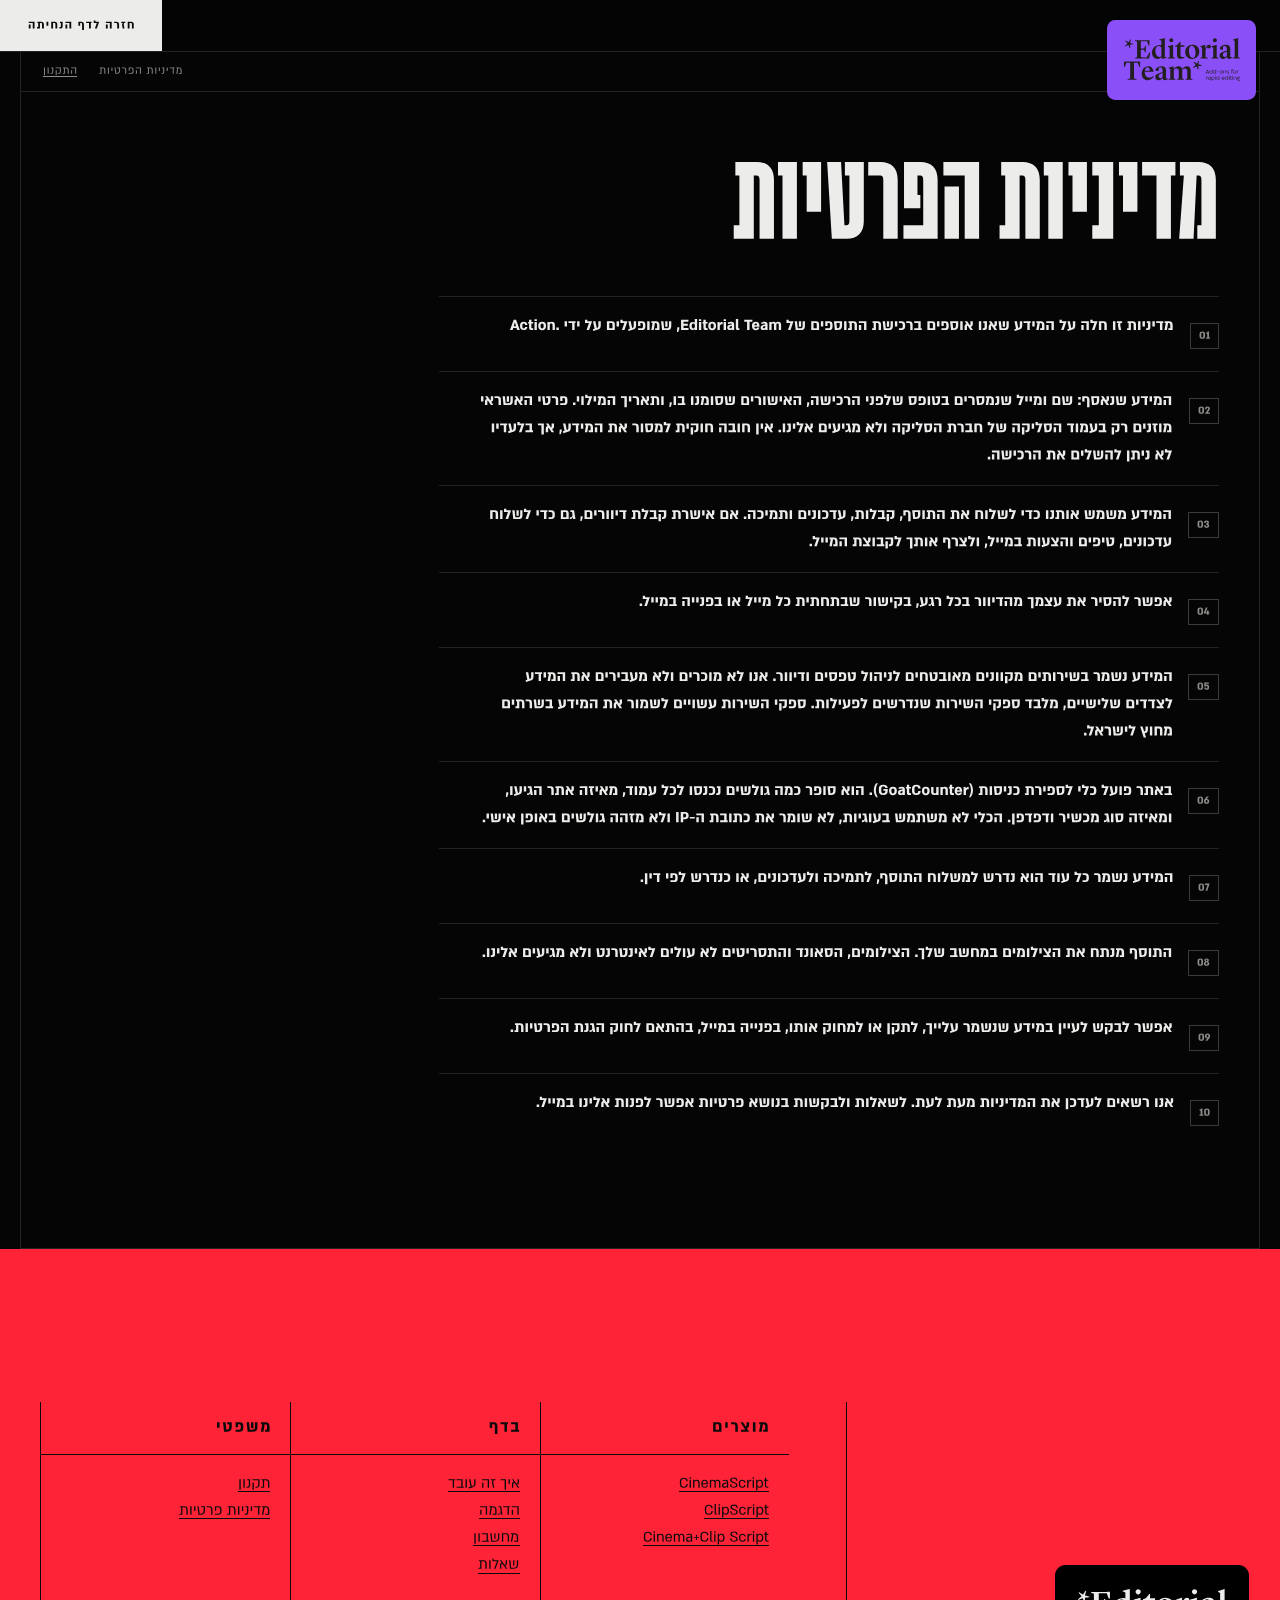
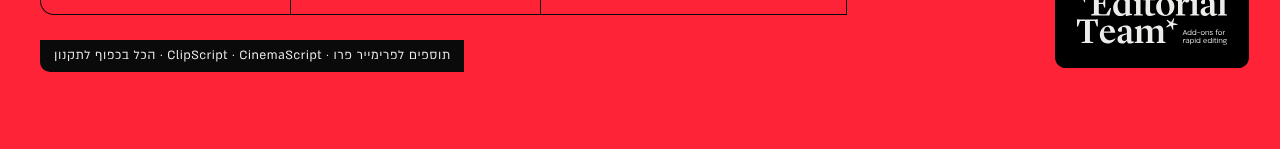
<file: privacy.html>
<!doctype html>
<html lang="he" dir="rtl">
<head>
<meta charset="utf-8">
<meta name="viewport" content="width=device-width, initial-scale=1">
<title>מדיניות הפרטיות · Editorial Team</title>
<meta name="description" content="מדיניות הפרטיות של תוספי Editorial Team.">
<link rel="stylesheet" href="a/style.css?v=4">
<link rel="stylesheet" href="a/sections.css?v=26">
<link rel="stylesheet" href="a/pages.css?v=26v">
</head>
<body class="pg pg-legal">
<!-- Generated by build/pages.py; edit there, then run build/build.py. -->
<header class="bar">
  <a class="bar-buy" href="index.html"><svg class="tx " role="img" aria-label="חזרה לדף הנחיתה" viewBox="0 0 9485 1000" style="width:8.191em;height:0.864em" fill="currentColor"><path transform="translate(0 750)" d="M63 -600V-474H419V0H582V-600ZM65 0H229V-343H65Z M835.8 -600V-474H906.8V-126H800.8V0H1062.8V-474H1133.8C1217.8 -474 1247.8 -437 1247.8 -330V0H1411.8V-345C1411.8 -532 1341.8 -600 1169.8 -600Z M1810.6 -600H1646.6V-244H1810.6Z M2067.3999999999996 -600V0H2231.3999999999996V-474H2342.3999999999996C2417.3999999999996 -474 2441.3999999999996 -444 2441.3999999999996 -343V0H2605.3999999999996V-345C2605.3999999999996 -536 2541.3999999999996 -600 2389.3999999999996 -600Z M2923.2 0C3051.2 0 3089.2 -43 3089.2 -183V-600H2841.2V-474H2926.2V-203C2926.2 -147 2912.2 -126 2860.2 -126H2799.2V0Z M3333.0 -600V-474H3689.0V0H3852.0V-600ZM3335.0 0H3499.0V-343H3335.0Z M4488.6 -600V-231H4645.6V-474H4717.6C4793.6 -474 4819.6 -438 4819.6 -352V150H4983.6V-360C4983.6 -521 4915.6 -600 4753.6 -600Z M5178.400000000001 -600V-474H5433.400000000001V0H5597.400000000001V-474H5661.400000000001V-600Z M6134.200000000001 0 6338.200000000001 -600H6012.200000000001V-700H5856.200000000001V-474H6128.200000000001L5962.200000000001 0Z M6936.800000000001 -600V-474H7292.800000000001V0H7455.800000000001V-600ZM6938.800000000001 0H7102.800000000001V-343H6938.800000000001Z M8114.600000000001 0V-340C8114.600000000001 -532 8046.600000000001 -600 7867.600000000001 -600H7676.600000000001V-474H7831.600000000001C7922.600000000001 -474 7950.600000000001 -437 7950.600000000001 -325V0Z M8309.400000000001 -600V-474H8439.400000000001V-471C8397.400000000001 -449 8367.400000000001 -382 8393.400000000001 -244L8440.400000000001 0H8601.400000000001L8548.400000000001 -269C8523.400000000001 -399 8548.400000000001 -450 8571.400000000001 -474H8666.400000000001V-600Z M8884.2 -600V0H9048.2V-474H9159.2C9234.2 -474 9258.2 -444 9258.2 -343V0H9422.2V-345C9422.2 -536 9358.2 -600 9206.2 -600Z"/></svg></a>
</header>
<a class="bar-logo" href="index.html" aria-label="Editorial Team"><svg class="logo-x" role="img" aria-label="Editorial Team" viewBox="962.18 29.28 87.12 32.43" fill="currentColor"><path fill-rule="evenodd" d="M1017.98 50.3C1017.98 50.3 1018.17 53.01 1018.17 53.01C1018.17 53.01 1017.76 53.09 1017.76 53.09C1017.76 53.09 1016.71 50.62 1016.71 50.62C1016.71 50.62 1014.22 51.63 1014.22 51.63C1014.22 51.63 1014 51.27 1014 51.27C1014 51.27 1016.07 49.52 1016.07 49.52C1016.07 49.52 1014.32 47.51 1014.32 47.51C1014.32 47.51 1014.58 47.2 1014.58 47.2C1014.58 47.2 1016.9 48.54 1016.9 48.54C1016.9 48.54 1018.3 46.3 1018.3 46.3C1018.3 46.3 1018.66 46.43 1018.66 46.43C1018.66 46.43 1018.06 49.03 1018.06 49.03C1018.06 49.03 1020.62 49.65 1020.62 49.65C1020.62 49.65 1020.6 50.04 1020.6 50.04C1020.6 50.04 1017.98 50.3 1017.98 50.3Z"/><path fill-rule="evenodd" d="M995.7 60.13C995.7 60.13 996.97 59.78 996.97 59.78C996.97 59.78 996.97 52.65 996.97 52.65C996.97 52.65 995.7 51.87 995.7 51.87C995.7 51.87 995.7 51.55 995.7 51.55C995.7 51.55 999.18 50.41 999.18 50.41C999.18 50.41 999.29 50.41 999.29 50.41C999.29 50.41 999.44 52.35 999.44 52.35C999.44 52.35 999.5 52.35 999.5 52.35C1000.04 51.79 1001.52 50.43 1003.11 50.43C1004.59 50.43 1005.45 51.01 1005.73 52.39C1005.73 52.39 1005.8 52.39 1005.8 52.39C1006.31 51.83 1007.82 50.43 1009.45 50.43C1011.25 50.43 1012.26 51.35 1012.27 53.78C1012.27 53.78 1012.27 59.78 1012.27 59.78C1012.27 59.78 1013.56 60.14 1013.56 60.14C1013.56 60.14 1013.56 60.7 1013.56 60.7C1013.56 60.7 1008.51 60.7 1008.51 60.7C1008.51 60.7 1008.51 60.12 1008.51 60.12C1008.51 60.12 1009.67 59.78 1009.67 59.78C1009.67 59.78 1009.67 54.13 1009.67 54.13C1009.62 52.94 1009.09 52.11 1007.84 52.11C1007.02 52.11 1006.25 52.62 1005.93 52.88C1005.93 52.88 1005.93 59.78 1005.93 59.78C1005.93 59.78 1007.11 60.14 1007.11 60.14C1007.11 60.14 1007.11 60.7 1007.11 60.7C1007.11 60.7 1002.13 60.7 1002.13 60.7C1002.13 60.7 1002.13 60.12 1002.13 60.12C1002.13 60.12 1003.31 59.78 1003.31 59.78C1003.31 59.78 1003.31 54.13 1003.31 54.13C1003.26 52.95 1002.72 52.11 1001.5 52.11C1000.68 52.11 999.91 52.65 999.59 52.9C999.59 52.9 999.59 59.78 999.59 59.78C999.59 59.78 1000.77 60.12 1000.77 60.12C1000.77 60.12 1000.77 60.7 1000.77 60.7C1000.77 60.7 995.7 60.71 995.7 60.71C995.7 60.71 995.7 60.13 995.7 60.13Z"/><path fill-rule="evenodd" d="M989.69 59.48C990.33 59.48 990.82 59.07 991.15 58.67C991.15 58.67 991.15 55.61 991.15 55.61C991.15 55.61 989.77 56.07 989.77 56.07C988.63 56.43 988.2 57.08 988.2 57.85C988.2 58.75 988.72 59.48 989.69 59.48ZM985.67 58.5C985.67 56.84 986.85 56.07 989.15 55.49C989.15 55.49 991.15 54.97 991.15 54.97C991.15 54.97 991.14 53.59 991.14 53.59C991.12 52.26 990.46 51.32 989.38 51.32C988.91 51.32 988.52 51.47 988.31 51.64C988.31 51.64 988.24 53.92 988.24 53.92C987.94 54.03 987.56 54.09 987.11 54.09C986.4 54.09 985.92 53.72 985.92 53.06C985.92 51.94 988.03 50.44 990.48 50.44C992.65 50.43 993.74 51.4 993.74 53.59C993.74 53.59 993.75 59.07 993.75 59.07C993.75 59.63 993.9 59.74 994.43 59.74C994.43 59.74 995.34 59.74 995.34 59.74C995.34 59.74 995.34 60.17 995.34 60.17C995.34 60.17 993.94 60.96 992.93 60.96C991.81 60.96 991.3 60.43 991.23 59.31C991.23 59.31 991.15 59.31 991.15 59.31C990.48 60.15 989.69 61.01 988.29 61.01C986.89 61.01 985.67 60.11 985.67 58.5Z"/><path fill-rule="evenodd" d="M979.76 51.23C978.79 51.23 978.02 52.14 977.82 53.96C977.82 53.96 981.65 53.96 981.65 53.96C981.45 52.26 980.85 51.23 979.76 51.23ZM975.44 55.88C975.44 52.8 977.89 50.42 980.4 50.42C982.76 50.42 984.08 51.88 984.4 54.65C984.4 54.65 977.78 54.65 977.78 54.65C977.76 54.76 977.76 54.87 977.76 54.99C977.85 57.62 979.44 59.08 981.39 59.08C982.64 59.08 983.63 58.37 984.23 57.89C984.23 57.89 984.55 58.22 984.55 58.22C983.69 59.48 982.34 60.99 980.04 60.99C977.14 60.99 975.44 58.56 975.44 55.88Z"/><path fill-rule="evenodd" d="M964.85 60.11C964.85 60.11 966.83 59.73 966.83 59.73C966.83 59.73 966.82 47.84 966.82 47.84C966.82 47.84 963.99 47.84 963.99 47.84C963.99 47.84 962.76 51.05 962.76 51.05C962.76 51.05 962.18 51.05 962.18 51.05C962.18 51.05 962.22 46.92 962.22 46.92C962.22 46.92 963.77 47.03 963.77 47.03C963.77 47.03 972.73 47.02 972.73 47.02C972.73 47.02 974.28 46.92 974.28 46.92C974.28 46.92 974.3 51.04 974.3 51.04C974.3 51.04 973.74 51.04 973.74 51.04C973.74 51.04 972.52 47.84 972.52 47.84C972.52 47.84 969.68 47.84 969.68 47.84C969.68 47.84 969.68 59.73 969.68 59.73C969.68 59.73 971.62 60.11 971.62 60.11C971.62 60.11 971.62 60.71 971.62 60.71C971.62 60.71 964.85 60.71 964.85 60.71C964.85 60.71 964.85 60.11 964.85 60.11Z"/><path fill-rule="evenodd" d="M1044.02 44.1C1044.02 44.1 1045.33 43.76 1045.33 43.76C1045.33 43.76 1045.32 31.58 1045.32 31.58C1045.32 31.58 1044.1 30.85 1044.1 30.85C1044.1 30.85 1044.1 30.5 1044.1 30.5C1044.1 30.5 1047.92 29.28 1047.92 29.28C1047.92 29.28 1047.93 43.76 1047.93 43.76C1047.93 43.76 1049.3 44.1 1049.3 44.1C1049.3 44.1 1049.3 44.68 1049.3 44.68C1049.3 44.68 1044.02 44.68 1044.02 44.68C1044.02 44.68 1044.02 44.1 1044.02 44.1Z"/><path fill-rule="evenodd" d="M1037.96 43.46C1038.6 43.46 1039.1 43.05 1039.42 42.64C1039.42 42.64 1039.42 39.59 1039.42 39.59C1039.42 39.59 1038.04 40.04 1038.04 40.04C1036.9 40.41 1036.47 41.05 1036.47 41.83C1036.47 42.73 1036.99 43.46 1037.96 43.46ZM1033.94 42.47C1033.94 40.82 1035.12 40.05 1037.42 39.46C1037.42 39.46 1039.42 38.95 1039.42 38.95C1039.42 38.95 1039.42 37.57 1039.42 37.57C1039.4 36.24 1038.73 35.3 1037.65 35.3C1037.18 35.3 1036.79 35.45 1036.58 35.62C1036.58 35.62 1036.52 37.9 1036.52 37.9C1036.22 38 1035.83 38.07 1035.38 38.07C1034.67 38.07 1034.2 37.7 1034.19 37.04C1034.19 35.92 1036.3 34.41 1038.75 34.41C1040.92 34.41 1042.02 35.38 1042.02 37.57C1042.02 37.57 1042.02 43.05 1042.02 43.05C1042.02 43.61 1042.17 43.72 1042.71 43.72C1042.71 43.72 1043.61 43.72 1043.61 43.72C1043.61 43.72 1043.61 44.15 1043.61 44.15C1043.61 44.15 1042.21 44.94 1041.2 44.94C1040.08 44.94 1039.57 44.41 1039.5 43.29C1039.5 43.29 1039.42 43.29 1039.42 43.29C1038.75 44.13 1037.96 44.99 1036.56 44.99C1035.16 44.99 1033.94 44.09 1033.94 42.47Z"/><path fill-rule="evenodd" d="M1028.95 30.94C1028.95 30.12 1029.64 29.43 1030.45 29.43C1031.25 29.43 1031.96 30.12 1031.96 30.94C1031.96 31.75 1031.25 32.44 1030.46 32.44C1029.64 32.44 1028.95 31.75 1028.95 30.94ZM1027.9 44.11C1027.9 44.11 1029.21 43.76 1029.21 43.76C1029.21 43.76 1029.21 36.63 1029.21 36.63C1029.21 36.63 1027.94 35.84 1027.94 35.84C1027.94 35.84 1027.94 35.49 1027.94 35.49C1027.94 35.49 1031.81 34.42 1031.81 34.42C1031.81 34.42 1031.81 43.76 1031.81 43.76C1031.81 43.76 1033.21 44.11 1033.21 44.11C1033.21 44.11 1033.21 44.69 1033.21 44.69C1033.21 44.69 1027.9 44.69 1027.9 44.69C1027.9 44.69 1027.9 44.11 1027.9 44.11Z"/><path fill-rule="evenodd" d="M1019.57 44.11C1019.57 44.11 1020.83 43.77 1020.83 43.77C1020.83 43.77 1020.83 36.63 1020.83 36.63C1020.83 36.63 1019.56 35.86 1019.56 35.86C1019.56 35.86 1019.56 35.54 1019.56 35.54C1019.56 35.54 1023.09 34.4 1023.09 34.4C1023.09 34.4 1023.19 34.4 1023.19 34.4C1023.19 34.4 1023.3 37.11 1023.3 37.11C1023.3 37.11 1023.39 37.1 1023.39 37.1C1023.39 37.1 1023.65 36.57 1023.65 36.57C1024.53 34.89 1025.13 34.42 1026.1 34.42C1026.83 34.42 1027.47 34.89 1027.47 35.71C1027.47 36.52 1026.96 37.04 1026.07 37.23C1026.07 37.23 1024.78 36.48 1024.78 36.48C1024.42 36.61 1023.75 37.26 1023.45 38.09C1023.45 38.09 1023.45 43.77 1023.45 43.77C1023.45 43.77 1025.15 44.11 1025.15 44.11C1025.15 44.11 1025.15 44.69 1025.15 44.69C1025.15 44.69 1019.57 44.69 1019.57 44.69C1019.57 44.69 1019.57 44.11 1019.57 44.11Z"/><path fill-rule="evenodd" d="M1015.93 40.5C1015.93 37.34 1014.73 35.13 1013.12 35.13C1011.48 35.13 1010.97 37.04 1010.97 38.85C1010.97 41.54 1011.94 44.29 1013.79 44.29C1015.12 44.28 1015.94 42.76 1015.93 40.5ZM1008.16 39.9C1008.15 36.83 1010.5 34.42 1013.46 34.42C1016.58 34.42 1018.73 36.46 1018.73 39.47C1018.73 42.61 1016.43 45.01 1013.46 45.02C1010.05 45.02 1008.16 42.57 1008.16 39.9Z"/><path fill-rule="evenodd" d="M1002.01 42.29C1002.01 42.29 1002.07 35.82 1002.07 35.82C1002.07 35.82 1000.55 35.82 1000.55 35.82C1000.55 35.82 1000.55 35.16 1000.55 35.16C1000.55 35.16 1002.07 34.66 1002.07 34.66C1002.07 34.66 1004.2 32.13 1004.2 32.13C1004.2 32.13 1004.63 32.13 1004.63 32.13C1004.63 32.13 1004.63 34.73 1004.63 34.73C1004.63 34.73 1007.53 34.72 1007.53 34.72C1007.53 34.72 1007.53 35.86 1007.53 35.86C1007.53 35.86 1004.63 35.86 1004.63 35.86C1004.63 35.86 1004.63 42.35 1004.63 42.35C1004.83 43.34 1005.49 43.64 1006.35 43.64C1006.98 43.64 1007.53 43.45 1007.6 43.43C1007.6 43.43 1007.73 43.9 1007.73 43.9C1007.34 44.12 1006.18 44.95 1004.48 44.95C1002.68 44.95 1001.99 43.94 1002.01 42.29Z"/><path fill-rule="evenodd" d="M996.21 30.95C996.21 30.13 996.89 29.44 997.71 29.44C998.51 29.44 999.22 30.13 999.22 30.95C999.22 31.76 998.51 32.45 997.71 32.45C996.9 32.45 996.21 31.76 996.21 30.95ZM995.16 44.12C995.16 44.12 996.47 43.77 996.47 43.77C996.47 43.77 996.47 36.64 996.47 36.64C996.47 36.64 995.2 35.85 995.2 35.85C995.2 35.85 995.2 35.5 995.2 35.5C995.2 35.5 999.07 34.43 999.07 34.43C999.07 34.43 999.07 43.77 999.07 43.77C999.07 43.77 1000.47 44.12 1000.47 44.12C1000.47 44.12 1000.47 44.7 1000.47 44.7C1000.47 44.7 995.16 44.7 995.16 44.7C995.16 44.7 995.16 44.12 995.16 44.12Z"/><path fill-rule="evenodd" d="M990.26 43C990.26 43 990.26 36.49 990.26 36.49C989.91 35.91 989.33 35.31 988.24 35.31C986.97 35.31 985.77 36.39 985.77 39.12C985.77 41.35 986.82 43.54 988.8 43.54C989.38 43.54 989.9 43.3 990.26 43ZM983.17 40.19C983.17 36.82 986.05 34.54 989.03 34.54C989.42 34.54 989.87 34.62 990.26 34.73C990.26 34.73 990.26 31.38 990.26 31.38C990.26 31.38 988.67 30.65 988.67 30.65C988.67 30.65 988.67 30.3 988.67 30.3C988.67 30.3 992.86 29.29 992.86 29.29C992.86 29.29 992.86 43.52 992.86 43.52C992.86 43.52 994.17 43.84 994.17 43.84C994.17 43.84 994.17 44.33 994.17 44.33C994.17 44.33 990.58 44.98 990.58 44.98C990.58 44.98 990.35 43.6 990.35 43.6C989.7 44.29 988.67 45.02 987.38 45.02C984.78 45.02 983.17 42.83 983.17 40.19Z"/><path fill-rule="evenodd" d="M974.83 38.04C974.83 38.04 974.83 43.39 974.83 43.39C975.14 43.74 975.5 43.91 976.06 43.95C976.06 43.95 979.18 43.95 979.18 43.95C979.18 43.95 981.37 40.26 981.37 40.26C981.37 40.26 981.99 40.26 981.99 40.26C981.99 40.26 981.04 44.7 981.04 44.7C981.04 44.7 970.41 44.71 970.41 44.71C970.41 44.71 970.41 44.11 970.41 44.11C970.41 44.11 972 43.72 972 43.72C972 43.72 971.99 32.03 971.99 32.03C971.99 32.03 970.4 31.6 970.4 31.6C970.4 31.6 970.4 31.02 970.4 31.02C970.4 31.02 979.64 31.02 979.64 31.02C979.64 31.02 981.3 30.95 981.3 30.95C981.3 30.95 981.3 34.86 981.3 34.86C981.3 34.86 980.68 34.86 980.68 34.86C980.68 34.86 979.45 31.75 979.45 31.75C979.45 31.75 974.83 31.75 974.83 31.75C974.83 31.75 974.83 37.23 974.83 37.23C974.83 37.23 977.3 37.23 977.3 37.23C977.3 37.23 977.99 35.1 977.99 35.1C977.99 35.1 978.57 35.1 978.57 35.1C978.57 35.1 978.57 40.04 978.57 40.04C978.57 40.04 977.95 40.04 977.95 40.04C977.95 40.04 977.3 38.04 977.3 38.04C977.3 38.04 974.83 38.04 974.83 38.04Z"/><path fill-rule="evenodd" d="M966.75 34.31C966.75 34.31 966.95 37.02 966.95 37.02C966.95 37.02 966.54 37.1 966.54 37.1C966.54 37.1 965.49 34.63 965.49 34.63C965.49 34.63 962.99 35.64 962.99 35.64C962.99 35.64 962.78 35.28 962.78 35.28C962.78 35.28 964.84 33.53 964.84 33.53C964.84 33.53 963.1 31.52 963.1 31.52C963.1 31.52 963.36 31.21 963.36 31.21C963.36 31.21 965.68 32.55 965.68 32.55C965.68 32.55 967.07 30.31 967.07 30.31C967.07 30.31 967.44 30.44 967.44 30.44C967.44 30.44 966.84 33.04 966.84 33.04C966.84 33.04 969.4 33.66 969.4 33.66C969.4 33.66 969.37 34.05 969.37 34.05C969.37 34.05 966.75 34.31 966.75 34.31Z"/><path fill-rule="evenodd" d="M1048.05 59.73C1048.37 59.73 1048.6 59.51 1048.6 59.2C1048.6 58.89 1048.36 58.66 1048.03 58.66C1047.7 58.66 1047.46 58.89 1047.46 59.2C1047.46 59.51 1047.71 59.73 1048.05 59.73ZM1047.59 59.95C1047.5 60.02 1047.46 60.1 1047.46 60.18C1047.46 60.33 1047.58 60.4 1047.86 60.4C1047.86 60.4 1048.39 60.4 1048.39 60.4C1048.9 60.4 1049.19 60.57 1049.2 61.01C1049.2 61.46 1048.83 61.71 1048.17 61.71C1047.59 61.71 1047.21 61.58 1046.95 61.43C1046.95 61.43 1047.1 61.14 1047.1 61.14C1047.31 61.26 1047.67 61.37 1048.17 61.37C1048.6 61.37 1048.83 61.27 1048.83 61.02C1048.83 60.78 1048.66 60.72 1048.33 60.72C1048.33 60.72 1047.79 60.72 1047.79 60.72C1047.32 60.72 1047.08 60.55 1047.08 60.26C1047.08 60.04 1047.21 59.89 1047.35 59.79C1047.2 59.64 1047.1 59.44 1047.1 59.2C1047.1 58.71 1047.49 58.35 1048.03 58.35C1048.29 58.35 1048.51 58.43 1048.67 58.57C1048.81 58.4 1049.02 58.35 1049.29 58.35C1049.29 58.35 1049.29 58.68 1049.29 58.68C1049.13 58.68 1048.97 58.71 1048.84 58.78C1048.91 58.9 1048.95 59.04 1048.95 59.2C1048.95 59.69 1048.57 60.04 1048.05 60.04C1047.88 60.04 1047.72 60.01 1047.59 59.95Z"/><path fill-rule="evenodd" d="M1044.58 58.39C1044.58 58.39 1044.95 58.39 1044.95 58.39C1044.95 58.39 1044.95 58.8 1044.95 58.8C1045.11 58.52 1045.39 58.35 1045.75 58.35C1046.31 58.35 1046.64 58.73 1046.64 59.39C1046.64 59.39 1046.64 60.66 1046.64 60.66C1046.64 60.66 1046.27 60.66 1046.27 60.66C1046.27 60.66 1046.28 59.41 1046.28 59.41C1046.28 58.96 1046.01 58.66 1045.62 58.66C1045.22 58.66 1044.95 58.96 1044.95 59.41C1044.95 59.41 1044.95 60.66 1044.95 60.66C1044.95 60.66 1044.58 60.66 1044.58 60.66C1044.58 60.66 1044.58 58.39 1044.58 58.39Z"/><path fill-rule="evenodd" d="M1043.77 57.53C1043.91 57.53 1044.02 57.64 1044.02 57.78C1044.02 57.92 1043.91 58.03 1043.77 58.03C1043.63 58.03 1043.52 57.92 1043.52 57.78C1043.52 57.64 1043.63 57.53 1043.77 57.53ZM1043.59 58.39C1043.59 58.39 1043.95 58.39 1043.95 58.39C1043.95 58.39 1043.95 60.66 1043.95 60.66C1043.95 60.66 1043.59 60.66 1043.59 60.66C1043.59 60.66 1043.59 58.39 1043.59 58.39Z"/><path fill-rule="evenodd" d="M1042.16 58.39C1042.16 58.39 1042.16 57.89 1042.16 57.89C1042.16 57.89 1042.52 57.81 1042.52 57.81C1042.52 57.81 1042.52 58.39 1042.52 58.39C1042.52 58.39 1043.09 58.39 1043.09 58.39C1043.09 58.39 1043.09 58.68 1043.09 58.68C1043.09 58.68 1042.52 58.68 1042.52 58.68C1042.52 58.68 1042.52 59.87 1042.52 59.87C1042.52 60.2 1042.63 60.35 1042.95 60.35C1042.95 60.35 1043.15 60.35 1043.15 60.35C1043.15 60.35 1043.15 60.66 1043.15 60.66C1043.15 60.66 1042.82 60.66 1042.82 60.66C1042.35 60.66 1042.16 60.42 1042.16 59.99C1042.16 59.99 1042.16 58.68 1042.16 58.68C1042.16 58.68 1041.84 58.68 1041.84 58.68C1041.84 58.68 1041.84 58.39 1041.84 58.39C1041.84 58.39 1042.16 58.39 1042.16 58.39Z"/><path fill-rule="evenodd" d="M1041.22 57.53C1041.36 57.53 1041.47 57.64 1041.47 57.78C1041.47 57.92 1041.36 58.03 1041.22 58.03C1041.08 58.03 1040.97 57.92 1040.97 57.78C1040.97 57.64 1041.08 57.53 1041.22 57.53ZM1041.03 58.39C1041.03 58.39 1041.4 58.39 1041.4 58.39C1041.4 58.39 1041.4 60.66 1041.4 60.66C1041.4 60.66 1041.04 60.66 1041.04 60.66C1041.04 60.66 1041.03 58.39 1041.03 58.39Z"/><path fill-rule="evenodd" d="M1039.25 60.38C1039.7 60.38 1040.04 60.02 1040.04 59.53C1040.04 59.04 1039.7 58.67 1039.25 58.68C1038.81 58.68 1038.49 59.04 1038.49 59.53C1038.49 60.02 1038.81 60.38 1039.25 60.38ZM1038.12 59.53C1038.12 58.86 1038.57 58.36 1039.18 58.36C1039.56 58.36 1039.87 58.54 1040.04 58.85C1040.04 58.85 1040.04 57.56 1040.04 57.56C1040.04 57.56 1040.41 57.56 1040.41 57.56C1040.41 57.56 1040.41 60.67 1040.41 60.67C1040.41 60.67 1040.04 60.67 1040.04 60.67C1040.04 60.67 1040.04 60.2 1040.04 60.2C1039.87 60.51 1039.56 60.7 1039.18 60.7C1038.57 60.7 1038.12 60.19 1038.12 59.53Z"/><path fill-rule="evenodd" d="M1037.41 59.4C1037.37 59.03 1037.12 58.68 1036.64 58.68C1036.23 58.68 1035.91 58.97 1035.86 59.4C1035.86 59.4 1037.41 59.4 1037.41 59.4ZM1036.64 58.35C1037.41 58.35 1037.82 59.01 1037.75 59.68C1037.75 59.68 1035.87 59.68 1035.87 59.68C1035.93 60.1 1036.23 60.38 1036.65 60.38C1036.9 60.38 1037.13 60.27 1037.27 60.05C1037.27 60.05 1037.56 60.25 1037.56 60.25C1037.34 60.54 1037.05 60.7 1036.65 60.7C1035.99 60.7 1035.52 60.19 1035.52 59.53C1035.51 58.86 1035.99 58.35 1036.64 58.35Z"/><path fill-rule="evenodd" d="M1032.63 60.38C1033.09 60.38 1033.42 60.02 1033.42 59.53C1033.42 59.04 1033.08 58.68 1032.63 58.68C1032.19 58.68 1031.87 59.04 1031.87 59.53C1031.87 60.02 1032.19 60.38 1032.63 60.38ZM1031.51 59.53C1031.51 58.86 1031.95 58.36 1032.56 58.36C1032.94 58.36 1033.25 58.54 1033.42 58.86C1033.42 58.86 1033.42 57.56 1033.42 57.56C1033.42 57.56 1033.79 57.56 1033.79 57.56C1033.79 57.56 1033.79 60.67 1033.79 60.67C1033.79 60.67 1033.42 60.67 1033.42 60.67C1033.42 60.67 1033.42 60.2 1033.42 60.2C1033.25 60.51 1032.94 60.7 1032.56 60.7C1031.95 60.7 1031.51 60.2 1031.51 59.53Z"/><path fill-rule="evenodd" d="M1030.84 57.53C1030.98 57.53 1031.09 57.64 1031.09 57.78C1031.09 57.92 1030.98 58.03 1030.84 58.03C1030.7 58.03 1030.59 57.92 1030.59 57.78C1030.59 57.64 1030.7 57.53 1030.84 57.53ZM1030.66 58.39C1030.66 58.39 1031.02 58.39 1031.02 58.39C1031.02 58.39 1031.03 60.67 1031.03 60.67C1031.03 60.67 1030.66 60.67 1030.66 60.67C1030.66 60.67 1030.66 58.39 1030.66 58.39Z"/><path fill-rule="evenodd" d="M1029.05 60.38C1029.49 60.38 1029.81 60.02 1029.81 59.53C1029.81 59.04 1029.49 58.68 1029.05 58.68C1028.6 58.68 1028.26 59.04 1028.26 59.53C1028.26 60.02 1028.6 60.38 1029.05 60.38ZM1028.26 60.21C1028.26 60.21 1028.26 61.5 1028.26 61.5C1028.26 61.5 1027.89 61.5 1027.89 61.5C1027.89 61.5 1027.89 58.39 1027.89 58.39C1027.89 58.39 1028.26 58.39 1028.26 58.39C1028.26 58.39 1028.26 58.86 1028.26 58.86C1028.43 58.55 1028.74 58.36 1029.12 58.36C1029.73 58.36 1030.17 58.86 1030.17 59.53C1030.17 60.2 1029.73 60.7 1029.12 60.7C1028.74 60.7 1028.43 60.52 1028.26 60.21Z"/><path fill-rule="evenodd" d="M1026.31 60.45C1026.7 60.45 1026.96 60.23 1026.96 59.92C1026.96 59.61 1026.7 59.39 1026.31 59.39C1025.93 59.39 1025.66 59.61 1025.66 59.92C1025.66 60.23 1025.93 60.45 1026.31 60.45ZM1026.95 60.44C1026.78 60.61 1026.54 60.71 1026.24 60.71C1025.68 60.71 1025.29 60.38 1025.29 59.92C1025.29 59.46 1025.68 59.13 1026.24 59.13C1026.54 59.13 1026.78 59.23 1026.94 59.4C1026.94 59.4 1026.94 59.36 1026.94 59.36C1026.94 58.88 1026.69 58.65 1026.26 58.65C1025.96 58.65 1025.68 58.76 1025.51 58.88C1025.51 58.88 1025.38 58.63 1025.38 58.63C1025.57 58.49 1025.91 58.35 1026.32 58.35C1026.94 58.35 1027.32 58.66 1027.32 59.36C1027.32 59.36 1027.32 60.67 1027.32 60.67C1027.32 60.67 1026.95 60.67 1026.95 60.67C1026.95 60.67 1026.95 60.44 1026.95 60.44Z"/><path fill-rule="evenodd" d="M1023.82 58.39C1023.82 58.39 1024.14 58.39 1024.14 58.39C1024.14 58.39 1024.16 59.01 1024.16 59.01C1024.16 59.01 1024.17 59.01 1024.17 59.01C1024.27 58.64 1024.64 58.36 1025.1 58.38C1025.1 58.38 1025.1 58.73 1025.1 58.73C1024.65 58.7 1024.19 59.01 1024.19 59.64C1024.19 59.64 1024.19 60.67 1024.19 60.67C1024.19 60.67 1023.82 60.67 1023.82 60.67C1023.82 60.67 1023.82 58.39 1023.82 58.39Z"/><path fill-rule="evenodd" d="M1046.93 53.69C1046.93 53.69 1047.25 53.69 1047.25 53.69C1047.25 53.69 1047.28 54.3 1047.28 54.3C1047.28 54.3 1047.29 54.3 1047.29 54.3C1047.39 53.94 1047.76 53.66 1048.21 53.67C1048.21 53.67 1048.21 54.03 1048.21 54.03C1047.76 54 1047.31 54.31 1047.31 54.93C1047.31 54.93 1047.31 55.97 1047.31 55.97C1047.31 55.97 1046.93 55.97 1046.93 55.97C1046.93 55.97 1046.93 53.69 1046.93 53.69Z"/><path fill-rule="evenodd" d="M1045.3 55.69C1045.76 55.69 1046.1 55.33 1046.1 54.83C1046.1 54.33 1045.76 53.97 1045.3 53.97C1044.85 53.97 1044.51 54.33 1044.51 54.83C1044.51 55.33 1044.85 55.69 1045.3 55.69ZM1044.16 54.83C1044.16 54.14 1044.64 53.64 1045.3 53.64C1045.97 53.64 1046.45 54.13 1046.45 54.83C1046.45 55.53 1045.97 56.02 1045.3 56.02C1044.64 56.02 1044.16 55.53 1044.16 54.83Z"/><path fill-rule="evenodd" d="M1042.65 53.69C1042.65 53.69 1042.99 53.69 1042.99 53.69C1042.99 53.69 1042.99 53.52 1042.99 53.52C1042.99 52.99 1043.31 52.77 1043.67 52.77C1043.86 52.77 1044.09 52.86 1044.27 52.96C1044.27 52.96 1044.13 53.2 1044.13 53.2C1044 53.14 1043.86 53.09 1043.74 53.09C1043.53 53.09 1043.36 53.22 1043.36 53.59C1043.36 53.59 1043.36 53.69 1043.36 53.69C1043.36 53.69 1043.95 53.69 1043.95 53.69C1043.95 53.69 1043.95 53.98 1043.95 53.98C1043.95 53.98 1043.36 53.98 1043.36 53.98C1043.36 53.98 1043.36 55.97 1043.36 55.97C1043.36 55.97 1042.99 55.97 1042.99 55.97C1042.99 55.97 1042.99 53.98 1042.99 53.98C1042.99 53.98 1042.65 53.98 1042.65 53.98C1042.65 53.98 1042.65 53.69 1042.65 53.69Z"/><path fill-rule="evenodd" d="M1040.19 53.94C1039.93 53.94 1039.71 54.04 1039.71 54.27C1039.71 54.52 1039.99 54.59 1040.34 54.67C1040.79 54.79 1041.13 54.93 1041.13 55.37C1041.13 55.82 1040.67 56.02 1040.23 56.02C1039.76 56.02 1039.39 55.83 1039.28 55.44C1039.28 55.44 1039.58 55.3 1039.58 55.3C1039.69 55.6 1039.95 55.72 1040.24 55.72C1040.51 55.72 1040.77 55.61 1040.77 55.36C1040.77 55.12 1040.54 55.04 1040.22 54.96C1039.86 54.88 1039.35 54.74 1039.34 54.29C1039.35 53.85 1039.76 53.64 1040.2 53.64C1040.67 53.64 1040.98 53.87 1041.1 54.17C1041.1 54.17 1040.79 54.3 1040.79 54.3C1040.71 54.09 1040.5 53.94 1040.19 53.94Z"/><path fill-rule="evenodd" d="M1036.84 53.7C1036.84 53.7 1037.21 53.69 1037.21 53.69C1037.21 53.69 1037.21 54.11 1037.21 54.11C1037.37 53.82 1037.65 53.66 1038.01 53.66C1038.57 53.66 1038.9 54.04 1038.9 54.7C1038.9 54.7 1038.9 55.97 1038.9 55.97C1038.9 55.97 1038.53 55.97 1038.53 55.97C1038.53 55.97 1038.53 54.72 1038.53 54.72C1038.53 54.27 1038.27 53.97 1037.88 53.97C1037.47 53.97 1037.21 54.27 1037.21 54.72C1037.21 54.72 1037.21 55.97 1037.21 55.97C1037.21 55.97 1036.84 55.97 1036.84 55.97C1036.84 55.97 1036.84 53.7 1036.84 53.7Z"/><path fill-rule="evenodd" d="M1035.21 55.69C1035.67 55.69 1036 55.33 1036 54.83C1036 54.34 1035.67 53.98 1035.21 53.98C1034.75 53.98 1034.42 54.34 1034.42 54.83C1034.42 55.33 1034.75 55.69 1035.21 55.69ZM1034.06 54.83C1034.06 54.14 1034.54 53.65 1035.21 53.65C1035.88 53.65 1036.36 54.14 1036.36 54.83C1036.36 55.53 1035.88 56.02 1035.21 56.02C1034.54 56.02 1034.06 55.53 1034.06 54.83Z"/><path fill-rule="evenodd" d="M1032 54.57C1032 54.57 1033.55 54.57 1033.55 54.57C1033.55 54.57 1033.55 54.89 1033.55 54.89C1033.55 54.89 1032 54.89 1032 54.89C1032 54.89 1032 54.57 1032 54.57Z"/><path fill-rule="evenodd" d="M1030.24 55.69C1030.69 55.69 1031.03 55.32 1031.03 54.83C1031.03 54.35 1030.69 53.98 1030.24 53.98C1029.8 53.98 1029.48 54.35 1029.48 54.84C1029.48 55.32 1029.8 55.69 1030.24 55.69ZM1029.12 54.84C1029.12 54.17 1029.56 53.66 1030.17 53.66C1030.55 53.66 1030.86 53.85 1031.03 54.16C1031.03 54.16 1031.03 52.87 1031.03 52.87C1031.03 52.87 1031.4 52.87 1031.4 52.87C1031.4 52.87 1031.4 55.97 1031.4 55.97C1031.4 55.97 1031.03 55.97 1031.03 55.97C1031.03 55.97 1031.03 55.51 1031.03 55.51C1030.86 55.82 1030.55 56.01 1030.17 56.01C1029.56 56.01 1029.12 55.5 1029.12 54.84Z"/><path fill-rule="evenodd" d="M1027.48 55.69C1027.93 55.69 1028.27 55.32 1028.27 54.84C1028.27 54.35 1027.93 53.98 1027.48 53.98C1027.03 53.98 1026.71 54.35 1026.71 54.84C1026.71 55.32 1027.03 55.69 1027.48 55.69ZM1026.35 54.84C1026.35 54.17 1026.79 53.67 1027.4 53.67C1027.79 53.67 1028.09 53.85 1028.27 54.16C1028.27 54.16 1028.27 52.87 1028.27 52.87C1028.27 52.87 1028.63 52.87 1028.63 52.87C1028.63 52.87 1028.63 55.97 1028.63 55.97C1028.63 55.97 1028.27 55.97 1028.27 55.97C1028.27 55.97 1028.27 55.51 1028.27 55.51C1028.09 55.82 1027.79 56.01 1027.4 56.01C1026.79 56.01 1026.35 55.5 1026.35 54.84Z"/><path fill-rule="evenodd" d="M1025.48 55C1025.48 55 1024.9 53.61 1024.9 53.61C1024.9 53.61 1024.31 55 1024.31 55C1024.31 55 1025.48 55 1025.48 55ZM1025.89 55.97C1025.89 55.97 1025.61 55.31 1025.61 55.31C1025.61 55.31 1024.18 55.31 1024.18 55.31C1024.18 55.31 1023.9 55.98 1023.9 55.98C1023.9 55.98 1023.5 55.98 1023.5 55.98C1023.5 55.98 1023.5 55.95 1023.5 55.95C1023.5 55.95 1024.75 53.08 1024.75 53.08C1024.75 53.08 1025.04 53.08 1025.04 53.08C1025.04 53.08 1026.29 55.95 1026.29 55.95C1026.29 55.95 1026.29 55.97 1026.29 55.97C1026.29 55.97 1025.89 55.97 1025.89 55.97Z"/></svg></a>
<main class="frame">
  <section class="sec lg-sec">
    <div class="label"><span></span><span class="lbl-l"><svg class="tx " role="img" aria-label="מדיניות הפרטיות" viewBox="0 0 8052 1000" style="width:6.953em;height:0.864em" fill="currentColor"><path transform="translate(0 750)" d="M64 -600V-527H153V-73H30V0H243V-527H366C469 -527 517 -483 517 -336V0H611V-344C611 -537 540 -600 386 -600Z M951.48 -600H857.48V0H951.48Z M1294.96 -600H1200.96V-260H1294.96Z M2032.44 -600H1763.44V-527H1939.44V-330C1939.44 -141 1885.44 -73 1720.44 -73H1656.44L1597.44 -600H1504.44L1572.44 0H1720.44C1937.44 0 2032.44 -87 2032.44 -330Z M2626.92 0V-328C2626.92 -537 2561.92 -600 2385.92 -600H2213.92V-527H2365.92C2490.92 -527 2532.92 -483 2532.92 -320V0Z M2868.4 -600V-285H2957.4V-527H3086.4C3205.4 -527 3244.4 -471 3244.4 -336V-264C3244.4 -129 3205.4 -73 3086.4 -73H2868.4V0H3104.4C3272.4 0 3337.4 -72 3337.4 -255V-345C3337.4 -528 3272.4 -600 3104.4 -600Z M3555.88 -600V-527H3951.88V0H4045.88V-600ZM3559.88 0H3653.88V-351H3559.88Z M4639.84 -600V-527H4728.84V-73H4605.84V0H4818.84V-527H4941.84C5044.84 -527 5092.84 -483 5092.84 -336V0H5186.84V-344C5186.84 -537 5115.84 -600 4961.84 -600Z M5527.32 -600H5433.32V0H5527.32Z M5870.799999999999 -600H5776.799999999999V-260H5870.799999999999Z M6146.279999999999 0C6256.279999999999 0 6293.279999999999 -42 6293.279999999999 -164V-600H6085.279999999999V-527H6199.279999999999V-175C6199.279999999999 -101 6177.279999999999 -73 6112.279999999999 -73H6036.279999999999V0Z M6630.759999999998 -600H6536.759999999998V-260H6630.759999999998Z M6819.239999999998 -600V-527H7118.239999999998V0H7212.239999999998V-527H7288.239999999998V-600Z M7463.7199999999975 -600V-527H7554.7199999999975L7459.7199999999975 0H7554.7199999999975L7646.7199999999975 -527H7715.7199999999975C7834.7199999999975 -527 7878.7199999999975 -475 7878.7199999999975 -315V-73H7693.7199999999975V0H7972.7199999999975V-317C7972.7199999999975 -526 7902.7199999999975 -600 7731.7199999999975 -600Z"/></svg><a href="terms.html?v=26"><svg class="tx " role="img" aria-label="התקנון" viewBox="0 0 3295 1000" style="width:2.846em;height:0.864em" fill="currentColor"><path transform="translate(0 750)" d="M95 -600V150H189V-600Z M542.48 -600H448.48V0H542.48Z M842.96 0C952.96 0 989.96 -42 989.96 -164V-600H781.96V-527H895.96V-175C895.96 -101 873.96 -73 808.96 -73H732.96V0Z M1219.44 -600V-527H1627.44V-250C1627.44 -110 1580.44 -73 1482.44 -73H1433.44V0H1496.44C1652.44 0 1720.44 -66 1720.44 -251V-600ZM1225.44 150H1319.44V-351H1225.44Z M1931.92 -600V-527H2020.92V-73H1897.92V0H2110.92V-527H2233.92C2336.92 -527 2384.92 -483 2384.92 -336V0H2478.92V-344C2478.92 -537 2407.92 -600 2253.92 -600Z M2710.4 -600V-527H3106.4V0H3200.4V-600ZM2714.4 0H2808.4V-351H2714.4Z"/></svg></a></span></div>
    <div class="lg">
      <div class="lg-head"><h1 class="lg-t"><svg class="tx " role="img" aria-label="מדיניות הפרטיות" viewBox="0 0 5072 980" style="width:5.072em;height:0.980em" fill="currentColor"><path transform="translate(0 800)" d="M18 0H227V-660H257C276 -660 287 -648 287 -615V0H437V-616C437 -734 372 -800 257 -800H35V-660H77V-140H18Z M526.0 0H676.0V-800H479.0V-660H526.0Z M778.0 -281H928.0V-800H736.0V-660H778.0Z M1040.0 0H1193.0C1308.0 0 1373.0 -66 1373.0 -184V-800H1176.0V-660H1223.0V-185C1223.0 -152 1212.0 -140 1193.0 -140H1171.0L1136.0 -800H991.0Z M1576.0 -615V0H1726.0V-616C1726.0 -734 1661.0 -800 1546.0 -800H1419.0V-660H1546.0C1565.0 -660 1576.0 -648 1576.0 -615Z M1786.0 0H2142.0V-616C2142.0 -734 2077.0 -800 1962.0 -800H1792.0V-317H1962.0V-457H1932.0V-660H1962.0C1981.0 -660 1992.0 -648 1992.0 -615V-140H1786.0Z M2424.0 0H2574.0V-800H2202.0V-660H2424.0ZM2214.0 0H2364.0V-544H2214.0Z M2787.0 0H2996.0V-660H3026.0C3045.0 -660 3056.0 -648 3056.0 -615V0H3206.0V-616C3206.0 -734 3141.0 -800 3026.0 -800H2804.0V-660H2846.0V-140H2787.0Z M3295.0 0H3445.0V-800H3248.0V-660H3295.0Z M3547.0 -281H3697.0V-800H3505.0V-660H3547.0Z M3753.0 0H3971.0V-800H3753.0V-660H3821.0V-140H3753.0Z M4073.0 -281H4223.0V-800H4031.0V-660H4073.0Z M4422.0 0H4572.0V-660H4619.0V-800H4272.0V-660H4422.0Z M4658.0 0H4808.0L4840.0 -660H4860.0C4879.0 -660 4890.0 -648 4890.0 -615V-140H4847.0V0H5040.0V-616C5040.0 -734 4975.0 -800 4860.0 -800H4666.0V-660H4707.0Z"/></svg></h1></div>
      <section class="lg-c"><span class="lg-n"><svg class="tx " role="img" aria-label="01" viewBox="0 0 1078 1000" style="width:0.931em;height:0.864em" fill="currentColor"><path transform="translate(0 750)" d="M320 -706C139 -706 53 -629 53 -458V-243C53 -72 139 7 320 7C500 7 586 -72 586 -243V-458C586 -629 500 -706 320 -706ZM221 -471C221 -547 252 -580 320 -580C383 -580 418 -547 418 -471V-230C418 -152 383 -119 320 -119C252 -119 221 -152 221 -230Z M1052.0 0V-126H964.0V-700H830.0C825.0 -663 817.0 -638 800.0 -622C780.0 -603 749.0 -600 697.0 -600V-474H796.0V-126H688.0V0Z"/></svg></span><div class="lg-cb"><p class="lp"><svg class="tx dk" role="img" aria-label="מדיניות זו חלה על המידע שאנו אוספים ברכישת התוספים של Editorial Team, שמופעלים על ידי Action." viewBox="0 0 45201 1000" style="width:39.034em;height:0.864em" fill="currentColor"><path transform="translate(0 750)" d="M668 0 414 -700H251L-2 0H181L221 -138H445L485 0ZM333 -530 410 -260H256Z M935.0 6C1087.0 6 1175.0 -68 1186.0 -209H1027.0C1019.0 -142 989.0 -110 935.0 -110C869.0 -110 840.0 -158 840.0 -274C840.0 -392 869.0 -441 935.0 -441C988.0 -441 1019.0 -409 1027.0 -342H1186.0C1175.0 -482 1086.0 -556 935.0 -556C766.0 -556 681.0 -462 681.0 -274C681.0 -88 766.0 6 935.0 6Z M1521.0 -118C1475.0 -118 1459.0 -135 1459.0 -180V-440H1580.0V-550H1459.0V-700H1299.0V-550H1232.0V-440H1299.0V-172C1299.0 -46 1353.0 0 1490.0 0H1584.0V-118Z M1829.0 -730H1669.0V-606H1829.0ZM1669.0 -550V0H1829.0V-550Z M2189.0 8C2368.0 8 2455.0 -88 2455.0 -274C2455.0 -462 2368.0 -557 2189.0 -557C2010.0 -557 1923.0 -462 1923.0 -274C1923.0 -88 2010.0 8 2189.0 8ZM2189.0 -107C2114.0 -107 2082.0 -160 2082.0 -275C2082.0 -390 2114.0 -443 2189.0 -443C2263.0 -443 2295.0 -390 2295.0 -275C2295.0 -160 2263.0 -107 2189.0 -107Z M2848.0 -555C2790.0 -555 2743.0 -540 2709.0 -510V-550H2549.0L2550.0 0H2710.0L2709.0 -323H2710.0C2710.0 -399 2741.0 -438 2805.0 -438C2866.0 -438 2898.0 -402 2898.0 -331V0H3058.0V-331C3058.0 -477 2993.0 -555 2848.0 -555Z M3158.0 0H3326.0V-174H3158.0Z M3883.0 -600H3719.0V-244H3883.0Z M3979.0 -600V-474H4234.0V0H4398.0V-474H4462.0V-600Z M4736.0 -600H4572.0V-244H4736.0Z M5388.0 0 5592.0 -600H5266.0V-700H5110.0V-474H5382.0L5216.0 0Z M6019.0 -313C6019.0 -192 5995.0 -163 5911.0 -138L5818.0 -600H5654.0L5760.0 -94L5642.0 -59L5673.0 64L5938.0 -11C6102.0 -57 6183.0 -130 6183.0 -309V-600H6019.0Z M6603.0 -600V0H7139.0V-395C7139.0 -541 7079.0 -600 6936.0 -600ZM6762.0 -126V-474H6889.0C6953.0 -474 6979.0 -445 6979.0 -367V-126Z M7424.0 -600H7260.0V-244H7424.0Z M7796.0 0 8000.0 -600H7674.0V-700H7518.0V-474H7790.0L7624.0 0Z M8427.0 -313C8427.0 -192 8403.0 -163 8319.0 -138L8226.0 -600H8062.0L8168.0 -94L8050.0 -59L8081.0 64L8346.0 -11C8510.0 -57 8591.0 -130 8591.0 -309V-600H8427.0Z M8724.0 -600V-277H8880.0V-474H8949.0C9031.0 -474 9056.0 -435 9056.0 -336V-264C9056.0 -165 9031.0 -126 8949.0 -126H8724.0V0H8982.0C9148.0 0 9220.0 -65 9220.0 -247V-353C9220.0 -535 9148.0 -600 8982.0 -600Z M9509.0 -600H9345.0V0H9509.0Z M9634.0 -600V-474H9710.0L9626.0 0H9791.0L9871.0 -474H9902.0C9993.0 -474 10019.0 -426 10019.0 -312V-126H9889.0V0H10183.0V-316C10183.0 -518 10112.0 -600 9932.0 -600Z M10830.0 -600V-298C10830.0 -169 10788.0 -126 10657.0 -126H10500.0L10449.0 -600H10290.0L10357.0 0H10687.0C10898.0 0 10987.0 -80 10987.0 -281V-600ZM10730.0 -226V-600H10576.0V-226Z M11371.0 141H11460.0L11532.0 -71V-186H11398.0Z M11821.0 -298H12112.0V-429H11821.0V-566H12153.0V-700H11653.0V0H12161.0V-134H11821.0Z M12586.0 -507C12552.0 -538 12503.0 -554 12448.0 -554C12294.0 -554 12220.0 -458 12220.0 -275C12220.0 -92 12294.0 4 12448.0 4C12504.0 4 12553.0 -13 12586.0 -44V0H12746.0V-750H12586.0ZM12486.0 -107C12412.0 -107 12380.0 -162 12380.0 -275C12380.0 -388 12412.0 -443 12486.0 -443C12560.0 -443 12593.0 -388 12593.0 -275C12593.0 -162 12560.0 -107 12486.0 -107Z M13029.0 -730H12869.0V-606H13029.0ZM12869.0 -550V0H13029.0V-550Z M13398.0 -118C13352.0 -118 13336.0 -135 13336.0 -180V-440H13457.0V-550H13336.0V-700H13176.0V-550H13109.0V-440H13176.0V-172C13176.0 -46 13230.0 0 13367.0 0H13461.0V-118Z M13772.0 8C13951.0 8 14038.0 -88 14038.0 -274C14038.0 -462 13951.0 -557 13772.0 -557C13593.0 -557 13506.0 -462 13506.0 -274C13506.0 -88 13593.0 8 13772.0 8ZM13772.0 -107C13697.0 -107 13665.0 -160 13665.0 -275C13665.0 -390 13697.0 -443 13772.0 -443C13846.0 -443 13878.0 -390 13878.0 -275C13878.0 -160 13846.0 -107 13772.0 -107Z M14292.0 0V-244C14292.0 -374 14360.0 -400 14463.0 -400H14481.0V-550H14463.0C14351.0 -550 14310.0 -503 14285.0 -437L14283.0 -438V-550H14132.0V0Z M14713.0 -730H14553.0V-606H14713.0ZM14553.0 -550V0H14713.0V-550Z M15064.0 -555C14990.0 -555 14900.0 -537 14834.0 -516L14860.0 -412C14916.0 -427 14982.0 -439 15029.0 -440C15084.0 -440 15110.0 -425 15116.0 -368C14895.0 -362 14797.0 -285 14797.0 -161C14797.0 -58 14870.0 5 14972.0 5C15030.0 5 15081.0 -14 15117.0 -54V0H15271.0V-348C15271.0 -504 15210.0 -555 15064.0 -555ZM15027.0 -118C14977.0 -117 14953.0 -143 14953.0 -179C14953.0 -219 14982.0 -255 15117.0 -265V-218C15117.0 -147 15076.0 -119 15027.0 -118Z M15625.0 0V-118H15586.0C15556.0 -118 15544.0 -126 15544.0 -161V-750H15384.0V-140C15384.0 -24 15429.0 0 15543.0 0Z M16511.0 -700H15957.0V-566H16150.0V0H16318.0V-566H16511.0Z M16742.0 -557C16575.0 -557 16483.0 -462 16483.0 -274C16483.0 -88 16572.0 8 16742.0 8C16893.0 8 16972.0 -69 16988.0 -177H16831.0C16823.0 -137 16796.0 -107 16740.0 -107C16685.0 -107 16653.0 -140 16646.0 -229H16993.0C17005.0 -450 16915.0 -557 16742.0 -557ZM16740.0 -441C16796.0 -441 16829.0 -408 16834.0 -324H16646.0C16655.0 -409 16687.0 -441 16740.0 -441Z M17338.0 -555C17264.0 -555 17174.0 -537 17108.0 -516L17134.0 -412C17190.0 -427 17256.0 -439 17303.0 -440C17358.0 -440 17384.0 -425 17390.0 -368C17169.0 -362 17071.0 -285 17071.0 -161C17071.0 -58 17144.0 5 17246.0 5C17304.0 5 17355.0 -14 17391.0 -54V0H17545.0V-348C17545.0 -504 17484.0 -555 17338.0 -555ZM17301.0 -118C17251.0 -117 17227.0 -143 17227.0 -179C17227.0 -219 17256.0 -255 17391.0 -265V-218C17391.0 -147 17350.0 -119 17301.0 -118Z M18263.0 -555C18187.0 -555 18134.0 -532 18103.0 -493C18070.0 -534 18019.0 -555 17949.0 -555C17896.0 -555 17852.0 -541 17820.0 -512V-550H17660.0V0H17820.0V-342C17820.0 -401 17847.0 -437 17902.0 -437C17957.0 -437 17984.0 -402 17984.0 -344V0H18144.0V-344C18144.0 -402 18171.0 -437 18226.0 -437C18281.0 -437 18308.0 -402 18308.0 -344V0H18468.0V-344C18468.0 -484 18401.0 -555 18263.0 -555Z M19109.0 0 19313.0 -600H18987.0V-700H18831.0V-474H19103.0L18937.0 0Z M19933.0 -600V-298C19933.0 -169 19891.0 -126 19760.0 -126H19603.0L19552.0 -600H19393.0L19460.0 0H19790.0C20001.0 0 20090.0 -80 20090.0 -281V-600ZM19833.0 -226V-600H19679.0V-226Z M20519.0 -600V0H21055.0V-395C21055.0 -541 20995.0 -600 20852.0 -600ZM20678.0 -126V-474H20805.0C20869.0 -474 20895.0 -445 20895.0 -367V-126Z M21340.0 -600H21176.0V-244H21340.0Z M21476.0 -600V-277H21632.0V-474H21701.0C21783.0 -474 21808.0 -435 21808.0 -336V-264C21808.0 -165 21783.0 -126 21701.0 -126H21476.0V0H21734.0C21900.0 0 21972.0 -65 21972.0 -247V-353C21972.0 -535 21900.0 -600 21734.0 -600Z M22621.0 -600H22064.0L22129.0 0H22310.0C22514.0 0 22621.0 -75 22621.0 -318ZM22461.0 -318C22461.0 -170 22425.0 -126 22310.0 -126H22274.0L22237.0 -474H22461.0Z M22922.0 -600H22758.0V0H22922.0Z M23059.0 -600V-474H23130.0V-126H23024.0V0H23286.0V-474H23357.0C23441.0 -474 23471.0 -437 23471.0 -330V0H23635.0V-345C23635.0 -532 23565.0 -600 23393.0 -600Z M23761.0 -600V-474H24117.0V0H24280.0V-600ZM23763.0 0H23927.0V-343H23763.0Z M24700.0 -600V-474H24771.0V-126H24665.0V0H24927.0V-474H24998.0C25082.0 -474 25112.0 -437 25112.0 -330V0H25276.0V-345C25276.0 -532 25206.0 -600 25034.0 -600Z M25926.0 -600V-298C25926.0 -169 25884.0 -126 25753.0 -126H25596.0L25545.0 -600H25386.0L25453.0 0H25783.0C25994.0 0 26083.0 -80 26083.0 -281V-600ZM25826.0 -226V-600H25672.0V-226Z M26383.0 -600H26219.0V-244H26383.0Z M26489.0 -600V-474H26627.0C26729.0 -474 26754.0 -427 26754.0 -319V-281C26754.0 -173 26729.0 -126 26627.0 -126H26489.0V0H26667.0C26853.0 0 26917.0 -73 26917.0 -272V-328C26917.0 -527 26853.0 -600 26667.0 -600Z M27428.0 0V-340C27428.0 -532 27360.0 -600 27181.0 -600H26990.0V-474H27145.0C27236.0 -474 27264.0 -437 27264.0 -325V0Z M27976.0 -600H27535.0V-474H27812.0V-126H27535.0V0H28050.0V-126H27976.0Z M28432.0 -600V0H28968.0V-395C28968.0 -541 28908.0 -600 28765.0 -600ZM28591.0 -126V-474H28718.0C28782.0 -474 28808.0 -445 28808.0 -367V-126Z M29253.0 -600H29089.0V-244H29253.0Z M29389.0 -600V-277H29545.0V-474H29614.0C29696.0 -474 29721.0 -435 29721.0 -336V-264C29721.0 -165 29696.0 -126 29614.0 -126H29389.0V0H29647.0C29813.0 0 29885.0 -65 29885.0 -247V-353C29885.0 -535 29813.0 -600 29647.0 -600Z M30534.0 -600H29977.0L30042.0 0H30223.0C30427.0 0 30534.0 -75 30534.0 -318ZM30374.0 -318C30374.0 -170 30338.0 -126 30223.0 -126H30187.0L30150.0 -474H30374.0Z M30835.0 -600H30671.0V0H30835.0Z M31393.0 -214C31463.0 -234 31526.0 -284 31526.0 -389V-600H31363.0V-396C31363.0 -354 31351.0 -332 31322.0 -322L31140.0 -600H30974.0L31095.0 -415C31005.0 -397 30964.0 -326 30964.0 -235V0H31126.0V-236C31126.0 -278 31135.0 -301 31163.0 -311L31366.0 0H31533.0Z M32102.0 -600H31938.0V0H32102.0Z M32324.0 0C32452.0 0 32490.0 -43 32490.0 -183V-600H32242.0V-474H32327.0V-203C32327.0 -147 32313.0 -126 32261.0 -126H32200.0V0Z M33035.0 -214C33105.0 -234 33168.0 -284 33168.0 -389V-600H33005.0V-396C33005.0 -354 32993.0 -332 32964.0 -322L32782.0 -600H32616.0L32737.0 -415C32647.0 -397 32606.0 -326 32606.0 -235V0H32768.0V-236C32768.0 -278 32777.0 -301 32805.0 -311L33008.0 0H33175.0Z M33818.0 -600V-298C33818.0 -169 33776.0 -126 33645.0 -126H33488.0L33437.0 -600H33278.0L33345.0 0H33675.0C33886.0 0 33975.0 -80 33975.0 -281V-600ZM33718.0 -226V-600H33564.0V-226Z M34729.0 -313C34729.0 -192 34705.0 -163 34621.0 -138L34528.0 -600H34364.0L34470.0 -94L34352.0 -59L34383.0 64L34648.0 -11C34812.0 -57 34893.0 -130 34893.0 -309V-600H34729.0Z M34984.0 -600V-474H35239.0V0H35403.0V-474H35467.0V-600Z M35741.0 -600H35577.0V-244H35741.0Z M35856.0 -600V-474H35932.0L35848.0 0H36013.0L36093.0 -474H36124.0C36215.0 -474 36241.0 -426 36241.0 -312V-126H36111.0V0H36405.0V-316C36405.0 -518 36334.0 -600 36154.0 -600Z M36528.0 -600V-474H36884.0V0H37047.0V-600ZM36530.0 0H36694.0V-343H36530.0Z M37710.0 0 37914.0 -600H37588.0V-700H37432.0V-474H37704.0L37538.0 0Z M38341.0 -313C38341.0 -192 38317.0 -163 38233.0 -138L38140.0 -600H37976.0L38082.0 -94L37964.0 -59L37995.0 64L38260.0 -11C38424.0 -57 38505.0 -130 38505.0 -309V-600H38341.0Z M38912.0 -600V-474H39268.0V0H39431.0V-600ZM38914.0 0H39078.0V-343H38914.0Z M39812.0 0 40016.0 -600H39690.0V-700H39534.0V-474H39806.0L39640.0 0Z M40114.0 -600V0H40278.0V-474H40389.0C40464.0 -474 40488.0 -444 40488.0 -343V0H40652.0V-345C40652.0 -536 40588.0 -600 40436.0 -600Z M41237.0 -600H41073.0V0H41237.0Z M41341.0 -600V-474H41471.0V-471C41429.0 -449 41399.0 -382 41425.0 -244L41472.0 0H41633.0L41580.0 -269C41555.0 -399 41580.0 -450 41603.0 -474H41698.0V-600Z M42068.0 -600V-474H42139.0V-126H42033.0V0H42295.0V-474H42366.0C42450.0 -474 42480.0 -437 42480.0 -330V0H42644.0V-345C42644.0 -532 42574.0 -600 42402.0 -600Z M42947.0 -600H42783.0V0H42947.0Z M43251.0 -600H43087.0V-244H43251.0Z M43457.0 0C43585.0 0 43623.0 -43 43623.0 -183V-600H43375.0V-474H43460.0V-203C43460.0 -147 43446.0 -126 43394.0 -126H43333.0V0Z M43923.0 -600H43759.0V-244H43923.0Z M44019.0 -600V-474H44274.0V0H44438.0V-474H44502.0V-600Z M44592.0 -600V-474H44668.0L44584.0 0H44749.0L44829.0 -474H44860.0C44951.0 -474 44977.0 -426 44977.0 -312V-126H44847.0V0H45141.0V-316C45141.0 -518 45070.0 -600 44890.0 -600Z"/></svg><svg class="tx mb" role="img" aria-label="מדיניות זו חלה על המידע שאנו אוספים ברכישת התוספים של Editorial Team, שמופעלים על ידי Action." viewBox="0 0 20702 4706" style="width:17.877em;height:4.064em" fill="currentColor"><path transform="translate(139 750)" d="M62 -600V-474H133V-126H27V0H289V-474H360C444 -474 474 -437 474 -330V0H638V-345C638 -532 568 -600 396 -600Z M1288.0 -600V-298C1288.0 -169 1246.0 -126 1115.0 -126H958.0L907.0 -600H748.0L815.0 0H1145.0C1356.0 0 1445.0 -80 1445.0 -281V-600ZM1188.0 -226V-600H1034.0V-226Z M1745.0 -600H1581.0V-244H1745.0Z M1851.0 -600V-474H1989.0C2091.0 -474 2116.0 -427 2116.0 -319V-281C2116.0 -173 2091.0 -126 1989.0 -126H1851.0V0H2029.0C2215.0 0 2279.0 -73 2279.0 -272V-328C2279.0 -527 2215.0 -600 2029.0 -600Z M2790.0 0V-340C2790.0 -532 2722.0 -600 2543.0 -600H2352.0V-474H2507.0C2598.0 -474 2626.0 -437 2626.0 -325V0Z M3338.0 -600H2897.0V-474H3174.0V-126H2897.0V0H3412.0V-126H3338.0Z M3794.0 -600V0H4330.0V-395C4330.0 -541 4270.0 -600 4127.0 -600ZM3953.0 -126V-474H4080.0C4144.0 -474 4170.0 -445 4170.0 -367V-126Z M4615.0 -600H4451.0V-244H4615.0Z M4751.0 -600V-277H4907.0V-474H4976.0C5058.0 -474 5083.0 -435 5083.0 -336V-264C5083.0 -165 5058.0 -126 4976.0 -126H4751.0V0H5009.0C5175.0 0 5247.0 -65 5247.0 -247V-353C5247.0 -535 5175.0 -600 5009.0 -600Z M5896.0 -600H5339.0L5404.0 0H5585.0C5789.0 0 5896.0 -75 5896.0 -318ZM5736.0 -318C5736.0 -170 5700.0 -126 5585.0 -126H5549.0L5512.0 -474H5736.0Z M6197.0 -600H6033.0V0H6197.0Z M6755.0 -214C6825.0 -234 6888.0 -284 6888.0 -389V-600H6725.0V-396C6725.0 -354 6713.0 -332 6684.0 -322L6502.0 -600H6336.0L6457.0 -415C6367.0 -397 6326.0 -326 6326.0 -235V0H6488.0V-236C6488.0 -278 6497.0 -301 6525.0 -311L6728.0 0H6895.0Z M7464.0 -600H7300.0V0H7464.0Z M7686.0 0C7814.0 0 7852.0 -43 7852.0 -183V-600H7604.0V-474H7689.0V-203C7689.0 -147 7675.0 -126 7623.0 -126H7562.0V0Z M8397.0 -214C8467.0 -234 8530.0 -284 8530.0 -389V-600H8367.0V-396C8367.0 -354 8355.0 -332 8326.0 -322L8144.0 -600H7978.0L8099.0 -415C8009.0 -397 7968.0 -326 7968.0 -235V0H8130.0V-236C8130.0 -278 8139.0 -301 8167.0 -311L8370.0 0H8537.0Z M9180.0 -600V-298C9180.0 -169 9138.0 -126 9007.0 -126H8850.0L8799.0 -600H8640.0L8707.0 0H9037.0C9248.0 0 9337.0 -80 9337.0 -281V-600ZM9080.0 -226V-600H8926.0V-226Z M10091.0 -313C10091.0 -192 10067.0 -163 9983.0 -138L9890.0 -600H9726.0L9832.0 -94L9714.0 -59L9745.0 64L10010.0 -11C10174.0 -57 10255.0 -130 10255.0 -309V-600H10091.0Z M10346.0 -600V-474H10601.0V0H10765.0V-474H10829.0V-600Z M11103.0 -600H10939.0V-244H11103.0Z M11218.0 -600V-474H11294.0L11210.0 0H11375.0L11455.0 -474H11486.0C11577.0 -474 11603.0 -426 11603.0 -312V-126H11473.0V0H11767.0V-316C11767.0 -518 11696.0 -600 11516.0 -600Z M11890.0 -600V-474H12246.0V0H12409.0V-600ZM11892.0 0H12056.0V-343H11892.0Z M13072.0 0 13276.0 -600H12950.0V-700H12794.0V-474H13066.0L12900.0 0Z M13703.0 -313C13703.0 -192 13679.0 -163 13595.0 -138L13502.0 -600H13338.0L13444.0 -94L13326.0 -59L13357.0 64L13622.0 -11C13786.0 -57 13867.0 -130 13867.0 -309V-600H13703.0Z M14274.0 -600V-474H14630.0V0H14793.0V-600ZM14276.0 0H14440.0V-343H14276.0Z M15174.0 0 15378.0 -600H15052.0V-700H14896.0V-474H15168.0L15002.0 0Z M15476.0 -600V0H15640.0V-474H15751.0C15826.0 -474 15850.0 -444 15850.0 -343V0H16014.0V-345C16014.0 -536 15950.0 -600 15798.0 -600Z M16599.0 -600H16435.0V0H16599.0Z M16703.0 -600V-474H16833.0V-471C16791.0 -449 16761.0 -382 16787.0 -244L16834.0 0H16995.0L16942.0 -269C16917.0 -399 16942.0 -450 16965.0 -474H17060.0V-600Z M17430.0 -600V-474H17501.0V-126H17395.0V0H17657.0V-474H17728.0C17812.0 -474 17842.0 -437 17842.0 -330V0H18006.0V-345C18006.0 -532 17936.0 -600 17764.0 -600Z M18309.0 -600H18145.0V0H18309.0Z M18613.0 -600H18449.0V-244H18613.0Z M18819.0 0C18947.0 0 18985.0 -43 18985.0 -183V-600H18737.0V-474H18822.0V-203C18822.0 -147 18808.0 -126 18756.0 -126H18695.0V0Z M19285.0 -600H19121.0V-244H19285.0Z M19381.0 -600V-474H19636.0V0H19800.0V-474H19864.0V-600Z M19954.0 -600V-474H20030.0L19946.0 0H20111.0L20191.0 -474H20222.0C20313.0 -474 20339.0 -426 20339.0 -312V-126H20209.0V0H20503.0V-316C20503.0 -518 20432.0 -600 20252.0 -600Z"/><path transform="translate(0 2603)" d="M229 -600H65V-244H229Z M325.0 -600V-474H580.0V0H744.0V-474H808.0V-600Z M1082.0 -600H918.0V-244H1082.0Z M1734.0 0 1938.0 -600H1612.0V-700H1456.0V-474H1728.0L1562.0 0Z M2365.0 -313C2365.0 -192 2341.0 -163 2257.0 -138L2164.0 -600H2000.0L2106.0 -94L1988.0 -59L2019.0 64L2284.0 -11C2448.0 -57 2529.0 -130 2529.0 -309V-600H2365.0Z M2949.0 -600V0H3485.0V-395C3485.0 -541 3425.0 -600 3282.0 -600ZM3108.0 -126V-474H3235.0C3299.0 -474 3325.0 -445 3325.0 -367V-126Z M3770.0 -600H3606.0V-244H3770.0Z M4142.0 0 4346.0 -600H4020.0V-700H3864.0V-474H4136.0L3970.0 0Z M4773.0 -313C4773.0 -192 4749.0 -163 4665.0 -138L4572.0 -600H4408.0L4514.0 -94L4396.0 -59L4427.0 64L4692.0 -11C4856.0 -57 4937.0 -130 4937.0 -309V-600H4773.0Z M5070.0 -600V-277H5226.0V-474H5295.0C5377.0 -474 5402.0 -435 5402.0 -336V-264C5402.0 -165 5377.0 -126 5295.0 -126H5070.0V0H5328.0C5494.0 0 5566.0 -65 5566.0 -247V-353C5566.0 -535 5494.0 -600 5328.0 -600Z M5855.0 -600H5691.0V0H5855.0Z M5980.0 -600V-474H6056.0L5972.0 0H6137.0L6217.0 -474H6248.0C6339.0 -474 6365.0 -426 6365.0 -312V-126H6235.0V0H6529.0V-316C6529.0 -518 6458.0 -600 6278.0 -600Z M7176.0 -600V-298C7176.0 -169 7134.0 -126 7003.0 -126H6846.0L6795.0 -600H6636.0L6703.0 0H7033.0C7244.0 0 7333.0 -80 7333.0 -281V-600ZM7076.0 -226V-600H6922.0V-226Z M7717.0 141H7806.0L7878.0 -71V-186H7744.0Z M8167.0 -298H8458.0V-429H8167.0V-566H8499.0V-700H7999.0V0H8507.0V-134H8167.0Z M8932.0 -507C8898.0 -538 8849.0 -554 8794.0 -554C8640.0 -554 8566.0 -458 8566.0 -275C8566.0 -92 8640.0 4 8794.0 4C8850.0 4 8899.0 -13 8932.0 -44V0H9092.0V-750H8932.0ZM8832.0 -107C8758.0 -107 8726.0 -162 8726.0 -275C8726.0 -388 8758.0 -443 8832.0 -443C8906.0 -443 8939.0 -388 8939.0 -275C8939.0 -162 8906.0 -107 8832.0 -107Z M9375.0 -730H9215.0V-606H9375.0ZM9215.0 -550V0H9375.0V-550Z M9744.0 -118C9698.0 -118 9682.0 -135 9682.0 -180V-440H9803.0V-550H9682.0V-700H9522.0V-550H9455.0V-440H9522.0V-172C9522.0 -46 9576.0 0 9713.0 0H9807.0V-118Z M10118.0 8C10297.0 8 10384.0 -88 10384.0 -274C10384.0 -462 10297.0 -557 10118.0 -557C9939.0 -557 9852.0 -462 9852.0 -274C9852.0 -88 9939.0 8 10118.0 8ZM10118.0 -107C10043.0 -107 10011.0 -160 10011.0 -275C10011.0 -390 10043.0 -443 10118.0 -443C10192.0 -443 10224.0 -390 10224.0 -275C10224.0 -160 10192.0 -107 10118.0 -107Z M10638.0 0V-244C10638.0 -374 10706.0 -400 10809.0 -400H10827.0V-550H10809.0C10697.0 -550 10656.0 -503 10631.0 -437L10629.0 -438V-550H10478.0V0Z M11059.0 -730H10899.0V-606H11059.0ZM10899.0 -550V0H11059.0V-550Z M11410.0 -555C11336.0 -555 11246.0 -537 11180.0 -516L11206.0 -412C11262.0 -427 11328.0 -439 11375.0 -440C11430.0 -440 11456.0 -425 11462.0 -368C11241.0 -362 11143.0 -285 11143.0 -161C11143.0 -58 11216.0 5 11318.0 5C11376.0 5 11427.0 -14 11463.0 -54V0H11617.0V-348C11617.0 -504 11556.0 -555 11410.0 -555ZM11373.0 -118C11323.0 -117 11299.0 -143 11299.0 -179C11299.0 -219 11328.0 -255 11463.0 -265V-218C11463.0 -147 11422.0 -119 11373.0 -118Z M11971.0 0V-118H11932.0C11902.0 -118 11890.0 -126 11890.0 -161V-750H11730.0V-140C11730.0 -24 11775.0 0 11889.0 0Z M12857.0 -700H12303.0V-566H12496.0V0H12664.0V-566H12857.0Z M13088.0 -557C12921.0 -557 12829.0 -462 12829.0 -274C12829.0 -88 12918.0 8 13088.0 8C13239.0 8 13318.0 -69 13334.0 -177H13177.0C13169.0 -137 13142.0 -107 13086.0 -107C13031.0 -107 12999.0 -140 12992.0 -229H13339.0C13351.0 -450 13261.0 -557 13088.0 -557ZM13086.0 -441C13142.0 -441 13175.0 -408 13180.0 -324H12992.0C13001.0 -409 13033.0 -441 13086.0 -441Z M13684.0 -555C13610.0 -555 13520.0 -537 13454.0 -516L13480.0 -412C13536.0 -427 13602.0 -439 13649.0 -440C13704.0 -440 13730.0 -425 13736.0 -368C13515.0 -362 13417.0 -285 13417.0 -161C13417.0 -58 13490.0 5 13592.0 5C13650.0 5 13701.0 -14 13737.0 -54V0H13891.0V-348C13891.0 -504 13830.0 -555 13684.0 -555ZM13647.0 -118C13597.0 -117 13573.0 -143 13573.0 -179C13573.0 -219 13602.0 -255 13737.0 -265V-218C13737.0 -147 13696.0 -119 13647.0 -118Z M14609.0 -555C14533.0 -555 14480.0 -532 14449.0 -493C14416.0 -534 14365.0 -555 14295.0 -555C14242.0 -555 14198.0 -541 14166.0 -512V-550H14006.0V0H14166.0V-342C14166.0 -401 14193.0 -437 14248.0 -437C14303.0 -437 14330.0 -402 14330.0 -344V0H14490.0V-344C14490.0 -402 14517.0 -437 14572.0 -437C14627.0 -437 14654.0 -402 14654.0 -344V0H14814.0V-344C14814.0 -484 14747.0 -555 14609.0 -555Z M15455.0 0 15659.0 -600H15333.0V-700H15177.0V-474H15449.0L15283.0 0Z M16279.0 -600V-298C16279.0 -169 16237.0 -126 16106.0 -126H15949.0L15898.0 -600H15739.0L15806.0 0H16136.0C16347.0 0 16436.0 -80 16436.0 -281V-600ZM16179.0 -226V-600H16025.0V-226Z M16865.0 -600V0H17401.0V-395C17401.0 -541 17341.0 -600 17198.0 -600ZM17024.0 -126V-474H17151.0C17215.0 -474 17241.0 -445 17241.0 -367V-126Z M17686.0 -600H17522.0V-244H17686.0Z M17822.0 -600V-277H17978.0V-474H18047.0C18129.0 -474 18154.0 -435 18154.0 -336V-264C18154.0 -165 18129.0 -126 18047.0 -126H17822.0V0H18080.0C18246.0 0 18318.0 -65 18318.0 -247V-353C18318.0 -535 18246.0 -600 18080.0 -600Z M18967.0 -600H18410.0L18475.0 0H18656.0C18860.0 0 18967.0 -75 18967.0 -318ZM18807.0 -318C18807.0 -170 18771.0 -126 18656.0 -126H18620.0L18583.0 -474H18807.0Z M19268.0 -600H19104.0V0H19268.0Z M19405.0 -600V-474H19476.0V-126H19370.0V0H19632.0V-474H19703.0C19787.0 -474 19817.0 -437 19817.0 -330V0H19981.0V-345C19981.0 -532 19911.0 -600 19739.0 -600Z M20107.0 -600V-474H20463.0V0H20626.0V-600ZM20109.0 0H20273.0V-343H20109.0Z"/><path transform="translate(17330 4456)" d="M668 0 414 -700H251L-2 0H181L221 -138H445L485 0ZM333 -530 410 -260H256Z M935.0 6C1087.0 6 1175.0 -68 1186.0 -209H1027.0C1019.0 -142 989.0 -110 935.0 -110C869.0 -110 840.0 -158 840.0 -274C840.0 -392 869.0 -441 935.0 -441C988.0 -441 1019.0 -409 1027.0 -342H1186.0C1175.0 -482 1086.0 -556 935.0 -556C766.0 -556 681.0 -462 681.0 -274C681.0 -88 766.0 6 935.0 6Z M1521.0 -118C1475.0 -118 1459.0 -135 1459.0 -180V-440H1580.0V-550H1459.0V-700H1299.0V-550H1232.0V-440H1299.0V-172C1299.0 -46 1353.0 0 1490.0 0H1584.0V-118Z M1829.0 -730H1669.0V-606H1829.0ZM1669.0 -550V0H1829.0V-550Z M2189.0 8C2368.0 8 2455.0 -88 2455.0 -274C2455.0 -462 2368.0 -557 2189.0 -557C2010.0 -557 1923.0 -462 1923.0 -274C1923.0 -88 2010.0 8 2189.0 8ZM2189.0 -107C2114.0 -107 2082.0 -160 2082.0 -275C2082.0 -390 2114.0 -443 2189.0 -443C2263.0 -443 2295.0 -390 2295.0 -275C2295.0 -160 2263.0 -107 2189.0 -107Z M2848.0 -555C2790.0 -555 2743.0 -540 2709.0 -510V-550H2549.0L2550.0 0H2710.0L2709.0 -323H2710.0C2710.0 -399 2741.0 -438 2805.0 -438C2866.0 -438 2898.0 -402 2898.0 -331V0H3058.0V-331C3058.0 -477 2993.0 -555 2848.0 -555Z M3158.0 0H3326.0V-174H3158.0Z"/></svg></p></div></section>
      <section class="lg-c"><span class="lg-n"><svg class="tx " role="img" aria-label="02" viewBox="0 0 1192 1000" style="width:1.029em;height:0.864em" fill="currentColor"><path transform="translate(0 750)" d="M320 -706C139 -706 53 -629 53 -458V-243C53 -72 139 7 320 7C500 7 586 -72 586 -243V-458C586 -629 500 -706 320 -706ZM221 -471C221 -547 252 -580 320 -580C383 -580 418 -547 418 -471V-230C418 -152 383 -119 320 -119C252 -119 221 -152 221 -230Z M1061.0 -293C1113.0 -363 1147.0 -434 1147.0 -500C1147.0 -633 1060.0 -706 913.0 -706C774.0 -706 657.0 -642 673.0 -437H831.0C825.0 -518 848.0 -578 908.0 -578C957.0 -578 983.0 -550 983.0 -505C983.0 -465 964.0 -418 912.0 -347L662.0 0H1153.0V-126H931.0Z"/></svg></span><div class="lg-cb"><p class="lp"><svg class="tx dk" role="img" aria-label="המידע שנאסף: שם ומייל שנמסרים בטופס שלפני הרכישה, האישורים שסומנו בו, ותאריך המילוי. פרטי האשראי מוזנים רק בעמוד הסליקה של חברת הסליקה ולא מגיעים אלינו. אין חובה חוקית למסור את המידע, אך בלעדיו לא ניתן להשלים את הרכישה." viewBox="0 0 47160 4706" style="width:40.725em;height:4.064em" fill="currentColor"><path transform="translate(0 750)" d="M229 -600H65V-244H229Z M765.0 -214C835.0 -234 898.0 -284 898.0 -389V-600H735.0V-396C735.0 -354 723.0 -332 694.0 -322L512.0 -600H346.0L467.0 -415C377.0 -397 336.0 -326 336.0 -235V0H498.0V-236C498.0 -278 507.0 -301 535.0 -311L738.0 0H905.0Z M1425.0 0V-340C1425.0 -532 1357.0 -600 1178.0 -600H987.0V-474H1142.0C1233.0 -474 1261.0 -437 1261.0 -325V0Z M2075.0 -600V-298C2075.0 -169 2033.0 -126 1902.0 -126H1745.0L1694.0 -600H1535.0L1602.0 0H1932.0C2143.0 0 2232.0 -80 2232.0 -281V-600ZM1975.0 -226V-600H1821.0V-226Z M2774.0 -214C2844.0 -234 2907.0 -284 2907.0 -389V-600H2744.0V-396C2744.0 -354 2732.0 -332 2703.0 -322L2521.0 -600H2355.0L2476.0 -415C2386.0 -397 2345.0 -326 2345.0 -235V0H2507.0V-236C2507.0 -278 2516.0 -301 2544.0 -311L2747.0 0H2914.0Z M3024.0 -600V-474H3380.0V0H3543.0V-600ZM3026.0 0H3190.0V-343H3026.0Z M4130.0 -600H3966.0V-244H4130.0Z M4798.0 -600H4505.0V-474H4635.0V-315C4635.0 -169 4593.0 -126 4479.0 -126H4452.0L4399.0 -600H4236.0L4305.0 0H4479.0C4683.0 0 4798.0 -74 4798.0 -315Z M5327.0 0V-340C5327.0 -532 5259.0 -600 5080.0 -600H4889.0V-474H5044.0C5135.0 -474 5163.0 -437 5163.0 -325V0Z M5461.0 -600V-277H5617.0V-474H5686.0C5768.0 -474 5793.0 -435 5793.0 -336V-264C5793.0 -165 5768.0 -126 5686.0 -126H5461.0V0H5719.0C5885.0 0 5957.0 -65 5957.0 -247V-353C5957.0 -535 5885.0 -600 5719.0 -600Z M6334.0 0H6502.0V-174H6334.0Z M6757.0 -600H6593.0V-244H6757.0Z M7062.0 -600H6898.0V0H7062.0Z M7442.0 0 7646.0 -600H7320.0V-700H7164.0V-474H7436.0L7270.0 0Z M7905.0 -600H7741.0V-244H7905.0Z M8020.0 -600V-474H8096.0L8012.0 0H8177.0L8257.0 -474H8288.0C8379.0 -474 8405.0 -426 8405.0 -312V-126H8275.0V0H8569.0V-316C8569.0 -518 8498.0 -600 8318.0 -600Z M8692.0 -600V-474H9048.0V0H9211.0V-600ZM8694.0 0H8858.0V-343H8694.0Z M10000.0 150V-600H9598.0V-474H9836.0V150Z M10305.0 -600H10141.0V-244H10305.0Z M10839.0 0V-340C10839.0 -532 10771.0 -600 10592.0 -600H10401.0V-474H10556.0C10647.0 -474 10675.0 -437 10675.0 -325V0Z M11381.0 -214C11451.0 -234 11514.0 -284 11514.0 -389V-600H11351.0V-396C11351.0 -354 11339.0 -332 11310.0 -322L11128.0 -600H10962.0L11083.0 -415C10993.0 -397 10952.0 -326 10952.0 -235V0H11114.0V-236C11114.0 -278 11123.0 -301 11151.0 -311L11354.0 0H11521.0Z M11630.0 -600V-474H11701.0V-126H11595.0V0H11857.0V-474H11928.0C12012.0 -474 12042.0 -437 12042.0 -330V0H12206.0V-345C12206.0 -532 12136.0 -600 11964.0 -600Z M12509.0 -600H12345.0V0H12509.0Z M12897.0 141H12986.0L13058.0 -71V-186H12924.0Z M13350.0 -600H13186.0V0H13350.0Z M13914.0 -600H13473.0V-474H13750.0V-126H13473.0V0H13988.0V-126H13914.0Z M14534.0 -600H14370.0V0H14534.0Z M14756.0 0C14884.0 0 14922.0 -43 14922.0 -183V-600H14674.0V-474H14759.0V-203C14759.0 -147 14745.0 -126 14693.0 -126H14632.0V0Z M15037.0 -600V-474H15113.0L15029.0 0H15194.0L15274.0 -474H15305.0C15396.0 -474 15422.0 -426 15422.0 -312V-126H15292.0V0H15586.0V-316C15586.0 -518 15515.0 -600 15335.0 -600Z M15886.0 -600H15722.0V0H15886.0Z M16561.0 -600H16004.0L16069.0 0H16250.0C16454.0 0 16561.0 -75 16561.0 -318ZM16401.0 -318C16401.0 -170 16365.0 -126 16250.0 -126H16214.0L16177.0 -474H16401.0Z M17209.0 -600V-298C17209.0 -169 17167.0 -126 17036.0 -126H16879.0L16828.0 -600H16669.0L16736.0 0H17066.0C17277.0 0 17366.0 -80 17366.0 -281V-600ZM17109.0 -226V-600H16955.0V-226Z M17795.0 -600V0H18331.0V-395C18331.0 -541 18271.0 -600 18128.0 -600ZM17954.0 -126V-474H18081.0C18145.0 -474 18171.0 -445 18171.0 -367V-126Z M18616.0 -600H18452.0V-244H18616.0Z M19150.0 0V-340C19150.0 -532 19082.0 -600 18903.0 -600H18712.0V-474H18867.0C18958.0 -474 18986.0 -437 18986.0 -325V0Z M19453.0 -600H19289.0V0H19453.0Z M20115.0 -600V-298C20115.0 -169 20073.0 -126 19942.0 -126H19785.0L19734.0 -600H19575.0L19642.0 0H19972.0C20183.0 0 20272.0 -80 20272.0 -281V-600ZM20015.0 -226V-600H19861.0V-226Z M20572.0 -600H20408.0V-244H20572.0Z M21108.0 -214C21178.0 -234 21241.0 -284 21241.0 -389V-600H21078.0V-396C21078.0 -354 21066.0 -332 21037.0 -322L20855.0 -600H20689.0L20810.0 -415C20720.0 -397 20679.0 -326 20679.0 -235V0H20841.0V-236C20841.0 -278 20850.0 -301 20878.0 -311L21081.0 0H21248.0Z M21358.0 -600V-474H21714.0V0H21877.0V-600ZM21360.0 0H21524.0V-343H21360.0Z M22266.0 141H22355.0L22427.0 -71V-186H22293.0Z M22542.0 -600V-474H22898.0V0H23061.0V-600ZM22544.0 0H22708.0V-343H22544.0Z M23724.0 -600V-298C23724.0 -169 23682.0 -126 23551.0 -126H23394.0L23343.0 -600H23184.0L23251.0 0H23581.0C23792.0 0 23881.0 -80 23881.0 -281V-600ZM23624.0 -226V-600H23470.0V-226Z M24181.0 -600H24017.0V-244H24181.0Z M24287.0 -600V-474H24425.0C24527.0 -474 24552.0 -427 24552.0 -319V-281C24552.0 -173 24527.0 -126 24425.0 -126H24287.0V0H24465.0C24651.0 0 24715.0 -73 24715.0 -272V-328C24715.0 -527 24651.0 -600 24465.0 -600Z M25226.0 0V-340C25226.0 -532 25158.0 -600 24979.0 -600H24788.0V-474H24943.0C25034.0 -474 25062.0 -437 25062.0 -325V0Z M25352.0 -600V-474H25708.0V0H25871.0V-600ZM25354.0 0H25518.0V-343H25354.0Z M26458.0 -600H26294.0V-244H26458.0Z M26664.0 0C26792.0 0 26830.0 -43 26830.0 -183V-600H26582.0V-474H26667.0V-203C26667.0 -147 26653.0 -126 26601.0 -126H26540.0V0Z M26966.0 -600V-277H27122.0V-474H27191.0C27273.0 -474 27298.0 -435 27298.0 -336V-264C27298.0 -165 27273.0 -126 27191.0 -126H26966.0V0H27224.0C27390.0 0 27462.0 -65 27462.0 -247V-353C27462.0 -535 27390.0 -600 27224.0 -600Z M27810.0 0 28014.0 -600H27688.0V-700H27532.0V-474H27804.0L27638.0 0Z M28634.0 -600V-298C28634.0 -169 28592.0 -126 28461.0 -126H28304.0L28253.0 -600H28094.0L28161.0 0H28491.0C28702.0 0 28791.0 -80 28791.0 -281V-600ZM28534.0 -226V-600H28380.0V-226Z M29744.0 -600H29187.0L29252.0 0H29433.0C29637.0 0 29744.0 -75 29744.0 -318ZM29584.0 -318C29584.0 -170 29548.0 -126 29433.0 -126H29397.0L29360.0 -474H29584.0Z M29876.0 -600V-277H30032.0V-474H30101.0C30183.0 -474 30208.0 -435 30208.0 -336V-264C30208.0 -165 30183.0 -126 30101.0 -126H29876.0V0H30134.0C30300.0 0 30372.0 -65 30372.0 -247V-353C30372.0 -535 30300.0 -600 30134.0 -600Z M30661.0 -600H30497.0V0H30661.0Z M31339.0 -600H31046.0V-474H31176.0V-315C31176.0 -169 31134.0 -126 31020.0 -126H30993.0L30940.0 -600H30777.0L30846.0 0H31020.0C31224.0 0 31339.0 -74 31339.0 -315Z M31883.0 -600H31442.0V-474H31719.0V-126H31442.0V0H31957.0V-126H31883.0Z M32339.0 -600V0H32875.0V-395C32875.0 -541 32815.0 -600 32672.0 -600ZM32498.0 -126V-474H32625.0C32689.0 -474 32715.0 -445 32715.0 -367V-126Z M33160.0 -600H32996.0V-244H33160.0Z M33694.0 0V-340C33694.0 -532 33626.0 -600 33447.0 -600H33256.0V-474H33411.0C33502.0 -474 33530.0 -437 33530.0 -325V0Z M34357.0 -600H33800.0L33865.0 0H34046.0C34250.0 0 34357.0 -75 34357.0 -318ZM34197.0 -318C34197.0 -170 34161.0 -126 34046.0 -126H34010.0L33973.0 -474H34197.0Z M34461.0 -600V-474H34537.0L34453.0 0H34618.0L34698.0 -474H34729.0C34820.0 -474 34846.0 -426 34846.0 -312V-126H34716.0V0H35010.0V-316C35010.0 -518 34939.0 -600 34759.0 -600Z M35209.0 0C35337.0 0 35375.0 -43 35375.0 -183V-600H35127.0V-474H35212.0V-203C35212.0 -147 35198.0 -126 35146.0 -126H35085.0V0Z M36028.0 -600V-298C36028.0 -169 35986.0 -126 35855.0 -126H35698.0L35647.0 -600H35488.0L35555.0 0H35885.0C36096.0 0 36185.0 -80 36185.0 -281V-600ZM35928.0 -226V-600H35774.0V-226Z M36843.0 0 37047.0 -600H36721.0V-700H36565.0V-474H36837.0L36671.0 0Z M37306.0 -600H37142.0V-244H37306.0Z M37600.0 -600H37436.0V-244H37600.0Z M37715.0 -600V-474H37791.0L37707.0 0H37872.0L37952.0 -474H37983.0C38074.0 -474 38100.0 -426 38100.0 -312V-126H37970.0V0H38264.0V-316C38264.0 -518 38193.0 -600 38013.0 -600Z M38564.0 -600H38400.0V0H38564.0Z M38997.0 -600V0H39533.0V-395C39533.0 -541 39473.0 -600 39330.0 -600ZM39156.0 -126V-474H39283.0C39347.0 -474 39373.0 -445 39373.0 -367V-126Z M40185.0 -600V-298C40185.0 -169 40143.0 -126 40012.0 -126H39855.0L39804.0 -600H39645.0L39712.0 0H40042.0C40253.0 0 40342.0 -80 40342.0 -281V-600ZM40085.0 -226V-600H39931.0V-226Z M40752.0 -376H40921.0V-550H40752.0ZM40752.0 0H40921.0V-174H40752.0Z M41025.0 -600V-231H41182.0V-474H41254.0C41330.0 -474 41356.0 -438 41356.0 -352V150H41520.0V-360C41520.0 -521 41452.0 -600 41290.0 -600Z M42183.0 -600H41626.0L41691.0 0H41872.0C42076.0 0 42183.0 -75 42183.0 -318ZM42023.0 -318C42023.0 -170 41987.0 -126 41872.0 -126H41836.0L41799.0 -474H42023.0Z M42715.0 -214C42785.0 -234 42848.0 -284 42848.0 -389V-600H42685.0V-396C42685.0 -354 42673.0 -332 42644.0 -322L42462.0 -600H42296.0L42417.0 -415C42327.0 -397 42286.0 -326 42286.0 -235V0H42448.0V-236C42448.0 -278 42457.0 -301 42485.0 -311L42688.0 0H42855.0Z M43036.0 0C43164.0 0 43202.0 -43 43202.0 -183V-600H42954.0V-474H43039.0V-203C43039.0 -147 43025.0 -126 42973.0 -126H42912.0V0Z M43855.0 -600V-298C43855.0 -169 43813.0 -126 43682.0 -126H43525.0L43474.0 -600H43315.0L43382.0 0H43712.0C43923.0 0 44012.0 -80 44012.0 -281V-600ZM43755.0 -226V-600H43601.0V-226Z M44766.0 -313C44766.0 -192 44742.0 -163 44658.0 -138L44565.0 -600H44401.0L44507.0 -94L44389.0 -59L44420.0 64L44685.0 -11C44849.0 -57 44930.0 -130 44930.0 -309V-600H44766.0Z M45021.0 -600V-474H45276.0V0H45440.0V-474H45504.0V-600Z M45778.0 -600H45614.0V-244H45778.0Z M45893.0 -600V-474H45969.0L45885.0 0H46050.0L46130.0 -474H46161.0C46252.0 -474 46278.0 -426 46278.0 -312V-126H46148.0V0H46442.0V-316C46442.0 -518 46371.0 -600 46191.0 -600Z M46565.0 -600V-474H46921.0V0H47084.0V-600ZM46567.0 0H46731.0V-343H46567.0Z"/><path transform="translate(724 2603)" d="M240 -600H76V0H240Z M544.0 -600H380.0V-244H544.0Z M640.0 -600V-474H895.0V0H1059.0V-474H1123.0V-600Z M1566.0 -313C1566.0 -192 1542.0 -163 1458.0 -138L1365.0 -600H1201.0L1307.0 -94L1189.0 -59L1220.0 64L1485.0 -11C1649.0 -57 1730.0 -130 1730.0 -309V-600H1566.0Z M2097.0 0 2301.0 -600H1975.0V-700H1819.0V-474H2091.0L1925.0 0Z M2812.0 -600H2371.0V-474H2648.0V-126H2371.0V0H2886.0V-126H2812.0Z M3623.0 150V-600H3221.0V-474H3459.0V150Z M4182.0 -214C4252.0 -234 4315.0 -284 4315.0 -389V-600H4152.0V-396C4152.0 -354 4140.0 -332 4111.0 -322L3929.0 -600H3763.0L3884.0 -415C3794.0 -397 3753.0 -326 3753.0 -235V0H3915.0V-236C3915.0 -278 3924.0 -301 3952.0 -311L4155.0 0H4322.0Z M4682.0 141H4771.0L4843.0 -71V-186H4709.0Z M5296.0 -313C5296.0 -192 5272.0 -163 5188.0 -138L5095.0 -600H4931.0L5037.0 -94L4919.0 -59L4950.0 64L5215.0 -11C5379.0 -57 5460.0 -130 5460.0 -309V-600H5296.0Z M5551.0 -600V-474H5806.0V0H5970.0V-474H6034.0V-600Z M6308.0 -600H6144.0V-244H6308.0Z M6423.0 -600V-474H6499.0L6415.0 0H6580.0L6660.0 -474H6691.0C6782.0 -474 6808.0 -426 6808.0 -312V-126H6678.0V0H6972.0V-316C6972.0 -518 6901.0 -600 6721.0 -600Z M7095.0 -600V-474H7451.0V0H7614.0V-600ZM7097.0 0H7261.0V-343H7097.0Z M8034.0 -600V-474H8105.0V-126H7999.0V0H8261.0V-474H8332.0C8416.0 -474 8446.0 -437 8446.0 -330V0H8610.0V-345C8610.0 -532 8540.0 -600 8368.0 -600Z M9152.0 -214C9222.0 -234 9285.0 -284 9285.0 -389V-600H9122.0V-396C9122.0 -354 9110.0 -332 9081.0 -322L8899.0 -600H8733.0L8854.0 -415C8764.0 -397 8723.0 -326 8723.0 -235V0H8885.0V-236C8885.0 -278 8894.0 -301 8922.0 -311L9125.0 0H9292.0Z M10088.0 0V-340C10088.0 -532 10020.0 -600 9841.0 -600H9650.0V-474H9805.0C9896.0 -474 9924.0 -437 9924.0 -325V0Z M10391.0 -600H10227.0V0H10391.0Z M11066.0 -600H10509.0L10574.0 0H10755.0C10959.0 0 11066.0 -75 11066.0 -318ZM10906.0 -318C10906.0 -170 10870.0 -126 10755.0 -126H10719.0L10682.0 -474H10906.0Z M11170.0 -600V-474H11246.0L11162.0 0H11327.0L11407.0 -474H11438.0C11529.0 -474 11555.0 -426 11555.0 -312V-126H11425.0V0H11719.0V-316C11719.0 -518 11648.0 -600 11468.0 -600Z M12071.0 0 12275.0 -600H11949.0V-700H11793.0V-474H12065.0L11899.0 0Z M12641.0 -600V-474H12712.0V-126H12606.0V0H12868.0V-474H12939.0C13023.0 -474 13053.0 -437 13053.0 -330V0H13217.0V-345C13217.0 -532 13147.0 -600 12975.0 -600Z M13500.0 -600H13336.0V-244H13500.0Z M13626.0 -600V-474H13995.0V-253C13995.0 -145 13954.0 -126 13894.0 -126H13867.0V0H13920.0C14081.0 0 14158.0 -69 14158.0 -255V-600ZM13628.0 150H13792.0V-343H13628.0Z M14462.0 -600H14298.0V0H14462.0Z M14613.0 -600V0H14777.0V-474H14888.0C14963.0 -474 14987.0 -444 14987.0 -343V0H15151.0V-345C15151.0 -536 15087.0 -600 14935.0 -600Z M15559.0 -600V-474H15915.0V0H16078.0V-600ZM15561.0 0H15725.0V-343H15561.0Z M16643.0 -600H16202.0V-474H16479.0V-126H16202.0V0H16717.0V-126H16643.0Z M16981.0 -600H16817.0V0H16981.0Z M17132.0 -600V0H17296.0V-474H17407.0C17482.0 -474 17506.0 -444 17506.0 -343V0H17670.0V-345C17670.0 -536 17606.0 -600 17454.0 -600Z M18091.0 -600V150H18255.0V-600Z M18559.0 -600H18395.0V-244H18559.0Z M19095.0 -214C19165.0 -234 19228.0 -284 19228.0 -389V-600H19065.0V-396C19065.0 -354 19053.0 -332 19024.0 -322L18842.0 -600H18676.0L18797.0 -415C18707.0 -397 18666.0 -326 18666.0 -235V0H18828.0V-236C18828.0 -278 18837.0 -301 18865.0 -311L19068.0 0H19235.0Z M19610.0 0H19778.0V-174H19610.0Z M20064.0 -600H19900.0V0H20064.0Z M20286.0 0C20414.0 0 20452.0 -43 20452.0 -183V-600H20204.0V-474H20289.0V-203C20289.0 -147 20275.0 -126 20223.0 -126H20162.0V0Z M20752.0 -600H20588.0V-244H20752.0Z M21124.0 0 21328.0 -600H21002.0V-700H20846.0V-474H21118.0L20952.0 0Z M21815.0 -214C21885.0 -234 21948.0 -284 21948.0 -389V-600H21785.0V-396C21785.0 -354 21773.0 -332 21744.0 -322L21562.0 -600H21396.0L21517.0 -415C21427.0 -397 21386.0 -326 21386.0 -235V0H21548.0V-236C21548.0 -278 21557.0 -301 21585.0 -311L21788.0 0H21955.0Z M22360.0 -600V0H22896.0V-395C22896.0 -541 22836.0 -600 22693.0 -600ZM22519.0 -126V-474H22646.0C22710.0 -474 22736.0 -445 22736.0 -367V-126Z M23181.0 -600H23017.0V-244H23181.0Z M23647.0 -313C23647.0 -192 23623.0 -163 23539.0 -138L23446.0 -600H23282.0L23388.0 -94L23270.0 -59L23301.0 64L23566.0 -11C23730.0 -57 23811.0 -130 23811.0 -309V-600H23647.0Z M24102.0 -600H23938.0V-244H24102.0Z M24380.0 -133 24401.0 0H24557.0L24457.0 -600H24210.0V-474H24324.0L24346.0 -315C24363.0 -197 24328.0 -126 24199.0 -126H24166.0V0H24199.0C24305.0 0 24354.0 -52 24375.0 -133Z M24620.0 -600V-474H24696.0L24612.0 0H24777.0L24857.0 -474H24888.0C24979.0 -474 25005.0 -426 25005.0 -312V-126H24875.0V0H25169.0V-316C25169.0 -518 25098.0 -600 24918.0 -600Z M25994.0 -214C26064.0 -234 26127.0 -284 26127.0 -389V-600H25964.0V-396C25964.0 -354 25952.0 -332 25923.0 -322L25741.0 -600H25575.0L25696.0 -415C25606.0 -397 25565.0 -326 25565.0 -235V0H25727.0V-236C25727.0 -278 25736.0 -301 25764.0 -311L25967.0 0H26134.0Z M26492.0 0 26696.0 -600H26370.0V-700H26214.0V-474H26486.0L26320.0 0Z M26958.0 -600H26794.0V0H26958.0Z M27378.0 -600V-474H27734.0V0H27897.0V-600ZM27380.0 0H27544.0V-343H27380.0Z M28034.0 -600V-474H28403.0V-253C28403.0 -145 28362.0 -126 28302.0 -126H28275.0V0H28328.0C28489.0 0 28566.0 -69 28566.0 -255V-600ZM28036.0 150H28200.0V-343H28036.0Z M28865.0 -600H28701.0V-244H28865.0Z M29237.0 0 29441.0 -600H29115.0V-700H28959.0V-474H29231.0L29065.0 0Z M30074.0 -600H29517.0L29582.0 0H29763.0C29967.0 0 30074.0 -75 30074.0 -318ZM29914.0 -318C29914.0 -170 29878.0 -126 29763.0 -126H29727.0L29690.0 -474H29914.0Z M30197.0 -600V-474H30553.0V0H30716.0V-600ZM30199.0 0H30363.0V-343H30199.0Z M31136.0 -600V-474H31207.0V-126H31101.0V0H31363.0V-474H31434.0C31518.0 -474 31548.0 -437 31548.0 -330V0H31712.0V-345C31712.0 -532 31642.0 -600 31470.0 -600Z M32229.0 0V-340C32229.0 -532 32161.0 -600 31982.0 -600H31791.0V-474H31946.0C32037.0 -474 32065.0 -437 32065.0 -325V0Z M32777.0 -600H32336.0V-474H32613.0V-126H32336.0V0H32851.0V-126H32777.0Z M32951.0 -600V0H33115.0V-474H33226.0C33301.0 -474 33325.0 -444 33325.0 -343V0H33489.0V-345C33489.0 -536 33425.0 -600 33273.0 -600Z M34139.0 0 34343.0 -600H34017.0V-700H33861.0V-474H34133.0L33967.0 0Z M34963.0 -600V-298C34963.0 -169 34921.0 -126 34790.0 -126H34633.0L34582.0 -600H34423.0L34490.0 0H34820.0C35031.0 0 35120.0 -80 35120.0 -281V-600ZM34863.0 -226V-600H34709.0V-226Z M35536.0 -600V-474H35892.0V0H36055.0V-600ZM35538.0 0H35702.0V-343H35538.0Z M36192.0 -600V-474H36561.0V-253C36561.0 -145 36520.0 -126 36460.0 -126H36433.0V0H36486.0C36647.0 0 36724.0 -69 36724.0 -255V-600ZM36194.0 150H36358.0V-343H36194.0Z M37023.0 -600H36859.0V-244H37023.0Z M37395.0 0 37599.0 -600H37273.0V-700H37117.0V-474H37389.0L37223.0 0Z M38232.0 -600H37675.0L37740.0 0H37921.0C38125.0 0 38232.0 -75 38232.0 -318ZM38072.0 -318C38072.0 -170 38036.0 -126 37921.0 -126H37885.0L37848.0 -474H38072.0Z M38355.0 -600V-474H38711.0V0H38874.0V-600ZM38357.0 0H38521.0V-343H38357.0Z M39261.0 -600V-474H39516.0V0H39680.0V-474H39744.0V-600Z M40024.0 -600H39860.0V0H40024.0Z M40149.0 -600V-474H40225.0L40141.0 0H40306.0L40386.0 -474H40417.0C40508.0 -474 40534.0 -426 40534.0 -312V-126H40404.0V0H40698.0V-316C40698.0 -518 40627.0 -600 40447.0 -600Z M41159.0 -313C41159.0 -192 41135.0 -163 41051.0 -138L40958.0 -600H40794.0L40900.0 -94L40782.0 -59L40813.0 64L41078.0 -11C41242.0 -57 41323.0 -130 41323.0 -309V-600H41159.0Z M41867.0 -600H41426.0V-474H41703.0V-126H41426.0V0H41941.0V-126H41867.0Z M42308.0 -600V-474H42677.0V-253C42677.0 -145 42636.0 -126 42576.0 -126H42549.0V0H42602.0C42763.0 0 42840.0 -69 42840.0 -255V-600ZM42310.0 150H42474.0V-343H42310.0Z M43371.0 0V-340C43371.0 -532 43303.0 -600 43124.0 -600H42933.0V-474H43088.0C43179.0 -474 43207.0 -437 43207.0 -325V0Z M43792.0 -600V0H44328.0V-395C44328.0 -541 44268.0 -600 44125.0 -600ZM43951.0 -126V-474H44078.0C44142.0 -474 44168.0 -445 44168.0 -367V-126Z M44613.0 -600H44449.0V-244H44613.0Z M44819.0 0C44947.0 0 44985.0 -43 44985.0 -183V-600H44737.0V-474H44822.0V-203C44822.0 -147 44808.0 -126 44756.0 -126H44695.0V0Z M45079.0 -600V-474H45209.0V-471C45167.0 -449 45137.0 -382 45163.0 -244L45210.0 0H45371.0L45318.0 -269C45293.0 -399 45318.0 -450 45341.0 -474H45436.0V-600Z M45702.0 -600H45538.0V0H45702.0Z M45827.0 -600V-474H45903.0L45819.0 0H45984.0L46064.0 -474H46095.0C46186.0 -474 46212.0 -426 46212.0 -312V-126H46082.0V0H46376.0V-316C46376.0 -518 46305.0 -600 46125.0 -600Z"/><path transform="translate(34548 4456)" d="M46 0H214V-174H46Z M323.0 -600V-474H679.0V0H842.0V-600ZM325.0 0H489.0V-343H325.0Z M1505.0 -600V-298C1505.0 -169 1463.0 -126 1332.0 -126H1175.0L1124.0 -600H965.0L1032.0 0H1362.0C1573.0 0 1662.0 -80 1662.0 -281V-600ZM1405.0 -226V-600H1251.0V-226Z M1962.0 -600H1798.0V-244H1962.0Z M2068.0 -600V-474H2206.0C2308.0 -474 2333.0 -427 2333.0 -319V-281C2333.0 -173 2308.0 -126 2206.0 -126H2068.0V0H2246.0C2432.0 0 2496.0 -73 2496.0 -272V-328C2496.0 -527 2432.0 -600 2246.0 -600Z M3007.0 0V-340C3007.0 -532 2939.0 -600 2760.0 -600H2569.0V-474H2724.0C2815.0 -474 2843.0 -437 2843.0 -325V0Z M3133.0 -600V-474H3489.0V0H3652.0V-600ZM3135.0 0H3299.0V-343H3135.0Z M4072.0 -600V-474H4143.0V-126H4037.0V0H4299.0V-474H4370.0C4454.0 -474 4484.0 -437 4484.0 -330V0H4648.0V-345C4648.0 -532 4578.0 -600 4406.0 -600Z M5190.0 -214C5260.0 -234 5323.0 -284 5323.0 -389V-600H5160.0V-396C5160.0 -354 5148.0 -332 5119.0 -322L4937.0 -600H4771.0L4892.0 -415C4802.0 -397 4761.0 -326 4761.0 -235V0H4923.0V-236C4923.0 -278 4932.0 -301 4960.0 -311L5163.0 0H5330.0Z M5735.0 -600V0H6271.0V-395C6271.0 -541 6211.0 -600 6068.0 -600ZM5894.0 -126V-474H6021.0C6085.0 -474 6111.0 -445 6111.0 -367V-126Z M6556.0 -600H6392.0V-244H6556.0Z M6928.0 0 7132.0 -600H6806.0V-700H6650.0V-474H6922.0L6756.0 0Z M7752.0 -600V-298C7752.0 -169 7710.0 -126 7579.0 -126H7422.0L7371.0 -600H7212.0L7279.0 0H7609.0C7820.0 0 7909.0 -80 7909.0 -281V-600ZM7652.0 -226V-600H7498.0V-226Z M8042.0 -600V-474H8398.0V0H8561.0V-600ZM8044.0 0H8208.0V-343H8044.0Z M8942.0 0 9146.0 -600H8820.0V-700H8664.0V-474H8936.0L8770.0 0Z M9526.0 -600V150H9690.0V-600Z M9827.0 -600V-474H9898.0V-126H9792.0V0H10054.0V-474H10125.0C10209.0 -474 10239.0 -437 10239.0 -330V0H10403.0V-345C10403.0 -532 10333.0 -600 10161.0 -600Z M10686.0 -600H10522.0V-244H10686.0Z M10892.0 0C11020.0 0 11058.0 -43 11058.0 -183V-600H10810.0V-474H10895.0V-203C10895.0 -147 10881.0 -126 10829.0 -126H10768.0V0Z M11888.0 -214C11958.0 -234 12021.0 -284 12021.0 -389V-600H11858.0V-396C11858.0 -354 11846.0 -332 11817.0 -322L11635.0 -600H11469.0L11590.0 -415C11500.0 -397 11459.0 -326 11459.0 -235V0H11621.0V-236C11621.0 -278 11630.0 -301 11658.0 -311L11861.0 0H12028.0Z M12386.0 0 12590.0 -600H12264.0V-700H12108.0V-474H12380.0L12214.0 0Z"/></svg><svg class="tx mb" role="img" aria-label="המידע שנאסף: שם ומייל שנמסרים בטופס שלפני הרכישה, האישורים שסומנו בו, ותאריך המילוי. פרטי האשראי מוזנים רק בעמוד הסליקה של חברת הסליקה ולא מגיעים אלינו. אין חובה חוקית למסור את המידע, אך בלעדיו לא ניתן להשלים את הרכישה." viewBox="0 0 20532 10264" style="width:17.731em;height:8.864em" fill="currentColor"><path transform="translate(2516 750)" d="M600 -600H43L108 0H289C493 0 600 -75 600 -318ZM440 -318C440 -170 404 -126 289 -126H253L216 -474H440Z M732.0 -600V-277H888.0V-474H957.0C1039.0 -474 1064.0 -435 1064.0 -336V-264C1064.0 -165 1039.0 -126 957.0 -126H732.0V0H990.0C1156.0 0 1228.0 -65 1228.0 -247V-353C1228.0 -535 1156.0 -600 990.0 -600Z M1517.0 -600H1353.0V0H1517.0Z M2195.0 -600H1902.0V-474H2032.0V-315C2032.0 -169 1990.0 -126 1876.0 -126H1849.0L1796.0 -600H1633.0L1702.0 0H1876.0C2080.0 0 2195.0 -74 2195.0 -315Z M2739.0 -600H2298.0V-474H2575.0V-126H2298.0V0H2813.0V-126H2739.0Z M3195.0 -600V0H3731.0V-395C3731.0 -541 3671.0 -600 3528.0 -600ZM3354.0 -126V-474H3481.0C3545.0 -474 3571.0 -445 3571.0 -367V-126Z M4016.0 -600H3852.0V-244H4016.0Z M4550.0 0V-340C4550.0 -532 4482.0 -600 4303.0 -600H4112.0V-474H4267.0C4358.0 -474 4386.0 -437 4386.0 -325V0Z M5213.0 -600H4656.0L4721.0 0H4902.0C5106.0 0 5213.0 -75 5213.0 -318ZM5053.0 -318C5053.0 -170 5017.0 -126 4902.0 -126H4866.0L4829.0 -474H5053.0Z M5317.0 -600V-474H5393.0L5309.0 0H5474.0L5554.0 -474H5585.0C5676.0 -474 5702.0 -426 5702.0 -312V-126H5572.0V0H5866.0V-316C5866.0 -518 5795.0 -600 5615.0 -600Z M6065.0 0C6193.0 0 6231.0 -43 6231.0 -183V-600H5983.0V-474H6068.0V-203C6068.0 -147 6054.0 -126 6002.0 -126H5941.0V0Z M6884.0 -600V-298C6884.0 -169 6842.0 -126 6711.0 -126H6554.0L6503.0 -600H6344.0L6411.0 0H6741.0C6952.0 0 7041.0 -80 7041.0 -281V-600ZM6784.0 -226V-600H6630.0V-226Z M7699.0 0 7903.0 -600H7577.0V-700H7421.0V-474H7693.0L7527.0 0Z M8162.0 -600H7998.0V-244H8162.0Z M8456.0 -600H8292.0V-244H8456.0Z M8571.0 -600V-474H8647.0L8563.0 0H8728.0L8808.0 -474H8839.0C8930.0 -474 8956.0 -426 8956.0 -312V-126H8826.0V0H9120.0V-316C9120.0 -518 9049.0 -600 8869.0 -600Z M9420.0 -600H9256.0V0H9420.0Z M9853.0 -600V0H10389.0V-395C10389.0 -541 10329.0 -600 10186.0 -600ZM10012.0 -126V-474H10139.0C10203.0 -474 10229.0 -445 10229.0 -367V-126Z M11041.0 -600V-298C11041.0 -169 10999.0 -126 10868.0 -126H10711.0L10660.0 -600H10501.0L10568.0 0H10898.0C11109.0 0 11198.0 -80 11198.0 -281V-600ZM10941.0 -226V-600H10787.0V-226Z M11608.0 -376H11777.0V-550H11608.0ZM11608.0 0H11777.0V-174H11608.0Z M11881.0 -600V-231H12038.0V-474H12110.0C12186.0 -474 12212.0 -438 12212.0 -352V150H12376.0V-360C12376.0 -521 12308.0 -600 12146.0 -600Z M13039.0 -600H12482.0L12547.0 0H12728.0C12932.0 0 13039.0 -75 13039.0 -318ZM12879.0 -318C12879.0 -170 12843.0 -126 12728.0 -126H12692.0L12655.0 -474H12879.0Z M13571.0 -214C13641.0 -234 13704.0 -284 13704.0 -389V-600H13541.0V-396C13541.0 -354 13529.0 -332 13500.0 -322L13318.0 -600H13152.0L13273.0 -415C13183.0 -397 13142.0 -326 13142.0 -235V0H13304.0V-236C13304.0 -278 13313.0 -301 13341.0 -311L13544.0 0H13711.0Z M13892.0 0C14020.0 0 14058.0 -43 14058.0 -183V-600H13810.0V-474H13895.0V-203C13895.0 -147 13881.0 -126 13829.0 -126H13768.0V0Z M14711.0 -600V-298C14711.0 -169 14669.0 -126 14538.0 -126H14381.0L14330.0 -600H14171.0L14238.0 0H14568.0C14779.0 0 14868.0 -80 14868.0 -281V-600ZM14611.0 -226V-600H14457.0V-226Z M15622.0 -313C15622.0 -192 15598.0 -163 15514.0 -138L15421.0 -600H15257.0L15363.0 -94L15245.0 -59L15276.0 64L15541.0 -11C15705.0 -57 15786.0 -130 15786.0 -309V-600H15622.0Z M15877.0 -600V-474H16132.0V0H16296.0V-474H16360.0V-600Z M16634.0 -600H16470.0V-244H16634.0Z M16749.0 -600V-474H16825.0L16741.0 0H16906.0L16986.0 -474H17017.0C17108.0 -474 17134.0 -426 17134.0 -312V-126H17004.0V0H17298.0V-316C17298.0 -518 17227.0 -600 17047.0 -600Z M17421.0 -600V-474H17777.0V0H17940.0V-600ZM17423.0 0H17587.0V-343H17423.0Z"/><path transform="translate(1239 2603)" d="M431 150V-600H29V-474H267V150Z M736.0 -600H572.0V-244H736.0Z M1270.0 0V-340C1270.0 -532 1202.0 -600 1023.0 -600H832.0V-474H987.0C1078.0 -474 1106.0 -437 1106.0 -325V0Z M1812.0 -214C1882.0 -234 1945.0 -284 1945.0 -389V-600H1782.0V-396C1782.0 -354 1770.0 -332 1741.0 -322L1559.0 -600H1393.0L1514.0 -415C1424.0 -397 1383.0 -326 1383.0 -235V0H1545.0V-236C1545.0 -278 1554.0 -301 1582.0 -311L1785.0 0H1952.0Z M2061.0 -600V-474H2132.0V-126H2026.0V0H2288.0V-474H2359.0C2443.0 -474 2473.0 -437 2473.0 -330V0H2637.0V-345C2637.0 -532 2567.0 -600 2395.0 -600Z M2940.0 -600H2776.0V0H2940.0Z M3328.0 141H3417.0L3489.0 -71V-186H3355.0Z M3781.0 -600H3617.0V0H3781.0Z M4345.0 -600H3904.0V-474H4181.0V-126H3904.0V0H4419.0V-126H4345.0Z M4965.0 -600H4801.0V0H4965.0Z M5187.0 0C5315.0 0 5353.0 -43 5353.0 -183V-600H5105.0V-474H5190.0V-203C5190.0 -147 5176.0 -126 5124.0 -126H5063.0V0Z M5468.0 -600V-474H5544.0L5460.0 0H5625.0L5705.0 -474H5736.0C5827.0 -474 5853.0 -426 5853.0 -312V-126H5723.0V0H6017.0V-316C6017.0 -518 5946.0 -600 5766.0 -600Z M6317.0 -600H6153.0V0H6317.0Z M6992.0 -600H6435.0L6500.0 0H6681.0C6885.0 0 6992.0 -75 6992.0 -318ZM6832.0 -318C6832.0 -170 6796.0 -126 6681.0 -126H6645.0L6608.0 -474H6832.0Z M7640.0 -600V-298C7640.0 -169 7598.0 -126 7467.0 -126H7310.0L7259.0 -600H7100.0L7167.0 0H7497.0C7708.0 0 7797.0 -80 7797.0 -281V-600ZM7540.0 -226V-600H7386.0V-226Z M8226.0 -600V0H8762.0V-395C8762.0 -541 8702.0 -600 8559.0 -600ZM8385.0 -126V-474H8512.0C8576.0 -474 8602.0 -445 8602.0 -367V-126Z M9047.0 -600H8883.0V-244H9047.0Z M9581.0 0V-340C9581.0 -532 9513.0 -600 9334.0 -600H9143.0V-474H9298.0C9389.0 -474 9417.0 -437 9417.0 -325V0Z M9884.0 -600H9720.0V0H9884.0Z M10546.0 -600V-298C10546.0 -169 10504.0 -126 10373.0 -126H10216.0L10165.0 -600H10006.0L10073.0 0H10403.0C10614.0 0 10703.0 -80 10703.0 -281V-600ZM10446.0 -226V-600H10292.0V-226Z M11003.0 -600H10839.0V-244H11003.0Z M11539.0 -214C11609.0 -234 11672.0 -284 11672.0 -389V-600H11509.0V-396C11509.0 -354 11497.0 -332 11468.0 -322L11286.0 -600H11120.0L11241.0 -415C11151.0 -397 11110.0 -326 11110.0 -235V0H11272.0V-236C11272.0 -278 11281.0 -301 11309.0 -311L11512.0 0H11679.0Z M11789.0 -600V-474H12145.0V0H12308.0V-600ZM11791.0 0H11955.0V-343H11791.0Z M12697.0 141H12786.0L12858.0 -71V-186H12724.0Z M12973.0 -600V-474H13329.0V0H13492.0V-600ZM12975.0 0H13139.0V-343H12975.0Z M14155.0 -600V-298C14155.0 -169 14113.0 -126 13982.0 -126H13825.0L13774.0 -600H13615.0L13682.0 0H14012.0C14223.0 0 14312.0 -80 14312.0 -281V-600ZM14055.0 -226V-600H13901.0V-226Z M14612.0 -600H14448.0V-244H14612.0Z M14718.0 -600V-474H14856.0C14958.0 -474 14983.0 -427 14983.0 -319V-281C14983.0 -173 14958.0 -126 14856.0 -126H14718.0V0H14896.0C15082.0 0 15146.0 -73 15146.0 -272V-328C15146.0 -527 15082.0 -600 14896.0 -600Z M15657.0 0V-340C15657.0 -532 15589.0 -600 15410.0 -600H15219.0V-474H15374.0C15465.0 -474 15493.0 -437 15493.0 -325V0Z M15783.0 -600V-474H16139.0V0H16302.0V-600ZM15785.0 0H15949.0V-343H15785.0Z M16889.0 -600H16725.0V-244H16889.0Z M17095.0 0C17223.0 0 17261.0 -43 17261.0 -183V-600H17013.0V-474H17098.0V-203C17098.0 -147 17084.0 -126 17032.0 -126H16971.0V0Z M17397.0 -600V-277H17553.0V-474H17622.0C17704.0 -474 17729.0 -435 17729.0 -336V-264C17729.0 -165 17704.0 -126 17622.0 -126H17397.0V0H17655.0C17821.0 0 17893.0 -65 17893.0 -247V-353C17893.0 -535 17821.0 -600 17655.0 -600Z M18241.0 0 18445.0 -600H18119.0V-700H17963.0V-474H18235.0L18069.0 0Z M19065.0 -600V-298C19065.0 -169 19023.0 -126 18892.0 -126H18735.0L18684.0 -600H18525.0L18592.0 0H18922.0C19133.0 0 19222.0 -80 19222.0 -281V-600ZM18965.0 -226V-600H18811.0V-226Z"/><path transform="translate(0 4456)" d="M63 -600V-474H419V0H582V-600ZM65 0H229V-343H65Z M719.0 -600V-474H1088.0V-253C1088.0 -145 1047.0 -126 987.0 -126H960.0V0H1013.0C1174.0 0 1251.0 -69 1251.0 -255V-600ZM721.0 150H885.0V-343H721.0Z M1550.0 -600H1386.0V-244H1550.0Z M1922.0 0 2126.0 -600H1800.0V-700H1644.0V-474H1916.0L1750.0 0Z M2759.0 -600H2202.0L2267.0 0H2448.0C2652.0 0 2759.0 -75 2759.0 -318ZM2599.0 -318C2599.0 -170 2563.0 -126 2448.0 -126H2412.0L2375.0 -474H2599.0Z M2882.0 -600V-474H3238.0V0H3401.0V-600ZM2884.0 0H3048.0V-343H2884.0Z M3788.0 -600V-474H4043.0V0H4207.0V-474H4271.0V-600Z M4551.0 -600H4387.0V0H4551.0Z M4676.0 -600V-474H4752.0L4668.0 0H4833.0L4913.0 -474H4944.0C5035.0 -474 5061.0 -426 5061.0 -312V-126H4931.0V0H5225.0V-316C5225.0 -518 5154.0 -600 4974.0 -600Z M5686.0 -313C5686.0 -192 5662.0 -163 5578.0 -138L5485.0 -600H5321.0L5427.0 -94L5309.0 -59L5340.0 64L5605.0 -11C5769.0 -57 5850.0 -130 5850.0 -309V-600H5686.0Z M6394.0 -600H5953.0V-474H6230.0V-126H5953.0V0H6468.0V-126H6394.0Z M6835.0 -600V-474H7204.0V-253C7204.0 -145 7163.0 -126 7103.0 -126H7076.0V0H7129.0C7290.0 0 7367.0 -69 7367.0 -255V-600ZM6837.0 150H7001.0V-343H6837.0Z M7898.0 0V-340C7898.0 -532 7830.0 -600 7651.0 -600H7460.0V-474H7615.0C7706.0 -474 7734.0 -437 7734.0 -325V0Z M8319.0 -600V0H8855.0V-395C8855.0 -541 8795.0 -600 8652.0 -600ZM8478.0 -126V-474H8605.0C8669.0 -474 8695.0 -445 8695.0 -367V-126Z M9140.0 -600H8976.0V-244H9140.0Z M9346.0 0C9474.0 0 9512.0 -43 9512.0 -183V-600H9264.0V-474H9349.0V-203C9349.0 -147 9335.0 -126 9283.0 -126H9222.0V0Z M9606.0 -600V-474H9736.0V-471C9694.0 -449 9664.0 -382 9690.0 -244L9737.0 0H9898.0L9845.0 -269C9820.0 -399 9845.0 -450 9868.0 -474H9963.0V-600Z M10229.0 -600H10065.0V0H10229.0Z M10354.0 -600V-474H10430.0L10346.0 0H10511.0L10591.0 -474H10622.0C10713.0 -474 10739.0 -426 10739.0 -312V-126H10609.0V0H10903.0V-316C10903.0 -518 10832.0 -600 10652.0 -600Z M11474.0 -600H11310.0V-244H11474.0Z M12010.0 -214C12080.0 -234 12143.0 -284 12143.0 -389V-600H11980.0V-396C11980.0 -354 11968.0 -332 11939.0 -322L11757.0 -600H11591.0L11712.0 -415C11622.0 -397 11581.0 -326 11581.0 -235V0H11743.0V-236C11743.0 -278 11752.0 -301 11780.0 -311L11983.0 0H12150.0Z M12670.0 0V-340C12670.0 -532 12602.0 -600 12423.0 -600H12232.0V-474H12387.0C12478.0 -474 12506.0 -437 12506.0 -325V0Z M13320.0 -600V-298C13320.0 -169 13278.0 -126 13147.0 -126H12990.0L12939.0 -600H12780.0L12847.0 0H13177.0C13388.0 0 13477.0 -80 13477.0 -281V-600ZM13220.0 -226V-600H13066.0V-226Z M14019.0 -214C14089.0 -234 14152.0 -284 14152.0 -389V-600H13989.0V-396C13989.0 -354 13977.0 -332 13948.0 -322L13766.0 -600H13600.0L13721.0 -415C13631.0 -397 13590.0 -326 13590.0 -235V0H13752.0V-236C13752.0 -278 13761.0 -301 13789.0 -311L13992.0 0H14159.0Z M14269.0 -600V-474H14625.0V0H14788.0V-600ZM14271.0 0H14435.0V-343H14271.0Z M15375.0 -600H15211.0V-244H15375.0Z M16043.0 -600H15750.0V-474H15880.0V-315C15880.0 -169 15838.0 -126 15724.0 -126H15697.0L15644.0 -600H15481.0L15550.0 0H15724.0C15928.0 0 16043.0 -74 16043.0 -315Z M16572.0 0V-340C16572.0 -532 16504.0 -600 16325.0 -600H16134.0V-474H16289.0C16380.0 -474 16408.0 -437 16408.0 -325V0Z M16706.0 -600V-277H16862.0V-474H16931.0C17013.0 -474 17038.0 -435 17038.0 -336V-264C17038.0 -165 17013.0 -126 16931.0 -126H16706.0V0H16964.0C17130.0 0 17202.0 -65 17202.0 -247V-353C17202.0 -535 17130.0 -600 16964.0 -600Z M17579.0 0H17747.0V-174H17579.0Z M18002.0 -600H17838.0V-244H18002.0Z M18307.0 -600H18143.0V0H18307.0Z M18687.0 0 18891.0 -600H18565.0V-700H18409.0V-474H18681.0L18515.0 0Z M19150.0 -600H18986.0V-244H19150.0Z M19265.0 -600V-474H19341.0L19257.0 0H19422.0L19502.0 -474H19533.0C19624.0 -474 19650.0 -426 19650.0 -312V-126H19520.0V0H19814.0V-316C19814.0 -518 19743.0 -600 19563.0 -600Z M19937.0 -600V-474H20293.0V0H20456.0V-600ZM19939.0 0H20103.0V-343H19939.0Z"/><path transform="translate(837 6308)" d="M63 -600V-474H419V0H582V-600ZM65 0H229V-343H65Z M1147.0 -600H706.0V-474H983.0V-126H706.0V0H1221.0V-126H1147.0Z M1485.0 -600H1321.0V0H1485.0Z M1636.0 -600V0H1800.0V-474H1911.0C1986.0 -474 2010.0 -444 2010.0 -343V0H2174.0V-345C2174.0 -536 2110.0 -600 1958.0 -600Z M2595.0 -600V150H2759.0V-600Z M3063.0 -600H2899.0V-244H3063.0Z M3599.0 -214C3669.0 -234 3732.0 -284 3732.0 -389V-600H3569.0V-396C3569.0 -354 3557.0 -332 3528.0 -322L3346.0 -600H3180.0L3301.0 -415C3211.0 -397 3170.0 -326 3170.0 -235V0H3332.0V-236C3332.0 -278 3341.0 -301 3369.0 -311L3572.0 0H3739.0Z M4114.0 0H4282.0V-174H4114.0Z M4568.0 -600H4404.0V0H4568.0Z M4790.0 0C4918.0 0 4956.0 -43 4956.0 -183V-600H4708.0V-474H4793.0V-203C4793.0 -147 4779.0 -126 4727.0 -126H4666.0V0Z M5256.0 -600H5092.0V-244H5256.0Z M5628.0 0 5832.0 -600H5506.0V-700H5350.0V-474H5622.0L5456.0 0Z M6319.0 -214C6389.0 -234 6452.0 -284 6452.0 -389V-600H6289.0V-396C6289.0 -354 6277.0 -332 6248.0 -322L6066.0 -600H5900.0L6021.0 -415C5931.0 -397 5890.0 -326 5890.0 -235V0H6052.0V-236C6052.0 -278 6061.0 -301 6089.0 -311L6292.0 0H6459.0Z M6864.0 -600V0H7400.0V-395C7400.0 -541 7340.0 -600 7197.0 -600ZM7023.0 -126V-474H7150.0C7214.0 -474 7240.0 -445 7240.0 -367V-126Z M7685.0 -600H7521.0V-244H7685.0Z M8151.0 -313C8151.0 -192 8127.0 -163 8043.0 -138L7950.0 -600H7786.0L7892.0 -94L7774.0 -59L7805.0 64L8070.0 -11C8234.0 -57 8315.0 -130 8315.0 -309V-600H8151.0Z M8606.0 -600H8442.0V-244H8606.0Z M8884.0 -133 8905.0 0H9061.0L8961.0 -600H8714.0V-474H8828.0L8850.0 -315C8867.0 -197 8832.0 -126 8703.0 -126H8670.0V0H8703.0C8809.0 0 8858.0 -52 8879.0 -133Z M9124.0 -600V-474H9200.0L9116.0 0H9281.0L9361.0 -474H9392.0C9483.0 -474 9509.0 -426 9509.0 -312V-126H9379.0V0H9673.0V-316C9673.0 -518 9602.0 -600 9422.0 -600Z M10498.0 -214C10568.0 -234 10631.0 -284 10631.0 -389V-600H10468.0V-396C10468.0 -354 10456.0 -332 10427.0 -322L10245.0 -600H10079.0L10200.0 -415C10110.0 -397 10069.0 -326 10069.0 -235V0H10231.0V-236C10231.0 -278 10240.0 -301 10268.0 -311L10471.0 0H10638.0Z M10996.0 0 11200.0 -600H10874.0V-700H10718.0V-474H10990.0L10824.0 0Z M11462.0 -600H11298.0V0H11462.0Z M11882.0 -600V-474H12238.0V0H12401.0V-600ZM11884.0 0H12048.0V-343H11884.0Z M12538.0 -600V-474H12907.0V-253C12907.0 -145 12866.0 -126 12806.0 -126H12779.0V0H12832.0C12993.0 0 13070.0 -69 13070.0 -255V-600ZM12540.0 150H12704.0V-343H12540.0Z M13369.0 -600H13205.0V-244H13369.0Z M13741.0 0 13945.0 -600H13619.0V-700H13463.0V-474H13735.0L13569.0 0Z M14578.0 -600H14021.0L14086.0 0H14267.0C14471.0 0 14578.0 -75 14578.0 -318ZM14418.0 -318C14418.0 -170 14382.0 -126 14267.0 -126H14231.0L14194.0 -474H14418.0Z M14701.0 -600V-474H15057.0V0H15220.0V-600ZM14703.0 0H14867.0V-343H14703.0Z M15640.0 -600V-474H15711.0V-126H15605.0V0H15867.0V-474H15938.0C16022.0 -474 16052.0 -437 16052.0 -330V0H16216.0V-345C16216.0 -532 16146.0 -600 15974.0 -600Z M16733.0 0V-340C16733.0 -532 16665.0 -600 16486.0 -600H16295.0V-474H16450.0C16541.0 -474 16569.0 -437 16569.0 -325V0Z M17281.0 -600H16840.0V-474H17117.0V-126H16840.0V0H17355.0V-126H17281.0Z M17455.0 -600V0H17619.0V-474H17730.0C17805.0 -474 17829.0 -444 17829.0 -343V0H17993.0V-345C17993.0 -536 17929.0 -600 17777.0 -600Z M18643.0 0 18847.0 -600H18521.0V-700H18365.0V-474H18637.0L18471.0 0Z M19467.0 -600V-298C19467.0 -169 19425.0 -126 19294.0 -126H19137.0L19086.0 -600H18927.0L18994.0 0H19324.0C19535.0 0 19624.0 -80 19624.0 -281V-600ZM19367.0 -226V-600H19213.0V-226Z"/><path transform="translate(1874 8161)" d="M76 -600V150H240V-600Z M377.0 -600V-474H448.0V-126H342.0V0H604.0V-474H675.0C759.0 -474 789.0 -437 789.0 -330V0H953.0V-345C953.0 -532 883.0 -600 711.0 -600Z M1236.0 -600H1072.0V-244H1236.0Z M1442.0 0C1570.0 0 1608.0 -43 1608.0 -183V-600H1360.0V-474H1445.0V-203C1445.0 -147 1431.0 -126 1379.0 -126H1318.0V0Z M2438.0 -214C2508.0 -234 2571.0 -284 2571.0 -389V-600H2408.0V-396C2408.0 -354 2396.0 -332 2367.0 -322L2185.0 -600H2019.0L2140.0 -415C2050.0 -397 2009.0 -326 2009.0 -235V0H2171.0V-236C2171.0 -278 2180.0 -301 2208.0 -311L2411.0 0H2578.0Z M2936.0 0 3140.0 -600H2814.0V-700H2658.0V-474H2930.0L2764.0 0Z M3684.0 -600H3520.0V0H3684.0Z M3988.0 -600H3824.0V-244H3988.0Z M4084.0 -600V-474H4339.0V0H4503.0V-474H4567.0V-600Z M5010.0 -313C5010.0 -192 4986.0 -163 4902.0 -138L4809.0 -600H4645.0L4751.0 -94L4633.0 -59L4664.0 64L4929.0 -11C5093.0 -57 5174.0 -130 5174.0 -309V-600H5010.0Z M5541.0 0 5745.0 -600H5419.0V-700H5263.0V-474H5535.0L5369.0 0Z M6256.0 -600H5815.0V-474H6092.0V-126H5815.0V0H6330.0V-126H6256.0Z M7067.0 150V-600H6665.0V-474H6903.0V150Z M7626.0 -214C7696.0 -234 7759.0 -284 7759.0 -389V-600H7596.0V-396C7596.0 -354 7584.0 -332 7555.0 -322L7373.0 -600H7207.0L7328.0 -415C7238.0 -397 7197.0 -326 7197.0 -235V0H7359.0V-236C7359.0 -278 7368.0 -301 7396.0 -311L7599.0 0H7766.0Z M8126.0 141H8215.0L8287.0 -71V-186H8153.0Z M8740.0 -313C8740.0 -192 8716.0 -163 8632.0 -138L8539.0 -600H8375.0L8481.0 -94L8363.0 -59L8394.0 64L8659.0 -11C8823.0 -57 8904.0 -130 8904.0 -309V-600H8740.0Z M8995.0 -600V-474H9250.0V0H9414.0V-474H9478.0V-600Z M9752.0 -600H9588.0V-244H9752.0Z M9867.0 -600V-474H9943.0L9859.0 0H10024.0L10104.0 -474H10135.0C10226.0 -474 10252.0 -426 10252.0 -312V-126H10122.0V0H10416.0V-316C10416.0 -518 10345.0 -600 10165.0 -600Z M10539.0 -600V-474H10895.0V0H11058.0V-600ZM10541.0 0H10705.0V-343H10541.0Z M11478.0 -600V-474H11549.0V-126H11443.0V0H11705.0V-474H11776.0C11860.0 -474 11890.0 -437 11890.0 -330V0H12054.0V-345C12054.0 -532 11984.0 -600 11812.0 -600Z M12596.0 -214C12666.0 -234 12729.0 -284 12729.0 -389V-600H12566.0V-396C12566.0 -354 12554.0 -332 12525.0 -322L12343.0 -600H12177.0L12298.0 -415C12208.0 -397 12167.0 -326 12167.0 -235V0H12329.0V-236C12329.0 -278 12338.0 -301 12366.0 -311L12569.0 0H12736.0Z M13532.0 0V-340C13532.0 -532 13464.0 -600 13285.0 -600H13094.0V-474H13249.0C13340.0 -474 13368.0 -437 13368.0 -325V0Z M13835.0 -600H13671.0V0H13835.0Z M14510.0 -600H13953.0L14018.0 0H14199.0C14403.0 0 14510.0 -75 14510.0 -318ZM14350.0 -318C14350.0 -170 14314.0 -126 14199.0 -126H14163.0L14126.0 -474H14350.0Z M14614.0 -600V-474H14690.0L14606.0 0H14771.0L14851.0 -474H14882.0C14973.0 -474 14999.0 -426 14999.0 -312V-126H14869.0V0H15163.0V-316C15163.0 -518 15092.0 -600 14912.0 -600Z M15515.0 0 15719.0 -600H15393.0V-700H15237.0V-474H15509.0L15343.0 0Z M16085.0 -600V-474H16156.0V-126H16050.0V0H16312.0V-474H16383.0C16467.0 -474 16497.0 -437 16497.0 -330V0H16661.0V-345C16661.0 -532 16591.0 -600 16419.0 -600Z M16944.0 -600H16780.0V-244H16944.0Z M17070.0 -600V-474H17439.0V-253C17439.0 -145 17398.0 -126 17338.0 -126H17311.0V0H17364.0C17525.0 0 17602.0 -69 17602.0 -255V-600ZM17072.0 150H17236.0V-343H17072.0Z M17906.0 -600H17742.0V0H17906.0Z M18057.0 -600V0H18221.0V-474H18332.0C18407.0 -474 18431.0 -444 18431.0 -343V0H18595.0V-345C18595.0 -536 18531.0 -600 18379.0 -600Z"/><path transform="translate(11364 10014)" d="M46 0H214V-174H46Z M323.0 -600V-474H679.0V0H842.0V-600ZM325.0 0H489.0V-343H325.0Z M1505.0 -600V-298C1505.0 -169 1463.0 -126 1332.0 -126H1175.0L1124.0 -600H965.0L1032.0 0H1362.0C1573.0 0 1662.0 -80 1662.0 -281V-600ZM1405.0 -226V-600H1251.0V-226Z M1962.0 -600H1798.0V-244H1962.0Z M2068.0 -600V-474H2206.0C2308.0 -474 2333.0 -427 2333.0 -319V-281C2333.0 -173 2308.0 -126 2206.0 -126H2068.0V0H2246.0C2432.0 0 2496.0 -73 2496.0 -272V-328C2496.0 -527 2432.0 -600 2246.0 -600Z M3007.0 0V-340C3007.0 -532 2939.0 -600 2760.0 -600H2569.0V-474H2724.0C2815.0 -474 2843.0 -437 2843.0 -325V0Z M3133.0 -600V-474H3489.0V0H3652.0V-600ZM3135.0 0H3299.0V-343H3135.0Z M4072.0 -600V-474H4143.0V-126H4037.0V0H4299.0V-474H4370.0C4454.0 -474 4484.0 -437 4484.0 -330V0H4648.0V-345C4648.0 -532 4578.0 -600 4406.0 -600Z M5190.0 -214C5260.0 -234 5323.0 -284 5323.0 -389V-600H5160.0V-396C5160.0 -354 5148.0 -332 5119.0 -322L4937.0 -600H4771.0L4892.0 -415C4802.0 -397 4761.0 -326 4761.0 -235V0H4923.0V-236C4923.0 -278 4932.0 -301 4960.0 -311L5163.0 0H5330.0Z M5735.0 -600V0H6271.0V-395C6271.0 -541 6211.0 -600 6068.0 -600ZM5894.0 -126V-474H6021.0C6085.0 -474 6111.0 -445 6111.0 -367V-126Z M6556.0 -600H6392.0V-244H6556.0Z M6928.0 0 7132.0 -600H6806.0V-700H6650.0V-474H6922.0L6756.0 0Z M7752.0 -600V-298C7752.0 -169 7710.0 -126 7579.0 -126H7422.0L7371.0 -600H7212.0L7279.0 0H7609.0C7820.0 0 7909.0 -80 7909.0 -281V-600ZM7652.0 -226V-600H7498.0V-226Z M8042.0 -600V-474H8398.0V0H8561.0V-600ZM8044.0 0H8208.0V-343H8044.0Z M8942.0 0 9146.0 -600H8820.0V-700H8664.0V-474H8936.0L8770.0 0Z"/></svg></p></div></section>
      <section class="lg-c"><span class="lg-n"><svg class="tx " role="img" aria-label="03" viewBox="0 0 1209 1000" style="width:1.044em;height:0.864em" fill="currentColor"><path transform="translate(0 750)" d="M320 -706C139 -706 53 -629 53 -458V-243C53 -72 139 7 320 7C500 7 586 -72 586 -243V-458C586 -629 500 -706 320 -706ZM221 -471C221 -547 252 -580 320 -580C383 -580 418 -547 418 -471V-230C418 -152 383 -119 320 -119C252 -119 221 -152 221 -230Z M1066.0 -371C1128.0 -397 1153.0 -453 1153.0 -519C1153.0 -632 1076.0 -706 918.0 -706C771.0 -706 676.0 -626 686.0 -468H841.0C837.0 -542 866.0 -580 919.0 -580C969.0 -580 995.0 -547 995.0 -503C995.0 -445 962.0 -417 904.0 -417H875.0V-299H915.0C983.0 -299 1017.0 -266 1017.0 -210C1017.0 -157 986.0 -120 931.0 -120C872.0 -120 833.0 -155 837.0 -238H681.0C671.0 -66 771.0 6 925.0 6C1080.0 6 1175.0 -69 1175.0 -201C1175.0 -287 1136.0 -349 1066.0 -371Z"/></svg></span><div class="lg-cb"><p class="lp"><svg class="tx dk" role="img" aria-label="המידע משמש אותנו כדי לשלוח את התוסף, קבלות, עדכונים ותמיכה. אם אישרת קבלת דיוורים, גם כדי לשלוח עדכונים, טיפים והצעות במייל, ולצרף אותך לקבוצת המייל." viewBox="0 0 46531 2853" style="width:40.182em;height:2.464em" fill="currentColor"><path transform="translate(0 750)" d="M76 -600V0H240V-474H351C426 -474 450 -444 450 -343V0H614V-345C614 -536 550 -600 398 -600Z M917.0 -600H753.0V0H917.0Z M1297.0 0 1501.0 -600H1175.0V-700H1019.0V-474H1291.0L1125.0 0Z M2121.0 -600V-298C2121.0 -169 2079.0 -126 1948.0 -126H1791.0L1740.0 -600H1581.0L1648.0 0H1978.0C2189.0 0 2278.0 -80 2278.0 -281V-600ZM2021.0 -226V-600H1867.0V-226Z M2654.0 0 2858.0 -600H2532.0V-700H2376.0V-474H2648.0L2482.0 0Z M3391.0 -600H3227.0V-244H3391.0Z M3487.0 -600V-474H3742.0V0H3906.0V-474H3970.0V-600Z M4054.0 -600V-474H4192.0C4294.0 -474 4319.0 -427 4319.0 -319V-281C4319.0 -173 4294.0 -126 4192.0 -126H4054.0V0H4232.0C4418.0 0 4482.0 -73 4482.0 -272V-328C4482.0 -527 4418.0 -600 4232.0 -600Z M4890.0 -600V0H5426.0V-395C5426.0 -541 5366.0 -600 5223.0 -600ZM5049.0 -126V-474H5176.0C5240.0 -474 5266.0 -445 5266.0 -367V-126Z M5711.0 -133 5732.0 0H5888.0L5788.0 -600H5541.0V-474H5655.0L5677.0 -315C5694.0 -197 5659.0 -126 5530.0 -126H5497.0V0H5530.0C5636.0 0 5685.0 -52 5706.0 -133Z M6214.0 141H6303.0L6375.0 -71V-186H6241.0Z M6503.0 -600V0H7039.0V-395C7039.0 -541 6979.0 -600 6836.0 -600ZM6662.0 -126V-474H6789.0C6853.0 -474 6879.0 -445 6879.0 -367V-126Z M7324.0 -600H7160.0V-244H7324.0Z M7858.0 0V-340C7858.0 -532 7790.0 -600 7611.0 -600H7420.0V-474H7575.0C7666.0 -474 7694.0 -437 7694.0 -325V0Z M8161.0 -600H7997.0V0H8161.0Z M8476.0 -600H8312.0V0H8476.0Z M8780.0 -600H8616.0V-244H8780.0Z M8876.0 -600V-474H9131.0V0H9295.0V-474H9359.0V-600Z M9743.0 -600V-474H9814.0V-126H9708.0V0H9970.0V-474H10041.0C10125.0 -474 10155.0 -437 10155.0 -330V0H10319.0V-345C10319.0 -532 10249.0 -600 10077.0 -600Z M10674.0 0 10878.0 -600H10552.0V-700H10396.0V-474H10668.0L10502.0 0Z M11389.0 -600H10948.0V-474H11225.0V-126H10948.0V0H11463.0V-126H11389.0Z M11542.0 -600V-474H11911.0V-253C11911.0 -145 11870.0 -126 11810.0 -126H11783.0V0H11836.0C11997.0 0 12074.0 -69 12074.0 -255V-600ZM11544.0 150H11708.0V-343H11544.0Z M12482.0 -600V-474H12553.0V-126H12447.0V0H12709.0V-474H12780.0C12864.0 -474 12894.0 -437 12894.0 -330V0H13058.0V-345C13058.0 -532 12988.0 -600 12816.0 -600Z M13575.0 0V-340C13575.0 -532 13507.0 -600 13328.0 -600H13137.0V-474H13292.0C13383.0 -474 13411.0 -437 13411.0 -325V0Z M14225.0 -600V-298C14225.0 -169 14183.0 -126 14052.0 -126H13895.0L13844.0 -600H13685.0L13752.0 0H14082.0C14293.0 0 14382.0 -80 14382.0 -281V-600ZM14125.0 -226V-600H13971.0V-226Z M14682.0 -600H14518.0V-244H14682.0Z M15218.0 -214C15288.0 -234 15351.0 -284 15351.0 -389V-600H15188.0V-396C15188.0 -354 15176.0 -332 15147.0 -322L14965.0 -600H14799.0L14920.0 -415C14830.0 -397 14789.0 -326 14789.0 -235V0H14951.0V-236C14951.0 -278 14960.0 -301 14988.0 -311L15191.0 0H15358.0Z M15763.0 -600V0H16299.0V-395C16299.0 -541 16239.0 -600 16096.0 -600ZM15922.0 -126V-474H16049.0C16113.0 -474 16139.0 -445 16139.0 -367V-126Z M16843.0 -214C16913.0 -234 16976.0 -284 16976.0 -389V-600H16813.0V-396C16813.0 -354 16801.0 -332 16772.0 -322L16590.0 -600H16424.0L16545.0 -415C16455.0 -397 16414.0 -326 16414.0 -235V0H16576.0V-236C16576.0 -278 16585.0 -301 16613.0 -311L16816.0 0H16983.0Z M17358.0 0H17526.0V-174H17358.0Z M17635.0 -600V-474H17991.0V0H18154.0V-600ZM17637.0 0H17801.0V-343H17637.0Z M18278.0 -600V-474H18416.0C18518.0 -474 18543.0 -427 18543.0 -319V-281C18543.0 -173 18518.0 -126 18416.0 -126H18278.0V0H18456.0C18642.0 0 18706.0 -73 18706.0 -272V-328C18706.0 -527 18642.0 -600 18456.0 -600Z M18985.0 -600H18821.0V-244H18985.0Z M19100.0 -600V-474H19176.0L19092.0 0H19257.0L19337.0 -474H19368.0C19459.0 -474 19485.0 -426 19485.0 -312V-126H19355.0V0H19649.0V-316C19649.0 -518 19578.0 -600 19398.0 -600Z M19764.0 -600V-474H19835.0V-126H19729.0V0H19991.0V-474H20062.0C20146.0 -474 20176.0 -437 20176.0 -330V0H20340.0V-345C20340.0 -532 20270.0 -600 20098.0 -600Z M20643.0 -600H20479.0V0H20643.0Z M21076.0 -600V0H21612.0V-395C21612.0 -541 21552.0 -600 21409.0 -600ZM21235.0 -126V-474H21362.0C21426.0 -474 21452.0 -445 21452.0 -367V-126Z M21897.0 -600H21733.0V-244H21897.0Z M22103.0 0C22231.0 0 22269.0 -43 22269.0 -183V-600H22021.0V-474H22106.0V-203C22106.0 -147 22092.0 -126 22040.0 -126H21979.0V0Z M22574.0 -600H22410.0V0H22574.0Z M22697.0 -600V-474H22835.0C22937.0 -474 22962.0 -427 22962.0 -319V-281C22962.0 -173 22937.0 -126 22835.0 -126H22697.0V0H22875.0C23061.0 0 23125.0 -73 23125.0 -272V-328C23125.0 -527 23061.0 -600 22875.0 -600Z M23198.0 -600V-474H23453.0V0H23617.0V-474H23681.0V-600Z M24124.0 -313C24124.0 -192 24100.0 -163 24016.0 -138L23923.0 -600H23759.0L23865.0 -94L23747.0 -59L23778.0 64L24043.0 -11C24207.0 -57 24288.0 -130 24288.0 -309V-600H24124.0Z M24663.0 141H24752.0L24824.0 -71V-186H24690.0Z M24958.0 -600V-474H25029.0V-126H24923.0V0H25185.0V-474H25256.0C25340.0 -474 25370.0 -437 25370.0 -330V0H25534.0V-345C25534.0 -532 25464.0 -600 25292.0 -600Z M25837.0 -600H25673.0V0H25837.0Z M26217.0 0 26421.0 -600H26095.0V-700H25939.0V-474H26211.0L26045.0 0Z M26932.0 -600H26491.0V-474H26768.0V-126H26491.0V0H27006.0V-126H26932.0Z M27085.0 -600V-474H27454.0V-253C27454.0 -145 27413.0 -126 27353.0 -126H27326.0V0H27379.0C27540.0 0 27617.0 -69 27617.0 -255V-600ZM27087.0 150H27251.0V-343H27087.0Z M27994.0 141H28083.0L28155.0 -71V-186H28021.0Z M28226.0 -600V-231H28383.0V-474H28455.0C28531.0 -474 28557.0 -438 28557.0 -352V150H28721.0V-360C28721.0 -521 28653.0 -600 28491.0 -600Z M29384.0 -600H28827.0L28892.0 0H29073.0C29277.0 0 29384.0 -75 29384.0 -318ZM29224.0 -318C29224.0 -170 29188.0 -126 29073.0 -126H29037.0L29000.0 -474H29224.0Z M29685.0 -600H29521.0V0H29685.0Z M29822.0 -600V-474H29893.0V-126H29787.0V0H30049.0V-474H30120.0C30204.0 -474 30234.0 -437 30234.0 -330V0H30398.0V-345C30398.0 -532 30328.0 -600 30156.0 -600Z M30524.0 -600V-474H30880.0V0H31043.0V-600ZM30526.0 0H30690.0V-343H30526.0Z M31463.0 -600V-474H31534.0V-126H31428.0V0H31690.0V-474H31761.0C31845.0 -474 31875.0 -437 31875.0 -330V0H32039.0V-345C32039.0 -532 31969.0 -600 31797.0 -600Z M32581.0 -214C32651.0 -234 32714.0 -284 32714.0 -389V-600H32551.0V-396C32551.0 -354 32539.0 -332 32510.0 -322L32328.0 -600H32162.0L32283.0 -415C32193.0 -397 32152.0 -326 32152.0 -235V0H32314.0V-236C32314.0 -278 32323.0 -301 32351.0 -311L32554.0 0H32721.0Z M33126.0 -600V0H33290.0V-474H33401.0C33476.0 -474 33500.0 -444 33500.0 -343V0H33664.0V-345C33664.0 -536 33600.0 -600 33448.0 -600Z M33967.0 -600H33803.0V0H33967.0Z M34347.0 0 34551.0 -600H34225.0V-700H34069.0V-474H34341.0L34175.0 0Z M35171.0 -600V-298C35171.0 -169 35129.0 -126 34998.0 -126H34841.0L34790.0 -600H34631.0L34698.0 0H35028.0C35239.0 0 35328.0 -80 35328.0 -281V-600ZM35071.0 -226V-600H34917.0V-226Z M35704.0 0 35908.0 -600H35582.0V-700H35426.0V-474H35698.0L35532.0 0Z M36441.0 -600H36277.0V-244H36441.0Z M36537.0 -600V-474H36792.0V0H36956.0V-474H37020.0V-600Z M37104.0 -600V-474H37242.0C37344.0 -474 37369.0 -427 37369.0 -319V-281C37369.0 -173 37344.0 -126 37242.0 -126H37104.0V0H37282.0C37468.0 0 37532.0 -73 37532.0 -272V-328C37532.0 -527 37468.0 -600 37282.0 -600Z M38104.0 -600H37940.0V0H38104.0Z M38326.0 0C38454.0 0 38492.0 -43 38492.0 -183V-600H38244.0V-474H38329.0V-203C38329.0 -147 38315.0 -126 38263.0 -126H38202.0V0Z M38614.0 -600V-474H38685.0V-126H38579.0V0H38841.0V-474H38912.0C38996.0 -474 39026.0 -437 39026.0 -330V0H39190.0V-345C39190.0 -532 39120.0 -600 38948.0 -600Z M39493.0 -600H39329.0V0H39493.0Z M40051.0 -214C40121.0 -234 40184.0 -284 40184.0 -389V-600H40021.0V-396C40021.0 -354 40009.0 -332 39980.0 -322L39798.0 -600H39632.0L39753.0 -415C39663.0 -397 39622.0 -326 39622.0 -235V0H39784.0V-236C39784.0 -278 39793.0 -301 39821.0 -311L40024.0 0H40191.0Z M41107.0 -600V-298C41107.0 -169 41065.0 -126 40934.0 -126H40777.0L40726.0 -600H40567.0L40634.0 0H40964.0C41175.0 0 41264.0 -80 41264.0 -281V-600ZM41007.0 -226V-600H40853.0V-226Z M41378.0 -600V-474H41454.0L41370.0 0H41535.0L41615.0 -474H41646.0C41737.0 -474 41763.0 -426 41763.0 -312V-126H41633.0V0H41927.0V-316C41927.0 -518 41856.0 -600 41676.0 -600Z M42574.0 -600V-298C42574.0 -169 42532.0 -126 42401.0 -126H42244.0L42193.0 -600H42034.0L42101.0 0H42431.0C42642.0 0 42731.0 -80 42731.0 -281V-600ZM42474.0 -226V-600H42320.0V-226Z M42845.0 -600V-474H42921.0L42837.0 0H43002.0L43082.0 -474H43113.0C43204.0 -474 43230.0 -426 43230.0 -312V-126H43100.0V0H43394.0V-316C43394.0 -518 43323.0 -600 43143.0 -600Z M44137.0 -313C44137.0 -192 44113.0 -163 44029.0 -138L43936.0 -600H43772.0L43878.0 -94L43760.0 -59L43791.0 64L44056.0 -11C44220.0 -57 44301.0 -130 44301.0 -309V-600H44137.0Z M44392.0 -600V-474H44647.0V0H44811.0V-474H44875.0V-600Z M45149.0 -600H44985.0V-244H45149.0Z M45264.0 -600V-474H45340.0L45256.0 0H45421.0L45501.0 -474H45532.0C45623.0 -474 45649.0 -426 45649.0 -312V-126H45519.0V0H45813.0V-316C45813.0 -518 45742.0 -600 45562.0 -600Z M45936.0 -600V-474H46292.0V0H46455.0V-600ZM45938.0 0H46102.0V-343H45938.0Z"/><path transform="translate(21790 2603)" d="M46 0H214V-174H46Z M535.0 0 739.0 -600H413.0V-700H257.0V-474H529.0L363.0 0Z M998.0 -600H834.0V-244H998.0Z M1292.0 -600H1128.0V-244H1292.0Z M1407.0 -600V-474H1483.0L1399.0 0H1564.0L1644.0 -474H1675.0C1766.0 -474 1792.0 -426 1792.0 -312V-126H1662.0V0H1956.0V-316C1956.0 -518 1885.0 -600 1705.0 -600Z M2079.0 -600V-474H2435.0V0H2598.0V-600ZM2081.0 0H2245.0V-343H2081.0Z M3018.0 -600V-474H3089.0V-126H2983.0V0H3245.0V-474H3316.0C3400.0 -474 3430.0 -437 3430.0 -330V0H3594.0V-345C3594.0 -532 3524.0 -600 3352.0 -600Z M4205.0 0 4058.0 -226C4131.0 -246 4201.0 -293 4201.0 -407V-600H4037.0V-425C4037.0 -373 4018.0 -351 3984.0 -339L3815.0 -600H3647.0L3954.0 -126H3684.0V0Z M4496.0 -600H4332.0V0H4496.0Z M5060.0 -600H4619.0V-474H4896.0V-126H4619.0V0H5134.0V-126H5060.0Z M5213.0 -600V-474H5582.0V-253C5582.0 -145 5541.0 -126 5481.0 -126H5454.0V0H5507.0C5668.0 0 5745.0 -69 5745.0 -255V-600ZM5215.0 150H5379.0V-343H5215.0Z M6114.0 0 6318.0 -600H5992.0V-700H5836.0V-474H6108.0L5942.0 0Z M7053.0 150V-600H6651.0V-474H6889.0V150Z M7191.0 -600V-474H7262.0V-126H7156.0V0H7418.0V-474H7489.0C7573.0 -474 7603.0 -437 7603.0 -330V0H7767.0V-345C7767.0 -532 7697.0 -600 7525.0 -600Z M8070.0 -600H7906.0V0H8070.0Z M8628.0 -214C8698.0 -234 8761.0 -284 8761.0 -389V-600H8598.0V-396C8598.0 -354 8586.0 -332 8557.0 -322L8375.0 -600H8209.0L8330.0 -415C8240.0 -397 8199.0 -326 8199.0 -235V0H8361.0V-236C8361.0 -278 8370.0 -301 8398.0 -311L8601.0 0H8768.0Z M9144.0 -600V-231H9301.0V-474H9373.0C9449.0 -474 9475.0 -438 9475.0 -352V150H9639.0V-360C9639.0 -521 9571.0 -600 9409.0 -600Z M10156.0 0V-340C10156.0 -532 10088.0 -600 9909.0 -600H9718.0V-474H9873.0C9964.0 -474 9992.0 -437 9992.0 -325V0Z M10767.0 0 10620.0 -226C10693.0 -246 10763.0 -293 10763.0 -407V-600H10599.0V-425C10599.0 -373 10580.0 -351 10546.0 -339L10377.0 -600H10209.0L10516.0 -126H10246.0V0Z M11129.0 0 11333.0 -600H11007.0V-700H10851.0V-474H11123.0L10957.0 0Z M11595.0 -600H11431.0V0H11595.0Z M11983.0 141H12072.0L12144.0 -71V-186H12010.0Z M12471.0 0 12675.0 -600H12349.0V-700H12193.0V-474H12465.0L12299.0 0Z M12934.0 -600H12770.0V-244H12934.0Z M13228.0 -600H13064.0V-244H13228.0Z M13343.0 -600V-474H13419.0L13335.0 0H13500.0L13580.0 -474H13611.0C13702.0 -474 13728.0 -426 13728.0 -312V-126H13598.0V0H13892.0V-316C13892.0 -518 13821.0 -600 13641.0 -600Z M14437.0 -600H13996.0V-474H14273.0V-126H13996.0V0H14511.0V-126H14437.0Z M14879.0 -600V-474H14950.0V-126H14844.0V0H15106.0V-474H15177.0C15261.0 -474 15291.0 -437 15291.0 -330V0H15455.0V-345C15455.0 -532 15385.0 -600 15213.0 -600Z M15758.0 -600H15594.0V0H15758.0Z M16234.0 -313C16234.0 -192 16210.0 -163 16126.0 -138L16033.0 -600H15869.0L15975.0 -94L15857.0 -59L15888.0 64L16153.0 -11C16317.0 -57 16398.0 -130 16398.0 -309V-600H16234.0Z M17022.0 0 16875.0 -226C16948.0 -246 17018.0 -293 17018.0 -407V-600H16854.0V-425C16854.0 -373 16835.0 -351 16801.0 -339L16632.0 -600H16464.0L16771.0 -126H16501.0V0Z M17136.0 -600V-474H17492.0V0H17655.0V-600ZM17138.0 0H17302.0V-343H17138.0Z M17971.0 -600H17807.0V0H17971.0Z M18404.0 -600V0H18940.0V-395C18940.0 -541 18880.0 -600 18737.0 -600ZM18563.0 -126V-474H18690.0C18754.0 -474 18780.0 -445 18780.0 -367V-126Z M19225.0 -600H19061.0V-244H19225.0Z M19361.0 -600V-277H19517.0V-474H19586.0C19668.0 -474 19693.0 -435 19693.0 -336V-264C19693.0 -165 19668.0 -126 19586.0 -126H19361.0V0H19619.0C19785.0 0 19857.0 -65 19857.0 -247V-353C19857.0 -535 19785.0 -600 19619.0 -600Z M20135.0 -600H19971.0V-244H20135.0Z M20803.0 -600H20510.0V-474H20640.0V-315C20640.0 -169 20598.0 -126 20484.0 -126H20457.0L20404.0 -600H20241.0L20310.0 0H20484.0C20688.0 0 20803.0 -74 20803.0 -315Z M21178.0 141H21267.0L21339.0 -71V-186H21205.0Z M21467.0 -600V0H22003.0V-395C22003.0 -541 21943.0 -600 21800.0 -600ZM21626.0 -126V-474H21753.0C21817.0 -474 21843.0 -445 21843.0 -367V-126Z M22288.0 -600H22124.0V-244H22288.0Z M22494.0 0C22622.0 0 22660.0 -43 22660.0 -183V-600H22412.0V-474H22497.0V-203C22497.0 -147 22483.0 -126 22431.0 -126H22370.0V0Z M22965.0 -600H22801.0V0H22965.0Z M23088.0 -600V-474H23226.0C23328.0 -474 23353.0 -427 23353.0 -319V-281C23353.0 -173 23328.0 -126 23226.0 -126H23088.0V0H23266.0C23452.0 0 23516.0 -73 23516.0 -272V-328C23516.0 -527 23452.0 -600 23266.0 -600Z M23589.0 -600V-474H23844.0V0H24008.0V-474H24072.0V-600Z M24515.0 -313C24515.0 -192 24491.0 -163 24407.0 -138L24314.0 -600H24150.0L24256.0 -94L24138.0 -59L24169.0 64L24434.0 -11C24598.0 -57 24679.0 -130 24679.0 -309V-600H24515.0Z"/></svg><svg class="tx mb" role="img" aria-label="המידע משמש אותנו כדי לשלוח את התוסף, קבלות, עדכונים ותמיכה. אם אישרת קבלת דיוורים, גם כדי לשלוח עדכונים, טיפים והצעות במייל, ולצרף אותך לקבוצת המייל." viewBox="0 0 19605 6558" style="width:16.930em;height:5.664em" fill="currentColor"><path transform="translate(1037 750)" d="M31 141H120L192 -71V-186H58Z M263.0 -600V-231H420.0V-474H492.0C568.0 -474 594.0 -438 594.0 -352V150H758.0V-360C758.0 -521 690.0 -600 528.0 -600Z M1421.0 -600H864.0L929.0 0H1110.0C1314.0 0 1421.0 -75 1421.0 -318ZM1261.0 -318C1261.0 -170 1225.0 -126 1110.0 -126H1074.0L1037.0 -474H1261.0Z M1722.0 -600H1558.0V0H1722.0Z M1859.0 -600V-474H1930.0V-126H1824.0V0H2086.0V-474H2157.0C2241.0 -474 2271.0 -437 2271.0 -330V0H2435.0V-345C2435.0 -532 2365.0 -600 2193.0 -600Z M2561.0 -600V-474H2917.0V0H3080.0V-600ZM2563.0 0H2727.0V-343H2563.0Z M3500.0 -600V-474H3571.0V-126H3465.0V0H3727.0V-474H3798.0C3882.0 -474 3912.0 -437 3912.0 -330V0H4076.0V-345C4076.0 -532 4006.0 -600 3834.0 -600Z M4618.0 -214C4688.0 -234 4751.0 -284 4751.0 -389V-600H4588.0V-396C4588.0 -354 4576.0 -332 4547.0 -322L4365.0 -600H4199.0L4320.0 -415C4230.0 -397 4189.0 -326 4189.0 -235V0H4351.0V-236C4351.0 -278 4360.0 -301 4388.0 -311L4591.0 0H4758.0Z M5163.0 -600V0H5327.0V-474H5438.0C5513.0 -474 5537.0 -444 5537.0 -343V0H5701.0V-345C5701.0 -536 5637.0 -600 5485.0 -600Z M6004.0 -600H5840.0V0H6004.0Z M6384.0 0 6588.0 -600H6262.0V-700H6106.0V-474H6378.0L6212.0 0Z M7208.0 -600V-298C7208.0 -169 7166.0 -126 7035.0 -126H6878.0L6827.0 -600H6668.0L6735.0 0H7065.0C7276.0 0 7365.0 -80 7365.0 -281V-600ZM7108.0 -226V-600H6954.0V-226Z M7741.0 0 7945.0 -600H7619.0V-700H7463.0V-474H7735.0L7569.0 0Z M8478.0 -600H8314.0V-244H8478.0Z M8574.0 -600V-474H8829.0V0H8993.0V-474H9057.0V-600Z M9141.0 -600V-474H9279.0C9381.0 -474 9406.0 -427 9406.0 -319V-281C9406.0 -173 9381.0 -126 9279.0 -126H9141.0V0H9319.0C9505.0 0 9569.0 -73 9569.0 -272V-328C9569.0 -527 9505.0 -600 9319.0 -600Z M10141.0 -600H9977.0V0H10141.0Z M10363.0 0C10491.0 0 10529.0 -43 10529.0 -183V-600H10281.0V-474H10366.0V-203C10366.0 -147 10352.0 -126 10300.0 -126H10239.0V0Z M10651.0 -600V-474H10722.0V-126H10616.0V0H10878.0V-474H10949.0C11033.0 -474 11063.0 -437 11063.0 -330V0H11227.0V-345C11227.0 -532 11157.0 -600 10985.0 -600Z M11530.0 -600H11366.0V0H11530.0Z M12088.0 -214C12158.0 -234 12221.0 -284 12221.0 -389V-600H12058.0V-396C12058.0 -354 12046.0 -332 12017.0 -322L11835.0 -600H11669.0L11790.0 -415C11700.0 -397 11659.0 -326 11659.0 -235V0H11821.0V-236C11821.0 -278 11830.0 -301 11858.0 -311L12061.0 0H12228.0Z M13144.0 -600V-298C13144.0 -169 13102.0 -126 12971.0 -126H12814.0L12763.0 -600H12604.0L12671.0 0H13001.0C13212.0 0 13301.0 -80 13301.0 -281V-600ZM13044.0 -226V-600H12890.0V-226Z M13415.0 -600V-474H13491.0L13407.0 0H13572.0L13652.0 -474H13683.0C13774.0 -474 13800.0 -426 13800.0 -312V-126H13670.0V0H13964.0V-316C13964.0 -518 13893.0 -600 13713.0 -600Z M14611.0 -600V-298C14611.0 -169 14569.0 -126 14438.0 -126H14281.0L14230.0 -600H14071.0L14138.0 0H14468.0C14679.0 0 14768.0 -80 14768.0 -281V-600ZM14511.0 -226V-600H14357.0V-226Z M14882.0 -600V-474H14958.0L14874.0 0H15039.0L15119.0 -474H15150.0C15241.0 -474 15267.0 -426 15267.0 -312V-126H15137.0V0H15431.0V-316C15431.0 -518 15360.0 -600 15180.0 -600Z M16174.0 -313C16174.0 -192 16150.0 -163 16066.0 -138L15973.0 -600H15809.0L15915.0 -94L15797.0 -59L15828.0 64L16093.0 -11C16257.0 -57 16338.0 -130 16338.0 -309V-600H16174.0Z M16429.0 -600V-474H16684.0V0H16848.0V-474H16912.0V-600Z M17186.0 -600H17022.0V-244H17186.0Z M17301.0 -600V-474H17377.0L17293.0 0H17458.0L17538.0 -474H17569.0C17660.0 -474 17686.0 -426 17686.0 -312V-126H17556.0V0H17850.0V-316C17850.0 -518 17779.0 -600 17599.0 -600Z M17973.0 -600V-474H18329.0V0H18492.0V-600ZM17975.0 0H18139.0V-343H17975.0Z"/><path transform="translate(1605 2603)" d="M62 -600V-474H133V-126H27V0H289V-474H360C444 -474 474 -437 474 -330V0H638V-345C638 -532 568 -600 396 -600Z M993.0 0 1197.0 -600H871.0V-700H715.0V-474H987.0L821.0 0Z M1708.0 -600H1267.0V-474H1544.0V-126H1267.0V0H1782.0V-126H1708.0Z M1861.0 -600V-474H2230.0V-253C2230.0 -145 2189.0 -126 2129.0 -126H2102.0V0H2155.0C2316.0 0 2393.0 -69 2393.0 -255V-600ZM1863.0 150H2027.0V-343H1863.0Z M2801.0 -600V-474H2872.0V-126H2766.0V0H3028.0V-474H3099.0C3183.0 -474 3213.0 -437 3213.0 -330V0H3377.0V-345C3377.0 -532 3307.0 -600 3135.0 -600Z M3894.0 0V-340C3894.0 -532 3826.0 -600 3647.0 -600H3456.0V-474H3611.0C3702.0 -474 3730.0 -437 3730.0 -325V0Z M4544.0 -600V-298C4544.0 -169 4502.0 -126 4371.0 -126H4214.0L4163.0 -600H4004.0L4071.0 0H4401.0C4612.0 0 4701.0 -80 4701.0 -281V-600ZM4444.0 -226V-600H4290.0V-226Z M5001.0 -600H4837.0V-244H5001.0Z M5537.0 -214C5607.0 -234 5670.0 -284 5670.0 -389V-600H5507.0V-396C5507.0 -354 5495.0 -332 5466.0 -322L5284.0 -600H5118.0L5239.0 -415C5149.0 -397 5108.0 -326 5108.0 -235V0H5270.0V-236C5270.0 -278 5279.0 -301 5307.0 -311L5510.0 0H5677.0Z M6082.0 -600V0H6618.0V-395C6618.0 -541 6558.0 -600 6415.0 -600ZM6241.0 -126V-474H6368.0C6432.0 -474 6458.0 -445 6458.0 -367V-126Z M7162.0 -214C7232.0 -234 7295.0 -284 7295.0 -389V-600H7132.0V-396C7132.0 -354 7120.0 -332 7091.0 -322L6909.0 -600H6743.0L6864.0 -415C6774.0 -397 6733.0 -326 6733.0 -235V0H6895.0V-236C6895.0 -278 6904.0 -301 6932.0 -311L7135.0 0H7302.0Z M7677.0 0H7845.0V-174H7677.0Z M7954.0 -600V-474H8310.0V0H8473.0V-600ZM7956.0 0H8120.0V-343H7956.0Z M8597.0 -600V-474H8735.0C8837.0 -474 8862.0 -427 8862.0 -319V-281C8862.0 -173 8837.0 -126 8735.0 -126H8597.0V0H8775.0C8961.0 0 9025.0 -73 9025.0 -272V-328C9025.0 -527 8961.0 -600 8775.0 -600Z M9304.0 -600H9140.0V-244H9304.0Z M9419.0 -600V-474H9495.0L9411.0 0H9576.0L9656.0 -474H9687.0C9778.0 -474 9804.0 -426 9804.0 -312V-126H9674.0V0H9968.0V-316C9968.0 -518 9897.0 -600 9717.0 -600Z M10083.0 -600V-474H10154.0V-126H10048.0V0H10310.0V-474H10381.0C10465.0 -474 10495.0 -437 10495.0 -330V0H10659.0V-345C10659.0 -532 10589.0 -600 10417.0 -600Z M10962.0 -600H10798.0V0H10962.0Z M11395.0 -600V0H11931.0V-395C11931.0 -541 11871.0 -600 11728.0 -600ZM11554.0 -126V-474H11681.0C11745.0 -474 11771.0 -445 11771.0 -367V-126Z M12216.0 -600H12052.0V-244H12216.0Z M12422.0 0C12550.0 0 12588.0 -43 12588.0 -183V-600H12340.0V-474H12425.0V-203C12425.0 -147 12411.0 -126 12359.0 -126H12298.0V0Z M12893.0 -600H12729.0V0H12893.0Z M13016.0 -600V-474H13154.0C13256.0 -474 13281.0 -427 13281.0 -319V-281C13281.0 -173 13256.0 -126 13154.0 -126H13016.0V0H13194.0C13380.0 0 13444.0 -73 13444.0 -272V-328C13444.0 -527 13380.0 -600 13194.0 -600Z M13517.0 -600V-474H13772.0V0H13936.0V-474H14000.0V-600Z M14443.0 -313C14443.0 -192 14419.0 -163 14335.0 -138L14242.0 -600H14078.0L14184.0 -94L14066.0 -59L14097.0 64L14362.0 -11C14526.0 -57 14607.0 -130 14607.0 -309V-600H14443.0Z M14982.0 141H15071.0L15143.0 -71V-186H15009.0Z M15277.0 -600V-474H15348.0V-126H15242.0V0H15504.0V-474H15575.0C15659.0 -474 15689.0 -437 15689.0 -330V0H15853.0V-345C15853.0 -532 15783.0 -600 15611.0 -600Z M16156.0 -600H15992.0V0H16156.0Z M16536.0 0 16740.0 -600H16414.0V-700H16258.0V-474H16530.0L16364.0 0Z M17251.0 -600H16810.0V-474H17087.0V-126H16810.0V0H17325.0V-126H17251.0Z M17404.0 -600V-474H17773.0V-253C17773.0 -145 17732.0 -126 17672.0 -126H17645.0V0H17698.0C17859.0 0 17936.0 -69 17936.0 -255V-600ZM17406.0 150H17570.0V-343H17406.0Z"/><path transform="translate(0 4456)" d="M62 -600V-474H133V-126H27V0H289V-474H360C444 -474 474 -437 474 -330V0H638V-345C638 -532 568 -600 396 -600Z M941.0 -600H777.0V0H941.0Z M1417.0 -313C1417.0 -192 1393.0 -163 1309.0 -138L1216.0 -600H1052.0L1158.0 -94L1040.0 -59L1071.0 64L1336.0 -11C1500.0 -57 1581.0 -130 1581.0 -309V-600H1417.0Z M2205.0 0 2058.0 -226C2131.0 -246 2201.0 -293 2201.0 -407V-600H2037.0V-425C2037.0 -373 2018.0 -351 1984.0 -339L1815.0 -600H1647.0L1954.0 -126H1684.0V0Z M2319.0 -600V-474H2675.0V0H2838.0V-600ZM2321.0 0H2485.0V-343H2321.0Z M3154.0 -600H2990.0V0H3154.0Z M3587.0 -600V0H4123.0V-395C4123.0 -541 4063.0 -600 3920.0 -600ZM3746.0 -126V-474H3873.0C3937.0 -474 3963.0 -445 3963.0 -367V-126Z M4408.0 -600H4244.0V-244H4408.0Z M4544.0 -600V-277H4700.0V-474H4769.0C4851.0 -474 4876.0 -435 4876.0 -336V-264C4876.0 -165 4851.0 -126 4769.0 -126H4544.0V0H4802.0C4968.0 0 5040.0 -65 5040.0 -247V-353C5040.0 -535 4968.0 -600 4802.0 -600Z M5318.0 -600H5154.0V-244H5318.0Z M5986.0 -600H5693.0V-474H5823.0V-315C5823.0 -169 5781.0 -126 5667.0 -126H5640.0L5587.0 -600H5424.0L5493.0 0H5667.0C5871.0 0 5986.0 -74 5986.0 -315Z M6361.0 141H6450.0L6522.0 -71V-186H6388.0Z M6650.0 -600V0H7186.0V-395C7186.0 -541 7126.0 -600 6983.0 -600ZM6809.0 -126V-474H6936.0C7000.0 -474 7026.0 -445 7026.0 -367V-126Z M7471.0 -600H7307.0V-244H7471.0Z M7677.0 0C7805.0 0 7843.0 -43 7843.0 -183V-600H7595.0V-474H7680.0V-203C7680.0 -147 7666.0 -126 7614.0 -126H7553.0V0Z M8148.0 -600H7984.0V0H8148.0Z M8271.0 -600V-474H8409.0C8511.0 -474 8536.0 -427 8536.0 -319V-281C8536.0 -173 8511.0 -126 8409.0 -126H8271.0V0H8449.0C8635.0 0 8699.0 -73 8699.0 -272V-328C8699.0 -527 8635.0 -600 8449.0 -600Z M8772.0 -600V-474H9027.0V0H9191.0V-474H9255.0V-600Z M9698.0 -313C9698.0 -192 9674.0 -163 9590.0 -138L9497.0 -600H9333.0L9439.0 -94L9321.0 -59L9352.0 64L9617.0 -11C9781.0 -57 9862.0 -130 9862.0 -309V-600H9698.0Z M10282.0 -600V0H10446.0V-474H10557.0C10632.0 -474 10656.0 -444 10656.0 -343V0H10820.0V-345C10820.0 -536 10756.0 -600 10604.0 -600Z M11123.0 -600H10959.0V0H11123.0Z M11503.0 0 11707.0 -600H11381.0V-700H11225.0V-474H11497.0L11331.0 0Z M12327.0 -600V-298C12327.0 -169 12285.0 -126 12154.0 -126H11997.0L11946.0 -600H11787.0L11854.0 0H12184.0C12395.0 0 12484.0 -80 12484.0 -281V-600ZM12227.0 -226V-600H12073.0V-226Z M12860.0 0 13064.0 -600H12738.0V-700H12582.0V-474H12854.0L12688.0 0Z M13597.0 -600H13433.0V-244H13597.0Z M13693.0 -600V-474H13948.0V0H14112.0V-474H14176.0V-600Z M14260.0 -600V-474H14398.0C14500.0 -474 14525.0 -427 14525.0 -319V-281C14525.0 -173 14500.0 -126 14398.0 -126H14260.0V0H14438.0C14624.0 0 14688.0 -73 14688.0 -272V-328C14688.0 -527 14624.0 -600 14438.0 -600Z M15096.0 -600V0H15632.0V-395C15632.0 -541 15572.0 -600 15429.0 -600ZM15255.0 -126V-474H15382.0C15446.0 -474 15472.0 -445 15472.0 -367V-126Z M15917.0 -133 15938.0 0H16094.0L15994.0 -600H15747.0V-474H15861.0L15883.0 -315C15900.0 -197 15865.0 -126 15736.0 -126H15703.0V0H15736.0C15842.0 0 15891.0 -52 15912.0 -133Z M16420.0 141H16509.0L16581.0 -71V-186H16447.0Z M16709.0 -600V0H17245.0V-395C17245.0 -541 17185.0 -600 17042.0 -600ZM16868.0 -126V-474H16995.0C17059.0 -474 17085.0 -445 17085.0 -367V-126Z M17530.0 -600H17366.0V-244H17530.0Z M18064.0 0V-340C18064.0 -532 17996.0 -600 17817.0 -600H17626.0V-474H17781.0C17872.0 -474 17900.0 -437 17900.0 -325V0Z M18367.0 -600H18203.0V0H18367.0Z M18682.0 -600H18518.0V0H18682.0Z M18986.0 -600H18822.0V-244H18986.0Z M19082.0 -600V-474H19337.0V0H19501.0V-474H19565.0V-600Z"/><path transform="translate(5070 6308)" d="M46 0H214V-174H46Z M535.0 0 739.0 -600H413.0V-700H257.0V-474H529.0L363.0 0Z M998.0 -600H834.0V-244H998.0Z M1292.0 -600H1128.0V-244H1292.0Z M1407.0 -600V-474H1483.0L1399.0 0H1564.0L1644.0 -474H1675.0C1766.0 -474 1792.0 -426 1792.0 -312V-126H1662.0V0H1956.0V-316C1956.0 -518 1885.0 -600 1705.0 -600Z M2079.0 -600V-474H2435.0V0H2598.0V-600ZM2081.0 0H2245.0V-343H2081.0Z M3018.0 -600V-474H3089.0V-126H2983.0V0H3245.0V-474H3316.0C3400.0 -474 3430.0 -437 3430.0 -330V0H3594.0V-345C3594.0 -532 3524.0 -600 3352.0 -600Z M4205.0 0 4058.0 -226C4131.0 -246 4201.0 -293 4201.0 -407V-600H4037.0V-425C4037.0 -373 4018.0 -351 3984.0 -339L3815.0 -600H3647.0L3954.0 -126H3684.0V0Z M4496.0 -600H4332.0V0H4496.0Z M5060.0 -600H4619.0V-474H4896.0V-126H4619.0V0H5134.0V-126H5060.0Z M5213.0 -600V-474H5582.0V-253C5582.0 -145 5541.0 -126 5481.0 -126H5454.0V0H5507.0C5668.0 0 5745.0 -69 5745.0 -255V-600ZM5215.0 150H5379.0V-343H5215.0Z M6114.0 0 6318.0 -600H5992.0V-700H5836.0V-474H6108.0L5942.0 0Z M7053.0 150V-600H6651.0V-474H6889.0V150Z M7191.0 -600V-474H7262.0V-126H7156.0V0H7418.0V-474H7489.0C7573.0 -474 7603.0 -437 7603.0 -330V0H7767.0V-345C7767.0 -532 7697.0 -600 7525.0 -600Z M8070.0 -600H7906.0V0H8070.0Z M8628.0 -214C8698.0 -234 8761.0 -284 8761.0 -389V-600H8598.0V-396C8598.0 -354 8586.0 -332 8557.0 -322L8375.0 -600H8209.0L8330.0 -415C8240.0 -397 8199.0 -326 8199.0 -235V0H8361.0V-236C8361.0 -278 8370.0 -301 8398.0 -311L8601.0 0H8768.0Z M9144.0 -600V-231H9301.0V-474H9373.0C9449.0 -474 9475.0 -438 9475.0 -352V150H9639.0V-360C9639.0 -521 9571.0 -600 9409.0 -600Z M10156.0 0V-340C10156.0 -532 10088.0 -600 9909.0 -600H9718.0V-474H9873.0C9964.0 -474 9992.0 -437 9992.0 -325V0Z M10767.0 0 10620.0 -226C10693.0 -246 10763.0 -293 10763.0 -407V-600H10599.0V-425C10599.0 -373 10580.0 -351 10546.0 -339L10377.0 -600H10209.0L10516.0 -126H10246.0V0Z M11129.0 0 11333.0 -600H11007.0V-700H10851.0V-474H11123.0L10957.0 0Z M11595.0 -600H11431.0V0H11595.0Z M11983.0 141H12072.0L12144.0 -71V-186H12010.0Z M12471.0 0 12675.0 -600H12349.0V-700H12193.0V-474H12465.0L12299.0 0Z M12934.0 -600H12770.0V-244H12934.0Z M13228.0 -600H13064.0V-244H13228.0Z M13343.0 -600V-474H13419.0L13335.0 0H13500.0L13580.0 -474H13611.0C13702.0 -474 13728.0 -426 13728.0 -312V-126H13598.0V0H13892.0V-316C13892.0 -518 13821.0 -600 13641.0 -600Z M14437.0 -600H13996.0V-474H14273.0V-126H13996.0V0H14511.0V-126H14437.0Z"/></svg></p></div></section>
      <section class="lg-c"><span class="lg-n"><svg class="tx " role="img" aria-label="04" viewBox="0 0 1210 1000" style="width:1.045em;height:0.864em" fill="currentColor"><path transform="translate(0 750)" d="M320 -706C139 -706 53 -629 53 -458V-243C53 -72 139 7 320 7C500 7 586 -72 586 -243V-458C586 -629 500 -706 320 -706ZM221 -471C221 -547 252 -580 320 -580C383 -580 418 -547 418 -471V-230C418 -152 383 -119 320 -119C252 -119 221 -152 221 -230Z M1120.0 -249V-402H966.0V-249H847.0L1017.0 -700H854.0L656.0 -188V-123H966.0V0H1120.0V-123H1192.0V-249Z"/></svg></span><div class="lg-cb"><p class="lp"><svg class="tx dk" role="img" aria-label="אפשר להסיר את עצמך מהדיוור בכל רגע, בקישור שבתחתית כל מייל או בפנייה במייל." viewBox="0 0 36339 1000" style="width:31.381em;height:0.864em" fill="currentColor"><path transform="translate(0 750)" d="M46 0H214V-174H46Z M535.0 0 739.0 -600H413.0V-700H257.0V-474H529.0L363.0 0Z M998.0 -600H834.0V-244H998.0Z M1292.0 -600H1128.0V-244H1292.0Z M1407.0 -600V-474H1483.0L1399.0 0H1564.0L1644.0 -474H1675.0C1766.0 -474 1792.0 -426 1792.0 -312V-126H1662.0V0H1956.0V-316C1956.0 -518 1885.0 -600 1705.0 -600Z M2501.0 -600H2060.0V-474H2337.0V-126H2060.0V0H2575.0V-126H2501.0Z M2944.0 -600V-474H3300.0V0H3463.0V-600ZM2946.0 0H3110.0V-343H2946.0Z M3768.0 -600H3604.0V-244H3768.0Z M4062.0 -600H3898.0V-244H4062.0Z M4268.0 0C4396.0 0 4434.0 -43 4434.0 -183V-600H4186.0V-474H4271.0V-203C4271.0 -147 4257.0 -126 4205.0 -126H4144.0V0Z M4570.0 -600V-277H4726.0V-474H4795.0C4877.0 -474 4902.0 -435 4902.0 -336V-264C4902.0 -165 4877.0 -126 4795.0 -126H4570.0V0H4828.0C4994.0 0 5066.0 -65 5066.0 -247V-353C5066.0 -535 4994.0 -600 4828.0 -600Z M5591.0 -600H5150.0V-474H5427.0V-126H5150.0V0H5665.0V-126H5591.0Z M6211.0 -600H6047.0V0H6211.0Z M6769.0 -214C6839.0 -234 6902.0 -284 6902.0 -389V-600H6739.0V-396C6739.0 -354 6727.0 -332 6698.0 -322L6516.0 -600H6350.0L6471.0 -415C6381.0 -397 6340.0 -326 6340.0 -235V0H6502.0V-236C6502.0 -278 6511.0 -301 6539.0 -311L6742.0 0H6909.0Z M7543.0 0 7747.0 -600H7421.0V-700H7265.0V-474H7537.0L7371.0 0Z M8006.0 -600H7842.0V-244H8006.0Z M8300.0 -600H8136.0V-244H8300.0Z M8415.0 -600V-474H8491.0L8407.0 0H8572.0L8652.0 -474H8683.0C8774.0 -474 8800.0 -426 8800.0 -312V-126H8670.0V0H8964.0V-316C8964.0 -518 8893.0 -600 8713.0 -600Z M9611.0 0 9815.0 -600H9489.0V-700H9333.0V-474H9605.0L9439.0 0Z M9885.0 -600V-474H10023.0C10125.0 -474 10150.0 -427 10150.0 -319V-281C10150.0 -173 10125.0 -126 10023.0 -126H9885.0V0H10063.0C10249.0 0 10313.0 -73 10313.0 -272V-328C10313.0 -527 10249.0 -600 10063.0 -600Z M10707.0 -600V-474H10778.0V-126H10672.0V0H10934.0V-474H11005.0C11089.0 -474 11119.0 -437 11119.0 -330V0H11283.0V-345C11283.0 -532 11213.0 -600 11041.0 -600Z M11566.0 -600H11402.0V-244H11566.0Z M11688.0 -600V-474H11759.0V-126H11653.0V0H11915.0V-474H11986.0C12070.0 -474 12100.0 -437 12100.0 -330V0H12264.0V-345C12264.0 -532 12194.0 -600 12022.0 -600Z M12403.0 -600V0H12567.0V-474H12678.0C12753.0 -474 12777.0 -444 12777.0 -343V0H12941.0V-345C12941.0 -536 12877.0 -600 12725.0 -600Z M13059.0 -600V-474H13130.0V-126H13024.0V0H13286.0V-474H13357.0C13441.0 -474 13471.0 -437 13471.0 -330V0H13635.0V-345C13635.0 -532 13565.0 -600 13393.0 -600Z M14183.0 -600H13742.0V-474H14019.0V-126H13742.0V0H14257.0V-126H14183.0Z M14864.0 -600V-298C14864.0 -169 14822.0 -126 14691.0 -126H14534.0L14483.0 -600H14324.0L14391.0 0H14721.0C14932.0 0 15021.0 -80 15021.0 -281V-600ZM14764.0 -226V-600H14610.0V-226Z M15841.0 0V-340C15841.0 -532 15773.0 -600 15594.0 -600H15403.0V-474H15558.0C15649.0 -474 15677.0 -437 15677.0 -325V0Z M16144.0 -600H15980.0V0H16144.0Z M16806.0 -600V-298C16806.0 -169 16764.0 -126 16633.0 -126H16476.0L16425.0 -600H16266.0L16333.0 0H16663.0C16874.0 0 16963.0 -80 16963.0 -281V-600ZM16706.0 -226V-600H16552.0V-226Z M17263.0 -600H17099.0V-244H17263.0Z M17389.0 -600V-474H17758.0V-253C17758.0 -145 17717.0 -126 17657.0 -126H17630.0V0H17683.0C17844.0 0 17921.0 -69 17921.0 -255V-600ZM17391.0 150H17555.0V-343H17391.0Z M18474.0 -600H18033.0V-474H18310.0V-126H18033.0V0H18548.0V-126H18474.0Z M18885.0 141H18974.0L19046.0 -71V-186H18912.0Z M19499.0 -313C19499.0 -192 19475.0 -163 19391.0 -138L19298.0 -600H19134.0L19240.0 -94L19122.0 -59L19153.0 64L19418.0 -11C19582.0 -57 19663.0 -130 19663.0 -309V-600H19499.0Z M19945.0 -133 19966.0 0H20122.0L20022.0 -600H19775.0V-474H19889.0L19911.0 -315C19928.0 -197 19893.0 -126 19764.0 -126H19731.0V0H19764.0C19870.0 0 19919.0 -52 19940.0 -133Z M20582.0 0V-340C20582.0 -532 20514.0 -600 20335.0 -600H20144.0V-474H20299.0C20390.0 -474 20418.0 -437 20418.0 -325V0Z M21232.0 0 21436.0 -600H21110.0V-700H20954.0V-474H21226.0L21060.0 0Z M21506.0 -600V-474H21644.0C21746.0 -474 21771.0 -427 21771.0 -319V-281C21771.0 -173 21746.0 -126 21644.0 -126H21506.0V0H21684.0C21870.0 0 21934.0 -73 21934.0 -272V-328C21934.0 -527 21870.0 -600 21684.0 -600Z M22455.0 -600H22014.0V-474H22291.0V-126H22014.0V0H22529.0V-126H22455.0Z M23302.0 0V-340C23302.0 -532 23234.0 -600 23055.0 -600H22864.0V-474H23019.0C23110.0 -474 23138.0 -437 23138.0 -325V0Z M23605.0 -600H23441.0V0H23605.0Z M23920.0 -600H23756.0V0H23920.0Z M24224.0 -600H24060.0V-244H24224.0Z M24320.0 -600V-474H24575.0V0H24739.0V-474H24803.0V-600Z M24905.0 -600V-474H25261.0V0H25424.0V-600ZM24907.0 0H25071.0V-343H24907.0Z M25550.0 -600V-474H25626.0L25542.0 0H25707.0L25787.0 -474H25818.0C25909.0 -474 25935.0 -426 25935.0 -312V-126H25805.0V0H26099.0V-316C26099.0 -518 26028.0 -600 25848.0 -600Z M26872.0 150V-600H26470.0V-474H26708.0V150Z M26998.0 -600V-474H27074.0L26990.0 0H27155.0L27235.0 -474H27266.0C27357.0 -474 27383.0 -426 27383.0 -312V-126H27253.0V0H27547.0V-316C27547.0 -518 27476.0 -600 27296.0 -600Z M28155.0 0 28008.0 -226C28081.0 -246 28151.0 -293 28151.0 -407V-600H27987.0V-425C27987.0 -373 27968.0 -351 27934.0 -339L27765.0 -600H27597.0L27904.0 -126H27634.0V0Z M28607.0 -313C28607.0 -192 28583.0 -163 28499.0 -138L28406.0 -600H28242.0L28348.0 -94L28230.0 -59L28261.0 64L28526.0 -11C28690.0 -57 28771.0 -130 28771.0 -309V-600H28607.0Z M29177.0 -600V-474H29248.0V-126H29142.0V0H29404.0V-474H29475.0C29559.0 -474 29589.0 -437 29589.0 -330V0H29753.0V-345C29753.0 -532 29683.0 -600 29511.0 -600Z M30295.0 -214C30365.0 -234 30428.0 -284 30428.0 -389V-600H30265.0V-396C30265.0 -354 30253.0 -332 30224.0 -322L30042.0 -600H29876.0L29997.0 -415C29907.0 -397 29866.0 -326 29866.0 -235V0H30028.0V-236C30028.0 -278 30037.0 -301 30065.0 -311L30268.0 0H30435.0Z M31231.0 0V-340C31231.0 -532 31163.0 -600 30984.0 -600H30793.0V-474H30948.0C31039.0 -474 31067.0 -437 31067.0 -325V0Z M31514.0 -600H31350.0V-244H31514.0Z M32179.0 -600H31622.0L31687.0 0H31868.0C32072.0 0 32179.0 -75 32179.0 -318ZM32019.0 -318C32019.0 -170 31983.0 -126 31868.0 -126H31832.0L31795.0 -474H32019.0Z M32302.0 -600V-474H32658.0V0H32821.0V-600ZM32304.0 0H32468.0V-343H32304.0Z M33202.0 0 33406.0 -600H33080.0V-700H32924.0V-474H33196.0L33030.0 0Z M34177.0 0V-340C34177.0 -532 34109.0 -600 33930.0 -600H33739.0V-474H33894.0C33985.0 -474 34013.0 -437 34013.0 -325V0Z M34827.0 -600V-298C34827.0 -169 34785.0 -126 34654.0 -126H34497.0L34446.0 -600H34287.0L34354.0 0H34684.0C34895.0 0 34984.0 -80 34984.0 -281V-600ZM34727.0 -226V-600H34573.0V-226Z M35126.0 -600V-277H35282.0V-474H35351.0C35433.0 -474 35458.0 -435 35458.0 -336V-264C35458.0 -165 35433.0 -126 35351.0 -126H35126.0V0H35384.0C35550.0 0 35622.0 -65 35622.0 -247V-353C35622.0 -535 35550.0 -600 35384.0 -600Z M36152.0 -214C36222.0 -234 36285.0 -284 36285.0 -389V-600H36122.0V-396C36122.0 -354 36110.0 -332 36081.0 -322L35899.0 -600H35733.0L35854.0 -415C35764.0 -397 35723.0 -326 35723.0 -235V0H35885.0V-236C35885.0 -278 35894.0 -301 35922.0 -311L36125.0 0H36292.0Z"/></svg><svg class="tx mb" role="img" aria-label="אפשר להסיר את עצמך מהדיוור בכל רגע, בקישור שבתחתית כל מייל או בפנייה במייל." viewBox="0 0 18572 2853" style="width:16.038em;height:2.464em" fill="currentColor"><path transform="translate(1087 750)" d="M31 141H120L192 -71V-186H58Z M645.0 -313C645.0 -192 621.0 -163 537.0 -138L444.0 -600H280.0L386.0 -94L268.0 -59L299.0 64L564.0 -11C728.0 -57 809.0 -130 809.0 -309V-600H645.0Z M1091.0 -133 1112.0 0H1268.0L1168.0 -600H921.0V-474H1035.0L1057.0 -315C1074.0 -197 1039.0 -126 910.0 -126H877.0V0H910.0C1016.0 0 1065.0 -52 1086.0 -133Z M1728.0 0V-340C1728.0 -532 1660.0 -600 1481.0 -600H1290.0V-474H1445.0C1536.0 -474 1564.0 -437 1564.0 -325V0Z M2378.0 0 2582.0 -600H2256.0V-700H2100.0V-474H2372.0L2206.0 0Z M2652.0 -600V-474H2790.0C2892.0 -474 2917.0 -427 2917.0 -319V-281C2917.0 -173 2892.0 -126 2790.0 -126H2652.0V0H2830.0C3016.0 0 3080.0 -73 3080.0 -272V-328C3080.0 -527 3016.0 -600 2830.0 -600Z M3601.0 -600H3160.0V-474H3437.0V-126H3160.0V0H3675.0V-126H3601.0Z M4448.0 0V-340C4448.0 -532 4380.0 -600 4201.0 -600H4010.0V-474H4165.0C4256.0 -474 4284.0 -437 4284.0 -325V0Z M4751.0 -600H4587.0V0H4751.0Z M5066.0 -600H4902.0V0H5066.0Z M5370.0 -600H5206.0V-244H5370.0Z M5466.0 -600V-474H5721.0V0H5885.0V-474H5949.0V-600Z M6051.0 -600V-474H6407.0V0H6570.0V-600ZM6053.0 0H6217.0V-343H6053.0Z M6696.0 -600V-474H6772.0L6688.0 0H6853.0L6933.0 -474H6964.0C7055.0 -474 7081.0 -426 7081.0 -312V-126H6951.0V0H7245.0V-316C7245.0 -518 7174.0 -600 6994.0 -600Z M8018.0 150V-600H7616.0V-474H7854.0V150Z M8144.0 -600V-474H8220.0L8136.0 0H8301.0L8381.0 -474H8412.0C8503.0 -474 8529.0 -426 8529.0 -312V-126H8399.0V0H8693.0V-316C8693.0 -518 8622.0 -600 8442.0 -600Z M9301.0 0 9154.0 -226C9227.0 -246 9297.0 -293 9297.0 -407V-600H9133.0V-425C9133.0 -373 9114.0 -351 9080.0 -339L8911.0 -600H8743.0L9050.0 -126H8780.0V0Z M9753.0 -313C9753.0 -192 9729.0 -163 9645.0 -138L9552.0 -600H9388.0L9494.0 -94L9376.0 -59L9407.0 64L9672.0 -11C9836.0 -57 9917.0 -130 9917.0 -309V-600H9753.0Z M10323.0 -600V-474H10394.0V-126H10288.0V0H10550.0V-474H10621.0C10705.0 -474 10735.0 -437 10735.0 -330V0H10899.0V-345C10899.0 -532 10829.0 -600 10657.0 -600Z M11441.0 -214C11511.0 -234 11574.0 -284 11574.0 -389V-600H11411.0V-396C11411.0 -354 11399.0 -332 11370.0 -322L11188.0 -600H11022.0L11143.0 -415C11053.0 -397 11012.0 -326 11012.0 -235V0H11174.0V-236C11174.0 -278 11183.0 -301 11211.0 -311L11414.0 0H11581.0Z M12377.0 0V-340C12377.0 -532 12309.0 -600 12130.0 -600H11939.0V-474H12094.0C12185.0 -474 12213.0 -437 12213.0 -325V0Z M12660.0 -600H12496.0V-244H12660.0Z M13325.0 -600H12768.0L12833.0 0H13014.0C13218.0 0 13325.0 -75 13325.0 -318ZM13165.0 -318C13165.0 -170 13129.0 -126 13014.0 -126H12978.0L12941.0 -474H13165.0Z M13448.0 -600V-474H13804.0V0H13967.0V-600ZM13450.0 0H13614.0V-343H13450.0Z M14348.0 0 14552.0 -600H14226.0V-700H14070.0V-474H14342.0L14176.0 0Z M15323.0 0V-340C15323.0 -532 15255.0 -600 15076.0 -600H14885.0V-474H15040.0C15131.0 -474 15159.0 -437 15159.0 -325V0Z M15973.0 -600V-298C15973.0 -169 15931.0 -126 15800.0 -126H15643.0L15592.0 -600H15433.0L15500.0 0H15830.0C16041.0 0 16130.0 -80 16130.0 -281V-600ZM15873.0 -226V-600H15719.0V-226Z M16272.0 -600V-277H16428.0V-474H16497.0C16579.0 -474 16604.0 -435 16604.0 -336V-264C16604.0 -165 16579.0 -126 16497.0 -126H16272.0V0H16530.0C16696.0 0 16768.0 -65 16768.0 -247V-353C16768.0 -535 16696.0 -600 16530.0 -600Z M17298.0 -214C17368.0 -234 17431.0 -284 17431.0 -389V-600H17268.0V-396C17268.0 -354 17256.0 -332 17227.0 -322L17045.0 -600H16879.0L17000.0 -415C16910.0 -397 16869.0 -326 16869.0 -235V0H17031.0V-236C17031.0 -278 17040.0 -301 17068.0 -311L17271.0 0H17438.0Z"/><path transform="translate(0 2603)" d="M46 0H214V-174H46Z M535.0 0 739.0 -600H413.0V-700H257.0V-474H529.0L363.0 0Z M998.0 -600H834.0V-244H998.0Z M1292.0 -600H1128.0V-244H1292.0Z M1407.0 -600V-474H1483.0L1399.0 0H1564.0L1644.0 -474H1675.0C1766.0 -474 1792.0 -426 1792.0 -312V-126H1662.0V0H1956.0V-316C1956.0 -518 1885.0 -600 1705.0 -600Z M2501.0 -600H2060.0V-474H2337.0V-126H2060.0V0H2575.0V-126H2501.0Z M2944.0 -600V-474H3300.0V0H3463.0V-600ZM2946.0 0H3110.0V-343H2946.0Z M3768.0 -600H3604.0V-244H3768.0Z M4062.0 -600H3898.0V-244H4062.0Z M4268.0 0C4396.0 0 4434.0 -43 4434.0 -183V-600H4186.0V-474H4271.0V-203C4271.0 -147 4257.0 -126 4205.0 -126H4144.0V0Z M4570.0 -600V-277H4726.0V-474H4795.0C4877.0 -474 4902.0 -435 4902.0 -336V-264C4902.0 -165 4877.0 -126 4795.0 -126H4570.0V0H4828.0C4994.0 0 5066.0 -65 5066.0 -247V-353C5066.0 -535 4994.0 -600 4828.0 -600Z M5591.0 -600H5150.0V-474H5427.0V-126H5150.0V0H5665.0V-126H5591.0Z M6211.0 -600H6047.0V0H6211.0Z M6769.0 -214C6839.0 -234 6902.0 -284 6902.0 -389V-600H6739.0V-396C6739.0 -354 6727.0 -332 6698.0 -322L6516.0 -600H6350.0L6471.0 -415C6381.0 -397 6340.0 -326 6340.0 -235V0H6502.0V-236C6502.0 -278 6511.0 -301 6539.0 -311L6742.0 0H6909.0Z M7543.0 0 7747.0 -600H7421.0V-700H7265.0V-474H7537.0L7371.0 0Z M8006.0 -600H7842.0V-244H8006.0Z M8300.0 -600H8136.0V-244H8300.0Z M8415.0 -600V-474H8491.0L8407.0 0H8572.0L8652.0 -474H8683.0C8774.0 -474 8800.0 -426 8800.0 -312V-126H8670.0V0H8964.0V-316C8964.0 -518 8893.0 -600 8713.0 -600Z M9611.0 0 9815.0 -600H9489.0V-700H9333.0V-474H9605.0L9439.0 0Z M9885.0 -600V-474H10023.0C10125.0 -474 10150.0 -427 10150.0 -319V-281C10150.0 -173 10125.0 -126 10023.0 -126H9885.0V0H10063.0C10249.0 0 10313.0 -73 10313.0 -272V-328C10313.0 -527 10249.0 -600 10063.0 -600Z M10707.0 -600V-474H10778.0V-126H10672.0V0H10934.0V-474H11005.0C11089.0 -474 11119.0 -437 11119.0 -330V0H11283.0V-345C11283.0 -532 11213.0 -600 11041.0 -600Z M11566.0 -600H11402.0V-244H11566.0Z M11688.0 -600V-474H11759.0V-126H11653.0V0H11915.0V-474H11986.0C12070.0 -474 12100.0 -437 12100.0 -330V0H12264.0V-345C12264.0 -532 12194.0 -600 12022.0 -600Z M12403.0 -600V0H12567.0V-474H12678.0C12753.0 -474 12777.0 -444 12777.0 -343V0H12941.0V-345C12941.0 -536 12877.0 -600 12725.0 -600Z M13059.0 -600V-474H13130.0V-126H13024.0V0H13286.0V-474H13357.0C13441.0 -474 13471.0 -437 13471.0 -330V0H13635.0V-345C13635.0 -532 13565.0 -600 13393.0 -600Z M14183.0 -600H13742.0V-474H14019.0V-126H13742.0V0H14257.0V-126H14183.0Z M14864.0 -600V-298C14864.0 -169 14822.0 -126 14691.0 -126H14534.0L14483.0 -600H14324.0L14391.0 0H14721.0C14932.0 0 15021.0 -80 15021.0 -281V-600ZM14764.0 -226V-600H14610.0V-226Z M15841.0 0V-340C15841.0 -532 15773.0 -600 15594.0 -600H15403.0V-474H15558.0C15649.0 -474 15677.0 -437 15677.0 -325V0Z M16144.0 -600H15980.0V0H16144.0Z M16806.0 -600V-298C16806.0 -169 16764.0 -126 16633.0 -126H16476.0L16425.0 -600H16266.0L16333.0 0H16663.0C16874.0 0 16963.0 -80 16963.0 -281V-600ZM16706.0 -226V-600H16552.0V-226Z M17263.0 -600H17099.0V-244H17263.0Z M17389.0 -600V-474H17758.0V-253C17758.0 -145 17717.0 -126 17657.0 -126H17630.0V0H17683.0C17844.0 0 17921.0 -69 17921.0 -255V-600ZM17391.0 150H17555.0V-343H17391.0Z M18474.0 -600H18033.0V-474H18310.0V-126H18033.0V0H18548.0V-126H18474.0Z"/></svg></p></div></section>
      <section class="lg-c"><span class="lg-n"><svg class="tx " role="img" aria-label="05" viewBox="0 0 1213 1000" style="width:1.047em;height:0.864em" fill="currentColor"><path transform="translate(0 750)" d="M320 -706C139 -706 53 -629 53 -458V-243C53 -72 139 7 320 7C500 7 586 -72 586 -243V-458C586 -629 500 -706 320 -706ZM221 -471C221 -547 252 -580 320 -580C383 -580 418 -547 418 -471V-230C418 -152 383 -119 320 -119C252 -119 221 -152 221 -230Z M972.0 -497C922.0 -497 883.0 -484 851.0 -460V-574H1150.0V-700H701.0V-322H855.0C866.0 -351 892.0 -371 930.0 -371C984.0 -371 1009.0 -339 1009.0 -247C1009.0 -156 984.0 -120 929.0 -120C879.0 -120 855.0 -158 854.0 -212H700.0C701.0 -74 778.0 6 929.0 6C1096.0 6 1171.0 -82 1171.0 -250C1171.0 -415 1112.0 -497 972.0 -497Z"/></svg></span><div class="lg-cb"><p class="lp"><svg class="tx dk" role="img" aria-label="המידע נשמר בשירותים מקוונים מאובטחים לניהול טפסים ודיוור. אנו לא מוכרים ולא מעבירים את המידע לצדדים שלישיים, מלבד ספקי השירות שנדרשים לפעילות. ספקי השירות עשויים לשמור את המידע בשרתים מחוץ לישראל." viewBox="0 0 45766 4706" style="width:39.522em;height:4.064em" fill="currentColor"><path transform="translate(1649 750)" d="M401 -313C401 -192 377 -163 293 -138L200 -600H36L142 -94L24 -59L55 64L320 -11C484 -57 565 -130 565 -309V-600H401Z M656.0 -600V-474H911.0V0H1075.0V-474H1139.0V-600Z M1413.0 -600H1249.0V-244H1413.0Z M1528.0 -600V-474H1604.0L1520.0 0H1685.0L1765.0 -474H1796.0C1887.0 -474 1913.0 -426 1913.0 -312V-126H1783.0V0H2077.0V-316C2077.0 -518 2006.0 -600 1826.0 -600Z M2200.0 -600V-474H2556.0V0H2719.0V-600ZM2202.0 0H2366.0V-343H2202.0Z M3139.0 -600V-474H3210.0V-126H3104.0V0H3366.0V-474H3437.0C3521.0 -474 3551.0 -437 3551.0 -330V0H3715.0V-345C3715.0 -532 3645.0 -600 3473.0 -600Z M4257.0 -214C4327.0 -234 4390.0 -284 4390.0 -389V-600H4227.0V-396C4227.0 -354 4215.0 -332 4186.0 -322L4004.0 -600H3838.0L3959.0 -415C3869.0 -397 3828.0 -326 3828.0 -235V0H3990.0V-236C3990.0 -278 3999.0 -301 4027.0 -311L4230.0 0H4397.0Z M4802.0 -600V0H5338.0V-395C5338.0 -541 5278.0 -600 5135.0 -600ZM4961.0 -126V-474H5088.0C5152.0 -474 5178.0 -445 5178.0 -367V-126Z M5623.0 -600H5459.0V-244H5623.0Z M6157.0 0V-340C6157.0 -532 6089.0 -600 5910.0 -600H5719.0V-474H5874.0C5965.0 -474 5993.0 -437 5993.0 -325V0Z M6440.0 -600H6276.0V-244H6440.0Z M6987.0 -600H6546.0V-474H6823.0V-126H6546.0V0H7061.0V-126H6987.0Z M7478.0 -313C7478.0 -192 7454.0 -163 7370.0 -138L7277.0 -600H7113.0L7219.0 -94L7101.0 -59L7132.0 64L7397.0 -11C7561.0 -57 7642.0 -130 7642.0 -309V-600H7478.0Z M7747.0 -600V-474H7823.0L7739.0 0H7904.0L7984.0 -474H8015.0C8106.0 -474 8132.0 -426 8132.0 -312V-126H8002.0V0H8296.0V-316C8296.0 -518 8225.0 -600 8045.0 -600Z M9121.0 -214C9191.0 -234 9254.0 -284 9254.0 -389V-600H9091.0V-396C9091.0 -354 9079.0 -332 9050.0 -322L8868.0 -600H8702.0L8823.0 -415C8733.0 -397 8692.0 -326 8692.0 -235V0H8854.0V-236C8854.0 -278 8863.0 -301 8891.0 -311L9094.0 0H9261.0Z M9619.0 0 9823.0 -600H9497.0V-700H9341.0V-474H9613.0L9447.0 0Z M10085.0 -600H9921.0V0H10085.0Z M10518.0 -600V0H11054.0V-395C11054.0 -541 10994.0 -600 10851.0 -600ZM10677.0 -126V-474H10804.0C10868.0 -474 10894.0 -445 10894.0 -367V-126Z M11339.0 -600H11175.0V-244H11339.0Z M11873.0 0V-340C11873.0 -532 11805.0 -600 11626.0 -600H11435.0V-474H11590.0C11681.0 -474 11709.0 -437 11709.0 -325V0Z M11980.0 -600V-474H12118.0C12220.0 -474 12245.0 -427 12245.0 -319V-281C12245.0 -173 12220.0 -126 12118.0 -126H11980.0V0H12158.0C12344.0 0 12408.0 -73 12408.0 -272V-328C12408.0 -527 12344.0 -600 12158.0 -600Z M12698.0 -600H12534.0V0H12698.0Z M12823.0 -600V-474H12899.0L12815.0 0H12980.0L13060.0 -474H13091.0C13182.0 -474 13208.0 -426 13208.0 -312V-126H13078.0V0H13372.0V-316C13372.0 -518 13301.0 -600 13121.0 -600Z M14197.0 -214C14267.0 -234 14330.0 -284 14330.0 -389V-600H14167.0V-396C14167.0 -354 14155.0 -332 14126.0 -322L13944.0 -600H13778.0L13899.0 -415C13809.0 -397 13768.0 -326 13768.0 -235V0H13930.0V-236C13930.0 -278 13939.0 -301 13967.0 -311L14170.0 0H14337.0Z M14695.0 0 14899.0 -600H14573.0V-700H14417.0V-474H14689.0L14523.0 0Z M15443.0 -600H15279.0V0H15443.0Z M15665.0 0C15793.0 0 15831.0 -43 15831.0 -183V-600H15583.0V-474H15668.0V-203C15668.0 -147 15654.0 -126 15602.0 -126H15541.0V0Z M16376.0 -214C16446.0 -234 16509.0 -284 16509.0 -389V-600H16346.0V-396C16346.0 -354 16334.0 -332 16305.0 -322L16123.0 -600H15957.0L16078.0 -415C15988.0 -397 15947.0 -326 15947.0 -235V0H16109.0V-236C16109.0 -278 16118.0 -301 16146.0 -311L16349.0 0H16516.0Z M16891.0 0H17059.0V-174H16891.0Z M17542.0 0V-340C17542.0 -532 17474.0 -600 17295.0 -600H17104.0V-474H17259.0C17350.0 -474 17378.0 -437 17378.0 -325V0Z M17845.0 -600H17681.0V0H17845.0Z M18160.0 -600H17996.0V0H18160.0Z M18464.0 -600H18300.0V-244H18464.0Z M18560.0 -600V-474H18815.0V0H18979.0V-474H19043.0V-600Z M19323.0 -600H19159.0V0H19323.0Z M19756.0 -600V0H20292.0V-395C20292.0 -541 20232.0 -600 20089.0 -600ZM19915.0 -126V-474H20042.0C20106.0 -474 20132.0 -445 20132.0 -367V-126Z M20577.0 -600H20413.0V-244H20577.0Z M21242.0 -600H20685.0L20750.0 0H20931.0C21135.0 0 21242.0 -75 21242.0 -318ZM21082.0 -318C21082.0 -170 21046.0 -126 20931.0 -126H20895.0L20858.0 -474H21082.0Z M21374.0 -600V-277H21530.0V-474H21599.0C21681.0 -474 21706.0 -435 21706.0 -336V-264C21706.0 -165 21681.0 -126 21599.0 -126H21374.0V0H21632.0C21798.0 0 21870.0 -65 21870.0 -247V-353C21870.0 -535 21798.0 -600 21632.0 -600Z M22522.0 -600H22229.0V-474H22359.0V-315C22359.0 -169 22317.0 -126 22203.0 -126H22176.0L22123.0 -600H21960.0L22029.0 0H22203.0C22407.0 0 22522.0 -74 22522.0 -315Z M23171.0 0 23375.0 -600H23049.0V-700H22893.0V-474H23165.0L22999.0 0Z M23637.0 -600H23473.0V0H23637.0Z M23775.0 -600V-474H24131.0V0H24294.0V-600ZM23777.0 0H23941.0V-343H23777.0Z M24599.0 -600H24435.0V-244H24599.0Z M24805.0 0C24933.0 0 24971.0 -43 24971.0 -183V-600H24723.0V-474H24808.0V-203C24808.0 -147 24794.0 -126 24742.0 -126H24681.0V0Z M25341.0 0 25545.0 -600H25219.0V-700H25063.0V-474H25335.0L25169.0 0Z M25925.0 -600V0H26461.0V-395C26461.0 -541 26401.0 -600 26258.0 -600ZM26084.0 -126V-474H26211.0C26275.0 -474 26301.0 -445 26301.0 -367V-126Z M26746.0 -600H26582.0V-244H26746.0Z M26887.0 -600V0H27051.0V-474H27162.0C27237.0 -474 27261.0 -444 27261.0 -343V0H27425.0V-345C27425.0 -536 27361.0 -600 27209.0 -600Z M28091.0 -600H27798.0V-474H27928.0V-315C27928.0 -169 27886.0 -126 27772.0 -126H27745.0L27692.0 -600H27529.0L27598.0 0H27772.0C27976.0 0 28091.0 -74 28091.0 -315Z M28635.0 -600H28194.0V-474H28471.0V-126H28194.0V0H28709.0V-126H28635.0Z M28973.0 -600H28809.0V0H28973.0Z M29531.0 -214C29601.0 -234 29664.0 -284 29664.0 -389V-600H29501.0V-396C29501.0 -354 29489.0 -332 29460.0 -322L29278.0 -600H29112.0L29233.0 -415C29143.0 -397 29102.0 -326 29102.0 -235V0H29264.0V-236C29264.0 -278 29273.0 -301 29301.0 -311L29504.0 0H29671.0Z M29768.0 -600V-474H29844.0L29760.0 0H29925.0L30005.0 -474H30036.0C30127.0 -474 30153.0 -426 30153.0 -312V-126H30023.0V0H30317.0V-316C30317.0 -518 30246.0 -600 30066.0 -600Z M30735.0 -600V0H31271.0V-395C31271.0 -541 31211.0 -600 31068.0 -600ZM30894.0 -126V-474H31021.0C31085.0 -474 31111.0 -445 31111.0 -367V-126Z M31556.0 -600H31392.0V-244H31556.0Z M31762.0 0C31890.0 0 31928.0 -43 31928.0 -183V-600H31680.0V-474H31765.0V-203C31765.0 -147 31751.0 -126 31699.0 -126H31638.0V0Z M32233.0 -600H32069.0V0H32233.0Z M32548.0 -600H32384.0V0H32548.0Z M32684.0 -600V-474H33053.0V-253C33053.0 -145 33012.0 -126 32952.0 -126H32925.0V0H32978.0C33139.0 0 33216.0 -69 33216.0 -255V-600ZM32686.0 150H32850.0V-343H32686.0Z M33330.0 -600V-474H33406.0L33322.0 0H33487.0L33567.0 -474H33598.0C33689.0 -474 33715.0 -426 33715.0 -312V-126H33585.0V0H33879.0V-316C33879.0 -518 33808.0 -600 33628.0 -600Z M34297.0 -600V0H34833.0V-395C34833.0 -541 34773.0 -600 34630.0 -600ZM34456.0 -126V-474H34583.0C34647.0 -474 34673.0 -445 34673.0 -367V-126Z M35118.0 -600H34954.0V-244H35118.0Z M35240.0 -600V-474H35311.0V-126H35205.0V0H35467.0V-474H35538.0C35622.0 -474 35652.0 -437 35652.0 -330V0H35816.0V-345C35816.0 -532 35746.0 -600 35574.0 -600Z M36119.0 -600H35955.0V0H36119.0Z M36661.0 0V-340C36661.0 -532 36593.0 -600 36414.0 -600H36223.0V-474H36378.0C36469.0 -474 36497.0 -437 36497.0 -325V0Z M36944.0 -600H36780.0V-244H36944.0Z M37596.0 -600V-298C37596.0 -169 37554.0 -126 37423.0 -126H37266.0L37215.0 -600H37056.0L37123.0 0H37453.0C37664.0 0 37753.0 -80 37753.0 -281V-600ZM37496.0 -226V-600H37342.0V-226Z M38306.0 -600H37865.0V-474H38142.0V-126H37865.0V0H38380.0V-126H38306.0Z M39153.0 0V-340C39153.0 -532 39085.0 -600 38906.0 -600H38715.0V-474H38870.0C38961.0 -474 38989.0 -437 38989.0 -325V0Z M39254.0 -600V-474H39330.0L39246.0 0H39411.0L39491.0 -474H39522.0C39613.0 -474 39639.0 -426 39639.0 -312V-126H39509.0V0H39803.0V-316C39803.0 -518 39732.0 -600 39552.0 -600Z M40450.0 -600V-298C40450.0 -169 40408.0 -126 40277.0 -126H40120.0L40069.0 -600H39910.0L39977.0 0H40307.0C40518.0 0 40607.0 -80 40607.0 -281V-600ZM40350.0 -226V-600H40196.0V-226Z M40809.0 0C40937.0 0 40975.0 -43 40975.0 -183V-600H40727.0V-474H40812.0V-203C40812.0 -147 40798.0 -126 40746.0 -126H40685.0V0Z M41723.0 -313C41723.0 -192 41699.0 -163 41615.0 -138L41522.0 -600H41358.0L41464.0 -94L41346.0 -59L41377.0 64L41642.0 -11C41806.0 -57 41887.0 -130 41887.0 -309V-600H41723.0Z M41978.0 -600V-474H42233.0V0H42397.0V-474H42461.0V-600Z M42735.0 -600H42571.0V-244H42735.0Z M42850.0 -600V-474H42926.0L42842.0 0H43007.0L43087.0 -474H43118.0C43209.0 -474 43235.0 -426 43235.0 -312V-126H43105.0V0H43399.0V-316C43399.0 -518 43328.0 -600 43148.0 -600Z M43522.0 -600V-474H43878.0V0H44041.0V-600ZM43524.0 0H43688.0V-343H43524.0Z"/><path transform="translate(0 2603)" d="M76 -600V0H612V-395C612 -541 552 -600 409 -600ZM235 -126V-474H362C426 -474 452 -445 452 -367V-126Z M897.0 -600H733.0V-244H897.0Z M1019.0 -600V-474H1090.0V-126H984.0V0H1246.0V-474H1317.0C1401.0 -474 1431.0 -437 1431.0 -330V0H1595.0V-345C1595.0 -532 1525.0 -600 1353.0 -600Z M2112.0 0V-340C2112.0 -532 2044.0 -600 1865.0 -600H1674.0V-474H1829.0C1920.0 -474 1948.0 -437 1948.0 -325V0Z M2762.0 -600V-298C2762.0 -169 2720.0 -126 2589.0 -126H2432.0L2381.0 -600H2222.0L2289.0 0H2619.0C2830.0 0 2919.0 -80 2919.0 -281V-600ZM2662.0 -226V-600H2508.0V-226Z M3472.0 -600H3031.0V-474H3308.0V-126H3031.0V0H3546.0V-126H3472.0Z M4253.0 -313C4253.0 -192 4229.0 -163 4145.0 -138L4052.0 -600H3888.0L3994.0 -94L3876.0 -59L3907.0 64L4172.0 -11C4336.0 -57 4417.0 -130 4417.0 -309V-600H4253.0Z M4508.0 -600V-474H4763.0V0H4927.0V-474H4991.0V-600Z M5265.0 -600H5101.0V-244H5265.0Z M5380.0 -600V-474H5456.0L5372.0 0H5537.0L5617.0 -474H5648.0C5739.0 -474 5765.0 -426 5765.0 -312V-126H5635.0V0H5929.0V-316C5929.0 -518 5858.0 -600 5678.0 -600Z M6052.0 -600V-474H6408.0V0H6571.0V-600ZM6054.0 0H6218.0V-343H6054.0Z M6991.0 -600V-474H7062.0V-126H6956.0V0H7218.0V-474H7289.0C7373.0 -474 7403.0 -437 7403.0 -330V0H7567.0V-345C7567.0 -532 7497.0 -600 7325.0 -600Z M8109.0 -214C8179.0 -234 8242.0 -284 8242.0 -389V-600H8079.0V-396C8079.0 -354 8067.0 -332 8038.0 -322L7856.0 -600H7690.0L7811.0 -415C7721.0 -397 7680.0 -326 7680.0 -235V0H7842.0V-236C7842.0 -278 7851.0 -301 7879.0 -311L8082.0 0H8249.0Z M9045.0 0V-340C9045.0 -532 8977.0 -600 8798.0 -600H8607.0V-474H8762.0C8853.0 -474 8881.0 -437 8881.0 -325V0Z M9348.0 -600H9184.0V0H9348.0Z M9473.0 -600V-474H9549.0L9465.0 0H9630.0L9710.0 -474H9741.0C9832.0 -474 9858.0 -426 9858.0 -312V-126H9728.0V0H10022.0V-316C10022.0 -518 9951.0 -600 9771.0 -600Z M10669.0 -600V-298C10669.0 -169 10627.0 -126 10496.0 -126H10339.0L10288.0 -600H10129.0L10196.0 0H10526.0C10737.0 0 10826.0 -80 10826.0 -281V-600ZM10569.0 -226V-600H10415.0V-226Z M11202.0 0 11406.0 -600H11080.0V-700H10924.0V-474H11196.0L11030.0 0Z M11786.0 -600V0H12322.0V-395C12322.0 -541 12262.0 -600 12119.0 -600ZM11945.0 -126V-474H12072.0C12136.0 -474 12162.0 -445 12162.0 -367V-126Z M12607.0 -600H12443.0V-244H12607.0Z M12901.0 -600H12737.0V-244H12901.0Z M13206.0 -600H13042.0V0H13206.0Z M13868.0 -600V-298C13868.0 -169 13826.0 -126 13695.0 -126H13538.0L13487.0 -600H13328.0L13395.0 0H13725.0C13936.0 0 14025.0 -80 14025.0 -281V-600ZM13768.0 -226V-600H13614.0V-226Z M14497.0 -313C14497.0 -192 14473.0 -163 14389.0 -138L14296.0 -600H14132.0L14238.0 -94L14120.0 -59L14151.0 64L14416.0 -11C14580.0 -57 14661.0 -130 14661.0 -309V-600H14497.0Z M15067.0 -600V-474H15138.0V-126H15032.0V0H15294.0V-474H15365.0C15449.0 -474 15479.0 -437 15479.0 -330V0H15643.0V-345C15643.0 -532 15573.0 -600 15401.0 -600Z M15946.0 -600H15782.0V0H15946.0Z M16488.0 0V-340C16488.0 -532 16420.0 -600 16241.0 -600H16050.0V-474H16205.0C16296.0 -474 16324.0 -437 16324.0 -325V0Z M16771.0 -600H16607.0V-244H16771.0Z M17423.0 -600V-298C17423.0 -169 17381.0 -126 17250.0 -126H17093.0L17042.0 -600H16883.0L16950.0 0H17280.0C17491.0 0 17580.0 -80 17580.0 -281V-600ZM17323.0 -226V-600H17169.0V-226Z M17713.0 -600V-474H18069.0V0H18232.0V-600ZM17715.0 0H17879.0V-343H17715.0Z M18819.0 -600H18655.0V-244H18819.0Z M18945.0 -600V-474H19314.0V-253C19314.0 -145 19273.0 -126 19213.0 -126H19186.0V0H19239.0C19400.0 0 19477.0 -69 19477.0 -255V-600ZM18947.0 150H19111.0V-343H18947.0Z M19612.0 -600V-277H19768.0V-474H19837.0C19919.0 -474 19944.0 -435 19944.0 -336V-264C19944.0 -165 19919.0 -126 19837.0 -126H19612.0V0H19870.0C20036.0 0 20108.0 -65 20108.0 -247V-353C20108.0 -535 20036.0 -600 19870.0 -600Z M20757.0 -600H20200.0L20265.0 0H20446.0C20650.0 0 20757.0 -75 20757.0 -318ZM20597.0 -318C20597.0 -170 20561.0 -126 20446.0 -126H20410.0L20373.0 -474H20597.0Z M21146.0 0H21314.0V-174H21146.0Z M21442.0 -600V-474H21513.0V-126H21407.0V0H21669.0V-474H21740.0C21824.0 -474 21854.0 -437 21854.0 -330V0H22018.0V-345C22018.0 -532 21948.0 -600 21776.0 -600Z M22321.0 -600H22157.0V0H22321.0Z M22701.0 0 22905.0 -600H22579.0V-700H22423.0V-474H22695.0L22529.0 0Z M23164.0 -600H23000.0V-244H23164.0Z M23630.0 -313C23630.0 -192 23606.0 -163 23522.0 -138L23429.0 -600H23265.0L23371.0 -94L23253.0 -59L23284.0 64L23549.0 -11C23713.0 -57 23794.0 -130 23794.0 -309V-600H23630.0Z M23927.0 -600V-277H24083.0V-474H24152.0C24234.0 -474 24259.0 -435 24259.0 -336V-264C24259.0 -165 24234.0 -126 24152.0 -126H23927.0V0H24185.0C24351.0 0 24423.0 -65 24423.0 -247V-353C24423.0 -535 24351.0 -600 24185.0 -600Z M24771.0 0 24975.0 -600H24649.0V-700H24493.0V-474H24765.0L24599.0 0Z M25355.0 -600V0H25891.0V-395C25891.0 -541 25831.0 -600 25688.0 -600ZM25514.0 -126V-474H25641.0C25705.0 -474 25731.0 -445 25731.0 -367V-126Z M26176.0 -600H26012.0V-244H26176.0Z M26828.0 -600V-298C26828.0 -169 26786.0 -126 26655.0 -126H26498.0L26447.0 -600H26288.0L26355.0 0H26685.0C26896.0 0 26985.0 -80 26985.0 -281V-600ZM26728.0 -226V-600H26574.0V-226Z M27523.0 0V-340C27523.0 -532 27455.0 -600 27276.0 -600H27085.0V-474H27240.0C27331.0 -474 27359.0 -437 27359.0 -325V0Z M27602.0 -600V-474H27857.0V0H28021.0V-474H28085.0V-600Z M28260.0 0C28388.0 0 28426.0 -43 28426.0 -183V-600H28178.0V-474H28263.0V-203C28263.0 -147 28249.0 -126 28197.0 -126H28136.0V0Z M29079.0 -600V-298C29079.0 -169 29037.0 -126 28906.0 -126H28749.0L28698.0 -600H28539.0L28606.0 0H28936.0C29147.0 0 29236.0 -80 29236.0 -281V-600ZM28979.0 -226V-600H28825.0V-226Z M29651.0 -600V-474H29722.0V-126H29616.0V0H29878.0V-474H29949.0C30033.0 -474 30063.0 -437 30063.0 -330V0H30227.0V-345C30227.0 -532 30157.0 -600 29985.0 -600Z M30530.0 -600H30366.0V0H30530.0Z M31072.0 0V-340C31072.0 -532 31004.0 -600 30825.0 -600H30634.0V-474H30789.0C30880.0 -474 30908.0 -437 30908.0 -325V0Z M31355.0 -600H31191.0V-244H31355.0Z M32007.0 -600V-298C32007.0 -169 31965.0 -126 31834.0 -126H31677.0L31626.0 -600H31467.0L31534.0 0H31864.0C32075.0 0 32164.0 -80 32164.0 -281V-600ZM31907.0 -226V-600H31753.0V-226Z M32297.0 -600V-474H32653.0V0H32816.0V-600ZM32299.0 0H32463.0V-343H32299.0Z M33403.0 -600H33239.0V-244H33403.0Z M33529.0 -600V-474H33898.0V-253C33898.0 -145 33857.0 -126 33797.0 -126H33770.0V0H33823.0C33984.0 0 34061.0 -69 34061.0 -255V-600ZM33531.0 150H33695.0V-343H33531.0Z M34196.0 -600V-277H34352.0V-474H34421.0C34503.0 -474 34528.0 -435 34528.0 -336V-264C34528.0 -165 34503.0 -126 34421.0 -126H34196.0V0H34454.0C34620.0 0 34692.0 -65 34692.0 -247V-353C34692.0 -535 34620.0 -600 34454.0 -600Z M35341.0 -600H34784.0L34849.0 0H35030.0C35234.0 0 35341.0 -75 35341.0 -318ZM35181.0 -318C35181.0 -170 35145.0 -126 35030.0 -126H34994.0L34957.0 -474H35181.0Z M35713.0 -600V-474H35968.0V0H36132.0V-474H36196.0V-600Z M36721.0 -600H36280.0V-474H36557.0V-126H36280.0V0H36795.0V-126H36721.0Z M37104.0 0 37308.0 -600H36982.0V-700H36826.0V-474H37098.0L36932.0 0Z M37386.0 -600V-474H37462.0L37378.0 0H37543.0L37623.0 -474H37654.0C37745.0 -474 37771.0 -426 37771.0 -312V-126H37641.0V0H37935.0V-316C37935.0 -518 37864.0 -600 37684.0 -600Z M38308.0 141H38397.0L38469.0 -71V-186H38335.0Z M38597.0 -600V0H39133.0V-395C39133.0 -541 39073.0 -600 38930.0 -600ZM38756.0 -126V-474H38883.0C38947.0 -474 38973.0 -445 38973.0 -367V-126Z M39418.0 -600H39254.0V-244H39418.0Z M39712.0 -600H39548.0V-244H39712.0Z M40364.0 -600V-298C40364.0 -169 40322.0 -126 40191.0 -126H40034.0L39983.0 -600H39824.0L39891.0 0H40221.0C40432.0 0 40521.0 -80 40521.0 -281V-600ZM40264.0 -226V-600H40110.0V-226Z M40821.0 -600H40657.0V-244H40821.0Z M41193.0 0 41397.0 -600H41071.0V-700H40915.0V-474H41187.0L41021.0 0Z M42017.0 -600V-298C42017.0 -169 41975.0 -126 41844.0 -126H41687.0L41636.0 -600H41477.0L41544.0 0H41874.0C42085.0 0 42174.0 -80 42174.0 -281V-600ZM41917.0 -226V-600H41763.0V-226Z M42603.0 -600V0H43139.0V-395C43139.0 -541 43079.0 -600 42936.0 -600ZM42762.0 -126V-474H42889.0C42953.0 -474 42979.0 -445 42979.0 -367V-126Z M43424.0 -600H43260.0V-244H43424.0Z M43520.0 -600V-474H43775.0V0H43939.0V-474H44003.0V-600Z M44084.0 -600V-474H44339.0V0H44503.0V-474H44567.0V-600Z M45178.0 0 45031.0 -226C45104.0 -246 45174.0 -293 45174.0 -407V-600H45010.0V-425C45010.0 -373 44991.0 -351 44957.0 -339L44788.0 -600H44620.0L44927.0 -126H44657.0V0Z M45540.0 0 45744.0 -600H45418.0V-700H45262.0V-474H45534.0L45368.0 0Z"/><path transform="translate(39672 4456)" d="M46 0H214V-174H46Z M535.0 0 739.0 -600H413.0V-700H257.0V-474H529.0L363.0 0Z M1226.0 -214C1296.0 -234 1359.0 -284 1359.0 -389V-600H1196.0V-396C1196.0 -354 1184.0 -332 1155.0 -322L973.0 -600H807.0L928.0 -415C838.0 -397 797.0 -326 797.0 -235V0H959.0V-236C959.0 -278 968.0 -301 996.0 -311L1199.0 0H1366.0Z M1886.0 0V-340C1886.0 -532 1818.0 -600 1639.0 -600H1448.0V-474H1603.0C1694.0 -474 1722.0 -437 1722.0 -325V0Z M2536.0 -600V-298C2536.0 -169 2494.0 -126 2363.0 -126H2206.0L2155.0 -600H1996.0L2063.0 0H2393.0C2604.0 0 2693.0 -80 2693.0 -281V-600ZM2436.0 -226V-600H2282.0V-226Z M2993.0 -600H2829.0V-244H2993.0Z M3365.0 0 3569.0 -600H3243.0V-700H3087.0V-474H3359.0L3193.0 0Z M4234.0 -421C4234.0 -326 4215.0 -281 4140.0 -265L4034.0 -600H3873.0L4109.0 150H4271.0L4177.0 -146C4305.0 -163 4398.0 -228 4398.0 -403V-600H4234.0Z M4695.0 -600H4531.0V0H4695.0Z M4846.0 -600V0H5010.0V-474H5121.0C5196.0 -474 5220.0 -444 5220.0 -343V0H5384.0V-345C5384.0 -536 5320.0 -600 5168.0 -600Z M5485.0 -600V-474H5561.0L5477.0 0H5642.0L5722.0 -474H5753.0C5844.0 -474 5870.0 -426 5870.0 -312V-126H5740.0V0H6034.0V-316C6034.0 -518 5963.0 -600 5783.0 -600Z"/></svg><svg class="tx mb" role="img" aria-label="המידע נשמר בשירותים מקוונים מאובטחים לניהול טפסים ודיוור. אנו לא מוכרים ולא מעבירים את המידע לצדדים שלישיים, מלבד ספקי השירות שנדרשים לפעילות. ספקי השירות עשויים לשמור את המידע בשרתים מחוץ לישראל." viewBox="0 0 20841 10264" style="width:17.997em;height:8.864em" fill="currentColor"><path transform="translate(2573 750)" d="M76 -600V0H612V-395C612 -541 552 -600 409 -600ZM235 -126V-474H362C426 -474 452 -445 452 -367V-126Z M897.0 -600H733.0V-244H897.0Z M1038.0 -600V0H1202.0V-474H1313.0C1388.0 -474 1412.0 -444 1412.0 -343V0H1576.0V-345C1576.0 -536 1512.0 -600 1360.0 -600Z M2242.0 -600H1949.0V-474H2079.0V-315C2079.0 -169 2037.0 -126 1923.0 -126H1896.0L1843.0 -600H1680.0L1749.0 0H1923.0C2127.0 0 2242.0 -74 2242.0 -315Z M2786.0 -600H2345.0V-474H2622.0V-126H2345.0V0H2860.0V-126H2786.0Z M3124.0 -600H2960.0V0H3124.0Z M3682.0 -214C3752.0 -234 3815.0 -284 3815.0 -389V-600H3652.0V-396C3652.0 -354 3640.0 -332 3611.0 -322L3429.0 -600H3263.0L3384.0 -415C3294.0 -397 3253.0 -326 3253.0 -235V0H3415.0V-236C3415.0 -278 3424.0 -301 3452.0 -311L3655.0 0H3822.0Z M3919.0 -600V-474H3995.0L3911.0 0H4076.0L4156.0 -474H4187.0C4278.0 -474 4304.0 -426 4304.0 -312V-126H4174.0V0H4468.0V-316C4468.0 -518 4397.0 -600 4217.0 -600Z M4886.0 -600V0H5422.0V-395C5422.0 -541 5362.0 -600 5219.0 -600ZM5045.0 -126V-474H5172.0C5236.0 -474 5262.0 -445 5262.0 -367V-126Z M5707.0 -600H5543.0V-244H5707.0Z M5913.0 0C6041.0 0 6079.0 -43 6079.0 -183V-600H5831.0V-474H5916.0V-203C5916.0 -147 5902.0 -126 5850.0 -126H5789.0V0Z M6384.0 -600H6220.0V0H6384.0Z M6699.0 -600H6535.0V0H6699.0Z M6835.0 -600V-474H7204.0V-253C7204.0 -145 7163.0 -126 7103.0 -126H7076.0V0H7129.0C7290.0 0 7367.0 -69 7367.0 -255V-600ZM6837.0 150H7001.0V-343H6837.0Z M7481.0 -600V-474H7557.0L7473.0 0H7638.0L7718.0 -474H7749.0C7840.0 -474 7866.0 -426 7866.0 -312V-126H7736.0V0H8030.0V-316C8030.0 -518 7959.0 -600 7779.0 -600Z M8448.0 -600V0H8984.0V-395C8984.0 -541 8924.0 -600 8781.0 -600ZM8607.0 -126V-474H8734.0C8798.0 -474 8824.0 -445 8824.0 -367V-126Z M9269.0 -600H9105.0V-244H9269.0Z M9391.0 -600V-474H9462.0V-126H9356.0V0H9618.0V-474H9689.0C9773.0 -474 9803.0 -437 9803.0 -330V0H9967.0V-345C9967.0 -532 9897.0 -600 9725.0 -600Z M10270.0 -600H10106.0V0H10270.0Z M10812.0 0V-340C10812.0 -532 10744.0 -600 10565.0 -600H10374.0V-474H10529.0C10620.0 -474 10648.0 -437 10648.0 -325V0Z M11095.0 -600H10931.0V-244H11095.0Z M11747.0 -600V-298C11747.0 -169 11705.0 -126 11574.0 -126H11417.0L11366.0 -600H11207.0L11274.0 0H11604.0C11815.0 0 11904.0 -80 11904.0 -281V-600ZM11647.0 -226V-600H11493.0V-226Z M12457.0 -600H12016.0V-474H12293.0V-126H12016.0V0H12531.0V-126H12457.0Z M13304.0 0V-340C13304.0 -532 13236.0 -600 13057.0 -600H12866.0V-474H13021.0C13112.0 -474 13140.0 -437 13140.0 -325V0Z M13405.0 -600V-474H13481.0L13397.0 0H13562.0L13642.0 -474H13673.0C13764.0 -474 13790.0 -426 13790.0 -312V-126H13660.0V0H13954.0V-316C13954.0 -518 13883.0 -600 13703.0 -600Z M14601.0 -600V-298C14601.0 -169 14559.0 -126 14428.0 -126H14271.0L14220.0 -600H14061.0L14128.0 0H14458.0C14669.0 0 14758.0 -80 14758.0 -281V-600ZM14501.0 -226V-600H14347.0V-226Z M14960.0 0C15088.0 0 15126.0 -43 15126.0 -183V-600H14878.0V-474H14963.0V-203C14963.0 -147 14949.0 -126 14897.0 -126H14836.0V0Z M15874.0 -313C15874.0 -192 15850.0 -163 15766.0 -138L15673.0 -600H15509.0L15615.0 -94L15497.0 -59L15528.0 64L15793.0 -11C15957.0 -57 16038.0 -130 16038.0 -309V-600H15874.0Z M16129.0 -600V-474H16384.0V0H16548.0V-474H16612.0V-600Z M16886.0 -600H16722.0V-244H16886.0Z M17001.0 -600V-474H17077.0L16993.0 0H17158.0L17238.0 -474H17269.0C17360.0 -474 17386.0 -426 17386.0 -312V-126H17256.0V0H17550.0V-316C17550.0 -518 17479.0 -600 17299.0 -600Z M17673.0 -600V-474H18029.0V0H18192.0V-600ZM17675.0 0H17839.0V-343H17675.0Z"/><path transform="translate(0 2603)" d="M76 -600V0H612V-395C612 -541 552 -600 409 -600ZM235 -126V-474H362C426 -474 452 -445 452 -367V-126Z M897.0 -600H733.0V-244H897.0Z M1431.0 0V-340C1431.0 -532 1363.0 -600 1184.0 -600H993.0V-474H1148.0C1239.0 -474 1267.0 -437 1267.0 -325V0Z M1714.0 -600H1550.0V-244H1714.0Z M2261.0 -600H1820.0V-474H2097.0V-126H1820.0V0H2335.0V-126H2261.0Z M2752.0 -313C2752.0 -192 2728.0 -163 2644.0 -138L2551.0 -600H2387.0L2493.0 -94L2375.0 -59L2406.0 64L2671.0 -11C2835.0 -57 2916.0 -130 2916.0 -309V-600H2752.0Z M3021.0 -600V-474H3097.0L3013.0 0H3178.0L3258.0 -474H3289.0C3380.0 -474 3406.0 -426 3406.0 -312V-126H3276.0V0H3570.0V-316C3570.0 -518 3499.0 -600 3319.0 -600Z M4395.0 -214C4465.0 -234 4528.0 -284 4528.0 -389V-600H4365.0V-396C4365.0 -354 4353.0 -332 4324.0 -322L4142.0 -600H3976.0L4097.0 -415C4007.0 -397 3966.0 -326 3966.0 -235V0H4128.0V-236C4128.0 -278 4137.0 -301 4165.0 -311L4368.0 0H4535.0Z M4893.0 0 5097.0 -600H4771.0V-700H4615.0V-474H4887.0L4721.0 0Z M5359.0 -600H5195.0V0H5359.0Z M5792.0 -600V0H6328.0V-395C6328.0 -541 6268.0 -600 6125.0 -600ZM5951.0 -126V-474H6078.0C6142.0 -474 6168.0 -445 6168.0 -367V-126Z M6613.0 -600H6449.0V-244H6613.0Z M7147.0 0V-340C7147.0 -532 7079.0 -600 6900.0 -600H6709.0V-474H6864.0C6955.0 -474 6983.0 -437 6983.0 -325V0Z M7254.0 -600V-474H7392.0C7494.0 -474 7519.0 -427 7519.0 -319V-281C7519.0 -173 7494.0 -126 7392.0 -126H7254.0V0H7432.0C7618.0 0 7682.0 -73 7682.0 -272V-328C7682.0 -527 7618.0 -600 7432.0 -600Z M7972.0 -600H7808.0V0H7972.0Z M8097.0 -600V-474H8173.0L8089.0 0H8254.0L8334.0 -474H8365.0C8456.0 -474 8482.0 -426 8482.0 -312V-126H8352.0V0H8646.0V-316C8646.0 -518 8575.0 -600 8395.0 -600Z M9471.0 -214C9541.0 -234 9604.0 -284 9604.0 -389V-600H9441.0V-396C9441.0 -354 9429.0 -332 9400.0 -322L9218.0 -600H9052.0L9173.0 -415C9083.0 -397 9042.0 -326 9042.0 -235V0H9204.0V-236C9204.0 -278 9213.0 -301 9241.0 -311L9444.0 0H9611.0Z M9969.0 0 10173.0 -600H9847.0V-700H9691.0V-474H9963.0L9797.0 0Z M10717.0 -600H10553.0V0H10717.0Z M10939.0 0C11067.0 0 11105.0 -43 11105.0 -183V-600H10857.0V-474H10942.0V-203C10942.0 -147 10928.0 -126 10876.0 -126H10815.0V0Z M11650.0 -214C11720.0 -234 11783.0 -284 11783.0 -389V-600H11620.0V-396C11620.0 -354 11608.0 -332 11579.0 -322L11397.0 -600H11231.0L11352.0 -415C11262.0 -397 11221.0 -326 11221.0 -235V0H11383.0V-236C11383.0 -278 11392.0 -301 11420.0 -311L11623.0 0H11790.0Z M12165.0 0H12333.0V-174H12165.0Z M12816.0 0V-340C12816.0 -532 12748.0 -600 12569.0 -600H12378.0V-474H12533.0C12624.0 -474 12652.0 -437 12652.0 -325V0Z M13119.0 -600H12955.0V0H13119.0Z M13434.0 -600H13270.0V0H13434.0Z M13738.0 -600H13574.0V-244H13738.0Z M13834.0 -600V-474H14089.0V0H14253.0V-474H14317.0V-600Z M14597.0 -600H14433.0V0H14597.0Z M15030.0 -600V0H15566.0V-395C15566.0 -541 15506.0 -600 15363.0 -600ZM15189.0 -126V-474H15316.0C15380.0 -474 15406.0 -445 15406.0 -367V-126Z M15851.0 -600H15687.0V-244H15851.0Z M16516.0 -600H15959.0L16024.0 0H16205.0C16409.0 0 16516.0 -75 16516.0 -318ZM16356.0 -318C16356.0 -170 16320.0 -126 16205.0 -126H16169.0L16132.0 -474H16356.0Z M16648.0 -600V-277H16804.0V-474H16873.0C16955.0 -474 16980.0 -435 16980.0 -336V-264C16980.0 -165 16955.0 -126 16873.0 -126H16648.0V0H16906.0C17072.0 0 17144.0 -65 17144.0 -247V-353C17144.0 -535 17072.0 -600 16906.0 -600Z M17796.0 -600H17503.0V-474H17633.0V-315C17633.0 -169 17591.0 -126 17477.0 -126H17450.0L17397.0 -600H17234.0L17303.0 0H17477.0C17681.0 0 17796.0 -74 17796.0 -315Z M18445.0 0 18649.0 -600H18323.0V-700H18167.0V-474H18439.0L18273.0 0Z M18911.0 -600H18747.0V0H18911.0Z M19049.0 -600V-474H19405.0V0H19568.0V-600ZM19051.0 0H19215.0V-343H19051.0Z M19873.0 -600H19709.0V-244H19873.0Z M20079.0 0C20207.0 0 20245.0 -43 20245.0 -183V-600H19997.0V-474H20082.0V-203C20082.0 -147 20068.0 -126 20016.0 -126H19955.0V0Z M20615.0 0 20819.0 -600H20493.0V-700H20337.0V-474H20609.0L20443.0 0Z"/><path transform="translate(3523 4456)" d="M229 -600H65V-244H229Z M355.0 -600V-474H724.0V-253C724.0 -145 683.0 -126 623.0 -126H596.0V0H649.0C810.0 0 887.0 -69 887.0 -255V-600ZM357.0 150H521.0V-343H357.0Z M1022.0 -600V-277H1178.0V-474H1247.0C1329.0 -474 1354.0 -435 1354.0 -336V-264C1354.0 -165 1329.0 -126 1247.0 -126H1022.0V0H1280.0C1446.0 0 1518.0 -65 1518.0 -247V-353C1518.0 -535 1446.0 -600 1280.0 -600Z M2167.0 -600H1610.0L1675.0 0H1856.0C2060.0 0 2167.0 -75 2167.0 -318ZM2007.0 -318C2007.0 -170 1971.0 -126 1856.0 -126H1820.0L1783.0 -474H2007.0Z M2539.0 -600V-474H2794.0V0H2958.0V-474H3022.0V-600Z M3547.0 -600H3106.0V-474H3383.0V-126H3106.0V0H3621.0V-126H3547.0Z M3930.0 0 4134.0 -600H3808.0V-700H3652.0V-474H3924.0L3758.0 0Z M4212.0 -600V-474H4288.0L4204.0 0H4369.0L4449.0 -474H4480.0C4571.0 -474 4597.0 -426 4597.0 -312V-126H4467.0V0H4761.0V-316C4761.0 -518 4690.0 -600 4510.0 -600Z M5134.0 141H5223.0L5295.0 -71V-186H5161.0Z M5423.0 -600V0H5959.0V-395C5959.0 -541 5899.0 -600 5756.0 -600ZM5582.0 -126V-474H5709.0C5773.0 -474 5799.0 -445 5799.0 -367V-126Z M6244.0 -600H6080.0V-244H6244.0Z M6538.0 -600H6374.0V-244H6538.0Z M7190.0 -600V-298C7190.0 -169 7148.0 -126 7017.0 -126H6860.0L6809.0 -600H6650.0L6717.0 0H7047.0C7258.0 0 7347.0 -80 7347.0 -281V-600ZM7090.0 -226V-600H6936.0V-226Z M7647.0 -600H7483.0V-244H7647.0Z M8019.0 0 8223.0 -600H7897.0V-700H7741.0V-474H8013.0L7847.0 0Z M8843.0 -600V-298C8843.0 -169 8801.0 -126 8670.0 -126H8513.0L8462.0 -600H8303.0L8370.0 0H8700.0C8911.0 0 9000.0 -80 9000.0 -281V-600ZM8743.0 -226V-600H8589.0V-226Z M9429.0 -600V0H9965.0V-395C9965.0 -541 9905.0 -600 9762.0 -600ZM9588.0 -126V-474H9715.0C9779.0 -474 9805.0 -445 9805.0 -367V-126Z M10250.0 -600H10086.0V-244H10250.0Z M10346.0 -600V-474H10601.0V0H10765.0V-474H10829.0V-600Z M10910.0 -600V-474H11165.0V0H11329.0V-474H11393.0V-600Z M12004.0 0 11857.0 -226C11930.0 -246 12000.0 -293 12000.0 -407V-600H11836.0V-425C11836.0 -373 11817.0 -351 11783.0 -339L11614.0 -600H11446.0L11753.0 -126H11483.0V0Z M12366.0 0 12570.0 -600H12244.0V-700H12088.0V-474H12360.0L12194.0 0Z M13275.0 -313C13275.0 -192 13251.0 -163 13167.0 -138L13074.0 -600H12910.0L13016.0 -94L12898.0 -59L12929.0 64L13194.0 -11C13358.0 -57 13439.0 -130 13439.0 -309V-600H13275.0Z M13530.0 -600V-474H13785.0V0H13949.0V-474H14013.0V-600Z M14287.0 -600H14123.0V-244H14287.0Z M14402.0 -600V-474H14478.0L14394.0 0H14559.0L14639.0 -474H14670.0C14761.0 -474 14787.0 -426 14787.0 -312V-126H14657.0V0H14951.0V-316C14951.0 -518 14880.0 -600 14700.0 -600Z M15074.0 -600V-474H15430.0V0H15593.0V-600ZM15076.0 0H15240.0V-343H15076.0Z M16013.0 -600V-474H16084.0V-126H15978.0V0H16240.0V-474H16311.0C16395.0 -474 16425.0 -437 16425.0 -330V0H16589.0V-345C16589.0 -532 16519.0 -600 16347.0 -600Z M17131.0 -214C17201.0 -234 17264.0 -284 17264.0 -389V-600H17101.0V-396C17101.0 -354 17089.0 -332 17060.0 -322L16878.0 -600H16712.0L16833.0 -415C16743.0 -397 16702.0 -326 16702.0 -235V0H16864.0V-236C16864.0 -278 16873.0 -301 16901.0 -311L17104.0 0H17271.0Z"/><path transform="translate(2954 6308)" d="M62 -600V-474H133V-126H27V0H289V-474H360C444 -474 474 -437 474 -330V0H638V-345C638 -532 568 -600 396 -600Z M941.0 -600H777.0V0H941.0Z M1483.0 0V-340C1483.0 -532 1415.0 -600 1236.0 -600H1045.0V-474H1200.0C1291.0 -474 1319.0 -437 1319.0 -325V0Z M1766.0 -600H1602.0V-244H1766.0Z M2418.0 -600V-298C2418.0 -169 2376.0 -126 2245.0 -126H2088.0L2037.0 -600H1878.0L1945.0 0H2275.0C2486.0 0 2575.0 -80 2575.0 -281V-600ZM2318.0 -226V-600H2164.0V-226Z M2708.0 -600V-474H3064.0V0H3227.0V-600ZM2710.0 0H2874.0V-343H2710.0Z M3814.0 -600H3650.0V-244H3814.0Z M3940.0 -600V-474H4309.0V-253C4309.0 -145 4268.0 -126 4208.0 -126H4181.0V0H4234.0C4395.0 0 4472.0 -69 4472.0 -255V-600ZM3942.0 150H4106.0V-343H3942.0Z M4607.0 -600V-277H4763.0V-474H4832.0C4914.0 -474 4939.0 -435 4939.0 -336V-264C4939.0 -165 4914.0 -126 4832.0 -126H4607.0V0H4865.0C5031.0 0 5103.0 -65 5103.0 -247V-353C5103.0 -535 5031.0 -600 4865.0 -600Z M5752.0 -600H5195.0L5260.0 0H5441.0C5645.0 0 5752.0 -75 5752.0 -318ZM5592.0 -318C5592.0 -170 5556.0 -126 5441.0 -126H5405.0L5368.0 -474H5592.0Z M6141.0 0H6309.0V-174H6141.0Z M6437.0 -600V-474H6508.0V-126H6402.0V0H6664.0V-474H6735.0C6819.0 -474 6849.0 -437 6849.0 -330V0H7013.0V-345C7013.0 -532 6943.0 -600 6771.0 -600Z M7316.0 -600H7152.0V0H7316.0Z M7696.0 0 7900.0 -600H7574.0V-700H7418.0V-474H7690.0L7524.0 0Z M8159.0 -600H7995.0V-244H8159.0Z M8625.0 -313C8625.0 -192 8601.0 -163 8517.0 -138L8424.0 -600H8260.0L8366.0 -94L8248.0 -59L8279.0 64L8544.0 -11C8708.0 -57 8789.0 -130 8789.0 -309V-600H8625.0Z M8922.0 -600V-277H9078.0V-474H9147.0C9229.0 -474 9254.0 -435 9254.0 -336V-264C9254.0 -165 9229.0 -126 9147.0 -126H8922.0V0H9180.0C9346.0 0 9418.0 -65 9418.0 -247V-353C9418.0 -535 9346.0 -600 9180.0 -600Z M9766.0 0 9970.0 -600H9644.0V-700H9488.0V-474H9760.0L9594.0 0Z M10350.0 -600V0H10886.0V-395C10886.0 -541 10826.0 -600 10683.0 -600ZM10509.0 -126V-474H10636.0C10700.0 -474 10726.0 -445 10726.0 -367V-126Z M11171.0 -600H11007.0V-244H11171.0Z M11823.0 -600V-298C11823.0 -169 11781.0 -126 11650.0 -126H11493.0L11442.0 -600H11283.0L11350.0 0H11680.0C11891.0 0 11980.0 -80 11980.0 -281V-600ZM11723.0 -226V-600H11569.0V-226Z M12518.0 0V-340C12518.0 -532 12450.0 -600 12271.0 -600H12080.0V-474H12235.0C12326.0 -474 12354.0 -437 12354.0 -325V0Z M12597.0 -600V-474H12852.0V0H13016.0V-474H13080.0V-600Z M13255.0 0C13383.0 0 13421.0 -43 13421.0 -183V-600H13173.0V-474H13258.0V-203C13258.0 -147 13244.0 -126 13192.0 -126H13131.0V0Z M14074.0 -600V-298C14074.0 -169 14032.0 -126 13901.0 -126H13744.0L13693.0 -600H13534.0L13601.0 0H13931.0C14142.0 0 14231.0 -80 14231.0 -281V-600ZM13974.0 -226V-600H13820.0V-226Z M14646.0 -600V-474H14717.0V-126H14611.0V0H14873.0V-474H14944.0C15028.0 -474 15058.0 -437 15058.0 -330V0H15222.0V-345C15222.0 -532 15152.0 -600 14980.0 -600Z M15525.0 -600H15361.0V0H15525.0Z M16067.0 0V-340C16067.0 -532 15999.0 -600 15820.0 -600H15629.0V-474H15784.0C15875.0 -474 15903.0 -437 15903.0 -325V0Z M16350.0 -600H16186.0V-244H16350.0Z M17002.0 -600V-298C17002.0 -169 16960.0 -126 16829.0 -126H16672.0L16621.0 -600H16462.0L16529.0 0H16859.0C17070.0 0 17159.0 -80 17159.0 -281V-600ZM16902.0 -226V-600H16748.0V-226Z M17292.0 -600V-474H17648.0V0H17811.0V-600ZM17294.0 0H17458.0V-343H17294.0Z"/><path transform="translate(3615 8161)" d="M361 -421C361 -326 342 -281 267 -265L161 -600H0L236 150H398L304 -146C432 -163 525 -228 525 -403V-600H361Z M822.0 -600H658.0V0H822.0Z M973.0 -600V0H1137.0V-474H1248.0C1323.0 -474 1347.0 -444 1347.0 -343V0H1511.0V-345C1511.0 -536 1447.0 -600 1295.0 -600Z M1612.0 -600V-474H1688.0L1604.0 0H1769.0L1849.0 -474H1880.0C1971.0 -474 1997.0 -426 1997.0 -312V-126H1867.0V0H2161.0V-316C2161.0 -518 2090.0 -600 1910.0 -600Z M2579.0 -600V0H3115.0V-395C3115.0 -541 3055.0 -600 2912.0 -600ZM2738.0 -126V-474H2865.0C2929.0 -474 2955.0 -445 2955.0 -367V-126Z M3400.0 -600H3236.0V-244H3400.0Z M3522.0 -600V-474H3593.0V-126H3487.0V0H3749.0V-474H3820.0C3904.0 -474 3934.0 -437 3934.0 -330V0H4098.0V-345C4098.0 -532 4028.0 -600 3856.0 -600Z M4615.0 0V-340C4615.0 -532 4547.0 -600 4368.0 -600H4177.0V-474H4332.0C4423.0 -474 4451.0 -437 4451.0 -325V0Z M5265.0 -600V-298C5265.0 -169 5223.0 -126 5092.0 -126H4935.0L4884.0 -600H4725.0L4792.0 0H5122.0C5333.0 0 5422.0 -80 5422.0 -281V-600ZM5165.0 -226V-600H5011.0V-226Z M5975.0 -600H5534.0V-474H5811.0V-126H5534.0V0H6049.0V-126H5975.0Z M6756.0 -313C6756.0 -192 6732.0 -163 6648.0 -138L6555.0 -600H6391.0L6497.0 -94L6379.0 -59L6410.0 64L6675.0 -11C6839.0 -57 6920.0 -130 6920.0 -309V-600H6756.0Z M7011.0 -600V-474H7266.0V0H7430.0V-474H7494.0V-600Z M7768.0 -600H7604.0V-244H7768.0Z M7883.0 -600V-474H7959.0L7875.0 0H8040.0L8120.0 -474H8151.0C8242.0 -474 8268.0 -426 8268.0 -312V-126H8138.0V0H8432.0V-316C8432.0 -518 8361.0 -600 8181.0 -600Z M8555.0 -600V-474H8911.0V0H9074.0V-600ZM8557.0 0H8721.0V-343H8557.0Z M9494.0 -600V-474H9565.0V-126H9459.0V0H9721.0V-474H9792.0C9876.0 -474 9906.0 -437 9906.0 -330V0H10070.0V-345C10070.0 -532 10000.0 -600 9828.0 -600Z M10612.0 -214C10682.0 -234 10745.0 -284 10745.0 -389V-600H10582.0V-396C10582.0 -354 10570.0 -332 10541.0 -322L10359.0 -600H10193.0L10314.0 -415C10224.0 -397 10183.0 -326 10183.0 -235V0H10345.0V-236C10345.0 -278 10354.0 -301 10382.0 -311L10585.0 0H10752.0Z M11548.0 0V-340C11548.0 -532 11480.0 -600 11301.0 -600H11110.0V-474H11265.0C11356.0 -474 11384.0 -437 11384.0 -325V0Z M11851.0 -600H11687.0V0H11851.0Z M11976.0 -600V-474H12052.0L11968.0 0H12133.0L12213.0 -474H12244.0C12335.0 -474 12361.0 -426 12361.0 -312V-126H12231.0V0H12525.0V-316C12525.0 -518 12454.0 -600 12274.0 -600Z M13172.0 -600V-298C13172.0 -169 13130.0 -126 12999.0 -126H12842.0L12791.0 -600H12632.0L12699.0 0H13029.0C13240.0 0 13329.0 -80 13329.0 -281V-600ZM13072.0 -226V-600H12918.0V-226Z M13705.0 0 13909.0 -600H13583.0V-700H13427.0V-474H13699.0L13533.0 0Z M14289.0 -600V0H14825.0V-395C14825.0 -541 14765.0 -600 14622.0 -600ZM14448.0 -126V-474H14575.0C14639.0 -474 14665.0 -445 14665.0 -367V-126Z M15110.0 -600H14946.0V-244H15110.0Z M15404.0 -600H15240.0V-244H15404.0Z M15709.0 -600H15545.0V0H15709.0Z M16371.0 -600V-298C16371.0 -169 16329.0 -126 16198.0 -126H16041.0L15990.0 -600H15831.0L15898.0 0H16228.0C16439.0 0 16528.0 -80 16528.0 -281V-600ZM16271.0 -226V-600H16117.0V-226Z M17000.0 -313C17000.0 -192 16976.0 -163 16892.0 -138L16799.0 -600H16635.0L16741.0 -94L16623.0 -59L16654.0 64L16919.0 -11C17083.0 -57 17164.0 -130 17164.0 -309V-600H17000.0Z"/><path transform="translate(17250 10014)" d="M46 0H214V-174H46Z M535.0 0 739.0 -600H413.0V-700H257.0V-474H529.0L363.0 0Z M1226.0 -214C1296.0 -234 1359.0 -284 1359.0 -389V-600H1196.0V-396C1196.0 -354 1184.0 -332 1155.0 -322L973.0 -600H807.0L928.0 -415C838.0 -397 797.0 -326 797.0 -235V0H959.0V-236C959.0 -278 968.0 -301 996.0 -311L1199.0 0H1366.0Z M1886.0 0V-340C1886.0 -532 1818.0 -600 1639.0 -600H1448.0V-474H1603.0C1694.0 -474 1722.0 -437 1722.0 -325V0Z M2536.0 -600V-298C2536.0 -169 2494.0 -126 2363.0 -126H2206.0L2155.0 -600H1996.0L2063.0 0H2393.0C2604.0 0 2693.0 -80 2693.0 -281V-600ZM2436.0 -226V-600H2282.0V-226Z M2993.0 -600H2829.0V-244H2993.0Z M3365.0 0 3569.0 -600H3243.0V-700H3087.0V-474H3359.0L3193.0 0Z"/></svg></p></div></section>
      <section class="lg-c"><span class="lg-n"><svg class="tx " role="img" aria-label="06" viewBox="0 0 1211 1000" style="width:1.046em;height:0.864em" fill="currentColor"><path transform="translate(0 750)" d="M320 -706C139 -706 53 -629 53 -458V-243C53 -72 139 7 320 7C500 7 586 -72 586 -243V-458C586 -629 500 -706 320 -706ZM221 -471C221 -547 252 -580 320 -580C383 -580 418 -547 418 -471V-230C418 -152 383 -119 320 -119C252 -119 221 -152 221 -230Z M971.0 -462C961.0 -462 951.0 -461 942.0 -460L1133.0 -700H944.0L752.0 -454C695.0 -380 673.0 -312 673.0 -241C673.0 -81 758.0 6 927.0 6C1096.0 6 1180.0 -81 1180.0 -241C1180.0 -384 1090.0 -462 971.0 -462ZM927.0 -118C871.0 -118 839.0 -161 839.0 -240C839.0 -316 872.0 -359 927.0 -359C983.0 -359 1015.0 -316 1015.0 -240C1015.0 -161 983.0 -118 927.0 -118Z"/></svg></span><div class="lg-cb"><p class="lp"><svg class="tx dk" role="img" aria-label="באתר פועל כלי לספירת כניסות (GoatCounter). הוא סופר כמה גולשים נכנסו לכל עמוד, מאיזה אתר הגיעו, ומאיזה סוג מכשיר ודפדפן. הכלי לא משתמש בעוגיות, לא שומר את כתובת ה-IP ולא מזהה גולשים באופן אישי." viewBox="0 0 47033 2853" style="width:40.616em;height:2.464em" fill="currentColor"><path transform="translate(1592 750)" d="M31 141H120L192 -71V-186H58Z M484.0 -600H320.0V0H484.0Z M960.0 -313C960.0 -192 936.0 -163 852.0 -138L759.0 -600H595.0L701.0 -94L583.0 -59L614.0 64L879.0 -11C1043.0 -57 1124.0 -130 1124.0 -309V-600H960.0Z M1415.0 -600H1251.0V-244H1415.0Z M1693.0 -133 1714.0 0H1870.0L1770.0 -600H1523.0V-474H1637.0L1659.0 -315C1676.0 -197 1641.0 -126 1512.0 -126H1479.0V0H1512.0C1618.0 0 1667.0 -52 1688.0 -133Z M1949.0 -600V-474H2305.0V0H2468.0V-600ZM1951.0 0H2115.0V-343H1951.0Z M3293.0 0V-340C3293.0 -532 3225.0 -600 3046.0 -600H2855.0V-474H3010.0C3101.0 -474 3129.0 -437 3129.0 -325V0Z M3411.0 -600V-474H3482.0V-126H3376.0V0H3638.0V-474H3709.0C3793.0 -474 3823.0 -437 3823.0 -330V0H3987.0V-345C3987.0 -532 3917.0 -600 3745.0 -600Z M4529.0 -214C4599.0 -234 4662.0 -284 4662.0 -389V-600H4499.0V-396C4499.0 -354 4487.0 -332 4458.0 -322L4276.0 -600H4110.0L4231.0 -415C4141.0 -397 4100.0 -326 4100.0 -235V0H4262.0V-236C4262.0 -278 4271.0 -301 4299.0 -311L4502.0 0H4669.0Z M5061.0 -600V-474H5417.0V0H5580.0V-600ZM5063.0 0H5227.0V-343H5063.0Z M5685.0 -600V-474H5815.0V-471C5773.0 -449 5743.0 -382 5769.0 -244L5816.0 0H5977.0L5924.0 -269C5899.0 -399 5924.0 -450 5947.0 -474H6042.0V-600Z M6302.0 -600H6138.0V-244H6302.0Z M6838.0 -214C6908.0 -234 6971.0 -284 6971.0 -389V-600H6808.0V-396C6808.0 -354 6796.0 -332 6767.0 -322L6585.0 -600H6419.0L6540.0 -415C6450.0 -397 6409.0 -326 6409.0 -235V0H6571.0V-236C6571.0 -278 6580.0 -301 6608.0 -311L6811.0 0H6978.0Z M7075.0 -600V-474H7151.0L7067.0 0H7232.0L7312.0 -474H7343.0C7434.0 -474 7460.0 -426 7460.0 -312V-126H7330.0V0H7624.0V-316C7624.0 -518 7553.0 -600 7373.0 -600Z M7997.0 141H8086.0L8158.0 -71V-186H8024.0Z M8209.0 -600V-474H8464.0V0H8628.0V-474H8692.0V-600Z M8972.0 -600H8808.0V0H8972.0Z M9097.0 -600V-474H9173.0L9089.0 0H9254.0L9334.0 -474H9365.0C9456.0 -474 9482.0 -426 9482.0 -312V-126H9352.0V0H9646.0V-316C9646.0 -518 9575.0 -600 9395.0 -600Z M10107.0 -313C10107.0 -192 10083.0 -163 9999.0 -138L9906.0 -600H9742.0L9848.0 -94L9730.0 -59L9761.0 64L10026.0 -11C10190.0 -57 10271.0 -130 10271.0 -309V-600H10107.0Z M10920.0 0 11124.0 -600H10798.0V-700H10642.0V-474H10914.0L10748.0 0Z M11194.0 -600V-474H11332.0C11434.0 -474 11459.0 -427 11459.0 -319V-281C11459.0 -173 11434.0 -126 11332.0 -126H11194.0V0H11372.0C11558.0 0 11622.0 -73 11622.0 -272V-328C11622.0 -527 11558.0 -600 11372.0 -600Z M11971.0 0 12175.0 -600H11849.0V-700H11693.0V-474H11965.0L11799.0 0Z M12719.0 -600H12555.0V0H12719.0Z M13394.0 -600H12837.0L12902.0 0H13083.0C13287.0 0 13394.0 -75 13394.0 -318ZM13234.0 -318C13234.0 -170 13198.0 -126 13083.0 -126H13047.0L13010.0 -474H13234.0Z M13586.0 0C13714.0 0 13752.0 -43 13752.0 -183V-600H13504.0V-474H13589.0V-203C13589.0 -147 13575.0 -126 13523.0 -126H13462.0V0Z M13865.0 -600V-474H14003.0C14105.0 -474 14130.0 -427 14130.0 -319V-281C14130.0 -173 14105.0 -126 14003.0 -126H13865.0V0H14043.0C14229.0 0 14293.0 -73 14293.0 -272V-328C14293.0 -527 14229.0 -600 14043.0 -600Z M14484.0 0C14612.0 0 14650.0 -43 14650.0 -183V-600H14402.0V-474H14487.0V-203C14487.0 -147 14473.0 -126 14421.0 -126H14360.0V0Z M15073.0 -600V0H15609.0V-395C15609.0 -541 15549.0 -600 15406.0 -600ZM15232.0 -126V-474H15359.0C15423.0 -474 15449.0 -445 15449.0 -367V-126Z M15894.0 -600H15730.0V-244H15894.0Z M16546.0 -600V-298C16546.0 -169 16504.0 -126 16373.0 -126H16216.0L16165.0 -600H16006.0L16073.0 0H16403.0C16614.0 0 16703.0 -80 16703.0 -281V-600ZM16446.0 -226V-600H16292.0V-226Z M17079.0 0 17283.0 -600H16957.0V-700H16801.0V-474H17073.0L16907.0 0Z M17545.0 -600H17381.0V0H17545.0Z M17840.0 -133 17861.0 0H18017.0L17917.0 -600H17670.0V-474H17784.0L17806.0 -315C17823.0 -197 17788.0 -126 17659.0 -126H17626.0V0H17659.0C17765.0 0 17814.0 -52 17835.0 -133Z M18375.0 -600V-474H18731.0V0H18894.0V-600ZM18377.0 0H18541.0V-343H18377.0Z M19020.0 -600V-474H19096.0L19012.0 0H19177.0L19257.0 -474H19288.0C19379.0 -474 19405.0 -426 19405.0 -312V-126H19275.0V0H19569.0V-316C19569.0 -518 19498.0 -600 19318.0 -600Z M19673.0 -600V-474H19811.0C19913.0 -474 19938.0 -427 19938.0 -319V-281C19938.0 -173 19913.0 -126 19811.0 -126H19673.0V0H19851.0C20037.0 0 20101.0 -73 20101.0 -272V-328C20101.0 -527 20037.0 -600 19851.0 -600Z M20900.0 0V-340C20900.0 -532 20832.0 -600 20653.0 -600H20462.0V-474H20617.0C20708.0 -474 20736.0 -437 20736.0 -325V0Z M21034.0 -600V-277H21190.0V-474H21259.0C21341.0 -474 21366.0 -435 21366.0 -336V-264C21366.0 -165 21341.0 -126 21259.0 -126H21034.0V0H21292.0C21458.0 0 21530.0 -65 21530.0 -247V-353C21530.0 -535 21458.0 -600 21292.0 -600Z M21819.0 -600H21655.0V0H21819.0Z M22494.0 -600H21937.0L22002.0 0H22183.0C22387.0 0 22494.0 -75 22494.0 -318ZM22334.0 -318C22334.0 -170 22298.0 -126 22183.0 -126H22147.0L22110.0 -474H22334.0Z M23320.0 -214C23390.0 -234 23453.0 -284 23453.0 -389V-600H23290.0V-396C23290.0 -354 23278.0 -332 23249.0 -322L23067.0 -600H22901.0L23022.0 -415C22932.0 -397 22891.0 -326 22891.0 -235V0H23053.0V-236C23053.0 -278 23062.0 -301 23090.0 -311L23293.0 0H23460.0Z M23747.0 -600H23583.0V0H23747.0Z M23885.0 -600V-474H24241.0V0H24404.0V-600ZM23887.0 0H24051.0V-343H23887.0Z M24808.0 0H24976.0V-174H24808.0Z M25237.0 -325C25237.0 -524 25312.0 -715 25376.0 -800H25262.0C25165.0 -689 25099.0 -522 25099.0 -325C25099.0 -130 25165.0 38 25262.0 149H25376.0C25312.0 64 25237.0 -127 25237.0 -325Z M25755.0 -284H25883.0V-267C25883.0 -158 25837.0 -120 25744.0 -120C25654.0 -120 25609.0 -162 25609.0 -274V-428C25609.0 -538 25654.0 -580 25744.0 -580C25822.0 -580 25870.0 -549 25876.0 -483H26043.0C26031.0 -638 25931.0 -706 25744.0 -706C25537.0 -706 25441.0 -621 25441.0 -411V-291C25441.0 -80 25537.0 6 25744.0 6C25951.0 6 26047.0 -76 26047.0 -287V-402H25755.0Z M26403.0 8C26582.0 8 26669.0 -88 26669.0 -274C26669.0 -462 26582.0 -557 26403.0 -557C26224.0 -557 26137.0 -462 26137.0 -274C26137.0 -88 26224.0 8 26403.0 8ZM26403.0 -107C26328.0 -107 26296.0 -160 26296.0 -275C26296.0 -390 26328.0 -443 26403.0 -443C26477.0 -443 26509.0 -390 26509.0 -275C26509.0 -160 26477.0 -107 26403.0 -107Z M27009.0 -555C26935.0 -555 26845.0 -537 26779.0 -516L26805.0 -412C26861.0 -427 26927.0 -439 26974.0 -440C27029.0 -440 27055.0 -425 27061.0 -368C26840.0 -362 26742.0 -285 26742.0 -161C26742.0 -58 26815.0 5 26917.0 5C26975.0 5 27026.0 -14 27062.0 -54V0H27216.0V-348C27216.0 -504 27155.0 -555 27009.0 -555ZM26972.0 -118C26922.0 -117 26898.0 -143 26898.0 -179C26898.0 -219 26927.0 -255 27062.0 -265V-218C27062.0 -147 27021.0 -119 26972.0 -118Z M27571.0 -118C27525.0 -118 27509.0 -135 27509.0 -180V-440H27630.0V-550H27509.0V-700H27349.0V-550H27282.0V-440H27349.0V-172C27349.0 -46 27403.0 0 27540.0 0H27634.0V-118Z M27995.0 6C28198.0 6 28290.0 -80 28290.0 -267H28122.0C28122.0 -162 28082.0 -120 27995.0 -120C27908.0 -120 27867.0 -162 27867.0 -274V-428C27867.0 -538 27908.0 -580 27995.0 -580C28082.0 -580 28122.0 -538 28122.0 -435H28290.0C28290.0 -621 28198.0 -706 27995.0 -706C27791.0 -706 27699.0 -621 27699.0 -411V-291C27699.0 -80 27791.0 6 27995.0 6Z M28640.0 8C28819.0 8 28906.0 -88 28906.0 -274C28906.0 -462 28819.0 -557 28640.0 -557C28461.0 -557 28374.0 -462 28374.0 -274C28374.0 -88 28461.0 8 28640.0 8ZM28640.0 -107C28565.0 -107 28533.0 -160 28533.0 -275C28533.0 -390 28565.0 -443 28640.0 -443C28714.0 -443 28746.0 -390 28746.0 -275C28746.0 -160 28714.0 -107 28640.0 -107Z M29352.0 -224C29352.0 -149 29321.0 -112 29258.0 -112C29196.0 -112 29164.0 -146 29164.0 -216V-550H29004.0V-214C29004.0 -69 29068.0 6 29214.0 6C29271.0 6 29318.0 -9 29352.0 -38V0H29512.0V-550H29352.0Z M29933.0 -555C29875.0 -555 29828.0 -540 29794.0 -510V-550H29634.0L29635.0 0H29795.0L29794.0 -323H29795.0C29795.0 -399 29826.0 -438 29890.0 -438C29951.0 -438 29983.0 -402 29983.0 -331V0H30143.0V-331C30143.0 -477 30078.0 -555 29933.0 -555Z M30498.0 -118C30452.0 -118 30436.0 -135 30436.0 -180V-440H30557.0V-550H30436.0V-700H30276.0V-550H30209.0V-440H30276.0V-172C30276.0 -46 30330.0 0 30467.0 0H30561.0V-118Z M30865.0 -557C30698.0 -557 30606.0 -462 30606.0 -274C30606.0 -88 30695.0 8 30865.0 8C31016.0 8 31095.0 -69 31111.0 -177H30954.0C30946.0 -137 30919.0 -107 30863.0 -107C30808.0 -107 30776.0 -140 30769.0 -229H31116.0C31128.0 -450 31038.0 -557 30865.0 -557ZM30863.0 -441C30919.0 -441 30952.0 -408 30957.0 -324H30769.0C30778.0 -409 30810.0 -441 30863.0 -441Z M31375.0 0V-244C31375.0 -374 31443.0 -400 31546.0 -400H31564.0V-550H31546.0C31434.0 -550 31393.0 -503 31368.0 -437L31366.0 -438V-550H31215.0V0Z M31717.0 -325C31717.0 -127 31642.0 64 31577.0 149H31692.0C31789.0 38 31854.0 -130 31854.0 -325C31854.0 -522 31789.0 -689 31692.0 -800H31577.0C31642.0 -715 31717.0 -524 31717.0 -325Z M32276.0 -600V-474H32347.0V-126H32241.0V0H32503.0V-474H32574.0C32658.0 -474 32688.0 -437 32688.0 -330V0H32852.0V-345C32852.0 -532 32782.0 -600 32610.0 -600Z M33155.0 -600H32991.0V0H33155.0Z M33830.0 -600H33273.0L33338.0 0H33519.0C33723.0 0 33830.0 -75 33830.0 -318ZM33670.0 -318C33670.0 -170 33634.0 -126 33519.0 -126H33483.0L33446.0 -474H33670.0Z M34120.0 -600H33956.0V-244H34120.0Z M34326.0 0C34454.0 0 34492.0 -43 34492.0 -183V-600H34244.0V-474H34329.0V-203C34329.0 -147 34315.0 -126 34263.0 -126H34202.0V0Z M34605.0 -600V-474H34743.0C34845.0 -474 34870.0 -427 34870.0 -319V-281C34870.0 -173 34845.0 -126 34743.0 -126H34605.0V0H34783.0C34969.0 0 35033.0 -73 35033.0 -272V-328C35033.0 -527 34969.0 -600 34783.0 -600Z M35427.0 -600V-474H35498.0V-126H35392.0V0H35654.0V-474H35725.0C35809.0 -474 35839.0 -437 35839.0 -330V0H36003.0V-345C36003.0 -532 35933.0 -600 35761.0 -600Z M36520.0 0V-340C36520.0 -532 36452.0 -600 36273.0 -600H36082.0V-474H36237.0C36328.0 -474 36356.0 -437 36356.0 -325V0Z M36803.0 -600H36639.0V-244H36803.0Z M36939.0 -600V-277H37095.0V-474H37164.0C37246.0 -474 37271.0 -435 37271.0 -336V-264C37271.0 -165 37246.0 -126 37164.0 -126H36939.0V0H37197.0C37363.0 0 37435.0 -65 37435.0 -247V-353C37435.0 -535 37363.0 -600 37197.0 -600Z M38084.0 -600H37527.0L37592.0 0H37773.0C37977.0 0 38084.0 -75 38084.0 -318ZM37924.0 -318C37924.0 -170 37888.0 -126 37773.0 -126H37737.0L37700.0 -474H37924.0Z M38450.0 0 38654.0 -600H38328.0V-700H38172.0V-474H38444.0L38278.0 0Z M39187.0 -600H39023.0V-244H39187.0Z M39559.0 0 39763.0 -600H39437.0V-700H39281.0V-474H39553.0L39387.0 0Z M39833.0 -600V-474H39971.0C40073.0 -474 40098.0 -427 40098.0 -319V-281C40098.0 -173 40073.0 -126 39971.0 -126H39833.0V0H40011.0C40197.0 0 40261.0 -73 40261.0 -272V-328C40261.0 -527 40197.0 -600 40011.0 -600Z M40898.0 0 41102.0 -600H40776.0V-700H40620.0V-474H40892.0L40726.0 0Z M41529.0 -313C41529.0 -192 41505.0 -163 41421.0 -138L41328.0 -600H41164.0L41270.0 -94L41152.0 -59L41183.0 64L41448.0 -11C41612.0 -57 41693.0 -130 41693.0 -309V-600H41529.0Z M41995.0 -600H41831.0V0H41995.0Z M42141.0 -600V-277H42297.0V-474H42366.0C42448.0 -474 42473.0 -435 42473.0 -336V-264C42473.0 -165 42448.0 -126 42366.0 -126H42141.0V0H42399.0C42565.0 0 42637.0 -65 42637.0 -247V-353C42637.0 -535 42565.0 -600 42399.0 -600Z M43435.0 0V-340C43435.0 -532 43367.0 -600 43188.0 -600H42997.0V-474H43152.0C43243.0 -474 43271.0 -437 43271.0 -325V0Z M43553.0 -600V-474H43624.0V-126H43518.0V0H43780.0V-474H43851.0C43935.0 -474 43965.0 -437 43965.0 -330V0H44129.0V-345C44129.0 -532 44059.0 -600 43887.0 -600Z M44671.0 -214C44741.0 -234 44804.0 -284 44804.0 -389V-600H44641.0V-396C44641.0 -354 44629.0 -332 44600.0 -322L44418.0 -600H44252.0L44373.0 -415C44283.0 -397 44242.0 -326 44242.0 -235V0H44404.0V-236C44404.0 -278 44413.0 -301 44441.0 -311L44644.0 0H44811.0Z M45343.0 -600H44902.0V-474H45179.0V-126H44902.0V0H45417.0V-126H45343.0Z"/><path transform="translate(0 2603)" d="M46 0H214V-174H46Z M469.0 -600H305.0V-244H469.0Z M1121.0 -600V-298C1121.0 -169 1079.0 -126 948.0 -126H791.0L740.0 -600H581.0L648.0 0H978.0C1189.0 0 1278.0 -80 1278.0 -281V-600ZM1021.0 -226V-600H867.0V-226Z M1578.0 -600H1414.0V-244H1578.0Z M2114.0 -214C2184.0 -234 2247.0 -284 2247.0 -389V-600H2084.0V-396C2084.0 -354 2072.0 -332 2043.0 -322L1861.0 -600H1695.0L1816.0 -415C1726.0 -397 1685.0 -326 1685.0 -235V0H1847.0V-236C1847.0 -278 1856.0 -301 1884.0 -311L2087.0 0H2254.0Z M2659.0 -600V150H2823.0V-600Z M2969.0 -600V-277H3125.0V-474H3194.0C3276.0 -474 3301.0 -435 3301.0 -336V-264C3301.0 -165 3276.0 -126 3194.0 -126H2969.0V0H3227.0C3393.0 0 3465.0 -65 3465.0 -247V-353C3465.0 -535 3393.0 -600 3227.0 -600Z M3754.0 -600H3590.0V0H3754.0Z M4312.0 -214C4382.0 -234 4445.0 -284 4445.0 -389V-600H4282.0V-396C4282.0 -354 4270.0 -332 4241.0 -322L4059.0 -600H3893.0L4014.0 -415C3924.0 -397 3883.0 -326 3883.0 -235V0H4045.0V-236C4045.0 -278 4054.0 -301 4082.0 -311L4285.0 0H4452.0Z M4984.0 -600H4543.0V-474H4820.0V-126H4543.0V0H5058.0V-126H4984.0Z M5440.0 -600V0H5976.0V-395C5976.0 -541 5916.0 -600 5773.0 -600ZM5599.0 -126V-474H5726.0C5790.0 -474 5816.0 -445 5816.0 -367V-126Z M6261.0 -600H6097.0V-244H6261.0Z M6913.0 -600V-298C6913.0 -169 6871.0 -126 6740.0 -126H6583.0L6532.0 -600H6373.0L6440.0 0H6770.0C6981.0 0 7070.0 -80 7070.0 -281V-600ZM6813.0 -226V-600H6659.0V-226Z M7446.0 0 7650.0 -600H7324.0V-700H7168.0V-474H7440.0L7274.0 0Z M7912.0 -600H7748.0V0H7912.0Z M8207.0 -133 8228.0 0H8384.0L8284.0 -600H8037.0V-474H8151.0L8173.0 -315C8190.0 -197 8155.0 -126 8026.0 -126H7993.0V0H8026.0C8132.0 0 8181.0 -52 8202.0 -133Z M8742.0 -600V-474H9098.0V0H9261.0V-600ZM8744.0 0H8908.0V-343H8744.0Z M9400.0 -600V-474H9756.0V0H9919.0V-600ZM9402.0 0H9566.0V-343H9402.0Z M10024.0 -600V-474H10154.0V-471C10112.0 -449 10082.0 -382 10108.0 -244L10155.0 0H10316.0L10263.0 -269C10238.0 -399 10263.0 -450 10286.0 -474H10381.0V-600Z M10457.0 -600V-474H10533.0L10449.0 0H10614.0L10694.0 -474H10725.0C10816.0 -474 10842.0 -426 10842.0 -312V-126H10712.0V0H11006.0V-316C11006.0 -518 10935.0 -600 10755.0 -600Z M11831.0 -214C11901.0 -234 11964.0 -284 11964.0 -389V-600H11801.0V-396C11801.0 -354 11789.0 -332 11760.0 -322L11578.0 -600H11412.0L11533.0 -415C11443.0 -397 11402.0 -326 11402.0 -235V0H11564.0V-236C11564.0 -278 11573.0 -301 11601.0 -311L11804.0 0H11971.0Z M12329.0 0 12533.0 -600H12207.0V-700H12051.0V-474H12323.0L12157.0 0Z M12795.0 -600H12631.0V0H12795.0Z M13389.0 0V-700H13221.0V0Z M13826.0 -700H13535.0V0H13703.0L13704.0 -199H13826.0C13999.0 -199 14074.0 -277 14074.0 -449C14074.0 -621 13999.0 -700 13826.0 -700ZM13705.0 -329 13706.0 -570H13789.0C13876.0 -570 13906.0 -532 13906.0 -449C13906.0 -367 13876.0 -329 13789.0 -329Z M14153.0 -244H14495.0V-362H14153.0Z M14597.0 -600V-474H14953.0V0H15116.0V-600ZM14599.0 0H14763.0V-343H14599.0Z M15536.0 -600V-474H15607.0V-126H15501.0V0H15763.0V-474H15834.0C15918.0 -474 15948.0 -437 15948.0 -330V0H16112.0V-345C16112.0 -532 16042.0 -600 15870.0 -600Z M16660.0 -600H16219.0V-474H16496.0V-126H16219.0V0H16734.0V-126H16660.0Z M16998.0 -600H16834.0V0H16998.0Z M17135.0 -600V-474H17206.0V-126H17100.0V0H17362.0V-474H17433.0C17517.0 -474 17547.0 -437 17547.0 -330V0H17711.0V-345C17711.0 -532 17641.0 -600 17469.0 -600Z M17818.0 -600V-474H17956.0C18058.0 -474 18083.0 -427 18083.0 -319V-281C18083.0 -173 18058.0 -126 17956.0 -126H17818.0V0H17996.0C18182.0 0 18246.0 -73 18246.0 -272V-328C18246.0 -527 18182.0 -600 17996.0 -600Z M18640.0 -600V-474H18711.0V-126H18605.0V0H18867.0V-474H18938.0C19022.0 -474 19052.0 -437 19052.0 -330V0H19216.0V-345C19216.0 -532 19146.0 -600 18974.0 -600Z M19758.0 -214C19828.0 -234 19891.0 -284 19891.0 -389V-600H19728.0V-396C19728.0 -354 19716.0 -332 19687.0 -322L19505.0 -600H19339.0L19460.0 -415C19370.0 -397 19329.0 -326 19329.0 -235V0H19491.0V-236C19491.0 -278 19500.0 -301 19528.0 -311L19731.0 0H19898.0Z M20694.0 0V-340C20694.0 -532 20626.0 -600 20447.0 -600H20256.0V-474H20411.0C20502.0 -474 20530.0 -437 20530.0 -325V0Z M20795.0 -600V-474H20871.0L20787.0 0H20952.0L21032.0 -474H21063.0C21154.0 -474 21180.0 -426 21180.0 -312V-126H21050.0V0H21344.0V-316C21344.0 -518 21273.0 -600 21093.0 -600Z M21644.0 -600H21480.0V0H21644.0Z M22306.0 -600V-298C22306.0 -169 22264.0 -126 22133.0 -126H21976.0L21925.0 -600H21766.0L21833.0 0H22163.0C22374.0 0 22463.0 -80 22463.0 -281V-600ZM22206.0 -226V-600H22052.0V-226Z M23299.0 -214C23369.0 -234 23432.0 -284 23432.0 -389V-600H23269.0V-396C23269.0 -354 23257.0 -332 23228.0 -322L23046.0 -600H22880.0L23001.0 -415C22911.0 -397 22870.0 -326 22870.0 -235V0H23032.0V-236C23032.0 -278 23041.0 -301 23069.0 -311L23272.0 0H23439.0Z M23797.0 0 24001.0 -600H23675.0V-700H23519.0V-474H23791.0L23625.0 0Z M24336.0 141H24425.0L24497.0 -71V-186H24363.0Z M24631.0 -600V-474H24702.0V-126H24596.0V0H24858.0V-474H24929.0C25013.0 -474 25043.0 -437 25043.0 -330V0H25207.0V-345C25207.0 -532 25137.0 -600 24965.0 -600Z M25510.0 -600H25346.0V0H25510.0Z M25814.0 -600H25650.0V-244H25814.0Z M26092.0 -133 26113.0 0H26269.0L26169.0 -600H25922.0V-474H26036.0L26058.0 -315C26075.0 -197 26040.0 -126 25911.0 -126H25878.0V0H25911.0C26017.0 0 26066.0 -52 26087.0 -133Z M26522.0 -600H26358.0V0H26522.0Z M26998.0 -313C26998.0 -192 26974.0 -163 26890.0 -138L26797.0 -600H26633.0L26739.0 -94L26621.0 -59L26652.0 64L26917.0 -11C27081.0 -57 27162.0 -130 27162.0 -309V-600H26998.0Z M27706.0 -600H27265.0V-474H27542.0V-126H27265.0V0H27780.0V-126H27706.0Z M28673.0 -600V-298C28673.0 -169 28631.0 -126 28500.0 -126H28343.0L28292.0 -600H28133.0L28200.0 0H28530.0C28741.0 0 28830.0 -80 28830.0 -281V-600ZM28573.0 -226V-600H28419.0V-226Z M28944.0 -600V-474H29020.0L28936.0 0H29101.0L29181.0 -474H29212.0C29303.0 -474 29329.0 -426 29329.0 -312V-126H29199.0V0H29493.0V-316C29493.0 -518 29422.0 -600 29242.0 -600Z M29608.0 -600V-474H29679.0V-126H29573.0V0H29835.0V-474H29906.0C29990.0 -474 30020.0 -437 30020.0 -330V0H30184.0V-345C30184.0 -532 30114.0 -600 29942.0 -600Z M30834.0 -600V-298C30834.0 -169 30792.0 -126 30661.0 -126H30504.0L30453.0 -600H30294.0L30361.0 0H30691.0C30902.0 0 30991.0 -80 30991.0 -281V-600ZM30734.0 -226V-600H30580.0V-226Z M31105.0 -600V-474H31181.0L31097.0 0H31262.0L31342.0 -474H31373.0C31464.0 -474 31490.0 -426 31490.0 -312V-126H31360.0V0H31654.0V-316C31654.0 -518 31583.0 -600 31403.0 -600Z M32479.0 -214C32549.0 -234 32612.0 -284 32612.0 -389V-600H32449.0V-396C32449.0 -354 32437.0 -332 32408.0 -322L32226.0 -600H32060.0L32181.0 -415C32091.0 -397 32050.0 -326 32050.0 -235V0H32212.0V-236C32212.0 -278 32221.0 -301 32249.0 -311L32452.0 0H32619.0Z M32977.0 0 33181.0 -600H32855.0V-700H32699.0V-474H32971.0L32805.0 0Z M33714.0 -600H33550.0V-244H33714.0Z M34086.0 0 34290.0 -600H33964.0V-700H33808.0V-474H34080.0L33914.0 0Z M34360.0 -600V-474H34498.0C34600.0 -474 34625.0 -427 34625.0 -319V-281C34625.0 -173 34600.0 -126 34498.0 -126H34360.0V0H34538.0C34724.0 0 34788.0 -73 34788.0 -272V-328C34788.0 -527 34724.0 -600 34538.0 -600Z M34901.0 -600V-474H35257.0V0H35420.0V-600ZM34903.0 0H35067.0V-343H34903.0Z M35824.0 0H35992.0V-174H35824.0Z M36114.0 -600V150H36278.0V-600Z M36424.0 -600V-277H36580.0V-474H36649.0C36731.0 -474 36756.0 -435 36756.0 -336V-264C36756.0 -165 36731.0 -126 36649.0 -126H36424.0V0H36682.0C36848.0 0 36920.0 -65 36920.0 -247V-353C36920.0 -535 36848.0 -600 36682.0 -600Z M36992.0 -600V-474H37247.0V0H37411.0V-474H37475.0V-600Z M37586.0 -600V-277H37742.0V-474H37811.0C37893.0 -474 37918.0 -435 37918.0 -336V-264C37918.0 -165 37893.0 -126 37811.0 -126H37586.0V0H37844.0C38010.0 0 38082.0 -65 38082.0 -247V-353C38082.0 -535 38010.0 -600 37844.0 -600Z M38154.0 -600V-474H38409.0V0H38573.0V-474H38637.0V-600Z M38917.0 -600H38753.0V0H38917.0Z M39741.0 0V-340C39741.0 -532 39673.0 -600 39494.0 -600H39303.0V-474H39458.0C39549.0 -474 39577.0 -437 39577.0 -325V0Z M40024.0 -600H39860.0V-244H40024.0Z M40676.0 -600V-298C40676.0 -169 40634.0 -126 40503.0 -126H40346.0L40295.0 -600H40136.0L40203.0 0H40533.0C40744.0 0 40833.0 -80 40833.0 -281V-600ZM40576.0 -226V-600H40422.0V-226Z M40945.0 -600V-474H41083.0C41185.0 -474 41210.0 -427 41210.0 -319V-281C41210.0 -173 41185.0 -126 41083.0 -126H40945.0V0H41123.0C41309.0 0 41373.0 -73 41373.0 -272V-328C41373.0 -527 41309.0 -600 41123.0 -600Z M41473.0 -600V-474H41549.0L41465.0 0H41630.0L41710.0 -474H41741.0C41832.0 -474 41858.0 -426 41858.0 -312V-126H41728.0V0H42022.0V-316C42022.0 -518 41951.0 -600 41771.0 -600Z M42584.0 -133 42605.0 0H42761.0L42661.0 -600H42414.0V-474H42528.0L42550.0 -315C42567.0 -197 42532.0 -126 42403.0 -126H42370.0V0H42403.0C42509.0 0 42558.0 -52 42579.0 -133Z M43014.0 -600H42850.0V0H43014.0Z M43689.0 -600H43132.0L43197.0 0H43378.0C43582.0 0 43689.0 -75 43689.0 -318ZM43529.0 -318C43529.0 -170 43493.0 -126 43378.0 -126H43342.0L43305.0 -474H43529.0Z M44095.0 -600V-474H44451.0V0H44614.0V-600ZM44097.0 0H44261.0V-343H44097.0Z M44719.0 -600V-474H44849.0V-471C44807.0 -449 44777.0 -382 44803.0 -244L44850.0 0H45011.0L44958.0 -269C44933.0 -399 44958.0 -450 44981.0 -474H45076.0V-600Z M45336.0 -600H45172.0V-244H45336.0Z M45872.0 -214C45942.0 -234 46005.0 -284 46005.0 -389V-600H45842.0V-396C45842.0 -354 45830.0 -332 45801.0 -322L45619.0 -600H45453.0L45574.0 -415C45484.0 -397 45443.0 -326 45443.0 -235V0H45605.0V-236C45605.0 -278 45614.0 -301 45642.0 -311L45845.0 0H46012.0Z M46109.0 -600V-474H46185.0L46101.0 0H46266.0L46346.0 -474H46377.0C46468.0 -474 46494.0 -426 46494.0 -312V-126H46364.0V0H46658.0V-316C46658.0 -518 46587.0 -600 46407.0 -600Z M46958.0 -600H46794.0V0H46958.0Z"/></svg><svg class="tx mb" role="img" aria-label="באתר פועל כלי לספירת כניסות (GoatCounter). הוא סופר כמה גולשים נכנסו לכל עמוד, מאיזה אתר הגיעו, ומאיזה סוג מכשיר ודפדפן. הכלי לא משתמש בעוגיות, לא שומר את כתובת ה-IP ולא מזהה גולשים באופן אישי." viewBox="0 0 20679 8411" style="width:17.858em;height:7.264em" fill="currentColor"><path transform="translate(0 750)" d="M46 0H214V-174H46Z M475.0 -325C475.0 -524 550.0 -715 614.0 -800H500.0C403.0 -689 337.0 -522 337.0 -325C337.0 -130 403.0 38 500.0 149H614.0C550.0 64 475.0 -127 475.0 -325Z M993.0 -284H1121.0V-267C1121.0 -158 1075.0 -120 982.0 -120C892.0 -120 847.0 -162 847.0 -274V-428C847.0 -538 892.0 -580 982.0 -580C1060.0 -580 1108.0 -549 1114.0 -483H1281.0C1269.0 -638 1169.0 -706 982.0 -706C775.0 -706 679.0 -621 679.0 -411V-291C679.0 -80 775.0 6 982.0 6C1189.0 6 1285.0 -76 1285.0 -287V-402H993.0Z M1641.0 8C1820.0 8 1907.0 -88 1907.0 -274C1907.0 -462 1820.0 -557 1641.0 -557C1462.0 -557 1375.0 -462 1375.0 -274C1375.0 -88 1462.0 8 1641.0 8ZM1641.0 -107C1566.0 -107 1534.0 -160 1534.0 -275C1534.0 -390 1566.0 -443 1641.0 -443C1715.0 -443 1747.0 -390 1747.0 -275C1747.0 -160 1715.0 -107 1641.0 -107Z M2247.0 -555C2173.0 -555 2083.0 -537 2017.0 -516L2043.0 -412C2099.0 -427 2165.0 -439 2212.0 -440C2267.0 -440 2293.0 -425 2299.0 -368C2078.0 -362 1980.0 -285 1980.0 -161C1980.0 -58 2053.0 5 2155.0 5C2213.0 5 2264.0 -14 2300.0 -54V0H2454.0V-348C2454.0 -504 2393.0 -555 2247.0 -555ZM2210.0 -118C2160.0 -117 2136.0 -143 2136.0 -179C2136.0 -219 2165.0 -255 2300.0 -265V-218C2300.0 -147 2259.0 -119 2210.0 -118Z M2809.0 -118C2763.0 -118 2747.0 -135 2747.0 -180V-440H2868.0V-550H2747.0V-700H2587.0V-550H2520.0V-440H2587.0V-172C2587.0 -46 2641.0 0 2778.0 0H2872.0V-118Z M3233.0 6C3436.0 6 3528.0 -80 3528.0 -267H3360.0C3360.0 -162 3320.0 -120 3233.0 -120C3146.0 -120 3105.0 -162 3105.0 -274V-428C3105.0 -538 3146.0 -580 3233.0 -580C3320.0 -580 3360.0 -538 3360.0 -435H3528.0C3528.0 -621 3436.0 -706 3233.0 -706C3029.0 -706 2937.0 -621 2937.0 -411V-291C2937.0 -80 3029.0 6 3233.0 6Z M3878.0 8C4057.0 8 4144.0 -88 4144.0 -274C4144.0 -462 4057.0 -557 3878.0 -557C3699.0 -557 3612.0 -462 3612.0 -274C3612.0 -88 3699.0 8 3878.0 8ZM3878.0 -107C3803.0 -107 3771.0 -160 3771.0 -275C3771.0 -390 3803.0 -443 3878.0 -443C3952.0 -443 3984.0 -390 3984.0 -275C3984.0 -160 3952.0 -107 3878.0 -107Z M4590.0 -224C4590.0 -149 4559.0 -112 4496.0 -112C4434.0 -112 4402.0 -146 4402.0 -216V-550H4242.0V-214C4242.0 -69 4306.0 6 4452.0 6C4509.0 6 4556.0 -9 4590.0 -38V0H4750.0V-550H4590.0Z M5171.0 -555C5113.0 -555 5066.0 -540 5032.0 -510V-550H4872.0L4873.0 0H5033.0L5032.0 -323H5033.0C5033.0 -399 5064.0 -438 5128.0 -438C5189.0 -438 5221.0 -402 5221.0 -331V0H5381.0V-331C5381.0 -477 5316.0 -555 5171.0 -555Z M5736.0 -118C5690.0 -118 5674.0 -135 5674.0 -180V-440H5795.0V-550H5674.0V-700H5514.0V-550H5447.0V-440H5514.0V-172C5514.0 -46 5568.0 0 5705.0 0H5799.0V-118Z M6103.0 -557C5936.0 -557 5844.0 -462 5844.0 -274C5844.0 -88 5933.0 8 6103.0 8C6254.0 8 6333.0 -69 6349.0 -177H6192.0C6184.0 -137 6157.0 -107 6101.0 -107C6046.0 -107 6014.0 -140 6007.0 -229H6354.0C6366.0 -450 6276.0 -557 6103.0 -557ZM6101.0 -441C6157.0 -441 6190.0 -408 6195.0 -324H6007.0C6016.0 -409 6048.0 -441 6101.0 -441Z M6613.0 0V-244C6613.0 -374 6681.0 -400 6784.0 -400H6802.0V-550H6784.0C6672.0 -550 6631.0 -503 6606.0 -437L6604.0 -438V-550H6453.0V0Z M6955.0 -325C6955.0 -127 6880.0 64 6815.0 149H6930.0C7027.0 38 7092.0 -130 7092.0 -325C7092.0 -522 7027.0 -689 6930.0 -800H6815.0C6880.0 -715 6955.0 -524 6955.0 -325Z M7514.0 -600V-474H7585.0V-126H7479.0V0H7741.0V-474H7812.0C7896.0 -474 7926.0 -437 7926.0 -330V0H8090.0V-345C8090.0 -532 8020.0 -600 7848.0 -600Z M8393.0 -600H8229.0V0H8393.0Z M9068.0 -600H8511.0L8576.0 0H8757.0C8961.0 0 9068.0 -75 9068.0 -318ZM8908.0 -318C8908.0 -170 8872.0 -126 8757.0 -126H8721.0L8684.0 -474H8908.0Z M9358.0 -600H9194.0V-244H9358.0Z M9564.0 0C9692.0 0 9730.0 -43 9730.0 -183V-600H9482.0V-474H9567.0V-203C9567.0 -147 9553.0 -126 9501.0 -126H9440.0V0Z M9843.0 -600V-474H9981.0C10083.0 -474 10108.0 -427 10108.0 -319V-281C10108.0 -173 10083.0 -126 9981.0 -126H9843.0V0H10021.0C10207.0 0 10271.0 -73 10271.0 -272V-328C10271.0 -527 10207.0 -600 10021.0 -600Z M10665.0 -600V-474H10736.0V-126H10630.0V0H10892.0V-474H10963.0C11047.0 -474 11077.0 -437 11077.0 -330V0H11241.0V-345C11241.0 -532 11171.0 -600 10999.0 -600Z M11758.0 0V-340C11758.0 -532 11690.0 -600 11511.0 -600H11320.0V-474H11475.0C11566.0 -474 11594.0 -437 11594.0 -325V0Z M12041.0 -600H11877.0V-244H12041.0Z M12177.0 -600V-277H12333.0V-474H12402.0C12484.0 -474 12509.0 -435 12509.0 -336V-264C12509.0 -165 12484.0 -126 12402.0 -126H12177.0V0H12435.0C12601.0 0 12673.0 -65 12673.0 -247V-353C12673.0 -535 12601.0 -600 12435.0 -600Z M13322.0 -600H12765.0L12830.0 0H13011.0C13215.0 0 13322.0 -75 13322.0 -318ZM13162.0 -318C13162.0 -170 13126.0 -126 13011.0 -126H12975.0L12938.0 -474H13162.0Z M13688.0 0 13892.0 -600H13566.0V-700H13410.0V-474H13682.0L13516.0 0Z M14425.0 -600H14261.0V-244H14425.0Z M14797.0 0 15001.0 -600H14675.0V-700H14519.0V-474H14791.0L14625.0 0Z M15071.0 -600V-474H15209.0C15311.0 -474 15336.0 -427 15336.0 -319V-281C15336.0 -173 15311.0 -126 15209.0 -126H15071.0V0H15249.0C15435.0 0 15499.0 -73 15499.0 -272V-328C15499.0 -527 15435.0 -600 15249.0 -600Z M16136.0 0 16340.0 -600H16014.0V-700H15858.0V-474H16130.0L15964.0 0Z M16767.0 -313C16767.0 -192 16743.0 -163 16659.0 -138L16566.0 -600H16402.0L16508.0 -94L16390.0 -59L16421.0 64L16686.0 -11C16850.0 -57 16931.0 -130 16931.0 -309V-600H16767.0Z M17233.0 -600H17069.0V0H17233.0Z M17379.0 -600V-277H17535.0V-474H17604.0C17686.0 -474 17711.0 -435 17711.0 -336V-264C17711.0 -165 17686.0 -126 17604.0 -126H17379.0V0H17637.0C17803.0 0 17875.0 -65 17875.0 -247V-353C17875.0 -535 17803.0 -600 17637.0 -600Z M18673.0 0V-340C18673.0 -532 18605.0 -600 18426.0 -600H18235.0V-474H18390.0C18481.0 -474 18509.0 -437 18509.0 -325V0Z M18791.0 -600V-474H18862.0V-126H18756.0V0H19018.0V-474H19089.0C19173.0 -474 19203.0 -437 19203.0 -330V0H19367.0V-345C19367.0 -532 19297.0 -600 19125.0 -600Z M19909.0 -214C19979.0 -234 20042.0 -284 20042.0 -389V-600H19879.0V-396C19879.0 -354 19867.0 -332 19838.0 -322L19656.0 -600H19490.0L19611.0 -415C19521.0 -397 19480.0 -326 19480.0 -235V0H19642.0V-236C19642.0 -278 19651.0 -301 19679.0 -311L19882.0 0H20049.0Z M20581.0 -600H20140.0V-474H20417.0V-126H20140.0V0H20655.0V-126H20581.0Z"/><path transform="translate(1197 2603)" d="M63 -600V-474H419V0H582V-600ZM65 0H229V-343H65Z M687.0 -600V-474H817.0V-471C775.0 -449 745.0 -382 771.0 -244L818.0 0H979.0L926.0 -269C901.0 -399 926.0 -450 949.0 -474H1044.0V-600Z M1304.0 -600H1140.0V-244H1304.0Z M1840.0 -214C1910.0 -234 1973.0 -284 1973.0 -389V-600H1810.0V-396C1810.0 -354 1798.0 -332 1769.0 -322L1587.0 -600H1421.0L1542.0 -415C1452.0 -397 1411.0 -326 1411.0 -235V0H1573.0V-236C1573.0 -278 1582.0 -301 1610.0 -311L1813.0 0H1980.0Z M2077.0 -600V-474H2153.0L2069.0 0H2234.0L2314.0 -474H2345.0C2436.0 -474 2462.0 -426 2462.0 -312V-126H2332.0V0H2626.0V-316C2626.0 -518 2555.0 -600 2375.0 -600Z M2999.0 141H3088.0L3160.0 -71V-186H3026.0Z M3211.0 -600V-474H3466.0V0H3630.0V-474H3694.0V-600Z M3974.0 -600H3810.0V0H3974.0Z M4099.0 -600V-474H4175.0L4091.0 0H4256.0L4336.0 -474H4367.0C4458.0 -474 4484.0 -426 4484.0 -312V-126H4354.0V0H4648.0V-316C4648.0 -518 4577.0 -600 4397.0 -600Z M5109.0 -313C5109.0 -192 5085.0 -163 5001.0 -138L4908.0 -600H4744.0L4850.0 -94L4732.0 -59L4763.0 64L5028.0 -11C5192.0 -57 5273.0 -130 5273.0 -309V-600H5109.0Z M5922.0 0 6126.0 -600H5800.0V-700H5644.0V-474H5916.0L5750.0 0Z M6196.0 -600V-474H6334.0C6436.0 -474 6461.0 -427 6461.0 -319V-281C6461.0 -173 6436.0 -126 6334.0 -126H6196.0V0H6374.0C6560.0 0 6624.0 -73 6624.0 -272V-328C6624.0 -527 6560.0 -600 6374.0 -600Z M6973.0 0 7177.0 -600H6851.0V-700H6695.0V-474H6967.0L6801.0 0Z M7721.0 -600H7557.0V0H7721.0Z M8396.0 -600H7839.0L7904.0 0H8085.0C8289.0 0 8396.0 -75 8396.0 -318ZM8236.0 -318C8236.0 -170 8200.0 -126 8085.0 -126H8049.0L8012.0 -474H8236.0Z M8588.0 0C8716.0 0 8754.0 -43 8754.0 -183V-600H8506.0V-474H8591.0V-203C8591.0 -147 8577.0 -126 8525.0 -126H8464.0V0Z M8867.0 -600V-474H9005.0C9107.0 -474 9132.0 -427 9132.0 -319V-281C9132.0 -173 9107.0 -126 9005.0 -126H8867.0V0H9045.0C9231.0 0 9295.0 -73 9295.0 -272V-328C9295.0 -527 9231.0 -600 9045.0 -600Z M9486.0 0C9614.0 0 9652.0 -43 9652.0 -183V-600H9404.0V-474H9489.0V-203C9489.0 -147 9475.0 -126 9423.0 -126H9362.0V0Z M10075.0 -600V0H10611.0V-395C10611.0 -541 10551.0 -600 10408.0 -600ZM10234.0 -126V-474H10361.0C10425.0 -474 10451.0 -445 10451.0 -367V-126Z M10896.0 -600H10732.0V-244H10896.0Z M11548.0 -600V-298C11548.0 -169 11506.0 -126 11375.0 -126H11218.0L11167.0 -600H11008.0L11075.0 0H11405.0C11616.0 0 11705.0 -80 11705.0 -281V-600ZM11448.0 -226V-600H11294.0V-226Z M12081.0 0 12285.0 -600H11959.0V-700H11803.0V-474H12075.0L11909.0 0Z M12547.0 -600H12383.0V0H12547.0Z M12842.0 -133 12863.0 0H13019.0L12919.0 -600H12672.0V-474H12786.0L12808.0 -315C12825.0 -197 12790.0 -126 12661.0 -126H12628.0V0H12661.0C12767.0 0 12816.0 -52 12837.0 -133Z M13377.0 -600V-474H13733.0V0H13896.0V-600ZM13379.0 0H13543.0V-343H13379.0Z M14022.0 -600V-474H14098.0L14014.0 0H14179.0L14259.0 -474H14290.0C14381.0 -474 14407.0 -426 14407.0 -312V-126H14277.0V0H14571.0V-316C14571.0 -518 14500.0 -600 14320.0 -600Z M14675.0 -600V-474H14813.0C14915.0 -474 14940.0 -427 14940.0 -319V-281C14940.0 -173 14915.0 -126 14813.0 -126H14675.0V0H14853.0C15039.0 0 15103.0 -73 15103.0 -272V-328C15103.0 -527 15039.0 -600 14853.0 -600Z M15902.0 0V-340C15902.0 -532 15834.0 -600 15655.0 -600H15464.0V-474H15619.0C15710.0 -474 15738.0 -437 15738.0 -325V0Z M16036.0 -600V-277H16192.0V-474H16261.0C16343.0 -474 16368.0 -435 16368.0 -336V-264C16368.0 -165 16343.0 -126 16261.0 -126H16036.0V0H16294.0C16460.0 0 16532.0 -65 16532.0 -247V-353C16532.0 -535 16460.0 -600 16294.0 -600Z M16821.0 -600H16657.0V0H16821.0Z M17496.0 -600H16939.0L17004.0 0H17185.0C17389.0 0 17496.0 -75 17496.0 -318ZM17336.0 -318C17336.0 -170 17300.0 -126 17185.0 -126H17149.0L17112.0 -474H17336.0Z M18322.0 -214C18392.0 -234 18455.0 -284 18455.0 -389V-600H18292.0V-396C18292.0 -354 18280.0 -332 18251.0 -322L18069.0 -600H17903.0L18024.0 -415C17934.0 -397 17893.0 -326 17893.0 -235V0H18055.0V-236C18055.0 -278 18064.0 -301 18092.0 -311L18295.0 0H18462.0Z M18749.0 -600H18585.0V0H18749.0Z M18887.0 -600V-474H19243.0V0H19406.0V-600ZM18889.0 0H19053.0V-343H18889.0Z"/><path transform="translate(644 4456)" d="M483 -214C553 -234 616 -284 616 -389V-600H453V-396C453 -354 441 -332 412 -322L230 -600H64L185 -415C95 -397 54 -326 54 -235V0H216V-236C216 -278 225 -301 253 -311L456 0H623Z M981.0 0 1185.0 -600H859.0V-700H703.0V-474H975.0L809.0 0Z M1718.0 -600H1554.0V-244H1718.0Z M2090.0 0 2294.0 -600H1968.0V-700H1812.0V-474H2084.0L1918.0 0Z M2364.0 -600V-474H2502.0C2604.0 -474 2629.0 -427 2629.0 -319V-281C2629.0 -173 2604.0 -126 2502.0 -126H2364.0V0H2542.0C2728.0 0 2792.0 -73 2792.0 -272V-328C2792.0 -527 2728.0 -600 2542.0 -600Z M2905.0 -600V-474H3261.0V0H3424.0V-600ZM2907.0 0H3071.0V-343H2907.0Z M3828.0 0H3996.0V-174H3828.0Z M4118.0 -600V150H4282.0V-600Z M4428.0 -600V-277H4584.0V-474H4653.0C4735.0 -474 4760.0 -435 4760.0 -336V-264C4760.0 -165 4735.0 -126 4653.0 -126H4428.0V0H4686.0C4852.0 0 4924.0 -65 4924.0 -247V-353C4924.0 -535 4852.0 -600 4686.0 -600Z M4996.0 -600V-474H5251.0V0H5415.0V-474H5479.0V-600Z M5590.0 -600V-277H5746.0V-474H5815.0C5897.0 -474 5922.0 -435 5922.0 -336V-264C5922.0 -165 5897.0 -126 5815.0 -126H5590.0V0H5848.0C6014.0 0 6086.0 -65 6086.0 -247V-353C6086.0 -535 6014.0 -600 5848.0 -600Z M6158.0 -600V-474H6413.0V0H6577.0V-474H6641.0V-600Z M6921.0 -600H6757.0V0H6921.0Z M7745.0 0V-340C7745.0 -532 7677.0 -600 7498.0 -600H7307.0V-474H7462.0C7553.0 -474 7581.0 -437 7581.0 -325V0Z M8028.0 -600H7864.0V-244H8028.0Z M8680.0 -600V-298C8680.0 -169 8638.0 -126 8507.0 -126H8350.0L8299.0 -600H8140.0L8207.0 0H8537.0C8748.0 0 8837.0 -80 8837.0 -281V-600ZM8580.0 -226V-600H8426.0V-226Z M8949.0 -600V-474H9087.0C9189.0 -474 9214.0 -427 9214.0 -319V-281C9214.0 -173 9189.0 -126 9087.0 -126H8949.0V0H9127.0C9313.0 0 9377.0 -73 9377.0 -272V-328C9377.0 -527 9313.0 -600 9127.0 -600Z M9477.0 -600V-474H9553.0L9469.0 0H9634.0L9714.0 -474H9745.0C9836.0 -474 9862.0 -426 9862.0 -312V-126H9732.0V0H10026.0V-316C10026.0 -518 9955.0 -600 9775.0 -600Z M10588.0 -133 10609.0 0H10765.0L10665.0 -600H10418.0V-474H10532.0L10554.0 -315C10571.0 -197 10536.0 -126 10407.0 -126H10374.0V0H10407.0C10513.0 0 10562.0 -52 10583.0 -133Z M11018.0 -600H10854.0V0H11018.0Z M11693.0 -600H11136.0L11201.0 0H11382.0C11586.0 0 11693.0 -75 11693.0 -318ZM11533.0 -318C11533.0 -170 11497.0 -126 11382.0 -126H11346.0L11309.0 -474H11533.0Z M12099.0 -600V-474H12455.0V0H12618.0V-600ZM12101.0 0H12265.0V-343H12101.0Z M12723.0 -600V-474H12853.0V-471C12811.0 -449 12781.0 -382 12807.0 -244L12854.0 0H13015.0L12962.0 -269C12937.0 -399 12962.0 -450 12985.0 -474H13080.0V-600Z M13340.0 -600H13176.0V-244H13340.0Z M13876.0 -214C13946.0 -234 14009.0 -284 14009.0 -389V-600H13846.0V-396C13846.0 -354 13834.0 -332 13805.0 -322L13623.0 -600H13457.0L13578.0 -415C13488.0 -397 13447.0 -326 13447.0 -235V0H13609.0V-236C13609.0 -278 13618.0 -301 13646.0 -311L13849.0 0H14016.0Z M14113.0 -600V-474H14189.0L14105.0 0H14270.0L14350.0 -474H14381.0C14472.0 -474 14498.0 -426 14498.0 -312V-126H14368.0V0H14662.0V-316C14662.0 -518 14591.0 -600 14411.0 -600Z M14962.0 -600H14798.0V0H14962.0Z M15350.0 141H15439.0L15511.0 -71V-186H15377.0Z M15803.0 -600H15639.0V0H15803.0Z M16279.0 -313C16279.0 -192 16255.0 -163 16171.0 -138L16078.0 -600H15914.0L16020.0 -94L15902.0 -59L15933.0 64L16198.0 -11C16362.0 -57 16443.0 -130 16443.0 -309V-600H16279.0Z M16734.0 -600H16570.0V-244H16734.0Z M17012.0 -133 17033.0 0H17189.0L17089.0 -600H16842.0V-474H16956.0L16978.0 -315C16995.0 -197 16960.0 -126 16831.0 -126H16798.0V0H16831.0C16937.0 0 16986.0 -52 17007.0 -133Z M17268.0 -600V-474H17624.0V0H17787.0V-600ZM17270.0 0H17434.0V-343H17270.0Z M18612.0 0V-340C18612.0 -532 18544.0 -600 18365.0 -600H18174.0V-474H18329.0C18420.0 -474 18448.0 -437 18448.0 -325V0Z M18730.0 -600V-474H18801.0V-126H18695.0V0H18957.0V-474H19028.0C19112.0 -474 19142.0 -437 19142.0 -330V0H19306.0V-345C19306.0 -532 19236.0 -600 19064.0 -600Z M19848.0 -214C19918.0 -234 19981.0 -284 19981.0 -389V-600H19818.0V-396C19818.0 -354 19806.0 -332 19777.0 -322L19595.0 -600H19429.0L19550.0 -415C19460.0 -397 19419.0 -326 19419.0 -235V0H19581.0V-236C19581.0 -278 19590.0 -301 19618.0 -311L19821.0 0H19988.0Z"/><path transform="translate(313 6308)" d="M483 -214C553 -234 616 -284 616 -389V-600H453V-396C453 -354 441 -332 412 -322L230 -600H64L185 -415C95 -397 54 -326 54 -235V0H216V-236C216 -278 225 -301 253 -311L456 0H623Z M981.0 0 1185.0 -600H859.0V-700H703.0V-474H975.0L809.0 0Z M1447.0 -600H1283.0V0H1447.0Z M2041.0 0V-700H1873.0V0Z M2478.0 -700H2187.0V0H2355.0L2356.0 -199H2478.0C2651.0 -199 2726.0 -277 2726.0 -449C2726.0 -621 2651.0 -700 2478.0 -700ZM2357.0 -329 2358.0 -570H2441.0C2528.0 -570 2558.0 -532 2558.0 -449C2558.0 -367 2528.0 -329 2441.0 -329Z M2805.0 -244H3147.0V-362H2805.0Z M3249.0 -600V-474H3605.0V0H3768.0V-600ZM3251.0 0H3415.0V-343H3251.0Z M4188.0 -600V-474H4259.0V-126H4153.0V0H4415.0V-474H4486.0C4570.0 -474 4600.0 -437 4600.0 -330V0H4764.0V-345C4764.0 -532 4694.0 -600 4522.0 -600Z M5312.0 -600H4871.0V-474H5148.0V-126H4871.0V0H5386.0V-126H5312.0Z M5650.0 -600H5486.0V0H5650.0Z M5787.0 -600V-474H5858.0V-126H5752.0V0H6014.0V-474H6085.0C6169.0 -474 6199.0 -437 6199.0 -330V0H6363.0V-345C6363.0 -532 6293.0 -600 6121.0 -600Z M6470.0 -600V-474H6608.0C6710.0 -474 6735.0 -427 6735.0 -319V-281C6735.0 -173 6710.0 -126 6608.0 -126H6470.0V0H6648.0C6834.0 0 6898.0 -73 6898.0 -272V-328C6898.0 -527 6834.0 -600 6648.0 -600Z M7292.0 -600V-474H7363.0V-126H7257.0V0H7519.0V-474H7590.0C7674.0 -474 7704.0 -437 7704.0 -330V0H7868.0V-345C7868.0 -532 7798.0 -600 7626.0 -600Z M8410.0 -214C8480.0 -234 8543.0 -284 8543.0 -389V-600H8380.0V-396C8380.0 -354 8368.0 -332 8339.0 -322L8157.0 -600H7991.0L8112.0 -415C8022.0 -397 7981.0 -326 7981.0 -235V0H8143.0V-236C8143.0 -278 8152.0 -301 8180.0 -311L8383.0 0H8550.0Z M9346.0 0V-340C9346.0 -532 9278.0 -600 9099.0 -600H8908.0V-474H9063.0C9154.0 -474 9182.0 -437 9182.0 -325V0Z M9447.0 -600V-474H9523.0L9439.0 0H9604.0L9684.0 -474H9715.0C9806.0 -474 9832.0 -426 9832.0 -312V-126H9702.0V0H9996.0V-316C9996.0 -518 9925.0 -600 9745.0 -600Z M10296.0 -600H10132.0V0H10296.0Z M10958.0 -600V-298C10958.0 -169 10916.0 -126 10785.0 -126H10628.0L10577.0 -600H10418.0L10485.0 0H10815.0C11026.0 0 11115.0 -80 11115.0 -281V-600ZM10858.0 -226V-600H10704.0V-226Z M11951.0 -214C12021.0 -234 12084.0 -284 12084.0 -389V-600H11921.0V-396C11921.0 -354 11909.0 -332 11880.0 -322L11698.0 -600H11532.0L11653.0 -415C11563.0 -397 11522.0 -326 11522.0 -235V0H11684.0V-236C11684.0 -278 11693.0 -301 11721.0 -311L11924.0 0H12091.0Z M12449.0 0 12653.0 -600H12327.0V-700H12171.0V-474H12443.0L12277.0 0Z M12988.0 141H13077.0L13149.0 -71V-186H13015.0Z M13283.0 -600V-474H13354.0V-126H13248.0V0H13510.0V-474H13581.0C13665.0 -474 13695.0 -437 13695.0 -330V0H13859.0V-345C13859.0 -532 13789.0 -600 13617.0 -600Z M14162.0 -600H13998.0V0H14162.0Z M14466.0 -600H14302.0V-244H14466.0Z M14744.0 -133 14765.0 0H14921.0L14821.0 -600H14574.0V-474H14688.0L14710.0 -315C14727.0 -197 14692.0 -126 14563.0 -126H14530.0V0H14563.0C14669.0 0 14718.0 -52 14739.0 -133Z M15174.0 -600H15010.0V0H15174.0Z M15650.0 -313C15650.0 -192 15626.0 -163 15542.0 -138L15449.0 -600H15285.0L15391.0 -94L15273.0 -59L15304.0 64L15569.0 -11C15733.0 -57 15814.0 -130 15814.0 -309V-600H15650.0Z M16358.0 -600H15917.0V-474H16194.0V-126H15917.0V0H16432.0V-126H16358.0Z M17325.0 -600V-298C17325.0 -169 17283.0 -126 17152.0 -126H16995.0L16944.0 -600H16785.0L16852.0 0H17182.0C17393.0 0 17482.0 -80 17482.0 -281V-600ZM17225.0 -226V-600H17071.0V-226Z M17596.0 -600V-474H17672.0L17588.0 0H17753.0L17833.0 -474H17864.0C17955.0 -474 17981.0 -426 17981.0 -312V-126H17851.0V0H18145.0V-316C18145.0 -518 18074.0 -600 17894.0 -600Z M18260.0 -600V-474H18331.0V-126H18225.0V0H18487.0V-474H18558.0C18642.0 -474 18672.0 -437 18672.0 -330V0H18836.0V-345C18836.0 -532 18766.0 -600 18594.0 -600Z M19486.0 -600V-298C19486.0 -169 19444.0 -126 19313.0 -126H19156.0L19105.0 -600H18946.0L19013.0 0H19343.0C19554.0 0 19643.0 -80 19643.0 -281V-600ZM19386.0 -226V-600H19232.0V-226Z M19757.0 -600V-474H19833.0L19749.0 0H19914.0L19994.0 -474H20025.0C20116.0 -474 20142.0 -426 20142.0 -312V-126H20012.0V0H20306.0V-316C20306.0 -518 20235.0 -600 20055.0 -600Z"/><path transform="translate(9613 8161)" d="M46 0H214V-174H46Z M469.0 -600H305.0V-244H469.0Z M1121.0 -600V-298C1121.0 -169 1079.0 -126 948.0 -126H791.0L740.0 -600H581.0L648.0 0H978.0C1189.0 0 1278.0 -80 1278.0 -281V-600ZM1021.0 -226V-600H867.0V-226Z M1578.0 -600H1414.0V-244H1578.0Z M2114.0 -214C2184.0 -234 2247.0 -284 2247.0 -389V-600H2084.0V-396C2084.0 -354 2072.0 -332 2043.0 -322L1861.0 -600H1695.0L1816.0 -415C1726.0 -397 1685.0 -326 1685.0 -235V0H1847.0V-236C1847.0 -278 1856.0 -301 1884.0 -311L2087.0 0H2254.0Z M2659.0 -600V150H2823.0V-600Z M2969.0 -600V-277H3125.0V-474H3194.0C3276.0 -474 3301.0 -435 3301.0 -336V-264C3301.0 -165 3276.0 -126 3194.0 -126H2969.0V0H3227.0C3393.0 0 3465.0 -65 3465.0 -247V-353C3465.0 -535 3393.0 -600 3227.0 -600Z M3754.0 -600H3590.0V0H3754.0Z M4312.0 -214C4382.0 -234 4445.0 -284 4445.0 -389V-600H4282.0V-396C4282.0 -354 4270.0 -332 4241.0 -322L4059.0 -600H3893.0L4014.0 -415C3924.0 -397 3883.0 -326 3883.0 -235V0H4045.0V-236C4045.0 -278 4054.0 -301 4082.0 -311L4285.0 0H4452.0Z M4984.0 -600H4543.0V-474H4820.0V-126H4543.0V0H5058.0V-126H4984.0Z M5440.0 -600V0H5976.0V-395C5976.0 -541 5916.0 -600 5773.0 -600ZM5599.0 -126V-474H5726.0C5790.0 -474 5816.0 -445 5816.0 -367V-126Z M6261.0 -600H6097.0V-244H6261.0Z M6913.0 -600V-298C6913.0 -169 6871.0 -126 6740.0 -126H6583.0L6532.0 -600H6373.0L6440.0 0H6770.0C6981.0 0 7070.0 -80 7070.0 -281V-600ZM6813.0 -226V-600H6659.0V-226Z M7446.0 0 7650.0 -600H7324.0V-700H7168.0V-474H7440.0L7274.0 0Z M7912.0 -600H7748.0V0H7912.0Z M8207.0 -133 8228.0 0H8384.0L8284.0 -600H8037.0V-474H8151.0L8173.0 -315C8190.0 -197 8155.0 -126 8026.0 -126H7993.0V0H8026.0C8132.0 0 8181.0 -52 8202.0 -133Z M8742.0 -600V-474H9098.0V0H9261.0V-600ZM8744.0 0H8908.0V-343H8744.0Z M9400.0 -600V-474H9756.0V0H9919.0V-600ZM9402.0 0H9566.0V-343H9402.0Z M10024.0 -600V-474H10154.0V-471C10112.0 -449 10082.0 -382 10108.0 -244L10155.0 0H10316.0L10263.0 -269C10238.0 -399 10263.0 -450 10286.0 -474H10381.0V-600Z M10457.0 -600V-474H10533.0L10449.0 0H10614.0L10694.0 -474H10725.0C10816.0 -474 10842.0 -426 10842.0 -312V-126H10712.0V0H11006.0V-316C11006.0 -518 10935.0 -600 10755.0 -600Z"/></svg></p></div></section>
      <section class="lg-c"><span class="lg-n"><svg class="tx " role="img" aria-label="07" viewBox="0 0 1132 1000" style="width:0.978em;height:0.864em" fill="currentColor"><path transform="translate(0 750)" d="M320 -706C139 -706 53 -629 53 -458V-243C53 -72 139 7 320 7C500 7 586 -72 586 -243V-458C586 -629 500 -706 320 -706ZM221 -471C221 -547 252 -580 320 -580C383 -580 418 -547 418 -471V-230C418 -152 383 -119 320 -119C252 -119 221 -152 221 -230Z M902.0 0 1121.0 -700H664.0V-566H913.0L731.0 0Z"/></svg></span><div class="lg-cb"><p class="lp"><svg class="tx dk" role="img" aria-label="המידע נשמר כל עוד הוא נדרש למשלוח התוסף, לתמיכה ולעדכונים, או כנדרש לפי דין." viewBox="0 0 36342 1000" style="width:31.383em;height:0.864em" fill="currentColor"><path transform="translate(0 750)" d="M46 0H214V-174H46Z M336.0 -600V150H500.0V-600Z M804.0 -600H640.0V-244H804.0Z M900.0 -600V-474H1155.0V0H1319.0V-474H1383.0V-600Z M1934.0 -600H1770.0V-244H1934.0Z M2070.0 -600V-277H2226.0V-474H2295.0C2377.0 -474 2402.0 -435 2402.0 -336V-264C2402.0 -165 2377.0 -126 2295.0 -126H2070.0V0H2328.0C2494.0 0 2566.0 -65 2566.0 -247V-353C2566.0 -535 2494.0 -600 2328.0 -600Z M2914.0 0 3118.0 -600H2792.0V-700H2636.0V-474H2908.0L2742.0 0Z M4009.0 -600V-298C4009.0 -169 3967.0 -126 3836.0 -126H3679.0L3628.0 -600H3469.0L3536.0 0H3866.0C4077.0 0 4166.0 -80 4166.0 -281V-600ZM3909.0 -226V-600H3755.0V-226Z M4704.0 0V-340C4704.0 -532 4636.0 -600 4457.0 -600H4266.0V-474H4421.0C4512.0 -474 4540.0 -437 4540.0 -325V0Z M4783.0 -600V-474H5038.0V0H5202.0V-474H5266.0V-600Z M5441.0 0C5569.0 0 5607.0 -43 5607.0 -183V-600H5359.0V-474H5444.0V-203C5444.0 -147 5430.0 -126 5378.0 -126H5317.0V0Z M5720.0 -600V-474H5858.0C5960.0 -474 5985.0 -427 5985.0 -319V-281C5985.0 -173 5960.0 -126 5858.0 -126H5720.0V0H5898.0C6084.0 0 6148.0 -73 6148.0 -272V-328C6148.0 -527 6084.0 -600 5898.0 -600Z M6720.0 -600H6556.0V0H6720.0Z M7278.0 -214C7348.0 -234 7411.0 -284 7411.0 -389V-600H7248.0V-396C7248.0 -354 7236.0 -332 7207.0 -322L7025.0 -600H6859.0L6980.0 -415C6890.0 -397 6849.0 -326 6849.0 -235V0H7011.0V-236C7011.0 -278 7020.0 -301 7048.0 -311L7251.0 0H7418.0Z M7778.0 141H7867.0L7939.0 -71V-186H7805.0Z M8067.0 -600V0H8603.0V-395C8603.0 -541 8543.0 -600 8400.0 -600ZM8226.0 -126V-474H8353.0C8417.0 -474 8443.0 -445 8443.0 -367V-126Z M8888.0 -600H8724.0V-244H8888.0Z M9094.0 0C9222.0 0 9260.0 -43 9260.0 -183V-600H9012.0V-474H9097.0V-203C9097.0 -147 9083.0 -126 9031.0 -126H8970.0V0Z M9565.0 -600H9401.0V0H9565.0Z M9688.0 -600V-474H9826.0C9928.0 -474 9953.0 -427 9953.0 -319V-281C9953.0 -173 9928.0 -126 9826.0 -126H9688.0V0H9866.0C10052.0 0 10116.0 -73 10116.0 -272V-328C10116.0 -527 10052.0 -600 9866.0 -600Z M10189.0 -600V-474H10444.0V0H10608.0V-474H10672.0V-600Z M11115.0 -313C11115.0 -192 11091.0 -163 11007.0 -138L10914.0 -600H10750.0L10856.0 -94L10738.0 -59L10769.0 64L11034.0 -11C11198.0 -57 11279.0 -130 11279.0 -309V-600H11115.0Z M11646.0 0 11850.0 -600H11524.0V-700H11368.0V-474H11640.0L11474.0 0Z M12112.0 -600H11948.0V0H12112.0Z M12532.0 -600V-474H12888.0V0H13051.0V-600ZM12534.0 0H12698.0V-343H12534.0Z M13175.0 -600V-474H13313.0C13415.0 -474 13440.0 -427 13440.0 -319V-281C13440.0 -173 13415.0 -126 13313.0 -126H13175.0V0H13353.0C13539.0 0 13603.0 -73 13603.0 -272V-328C13603.0 -527 13539.0 -600 13353.0 -600Z M13882.0 -600H13718.0V-244H13882.0Z M13997.0 -600V-474H14073.0L13989.0 0H14154.0L14234.0 -474H14265.0C14356.0 -474 14382.0 -426 14382.0 -312V-126H14252.0V0H14546.0V-316C14546.0 -518 14475.0 -600 14295.0 -600Z M14661.0 -600V-474H14732.0V-126H14626.0V0H14888.0V-474H14959.0C15043.0 -474 15073.0 -437 15073.0 -330V0H15237.0V-345C15237.0 -532 15167.0 -600 14995.0 -600Z M15592.0 0 15796.0 -600H15470.0V-700H15314.0V-474H15586.0L15420.0 0Z M16131.0 141H16220.0L16292.0 -71V-186H16158.0Z M16363.0 -600V-231H16520.0V-474H16592.0C16668.0 -474 16694.0 -438 16694.0 -352V150H16858.0V-360C16858.0 -521 16790.0 -600 16628.0 -600Z M17521.0 -600H16964.0L17029.0 0H17210.0C17414.0 0 17521.0 -75 17521.0 -318ZM17361.0 -318C17361.0 -170 17325.0 -126 17210.0 -126H17174.0L17137.0 -474H17361.0Z M17822.0 -600H17658.0V0H17822.0Z M17959.0 -600V-474H18030.0V-126H17924.0V0H18186.0V-474H18257.0C18341.0 -474 18371.0 -437 18371.0 -330V0H18535.0V-345C18535.0 -532 18465.0 -600 18293.0 -600Z M18661.0 -600V-474H19017.0V0H19180.0V-600ZM18663.0 0H18827.0V-343H18663.0Z M19614.0 -600V0H19778.0V-474H19889.0C19964.0 -474 19988.0 -444 19988.0 -343V0H20152.0V-345C20152.0 -536 20088.0 -600 19936.0 -600Z M20455.0 -600H20291.0V0H20455.0Z M20835.0 0 21039.0 -600H20713.0V-700H20557.0V-474H20829.0L20663.0 0Z M21659.0 -600V-298C21659.0 -169 21617.0 -126 21486.0 -126H21329.0L21278.0 -600H21119.0L21186.0 0H21516.0C21727.0 0 21816.0 -80 21816.0 -281V-600ZM21559.0 -226V-600H21405.0V-226Z M21930.0 -600V-474H22006.0L21922.0 0H22087.0L22167.0 -474H22198.0C22289.0 -474 22315.0 -426 22315.0 -312V-126H22185.0V0H22479.0V-316C22479.0 -518 22408.0 -600 22228.0 -600Z M22831.0 0 23035.0 -600H22709.0V-700H22553.0V-474H22825.0L22659.0 0Z M23926.0 -600V-298C23926.0 -169 23884.0 -126 23753.0 -126H23596.0L23545.0 -600H23386.0L23453.0 0H23783.0C23994.0 0 24083.0 -80 24083.0 -281V-600ZM23826.0 -226V-600H23672.0V-226Z M24621.0 0V-340C24621.0 -532 24553.0 -600 24374.0 -600H24183.0V-474H24338.0C24429.0 -474 24457.0 -437 24457.0 -325V0Z M24700.0 -600V-474H24955.0V0H25119.0V-474H25183.0V-600Z M25358.0 0C25486.0 0 25524.0 -43 25524.0 -183V-600H25276.0V-474H25361.0V-203C25361.0 -147 25347.0 -126 25295.0 -126H25234.0V0Z M26354.0 -214C26424.0 -234 26487.0 -284 26487.0 -389V-600H26324.0V-396C26324.0 -354 26312.0 -332 26283.0 -322L26101.0 -600H25935.0L26056.0 -415C25966.0 -397 25925.0 -326 25925.0 -235V0H26087.0V-236C26087.0 -278 26096.0 -301 26124.0 -311L26327.0 0H26494.0Z M26781.0 -600H26617.0V0H26781.0Z M26919.0 -600V-474H27275.0V0H27438.0V-600ZM26921.0 0H27085.0V-343H26921.0Z M27825.0 -600V-474H28080.0V0H28244.0V-474H28308.0V-600Z M28588.0 -600H28424.0V0H28588.0Z M29064.0 -313C29064.0 -192 29040.0 -163 28956.0 -138L28863.0 -600H28699.0L28805.0 -94L28687.0 -59L28718.0 64L28983.0 -11C29147.0 -57 29228.0 -130 29228.0 -309V-600H29064.0Z M29877.0 0 30081.0 -600H29755.0V-700H29599.0V-474H29871.0L29705.0 0Z M30151.0 -600V-474H30289.0C30391.0 -474 30416.0 -427 30416.0 -319V-281C30416.0 -173 30391.0 -126 30289.0 -126H30151.0V0H30329.0C30515.0 0 30579.0 -73 30579.0 -272V-328C30579.0 -527 30515.0 -600 30329.0 -600Z M31378.0 0V-340C31378.0 -532 31310.0 -600 31131.0 -600H30940.0V-474H31095.0C31186.0 -474 31214.0 -437 31214.0 -325V0Z M31479.0 -600V-474H31555.0L31471.0 0H31636.0L31716.0 -474H31747.0C31838.0 -474 31864.0 -426 31864.0 -312V-126H31734.0V0H32028.0V-316C32028.0 -518 31957.0 -600 31777.0 -600Z M32675.0 -600V-298C32675.0 -169 32633.0 -126 32502.0 -126H32345.0L32294.0 -600H32135.0L32202.0 0H32532.0C32743.0 0 32832.0 -80 32832.0 -281V-600ZM32575.0 -226V-600H32421.0V-226Z M33034.0 0C33162.0 0 33200.0 -43 33200.0 -183V-600H32952.0V-474H33037.0V-203C33037.0 -147 33023.0 -126 32971.0 -126H32910.0V0Z M33948.0 -313C33948.0 -192 33924.0 -163 33840.0 -138L33747.0 -600H33583.0L33689.0 -94L33571.0 -59L33602.0 64L33867.0 -11C34031.0 -57 34112.0 -130 34112.0 -309V-600H33948.0Z M34203.0 -600V-474H34458.0V0H34622.0V-474H34686.0V-600Z M34960.0 -600H34796.0V-244H34960.0Z M35075.0 -600V-474H35151.0L35067.0 0H35232.0L35312.0 -474H35343.0C35434.0 -474 35460.0 -426 35460.0 -312V-126H35330.0V0H35624.0V-316C35624.0 -518 35553.0 -600 35373.0 -600Z M35747.0 -600V-474H36103.0V0H36266.0V-600ZM35749.0 0H35913.0V-343H35749.0Z"/></svg><svg class="tx mb" role="img" aria-label="המידע נשמר כל עוד הוא נדרש למשלוח התוסף, לתמיכה ולעדכונים, או כנדרש לפי דין." viewBox="0 0 20242 2853" style="width:17.480em;height:2.464em" fill="currentColor"><path transform="translate(0 750)" d="M31 141H120L192 -71V-186H58Z M263.0 -600V-231H420.0V-474H492.0C568.0 -474 594.0 -438 594.0 -352V150H758.0V-360C758.0 -521 690.0 -600 528.0 -600Z M1421.0 -600H864.0L929.0 0H1110.0C1314.0 0 1421.0 -75 1421.0 -318ZM1261.0 -318C1261.0 -170 1225.0 -126 1110.0 -126H1074.0L1037.0 -474H1261.0Z M1722.0 -600H1558.0V0H1722.0Z M1859.0 -600V-474H1930.0V-126H1824.0V0H2086.0V-474H2157.0C2241.0 -474 2271.0 -437 2271.0 -330V0H2435.0V-345C2435.0 -532 2365.0 -600 2193.0 -600Z M2561.0 -600V-474H2917.0V0H3080.0V-600ZM2563.0 0H2727.0V-343H2563.0Z M3514.0 -600V0H3678.0V-474H3789.0C3864.0 -474 3888.0 -444 3888.0 -343V0H4052.0V-345C4052.0 -536 3988.0 -600 3836.0 -600Z M4355.0 -600H4191.0V0H4355.0Z M4735.0 0 4939.0 -600H4613.0V-700H4457.0V-474H4729.0L4563.0 0Z M5559.0 -600V-298C5559.0 -169 5517.0 -126 5386.0 -126H5229.0L5178.0 -600H5019.0L5086.0 0H5416.0C5627.0 0 5716.0 -80 5716.0 -281V-600ZM5459.0 -226V-600H5305.0V-226Z M5830.0 -600V-474H5906.0L5822.0 0H5987.0L6067.0 -474H6098.0C6189.0 -474 6215.0 -426 6215.0 -312V-126H6085.0V0H6379.0V-316C6379.0 -518 6308.0 -600 6128.0 -600Z M6731.0 0 6935.0 -600H6609.0V-700H6453.0V-474H6725.0L6559.0 0Z M7826.0 -600V-298C7826.0 -169 7784.0 -126 7653.0 -126H7496.0L7445.0 -600H7286.0L7353.0 0H7683.0C7894.0 0 7983.0 -80 7983.0 -281V-600ZM7726.0 -226V-600H7572.0V-226Z M8521.0 0V-340C8521.0 -532 8453.0 -600 8274.0 -600H8083.0V-474H8238.0C8329.0 -474 8357.0 -437 8357.0 -325V0Z M8600.0 -600V-474H8855.0V0H9019.0V-474H9083.0V-600Z M9258.0 0C9386.0 0 9424.0 -43 9424.0 -183V-600H9176.0V-474H9261.0V-203C9261.0 -147 9247.0 -126 9195.0 -126H9134.0V0Z M10254.0 -214C10324.0 -234 10387.0 -284 10387.0 -389V-600H10224.0V-396C10224.0 -354 10212.0 -332 10183.0 -322L10001.0 -600H9835.0L9956.0 -415C9866.0 -397 9825.0 -326 9825.0 -235V0H9987.0V-236C9987.0 -278 9996.0 -301 10024.0 -311L10227.0 0H10394.0Z M10681.0 -600H10517.0V0H10681.0Z M10819.0 -600V-474H11175.0V0H11338.0V-600ZM10821.0 0H10985.0V-343H10821.0Z M11725.0 -600V-474H11980.0V0H12144.0V-474H12208.0V-600Z M12488.0 -600H12324.0V0H12488.0Z M12964.0 -313C12964.0 -192 12940.0 -163 12856.0 -138L12763.0 -600H12599.0L12705.0 -94L12587.0 -59L12618.0 64L12883.0 -11C13047.0 -57 13128.0 -130 13128.0 -309V-600H12964.0Z M13777.0 0 13981.0 -600H13655.0V-700H13499.0V-474H13771.0L13605.0 0Z M14051.0 -600V-474H14189.0C14291.0 -474 14316.0 -427 14316.0 -319V-281C14316.0 -173 14291.0 -126 14189.0 -126H14051.0V0H14229.0C14415.0 0 14479.0 -73 14479.0 -272V-328C14479.0 -527 14415.0 -600 14229.0 -600Z M15278.0 0V-340C15278.0 -532 15210.0 -600 15031.0 -600H14840.0V-474H14995.0C15086.0 -474 15114.0 -437 15114.0 -325V0Z M15379.0 -600V-474H15455.0L15371.0 0H15536.0L15616.0 -474H15647.0C15738.0 -474 15764.0 -426 15764.0 -312V-126H15634.0V0H15928.0V-316C15928.0 -518 15857.0 -600 15677.0 -600Z M16575.0 -600V-298C16575.0 -169 16533.0 -126 16402.0 -126H16245.0L16194.0 -600H16035.0L16102.0 0H16432.0C16643.0 0 16732.0 -80 16732.0 -281V-600ZM16475.0 -226V-600H16321.0V-226Z M16934.0 0C17062.0 0 17100.0 -43 17100.0 -183V-600H16852.0V-474H16937.0V-203C16937.0 -147 16923.0 -126 16871.0 -126H16810.0V0Z M17848.0 -313C17848.0 -192 17824.0 -163 17740.0 -138L17647.0 -600H17483.0L17589.0 -94L17471.0 -59L17502.0 64L17767.0 -11C17931.0 -57 18012.0 -130 18012.0 -309V-600H17848.0Z M18103.0 -600V-474H18358.0V0H18522.0V-474H18586.0V-600Z M18860.0 -600H18696.0V-244H18860.0Z M18975.0 -600V-474H19051.0L18967.0 0H19132.0L19212.0 -474H19243.0C19334.0 -474 19360.0 -426 19360.0 -312V-126H19230.0V0H19524.0V-316C19524.0 -518 19453.0 -600 19273.0 -600Z M19647.0 -600V-474H20003.0V0H20166.0V-600ZM19649.0 0H19813.0V-343H19649.0Z"/><path transform="translate(4424 2603)" d="M46 0H214V-174H46Z M336.0 -600V150H500.0V-600Z M804.0 -600H640.0V-244H804.0Z M900.0 -600V-474H1155.0V0H1319.0V-474H1383.0V-600Z M1934.0 -600H1770.0V-244H1934.0Z M2070.0 -600V-277H2226.0V-474H2295.0C2377.0 -474 2402.0 -435 2402.0 -336V-264C2402.0 -165 2377.0 -126 2295.0 -126H2070.0V0H2328.0C2494.0 0 2566.0 -65 2566.0 -247V-353C2566.0 -535 2494.0 -600 2328.0 -600Z M2914.0 0 3118.0 -600H2792.0V-700H2636.0V-474H2908.0L2742.0 0Z M4009.0 -600V-298C4009.0 -169 3967.0 -126 3836.0 -126H3679.0L3628.0 -600H3469.0L3536.0 0H3866.0C4077.0 0 4166.0 -80 4166.0 -281V-600ZM3909.0 -226V-600H3755.0V-226Z M4704.0 0V-340C4704.0 -532 4636.0 -600 4457.0 -600H4266.0V-474H4421.0C4512.0 -474 4540.0 -437 4540.0 -325V0Z M4783.0 -600V-474H5038.0V0H5202.0V-474H5266.0V-600Z M5441.0 0C5569.0 0 5607.0 -43 5607.0 -183V-600H5359.0V-474H5444.0V-203C5444.0 -147 5430.0 -126 5378.0 -126H5317.0V0Z M5720.0 -600V-474H5858.0C5960.0 -474 5985.0 -427 5985.0 -319V-281C5985.0 -173 5960.0 -126 5858.0 -126H5720.0V0H5898.0C6084.0 0 6148.0 -73 6148.0 -272V-328C6148.0 -527 6084.0 -600 5898.0 -600Z M6720.0 -600H6556.0V0H6720.0Z M7278.0 -214C7348.0 -234 7411.0 -284 7411.0 -389V-600H7248.0V-396C7248.0 -354 7236.0 -332 7207.0 -322L7025.0 -600H6859.0L6980.0 -415C6890.0 -397 6849.0 -326 6849.0 -235V0H7011.0V-236C7011.0 -278 7020.0 -301 7048.0 -311L7251.0 0H7418.0Z M7778.0 141H7867.0L7939.0 -71V-186H7805.0Z M8067.0 -600V0H8603.0V-395C8603.0 -541 8543.0 -600 8400.0 -600ZM8226.0 -126V-474H8353.0C8417.0 -474 8443.0 -445 8443.0 -367V-126Z M8888.0 -600H8724.0V-244H8888.0Z M9094.0 0C9222.0 0 9260.0 -43 9260.0 -183V-600H9012.0V-474H9097.0V-203C9097.0 -147 9083.0 -126 9031.0 -126H8970.0V0Z M9565.0 -600H9401.0V0H9565.0Z M9688.0 -600V-474H9826.0C9928.0 -474 9953.0 -427 9953.0 -319V-281C9953.0 -173 9928.0 -126 9826.0 -126H9688.0V0H9866.0C10052.0 0 10116.0 -73 10116.0 -272V-328C10116.0 -527 10052.0 -600 9866.0 -600Z M10189.0 -600V-474H10444.0V0H10608.0V-474H10672.0V-600Z M11115.0 -313C11115.0 -192 11091.0 -163 11007.0 -138L10914.0 -600H10750.0L10856.0 -94L10738.0 -59L10769.0 64L11034.0 -11C11198.0 -57 11279.0 -130 11279.0 -309V-600H11115.0Z M11646.0 0 11850.0 -600H11524.0V-700H11368.0V-474H11640.0L11474.0 0Z M12112.0 -600H11948.0V0H12112.0Z M12532.0 -600V-474H12888.0V0H13051.0V-600ZM12534.0 0H12698.0V-343H12534.0Z M13175.0 -600V-474H13313.0C13415.0 -474 13440.0 -427 13440.0 -319V-281C13440.0 -173 13415.0 -126 13313.0 -126H13175.0V0H13353.0C13539.0 0 13603.0 -73 13603.0 -272V-328C13603.0 -527 13539.0 -600 13353.0 -600Z M13882.0 -600H13718.0V-244H13882.0Z M13997.0 -600V-474H14073.0L13989.0 0H14154.0L14234.0 -474H14265.0C14356.0 -474 14382.0 -426 14382.0 -312V-126H14252.0V0H14546.0V-316C14546.0 -518 14475.0 -600 14295.0 -600Z M14661.0 -600V-474H14732.0V-126H14626.0V0H14888.0V-474H14959.0C15043.0 -474 15073.0 -437 15073.0 -330V0H15237.0V-345C15237.0 -532 15167.0 -600 14995.0 -600Z M15592.0 0 15796.0 -600H15470.0V-700H15314.0V-474H15586.0L15420.0 0Z"/></svg></p></div></section>
      <section class="lg-c"><span class="lg-n"><svg class="tx " role="img" aria-label="08" viewBox="0 0 1219 1000" style="width:1.053em;height:0.864em" fill="currentColor"><path transform="translate(0 750)" d="M320 -706C139 -706 53 -629 53 -458V-243C53 -72 139 7 320 7C500 7 586 -72 586 -243V-458C586 -629 500 -706 320 -706ZM221 -471C221 -547 252 -580 320 -580C383 -580 418 -547 418 -471V-230C418 -152 383 -119 320 -119C252 -119 221 -152 221 -230Z M672.0 -205C672.0 -71 767.0 7 929.0 7C1091.0 7 1186.0 -71 1186.0 -205C1186.0 -296 1139.0 -362 1060.0 -394C1115.0 -422 1147.0 -471 1147.0 -532C1147.0 -638 1063.0 -706 929.0 -706C795.0 -706 711.0 -638 711.0 -532C711.0 -471 743.0 -422 798.0 -394C719.0 -362 672.0 -296 672.0 -205ZM863.0 -519C863.0 -569 887.0 -597 929.0 -597C971.0 -597 995.0 -569 995.0 -519C995.0 -473 971.0 -447 929.0 -447C887.0 -447 863.0 -473 863.0 -519ZM840.0 -217C840.0 -288 872.0 -330 929.0 -330C986.0 -330 1018.0 -288 1018.0 -217C1018.0 -148 986.0 -108 929.0 -108C872.0 -108 840.0 -148 840.0 -217Z"/></svg></span><div class="lg-cb"><p class="lp"><svg class="tx dk" role="img" aria-label="התוסף מנתח את הצילומים במחשב שלך. הצילומים, הסאונד והתסריטים לא עולים לאינטרנט ולא מגיעים אלינו." viewBox="0 0 47020 1000" style="width:40.604em;height:0.864em" fill="currentColor"><path transform="translate(0 750)" d="M46 0H214V-174H46Z M500.0 -600H336.0V0H500.0Z M722.0 0C850.0 0 888.0 -43 888.0 -183V-600H640.0V-474H725.0V-203C725.0 -147 711.0 -126 659.0 -126H598.0V0Z M1188.0 -600H1024.0V-244H1188.0Z M1560.0 0 1764.0 -600H1438.0V-700H1282.0V-474H1554.0L1388.0 0Z M2251.0 -214C2321.0 -234 2384.0 -284 2384.0 -389V-600H2221.0V-396C2221.0 -354 2209.0 -332 2180.0 -322L1998.0 -600H1832.0L1953.0 -415C1863.0 -397 1822.0 -326 1822.0 -235V0H1984.0V-236C1984.0 -278 1993.0 -301 2021.0 -311L2224.0 0H2391.0Z M2796.0 -600V0H3332.0V-395C3332.0 -541 3272.0 -600 3129.0 -600ZM2955.0 -126V-474H3082.0C3146.0 -474 3172.0 -445 3172.0 -367V-126Z M3617.0 -600H3453.0V-244H3617.0Z M4083.0 -313C4083.0 -192 4059.0 -163 3975.0 -138L3882.0 -600H3718.0L3824.0 -94L3706.0 -59L3737.0 64L4002.0 -11C4166.0 -57 4247.0 -130 4247.0 -309V-600H4083.0Z M4538.0 -600H4374.0V-244H4538.0Z M4816.0 -133 4837.0 0H4993.0L4893.0 -600H4646.0V-474H4760.0L4782.0 -315C4799.0 -197 4764.0 -126 4635.0 -126H4602.0V0H4635.0C4741.0 0 4790.0 -52 4811.0 -133Z M5056.0 -600V-474H5132.0L5048.0 0H5213.0L5293.0 -474H5324.0C5415.0 -474 5441.0 -426 5441.0 -312V-126H5311.0V0H5605.0V-316C5605.0 -518 5534.0 -600 5354.0 -600Z M6430.0 -214C6500.0 -234 6563.0 -284 6563.0 -389V-600H6400.0V-396C6400.0 -354 6388.0 -332 6359.0 -322L6177.0 -600H6011.0L6132.0 -415C6042.0 -397 6001.0 -326 6001.0 -235V0H6163.0V-236C6163.0 -278 6172.0 -301 6200.0 -311L6403.0 0H6570.0Z M6928.0 0 7132.0 -600H6806.0V-700H6650.0V-474H6922.0L6756.0 0Z M7394.0 -600H7230.0V0H7394.0Z M8354.0 -600H8061.0V-474H8191.0V-315C8191.0 -169 8149.0 -126 8035.0 -126H8008.0L7955.0 -600H7792.0L7861.0 0H8035.0C8239.0 0 8354.0 -74 8354.0 -315Z M8547.0 0C8675.0 0 8713.0 -43 8713.0 -183V-600H8465.0V-474H8550.0V-203C8550.0 -147 8536.0 -126 8484.0 -126H8423.0V0Z M9245.0 0V-340C9245.0 -532 9177.0 -600 8998.0 -600H8807.0V-474H8962.0C9053.0 -474 9081.0 -437 9081.0 -325V0Z M9911.0 -600H9618.0V-474H9748.0V-315C9748.0 -169 9706.0 -126 9592.0 -126H9565.0L9512.0 -600H9349.0L9418.0 0H9592.0C9796.0 0 9911.0 -74 9911.0 -315Z M10104.0 0C10232.0 0 10270.0 -43 10270.0 -183V-600H10022.0V-474H10107.0V-203C10107.0 -147 10093.0 -126 10041.0 -126H9980.0V0Z M10570.0 -600H10406.0V-244H10570.0Z M11106.0 -214C11176.0 -234 11239.0 -284 11239.0 -389V-600H11076.0V-396C11076.0 -354 11064.0 -332 11035.0 -322L10853.0 -600H10687.0L10808.0 -415C10718.0 -397 10677.0 -326 10677.0 -235V0H10839.0V-236C10839.0 -278 10848.0 -301 10876.0 -311L11079.0 0H11246.0Z M11604.0 0 11808.0 -600H11482.0V-700H11326.0V-474H11598.0L11432.0 0Z M12188.0 -600V0H12724.0V-395C12724.0 -541 12664.0 -600 12521.0 -600ZM12347.0 -126V-474H12474.0C12538.0 -474 12564.0 -445 12564.0 -367V-126Z M13009.0 -600H12845.0V-244H13009.0Z M13381.0 0 13585.0 -600H13259.0V-700H13103.0V-474H13375.0L13209.0 0Z M13847.0 -600H13683.0V0H13847.0Z M14323.0 -313C14323.0 -192 14299.0 -163 14215.0 -138L14122.0 -600H13958.0L14064.0 -94L13946.0 -59L13977.0 64L14242.0 -11C14406.0 -57 14487.0 -130 14487.0 -309V-600H14323.0Z M15314.0 -214C15384.0 -234 15447.0 -284 15447.0 -389V-600H15284.0V-396C15284.0 -354 15272.0 -332 15243.0 -322L15061.0 -600H14895.0L15016.0 -415C14926.0 -397 14885.0 -326 14885.0 -235V0H15047.0V-236C15047.0 -278 15056.0 -301 15084.0 -311L15287.0 0H15454.0Z M15812.0 0 16016.0 -600H15690.0V-700H15534.0V-474H15806.0L15640.0 0Z M16396.0 -600V0H16932.0V-395C16932.0 -541 16872.0 -600 16729.0 -600ZM16555.0 -126V-474H16682.0C16746.0 -474 16772.0 -445 16772.0 -367V-126Z M17217.0 -600H17053.0V-244H17217.0Z M17885.0 -600H17592.0V-474H17722.0V-315C17722.0 -169 17680.0 -126 17566.0 -126H17539.0L17486.0 -600H17323.0L17392.0 0H17566.0C17770.0 0 17885.0 -74 17885.0 -315Z M18176.0 -600H18012.0V-244H18176.0Z M18710.0 0V-340C18710.0 -532 18642.0 -600 18463.0 -600H18272.0V-474H18427.0C18518.0 -474 18546.0 -437 18546.0 -325V0Z M19373.0 -600H18816.0L18881.0 0H19062.0C19266.0 0 19373.0 -75 19373.0 -318ZM19213.0 -318C19213.0 -170 19177.0 -126 19062.0 -126H19026.0L18989.0 -474H19213.0Z M19484.0 -600V-474H19555.0V-126H19449.0V0H19711.0V-474H19782.0C19866.0 -474 19896.0 -437 19896.0 -330V0H20060.0V-345C20060.0 -532 19990.0 -600 19818.0 -600Z M20186.0 -600V-474H20542.0V0H20705.0V-600ZM20188.0 0H20352.0V-343H20188.0Z M21021.0 -600H20857.0V0H21021.0Z M21407.0 -600V-474H21662.0V0H21826.0V-474H21890.0V-600Z M22065.0 0C22193.0 0 22231.0 -43 22231.0 -183V-600H21983.0V-474H22068.0V-203C22068.0 -147 22054.0 -126 22002.0 -126H21941.0V0Z M22536.0 -600H22372.0V0H22536.0Z M23094.0 -214C23164.0 -234 23227.0 -284 23227.0 -389V-600H23064.0V-396C23064.0 -354 23052.0 -332 23023.0 -322L22841.0 -600H22675.0L22796.0 -415C22706.0 -397 22665.0 -326 22665.0 -235V0H22827.0V-236C22827.0 -278 22836.0 -301 22864.0 -311L23067.0 0H23234.0Z M23890.0 -600H23333.0L23398.0 0H23579.0C23783.0 0 23890.0 -75 23890.0 -318ZM23730.0 -318C23730.0 -170 23694.0 -126 23579.0 -126H23543.0L23506.0 -474H23730.0Z M24013.0 -600V-474H24369.0V0H24532.0V-600ZM24015.0 0H24179.0V-343H24015.0Z M24921.0 141H25010.0L25082.0 -71V-186H24948.0Z M25210.0 -600V0H25746.0V-395C25746.0 -541 25686.0 -600 25543.0 -600ZM25369.0 -126V-474H25496.0C25560.0 -474 25586.0 -445 25586.0 -367V-126Z M26031.0 -600H25867.0V-244H26031.0Z M26146.0 -600V-474H26222.0L26138.0 0H26303.0L26383.0 -474H26414.0C26505.0 -474 26531.0 -426 26531.0 -312V-126H26401.0V0H26695.0V-316C26695.0 -518 26624.0 -600 26444.0 -600Z M26995.0 -600H26831.0V0H26995.0Z M27375.0 0 27579.0 -600H27253.0V-700H27097.0V-474H27369.0L27203.0 0Z M27838.0 -600H27674.0V-244H27838.0Z M28469.0 0 28322.0 -226C28395.0 -246 28465.0 -293 28465.0 -407V-600H28301.0V-425C28301.0 -373 28282.0 -351 28248.0 -339L28079.0 -600H27911.0L28218.0 -126H27948.0V0Z M28583.0 -600V-474H28939.0V0H29102.0V-600ZM28585.0 0H28749.0V-343H28585.0Z M29506.0 0H29674.0V-174H29506.0Z M30121.0 150V-600H29719.0V-474H29957.0V150Z M30502.0 0 30706.0 -600H30380.0V-700H30224.0V-474H30496.0L30330.0 0Z M31326.0 -600V-298C31326.0 -169 31284.0 -126 31153.0 -126H30996.0L30945.0 -600H30786.0L30853.0 0H31183.0C31394.0 0 31483.0 -80 31483.0 -281V-600ZM31226.0 -226V-600H31072.0V-226Z M32325.0 -600H31884.0V-474H32161.0V-126H31884.0V0H32399.0V-126H32325.0Z M33006.0 -600V-298C33006.0 -169 32964.0 -126 32833.0 -126H32676.0L32625.0 -600H32466.0L32533.0 0H32863.0C33074.0 0 33163.0 -80 33163.0 -281V-600ZM32906.0 -226V-600H32752.0V-226Z M33310.0 -600V0H33474.0V-474H33585.0C33660.0 -474 33684.0 -444 33684.0 -343V0H33848.0V-345C33848.0 -536 33784.0 -600 33632.0 -600Z M33949.0 -600V-474H34025.0L33941.0 0H34106.0L34186.0 -474H34217.0C34308.0 -474 34334.0 -426 34334.0 -312V-126H34204.0V0H34498.0V-316C34498.0 -518 34427.0 -600 34247.0 -600Z M35043.0 -600H34602.0V-474H34879.0V-126H34602.0V0H35117.0V-126H35043.0Z M35499.0 -600V0H36035.0V-395C36035.0 -541 35975.0 -600 35832.0 -600ZM35658.0 -126V-474H35785.0C35849.0 -474 35875.0 -445 35875.0 -367V-126Z M36320.0 -600H36156.0V-244H36320.0Z M36435.0 -600V-474H36511.0L36427.0 0H36592.0L36672.0 -474H36703.0C36794.0 -474 36820.0 -426 36820.0 -312V-126H36690.0V0H36984.0V-316C36984.0 -518 36913.0 -600 36733.0 -600Z M37284.0 -600H37120.0V0H37284.0Z M37664.0 0 37868.0 -600H37542.0V-700H37386.0V-474H37658.0L37492.0 0Z M38127.0 -600H37963.0V-244H38127.0Z M38758.0 0 38611.0 -226C38684.0 -246 38754.0 -293 38754.0 -407V-600H38590.0V-425C38590.0 -373 38571.0 -351 38537.0 -339L38368.0 -600H38200.0L38507.0 -126H38237.0V0Z M38872.0 -600V-474H39228.0V0H39391.0V-600ZM38874.0 0H39038.0V-343H38874.0Z M39811.0 -600V-474H39882.0V-126H39776.0V0H40038.0V-474H40109.0C40193.0 -474 40223.0 -437 40223.0 -330V0H40387.0V-345C40387.0 -532 40317.0 -600 40145.0 -600Z M40929.0 -214C40999.0 -234 41062.0 -284 41062.0 -389V-600H40899.0V-396C40899.0 -354 40887.0 -332 40858.0 -322L40676.0 -600H40510.0L40631.0 -415C40541.0 -397 40500.0 -326 40500.0 -235V0H40662.0V-236C40662.0 -278 40671.0 -301 40699.0 -311L40902.0 0H41069.0Z M41474.0 -600V0H41638.0V-474H41749.0C41824.0 -474 41848.0 -444 41848.0 -343V0H42012.0V-345C42012.0 -536 41948.0 -600 41796.0 -600Z M42130.0 -600V-474H42201.0V-126H42095.0V0H42357.0V-474H42428.0C42512.0 -474 42542.0 -437 42542.0 -330V0H42706.0V-345C42706.0 -532 42636.0 -600 42464.0 -600Z M42908.0 0C43036.0 0 43074.0 -43 43074.0 -183V-600H42826.0V-474H42911.0V-203C42911.0 -147 42897.0 -126 42845.0 -126H42784.0V0Z M43189.0 -600V-474H43265.0L43181.0 0H43346.0L43426.0 -474H43457.0C43548.0 -474 43574.0 -426 43574.0 -312V-126H43444.0V0H43738.0V-316C43738.0 -518 43667.0 -600 43487.0 -600Z M44127.0 -600V-231H44284.0V-474H44356.0C44432.0 -474 44458.0 -438 44458.0 -352V150H44622.0V-360C44622.0 -521 44554.0 -600 44392.0 -600Z M45285.0 -600H44728.0L44793.0 0H44974.0C45178.0 0 45285.0 -75 45285.0 -318ZM45125.0 -318C45125.0 -170 45089.0 -126 44974.0 -126H44938.0L44901.0 -474H45125.0Z M45586.0 -600H45422.0V0H45586.0Z M45723.0 -600V-474H45794.0V-126H45688.0V0H45950.0V-474H46021.0C46105.0 -474 46135.0 -437 46135.0 -330V0H46299.0V-345C46299.0 -532 46229.0 -600 46057.0 -600Z M46425.0 -600V-474H46781.0V0H46944.0V-600ZM46427.0 0H46591.0V-343H46427.0Z"/></svg><svg class="tx mb" role="img" aria-label="התוסף מנתח את הצילומים במחשב שלך. הצילומים, הסאונד והתסריטים לא עולים לאינטרנט ולא מגיעים אלינו." viewBox="0 0 17560 4706" style="width:15.164em;height:4.064em" fill="currentColor"><path transform="translate(0 750)" d="M46 0H214V-174H46Z M661.0 150V-600H259.0V-474H497.0V150Z M1042.0 0 1246.0 -600H920.0V-700H764.0V-474H1036.0L870.0 0Z M1866.0 -600V-298C1866.0 -169 1824.0 -126 1693.0 -126H1536.0L1485.0 -600H1326.0L1393.0 0H1723.0C1934.0 0 2023.0 -80 2023.0 -281V-600ZM1766.0 -226V-600H1612.0V-226Z M2865.0 -600H2424.0V-474H2701.0V-126H2424.0V0H2939.0V-126H2865.0Z M3546.0 -600V-298C3546.0 -169 3504.0 -126 3373.0 -126H3216.0L3165.0 -600H3006.0L3073.0 0H3403.0C3614.0 0 3703.0 -80 3703.0 -281V-600ZM3446.0 -226V-600H3292.0V-226Z M3850.0 -600V0H4014.0V-474H4125.0C4200.0 -474 4224.0 -444 4224.0 -343V0H4388.0V-345C4388.0 -536 4324.0 -600 4172.0 -600Z M4489.0 -600V-474H4565.0L4481.0 0H4646.0L4726.0 -474H4757.0C4848.0 -474 4874.0 -426 4874.0 -312V-126H4744.0V0H5038.0V-316C5038.0 -518 4967.0 -600 4787.0 -600Z M5583.0 -600H5142.0V-474H5419.0V-126H5142.0V0H5657.0V-126H5583.0Z M6039.0 -600V0H6575.0V-395C6575.0 -541 6515.0 -600 6372.0 -600ZM6198.0 -126V-474H6325.0C6389.0 -474 6415.0 -445 6415.0 -367V-126Z M6860.0 -600H6696.0V-244H6860.0Z M6975.0 -600V-474H7051.0L6967.0 0H7132.0L7212.0 -474H7243.0C7334.0 -474 7360.0 -426 7360.0 -312V-126H7230.0V0H7524.0V-316C7524.0 -518 7453.0 -600 7273.0 -600Z M7824.0 -600H7660.0V0H7824.0Z M8204.0 0 8408.0 -600H8082.0V-700H7926.0V-474H8198.0L8032.0 0Z M8667.0 -600H8503.0V-244H8667.0Z M9298.0 0 9151.0 -226C9224.0 -246 9294.0 -293 9294.0 -407V-600H9130.0V-425C9130.0 -373 9111.0 -351 9077.0 -339L8908.0 -600H8740.0L9047.0 -126H8777.0V0Z M9412.0 -600V-474H9768.0V0H9931.0V-600ZM9414.0 0H9578.0V-343H9414.0Z M10351.0 -600V-474H10422.0V-126H10316.0V0H10578.0V-474H10649.0C10733.0 -474 10763.0 -437 10763.0 -330V0H10927.0V-345C10927.0 -532 10857.0 -600 10685.0 -600Z M11469.0 -214C11539.0 -234 11602.0 -284 11602.0 -389V-600H11439.0V-396C11439.0 -354 11427.0 -332 11398.0 -322L11216.0 -600H11050.0L11171.0 -415C11081.0 -397 11040.0 -326 11040.0 -235V0H11202.0V-236C11202.0 -278 11211.0 -301 11239.0 -311L11442.0 0H11609.0Z M12014.0 -600V0H12178.0V-474H12289.0C12364.0 -474 12388.0 -444 12388.0 -343V0H12552.0V-345C12552.0 -536 12488.0 -600 12336.0 -600Z M12670.0 -600V-474H12741.0V-126H12635.0V0H12897.0V-474H12968.0C13052.0 -474 13082.0 -437 13082.0 -330V0H13246.0V-345C13246.0 -532 13176.0 -600 13004.0 -600Z M13448.0 0C13576.0 0 13614.0 -43 13614.0 -183V-600H13366.0V-474H13451.0V-203C13451.0 -147 13437.0 -126 13385.0 -126H13324.0V0Z M13729.0 -600V-474H13805.0L13721.0 0H13886.0L13966.0 -474H13997.0C14088.0 -474 14114.0 -426 14114.0 -312V-126H13984.0V0H14278.0V-316C14278.0 -518 14207.0 -600 14027.0 -600Z M14667.0 -600V-231H14824.0V-474H14896.0C14972.0 -474 14998.0 -438 14998.0 -352V150H15162.0V-360C15162.0 -521 15094.0 -600 14932.0 -600Z M15825.0 -600H15268.0L15333.0 0H15514.0C15718.0 0 15825.0 -75 15825.0 -318ZM15665.0 -318C15665.0 -170 15629.0 -126 15514.0 -126H15478.0L15441.0 -474H15665.0Z M16126.0 -600H15962.0V0H16126.0Z M16263.0 -600V-474H16334.0V-126H16228.0V0H16490.0V-474H16561.0C16645.0 -474 16675.0 -437 16675.0 -330V0H16839.0V-345C16839.0 -532 16769.0 -600 16597.0 -600Z M16965.0 -600V-474H17321.0V0H17484.0V-600ZM16967.0 0H17131.0V-343H16967.0Z"/><path transform="translate(494 2603)" d="M76 -600V0H612V-395C612 -541 552 -600 409 -600ZM235 -126V-474H362C426 -474 452 -445 452 -367V-126Z M897.0 -600H733.0V-244H897.0Z M1269.0 0 1473.0 -600H1147.0V-700H991.0V-474H1263.0L1097.0 0Z M1735.0 -600H1571.0V0H1735.0Z M2211.0 -313C2211.0 -192 2187.0 -163 2103.0 -138L2010.0 -600H1846.0L1952.0 -94L1834.0 -59L1865.0 64L2130.0 -11C2294.0 -57 2375.0 -130 2375.0 -309V-600H2211.0Z M3202.0 -214C3272.0 -234 3335.0 -284 3335.0 -389V-600H3172.0V-396C3172.0 -354 3160.0 -332 3131.0 -322L2949.0 -600H2783.0L2904.0 -415C2814.0 -397 2773.0 -326 2773.0 -235V0H2935.0V-236C2935.0 -278 2944.0 -301 2972.0 -311L3175.0 0H3342.0Z M3700.0 0 3904.0 -600H3578.0V-700H3422.0V-474H3694.0L3528.0 0Z M4284.0 -600V0H4820.0V-395C4820.0 -541 4760.0 -600 4617.0 -600ZM4443.0 -126V-474H4570.0C4634.0 -474 4660.0 -445 4660.0 -367V-126Z M5105.0 -600H4941.0V-244H5105.0Z M5773.0 -600H5480.0V-474H5610.0V-315C5610.0 -169 5568.0 -126 5454.0 -126H5427.0L5374.0 -600H5211.0L5280.0 0H5454.0C5658.0 0 5773.0 -74 5773.0 -315Z M6064.0 -600H5900.0V-244H6064.0Z M6598.0 0V-340C6598.0 -532 6530.0 -600 6351.0 -600H6160.0V-474H6315.0C6406.0 -474 6434.0 -437 6434.0 -325V0Z M7261.0 -600H6704.0L6769.0 0H6950.0C7154.0 0 7261.0 -75 7261.0 -318ZM7101.0 -318C7101.0 -170 7065.0 -126 6950.0 -126H6914.0L6877.0 -474H7101.0Z M7372.0 -600V-474H7443.0V-126H7337.0V0H7599.0V-474H7670.0C7754.0 -474 7784.0 -437 7784.0 -330V0H7948.0V-345C7948.0 -532 7878.0 -600 7706.0 -600Z M8074.0 -600V-474H8430.0V0H8593.0V-600ZM8076.0 0H8240.0V-343H8076.0Z M8909.0 -600H8745.0V0H8909.0Z M9295.0 -600V-474H9550.0V0H9714.0V-474H9778.0V-600Z M9953.0 0C10081.0 0 10119.0 -43 10119.0 -183V-600H9871.0V-474H9956.0V-203C9956.0 -147 9942.0 -126 9890.0 -126H9829.0V0Z M10424.0 -600H10260.0V0H10424.0Z M10982.0 -214C11052.0 -234 11115.0 -284 11115.0 -389V-600H10952.0V-396C10952.0 -354 10940.0 -332 10911.0 -322L10729.0 -600H10563.0L10684.0 -415C10594.0 -397 10553.0 -326 10553.0 -235V0H10715.0V-236C10715.0 -278 10724.0 -301 10752.0 -311L10955.0 0H11122.0Z M11778.0 -600H11221.0L11286.0 0H11467.0C11671.0 0 11778.0 -75 11778.0 -318ZM11618.0 -318C11618.0 -170 11582.0 -126 11467.0 -126H11431.0L11394.0 -474H11618.0Z M11901.0 -600V-474H12257.0V0H12420.0V-600ZM11903.0 0H12067.0V-343H11903.0Z M12809.0 141H12898.0L12970.0 -71V-186H12836.0Z M13098.0 -600V0H13634.0V-395C13634.0 -541 13574.0 -600 13431.0 -600ZM13257.0 -126V-474H13384.0C13448.0 -474 13474.0 -445 13474.0 -367V-126Z M13919.0 -600H13755.0V-244H13919.0Z M14034.0 -600V-474H14110.0L14026.0 0H14191.0L14271.0 -474H14302.0C14393.0 -474 14419.0 -426 14419.0 -312V-126H14289.0V0H14583.0V-316C14583.0 -518 14512.0 -600 14332.0 -600Z M14883.0 -600H14719.0V0H14883.0Z M15263.0 0 15467.0 -600H15141.0V-700H14985.0V-474H15257.0L15091.0 0Z M15726.0 -600H15562.0V-244H15726.0Z M16357.0 0 16210.0 -226C16283.0 -246 16353.0 -293 16353.0 -407V-600H16189.0V-425C16189.0 -373 16170.0 -351 16136.0 -339L15967.0 -600H15799.0L16106.0 -126H15836.0V0Z M16471.0 -600V-474H16827.0V0H16990.0V-600ZM16473.0 0H16637.0V-343H16473.0Z"/><path transform="translate(5730 4456)" d="M46 0H214V-174H46Z M500.0 -600H336.0V0H500.0Z M722.0 0C850.0 0 888.0 -43 888.0 -183V-600H640.0V-474H725.0V-203C725.0 -147 711.0 -126 659.0 -126H598.0V0Z M1188.0 -600H1024.0V-244H1188.0Z M1560.0 0 1764.0 -600H1438.0V-700H1282.0V-474H1554.0L1388.0 0Z M2251.0 -214C2321.0 -234 2384.0 -284 2384.0 -389V-600H2221.0V-396C2221.0 -354 2209.0 -332 2180.0 -322L1998.0 -600H1832.0L1953.0 -415C1863.0 -397 1822.0 -326 1822.0 -235V0H1984.0V-236C1984.0 -278 1993.0 -301 2021.0 -311L2224.0 0H2391.0Z M2796.0 -600V0H3332.0V-395C3332.0 -541 3272.0 -600 3129.0 -600ZM2955.0 -126V-474H3082.0C3146.0 -474 3172.0 -445 3172.0 -367V-126Z M3617.0 -600H3453.0V-244H3617.0Z M4083.0 -313C4083.0 -192 4059.0 -163 3975.0 -138L3882.0 -600H3718.0L3824.0 -94L3706.0 -59L3737.0 64L4002.0 -11C4166.0 -57 4247.0 -130 4247.0 -309V-600H4083.0Z M4538.0 -600H4374.0V-244H4538.0Z M4816.0 -133 4837.0 0H4993.0L4893.0 -600H4646.0V-474H4760.0L4782.0 -315C4799.0 -197 4764.0 -126 4635.0 -126H4602.0V0H4635.0C4741.0 0 4790.0 -52 4811.0 -133Z M5056.0 -600V-474H5132.0L5048.0 0H5213.0L5293.0 -474H5324.0C5415.0 -474 5441.0 -426 5441.0 -312V-126H5311.0V0H5605.0V-316C5605.0 -518 5534.0 -600 5354.0 -600Z M6430.0 -214C6500.0 -234 6563.0 -284 6563.0 -389V-600H6400.0V-396C6400.0 -354 6388.0 -332 6359.0 -322L6177.0 -600H6011.0L6132.0 -415C6042.0 -397 6001.0 -326 6001.0 -235V0H6163.0V-236C6163.0 -278 6172.0 -301 6200.0 -311L6403.0 0H6570.0Z M6928.0 0 7132.0 -600H6806.0V-700H6650.0V-474H6922.0L6756.0 0Z M7394.0 -600H7230.0V0H7394.0Z M8354.0 -600H8061.0V-474H8191.0V-315C8191.0 -169 8149.0 -126 8035.0 -126H8008.0L7955.0 -600H7792.0L7861.0 0H8035.0C8239.0 0 8354.0 -74 8354.0 -315Z M8547.0 0C8675.0 0 8713.0 -43 8713.0 -183V-600H8465.0V-474H8550.0V-203C8550.0 -147 8536.0 -126 8484.0 -126H8423.0V0Z M9245.0 0V-340C9245.0 -532 9177.0 -600 8998.0 -600H8807.0V-474H8962.0C9053.0 -474 9081.0 -437 9081.0 -325V0Z M9911.0 -600H9618.0V-474H9748.0V-315C9748.0 -169 9706.0 -126 9592.0 -126H9565.0L9512.0 -600H9349.0L9418.0 0H9592.0C9796.0 0 9911.0 -74 9911.0 -315Z M10104.0 0C10232.0 0 10270.0 -43 10270.0 -183V-600H10022.0V-474H10107.0V-203C10107.0 -147 10093.0 -126 10041.0 -126H9980.0V0Z M10570.0 -600H10406.0V-244H10570.0Z M11106.0 -214C11176.0 -234 11239.0 -284 11239.0 -389V-600H11076.0V-396C11076.0 -354 11064.0 -332 11035.0 -322L10853.0 -600H10687.0L10808.0 -415C10718.0 -397 10677.0 -326 10677.0 -235V0H10839.0V-236C10839.0 -278 10848.0 -301 10876.0 -311L11079.0 0H11246.0Z M11604.0 0 11808.0 -600H11482.0V-700H11326.0V-474H11598.0L11432.0 0Z"/></svg></p></div></section>
      <section class="lg-c"><span class="lg-n"><svg class="tx " role="img" aria-label="09" viewBox="0 0 1206 1000" style="width:1.041em;height:0.864em" fill="currentColor"><path transform="translate(0 750)" d="M320 -706C139 -706 53 -629 53 -458V-243C53 -72 139 7 320 7C500 7 586 -72 586 -243V-458C586 -629 500 -706 320 -706ZM221 -471C221 -547 252 -580 320 -580C383 -580 418 -547 418 -471V-230C418 -152 383 -119 320 -119C252 -119 221 -152 221 -230Z M920.0 -706C751.0 -706 667.0 -619 667.0 -459C667.0 -316 757.0 -238 876.0 -238C886.0 -238 896.0 -239 905.0 -240L714.0 0H903.0L1095.0 -246C1152.0 -320 1174.0 -388 1174.0 -459C1174.0 -619 1089.0 -706 920.0 -706ZM832.0 -460C832.0 -539 864.0 -582 920.0 -582C976.0 -582 1008.0 -539 1008.0 -460C1008.0 -384 975.0 -341 920.0 -341C864.0 -341 832.0 -384 832.0 -460Z"/></svg></span><div class="lg-cb"><p class="lp"><svg class="tx dk" role="img" aria-label="אפשר לבקש לעיין במידע שנשמר עלייך, לתקן או למחוק אותו, בפנייה במייל, בהתאם לחוק הגנת הפרטיות." viewBox="0 0 45130 1000" style="width:38.972em;height:0.864em" fill="currentColor"><path transform="translate(0 750)" d="M46 0H214V-174H46Z M342.0 -600V-474H413.0V-126H307.0V0H569.0V-474H640.0C724.0 -474 754.0 -437 754.0 -330V0H918.0V-345C918.0 -532 848.0 -600 676.0 -600Z M1221.0 -600H1057.0V0H1221.0Z M1525.0 -600H1361.0V-244H1525.0Z M2193.0 -600H1900.0V-474H2030.0V-315C2030.0 -169 1988.0 -126 1874.0 -126H1847.0L1794.0 -600H1631.0L1700.0 0H1874.0C2078.0 0 2193.0 -74 2193.0 -315Z M2722.0 0V-340C2722.0 -532 2654.0 -600 2475.0 -600H2284.0V-474H2439.0C2530.0 -474 2558.0 -437 2558.0 -325V0Z M2856.0 -600V-277H3012.0V-474H3081.0C3163.0 -474 3188.0 -435 3188.0 -336V-264C3188.0 -165 3163.0 -126 3081.0 -126H2856.0V0H3114.0C3280.0 0 3352.0 -65 3352.0 -247V-353C3352.0 -535 3280.0 -600 3114.0 -600Z M3464.0 -600V-474H3820.0V0H3983.0V-600ZM3466.0 0H3630.0V-343H3466.0Z M4403.0 -600V-474H4474.0V-126H4368.0V0H4630.0V-474H4701.0C4785.0 -474 4815.0 -437 4815.0 -330V0H4979.0V-345C4979.0 -532 4909.0 -600 4737.0 -600Z M5181.0 0C5309.0 0 5347.0 -43 5347.0 -183V-600H5099.0V-474H5184.0V-203C5184.0 -147 5170.0 -126 5118.0 -126H5057.0V0Z M5632.0 -133 5653.0 0H5809.0L5709.0 -600H5462.0V-474H5576.0L5598.0 -315C5615.0 -197 5580.0 -126 5451.0 -126H5418.0V0H5451.0C5557.0 0 5606.0 -52 5627.0 -133Z M5888.0 -600V-474H6244.0V0H6407.0V-600ZM5890.0 0H6054.0V-343H5890.0Z M6826.0 -600V-474H7195.0V-253C7195.0 -145 7154.0 -126 7094.0 -126H7067.0V0H7120.0C7281.0 0 7358.0 -69 7358.0 -255V-600ZM6828.0 150H6992.0V-343H6828.0Z M7662.0 -600H7498.0V0H7662.0Z M7813.0 -600V0H7977.0V-474H8088.0C8163.0 -474 8187.0 -444 8187.0 -343V0H8351.0V-345C8351.0 -536 8287.0 -600 8135.0 -600Z M8706.0 0 8910.0 -600H8584.0V-700H8428.0V-474H8700.0L8534.0 0Z M9290.0 -600V0H9826.0V-395C9826.0 -541 9766.0 -600 9623.0 -600ZM9449.0 -126V-474H9576.0C9640.0 -474 9666.0 -445 9666.0 -367V-126Z M10370.0 -214C10440.0 -234 10503.0 -284 10503.0 -389V-600H10340.0V-396C10340.0 -354 10328.0 -332 10299.0 -322L10117.0 -600H9951.0L10072.0 -415C9982.0 -397 9941.0 -326 9941.0 -235V0H10103.0V-236C10103.0 -278 10112.0 -301 10140.0 -311L10343.0 0H10510.0Z M10619.0 -600V-474H10690.0V-126H10584.0V0H10846.0V-474H10917.0C11001.0 -474 11031.0 -437 11031.0 -330V0H11195.0V-345C11195.0 -532 11125.0 -600 10953.0 -600Z M11321.0 -600V-474H11677.0V0H11840.0V-600ZM11323.0 0H11487.0V-343H11323.0Z M12405.0 -600H11964.0V-474H12241.0V-126H11964.0V0H12479.0V-126H12405.0Z M12816.0 141H12905.0L12977.0 -71V-186H12843.0Z M13304.0 0 13508.0 -600H13182.0V-700H13026.0V-474H13298.0L13132.0 0Z M13767.0 -600H13603.0V-244H13767.0Z M14061.0 -600H13897.0V-244H14061.0Z M14176.0 -600V-474H14252.0L14168.0 0H14333.0L14413.0 -474H14444.0C14535.0 -474 14561.0 -426 14561.0 -312V-126H14431.0V0H14725.0V-316C14725.0 -518 14654.0 -600 14474.0 -600Z M15270.0 -600H14829.0V-474H15106.0V-126H14829.0V0H15344.0V-126H15270.0Z M15713.0 -600V-474H16069.0V0H16232.0V-600ZM15715.0 0H15879.0V-343H15715.0Z M16537.0 -600H16373.0V-244H16537.0Z M16831.0 -600H16667.0V-244H16831.0Z M17037.0 0C17165.0 0 17203.0 -43 17203.0 -183V-600H16955.0V-474H17040.0V-203C17040.0 -147 17026.0 -126 16974.0 -126H16913.0V0Z M17339.0 -600V-277H17495.0V-474H17564.0C17646.0 -474 17671.0 -435 17671.0 -336V-264C17671.0 -165 17646.0 -126 17564.0 -126H17339.0V0H17597.0C17763.0 0 17835.0 -65 17835.0 -247V-353C17835.0 -535 17763.0 -600 17597.0 -600Z M18360.0 -600H17919.0V-474H18196.0V-126H17919.0V0H18434.0V-126H18360.0Z M18771.0 141H18860.0L18932.0 -71V-186H18798.0Z M19224.0 -600H19060.0V0H19224.0Z M19361.0 -600V-474H19432.0V-126H19326.0V0H19588.0V-474H19659.0C19743.0 -474 19773.0 -437 19773.0 -330V0H19937.0V-345C19937.0 -532 19867.0 -600 19695.0 -600Z M20240.0 -600H20076.0V0H20240.0Z M20798.0 -214C20868.0 -234 20931.0 -284 20931.0 -389V-600H20768.0V-396C20768.0 -354 20756.0 -332 20727.0 -322L20545.0 -600H20379.0L20500.0 -415C20410.0 -397 20369.0 -326 20369.0 -235V0H20531.0V-236C20531.0 -278 20540.0 -301 20568.0 -311L20771.0 0H20938.0Z M21328.0 -600V-474H21697.0V-253C21697.0 -145 21656.0 -126 21596.0 -126H21569.0V0H21622.0C21783.0 0 21860.0 -69 21860.0 -255V-600ZM21330.0 150H21494.0V-343H21330.0Z M22164.0 -600H22000.0V0H22164.0Z M22315.0 -600V0H22479.0V-474H22590.0C22665.0 -474 22689.0 -444 22689.0 -343V0H22853.0V-345C22853.0 -536 22789.0 -600 22637.0 -600Z M22954.0 -600V-474H23030.0L22946.0 0H23111.0L23191.0 -474H23222.0C23313.0 -474 23339.0 -426 23339.0 -312V-126H23209.0V0H23503.0V-316C23503.0 -518 23432.0 -600 23252.0 -600Z M23855.0 0 24059.0 -600H23733.0V-700H23577.0V-474H23849.0L23683.0 0Z M24603.0 -600H24439.0V0H24603.0Z M25161.0 -214C25231.0 -234 25294.0 -284 25294.0 -389V-600H25131.0V-396C25131.0 -354 25119.0 -332 25090.0 -322L24908.0 -600H24742.0L24863.0 -415C24773.0 -397 24732.0 -326 24732.0 -235V0H24894.0V-236C24894.0 -278 24903.0 -301 24931.0 -311L25134.0 0H25301.0Z M25706.0 -600V150H25870.0V-600Z M26006.0 -600V-474H26375.0V-253C26375.0 -145 26334.0 -126 26274.0 -126H26247.0V0H26300.0C26461.0 0 26538.0 -69 26538.0 -255V-600ZM26008.0 150H26172.0V-343H26008.0Z M26659.0 -600V-474H26730.0V-126H26624.0V0H26886.0V-474H26957.0C27041.0 -474 27071.0 -437 27071.0 -330V0H27235.0V-345C27235.0 -532 27165.0 -600 26993.0 -600Z M27590.0 0 27794.0 -600H27468.0V-700H27312.0V-474H27584.0L27418.0 0Z M28129.0 141H28218.0L28290.0 -71V-186H28156.0Z M28743.0 150V-600H28341.0V-474H28579.0V150Z M29048.0 -600H28884.0V-244H29048.0Z M29342.0 -600H29178.0V-244H29342.0Z M29714.0 0 29918.0 -600H29592.0V-700H29436.0V-474H29708.0L29542.0 0Z M30345.0 -313C30345.0 -192 30321.0 -163 30237.0 -138L30144.0 -600H29980.0L30086.0 -94L29968.0 -59L29999.0 64L30264.0 -11C30428.0 -57 30509.0 -130 30509.0 -309V-600H30345.0Z M31320.0 0V-340C31320.0 -532 31252.0 -600 31073.0 -600H30882.0V-474H31037.0C31128.0 -474 31156.0 -437 31156.0 -325V0Z M31421.0 -600V-474H31497.0L31413.0 0H31578.0L31658.0 -474H31689.0C31780.0 -474 31806.0 -426 31806.0 -312V-126H31676.0V0H31970.0V-316C31970.0 -518 31899.0 -600 31719.0 -600Z M32617.0 -600V-298C32617.0 -169 32575.0 -126 32444.0 -126H32287.0L32236.0 -600H32077.0L32144.0 0H32474.0C32685.0 0 32774.0 -80 32774.0 -281V-600ZM32517.0 -226V-600H32363.0V-226Z M32976.0 0C33104.0 0 33142.0 -43 33142.0 -183V-600H32894.0V-474H32979.0V-203C32979.0 -147 32965.0 -126 32913.0 -126H32852.0V0Z M33795.0 -600V-298C33795.0 -169 33753.0 -126 33622.0 -126H33465.0L33414.0 -600H33255.0L33322.0 0H33652.0C33863.0 0 33952.0 -80 33952.0 -281V-600ZM33695.0 -226V-600H33541.0V-226Z M34706.0 -313C34706.0 -192 34682.0 -163 34598.0 -138L34505.0 -600H34341.0L34447.0 -94L34329.0 -59L34360.0 64L34625.0 -11C34789.0 -57 34870.0 -130 34870.0 -309V-600H34706.0Z M34961.0 -600V-474H35216.0V0H35380.0V-474H35444.0V-600Z M35718.0 -600H35554.0V-244H35718.0Z M35833.0 -600V-474H35909.0L35825.0 0H35990.0L36070.0 -474H36101.0C36192.0 -474 36218.0 -426 36218.0 -312V-126H36088.0V0H36382.0V-316C36382.0 -518 36311.0 -600 36131.0 -600Z M36927.0 -600H36486.0V-474H36763.0V-126H36486.0V0H37001.0V-126H36927.0Z M37383.0 -600V150H37547.0V-600Z M37851.0 -600H37687.0V-244H37851.0Z M38145.0 -600H37981.0V-244H38145.0Z M38611.0 -313C38611.0 -192 38587.0 -163 38503.0 -138L38410.0 -600H38246.0L38352.0 -94L38234.0 -59L38265.0 64L38530.0 -11C38694.0 -57 38775.0 -130 38775.0 -309V-600H38611.0Z M39142.0 0 39346.0 -600H39020.0V-700H38864.0V-474H39136.0L38970.0 0Z M40237.0 -600V-298C40237.0 -169 40195.0 -126 40064.0 -126H39907.0L39856.0 -600H39697.0L39764.0 0H40094.0C40305.0 0 40394.0 -80 40394.0 -281V-600ZM40137.0 -226V-600H39983.0V-226Z M40525.0 -600V-474H40894.0V-253C40894.0 -145 40853.0 -126 40793.0 -126H40766.0V0H40819.0C40980.0 0 41057.0 -69 41057.0 -255V-600ZM40527.0 150H40691.0V-343H40527.0Z M41610.0 -600H41169.0V-474H41446.0V-126H41169.0V0H41684.0V-126H41610.0Z M41993.0 0 42197.0 -600H41871.0V-700H41715.0V-474H41987.0L41821.0 0Z M42968.0 0V-340C42968.0 -532 42900.0 -600 42721.0 -600H42530.0V-474H42685.0C42776.0 -474 42804.0 -437 42804.0 -325V0Z M43618.0 -600V-298C43618.0 -169 43576.0 -126 43445.0 -126H43288.0L43237.0 -600H43078.0L43145.0 0H43475.0C43686.0 0 43775.0 -80 43775.0 -281V-600ZM43518.0 -226V-600H43364.0V-226Z M43917.0 -600V-277H44073.0V-474H44142.0C44224.0 -474 44249.0 -435 44249.0 -336V-264C44249.0 -165 44224.0 -126 44142.0 -126H43917.0V0H44175.0C44341.0 0 44413.0 -65 44413.0 -247V-353C44413.0 -535 44341.0 -600 44175.0 -600Z M44943.0 -214C45013.0 -234 45076.0 -284 45076.0 -389V-600H44913.0V-396C44913.0 -354 44901.0 -332 44872.0 -322L44690.0 -600H44524.0L44645.0 -415C44555.0 -397 44514.0 -326 44514.0 -235V0H44676.0V-236C44676.0 -278 44685.0 -301 44713.0 -311L44916.0 0H45083.0Z"/></svg><svg class="tx mb" role="img" aria-label="אפשר לבקש לעיין במידע שנשמר עלייך, לתקן או למחוק אותו, בפנייה במייל, בהתאם לחוק הגנת הפרטיות." viewBox="0 0 20767 4706" style="width:17.934em;height:4.064em" fill="currentColor"><path transform="translate(0 750)" d="M240 -600H76V0H240Z M798.0 -214C868.0 -234 931.0 -284 931.0 -389V-600H768.0V-396C768.0 -354 756.0 -332 727.0 -322L545.0 -600H379.0L500.0 -415C410.0 -397 369.0 -326 369.0 -235V0H531.0V-236C531.0 -278 540.0 -301 568.0 -311L771.0 0H938.0Z M1343.0 -600V150H1507.0V-600Z M1643.0 -600V-474H2012.0V-253C2012.0 -145 1971.0 -126 1911.0 -126H1884.0V0H1937.0C2098.0 0 2175.0 -69 2175.0 -255V-600ZM1645.0 150H1809.0V-343H1645.0Z M2296.0 -600V-474H2367.0V-126H2261.0V0H2523.0V-474H2594.0C2678.0 -474 2708.0 -437 2708.0 -330V0H2872.0V-345C2872.0 -532 2802.0 -600 2630.0 -600Z M3227.0 0 3431.0 -600H3105.0V-700H2949.0V-474H3221.0L3055.0 0Z M3766.0 141H3855.0L3927.0 -71V-186H3793.0Z M4380.0 150V-600H3978.0V-474H4216.0V150Z M4685.0 -600H4521.0V-244H4685.0Z M4979.0 -600H4815.0V-244H4979.0Z M5351.0 0 5555.0 -600H5229.0V-700H5073.0V-474H5345.0L5179.0 0Z M5982.0 -313C5982.0 -192 5958.0 -163 5874.0 -138L5781.0 -600H5617.0L5723.0 -94L5605.0 -59L5636.0 64L5901.0 -11C6065.0 -57 6146.0 -130 6146.0 -309V-600H5982.0Z M6957.0 0V-340C6957.0 -532 6889.0 -600 6710.0 -600H6519.0V-474H6674.0C6765.0 -474 6793.0 -437 6793.0 -325V0Z M7058.0 -600V-474H7134.0L7050.0 0H7215.0L7295.0 -474H7326.0C7417.0 -474 7443.0 -426 7443.0 -312V-126H7313.0V0H7607.0V-316C7607.0 -518 7536.0 -600 7356.0 -600Z M8254.0 -600V-298C8254.0 -169 8212.0 -126 8081.0 -126H7924.0L7873.0 -600H7714.0L7781.0 0H8111.0C8322.0 0 8411.0 -80 8411.0 -281V-600ZM8154.0 -226V-600H8000.0V-226Z M8613.0 0C8741.0 0 8779.0 -43 8779.0 -183V-600H8531.0V-474H8616.0V-203C8616.0 -147 8602.0 -126 8550.0 -126H8489.0V0Z M9432.0 -600V-298C9432.0 -169 9390.0 -126 9259.0 -126H9102.0L9051.0 -600H8892.0L8959.0 0H9289.0C9500.0 0 9589.0 -80 9589.0 -281V-600ZM9332.0 -226V-600H9178.0V-226Z M10343.0 -313C10343.0 -192 10319.0 -163 10235.0 -138L10142.0 -600H9978.0L10084.0 -94L9966.0 -59L9997.0 64L10262.0 -11C10426.0 -57 10507.0 -130 10507.0 -309V-600H10343.0Z M10598.0 -600V-474H10853.0V0H11017.0V-474H11081.0V-600Z M11355.0 -600H11191.0V-244H11355.0Z M11470.0 -600V-474H11546.0L11462.0 0H11627.0L11707.0 -474H11738.0C11829.0 -474 11855.0 -426 11855.0 -312V-126H11725.0V0H12019.0V-316C12019.0 -518 11948.0 -600 11768.0 -600Z M12564.0 -600H12123.0V-474H12400.0V-126H12123.0V0H12638.0V-126H12564.0Z M13020.0 -600V150H13184.0V-600Z M13488.0 -600H13324.0V-244H13488.0Z M13782.0 -600H13618.0V-244H13782.0Z M14248.0 -313C14248.0 -192 14224.0 -163 14140.0 -138L14047.0 -600H13883.0L13989.0 -94L13871.0 -59L13902.0 64L14167.0 -11C14331.0 -57 14412.0 -130 14412.0 -309V-600H14248.0Z M14779.0 0 14983.0 -600H14657.0V-700H14501.0V-474H14773.0L14607.0 0Z M15874.0 -600V-298C15874.0 -169 15832.0 -126 15701.0 -126H15544.0L15493.0 -600H15334.0L15401.0 0H15731.0C15942.0 0 16031.0 -80 16031.0 -281V-600ZM15774.0 -226V-600H15620.0V-226Z M16162.0 -600V-474H16531.0V-253C16531.0 -145 16490.0 -126 16430.0 -126H16403.0V0H16456.0C16617.0 0 16694.0 -69 16694.0 -255V-600ZM16164.0 150H16328.0V-343H16164.0Z M17247.0 -600H16806.0V-474H17083.0V-126H16806.0V0H17321.0V-126H17247.0Z M17630.0 0 17834.0 -600H17508.0V-700H17352.0V-474H17624.0L17458.0 0Z M18605.0 0V-340C18605.0 -532 18537.0 -600 18358.0 -600H18167.0V-474H18322.0C18413.0 -474 18441.0 -437 18441.0 -325V0Z M19255.0 -600V-298C19255.0 -169 19213.0 -126 19082.0 -126H18925.0L18874.0 -600H18715.0L18782.0 0H19112.0C19323.0 0 19412.0 -80 19412.0 -281V-600ZM19155.0 -226V-600H19001.0V-226Z M19554.0 -600V-277H19710.0V-474H19779.0C19861.0 -474 19886.0 -435 19886.0 -336V-264C19886.0 -165 19861.0 -126 19779.0 -126H19554.0V0H19812.0C19978.0 0 20050.0 -65 20050.0 -247V-353C20050.0 -535 19978.0 -600 19812.0 -600Z M20580.0 -214C20650.0 -234 20713.0 -284 20713.0 -389V-600H20550.0V-396C20550.0 -354 20538.0 -332 20509.0 -322L20327.0 -600H20161.0L20282.0 -415C20192.0 -397 20151.0 -326 20151.0 -235V0H20313.0V-236C20313.0 -278 20322.0 -301 20350.0 -311L20553.0 0H20720.0Z"/><path transform="translate(1027 2603)" d="M62 -600V-474H133V-126H27V0H289V-474H360C444 -474 474 -437 474 -330V0H638V-345C638 -532 568 -600 396 -600Z M840.0 0C968.0 0 1006.0 -43 1006.0 -183V-600H758.0V-474H843.0V-203C843.0 -147 829.0 -126 777.0 -126H716.0V0Z M1291.0 -133 1312.0 0H1468.0L1368.0 -600H1121.0V-474H1235.0L1257.0 -315C1274.0 -197 1239.0 -126 1110.0 -126H1077.0V0H1110.0C1216.0 0 1265.0 -52 1286.0 -133Z M1547.0 -600V-474H1903.0V0H2066.0V-600ZM1549.0 0H1713.0V-343H1549.0Z M2485.0 -600V-474H2854.0V-253C2854.0 -145 2813.0 -126 2753.0 -126H2726.0V0H2779.0C2940.0 0 3017.0 -69 3017.0 -255V-600ZM2487.0 150H2651.0V-343H2487.0Z M3321.0 -600H3157.0V0H3321.0Z M3472.0 -600V0H3636.0V-474H3747.0C3822.0 -474 3846.0 -444 3846.0 -343V0H4010.0V-345C4010.0 -536 3946.0 -600 3794.0 -600Z M4365.0 0 4569.0 -600H4243.0V-700H4087.0V-474H4359.0L4193.0 0Z M4949.0 -600V0H5485.0V-395C5485.0 -541 5425.0 -600 5282.0 -600ZM5108.0 -126V-474H5235.0C5299.0 -474 5325.0 -445 5325.0 -367V-126Z M6029.0 -214C6099.0 -234 6162.0 -284 6162.0 -389V-600H5999.0V-396C5999.0 -354 5987.0 -332 5958.0 -322L5776.0 -600H5610.0L5731.0 -415C5641.0 -397 5600.0 -326 5600.0 -235V0H5762.0V-236C5762.0 -278 5771.0 -301 5799.0 -311L6002.0 0H6169.0Z M6278.0 -600V-474H6349.0V-126H6243.0V0H6505.0V-474H6576.0C6660.0 -474 6690.0 -437 6690.0 -330V0H6854.0V-345C6854.0 -532 6784.0 -600 6612.0 -600Z M6980.0 -600V-474H7336.0V0H7499.0V-600ZM6982.0 0H7146.0V-343H6982.0Z M8064.0 -600H7623.0V-474H7900.0V-126H7623.0V0H8138.0V-126H8064.0Z M8475.0 141H8564.0L8636.0 -71V-186H8502.0Z M8963.0 0 9167.0 -600H8841.0V-700H8685.0V-474H8957.0L8791.0 0Z M9426.0 -600H9262.0V-244H9426.0Z M9720.0 -600H9556.0V-244H9720.0Z M9835.0 -600V-474H9911.0L9827.0 0H9992.0L10072.0 -474H10103.0C10194.0 -474 10220.0 -426 10220.0 -312V-126H10090.0V0H10384.0V-316C10384.0 -518 10313.0 -600 10133.0 -600Z M10929.0 -600H10488.0V-474H10765.0V-126H10488.0V0H11003.0V-126H10929.0Z M11372.0 -600V-474H11728.0V0H11891.0V-600ZM11374.0 0H11538.0V-343H11374.0Z M12196.0 -600H12032.0V-244H12196.0Z M12490.0 -600H12326.0V-244H12490.0Z M12696.0 0C12824.0 0 12862.0 -43 12862.0 -183V-600H12614.0V-474H12699.0V-203C12699.0 -147 12685.0 -126 12633.0 -126H12572.0V0Z M12998.0 -600V-277H13154.0V-474H13223.0C13305.0 -474 13330.0 -435 13330.0 -336V-264C13330.0 -165 13305.0 -126 13223.0 -126H12998.0V0H13256.0C13422.0 0 13494.0 -65 13494.0 -247V-353C13494.0 -535 13422.0 -600 13256.0 -600Z M14019.0 -600H13578.0V-474H13855.0V-126H13578.0V0H14093.0V-126H14019.0Z M14430.0 141H14519.0L14591.0 -71V-186H14457.0Z M14883.0 -600H14719.0V0H14883.0Z M15020.0 -600V-474H15091.0V-126H14985.0V0H15247.0V-474H15318.0C15402.0 -474 15432.0 -437 15432.0 -330V0H15596.0V-345C15596.0 -532 15526.0 -600 15354.0 -600Z M15899.0 -600H15735.0V0H15899.0Z M16457.0 -214C16527.0 -234 16590.0 -284 16590.0 -389V-600H16427.0V-396C16427.0 -354 16415.0 -332 16386.0 -322L16204.0 -600H16038.0L16159.0 -415C16069.0 -397 16028.0 -326 16028.0 -235V0H16190.0V-236C16190.0 -278 16199.0 -301 16227.0 -311L16430.0 0H16597.0Z M16987.0 -600V-474H17356.0V-253C17356.0 -145 17315.0 -126 17255.0 -126H17228.0V0H17281.0C17442.0 0 17519.0 -69 17519.0 -255V-600ZM16989.0 150H17153.0V-343H16989.0Z M17823.0 -600H17659.0V0H17823.0Z M17974.0 -600V0H18138.0V-474H18249.0C18324.0 -474 18348.0 -444 18348.0 -343V0H18512.0V-345C18512.0 -536 18448.0 -600 18296.0 -600Z M18613.0 -600V-474H18689.0L18605.0 0H18770.0L18850.0 -474H18881.0C18972.0 -474 18998.0 -426 18998.0 -312V-126H18868.0V0H19162.0V-316C19162.0 -518 19091.0 -600 18911.0 -600Z M19514.0 0 19718.0 -600H19392.0V-700H19236.0V-474H19508.0L19342.0 0Z"/><path transform="translate(16708 4456)" d="M46 0H214V-174H46Z M342.0 -600V-474H413.0V-126H307.0V0H569.0V-474H640.0C724.0 -474 754.0 -437 754.0 -330V0H918.0V-345C918.0 -532 848.0 -600 676.0 -600Z M1221.0 -600H1057.0V0H1221.0Z M1525.0 -600H1361.0V-244H1525.0Z M2193.0 -600H1900.0V-474H2030.0V-315C2030.0 -169 1988.0 -126 1874.0 -126H1847.0L1794.0 -600H1631.0L1700.0 0H1874.0C2078.0 0 2193.0 -74 2193.0 -315Z M2722.0 0V-340C2722.0 -532 2654.0 -600 2475.0 -600H2284.0V-474H2439.0C2530.0 -474 2558.0 -437 2558.0 -325V0Z M2856.0 -600V-277H3012.0V-474H3081.0C3163.0 -474 3188.0 -435 3188.0 -336V-264C3188.0 -165 3163.0 -126 3081.0 -126H2856.0V0H3114.0C3280.0 0 3352.0 -65 3352.0 -247V-353C3352.0 -535 3280.0 -600 3114.0 -600Z M3464.0 -600V-474H3820.0V0H3983.0V-600ZM3466.0 0H3630.0V-343H3466.0Z"/></svg></p></div></section>
      <section class="lg-c"><span class="lg-n"><svg class="tx " role="img" aria-label="10" viewBox="0 0 1078 1000" style="width:0.931em;height:0.864em" fill="currentColor"><path transform="translate(0 750)" d="M413 0V-126H325V-700H191C186 -663 178 -638 161 -622C141 -603 110 -600 58 -600V-474H157V-126H49V0Z M759.0 -706C578.0 -706 492.0 -629 492.0 -458V-243C492.0 -72 578.0 7 759.0 7C939.0 7 1025.0 -72 1025.0 -243V-458C1025.0 -629 939.0 -706 759.0 -706ZM660.0 -471C660.0 -547 691.0 -580 759.0 -580C822.0 -580 857.0 -547 857.0 -471V-230C857.0 -152 822.0 -119 759.0 -119C691.0 -119 660.0 -152 660.0 -230Z"/></svg></span><div class="lg-cb"><p class="lp"><svg class="tx dk" role="img" aria-label="אנו רשאים לעדכן את המדיניות מעת לעת. לשאלות ולבקשות בנושא פרטיות אפשר לפנות אלינו במייל." viewBox="0 0 43458 1000" style="width:37.528em;height:0.864em" fill="currentColor"><path transform="translate(0 750)" d="M46 0H214V-174H46Z M535.0 0 739.0 -600H413.0V-700H257.0V-474H529.0L363.0 0Z M998.0 -600H834.0V-244H998.0Z M1292.0 -600H1128.0V-244H1292.0Z M1407.0 -600V-474H1483.0L1399.0 0H1564.0L1644.0 -474H1675.0C1766.0 -474 1792.0 -426 1792.0 -312V-126H1662.0V0H1956.0V-316C1956.0 -518 1885.0 -600 1705.0 -600Z M2501.0 -600H2060.0V-474H2337.0V-126H2060.0V0H2575.0V-126H2501.0Z M3121.0 -600H2957.0V0H3121.0Z M3343.0 0C3471.0 0 3509.0 -43 3509.0 -183V-600H3261.0V-474H3346.0V-203C3346.0 -147 3332.0 -126 3280.0 -126H3219.0V0Z M3809.0 -600H3645.0V-244H3809.0Z M4181.0 0 4385.0 -600H4059.0V-700H3903.0V-474H4175.0L4009.0 0Z M4872.0 -214C4942.0 -234 5005.0 -284 5005.0 -389V-600H4842.0V-396C4842.0 -354 4830.0 -332 4801.0 -322L4619.0 -600H4453.0L4574.0 -415C4484.0 -397 4443.0 -326 4443.0 -235V0H4605.0V-236C4605.0 -278 4614.0 -301 4642.0 -311L4845.0 0H5012.0Z M5403.0 -600V-474H5474.0V-126H5368.0V0H5630.0V-474H5701.0C5785.0 -474 5815.0 -437 5815.0 -330V0H5979.0V-345C5979.0 -532 5909.0 -600 5737.0 -600Z M6282.0 -600H6118.0V0H6282.0Z M6504.0 0C6632.0 0 6670.0 -43 6670.0 -183V-600H6422.0V-474H6507.0V-203C6507.0 -147 6493.0 -126 6441.0 -126H6380.0V0Z M6806.0 -600V-277H6962.0V-474H7031.0C7113.0 -474 7138.0 -435 7138.0 -336V-264C7138.0 -165 7113.0 -126 7031.0 -126H6806.0V0H7064.0C7230.0 0 7302.0 -65 7302.0 -247V-353C7302.0 -535 7230.0 -600 7064.0 -600Z M7650.0 0 7854.0 -600H7528.0V-700H7372.0V-474H7644.0L7478.0 0Z M8625.0 0V-340C8625.0 -532 8557.0 -600 8378.0 -600H8187.0V-474H8342.0C8433.0 -474 8461.0 -437 8461.0 -325V0Z M9275.0 -600V-298C9275.0 -169 9233.0 -126 9102.0 -126H8945.0L8894.0 -600H8735.0L8802.0 0H9132.0C9343.0 0 9432.0 -80 9432.0 -281V-600ZM9175.0 -226V-600H9021.0V-226Z M9574.0 -600V-277H9730.0V-474H9799.0C9881.0 -474 9906.0 -435 9906.0 -336V-264C9906.0 -165 9881.0 -126 9799.0 -126H9574.0V0H9832.0C9998.0 0 10070.0 -65 10070.0 -247V-353C10070.0 -535 9998.0 -600 9832.0 -600Z M10600.0 -214C10670.0 -234 10733.0 -284 10733.0 -389V-600H10570.0V-396C10570.0 -354 10558.0 -332 10529.0 -322L10347.0 -600H10181.0L10302.0 -415C10212.0 -397 10171.0 -326 10171.0 -235V0H10333.0V-236C10333.0 -278 10342.0 -301 10370.0 -311L10573.0 0H10740.0Z M11131.0 -600V-474H11202.0V-126H11096.0V0H11358.0V-474H11429.0C11513.0 -474 11543.0 -437 11543.0 -330V0H11707.0V-345C11707.0 -532 11637.0 -600 11465.0 -600Z M12010.0 -600H11846.0V0H12010.0Z M12314.0 -600H12150.0V-244H12314.0Z M12982.0 -600H12689.0V-474H12819.0V-315C12819.0 -169 12777.0 -126 12663.0 -126H12636.0L12583.0 -600H12420.0L12489.0 0H12663.0C12867.0 0 12982.0 -74 12982.0 -315Z M13511.0 0V-340C13511.0 -532 13443.0 -600 13264.0 -600H13073.0V-474H13228.0C13319.0 -474 13347.0 -437 13347.0 -325V0Z M13645.0 -600V-277H13801.0V-474H13870.0C13952.0 -474 13977.0 -435 13977.0 -336V-264C13977.0 -165 13952.0 -126 13870.0 -126H13645.0V0H13903.0C14069.0 0 14141.0 -65 14141.0 -247V-353C14141.0 -535 14069.0 -600 13903.0 -600Z M14955.0 -214C15025.0 -234 15088.0 -284 15088.0 -389V-600H14925.0V-396C14925.0 -354 14913.0 -332 14884.0 -322L14702.0 -600H14536.0L14657.0 -415C14567.0 -397 14526.0 -326 14526.0 -235V0H14688.0V-236C14688.0 -278 14697.0 -301 14725.0 -311L14928.0 0H15095.0Z M15738.0 -600V-298C15738.0 -169 15696.0 -126 15565.0 -126H15408.0L15357.0 -600H15198.0L15265.0 0H15595.0C15806.0 0 15895.0 -80 15895.0 -281V-600ZM15638.0 -226V-600H15484.0V-226Z M16206.0 -600H16042.0V0H16206.0Z M16428.0 0C16556.0 0 16594.0 -43 16594.0 -183V-600H16346.0V-474H16431.0V-203C16431.0 -147 16417.0 -126 16365.0 -126H16304.0V0Z M17148.0 -600H16707.0V-474H16984.0V-126H16707.0V0H17222.0V-126H17148.0Z M17590.0 -600V-474H17661.0V-126H17555.0V0H17817.0V-474H17888.0C17972.0 -474 18002.0 -437 18002.0 -330V0H18166.0V-345C18166.0 -532 18096.0 -600 17924.0 -600Z M18469.0 -600H18305.0V0H18469.0Z M19131.0 -600V-298C19131.0 -169 19089.0 -126 18958.0 -126H18801.0L18750.0 -600H18591.0L18658.0 0H18988.0C19199.0 0 19288.0 -80 19288.0 -281V-600ZM19031.0 -226V-600H18877.0V-226Z M19419.0 -600V-474H19788.0V-253C19788.0 -145 19747.0 -126 19687.0 -126H19660.0V0H19713.0C19874.0 0 19951.0 -69 19951.0 -255V-600ZM19421.0 150H19585.0V-343H19421.0Z M20504.0 -600H20063.0V-474H20340.0V-126H20063.0V0H20578.0V-126H20504.0Z M20887.0 0 21091.0 -600H20765.0V-700H20609.0V-474H20881.0L20715.0 0Z M21353.0 -600H21189.0V0H21353.0Z M21772.0 -600V-474H21843.0V-126H21737.0V0H21999.0V-474H22070.0C22154.0 -474 22184.0 -437 22184.0 -330V0H22348.0V-345C22348.0 -532 22278.0 -600 22106.0 -600Z M22651.0 -600H22487.0V0H22651.0Z M23031.0 0 23235.0 -600H22909.0V-700H22753.0V-474H23025.0L22859.0 0Z M23722.0 -214C23792.0 -234 23855.0 -284 23855.0 -389V-600H23692.0V-396C23692.0 -354 23680.0 -332 23651.0 -322L23469.0 -600H23303.0L23424.0 -415C23334.0 -397 23293.0 -326 23293.0 -235V0H23455.0V-236C23455.0 -278 23464.0 -301 23492.0 -311L23695.0 0H23862.0Z M24505.0 -600V-298C24505.0 -169 24463.0 -126 24332.0 -126H24175.0L24124.0 -600H23965.0L24032.0 0H24362.0C24573.0 0 24662.0 -80 24662.0 -281V-600ZM24405.0 -226V-600H24251.0V-226Z M25038.0 0 25242.0 -600H24916.0V-700H24760.0V-474H25032.0L24866.0 0Z M25592.0 0H25760.0V-174H25592.0Z M25888.0 -600V-474H25959.0V-126H25853.0V0H26115.0V-474H26186.0C26270.0 -474 26300.0 -437 26300.0 -330V0H26464.0V-345C26464.0 -532 26394.0 -600 26222.0 -600Z M26928.0 -313C26928.0 -192 26904.0 -163 26820.0 -138L26727.0 -600H26563.0L26669.0 -94L26551.0 -59L26582.0 64L26847.0 -11C27011.0 -57 27092.0 -130 27092.0 -309V-600H26928.0Z M27459.0 0 27663.0 -600H27337.0V-700H27181.0V-474H27453.0L27287.0 0Z M28029.0 -600V-474H28100.0V-126H27994.0V0H28256.0V-474H28327.0C28411.0 -474 28441.0 -437 28441.0 -330V0H28605.0V-345C28605.0 -532 28535.0 -600 28363.0 -600Z M29069.0 -313C29069.0 -192 29045.0 -163 28961.0 -138L28868.0 -600H28704.0L28810.0 -94L28692.0 -59L28723.0 64L28988.0 -11C29152.0 -57 29233.0 -130 29233.0 -309V-600H29069.0Z M29338.0 -600V-474H29414.0L29330.0 0H29495.0L29575.0 -474H29606.0C29697.0 -474 29723.0 -426 29723.0 -312V-126H29593.0V0H29887.0V-316C29887.0 -518 29816.0 -600 29636.0 -600Z M30291.0 -600V-474H30362.0V-126H30256.0V0H30518.0V-474H30589.0C30673.0 -474 30703.0 -437 30703.0 -330V0H30867.0V-345C30867.0 -532 30797.0 -600 30625.0 -600Z M31170.0 -600H31006.0V0H31170.0Z M31474.0 -600H31310.0V-244H31474.0Z M31680.0 0C31808.0 0 31846.0 -43 31846.0 -183V-600H31598.0V-474H31683.0V-203C31683.0 -147 31669.0 -126 31617.0 -126H31556.0V0Z M32146.0 -600H31982.0V-244H32146.0Z M32242.0 -600V-474H32497.0V0H32661.0V-474H32725.0V-600Z M32815.0 -600V-474H32891.0L32807.0 0H32972.0L33052.0 -474H33083.0C33174.0 -474 33200.0 -426 33200.0 -312V-126H33070.0V0H33364.0V-316C33364.0 -518 33293.0 -600 33113.0 -600Z M33487.0 -600V-474H33843.0V0H34006.0V-600ZM33489.0 0H33653.0V-343H33489.0Z M34426.0 -600V-474H34497.0V-126H34391.0V0H34653.0V-474H34724.0C34808.0 -474 34838.0 -437 34838.0 -330V0H35002.0V-345C35002.0 -532 34932.0 -600 34760.0 -600Z M35544.0 -214C35614.0 -234 35677.0 -284 35677.0 -389V-600H35514.0V-396C35514.0 -354 35502.0 -332 35473.0 -322L35291.0 -600H35125.0L35246.0 -415C35156.0 -397 35115.0 -326 35115.0 -235V0H35277.0V-236C35277.0 -278 35286.0 -301 35314.0 -311L35517.0 0H35684.0Z M36089.0 -600V150H36253.0V-600Z M36376.0 -600V-474H36514.0C36616.0 -474 36641.0 -427 36641.0 -319V-281C36641.0 -173 36616.0 -126 36514.0 -126H36376.0V0H36554.0C36740.0 0 36804.0 -73 36804.0 -272V-328C36804.0 -527 36740.0 -600 36554.0 -600Z M36877.0 -600V-474H37132.0V0H37296.0V-474H37360.0V-600Z M37803.0 -313C37803.0 -192 37779.0 -163 37695.0 -138L37602.0 -600H37438.0L37544.0 -94L37426.0 -59L37457.0 64L37722.0 -11C37886.0 -57 37967.0 -130 37967.0 -309V-600H37803.0Z M38334.0 0 38538.0 -600H38212.0V-700H38056.0V-474H38328.0L38162.0 0Z M38918.0 -600V0H39454.0V-395C39454.0 -541 39394.0 -600 39251.0 -600ZM39077.0 -126V-474H39204.0C39268.0 -474 39294.0 -445 39294.0 -367V-126Z M39739.0 -600H39575.0V-244H39739.0Z M40275.0 -214C40345.0 -234 40408.0 -284 40408.0 -389V-600H40245.0V-396C40245.0 -354 40233.0 -332 40204.0 -322L40022.0 -600H39856.0L39977.0 -415C39887.0 -397 39846.0 -326 39846.0 -235V0H40008.0V-236C40008.0 -278 40017.0 -301 40045.0 -311L40248.0 0H40415.0Z M41058.0 -600V-298C41058.0 -169 41016.0 -126 40885.0 -126H40728.0L40677.0 -600H40518.0L40585.0 0H40915.0C41126.0 0 41215.0 -80 41215.0 -281V-600ZM40958.0 -226V-600H40804.0V-226Z M41753.0 0V-340C41753.0 -532 41685.0 -600 41506.0 -600H41315.0V-474H41470.0C41561.0 -474 41589.0 -437 41589.0 -325V0Z M42338.0 -600H42174.0V0H42338.0Z M42560.0 0C42688.0 0 42726.0 -43 42726.0 -183V-600H42478.0V-474H42563.0V-203C42563.0 -147 42549.0 -126 42497.0 -126H42436.0V0Z M43271.0 -214C43341.0 -234 43404.0 -284 43404.0 -389V-600H43241.0V-396C43241.0 -354 43229.0 -332 43200.0 -322L43018.0 -600H42852.0L42973.0 -415C42883.0 -397 42842.0 -326 42842.0 -235V0H43004.0V-236C43004.0 -278 43013.0 -301 43041.0 -311L43244.0 0H43411.0Z"/></svg><svg class="tx mb" role="img" aria-label="אנו רשאים לעדכן את המדיניות מעת לעת. לשאלות ולבקשות בנושא פרטיות אפשר לפנות אלינו במייל." viewBox="0 0 19923 4706" style="width:17.205em;height:4.064em" fill="currentColor"><path transform="translate(2011 750)" d="M46 0H214V-174H46Z M342.0 -600V-474H413.0V-126H307.0V0H569.0V-474H640.0C724.0 -474 754.0 -437 754.0 -330V0H918.0V-345C918.0 -532 848.0 -600 676.0 -600Z M1382.0 -313C1382.0 -192 1358.0 -163 1274.0 -138L1181.0 -600H1017.0L1123.0 -94L1005.0 -59L1036.0 64L1301.0 -11C1465.0 -57 1546.0 -130 1546.0 -309V-600H1382.0Z M1913.0 0 2117.0 -600H1791.0V-700H1635.0V-474H1907.0L1741.0 0Z M2483.0 -600V-474H2554.0V-126H2448.0V0H2710.0V-474H2781.0C2865.0 -474 2895.0 -437 2895.0 -330V0H3059.0V-345C3059.0 -532 2989.0 -600 2817.0 -600Z M3523.0 -313C3523.0 -192 3499.0 -163 3415.0 -138L3322.0 -600H3158.0L3264.0 -94L3146.0 -59L3177.0 64L3442.0 -11C3606.0 -57 3687.0 -130 3687.0 -309V-600H3523.0Z M3792.0 -600V-474H3868.0L3784.0 0H3949.0L4029.0 -474H4060.0C4151.0 -474 4177.0 -426 4177.0 -312V-126H4047.0V0H4341.0V-316C4341.0 -518 4270.0 -600 4090.0 -600Z M4745.0 -600V-474H4816.0V-126H4710.0V0H4972.0V-474H5043.0C5127.0 -474 5157.0 -437 5157.0 -330V0H5321.0V-345C5321.0 -532 5251.0 -600 5079.0 -600Z M5624.0 -600H5460.0V0H5624.0Z M5928.0 -600H5764.0V-244H5928.0Z M6134.0 0C6262.0 0 6300.0 -43 6300.0 -183V-600H6052.0V-474H6137.0V-203C6137.0 -147 6123.0 -126 6071.0 -126H6010.0V0Z M6600.0 -600H6436.0V-244H6600.0Z M6696.0 -600V-474H6951.0V0H7115.0V-474H7179.0V-600Z M7269.0 -600V-474H7345.0L7261.0 0H7426.0L7506.0 -474H7537.0C7628.0 -474 7654.0 -426 7654.0 -312V-126H7524.0V0H7818.0V-316C7818.0 -518 7747.0 -600 7567.0 -600Z M7941.0 -600V-474H8297.0V0H8460.0V-600ZM7943.0 0H8107.0V-343H7943.0Z M8880.0 -600V-474H8951.0V-126H8845.0V0H9107.0V-474H9178.0C9262.0 -474 9292.0 -437 9292.0 -330V0H9456.0V-345C9456.0 -532 9386.0 -600 9214.0 -600Z M9998.0 -214C10068.0 -234 10131.0 -284 10131.0 -389V-600H9968.0V-396C9968.0 -354 9956.0 -332 9927.0 -322L9745.0 -600H9579.0L9700.0 -415C9610.0 -397 9569.0 -326 9569.0 -235V0H9731.0V-236C9731.0 -278 9740.0 -301 9768.0 -311L9971.0 0H10138.0Z M10543.0 -600V150H10707.0V-600Z M10830.0 -600V-474H10968.0C11070.0 -474 11095.0 -427 11095.0 -319V-281C11095.0 -173 11070.0 -126 10968.0 -126H10830.0V0H11008.0C11194.0 0 11258.0 -73 11258.0 -272V-328C11258.0 -527 11194.0 -600 11008.0 -600Z M11331.0 -600V-474H11586.0V0H11750.0V-474H11814.0V-600Z M12257.0 -313C12257.0 -192 12233.0 -163 12149.0 -138L12056.0 -600H11892.0L11998.0 -94L11880.0 -59L11911.0 64L12176.0 -11C12340.0 -57 12421.0 -130 12421.0 -309V-600H12257.0Z M12788.0 0 12992.0 -600H12666.0V-700H12510.0V-474H12782.0L12616.0 0Z M13372.0 -600V0H13908.0V-395C13908.0 -541 13848.0 -600 13705.0 -600ZM13531.0 -126V-474H13658.0C13722.0 -474 13748.0 -445 13748.0 -367V-126Z M14193.0 -600H14029.0V-244H14193.0Z M14729.0 -214C14799.0 -234 14862.0 -284 14862.0 -389V-600H14699.0V-396C14699.0 -354 14687.0 -332 14658.0 -322L14476.0 -600H14310.0L14431.0 -415C14341.0 -397 14300.0 -326 14300.0 -235V0H14462.0V-236C14462.0 -278 14471.0 -301 14499.0 -311L14702.0 0H14869.0Z M15512.0 -600V-298C15512.0 -169 15470.0 -126 15339.0 -126H15182.0L15131.0 -600H14972.0L15039.0 0H15369.0C15580.0 0 15669.0 -80 15669.0 -281V-600ZM15412.0 -226V-600H15258.0V-226Z M16207.0 0V-340C16207.0 -532 16139.0 -600 15960.0 -600H15769.0V-474H15924.0C16015.0 -474 16043.0 -437 16043.0 -325V0Z M16792.0 -600H16628.0V0H16792.0Z M17014.0 0C17142.0 0 17180.0 -43 17180.0 -183V-600H16932.0V-474H17017.0V-203C17017.0 -147 17003.0 -126 16951.0 -126H16890.0V0Z M17725.0 -214C17795.0 -234 17858.0 -284 17858.0 -389V-600H17695.0V-396C17695.0 -354 17683.0 -332 17654.0 -322L17472.0 -600H17306.0L17427.0 -415C17337.0 -397 17296.0 -326 17296.0 -235V0H17458.0V-236C17458.0 -278 17467.0 -301 17495.0 -311L17698.0 0H17865.0Z"/><path transform="translate(0 2603)" d="M62 -600V-474H133V-126H27V0H289V-474H360C444 -474 474 -437 474 -330V0H638V-345C638 -532 568 -600 396 -600Z M941.0 -600H777.0V0H941.0Z M1163.0 0C1291.0 0 1329.0 -43 1329.0 -183V-600H1081.0V-474H1166.0V-203C1166.0 -147 1152.0 -126 1100.0 -126H1039.0V0Z M1465.0 -600V-277H1621.0V-474H1690.0C1772.0 -474 1797.0 -435 1797.0 -336V-264C1797.0 -165 1772.0 -126 1690.0 -126H1465.0V0H1723.0C1889.0 0 1961.0 -65 1961.0 -247V-353C1961.0 -535 1889.0 -600 1723.0 -600Z M2309.0 0 2513.0 -600H2187.0V-700H2031.0V-474H2303.0L2137.0 0Z M3284.0 0V-340C3284.0 -532 3216.0 -600 3037.0 -600H2846.0V-474H3001.0C3092.0 -474 3120.0 -437 3120.0 -325V0Z M3934.0 -600V-298C3934.0 -169 3892.0 -126 3761.0 -126H3604.0L3553.0 -600H3394.0L3461.0 0H3791.0C4002.0 0 4091.0 -80 4091.0 -281V-600ZM3834.0 -226V-600H3680.0V-226Z M4233.0 -600V-277H4389.0V-474H4458.0C4540.0 -474 4565.0 -435 4565.0 -336V-264C4565.0 -165 4540.0 -126 4458.0 -126H4233.0V0H4491.0C4657.0 0 4729.0 -65 4729.0 -247V-353C4729.0 -535 4657.0 -600 4491.0 -600Z M5259.0 -214C5329.0 -234 5392.0 -284 5392.0 -389V-600H5229.0V-396C5229.0 -354 5217.0 -332 5188.0 -322L5006.0 -600H4840.0L4961.0 -415C4871.0 -397 4830.0 -326 4830.0 -235V0H4992.0V-236C4992.0 -278 5001.0 -301 5029.0 -311L5232.0 0H5399.0Z M5790.0 -600V-474H5861.0V-126H5755.0V0H6017.0V-474H6088.0C6172.0 -474 6202.0 -437 6202.0 -330V0H6366.0V-345C6366.0 -532 6296.0 -600 6124.0 -600Z M6669.0 -600H6505.0V0H6669.0Z M6973.0 -600H6809.0V-244H6973.0Z M7641.0 -600H7348.0V-474H7478.0V-315C7478.0 -169 7436.0 -126 7322.0 -126H7295.0L7242.0 -600H7079.0L7148.0 0H7322.0C7526.0 0 7641.0 -74 7641.0 -315Z M8170.0 0V-340C8170.0 -532 8102.0 -600 7923.0 -600H7732.0V-474H7887.0C7978.0 -474 8006.0 -437 8006.0 -325V0Z M8304.0 -600V-277H8460.0V-474H8529.0C8611.0 -474 8636.0 -435 8636.0 -336V-264C8636.0 -165 8611.0 -126 8529.0 -126H8304.0V0H8562.0C8728.0 0 8800.0 -65 8800.0 -247V-353C8800.0 -535 8728.0 -600 8562.0 -600Z M9614.0 -214C9684.0 -234 9747.0 -284 9747.0 -389V-600H9584.0V-396C9584.0 -354 9572.0 -332 9543.0 -322L9361.0 -600H9195.0L9316.0 -415C9226.0 -397 9185.0 -326 9185.0 -235V0H9347.0V-236C9347.0 -278 9356.0 -301 9384.0 -311L9587.0 0H9754.0Z M10397.0 -600V-298C10397.0 -169 10355.0 -126 10224.0 -126H10067.0L10016.0 -600H9857.0L9924.0 0H10254.0C10465.0 0 10554.0 -80 10554.0 -281V-600ZM10297.0 -226V-600H10143.0V-226Z M10865.0 -600H10701.0V0H10865.0Z M11087.0 0C11215.0 0 11253.0 -43 11253.0 -183V-600H11005.0V-474H11090.0V-203C11090.0 -147 11076.0 -126 11024.0 -126H10963.0V0Z M11807.0 -600H11366.0V-474H11643.0V-126H11366.0V0H11881.0V-126H11807.0Z M12249.0 -600V-474H12320.0V-126H12214.0V0H12476.0V-474H12547.0C12631.0 -474 12661.0 -437 12661.0 -330V0H12825.0V-345C12825.0 -532 12755.0 -600 12583.0 -600Z M13128.0 -600H12964.0V0H13128.0Z M13790.0 -600V-298C13790.0 -169 13748.0 -126 13617.0 -126H13460.0L13409.0 -600H13250.0L13317.0 0H13647.0C13858.0 0 13947.0 -80 13947.0 -281V-600ZM13690.0 -226V-600H13536.0V-226Z M14078.0 -600V-474H14447.0V-253C14447.0 -145 14406.0 -126 14346.0 -126H14319.0V0H14372.0C14533.0 0 14610.0 -69 14610.0 -255V-600ZM14080.0 150H14244.0V-343H14080.0Z M15163.0 -600H14722.0V-474H14999.0V-126H14722.0V0H15237.0V-126H15163.0Z M15546.0 0 15750.0 -600H15424.0V-700H15268.0V-474H15540.0L15374.0 0Z M16012.0 -600H15848.0V0H16012.0Z M16431.0 -600V-474H16502.0V-126H16396.0V0H16658.0V-474H16729.0C16813.0 -474 16843.0 -437 16843.0 -330V0H17007.0V-345C17007.0 -532 16937.0 -600 16765.0 -600Z M17310.0 -600H17146.0V0H17310.0Z M17690.0 0 17894.0 -600H17568.0V-700H17412.0V-474H17684.0L17518.0 0Z M18381.0 -214C18451.0 -234 18514.0 -284 18514.0 -389V-600H18351.0V-396C18351.0 -354 18339.0 -332 18310.0 -322L18128.0 -600H17962.0L18083.0 -415C17993.0 -397 17952.0 -326 17952.0 -235V0H18114.0V-236C18114.0 -278 18123.0 -301 18151.0 -311L18354.0 0H18521.0Z M19164.0 -600V-298C19164.0 -169 19122.0 -126 18991.0 -126H18834.0L18783.0 -600H18624.0L18691.0 0H19021.0C19232.0 0 19321.0 -80 19321.0 -281V-600ZM19064.0 -226V-600H18910.0V-226Z M19697.0 0 19901.0 -600H19575.0V-700H19419.0V-474H19691.0L19525.0 0Z"/><path transform="translate(14864 4456)" d="M46 0H214V-174H46Z M535.0 0 739.0 -600H413.0V-700H257.0V-474H529.0L363.0 0Z M998.0 -600H834.0V-244H998.0Z M1292.0 -600H1128.0V-244H1292.0Z M1407.0 -600V-474H1483.0L1399.0 0H1564.0L1644.0 -474H1675.0C1766.0 -474 1792.0 -426 1792.0 -312V-126H1662.0V0H1956.0V-316C1956.0 -518 1885.0 -600 1705.0 -600Z M2501.0 -600H2060.0V-474H2337.0V-126H2060.0V0H2575.0V-126H2501.0Z M3121.0 -600H2957.0V0H3121.0Z M3343.0 0C3471.0 0 3509.0 -43 3509.0 -183V-600H3261.0V-474H3346.0V-203C3346.0 -147 3332.0 -126 3280.0 -126H3219.0V0Z M3809.0 -600H3645.0V-244H3809.0Z M4181.0 0 4385.0 -600H4059.0V-700H3903.0V-474H4175.0L4009.0 0Z M4872.0 -214C4942.0 -234 5005.0 -284 5005.0 -389V-600H4842.0V-396C4842.0 -354 4830.0 -332 4801.0 -322L4619.0 -600H4453.0L4574.0 -415C4484.0 -397 4443.0 -326 4443.0 -235V0H4605.0V-236C4605.0 -278 4614.0 -301 4642.0 -311L4845.0 0H5012.0Z"/></svg></p></div></section>
    </div>
  </section>
</main>
<footer class="foot">
  <div class="foot-in">
    <a class="foot-logo" href="index.html#top" aria-label="Editorial Team"><svg class="logo-x" role="img" aria-label="Editorial Team" viewBox="962.18 29.28 87.12 32.43" fill="currentColor"><path fill-rule="evenodd" d="M1017.98 50.3C1017.98 50.3 1018.17 53.01 1018.17 53.01C1018.17 53.01 1017.76 53.09 1017.76 53.09C1017.76 53.09 1016.71 50.62 1016.71 50.62C1016.71 50.62 1014.22 51.63 1014.22 51.63C1014.22 51.63 1014 51.27 1014 51.27C1014 51.27 1016.07 49.52 1016.07 49.52C1016.07 49.52 1014.32 47.51 1014.32 47.51C1014.32 47.51 1014.58 47.2 1014.58 47.2C1014.58 47.2 1016.9 48.54 1016.9 48.54C1016.9 48.54 1018.3 46.3 1018.3 46.3C1018.3 46.3 1018.66 46.43 1018.66 46.43C1018.66 46.43 1018.06 49.03 1018.06 49.03C1018.06 49.03 1020.62 49.65 1020.62 49.65C1020.62 49.65 1020.6 50.04 1020.6 50.04C1020.6 50.04 1017.98 50.3 1017.98 50.3Z"/><path fill-rule="evenodd" d="M995.7 60.13C995.7 60.13 996.97 59.78 996.97 59.78C996.97 59.78 996.97 52.65 996.97 52.65C996.97 52.65 995.7 51.87 995.7 51.87C995.7 51.87 995.7 51.55 995.7 51.55C995.7 51.55 999.18 50.41 999.18 50.41C999.18 50.41 999.29 50.41 999.29 50.41C999.29 50.41 999.44 52.35 999.44 52.35C999.44 52.35 999.5 52.35 999.5 52.35C1000.04 51.79 1001.52 50.43 1003.11 50.43C1004.59 50.43 1005.45 51.01 1005.73 52.39C1005.73 52.39 1005.8 52.39 1005.8 52.39C1006.31 51.83 1007.82 50.43 1009.45 50.43C1011.25 50.43 1012.26 51.35 1012.27 53.78C1012.27 53.78 1012.27 59.78 1012.27 59.78C1012.27 59.78 1013.56 60.14 1013.56 60.14C1013.56 60.14 1013.56 60.7 1013.56 60.7C1013.56 60.7 1008.51 60.7 1008.51 60.7C1008.51 60.7 1008.51 60.12 1008.51 60.12C1008.51 60.12 1009.67 59.78 1009.67 59.78C1009.67 59.78 1009.67 54.13 1009.67 54.13C1009.62 52.94 1009.09 52.11 1007.84 52.11C1007.02 52.11 1006.25 52.62 1005.93 52.88C1005.93 52.88 1005.93 59.78 1005.93 59.78C1005.93 59.78 1007.11 60.14 1007.11 60.14C1007.11 60.14 1007.11 60.7 1007.11 60.7C1007.11 60.7 1002.13 60.7 1002.13 60.7C1002.13 60.7 1002.13 60.12 1002.13 60.12C1002.13 60.12 1003.31 59.78 1003.31 59.78C1003.31 59.78 1003.31 54.13 1003.31 54.13C1003.26 52.95 1002.72 52.11 1001.5 52.11C1000.68 52.11 999.91 52.65 999.59 52.9C999.59 52.9 999.59 59.78 999.59 59.78C999.59 59.78 1000.77 60.12 1000.77 60.12C1000.77 60.12 1000.77 60.7 1000.77 60.7C1000.77 60.7 995.7 60.71 995.7 60.71C995.7 60.71 995.7 60.13 995.7 60.13Z"/><path fill-rule="evenodd" d="M989.69 59.48C990.33 59.48 990.82 59.07 991.15 58.67C991.15 58.67 991.15 55.61 991.15 55.61C991.15 55.61 989.77 56.07 989.77 56.07C988.63 56.43 988.2 57.08 988.2 57.85C988.2 58.75 988.72 59.48 989.69 59.48ZM985.67 58.5C985.67 56.84 986.85 56.07 989.15 55.49C989.15 55.49 991.15 54.97 991.15 54.97C991.15 54.97 991.14 53.59 991.14 53.59C991.12 52.26 990.46 51.32 989.38 51.32C988.91 51.32 988.52 51.47 988.31 51.64C988.31 51.64 988.24 53.92 988.24 53.92C987.94 54.03 987.56 54.09 987.11 54.09C986.4 54.09 985.92 53.72 985.92 53.06C985.92 51.94 988.03 50.44 990.48 50.44C992.65 50.43 993.74 51.4 993.74 53.59C993.74 53.59 993.75 59.07 993.75 59.07C993.75 59.63 993.9 59.74 994.43 59.74C994.43 59.74 995.34 59.74 995.34 59.74C995.34 59.74 995.34 60.17 995.34 60.17C995.34 60.17 993.94 60.96 992.93 60.96C991.81 60.96 991.3 60.43 991.23 59.31C991.23 59.31 991.15 59.31 991.15 59.31C990.48 60.15 989.69 61.01 988.29 61.01C986.89 61.01 985.67 60.11 985.67 58.5Z"/><path fill-rule="evenodd" d="M979.76 51.23C978.79 51.23 978.02 52.14 977.82 53.96C977.82 53.96 981.65 53.96 981.65 53.96C981.45 52.26 980.85 51.23 979.76 51.23ZM975.44 55.88C975.44 52.8 977.89 50.42 980.4 50.42C982.76 50.42 984.08 51.88 984.4 54.65C984.4 54.65 977.78 54.65 977.78 54.65C977.76 54.76 977.76 54.87 977.76 54.99C977.85 57.62 979.44 59.08 981.39 59.08C982.64 59.08 983.63 58.37 984.23 57.89C984.23 57.89 984.55 58.22 984.55 58.22C983.69 59.48 982.34 60.99 980.04 60.99C977.14 60.99 975.44 58.56 975.44 55.88Z"/><path fill-rule="evenodd" d="M964.85 60.11C964.85 60.11 966.83 59.73 966.83 59.73C966.83 59.73 966.82 47.84 966.82 47.84C966.82 47.84 963.99 47.84 963.99 47.84C963.99 47.84 962.76 51.05 962.76 51.05C962.76 51.05 962.18 51.05 962.18 51.05C962.18 51.05 962.22 46.92 962.22 46.92C962.22 46.92 963.77 47.03 963.77 47.03C963.77 47.03 972.73 47.02 972.73 47.02C972.73 47.02 974.28 46.92 974.28 46.92C974.28 46.92 974.3 51.04 974.3 51.04C974.3 51.04 973.74 51.04 973.74 51.04C973.74 51.04 972.52 47.84 972.52 47.84C972.52 47.84 969.68 47.84 969.68 47.84C969.68 47.84 969.68 59.73 969.68 59.73C969.68 59.73 971.62 60.11 971.62 60.11C971.62 60.11 971.62 60.71 971.62 60.71C971.62 60.71 964.85 60.71 964.85 60.71C964.85 60.71 964.85 60.11 964.85 60.11Z"/><path fill-rule="evenodd" d="M1044.02 44.1C1044.02 44.1 1045.33 43.76 1045.33 43.76C1045.33 43.76 1045.32 31.58 1045.32 31.58C1045.32 31.58 1044.1 30.85 1044.1 30.85C1044.1 30.85 1044.1 30.5 1044.1 30.5C1044.1 30.5 1047.92 29.28 1047.92 29.28C1047.92 29.28 1047.93 43.76 1047.93 43.76C1047.93 43.76 1049.3 44.1 1049.3 44.1C1049.3 44.1 1049.3 44.68 1049.3 44.68C1049.3 44.68 1044.02 44.68 1044.02 44.68C1044.02 44.68 1044.02 44.1 1044.02 44.1Z"/><path fill-rule="evenodd" d="M1037.96 43.46C1038.6 43.46 1039.1 43.05 1039.42 42.64C1039.42 42.64 1039.42 39.59 1039.42 39.59C1039.42 39.59 1038.04 40.04 1038.04 40.04C1036.9 40.41 1036.47 41.05 1036.47 41.83C1036.47 42.73 1036.99 43.46 1037.96 43.46ZM1033.94 42.47C1033.94 40.82 1035.12 40.05 1037.42 39.46C1037.42 39.46 1039.42 38.95 1039.42 38.95C1039.42 38.95 1039.42 37.57 1039.42 37.57C1039.4 36.24 1038.73 35.3 1037.65 35.3C1037.18 35.3 1036.79 35.45 1036.58 35.62C1036.58 35.62 1036.52 37.9 1036.52 37.9C1036.22 38 1035.83 38.07 1035.38 38.07C1034.67 38.07 1034.2 37.7 1034.19 37.04C1034.19 35.92 1036.3 34.41 1038.75 34.41C1040.92 34.41 1042.02 35.38 1042.02 37.57C1042.02 37.57 1042.02 43.05 1042.02 43.05C1042.02 43.61 1042.17 43.72 1042.71 43.72C1042.71 43.72 1043.61 43.72 1043.61 43.72C1043.61 43.72 1043.61 44.15 1043.61 44.15C1043.61 44.15 1042.21 44.94 1041.2 44.94C1040.08 44.94 1039.57 44.41 1039.5 43.29C1039.5 43.29 1039.42 43.29 1039.42 43.29C1038.75 44.13 1037.96 44.99 1036.56 44.99C1035.16 44.99 1033.94 44.09 1033.94 42.47Z"/><path fill-rule="evenodd" d="M1028.95 30.94C1028.95 30.12 1029.64 29.43 1030.45 29.43C1031.25 29.43 1031.96 30.12 1031.96 30.94C1031.96 31.75 1031.25 32.44 1030.46 32.44C1029.64 32.44 1028.95 31.75 1028.95 30.94ZM1027.9 44.11C1027.9 44.11 1029.21 43.76 1029.21 43.76C1029.21 43.76 1029.21 36.63 1029.21 36.63C1029.21 36.63 1027.94 35.84 1027.94 35.84C1027.94 35.84 1027.94 35.49 1027.94 35.49C1027.94 35.49 1031.81 34.42 1031.81 34.42C1031.81 34.42 1031.81 43.76 1031.81 43.76C1031.81 43.76 1033.21 44.11 1033.21 44.11C1033.21 44.11 1033.21 44.69 1033.21 44.69C1033.21 44.69 1027.9 44.69 1027.9 44.69C1027.9 44.69 1027.9 44.11 1027.9 44.11Z"/><path fill-rule="evenodd" d="M1019.57 44.11C1019.57 44.11 1020.83 43.77 1020.83 43.77C1020.83 43.77 1020.83 36.63 1020.83 36.63C1020.83 36.63 1019.56 35.86 1019.56 35.86C1019.56 35.86 1019.56 35.54 1019.56 35.54C1019.56 35.54 1023.09 34.4 1023.09 34.4C1023.09 34.4 1023.19 34.4 1023.19 34.4C1023.19 34.4 1023.3 37.11 1023.3 37.11C1023.3 37.11 1023.39 37.1 1023.39 37.1C1023.39 37.1 1023.65 36.57 1023.65 36.57C1024.53 34.89 1025.13 34.42 1026.1 34.42C1026.83 34.42 1027.47 34.89 1027.47 35.71C1027.47 36.52 1026.96 37.04 1026.07 37.23C1026.07 37.23 1024.78 36.48 1024.78 36.48C1024.42 36.61 1023.75 37.26 1023.45 38.09C1023.45 38.09 1023.45 43.77 1023.45 43.77C1023.45 43.77 1025.15 44.11 1025.15 44.11C1025.15 44.11 1025.15 44.69 1025.15 44.69C1025.15 44.69 1019.57 44.69 1019.57 44.69C1019.57 44.69 1019.57 44.11 1019.57 44.11Z"/><path fill-rule="evenodd" d="M1015.93 40.5C1015.93 37.34 1014.73 35.13 1013.12 35.13C1011.48 35.13 1010.97 37.04 1010.97 38.85C1010.97 41.54 1011.94 44.29 1013.79 44.29C1015.12 44.28 1015.94 42.76 1015.93 40.5ZM1008.16 39.9C1008.15 36.83 1010.5 34.42 1013.46 34.42C1016.58 34.42 1018.73 36.46 1018.73 39.47C1018.73 42.61 1016.43 45.01 1013.46 45.02C1010.05 45.02 1008.16 42.57 1008.16 39.9Z"/><path fill-rule="evenodd" d="M1002.01 42.29C1002.01 42.29 1002.07 35.82 1002.07 35.82C1002.07 35.82 1000.55 35.82 1000.55 35.82C1000.55 35.82 1000.55 35.16 1000.55 35.16C1000.55 35.16 1002.07 34.66 1002.07 34.66C1002.07 34.66 1004.2 32.13 1004.2 32.13C1004.2 32.13 1004.63 32.13 1004.63 32.13C1004.63 32.13 1004.63 34.73 1004.63 34.73C1004.63 34.73 1007.53 34.72 1007.53 34.72C1007.53 34.72 1007.53 35.86 1007.53 35.86C1007.53 35.86 1004.63 35.86 1004.63 35.86C1004.63 35.86 1004.63 42.35 1004.63 42.35C1004.83 43.34 1005.49 43.64 1006.35 43.64C1006.98 43.64 1007.53 43.45 1007.6 43.43C1007.6 43.43 1007.73 43.9 1007.73 43.9C1007.34 44.12 1006.18 44.95 1004.48 44.95C1002.68 44.95 1001.99 43.94 1002.01 42.29Z"/><path fill-rule="evenodd" d="M996.21 30.95C996.21 30.13 996.89 29.44 997.71 29.44C998.51 29.44 999.22 30.13 999.22 30.95C999.22 31.76 998.51 32.45 997.71 32.45C996.9 32.45 996.21 31.76 996.21 30.95ZM995.16 44.12C995.16 44.12 996.47 43.77 996.47 43.77C996.47 43.77 996.47 36.64 996.47 36.64C996.47 36.64 995.2 35.85 995.2 35.85C995.2 35.85 995.2 35.5 995.2 35.5C995.2 35.5 999.07 34.43 999.07 34.43C999.07 34.43 999.07 43.77 999.07 43.77C999.07 43.77 1000.47 44.12 1000.47 44.12C1000.47 44.12 1000.47 44.7 1000.47 44.7C1000.47 44.7 995.16 44.7 995.16 44.7C995.16 44.7 995.16 44.12 995.16 44.12Z"/><path fill-rule="evenodd" d="M990.26 43C990.26 43 990.26 36.49 990.26 36.49C989.91 35.91 989.33 35.31 988.24 35.31C986.97 35.31 985.77 36.39 985.77 39.12C985.77 41.35 986.82 43.54 988.8 43.54C989.38 43.54 989.9 43.3 990.26 43ZM983.17 40.19C983.17 36.82 986.05 34.54 989.03 34.54C989.42 34.54 989.87 34.62 990.26 34.73C990.26 34.73 990.26 31.38 990.26 31.38C990.26 31.38 988.67 30.65 988.67 30.65C988.67 30.65 988.67 30.3 988.67 30.3C988.67 30.3 992.86 29.29 992.86 29.29C992.86 29.29 992.86 43.52 992.86 43.52C992.86 43.52 994.17 43.84 994.17 43.84C994.17 43.84 994.17 44.33 994.17 44.33C994.17 44.33 990.58 44.98 990.58 44.98C990.58 44.98 990.35 43.6 990.35 43.6C989.7 44.29 988.67 45.02 987.38 45.02C984.78 45.02 983.17 42.83 983.17 40.19Z"/><path fill-rule="evenodd" d="M974.83 38.04C974.83 38.04 974.83 43.39 974.83 43.39C975.14 43.74 975.5 43.91 976.06 43.95C976.06 43.95 979.18 43.95 979.18 43.95C979.18 43.95 981.37 40.26 981.37 40.26C981.37 40.26 981.99 40.26 981.99 40.26C981.99 40.26 981.04 44.7 981.04 44.7C981.04 44.7 970.41 44.71 970.41 44.71C970.41 44.71 970.41 44.11 970.41 44.11C970.41 44.11 972 43.72 972 43.72C972 43.72 971.99 32.03 971.99 32.03C971.99 32.03 970.4 31.6 970.4 31.6C970.4 31.6 970.4 31.02 970.4 31.02C970.4 31.02 979.64 31.02 979.64 31.02C979.64 31.02 981.3 30.95 981.3 30.95C981.3 30.95 981.3 34.86 981.3 34.86C981.3 34.86 980.68 34.86 980.68 34.86C980.68 34.86 979.45 31.75 979.45 31.75C979.45 31.75 974.83 31.75 974.83 31.75C974.83 31.75 974.83 37.23 974.83 37.23C974.83 37.23 977.3 37.23 977.3 37.23C977.3 37.23 977.99 35.1 977.99 35.1C977.99 35.1 978.57 35.1 978.57 35.1C978.57 35.1 978.57 40.04 978.57 40.04C978.57 40.04 977.95 40.04 977.95 40.04C977.95 40.04 977.3 38.04 977.3 38.04C977.3 38.04 974.83 38.04 974.83 38.04Z"/><path fill-rule="evenodd" d="M966.75 34.31C966.75 34.31 966.95 37.02 966.95 37.02C966.95 37.02 966.54 37.1 966.54 37.1C966.54 37.1 965.49 34.63 965.49 34.63C965.49 34.63 962.99 35.64 962.99 35.64C962.99 35.64 962.78 35.28 962.78 35.28C962.78 35.28 964.84 33.53 964.84 33.53C964.84 33.53 963.1 31.52 963.1 31.52C963.1 31.52 963.36 31.21 963.36 31.21C963.36 31.21 965.68 32.55 965.68 32.55C965.68 32.55 967.07 30.31 967.07 30.31C967.07 30.31 967.44 30.44 967.44 30.44C967.44 30.44 966.84 33.04 966.84 33.04C966.84 33.04 969.4 33.66 969.4 33.66C969.4 33.66 969.37 34.05 969.37 34.05C969.37 34.05 966.75 34.31 966.75 34.31Z"/><path fill-rule="evenodd" d="M1048.05 59.73C1048.37 59.73 1048.6 59.51 1048.6 59.2C1048.6 58.89 1048.36 58.66 1048.03 58.66C1047.7 58.66 1047.46 58.89 1047.46 59.2C1047.46 59.51 1047.71 59.73 1048.05 59.73ZM1047.59 59.95C1047.5 60.02 1047.46 60.1 1047.46 60.18C1047.46 60.33 1047.58 60.4 1047.86 60.4C1047.86 60.4 1048.39 60.4 1048.39 60.4C1048.9 60.4 1049.19 60.57 1049.2 61.01C1049.2 61.46 1048.83 61.71 1048.17 61.71C1047.59 61.71 1047.21 61.58 1046.95 61.43C1046.95 61.43 1047.1 61.14 1047.1 61.14C1047.31 61.26 1047.67 61.37 1048.17 61.37C1048.6 61.37 1048.83 61.27 1048.83 61.02C1048.83 60.78 1048.66 60.72 1048.33 60.72C1048.33 60.72 1047.79 60.72 1047.79 60.72C1047.32 60.72 1047.08 60.55 1047.08 60.26C1047.08 60.04 1047.21 59.89 1047.35 59.79C1047.2 59.64 1047.1 59.44 1047.1 59.2C1047.1 58.71 1047.49 58.35 1048.03 58.35C1048.29 58.35 1048.51 58.43 1048.67 58.57C1048.81 58.4 1049.02 58.35 1049.29 58.35C1049.29 58.35 1049.29 58.68 1049.29 58.68C1049.13 58.68 1048.97 58.71 1048.84 58.78C1048.91 58.9 1048.95 59.04 1048.95 59.2C1048.95 59.69 1048.57 60.04 1048.05 60.04C1047.88 60.04 1047.72 60.01 1047.59 59.95Z"/><path fill-rule="evenodd" d="M1044.58 58.39C1044.58 58.39 1044.95 58.39 1044.95 58.39C1044.95 58.39 1044.95 58.8 1044.95 58.8C1045.11 58.52 1045.39 58.35 1045.75 58.35C1046.31 58.35 1046.64 58.73 1046.64 59.39C1046.64 59.39 1046.64 60.66 1046.64 60.66C1046.64 60.66 1046.27 60.66 1046.27 60.66C1046.27 60.66 1046.28 59.41 1046.28 59.41C1046.28 58.96 1046.01 58.66 1045.62 58.66C1045.22 58.66 1044.95 58.96 1044.95 59.41C1044.95 59.41 1044.95 60.66 1044.95 60.66C1044.95 60.66 1044.58 60.66 1044.58 60.66C1044.58 60.66 1044.58 58.39 1044.58 58.39Z"/><path fill-rule="evenodd" d="M1043.77 57.53C1043.91 57.53 1044.02 57.64 1044.02 57.78C1044.02 57.92 1043.91 58.03 1043.77 58.03C1043.63 58.03 1043.52 57.92 1043.52 57.78C1043.52 57.64 1043.63 57.53 1043.77 57.53ZM1043.59 58.39C1043.59 58.39 1043.95 58.39 1043.95 58.39C1043.95 58.39 1043.95 60.66 1043.95 60.66C1043.95 60.66 1043.59 60.66 1043.59 60.66C1043.59 60.66 1043.59 58.39 1043.59 58.39Z"/><path fill-rule="evenodd" d="M1042.16 58.39C1042.16 58.39 1042.16 57.89 1042.16 57.89C1042.16 57.89 1042.52 57.81 1042.52 57.81C1042.52 57.81 1042.52 58.39 1042.52 58.39C1042.52 58.39 1043.09 58.39 1043.09 58.39C1043.09 58.39 1043.09 58.68 1043.09 58.68C1043.09 58.68 1042.52 58.68 1042.52 58.68C1042.52 58.68 1042.52 59.87 1042.52 59.87C1042.52 60.2 1042.63 60.35 1042.95 60.35C1042.95 60.35 1043.15 60.35 1043.15 60.35C1043.15 60.35 1043.15 60.66 1043.15 60.66C1043.15 60.66 1042.82 60.66 1042.82 60.66C1042.35 60.66 1042.16 60.42 1042.16 59.99C1042.16 59.99 1042.16 58.68 1042.16 58.68C1042.16 58.68 1041.84 58.68 1041.84 58.68C1041.84 58.68 1041.84 58.39 1041.84 58.39C1041.84 58.39 1042.16 58.39 1042.16 58.39Z"/><path fill-rule="evenodd" d="M1041.22 57.53C1041.36 57.53 1041.47 57.64 1041.47 57.78C1041.47 57.92 1041.36 58.03 1041.22 58.03C1041.08 58.03 1040.97 57.92 1040.97 57.78C1040.97 57.64 1041.08 57.53 1041.22 57.53ZM1041.03 58.39C1041.03 58.39 1041.4 58.39 1041.4 58.39C1041.4 58.39 1041.4 60.66 1041.4 60.66C1041.4 60.66 1041.04 60.66 1041.04 60.66C1041.04 60.66 1041.03 58.39 1041.03 58.39Z"/><path fill-rule="evenodd" d="M1039.25 60.38C1039.7 60.38 1040.04 60.02 1040.04 59.53C1040.04 59.04 1039.7 58.67 1039.25 58.68C1038.81 58.68 1038.49 59.04 1038.49 59.53C1038.49 60.02 1038.81 60.38 1039.25 60.38ZM1038.12 59.53C1038.12 58.86 1038.57 58.36 1039.18 58.36C1039.56 58.36 1039.87 58.54 1040.04 58.85C1040.04 58.85 1040.04 57.56 1040.04 57.56C1040.04 57.56 1040.41 57.56 1040.41 57.56C1040.41 57.56 1040.41 60.67 1040.41 60.67C1040.41 60.67 1040.04 60.67 1040.04 60.67C1040.04 60.67 1040.04 60.2 1040.04 60.2C1039.87 60.51 1039.56 60.7 1039.18 60.7C1038.57 60.7 1038.12 60.19 1038.12 59.53Z"/><path fill-rule="evenodd" d="M1037.41 59.4C1037.37 59.03 1037.12 58.68 1036.64 58.68C1036.23 58.68 1035.91 58.97 1035.86 59.4C1035.86 59.4 1037.41 59.4 1037.41 59.4ZM1036.64 58.35C1037.41 58.35 1037.82 59.01 1037.75 59.68C1037.75 59.68 1035.87 59.68 1035.87 59.68C1035.93 60.1 1036.23 60.38 1036.65 60.38C1036.9 60.38 1037.13 60.27 1037.27 60.05C1037.27 60.05 1037.56 60.25 1037.56 60.25C1037.34 60.54 1037.05 60.7 1036.65 60.7C1035.99 60.7 1035.52 60.19 1035.52 59.53C1035.51 58.86 1035.99 58.35 1036.64 58.35Z"/><path fill-rule="evenodd" d="M1032.63 60.38C1033.09 60.38 1033.42 60.02 1033.42 59.53C1033.42 59.04 1033.08 58.68 1032.63 58.68C1032.19 58.68 1031.87 59.04 1031.87 59.53C1031.87 60.02 1032.19 60.38 1032.63 60.38ZM1031.51 59.53C1031.51 58.86 1031.95 58.36 1032.56 58.36C1032.94 58.36 1033.25 58.54 1033.42 58.86C1033.42 58.86 1033.42 57.56 1033.42 57.56C1033.42 57.56 1033.79 57.56 1033.79 57.56C1033.79 57.56 1033.79 60.67 1033.79 60.67C1033.79 60.67 1033.42 60.67 1033.42 60.67C1033.42 60.67 1033.42 60.2 1033.42 60.2C1033.25 60.51 1032.94 60.7 1032.56 60.7C1031.95 60.7 1031.51 60.2 1031.51 59.53Z"/><path fill-rule="evenodd" d="M1030.84 57.53C1030.98 57.53 1031.09 57.64 1031.09 57.78C1031.09 57.92 1030.98 58.03 1030.84 58.03C1030.7 58.03 1030.59 57.92 1030.59 57.78C1030.59 57.64 1030.7 57.53 1030.84 57.53ZM1030.66 58.39C1030.66 58.39 1031.02 58.39 1031.02 58.39C1031.02 58.39 1031.03 60.67 1031.03 60.67C1031.03 60.67 1030.66 60.67 1030.66 60.67C1030.66 60.67 1030.66 58.39 1030.66 58.39Z"/><path fill-rule="evenodd" d="M1029.05 60.38C1029.49 60.38 1029.81 60.02 1029.81 59.53C1029.81 59.04 1029.49 58.68 1029.05 58.68C1028.6 58.68 1028.26 59.04 1028.26 59.53C1028.26 60.02 1028.6 60.38 1029.05 60.38ZM1028.26 60.21C1028.26 60.21 1028.26 61.5 1028.26 61.5C1028.26 61.5 1027.89 61.5 1027.89 61.5C1027.89 61.5 1027.89 58.39 1027.89 58.39C1027.89 58.39 1028.26 58.39 1028.26 58.39C1028.26 58.39 1028.26 58.86 1028.26 58.86C1028.43 58.55 1028.74 58.36 1029.12 58.36C1029.73 58.36 1030.17 58.86 1030.17 59.53C1030.17 60.2 1029.73 60.7 1029.12 60.7C1028.74 60.7 1028.43 60.52 1028.26 60.21Z"/><path fill-rule="evenodd" d="M1026.31 60.45C1026.7 60.45 1026.96 60.23 1026.96 59.92C1026.96 59.61 1026.7 59.39 1026.31 59.39C1025.93 59.39 1025.66 59.61 1025.66 59.92C1025.66 60.23 1025.93 60.45 1026.31 60.45ZM1026.95 60.44C1026.78 60.61 1026.54 60.71 1026.24 60.71C1025.68 60.71 1025.29 60.38 1025.29 59.92C1025.29 59.46 1025.68 59.13 1026.24 59.13C1026.54 59.13 1026.78 59.23 1026.94 59.4C1026.94 59.4 1026.94 59.36 1026.94 59.36C1026.94 58.88 1026.69 58.65 1026.26 58.65C1025.96 58.65 1025.68 58.76 1025.51 58.88C1025.51 58.88 1025.38 58.63 1025.38 58.63C1025.57 58.49 1025.91 58.35 1026.32 58.35C1026.94 58.35 1027.32 58.66 1027.32 59.36C1027.32 59.36 1027.32 60.67 1027.32 60.67C1027.32 60.67 1026.95 60.67 1026.95 60.67C1026.95 60.67 1026.95 60.44 1026.95 60.44Z"/><path fill-rule="evenodd" d="M1023.82 58.39C1023.82 58.39 1024.14 58.39 1024.14 58.39C1024.14 58.39 1024.16 59.01 1024.16 59.01C1024.16 59.01 1024.17 59.01 1024.17 59.01C1024.27 58.64 1024.64 58.36 1025.1 58.38C1025.1 58.38 1025.1 58.73 1025.1 58.73C1024.65 58.7 1024.19 59.01 1024.19 59.64C1024.19 59.64 1024.19 60.67 1024.19 60.67C1024.19 60.67 1023.82 60.67 1023.82 60.67C1023.82 60.67 1023.82 58.39 1023.82 58.39Z"/><path fill-rule="evenodd" d="M1046.93 53.69C1046.93 53.69 1047.25 53.69 1047.25 53.69C1047.25 53.69 1047.28 54.3 1047.28 54.3C1047.28 54.3 1047.29 54.3 1047.29 54.3C1047.39 53.94 1047.76 53.66 1048.21 53.67C1048.21 53.67 1048.21 54.03 1048.21 54.03C1047.76 54 1047.31 54.31 1047.31 54.93C1047.31 54.93 1047.31 55.97 1047.31 55.97C1047.31 55.97 1046.93 55.97 1046.93 55.97C1046.93 55.97 1046.93 53.69 1046.93 53.69Z"/><path fill-rule="evenodd" d="M1045.3 55.69C1045.76 55.69 1046.1 55.33 1046.1 54.83C1046.1 54.33 1045.76 53.97 1045.3 53.97C1044.85 53.97 1044.51 54.33 1044.51 54.83C1044.51 55.33 1044.85 55.69 1045.3 55.69ZM1044.16 54.83C1044.16 54.14 1044.64 53.64 1045.3 53.64C1045.97 53.64 1046.45 54.13 1046.45 54.83C1046.45 55.53 1045.97 56.02 1045.3 56.02C1044.64 56.02 1044.16 55.53 1044.16 54.83Z"/><path fill-rule="evenodd" d="M1042.65 53.69C1042.65 53.69 1042.99 53.69 1042.99 53.69C1042.99 53.69 1042.99 53.52 1042.99 53.52C1042.99 52.99 1043.31 52.77 1043.67 52.77C1043.86 52.77 1044.09 52.86 1044.27 52.96C1044.27 52.96 1044.13 53.2 1044.13 53.2C1044 53.14 1043.86 53.09 1043.74 53.09C1043.53 53.09 1043.36 53.22 1043.36 53.59C1043.36 53.59 1043.36 53.69 1043.36 53.69C1043.36 53.69 1043.95 53.69 1043.95 53.69C1043.95 53.69 1043.95 53.98 1043.95 53.98C1043.95 53.98 1043.36 53.98 1043.36 53.98C1043.36 53.98 1043.36 55.97 1043.36 55.97C1043.36 55.97 1042.99 55.97 1042.99 55.97C1042.99 55.97 1042.99 53.98 1042.99 53.98C1042.99 53.98 1042.65 53.98 1042.65 53.98C1042.65 53.98 1042.65 53.69 1042.65 53.69Z"/><path fill-rule="evenodd" d="M1040.19 53.94C1039.93 53.94 1039.71 54.04 1039.71 54.27C1039.71 54.52 1039.99 54.59 1040.34 54.67C1040.79 54.79 1041.13 54.93 1041.13 55.37C1041.13 55.82 1040.67 56.02 1040.23 56.02C1039.76 56.02 1039.39 55.83 1039.28 55.44C1039.28 55.44 1039.58 55.3 1039.58 55.3C1039.69 55.6 1039.95 55.72 1040.24 55.72C1040.51 55.72 1040.77 55.61 1040.77 55.36C1040.77 55.12 1040.54 55.04 1040.22 54.96C1039.86 54.88 1039.35 54.74 1039.34 54.29C1039.35 53.85 1039.76 53.64 1040.2 53.64C1040.67 53.64 1040.98 53.87 1041.1 54.17C1041.1 54.17 1040.79 54.3 1040.79 54.3C1040.71 54.09 1040.5 53.94 1040.19 53.94Z"/><path fill-rule="evenodd" d="M1036.84 53.7C1036.84 53.7 1037.21 53.69 1037.21 53.69C1037.21 53.69 1037.21 54.11 1037.21 54.11C1037.37 53.82 1037.65 53.66 1038.01 53.66C1038.57 53.66 1038.9 54.04 1038.9 54.7C1038.9 54.7 1038.9 55.97 1038.9 55.97C1038.9 55.97 1038.53 55.97 1038.53 55.97C1038.53 55.97 1038.53 54.72 1038.53 54.72C1038.53 54.27 1038.27 53.97 1037.88 53.97C1037.47 53.97 1037.21 54.27 1037.21 54.72C1037.21 54.72 1037.21 55.97 1037.21 55.97C1037.21 55.97 1036.84 55.97 1036.84 55.97C1036.84 55.97 1036.84 53.7 1036.84 53.7Z"/><path fill-rule="evenodd" d="M1035.21 55.69C1035.67 55.69 1036 55.33 1036 54.83C1036 54.34 1035.67 53.98 1035.21 53.98C1034.75 53.98 1034.42 54.34 1034.42 54.83C1034.42 55.33 1034.75 55.69 1035.21 55.69ZM1034.06 54.83C1034.06 54.14 1034.54 53.65 1035.21 53.65C1035.88 53.65 1036.36 54.14 1036.36 54.83C1036.36 55.53 1035.88 56.02 1035.21 56.02C1034.54 56.02 1034.06 55.53 1034.06 54.83Z"/><path fill-rule="evenodd" d="M1032 54.57C1032 54.57 1033.55 54.57 1033.55 54.57C1033.55 54.57 1033.55 54.89 1033.55 54.89C1033.55 54.89 1032 54.89 1032 54.89C1032 54.89 1032 54.57 1032 54.57Z"/><path fill-rule="evenodd" d="M1030.24 55.69C1030.69 55.69 1031.03 55.32 1031.03 54.83C1031.03 54.35 1030.69 53.98 1030.24 53.98C1029.8 53.98 1029.48 54.35 1029.48 54.84C1029.48 55.32 1029.8 55.69 1030.24 55.69ZM1029.12 54.84C1029.12 54.17 1029.56 53.66 1030.17 53.66C1030.55 53.66 1030.86 53.85 1031.03 54.16C1031.03 54.16 1031.03 52.87 1031.03 52.87C1031.03 52.87 1031.4 52.87 1031.4 52.87C1031.4 52.87 1031.4 55.97 1031.4 55.97C1031.4 55.97 1031.03 55.97 1031.03 55.97C1031.03 55.97 1031.03 55.51 1031.03 55.51C1030.86 55.82 1030.55 56.01 1030.17 56.01C1029.56 56.01 1029.12 55.5 1029.12 54.84Z"/><path fill-rule="evenodd" d="M1027.48 55.69C1027.93 55.69 1028.27 55.32 1028.27 54.84C1028.27 54.35 1027.93 53.98 1027.48 53.98C1027.03 53.98 1026.71 54.35 1026.71 54.84C1026.71 55.32 1027.03 55.69 1027.48 55.69ZM1026.35 54.84C1026.35 54.17 1026.79 53.67 1027.4 53.67C1027.79 53.67 1028.09 53.85 1028.27 54.16C1028.27 54.16 1028.27 52.87 1028.27 52.87C1028.27 52.87 1028.63 52.87 1028.63 52.87C1028.63 52.87 1028.63 55.97 1028.63 55.97C1028.63 55.97 1028.27 55.97 1028.27 55.97C1028.27 55.97 1028.27 55.51 1028.27 55.51C1028.09 55.82 1027.79 56.01 1027.4 56.01C1026.79 56.01 1026.35 55.5 1026.35 54.84Z"/><path fill-rule="evenodd" d="M1025.48 55C1025.48 55 1024.9 53.61 1024.9 53.61C1024.9 53.61 1024.31 55 1024.31 55C1024.31 55 1025.48 55 1025.48 55ZM1025.89 55.97C1025.89 55.97 1025.61 55.31 1025.61 55.31C1025.61 55.31 1024.18 55.31 1024.18 55.31C1024.18 55.31 1023.9 55.98 1023.9 55.98C1023.9 55.98 1023.5 55.98 1023.5 55.98C1023.5 55.98 1023.5 55.95 1023.5 55.95C1023.5 55.95 1024.75 53.08 1024.75 53.08C1024.75 53.08 1025.04 53.08 1025.04 53.08C1025.04 53.08 1026.29 55.95 1026.29 55.95C1026.29 55.95 1026.29 55.97 1026.29 55.97C1026.29 55.97 1025.89 55.97 1025.89 55.97Z"/></svg></a>
    <div class="foot-cols">
      <div><h4><svg class="tx " role="img" aria-label="מוצרים" viewBox="0 0 3646 1000" style="width:3.149em;height:0.864em" fill="currentColor"><path transform="translate(0 750)" d="M76 -600V0H612V-395C612 -541 552 -600 409 -600ZM235 -126V-474H362C426 -474 452 -445 452 -367V-126Z M1012.8 -600H848.8V-244H1012.8Z M1662.6 0V-340C1662.6 -532 1594.6 -600 1415.6 -600H1224.6V-474H1379.6C1470.6 -474 1498.6 -437 1498.6 -325V0Z M2389.3999999999996 0 2242.3999999999996 -226C2315.3999999999996 -246 2385.3999999999996 -293 2385.3999999999996 -407V-600H2221.3999999999996V-425C2221.3999999999996 -373 2202.3999999999996 -351 2168.3999999999996 -339L1999.3999999999999 -600H1831.3999999999999L2138.3999999999996 -126H1868.3999999999999V0Z M2796.2 -600H2632.2V0H2796.2Z M3037.0 -600V-474H3113.0L3029.0 0H3194.0L3274.0 -474H3305.0C3396.0 -474 3422.0 -426 3422.0 -312V-126H3292.0V0H3586.0V-316C3586.0 -518 3515.0 -600 3335.0 -600Z"/></svg></h4><a href="index.html#film"><svg class="tx " role="img" aria-label="CinemaScript" viewBox="0 0 6291 1000" style="width:5.433em;height:0.864em" fill="currentColor"><path transform="translate(0 750)" d="M338 5C527 5 616 -81 616 -252H520C520 -128 460 -67 338 -67C215 -67 155 -128 155 -274V-428C155 -572 215 -633 338 -633C460 -633 520 -572 520 -450H616C616 -620 527 -706 338 -706C148 -706 59 -620 59 -419V-283C59 -81 148 5 338 5Z M837.0 -634V-730H745.0V-634ZM837.0 0V-550H745.0V0Z M1248.0 -555C1171.0 -555 1116.0 -529 1083.0 -481V-550H991.0L992.0 0H1083.0V-322C1083.0 -426 1128.0 -487 1225.0 -487C1312.0 -487 1358.0 -429 1358.0 -330V0H1450.0V-330C1450.0 -473 1385.0 -555 1248.0 -555Z M1802.0 -556C1646.0 -556 1565.0 -461 1565.0 -275C1565.0 -88 1646.0 7 1802.0 7C1942.0 7 2013.0 -68 2031.0 -171H1940.0C1927.0 -109 1886.0 -59 1801.0 -59C1711.0 -59 1662.0 -118 1656.0 -249H2039.0C2045.0 -458 1959.0 -556 1802.0 -556ZM1801.0 -489C1885.0 -489 1941.0 -440 1947.0 -310H1657.0C1665.0 -434 1713.0 -489 1801.0 -489Z M2716.0 -555C2634.0 -555 2582.0 -525 2555.0 -473C2527.0 -527 2475.0 -555 2397.0 -555C2333.0 -555 2285.0 -534 2256.0 -492V-550H2164.0V0H2256.0V-347C2256.0 -434 2291.0 -487 2371.0 -487C2453.0 -487 2488.0 -435 2488.0 -352V0H2580.0V-352C2580.0 -435 2615.0 -487 2696.0 -487C2777.0 -487 2812.0 -435 2812.0 -352V0H2904.0V-352C2904.0 -483 2845.0 -555 2716.0 -555Z M3268.0 -554C3200.0 -554 3118.0 -537 3046.0 -513L3062.0 -453C3127.0 -473 3193.0 -488 3249.0 -488C3331.0 -489 3364.0 -456 3365.0 -362C3115.0 -355 3017.0 -276 3017.0 -157C3017.0 -59 3083.0 4 3191.0 4C3266.0 4 3330.0 -25 3365.0 -86V0H3454.0V-360C3454.0 -506 3399.0 -554 3268.0 -554ZM3221.0 -66C3143.0 -66 3107.0 -108 3107.0 -166C3107.0 -234 3161.0 -293 3365.0 -302V-219C3365.0 -106 3291.0 -67 3221.0 -66Z M3834.0 7C4013.0 7 4103.0 -61 4103.0 -172C4103.0 -275 4051.0 -334 3854.0 -401C3720.0 -449 3685.0 -482 3685.0 -537C3685.0 -591 3731.0 -636 3848.0 -636C3971.0 -636 4010.0 -569 4006.0 -483H4095.0C4102.0 -608 4044.0 -707 3844.0 -707C3665.0 -707 3587.0 -631 3587.0 -542C3587.0 -450 3629.0 -391 3826.0 -322C3966.0 -272 4005.0 -236 4005.0 -172C4006.0 -106 3950.0 -65 3837.0 -65C3715.0 -65 3658.0 -116 3670.0 -246H3579.0C3561.0 -58 3664.0 7 3834.0 7Z M4433.0 7C4574.0 7 4655.0 -67 4666.0 -192H4575.0C4565.0 -110 4517.0 -61 4433.0 -61C4336.0 -61 4288.0 -129 4288.0 -275C4288.0 -421 4336.0 -489 4433.0 -489C4517.0 -489 4565.0 -440 4575.0 -359H4666.0C4654.0 -483 4573.0 -556 4433.0 -556C4277.0 -556 4197.0 -461 4197.0 -275C4197.0 -88 4277.0 7 4433.0 7Z M4877.0 0V-276C4877.0 -413 4941.0 -464 5052.0 -464H5077.0V-550H5052.0C4944.0 -550 4895.0 -497 4874.0 -424H4872.0V-550H4785.0V0Z M5259.0 -634V-730H5167.0V-634ZM5259.0 0V-550H5167.0V0Z M5674.0 -554C5596.0 -554 5538.0 -523 5505.0 -467V-550H5413.0V200H5505.0V-82C5538.0 -26 5597.0 4 5674.0 4C5822.0 4 5898.0 -96 5898.0 -275C5898.0 -454 5822.0 -554 5674.0 -554ZM5654.0 -60C5553.0 -60 5501.0 -136 5501.0 -275C5501.0 -414 5553.0 -490 5654.0 -490C5754.0 -490 5806.0 -414 5806.0 -275C5806.0 -136 5754.0 -60 5654.0 -60Z M6207.0 -68C6142.0 -68 6118.0 -93 6118.0 -161V-486H6265.0V-550H6118.0V-700H6026.0V-550H5953.0V-486H6026.0V-157C6026.0 -42 6072.0 0 6191.0 0H6272.0V-68Z"/></svg></a><a href="index.html#clip"><svg class="tx " role="img" aria-label="ClipScript" viewBox="0 0 4559 1000" style="width:3.937em;height:0.864em" fill="currentColor"><path transform="translate(0 750)" d="M338 5C527 5 616 -81 616 -252H520C520 -128 460 -67 338 -67C215 -67 155 -128 155 -274V-428C155 -572 215 -633 338 -633C460 -633 520 -572 520 -450H616C616 -620 527 -706 338 -706C148 -706 59 -620 59 -419V-283C59 -81 148 5 338 5Z M915.0 0V-68H885.0C848.0 -68 834.0 -78 834.0 -123V-750H742.0V-112C742.0 -20 775.0 0 862.0 0Z M1114.0 -634V-730H1022.0V-634ZM1114.0 0V-550H1022.0V0Z M1529.0 -554C1451.0 -554 1393.0 -523 1360.0 -467V-550H1268.0V200H1360.0V-82C1393.0 -26 1452.0 4 1529.0 4C1677.0 4 1753.0 -96 1753.0 -275C1753.0 -454 1677.0 -554 1529.0 -554ZM1509.0 -60C1408.0 -60 1356.0 -136 1356.0 -275C1356.0 -414 1408.0 -490 1509.0 -490C1609.0 -490 1661.0 -414 1661.0 -275C1661.0 -136 1609.0 -60 1509.0 -60Z M2102.0 7C2281.0 7 2371.0 -61 2371.0 -172C2371.0 -275 2319.0 -334 2122.0 -401C1988.0 -449 1953.0 -482 1953.0 -537C1953.0 -591 1999.0 -636 2116.0 -636C2239.0 -636 2278.0 -569 2274.0 -483H2363.0C2370.0 -608 2312.0 -707 2112.0 -707C1933.0 -707 1855.0 -631 1855.0 -542C1855.0 -450 1897.0 -391 2094.0 -322C2234.0 -272 2273.0 -236 2273.0 -172C2274.0 -106 2218.0 -65 2105.0 -65C1983.0 -65 1926.0 -116 1938.0 -246H1847.0C1829.0 -58 1932.0 7 2102.0 7Z M2701.0 7C2842.0 7 2923.0 -67 2934.0 -192H2843.0C2833.0 -110 2785.0 -61 2701.0 -61C2604.0 -61 2556.0 -129 2556.0 -275C2556.0 -421 2604.0 -489 2701.0 -489C2785.0 -489 2833.0 -440 2843.0 -359H2934.0C2922.0 -483 2841.0 -556 2701.0 -556C2545.0 -556 2465.0 -461 2465.0 -275C2465.0 -88 2545.0 7 2701.0 7Z M3145.0 0V-276C3145.0 -413 3209.0 -464 3320.0 -464H3345.0V-550H3320.0C3212.0 -550 3163.0 -497 3142.0 -424H3140.0V-550H3053.0V0Z M3527.0 -634V-730H3435.0V-634ZM3527.0 0V-550H3435.0V0Z M3942.0 -554C3864.0 -554 3806.0 -523 3773.0 -467V-550H3681.0V200H3773.0V-82C3806.0 -26 3865.0 4 3942.0 4C4090.0 4 4166.0 -96 4166.0 -275C4166.0 -454 4090.0 -554 3942.0 -554ZM3922.0 -60C3821.0 -60 3769.0 -136 3769.0 -275C3769.0 -414 3821.0 -490 3922.0 -490C4022.0 -490 4074.0 -414 4074.0 -275C4074.0 -136 4022.0 -60 3922.0 -60Z M4475.0 -68C4410.0 -68 4386.0 -93 4386.0 -161V-486H4533.0V-550H4386.0V-700H4294.0V-550H4221.0V-486H4294.0V-157C4294.0 -42 4340.0 0 4459.0 0H4540.0V-68Z"/></svg></a><a href="index.html#products"><svg class="tx " role="img" aria-label="Cinema+Clip Script" viewBox="0 0 8835 1000" style="width:7.630em;height:0.864em" fill="currentColor"><path transform="translate(0 750)" d="M338 5C527 5 616 -81 616 -252H520C520 -128 460 -67 338 -67C215 -67 155 -128 155 -274V-428C155 -572 215 -633 338 -633C460 -633 520 -572 520 -450H616C616 -620 527 -706 338 -706C148 -706 59 -620 59 -419V-283C59 -81 148 5 338 5Z M837.0 -634V-730H745.0V-634ZM837.0 0V-550H745.0V0Z M1248.0 -555C1171.0 -555 1116.0 -529 1083.0 -481V-550H991.0L992.0 0H1083.0V-322C1083.0 -426 1128.0 -487 1225.0 -487C1312.0 -487 1358.0 -429 1358.0 -330V0H1450.0V-330C1450.0 -473 1385.0 -555 1248.0 -555Z M1802.0 -556C1646.0 -556 1565.0 -461 1565.0 -275C1565.0 -88 1646.0 7 1802.0 7C1942.0 7 2013.0 -68 2031.0 -171H1940.0C1927.0 -109 1886.0 -59 1801.0 -59C1711.0 -59 1662.0 -118 1656.0 -249H2039.0C2045.0 -458 1959.0 -556 1802.0 -556ZM1801.0 -489C1885.0 -489 1941.0 -440 1947.0 -310H1657.0C1665.0 -434 1713.0 -489 1801.0 -489Z M2716.0 -555C2634.0 -555 2582.0 -525 2555.0 -473C2527.0 -527 2475.0 -555 2397.0 -555C2333.0 -555 2285.0 -534 2256.0 -492V-550H2164.0V0H2256.0V-347C2256.0 -434 2291.0 -487 2371.0 -487C2453.0 -487 2488.0 -435 2488.0 -352V0H2580.0V-352C2580.0 -435 2615.0 -487 2696.0 -487C2777.0 -487 2812.0 -435 2812.0 -352V0H2904.0V-352C2904.0 -483 2845.0 -555 2716.0 -555Z M3268.0 -554C3200.0 -554 3118.0 -537 3046.0 -513L3062.0 -453C3127.0 -473 3193.0 -488 3249.0 -488C3331.0 -489 3364.0 -456 3365.0 -362C3115.0 -355 3017.0 -276 3017.0 -157C3017.0 -59 3083.0 4 3191.0 4C3266.0 4 3330.0 -25 3365.0 -86V0H3454.0V-360C3454.0 -506 3399.0 -554 3268.0 -554ZM3221.0 -66C3143.0 -66 3107.0 -108 3107.0 -166C3107.0 -234 3161.0 -293 3365.0 -302V-219C3365.0 -106 3291.0 -67 3221.0 -66Z M3780.0 -334V-483H3717.0V-334H3568.0V-272H3717.0V-123H3780.0V-272H3928.0V-334Z M4312.0 5C4501.0 5 4590.0 -81 4590.0 -252H4494.0C4494.0 -128 4434.0 -67 4312.0 -67C4189.0 -67 4129.0 -128 4129.0 -274V-428C4129.0 -572 4189.0 -633 4312.0 -633C4434.0 -633 4494.0 -572 4494.0 -450H4590.0C4590.0 -620 4501.0 -706 4312.0 -706C4122.0 -706 4033.0 -620 4033.0 -419V-283C4033.0 -81 4122.0 5 4312.0 5Z M4889.0 0V-68H4859.0C4822.0 -68 4808.0 -78 4808.0 -123V-750H4716.0V-112C4716.0 -20 4749.0 0 4836.0 0Z M5088.0 -634V-730H4996.0V-634ZM5088.0 0V-550H4996.0V0Z M5503.0 -554C5425.0 -554 5367.0 -523 5334.0 -467V-550H5242.0V200H5334.0V-82C5367.0 -26 5426.0 4 5503.0 4C5651.0 4 5727.0 -96 5727.0 -275C5727.0 -454 5651.0 -554 5503.0 -554ZM5483.0 -60C5382.0 -60 5330.0 -136 5330.0 -275C5330.0 -414 5382.0 -490 5483.0 -490C5583.0 -490 5635.0 -414 5635.0 -275C5635.0 -136 5583.0 -60 5483.0 -60Z M6378.0 7C6557.0 7 6647.0 -61 6647.0 -172C6647.0 -275 6595.0 -334 6398.0 -401C6264.0 -449 6229.0 -482 6229.0 -537C6229.0 -591 6275.0 -636 6392.0 -636C6515.0 -636 6554.0 -569 6550.0 -483H6639.0C6646.0 -608 6588.0 -707 6388.0 -707C6209.0 -707 6131.0 -631 6131.0 -542C6131.0 -450 6173.0 -391 6370.0 -322C6510.0 -272 6549.0 -236 6549.0 -172C6550.0 -106 6494.0 -65 6381.0 -65C6259.0 -65 6202.0 -116 6214.0 -246H6123.0C6105.0 -58 6208.0 7 6378.0 7Z M6977.0 7C7118.0 7 7199.0 -67 7210.0 -192H7119.0C7109.0 -110 7061.0 -61 6977.0 -61C6880.0 -61 6832.0 -129 6832.0 -275C6832.0 -421 6880.0 -489 6977.0 -489C7061.0 -489 7109.0 -440 7119.0 -359H7210.0C7198.0 -483 7117.0 -556 6977.0 -556C6821.0 -556 6741.0 -461 6741.0 -275C6741.0 -88 6821.0 7 6977.0 7Z M7421.0 0V-276C7421.0 -413 7485.0 -464 7596.0 -464H7621.0V-550H7596.0C7488.0 -550 7439.0 -497 7418.0 -424H7416.0V-550H7329.0V0Z M7803.0 -634V-730H7711.0V-634ZM7803.0 0V-550H7711.0V0Z M8218.0 -554C8140.0 -554 8082.0 -523 8049.0 -467V-550H7957.0V200H8049.0V-82C8082.0 -26 8141.0 4 8218.0 4C8366.0 4 8442.0 -96 8442.0 -275C8442.0 -454 8366.0 -554 8218.0 -554ZM8198.0 -60C8097.0 -60 8045.0 -136 8045.0 -275C8045.0 -414 8097.0 -490 8198.0 -490C8298.0 -490 8350.0 -414 8350.0 -275C8350.0 -136 8298.0 -60 8198.0 -60Z M8751.0 -68C8686.0 -68 8662.0 -93 8662.0 -161V-486H8809.0V-550H8662.0V-700H8570.0V-550H8497.0V-486H8570.0V-157C8570.0 -42 8616.0 0 8735.0 0H8816.0V-68Z"/></svg></a></div>
      <div><h4><svg class="tx " role="img" aria-label="בדף" viewBox="0 0 1959 1000" style="width:1.691em;height:0.864em" fill="currentColor"><path transform="translate(0 750)" d="M47 -600V-231H204V-474H276C352 -474 378 -438 378 -352V150H542V-360C542 -521 474 -600 312 -600Z M736.8 -600V-474H991.8V0H1155.8V-474H1219.8V-600Z M1860.6 -600H1419.6V-474H1696.6V-126H1419.6V0H1934.6V-126H1860.6Z"/></svg></h4><a href="index.html#how"><svg class="tx " role="img" aria-label="איך זה עובד" viewBox="0 0 5055 1000" style="width:4.365em;height:0.864em" fill="currentColor"><path transform="translate(0 750)" d="M34 -600V-527H333V0H427V-527H503V-600Z M1025.0 -600H602.0V-527H931.0V-73H602.0V0H1106.0V-73H1025.0Z M1324.0 -600H1230.0V0H1324.0Z M1840.0 -308C1840.0 -174 1805.0 -123 1686.0 -90L1673.0 -86L1569.0 -600H1475.0L1587.0 -62L1447.0 -22L1465.0 49L1702.0 -17C1868.0 -62 1934.0 -139 1934.0 -306V-600H1840.0Z M2391.0 -600V-527H2787.0V0H2881.0V-600ZM2395.0 0H2489.0V-351H2395.0Z M3008.0 -600V-527H3147.0L3148.0 -525C3106.0 -496 3073.0 -433 3102.0 -290L3160.0 0H3252.0L3191.0 -304C3163.0 -444 3192.0 -496 3227.0 -527H3336.0V-600Z M4070.0 150V-600H3692.0V-527H3976.0V150Z M4344.0 -600H4250.0V-260H4344.0Z M4852.0 -214C4926.0 -229 4982.0 -276 4982.0 -380V-600H4889.0V-384C4889.0 -316 4863.0 -285 4809.0 -276L4582.0 -600H4486.0L4619.0 -409C4534.0 -395 4490.0 -331 4490.0 -240V0H4583.0V-241C4583.0 -304 4607.0 -341 4660.0 -351L4905.0 0H5002.0Z"/></svg></a><a href="index.html#demo"><svg class="tx " role="img" aria-label="הדגמה" viewBox="0 0 2881 1000" style="width:2.488em;height:0.864em" fill="currentColor"><path transform="translate(0 750)" d="M80 -600V-527H476V0H570V-600ZM84 0H178V-351H84Z M723.0 -600V-527H814.0L719.0 0H814.0L906.0 -527H975.0C1094.0 -527 1138.0 -475 1138.0 -315V-73H953.0V0H1232.0V-317C1232.0 -526 1162.0 -600 991.0 -600Z M1536.0 -145 1554.0 0H1644.0L1562.0 -600H1368.0V-527H1485.0L1514.0 -274C1528.0 -157 1480.0 -73 1358.0 -73H1324.0V0H1358.0C1456.0 0 1515.0 -55 1532.0 -145Z M1703.0 -600V-527H2002.0V0H2096.0V-527H2172.0V-600Z M2296.0 -600V-527H2692.0V0H2786.0V-600ZM2300.0 0H2394.0V-351H2300.0Z"/></svg></a><a href="index.html#calc"><svg class="tx " role="img" aria-label="מחשבון" viewBox="0 0 3247 1000" style="width:2.804em;height:0.864em" fill="currentColor"><path transform="translate(0 750)" d="M95 -600V150H189V-600Z M473.0 -600H379.0V0H473.0Z M1046.0 -600H623.0V-527H952.0V-73H623.0V0H1127.0V-73H1046.0Z M1757.0 -600V-313C1757.0 -118 1691.0 -73 1540.0 -73H1360.0L1306.0 -600H1215.0L1277.0 0H1556.0C1754.0 0 1847.0 -68 1847.0 -304V-600ZM1585.0 -204V-600H1497.0V-204Z M2028.0 -600V0H2122.0V-527H2289.0C2397.0 -527 2437.0 -491 2437.0 -343V0H2531.0V-344C2531.0 -544 2468.0 -600 2314.0 -600Z M2659.0 -600V-527H2750.0L2655.0 0H2750.0L2842.0 -527H2911.0C3030.0 -527 3074.0 -475 3074.0 -315V-73H2889.0V0H3168.0V-317C3168.0 -526 3098.0 -600 2927.0 -600Z"/></svg></a><a href="index.html#faq"><svg class="tx " role="img" aria-label="שאלות" viewBox="0 0 2902 1000" style="width:2.506em;height:0.864em" fill="currentColor"><path transform="translate(0 750)" d="M64 -600V-527H153V-73H30V0H243V-527H366C469 -527 517 -483 517 -336V0H611V-344C611 -537 540 -600 386 -600Z M882.0 -600H788.0V0H882.0Z M1229.0 0 1451.0 -600H1098.0V-700H1008.0V-527H1331.0L1131.0 0Z M1905.0 -214C1979.0 -229 2035.0 -276 2035.0 -380V-600H1942.0V-384C1942.0 -316 1916.0 -285 1862.0 -276L1635.0 -600H1539.0L1672.0 -409C1587.0 -395 1543.0 -331 1543.0 -240V0H1636.0V-241C1636.0 -304 1660.0 -341 1713.0 -351L1958.0 0H2055.0Z M2726.0 -600V-313C2726.0 -118 2660.0 -73 2509.0 -73H2329.0L2275.0 -600H2184.0L2246.0 0H2525.0C2723.0 0 2816.0 -68 2816.0 -304V-600ZM2554.0 -204V-600H2466.0V-204Z"/></svg></a></div>
      <div><h4><svg class="tx " role="img" aria-label="משפטי" viewBox="0 0 3505 1000" style="width:3.027em;height:0.864em" fill="currentColor"><path transform="translate(0 750)" d="M229 -600H65V-244H229Z M1012.8 -600H719.8V-474H849.8V-315C849.8 -169 807.8 -126 693.8 -126H666.8L613.8 -600H450.8L519.8 0H693.8C897.8 0 1012.8 -74 1012.8 -315Z M1261.6 -600V-277H1417.6V-474H1486.6C1568.6 -474 1593.6 -435 1593.6 -336V-264C1593.6 -165 1568.6 -126 1486.6 -126H1261.6V0H1519.6C1685.6 0 1757.6 -65 1757.6 -247V-353C1757.6 -535 1685.6 -600 1519.6 -600Z M2509.3999999999996 -600V-298C2509.3999999999996 -169 2467.3999999999996 -126 2336.3999999999996 -126H2179.3999999999996L2128.3999999999996 -600H1969.3999999999999L2036.3999999999999 0H2366.3999999999996C2577.3999999999996 0 2666.3999999999996 -80 2666.3999999999996 -281V-600ZM2409.3999999999996 -226V-600H2255.3999999999996V-226Z M2896.2 -600V-474H2972.2L2888.2 0H3053.2L3133.2 -474H3164.2C3255.2 -474 3281.2 -426 3281.2 -312V-126H3151.2V0H3445.2V-316C3445.2 -518 3374.2 -600 3194.2 -600Z"/></svg></h4><a href="terms.html?v=26"><svg class="tx " role="img" aria-label="תקנון" viewBox="0 0 2283 1000" style="width:1.972em;height:0.864em" fill="currentColor"><path transform="translate(0 750)" d="M95 -600V150H189V-600Z M473.0 -600H379.0V0H473.0Z M704.0 0C814.0 0 851.0 -42 851.0 -164V-600H643.0V-527H757.0V-175C757.0 -101 735.0 -73 670.0 -73H594.0V0Z M1011.0 -600V-527H1419.0V-250C1419.0 -110 1372.0 -73 1274.0 -73H1225.0V0H1288.0C1444.0 0 1512.0 -66 1512.0 -251V-600ZM1017.0 150H1111.0V-351H1017.0Z M1654.0 -600V-527H1743.0V-73H1620.0V0H1833.0V-527H1956.0C2059.0 -527 2107.0 -483 2107.0 -336V0H2201.0V-344C2201.0 -537 2130.0 -600 1976.0 -600Z"/></svg></a><a href="privacy.html?v=26"><svg class="tx " role="img" aria-label="מדיניות פרטיות" viewBox="0 0 6414 1000" style="width:5.539em;height:0.864em" fill="currentColor"><path transform="translate(0 750)" d="M64 -600V-527H153V-73H30V0H243V-527H366C469 -527 517 -483 517 -336V0H611V-344C611 -537 540 -600 386 -600Z M882.0 -600H788.0V0H882.0Z M1156.0 -600H1062.0V-260H1156.0Z M1824.0 -600H1555.0V-527H1731.0V-330C1731.0 -141 1677.0 -73 1512.0 -73H1448.0L1389.0 -600H1296.0L1364.0 0H1512.0C1729.0 0 1824.0 -87 1824.0 -330Z M2349.0 0V-328C2349.0 -537 2284.0 -600 2108.0 -600H1936.0V-527H2088.0C2213.0 -527 2255.0 -483 2255.0 -320V0Z M2521.0 -600V-285H2610.0V-527H2739.0C2858.0 -527 2897.0 -471 2897.0 -336V-264C2897.0 -129 2858.0 -73 2739.0 -73H2521.0V0H2757.0C2925.0 0 2990.0 -72 2990.0 -255V-345C2990.0 -528 2925.0 -600 2757.0 -600Z M3419.0 -600V-527H3508.0V-73H3385.0V0H3598.0V-527H3721.0C3824.0 -527 3872.0 -483 3872.0 -336V0H3966.0V-344C3966.0 -537 3895.0 -600 3741.0 -600Z M4237.0 -600H4143.0V0H4237.0Z M4511.0 -600H4417.0V-260H4511.0Z M4717.0 0C4827.0 0 4864.0 -42 4864.0 -164V-600H4656.0V-527H4770.0V-175C4770.0 -101 4748.0 -73 4683.0 -73H4607.0V0Z M5132.0 -600H5038.0V-260H5132.0Z M5251.0 -600V-527H5550.0V0H5644.0V-527H5720.0V-600Z M5826.0 -600V-527H5917.0L5822.0 0H5917.0L6009.0 -527H6078.0C6197.0 -527 6241.0 -475 6241.0 -315V-73H6056.0V0H6335.0V-317C6335.0 -526 6265.0 -600 6094.0 -600Z"/></svg></a></div>
    </div>
    <p class="foot-c"><svg class="tx " role="img" aria-label="תוספים לפרימייר פרו · CinemaScript · ClipScript · הכל בכפוף לתקנון" viewBox="0 0 32780 1000" style="width:28.307em;height:0.864em" fill="currentColor"><path transform="translate(0 750)" d="M95 -600V150H189V-600Z M519.3199999999999 -600H425.32V0H519.3199999999999Z M796.64 0C906.64 0 943.64 -42 943.64 -164V-600H735.64V-527H849.64V-175C849.64 -101 827.64 -73 762.64 -73H686.64V0Z M1149.96 -600V-527H1557.96V-250C1557.96 -110 1510.96 -73 1412.96 -73H1363.96V0H1426.96C1582.96 0 1650.96 -66 1650.96 -251V-600ZM1155.96 150H1249.96V-351H1155.96Z M1839.2800000000002 -600V-527H1928.2800000000002V-73H1805.2800000000002V0H2018.2800000000002V-527H2141.28C2244.28 -527 2292.28 -483 2292.28 -336V0H2386.28V-344C2386.28 -537 2315.28 -600 2161.28 -600Z M2750.6000000000004 0 2972.6000000000004 -600H2619.6000000000004V-700H2529.6000000000004V-527H2852.6000000000004L2652.6000000000004 0Z M3465.2400000000007 -600V-244H3554.2400000000007V-527H3674.2400000000007C3781.2400000000007 -527 3822.2400000000007 -477 3822.2400000000007 -356V150H3916.2400000000007V-360C3916.2400000000007 -525 3851.2400000000007 -600 3693.2400000000007 -600Z M4233.560000000001 -600H4139.560000000001V0H4233.560000000001Z M4464.880000000001 -600V-285H4553.880000000001V-527H4682.880000000001C4801.880000000001 -527 4840.880000000001 -471 4840.880000000001 -336V-264C4840.880000000001 -129 4801.880000000001 -73 4682.880000000001 -73H4464.880000000001V0H4700.880000000001C4868.880000000001 0 4933.880000000001 -72 4933.880000000001 -255V-345C4933.880000000001 -528 4868.880000000001 -600 4700.880000000001 -600Z M5090.200000000001 -600V-527H5249.200000000001C5376.200000000001 -527 5414.200000000001 -467 5414.200000000001 -327V-273C5414.200000000001 -133 5376.200000000001 -73 5249.200000000001 -73H5090.200000000001V0H5270.200000000001C5446.200000000001 0 5508.200000000001 -76 5508.200000000001 -268V-332C5508.200000000001 -524 5446.200000000001 -600 5270.200000000001 -600Z M6083.52 -600H5660.52V-527H5989.52V-73H5660.52V0H6164.52V-73H6083.52Z M6834.16 0 7056.16 -600H6703.16V-700H6613.16V-527H6936.16L6736.16 0Z M7190.48 -600V-527H7349.48C7476.48 -527 7514.48 -467 7514.48 -327V-273C7514.48 -133 7476.48 -73 7349.48 -73H7190.48V0H7370.48C7546.48 0 7608.48 -76 7608.48 -268V-332C7608.48 -524 7546.48 -600 7370.48 -600Z M7803.799999999999 -600V-527H8199.8V0H8293.8V-600ZM7807.799999999999 0H7901.799999999999V-351H7807.799999999999Z M8831.439999999999 -245H8929.439999999999V-362H8831.439999999999Z M9709.079999999998 5C9898.079999999998 5 9987.079999999998 -81 9987.079999999998 -252H9891.079999999998C9891.079999999998 -128 9831.079999999998 -67 9709.079999999998 -67C9586.079999999998 -67 9526.079999999998 -128 9526.079999999998 -274V-428C9526.079999999998 -572 9586.079999999998 -633 9709.079999999998 -633C9831.079999999998 -633 9891.079999999998 -572 9891.079999999998 -450H9987.079999999998C9987.079999999998 -620 9898.079999999998 -706 9709.079999999998 -706C9519.079999999998 -706 9430.079999999998 -620 9430.079999999998 -419V-283C9430.079999999998 -81 9519.079999999998 5 9709.079999999998 5Z M10332.399999999998 0V-68H10302.399999999998C10265.399999999998 -68 10251.399999999998 -78 10251.399999999998 -123V-750H10159.399999999998V-112C10159.399999999998 -20 10192.399999999998 0 10279.399999999998 0Z M10577.719999999998 -634V-730H10485.719999999998V-634ZM10577.719999999998 0V-550H10485.719999999998V0Z M11039.039999999997 -554C10961.039999999997 -554 10903.039999999997 -523 10870.039999999997 -467V-550H10778.039999999997V200H10870.039999999997V-82C10903.039999999997 -26 10962.039999999997 4 11039.039999999997 4C11187.039999999997 4 11263.039999999997 -96 11263.039999999997 -275C11263.039999999997 -454 11187.039999999997 -554 11039.039999999997 -554ZM11019.039999999997 -60C10918.039999999997 -60 10866.039999999997 -136 10866.039999999997 -275C10866.039999999997 -414 10918.039999999997 -490 11019.039999999997 -490C11119.039999999997 -490 11171.039999999997 -414 11171.039999999997 -275C11171.039999999997 -136 11119.039999999997 -60 11019.039999999997 -60Z M11658.359999999997 7C11837.359999999997 7 11927.359999999997 -61 11927.359999999997 -172C11927.359999999997 -275 11875.359999999997 -334 11678.359999999997 -401C11544.359999999997 -449 11509.359999999997 -482 11509.359999999997 -537C11509.359999999997 -591 11555.359999999997 -636 11672.359999999997 -636C11795.359999999997 -636 11834.359999999997 -569 11830.359999999997 -483H11919.359999999997C11926.359999999997 -608 11868.359999999997 -707 11668.359999999997 -707C11489.359999999997 -707 11411.359999999997 -631 11411.359999999997 -542C11411.359999999997 -450 11453.359999999997 -391 11650.359999999997 -322C11790.359999999997 -272 11829.359999999997 -236 11829.359999999997 -172C11830.359999999997 -106 11774.359999999997 -65 11661.359999999997 -65C11539.359999999997 -65 11482.359999999997 -116 11494.359999999997 -246H11403.359999999997C11385.359999999997 -58 11488.359999999997 7 11658.359999999997 7Z M12303.679999999997 7C12444.679999999997 7 12525.679999999997 -67 12536.679999999997 -192H12445.679999999997C12435.679999999997 -110 12387.679999999997 -61 12303.679999999997 -61C12206.679999999997 -61 12158.679999999997 -129 12158.679999999997 -275C12158.679999999997 -421 12206.679999999997 -489 12303.679999999997 -489C12387.679999999997 -489 12435.679999999997 -440 12445.679999999997 -359H12536.679999999997C12524.679999999997 -483 12443.679999999997 -556 12303.679999999997 -556C12147.679999999997 -556 12067.679999999997 -461 12067.679999999997 -275C12067.679999999997 -88 12147.679999999997 7 12303.679999999997 7Z M12793.999999999996 0V-276C12793.999999999996 -413 12857.999999999996 -464 12968.999999999996 -464H12993.999999999996V-550H12968.999999999996C12860.999999999996 -550 12811.999999999996 -497 12790.999999999996 -424H12788.999999999996V-550H12701.999999999996V0Z M13222.319999999996 -634V-730H13130.319999999996V-634ZM13222.319999999996 0V-550H13130.319999999996V0Z M13683.639999999996 -554C13605.639999999996 -554 13547.639999999996 -523 13514.639999999996 -467V-550H13422.639999999996V200H13514.639999999996V-82C13547.639999999996 -26 13606.639999999996 4 13683.639999999996 4C13831.639999999996 4 13907.639999999996 -96 13907.639999999996 -275C13907.639999999996 -454 13831.639999999996 -554 13683.639999999996 -554ZM13663.639999999996 -60C13562.639999999996 -60 13510.639999999996 -136 13510.639999999996 -275C13510.639999999996 -414 13562.639999999996 -490 13663.639999999996 -490C13763.639999999996 -490 13815.639999999996 -414 13815.639999999996 -275C13815.639999999996 -136 13763.639999999996 -60 13663.639999999996 -60Z M14262.959999999995 -68C14197.959999999995 -68 14173.959999999995 -93 14173.959999999995 -161V-486H14320.959999999995V-550H14173.959999999995V-700H14081.959999999995V-550H14008.959999999995V-486H14081.959999999995V-157C14081.959999999995 -42 14127.959999999995 0 14246.959999999995 0H14327.959999999995V-68Z M14789.599999999995 -245H14887.599999999995V-362H14789.599999999995Z M15667.239999999994 5C15856.239999999994 5 15945.239999999994 -81 15945.239999999994 -252H15849.239999999994C15849.239999999994 -128 15789.239999999994 -67 15667.239999999994 -67C15544.239999999994 -67 15484.239999999994 -128 15484.239999999994 -274V-428C15484.239999999994 -572 15544.239999999994 -633 15667.239999999994 -633C15789.239999999994 -633 15849.239999999994 -572 15849.239999999994 -450H15945.239999999994C15945.239999999994 -620 15856.239999999994 -706 15667.239999999994 -706C15477.239999999994 -706 15388.239999999994 -620 15388.239999999994 -419V-283C15388.239999999994 -81 15477.239999999994 5 15667.239999999994 5Z M16212.559999999994 -634V-730H16120.559999999994V-634ZM16212.559999999994 0V-550H16120.559999999994V0Z M16669.879999999994 -555C16592.879999999994 -555 16537.879999999994 -529 16504.879999999994 -481V-550H16412.879999999994L16413.879999999994 0H16504.879999999994V-322C16504.879999999994 -426 16549.879999999994 -487 16646.879999999994 -487C16733.879999999994 -487 16779.879999999994 -429 16779.879999999994 -330V0H16871.879999999994V-330C16871.879999999994 -473 16806.879999999994 -555 16669.879999999994 -555Z M17270.199999999993 -556C17114.199999999993 -556 17033.199999999993 -461 17033.199999999993 -275C17033.199999999993 -88 17114.199999999993 7 17270.199999999993 7C17410.199999999993 7 17481.199999999993 -68 17499.199999999993 -171H17408.199999999993C17395.199999999993 -109 17354.199999999993 -59 17269.199999999993 -59C17179.199999999993 -59 17130.199999999993 -118 17124.199999999993 -249H17507.199999999993C17513.199999999993 -458 17427.199999999993 -556 17270.199999999993 -556ZM17269.199999999993 -489C17353.199999999993 -489 17409.199999999993 -440 17415.199999999993 -310H17125.199999999993C17133.199999999993 -434 17181.199999999993 -489 17269.199999999993 -489Z M18230.519999999993 -555C18148.519999999993 -555 18096.519999999993 -525 18069.519999999993 -473C18041.519999999993 -527 17989.519999999993 -555 17911.519999999993 -555C17847.519999999993 -555 17799.519999999993 -534 17770.519999999993 -492V-550H17678.519999999993V0H17770.519999999993V-347C17770.519999999993 -434 17805.519999999993 -487 17885.519999999993 -487C17967.519999999993 -487 18002.519999999993 -435 18002.519999999993 -352V0H18094.519999999993V-352C18094.519999999993 -435 18129.519999999993 -487 18210.519999999993 -487C18291.519999999993 -487 18326.519999999993 -435 18326.519999999993 -352V0H18418.519999999993V-352C18418.519999999993 -483 18359.519999999993 -555 18230.519999999993 -555Z M18828.839999999993 -554C18760.839999999993 -554 18678.839999999993 -537 18606.839999999993 -513L18622.839999999993 -453C18687.839999999993 -473 18753.839999999993 -488 18809.839999999993 -488C18891.839999999993 -489 18924.839999999993 -456 18925.839999999993 -362C18675.839999999993 -355 18577.839999999993 -276 18577.839999999993 -157C18577.839999999993 -59 18643.839999999993 4 18751.839999999993 4C18826.839999999993 4 18890.839999999993 -25 18925.839999999993 -86V0H19014.839999999993V-360C19014.839999999993 -506 18959.839999999993 -554 18828.839999999993 -554ZM18781.839999999993 -66C18703.839999999993 -66 18667.839999999993 -108 18667.839999999993 -166C18667.839999999993 -234 18721.839999999993 -293 18925.839999999993 -302V-219C18925.839999999993 -106 18851.839999999993 -67 18781.839999999993 -66Z M19441.159999999993 7C19620.159999999993 7 19710.159999999993 -61 19710.159999999993 -172C19710.159999999993 -275 19658.159999999993 -334 19461.159999999993 -401C19327.159999999993 -449 19292.159999999993 -482 19292.159999999993 -537C19292.159999999993 -591 19338.159999999993 -636 19455.159999999993 -636C19578.159999999993 -636 19617.159999999993 -569 19613.159999999993 -483H19702.159999999993C19709.159999999993 -608 19651.159999999993 -707 19451.159999999993 -707C19272.159999999993 -707 19194.159999999993 -631 19194.159999999993 -542C19194.159999999993 -450 19236.159999999993 -391 19433.159999999993 -322C19573.159999999993 -272 19612.159999999993 -236 19612.159999999993 -172C19613.159999999993 -106 19557.159999999993 -65 19444.159999999993 -65C19322.159999999993 -65 19265.159999999993 -116 19277.159999999993 -246H19186.159999999993C19168.159999999993 -58 19271.159999999993 7 19441.159999999993 7Z M20086.479999999992 7C20227.479999999992 7 20308.479999999992 -67 20319.479999999992 -192H20228.479999999992C20218.479999999992 -110 20170.479999999992 -61 20086.479999999992 -61C19989.479999999992 -61 19941.479999999992 -129 19941.479999999992 -275C19941.479999999992 -421 19989.479999999992 -489 20086.479999999992 -489C20170.479999999992 -489 20218.479999999992 -440 20228.479999999992 -359H20319.479999999992C20307.479999999992 -483 20226.479999999992 -556 20086.479999999992 -556C19930.479999999992 -556 19850.479999999992 -461 19850.479999999992 -275C19850.479999999992 -88 19930.479999999992 7 20086.479999999992 7Z M20576.799999999992 0V-276C20576.799999999992 -413 20640.799999999992 -464 20751.799999999992 -464H20776.799999999992V-550H20751.799999999992C20643.799999999992 -550 20594.799999999992 -497 20573.799999999992 -424H20571.799999999992V-550H20484.799999999992V0Z M21005.11999999999 -634V-730H20913.11999999999V-634ZM21005.11999999999 0V-550H20913.11999999999V0Z M21466.43999999999 -554C21388.43999999999 -554 21330.43999999999 -523 21297.43999999999 -467V-550H21205.43999999999V200H21297.43999999999V-82C21330.43999999999 -26 21389.43999999999 4 21466.43999999999 4C21614.43999999999 4 21690.43999999999 -96 21690.43999999999 -275C21690.43999999999 -454 21614.43999999999 -554 21466.43999999999 -554ZM21446.43999999999 -60C21345.43999999999 -60 21293.43999999999 -136 21293.43999999999 -275C21293.43999999999 -414 21345.43999999999 -490 21446.43999999999 -490C21546.43999999999 -490 21598.43999999999 -414 21598.43999999999 -275C21598.43999999999 -136 21546.43999999999 -60 21446.43999999999 -60Z M22045.75999999999 -68C21980.75999999999 -68 21956.75999999999 -93 21956.75999999999 -161V-486H22103.75999999999V-550H21956.75999999999V-700H21864.75999999999V-550H21791.75999999999V-486H21864.75999999999V-157C21864.75999999999 -42 21910.75999999999 0 22029.75999999999 0H22110.75999999999V-68Z M22572.39999999999 -245H22670.39999999999V-362H22572.39999999999Z M23301.03999999999 -600H23207.03999999999V0H23301.03999999999Z M23889.35999999999 0V-328C23889.35999999999 -537 23824.35999999999 -600 23648.35999999999 -600H23476.35999999999V-527H23628.35999999999C23753.35999999999 -527 23795.35999999999 -483 23795.35999999999 -320V0Z M24107.67999999999 -600V-285H24196.67999999999V-527H24325.67999999999C24444.67999999999 -527 24483.67999999999 -471 24483.67999999999 -336V-264C24483.67999999999 -129 24444.67999999999 -73 24325.67999999999 -73H24107.67999999999V0H24343.67999999999C24511.67999999999 0 24576.67999999999 -72 24576.67999999999 -255V-345C24576.67999999999 -528 24511.67999999999 -600 24343.67999999999 -600Z M25481.31999999999 0V-328C25481.31999999999 -537 25416.31999999999 -600 25240.31999999999 -600H25068.31999999999V-527H25220.31999999999C25345.31999999999 -527 25387.31999999999 -483 25387.31999999999 -320V0Z M25779.63999999999 -600H25685.63999999999V-260H25779.63999999999Z M26088.95999999999 -600H25994.95999999999V-260H26088.95999999999Z M26277.279999999988 -600V-527H26368.279999999988L26273.279999999988 0H26368.279999999988L26460.279999999988 -527H26529.279999999988C26648.279999999988 -527 26692.279999999988 -475 26692.279999999988 -315V-73H26507.279999999988V0H26786.279999999988V-317C26786.279999999988 -526 26716.279999999988 -600 26545.279999999988 -600Z M27081.599999999988 -600H26987.599999999988V-260H27081.599999999988Z M27659.919999999987 0V-328C27659.919999999987 -537 27594.919999999987 -600 27418.919999999987 -600H27246.919999999987V-527H27398.919999999987C27523.919999999987 -527 27565.919999999987 -483 27565.919999999987 -320V0Z M27878.239999999987 -600V-285H27967.239999999987V-527H28096.239999999987C28215.239999999987 -527 28254.239999999987 -471 28254.239999999987 -336V-264C28254.239999999987 -129 28215.239999999987 -73 28096.239999999987 -73H27878.239999999987V0H28114.239999999987C28282.239999999987 0 28347.239999999987 -72 28347.239999999987 -255V-345C28347.239999999987 -528 28282.239999999987 -600 28114.239999999987 -600Z M28705.559999999987 0 28927.559999999987 -600H28574.559999999987V-700H28484.559999999987V-527H28807.559999999987L28607.559999999987 0Z M29444.199999999986 -600V0H29942.199999999986V-377C29942.199999999986 -544 29891.199999999986 -600 29753.199999999986 -600ZM29536.199999999986 -73V-527H29728.199999999986C29818.199999999986 -527 29851.199999999986 -490 29851.199999999986 -362V-73Z M30243.519999999986 -600H30149.519999999986V-260H30243.519999999986Z M30463.839999999986 -600V-285H30552.839999999986V-527H30681.839999999986C30800.839999999986 -527 30839.839999999986 -471 30839.839999999986 -336V-264C30839.839999999986 -129 30800.839999999986 -73 30681.839999999986 -73H30463.839999999986V0H30699.839999999986C30867.839999999986 0 30932.839999999986 -72 30932.839999999986 -255V-345C30932.839999999986 -528 30867.839999999986 -600 30699.839999999986 -600Z M31633.159999999985 -600H31106.159999999985L31173.159999999985 0H31324.159999999985C31542.159999999985 0 31633.159999999985 -88 31633.159999999985 -341ZM31541.159999999985 -341C31541.159999999985 -142 31491.159999999985 -73 31324.159999999985 -73H31256.159999999985L31206.159999999985 -527H31541.159999999985Z M31945.479999999985 -600H31851.479999999985V0H31945.479999999985Z M32150.799999999985 -600V-527H32239.799999999985V-73H32116.799999999985V0H32329.799999999985V-527H32452.799999999985C32555.799999999985 -527 32603.799999999985 -483 32603.799999999985 -336V0H32697.799999999985V-344C32697.799999999985 -537 32626.799999999985 -600 32472.799999999985 -600Z"/></svg></p>
  </div>
</footer>
<script src="a/pages.js?v=26m"></script>
<!-- visit counter (GoatCounter, no cookies); of the query string only ?p= (the package) is kept -->
<script>window.goatcounter = { path: function (p) { return p.replace(/\?.*$/, function (q) { var m = q.match(/[?&](p=\w+)/); return m ? '?' + m[1] : ''; }); } };</script>
<script data-goatcounter="https://editorial-team.goatcounter.com/count" async src="//gc.zgo.at/count.js"></script>
</body>
</html>
</file>
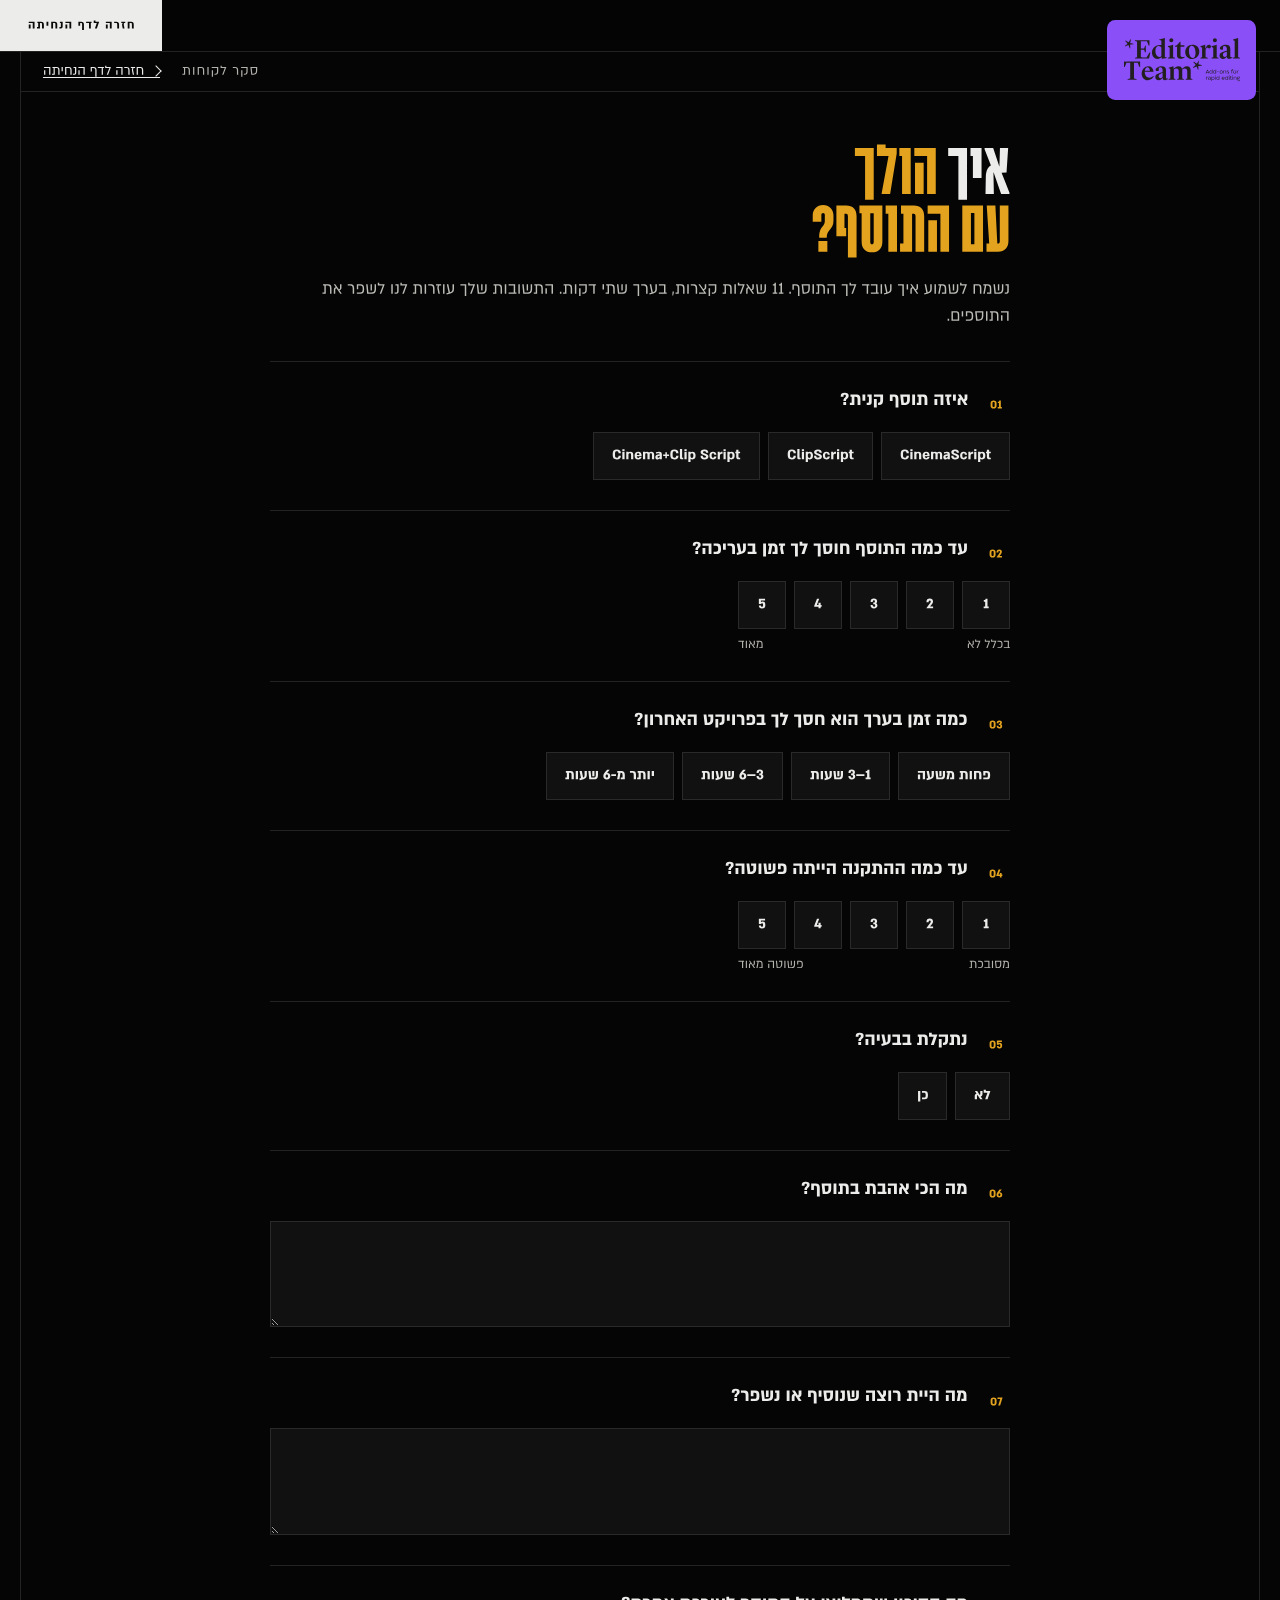
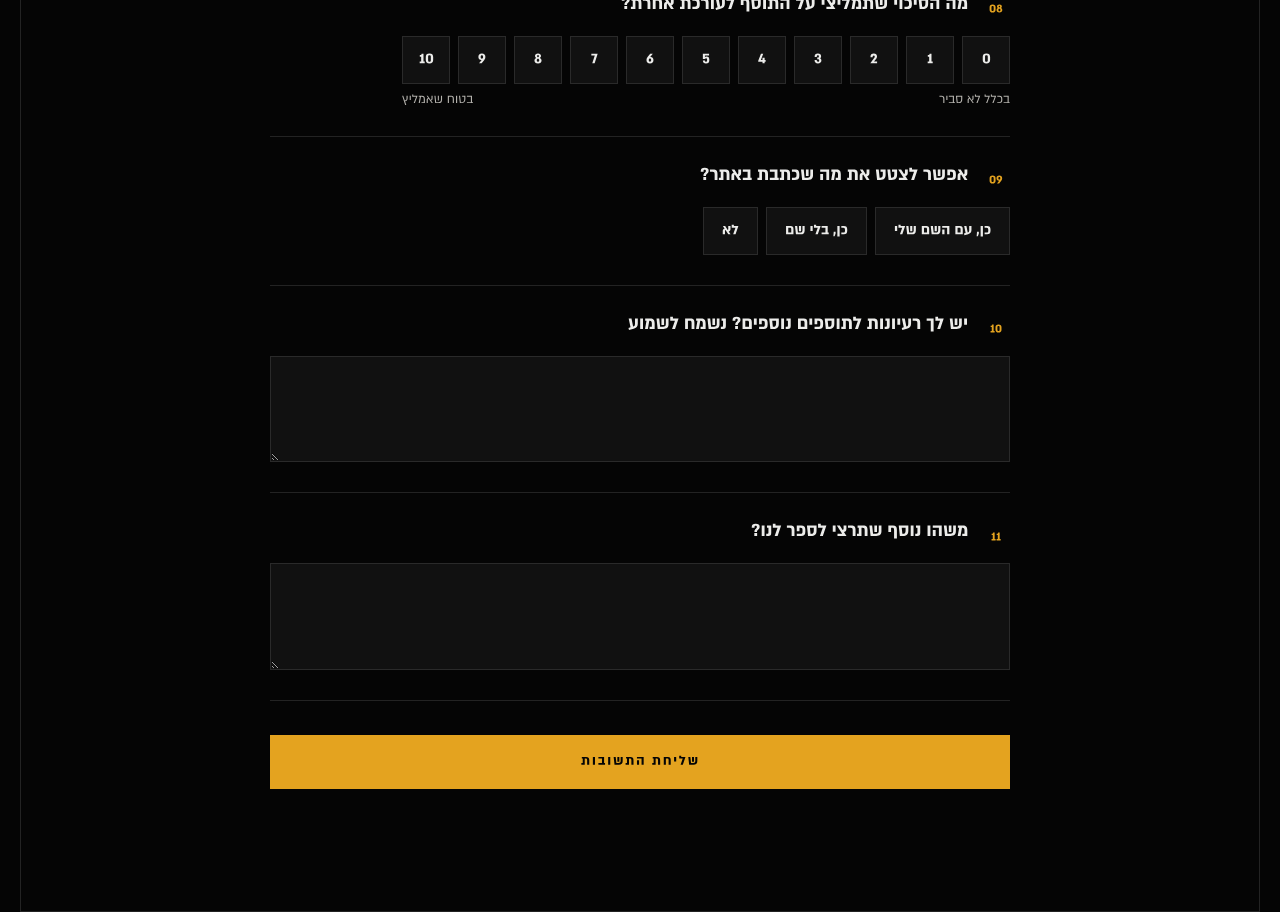
<file: survey.html>
<!doctype html>
<html lang="he" dir="rtl">
<head>
<meta charset="utf-8">
<meta name="viewport" content="width=device-width, initial-scale=1">
<title>סקר לקוחות · Editorial Team</title>
<meta name="description" content="סקר קצר ללקוחות תוספי Editorial Team.">
<meta name="robots" content="noindex">
<link rel="stylesheet" href="a/style.css?v=4">
<link rel="stylesheet" href="a/sections.css?v=26">
<link rel="stylesheet" href="a/pages.css?v=26v">
</head>
<body class="pg pg-survey plan-bundle">
<!-- Generated by build/pages.py; edit there, then run build/build.py. -->
<header class="bar">
  <a class="bar-buy" href="index.html"><svg class="tx " role="img" aria-label="חזרה לדף הנחיתה" viewBox="0 0 9485 1000" style="width:8.191em;height:0.864em" fill="currentColor"><path transform="translate(0 750)" d="M63 -600V-474H419V0H582V-600ZM65 0H229V-343H65Z M835.8 -600V-474H906.8V-126H800.8V0H1062.8V-474H1133.8C1217.8 -474 1247.8 -437 1247.8 -330V0H1411.8V-345C1411.8 -532 1341.8 -600 1169.8 -600Z M1810.6 -600H1646.6V-244H1810.6Z M2067.3999999999996 -600V0H2231.3999999999996V-474H2342.3999999999996C2417.3999999999996 -474 2441.3999999999996 -444 2441.3999999999996 -343V0H2605.3999999999996V-345C2605.3999999999996 -536 2541.3999999999996 -600 2389.3999999999996 -600Z M2923.2 0C3051.2 0 3089.2 -43 3089.2 -183V-600H2841.2V-474H2926.2V-203C2926.2 -147 2912.2 -126 2860.2 -126H2799.2V0Z M3333.0 -600V-474H3689.0V0H3852.0V-600ZM3335.0 0H3499.0V-343H3335.0Z M4488.6 -600V-231H4645.6V-474H4717.6C4793.6 -474 4819.6 -438 4819.6 -352V150H4983.6V-360C4983.6 -521 4915.6 -600 4753.6 -600Z M5178.400000000001 -600V-474H5433.400000000001V0H5597.400000000001V-474H5661.400000000001V-600Z M6134.200000000001 0 6338.200000000001 -600H6012.200000000001V-700H5856.200000000001V-474H6128.200000000001L5962.200000000001 0Z M6936.800000000001 -600V-474H7292.800000000001V0H7455.800000000001V-600ZM6938.800000000001 0H7102.800000000001V-343H6938.800000000001Z M8114.600000000001 0V-340C8114.600000000001 -532 8046.600000000001 -600 7867.600000000001 -600H7676.600000000001V-474H7831.600000000001C7922.600000000001 -474 7950.600000000001 -437 7950.600000000001 -325V0Z M8309.400000000001 -600V-474H8439.400000000001V-471C8397.400000000001 -449 8367.400000000001 -382 8393.400000000001 -244L8440.400000000001 0H8601.400000000001L8548.400000000001 -269C8523.400000000001 -399 8548.400000000001 -450 8571.400000000001 -474H8666.400000000001V-600Z M8884.2 -600V0H9048.2V-474H9159.2C9234.2 -474 9258.2 -444 9258.2 -343V0H9422.2V-345C9422.2 -536 9358.2 -600 9206.2 -600Z"/></svg></a>
</header>
<a class="bar-logo" href="index.html" aria-label="Editorial Team"><svg class="logo-x" role="img" aria-label="Editorial Team" viewBox="962.18 29.28 87.12 32.43" fill="currentColor"><path fill-rule="evenodd" d="M1017.98 50.3C1017.98 50.3 1018.17 53.01 1018.17 53.01C1018.17 53.01 1017.76 53.09 1017.76 53.09C1017.76 53.09 1016.71 50.62 1016.71 50.62C1016.71 50.62 1014.22 51.63 1014.22 51.63C1014.22 51.63 1014 51.27 1014 51.27C1014 51.27 1016.07 49.52 1016.07 49.52C1016.07 49.52 1014.32 47.51 1014.32 47.51C1014.32 47.51 1014.58 47.2 1014.58 47.2C1014.58 47.2 1016.9 48.54 1016.9 48.54C1016.9 48.54 1018.3 46.3 1018.3 46.3C1018.3 46.3 1018.66 46.43 1018.66 46.43C1018.66 46.43 1018.06 49.03 1018.06 49.03C1018.06 49.03 1020.62 49.65 1020.62 49.65C1020.62 49.65 1020.6 50.04 1020.6 50.04C1020.6 50.04 1017.98 50.3 1017.98 50.3Z"/><path fill-rule="evenodd" d="M995.7 60.13C995.7 60.13 996.97 59.78 996.97 59.78C996.97 59.78 996.97 52.65 996.97 52.65C996.97 52.65 995.7 51.87 995.7 51.87C995.7 51.87 995.7 51.55 995.7 51.55C995.7 51.55 999.18 50.41 999.18 50.41C999.18 50.41 999.29 50.41 999.29 50.41C999.29 50.41 999.44 52.35 999.44 52.35C999.44 52.35 999.5 52.35 999.5 52.35C1000.04 51.79 1001.52 50.43 1003.11 50.43C1004.59 50.43 1005.45 51.01 1005.73 52.39C1005.73 52.39 1005.8 52.39 1005.8 52.39C1006.31 51.83 1007.82 50.43 1009.45 50.43C1011.25 50.43 1012.26 51.35 1012.27 53.78C1012.27 53.78 1012.27 59.78 1012.27 59.78C1012.27 59.78 1013.56 60.14 1013.56 60.14C1013.56 60.14 1013.56 60.7 1013.56 60.7C1013.56 60.7 1008.51 60.7 1008.51 60.7C1008.51 60.7 1008.51 60.12 1008.51 60.12C1008.51 60.12 1009.67 59.78 1009.67 59.78C1009.67 59.78 1009.67 54.13 1009.67 54.13C1009.62 52.94 1009.09 52.11 1007.84 52.11C1007.02 52.11 1006.25 52.62 1005.93 52.88C1005.93 52.88 1005.93 59.78 1005.93 59.78C1005.93 59.78 1007.11 60.14 1007.11 60.14C1007.11 60.14 1007.11 60.7 1007.11 60.7C1007.11 60.7 1002.13 60.7 1002.13 60.7C1002.13 60.7 1002.13 60.12 1002.13 60.12C1002.13 60.12 1003.31 59.78 1003.31 59.78C1003.31 59.78 1003.31 54.13 1003.31 54.13C1003.26 52.95 1002.72 52.11 1001.5 52.11C1000.68 52.11 999.91 52.65 999.59 52.9C999.59 52.9 999.59 59.78 999.59 59.78C999.59 59.78 1000.77 60.12 1000.77 60.12C1000.77 60.12 1000.77 60.7 1000.77 60.7C1000.77 60.7 995.7 60.71 995.7 60.71C995.7 60.71 995.7 60.13 995.7 60.13Z"/><path fill-rule="evenodd" d="M989.69 59.48C990.33 59.48 990.82 59.07 991.15 58.67C991.15 58.67 991.15 55.61 991.15 55.61C991.15 55.61 989.77 56.07 989.77 56.07C988.63 56.43 988.2 57.08 988.2 57.85C988.2 58.75 988.72 59.48 989.69 59.48ZM985.67 58.5C985.67 56.84 986.85 56.07 989.15 55.49C989.15 55.49 991.15 54.97 991.15 54.97C991.15 54.97 991.14 53.59 991.14 53.59C991.12 52.26 990.46 51.32 989.38 51.32C988.91 51.32 988.52 51.47 988.31 51.64C988.31 51.64 988.24 53.92 988.24 53.92C987.94 54.03 987.56 54.09 987.11 54.09C986.4 54.09 985.92 53.72 985.92 53.06C985.92 51.94 988.03 50.44 990.48 50.44C992.65 50.43 993.74 51.4 993.74 53.59C993.74 53.59 993.75 59.07 993.75 59.07C993.75 59.63 993.9 59.74 994.43 59.74C994.43 59.74 995.34 59.74 995.34 59.74C995.34 59.74 995.34 60.17 995.34 60.17C995.34 60.17 993.94 60.96 992.93 60.96C991.81 60.96 991.3 60.43 991.23 59.31C991.23 59.31 991.15 59.31 991.15 59.31C990.48 60.15 989.69 61.01 988.29 61.01C986.89 61.01 985.67 60.11 985.67 58.5Z"/><path fill-rule="evenodd" d="M979.76 51.23C978.79 51.23 978.02 52.14 977.82 53.96C977.82 53.96 981.65 53.96 981.65 53.96C981.45 52.26 980.85 51.23 979.76 51.23ZM975.44 55.88C975.44 52.8 977.89 50.42 980.4 50.42C982.76 50.42 984.08 51.88 984.4 54.65C984.4 54.65 977.78 54.65 977.78 54.65C977.76 54.76 977.76 54.87 977.76 54.99C977.85 57.62 979.44 59.08 981.39 59.08C982.64 59.08 983.63 58.37 984.23 57.89C984.23 57.89 984.55 58.22 984.55 58.22C983.69 59.48 982.34 60.99 980.04 60.99C977.14 60.99 975.44 58.56 975.44 55.88Z"/><path fill-rule="evenodd" d="M964.85 60.11C964.85 60.11 966.83 59.73 966.83 59.73C966.83 59.73 966.82 47.84 966.82 47.84C966.82 47.84 963.99 47.84 963.99 47.84C963.99 47.84 962.76 51.05 962.76 51.05C962.76 51.05 962.18 51.05 962.18 51.05C962.18 51.05 962.22 46.92 962.22 46.92C962.22 46.92 963.77 47.03 963.77 47.03C963.77 47.03 972.73 47.02 972.73 47.02C972.73 47.02 974.28 46.92 974.28 46.92C974.28 46.92 974.3 51.04 974.3 51.04C974.3 51.04 973.74 51.04 973.74 51.04C973.74 51.04 972.52 47.84 972.52 47.84C972.52 47.84 969.68 47.84 969.68 47.84C969.68 47.84 969.68 59.73 969.68 59.73C969.68 59.73 971.62 60.11 971.62 60.11C971.62 60.11 971.62 60.71 971.62 60.71C971.62 60.71 964.85 60.71 964.85 60.71C964.85 60.71 964.85 60.11 964.85 60.11Z"/><path fill-rule="evenodd" d="M1044.02 44.1C1044.02 44.1 1045.33 43.76 1045.33 43.76C1045.33 43.76 1045.32 31.58 1045.32 31.58C1045.32 31.58 1044.1 30.85 1044.1 30.85C1044.1 30.85 1044.1 30.5 1044.1 30.5C1044.1 30.5 1047.92 29.28 1047.92 29.28C1047.92 29.28 1047.93 43.76 1047.93 43.76C1047.93 43.76 1049.3 44.1 1049.3 44.1C1049.3 44.1 1049.3 44.68 1049.3 44.68C1049.3 44.68 1044.02 44.68 1044.02 44.68C1044.02 44.68 1044.02 44.1 1044.02 44.1Z"/><path fill-rule="evenodd" d="M1037.96 43.46C1038.6 43.46 1039.1 43.05 1039.42 42.64C1039.42 42.64 1039.42 39.59 1039.42 39.59C1039.42 39.59 1038.04 40.04 1038.04 40.04C1036.9 40.41 1036.47 41.05 1036.47 41.83C1036.47 42.73 1036.99 43.46 1037.96 43.46ZM1033.94 42.47C1033.94 40.82 1035.12 40.05 1037.42 39.46C1037.42 39.46 1039.42 38.95 1039.42 38.95C1039.42 38.95 1039.42 37.57 1039.42 37.57C1039.4 36.24 1038.73 35.3 1037.65 35.3C1037.18 35.3 1036.79 35.45 1036.58 35.62C1036.58 35.62 1036.52 37.9 1036.52 37.9C1036.22 38 1035.83 38.07 1035.38 38.07C1034.67 38.07 1034.2 37.7 1034.19 37.04C1034.19 35.92 1036.3 34.41 1038.75 34.41C1040.92 34.41 1042.02 35.38 1042.02 37.57C1042.02 37.57 1042.02 43.05 1042.02 43.05C1042.02 43.61 1042.17 43.72 1042.71 43.72C1042.71 43.72 1043.61 43.72 1043.61 43.72C1043.61 43.72 1043.61 44.15 1043.61 44.15C1043.61 44.15 1042.21 44.94 1041.2 44.94C1040.08 44.94 1039.57 44.41 1039.5 43.29C1039.5 43.29 1039.42 43.29 1039.42 43.29C1038.75 44.13 1037.96 44.99 1036.56 44.99C1035.16 44.99 1033.94 44.09 1033.94 42.47Z"/><path fill-rule="evenodd" d="M1028.95 30.94C1028.95 30.12 1029.64 29.43 1030.45 29.43C1031.25 29.43 1031.96 30.12 1031.96 30.94C1031.96 31.75 1031.25 32.44 1030.46 32.44C1029.64 32.44 1028.95 31.75 1028.95 30.94ZM1027.9 44.11C1027.9 44.11 1029.21 43.76 1029.21 43.76C1029.21 43.76 1029.21 36.63 1029.21 36.63C1029.21 36.63 1027.94 35.84 1027.94 35.84C1027.94 35.84 1027.94 35.49 1027.94 35.49C1027.94 35.49 1031.81 34.42 1031.81 34.42C1031.81 34.42 1031.81 43.76 1031.81 43.76C1031.81 43.76 1033.21 44.11 1033.21 44.11C1033.21 44.11 1033.21 44.69 1033.21 44.69C1033.21 44.69 1027.9 44.69 1027.9 44.69C1027.9 44.69 1027.9 44.11 1027.9 44.11Z"/><path fill-rule="evenodd" d="M1019.57 44.11C1019.57 44.11 1020.83 43.77 1020.83 43.77C1020.83 43.77 1020.83 36.63 1020.83 36.63C1020.83 36.63 1019.56 35.86 1019.56 35.86C1019.56 35.86 1019.56 35.54 1019.56 35.54C1019.56 35.54 1023.09 34.4 1023.09 34.4C1023.09 34.4 1023.19 34.4 1023.19 34.4C1023.19 34.4 1023.3 37.11 1023.3 37.11C1023.3 37.11 1023.39 37.1 1023.39 37.1C1023.39 37.1 1023.65 36.57 1023.65 36.57C1024.53 34.89 1025.13 34.42 1026.1 34.42C1026.83 34.42 1027.47 34.89 1027.47 35.71C1027.47 36.52 1026.96 37.04 1026.07 37.23C1026.07 37.23 1024.78 36.48 1024.78 36.48C1024.42 36.61 1023.75 37.26 1023.45 38.09C1023.45 38.09 1023.45 43.77 1023.45 43.77C1023.45 43.77 1025.15 44.11 1025.15 44.11C1025.15 44.11 1025.15 44.69 1025.15 44.69C1025.15 44.69 1019.57 44.69 1019.57 44.69C1019.57 44.69 1019.57 44.11 1019.57 44.11Z"/><path fill-rule="evenodd" d="M1015.93 40.5C1015.93 37.34 1014.73 35.13 1013.12 35.13C1011.48 35.13 1010.97 37.04 1010.97 38.85C1010.97 41.54 1011.94 44.29 1013.79 44.29C1015.12 44.28 1015.94 42.76 1015.93 40.5ZM1008.16 39.9C1008.15 36.83 1010.5 34.42 1013.46 34.42C1016.58 34.42 1018.73 36.46 1018.73 39.47C1018.73 42.61 1016.43 45.01 1013.46 45.02C1010.05 45.02 1008.16 42.57 1008.16 39.9Z"/><path fill-rule="evenodd" d="M1002.01 42.29C1002.01 42.29 1002.07 35.82 1002.07 35.82C1002.07 35.82 1000.55 35.82 1000.55 35.82C1000.55 35.82 1000.55 35.16 1000.55 35.16C1000.55 35.16 1002.07 34.66 1002.07 34.66C1002.07 34.66 1004.2 32.13 1004.2 32.13C1004.2 32.13 1004.63 32.13 1004.63 32.13C1004.63 32.13 1004.63 34.73 1004.63 34.73C1004.63 34.73 1007.53 34.72 1007.53 34.72C1007.53 34.72 1007.53 35.86 1007.53 35.86C1007.53 35.86 1004.63 35.86 1004.63 35.86C1004.63 35.86 1004.63 42.35 1004.63 42.35C1004.83 43.34 1005.49 43.64 1006.35 43.64C1006.98 43.64 1007.53 43.45 1007.6 43.43C1007.6 43.43 1007.73 43.9 1007.73 43.9C1007.34 44.12 1006.18 44.95 1004.48 44.95C1002.68 44.95 1001.99 43.94 1002.01 42.29Z"/><path fill-rule="evenodd" d="M996.21 30.95C996.21 30.13 996.89 29.44 997.71 29.44C998.51 29.44 999.22 30.13 999.22 30.95C999.22 31.76 998.51 32.45 997.71 32.45C996.9 32.45 996.21 31.76 996.21 30.95ZM995.16 44.12C995.16 44.12 996.47 43.77 996.47 43.77C996.47 43.77 996.47 36.64 996.47 36.64C996.47 36.64 995.2 35.85 995.2 35.85C995.2 35.85 995.2 35.5 995.2 35.5C995.2 35.5 999.07 34.43 999.07 34.43C999.07 34.43 999.07 43.77 999.07 43.77C999.07 43.77 1000.47 44.12 1000.47 44.12C1000.47 44.12 1000.47 44.7 1000.47 44.7C1000.47 44.7 995.16 44.7 995.16 44.7C995.16 44.7 995.16 44.12 995.16 44.12Z"/><path fill-rule="evenodd" d="M990.26 43C990.26 43 990.26 36.49 990.26 36.49C989.91 35.91 989.33 35.31 988.24 35.31C986.97 35.31 985.77 36.39 985.77 39.12C985.77 41.35 986.82 43.54 988.8 43.54C989.38 43.54 989.9 43.3 990.26 43ZM983.17 40.19C983.17 36.82 986.05 34.54 989.03 34.54C989.42 34.54 989.87 34.62 990.26 34.73C990.26 34.73 990.26 31.38 990.26 31.38C990.26 31.38 988.67 30.65 988.67 30.65C988.67 30.65 988.67 30.3 988.67 30.3C988.67 30.3 992.86 29.29 992.86 29.29C992.86 29.29 992.86 43.52 992.86 43.52C992.86 43.52 994.17 43.84 994.17 43.84C994.17 43.84 994.17 44.33 994.17 44.33C994.17 44.33 990.58 44.98 990.58 44.98C990.58 44.98 990.35 43.6 990.35 43.6C989.7 44.29 988.67 45.02 987.38 45.02C984.78 45.02 983.17 42.83 983.17 40.19Z"/><path fill-rule="evenodd" d="M974.83 38.04C974.83 38.04 974.83 43.39 974.83 43.39C975.14 43.74 975.5 43.91 976.06 43.95C976.06 43.95 979.18 43.95 979.18 43.95C979.18 43.95 981.37 40.26 981.37 40.26C981.37 40.26 981.99 40.26 981.99 40.26C981.99 40.26 981.04 44.7 981.04 44.7C981.04 44.7 970.41 44.71 970.41 44.71C970.41 44.71 970.41 44.11 970.41 44.11C970.41 44.11 972 43.72 972 43.72C972 43.72 971.99 32.03 971.99 32.03C971.99 32.03 970.4 31.6 970.4 31.6C970.4 31.6 970.4 31.02 970.4 31.02C970.4 31.02 979.64 31.02 979.64 31.02C979.64 31.02 981.3 30.95 981.3 30.95C981.3 30.95 981.3 34.86 981.3 34.86C981.3 34.86 980.68 34.86 980.68 34.86C980.68 34.86 979.45 31.75 979.45 31.75C979.45 31.75 974.83 31.75 974.83 31.75C974.83 31.75 974.83 37.23 974.83 37.23C974.83 37.23 977.3 37.23 977.3 37.23C977.3 37.23 977.99 35.1 977.99 35.1C977.99 35.1 978.57 35.1 978.57 35.1C978.57 35.1 978.57 40.04 978.57 40.04C978.57 40.04 977.95 40.04 977.95 40.04C977.95 40.04 977.3 38.04 977.3 38.04C977.3 38.04 974.83 38.04 974.83 38.04Z"/><path fill-rule="evenodd" d="M966.75 34.31C966.75 34.31 966.95 37.02 966.95 37.02C966.95 37.02 966.54 37.1 966.54 37.1C966.54 37.1 965.49 34.63 965.49 34.63C965.49 34.63 962.99 35.64 962.99 35.64C962.99 35.64 962.78 35.28 962.78 35.28C962.78 35.28 964.84 33.53 964.84 33.53C964.84 33.53 963.1 31.52 963.1 31.52C963.1 31.52 963.36 31.21 963.36 31.21C963.36 31.21 965.68 32.55 965.68 32.55C965.68 32.55 967.07 30.31 967.07 30.31C967.07 30.31 967.44 30.44 967.44 30.44C967.44 30.44 966.84 33.04 966.84 33.04C966.84 33.04 969.4 33.66 969.4 33.66C969.4 33.66 969.37 34.05 969.37 34.05C969.37 34.05 966.75 34.31 966.75 34.31Z"/><path fill-rule="evenodd" d="M1048.05 59.73C1048.37 59.73 1048.6 59.51 1048.6 59.2C1048.6 58.89 1048.36 58.66 1048.03 58.66C1047.7 58.66 1047.46 58.89 1047.46 59.2C1047.46 59.51 1047.71 59.73 1048.05 59.73ZM1047.59 59.95C1047.5 60.02 1047.46 60.1 1047.46 60.18C1047.46 60.33 1047.58 60.4 1047.86 60.4C1047.86 60.4 1048.39 60.4 1048.39 60.4C1048.9 60.4 1049.19 60.57 1049.2 61.01C1049.2 61.46 1048.83 61.71 1048.17 61.71C1047.59 61.71 1047.21 61.58 1046.95 61.43C1046.95 61.43 1047.1 61.14 1047.1 61.14C1047.31 61.26 1047.67 61.37 1048.17 61.37C1048.6 61.37 1048.83 61.27 1048.83 61.02C1048.83 60.78 1048.66 60.72 1048.33 60.72C1048.33 60.72 1047.79 60.72 1047.79 60.72C1047.32 60.72 1047.08 60.55 1047.08 60.26C1047.08 60.04 1047.21 59.89 1047.35 59.79C1047.2 59.64 1047.1 59.44 1047.1 59.2C1047.1 58.71 1047.49 58.35 1048.03 58.35C1048.29 58.35 1048.51 58.43 1048.67 58.57C1048.81 58.4 1049.02 58.35 1049.29 58.35C1049.29 58.35 1049.29 58.68 1049.29 58.68C1049.13 58.68 1048.97 58.71 1048.84 58.78C1048.91 58.9 1048.95 59.04 1048.95 59.2C1048.95 59.69 1048.57 60.04 1048.05 60.04C1047.88 60.04 1047.72 60.01 1047.59 59.95Z"/><path fill-rule="evenodd" d="M1044.58 58.39C1044.58 58.39 1044.95 58.39 1044.95 58.39C1044.95 58.39 1044.95 58.8 1044.95 58.8C1045.11 58.52 1045.39 58.35 1045.75 58.35C1046.31 58.35 1046.64 58.73 1046.64 59.39C1046.64 59.39 1046.64 60.66 1046.64 60.66C1046.64 60.66 1046.27 60.66 1046.27 60.66C1046.27 60.66 1046.28 59.41 1046.28 59.41C1046.28 58.96 1046.01 58.66 1045.62 58.66C1045.22 58.66 1044.95 58.96 1044.95 59.41C1044.95 59.41 1044.95 60.66 1044.95 60.66C1044.95 60.66 1044.58 60.66 1044.58 60.66C1044.58 60.66 1044.58 58.39 1044.58 58.39Z"/><path fill-rule="evenodd" d="M1043.77 57.53C1043.91 57.53 1044.02 57.64 1044.02 57.78C1044.02 57.92 1043.91 58.03 1043.77 58.03C1043.63 58.03 1043.52 57.92 1043.52 57.78C1043.52 57.64 1043.63 57.53 1043.77 57.53ZM1043.59 58.39C1043.59 58.39 1043.95 58.39 1043.95 58.39C1043.95 58.39 1043.95 60.66 1043.95 60.66C1043.95 60.66 1043.59 60.66 1043.59 60.66C1043.59 60.66 1043.59 58.39 1043.59 58.39Z"/><path fill-rule="evenodd" d="M1042.16 58.39C1042.16 58.39 1042.16 57.89 1042.16 57.89C1042.16 57.89 1042.52 57.81 1042.52 57.81C1042.52 57.81 1042.52 58.39 1042.52 58.39C1042.52 58.39 1043.09 58.39 1043.09 58.39C1043.09 58.39 1043.09 58.68 1043.09 58.68C1043.09 58.68 1042.52 58.68 1042.52 58.68C1042.52 58.68 1042.52 59.87 1042.52 59.87C1042.52 60.2 1042.63 60.35 1042.95 60.35C1042.95 60.35 1043.15 60.35 1043.15 60.35C1043.15 60.35 1043.15 60.66 1043.15 60.66C1043.15 60.66 1042.82 60.66 1042.82 60.66C1042.35 60.66 1042.16 60.42 1042.16 59.99C1042.16 59.99 1042.16 58.68 1042.16 58.68C1042.16 58.68 1041.84 58.68 1041.84 58.68C1041.84 58.68 1041.84 58.39 1041.84 58.39C1041.84 58.39 1042.16 58.39 1042.16 58.39Z"/><path fill-rule="evenodd" d="M1041.22 57.53C1041.36 57.53 1041.47 57.64 1041.47 57.78C1041.47 57.92 1041.36 58.03 1041.22 58.03C1041.08 58.03 1040.97 57.92 1040.97 57.78C1040.97 57.64 1041.08 57.53 1041.22 57.53ZM1041.03 58.39C1041.03 58.39 1041.4 58.39 1041.4 58.39C1041.4 58.39 1041.4 60.66 1041.4 60.66C1041.4 60.66 1041.04 60.66 1041.04 60.66C1041.04 60.66 1041.03 58.39 1041.03 58.39Z"/><path fill-rule="evenodd" d="M1039.25 60.38C1039.7 60.38 1040.04 60.02 1040.04 59.53C1040.04 59.04 1039.7 58.67 1039.25 58.68C1038.81 58.68 1038.49 59.04 1038.49 59.53C1038.49 60.02 1038.81 60.38 1039.25 60.38ZM1038.12 59.53C1038.12 58.86 1038.57 58.36 1039.18 58.36C1039.56 58.36 1039.87 58.54 1040.04 58.85C1040.04 58.85 1040.04 57.56 1040.04 57.56C1040.04 57.56 1040.41 57.56 1040.41 57.56C1040.41 57.56 1040.41 60.67 1040.41 60.67C1040.41 60.67 1040.04 60.67 1040.04 60.67C1040.04 60.67 1040.04 60.2 1040.04 60.2C1039.87 60.51 1039.56 60.7 1039.18 60.7C1038.57 60.7 1038.12 60.19 1038.12 59.53Z"/><path fill-rule="evenodd" d="M1037.41 59.4C1037.37 59.03 1037.12 58.68 1036.64 58.68C1036.23 58.68 1035.91 58.97 1035.86 59.4C1035.86 59.4 1037.41 59.4 1037.41 59.4ZM1036.64 58.35C1037.41 58.35 1037.82 59.01 1037.75 59.68C1037.75 59.68 1035.87 59.68 1035.87 59.68C1035.93 60.1 1036.23 60.38 1036.65 60.38C1036.9 60.38 1037.13 60.27 1037.27 60.05C1037.27 60.05 1037.56 60.25 1037.56 60.25C1037.34 60.54 1037.05 60.7 1036.65 60.7C1035.99 60.7 1035.52 60.19 1035.52 59.53C1035.51 58.86 1035.99 58.35 1036.64 58.35Z"/><path fill-rule="evenodd" d="M1032.63 60.38C1033.09 60.38 1033.42 60.02 1033.42 59.53C1033.42 59.04 1033.08 58.68 1032.63 58.68C1032.19 58.68 1031.87 59.04 1031.87 59.53C1031.87 60.02 1032.19 60.38 1032.63 60.38ZM1031.51 59.53C1031.51 58.86 1031.95 58.36 1032.56 58.36C1032.94 58.36 1033.25 58.54 1033.42 58.86C1033.42 58.86 1033.42 57.56 1033.42 57.56C1033.42 57.56 1033.79 57.56 1033.79 57.56C1033.79 57.56 1033.79 60.67 1033.79 60.67C1033.79 60.67 1033.42 60.67 1033.42 60.67C1033.42 60.67 1033.42 60.2 1033.42 60.2C1033.25 60.51 1032.94 60.7 1032.56 60.7C1031.95 60.7 1031.51 60.2 1031.51 59.53Z"/><path fill-rule="evenodd" d="M1030.84 57.53C1030.98 57.53 1031.09 57.64 1031.09 57.78C1031.09 57.92 1030.98 58.03 1030.84 58.03C1030.7 58.03 1030.59 57.92 1030.59 57.78C1030.59 57.64 1030.7 57.53 1030.84 57.53ZM1030.66 58.39C1030.66 58.39 1031.02 58.39 1031.02 58.39C1031.02 58.39 1031.03 60.67 1031.03 60.67C1031.03 60.67 1030.66 60.67 1030.66 60.67C1030.66 60.67 1030.66 58.39 1030.66 58.39Z"/><path fill-rule="evenodd" d="M1029.05 60.38C1029.49 60.38 1029.81 60.02 1029.81 59.53C1029.81 59.04 1029.49 58.68 1029.05 58.68C1028.6 58.68 1028.26 59.04 1028.26 59.53C1028.26 60.02 1028.6 60.38 1029.05 60.38ZM1028.26 60.21C1028.26 60.21 1028.26 61.5 1028.26 61.5C1028.26 61.5 1027.89 61.5 1027.89 61.5C1027.89 61.5 1027.89 58.39 1027.89 58.39C1027.89 58.39 1028.26 58.39 1028.26 58.39C1028.26 58.39 1028.26 58.86 1028.26 58.86C1028.43 58.55 1028.74 58.36 1029.12 58.36C1029.73 58.36 1030.17 58.86 1030.17 59.53C1030.17 60.2 1029.73 60.7 1029.12 60.7C1028.74 60.7 1028.43 60.52 1028.26 60.21Z"/><path fill-rule="evenodd" d="M1026.31 60.45C1026.7 60.45 1026.96 60.23 1026.96 59.92C1026.96 59.61 1026.7 59.39 1026.31 59.39C1025.93 59.39 1025.66 59.61 1025.66 59.92C1025.66 60.23 1025.93 60.45 1026.31 60.45ZM1026.95 60.44C1026.78 60.61 1026.54 60.71 1026.24 60.71C1025.68 60.71 1025.29 60.38 1025.29 59.92C1025.29 59.46 1025.68 59.13 1026.24 59.13C1026.54 59.13 1026.78 59.23 1026.94 59.4C1026.94 59.4 1026.94 59.36 1026.94 59.36C1026.94 58.88 1026.69 58.65 1026.26 58.65C1025.96 58.65 1025.68 58.76 1025.51 58.88C1025.51 58.88 1025.38 58.63 1025.38 58.63C1025.57 58.49 1025.91 58.35 1026.32 58.35C1026.94 58.35 1027.32 58.66 1027.32 59.36C1027.32 59.36 1027.32 60.67 1027.32 60.67C1027.32 60.67 1026.95 60.67 1026.95 60.67C1026.95 60.67 1026.95 60.44 1026.95 60.44Z"/><path fill-rule="evenodd" d="M1023.82 58.39C1023.82 58.39 1024.14 58.39 1024.14 58.39C1024.14 58.39 1024.16 59.01 1024.16 59.01C1024.16 59.01 1024.17 59.01 1024.17 59.01C1024.27 58.64 1024.64 58.36 1025.1 58.38C1025.1 58.38 1025.1 58.73 1025.1 58.73C1024.65 58.7 1024.19 59.01 1024.19 59.64C1024.19 59.64 1024.19 60.67 1024.19 60.67C1024.19 60.67 1023.82 60.67 1023.82 60.67C1023.82 60.67 1023.82 58.39 1023.82 58.39Z"/><path fill-rule="evenodd" d="M1046.93 53.69C1046.93 53.69 1047.25 53.69 1047.25 53.69C1047.25 53.69 1047.28 54.3 1047.28 54.3C1047.28 54.3 1047.29 54.3 1047.29 54.3C1047.39 53.94 1047.76 53.66 1048.21 53.67C1048.21 53.67 1048.21 54.03 1048.21 54.03C1047.76 54 1047.31 54.31 1047.31 54.93C1047.31 54.93 1047.31 55.97 1047.31 55.97C1047.31 55.97 1046.93 55.97 1046.93 55.97C1046.93 55.97 1046.93 53.69 1046.93 53.69Z"/><path fill-rule="evenodd" d="M1045.3 55.69C1045.76 55.69 1046.1 55.33 1046.1 54.83C1046.1 54.33 1045.76 53.97 1045.3 53.97C1044.85 53.97 1044.51 54.33 1044.51 54.83C1044.51 55.33 1044.85 55.69 1045.3 55.69ZM1044.16 54.83C1044.16 54.14 1044.64 53.64 1045.3 53.64C1045.97 53.64 1046.45 54.13 1046.45 54.83C1046.45 55.53 1045.97 56.02 1045.3 56.02C1044.64 56.02 1044.16 55.53 1044.16 54.83Z"/><path fill-rule="evenodd" d="M1042.65 53.69C1042.65 53.69 1042.99 53.69 1042.99 53.69C1042.99 53.69 1042.99 53.52 1042.99 53.52C1042.99 52.99 1043.31 52.77 1043.67 52.77C1043.86 52.77 1044.09 52.86 1044.27 52.96C1044.27 52.96 1044.13 53.2 1044.13 53.2C1044 53.14 1043.86 53.09 1043.74 53.09C1043.53 53.09 1043.36 53.22 1043.36 53.59C1043.36 53.59 1043.36 53.69 1043.36 53.69C1043.36 53.69 1043.95 53.69 1043.95 53.69C1043.95 53.69 1043.95 53.98 1043.95 53.98C1043.95 53.98 1043.36 53.98 1043.36 53.98C1043.36 53.98 1043.36 55.97 1043.36 55.97C1043.36 55.97 1042.99 55.97 1042.99 55.97C1042.99 55.97 1042.99 53.98 1042.99 53.98C1042.99 53.98 1042.65 53.98 1042.65 53.98C1042.65 53.98 1042.65 53.69 1042.65 53.69Z"/><path fill-rule="evenodd" d="M1040.19 53.94C1039.93 53.94 1039.71 54.04 1039.71 54.27C1039.71 54.52 1039.99 54.59 1040.34 54.67C1040.79 54.79 1041.13 54.93 1041.13 55.37C1041.13 55.82 1040.67 56.02 1040.23 56.02C1039.76 56.02 1039.39 55.83 1039.28 55.44C1039.28 55.44 1039.58 55.3 1039.58 55.3C1039.69 55.6 1039.95 55.72 1040.24 55.72C1040.51 55.72 1040.77 55.61 1040.77 55.36C1040.77 55.12 1040.54 55.04 1040.22 54.96C1039.86 54.88 1039.35 54.74 1039.34 54.29C1039.35 53.85 1039.76 53.64 1040.2 53.64C1040.67 53.64 1040.98 53.87 1041.1 54.17C1041.1 54.17 1040.79 54.3 1040.79 54.3C1040.71 54.09 1040.5 53.94 1040.19 53.94Z"/><path fill-rule="evenodd" d="M1036.84 53.7C1036.84 53.7 1037.21 53.69 1037.21 53.69C1037.21 53.69 1037.21 54.11 1037.21 54.11C1037.37 53.82 1037.65 53.66 1038.01 53.66C1038.57 53.66 1038.9 54.04 1038.9 54.7C1038.9 54.7 1038.9 55.97 1038.9 55.97C1038.9 55.97 1038.53 55.97 1038.53 55.97C1038.53 55.97 1038.53 54.72 1038.53 54.72C1038.53 54.27 1038.27 53.97 1037.88 53.97C1037.47 53.97 1037.21 54.27 1037.21 54.72C1037.21 54.72 1037.21 55.97 1037.21 55.97C1037.21 55.97 1036.84 55.97 1036.84 55.97C1036.84 55.97 1036.84 53.7 1036.84 53.7Z"/><path fill-rule="evenodd" d="M1035.21 55.69C1035.67 55.69 1036 55.33 1036 54.83C1036 54.34 1035.67 53.98 1035.21 53.98C1034.75 53.98 1034.42 54.34 1034.42 54.83C1034.42 55.33 1034.75 55.69 1035.21 55.69ZM1034.06 54.83C1034.06 54.14 1034.54 53.65 1035.21 53.65C1035.88 53.65 1036.36 54.14 1036.36 54.83C1036.36 55.53 1035.88 56.02 1035.21 56.02C1034.54 56.02 1034.06 55.53 1034.06 54.83Z"/><path fill-rule="evenodd" d="M1032 54.57C1032 54.57 1033.55 54.57 1033.55 54.57C1033.55 54.57 1033.55 54.89 1033.55 54.89C1033.55 54.89 1032 54.89 1032 54.89C1032 54.89 1032 54.57 1032 54.57Z"/><path fill-rule="evenodd" d="M1030.24 55.69C1030.69 55.69 1031.03 55.32 1031.03 54.83C1031.03 54.35 1030.69 53.98 1030.24 53.98C1029.8 53.98 1029.48 54.35 1029.48 54.84C1029.48 55.32 1029.8 55.69 1030.24 55.69ZM1029.12 54.84C1029.12 54.17 1029.56 53.66 1030.17 53.66C1030.55 53.66 1030.86 53.85 1031.03 54.16C1031.03 54.16 1031.03 52.87 1031.03 52.87C1031.03 52.87 1031.4 52.87 1031.4 52.87C1031.4 52.87 1031.4 55.97 1031.4 55.97C1031.4 55.97 1031.03 55.97 1031.03 55.97C1031.03 55.97 1031.03 55.51 1031.03 55.51C1030.86 55.82 1030.55 56.01 1030.17 56.01C1029.56 56.01 1029.12 55.5 1029.12 54.84Z"/><path fill-rule="evenodd" d="M1027.48 55.69C1027.93 55.69 1028.27 55.32 1028.27 54.84C1028.27 54.35 1027.93 53.98 1027.48 53.98C1027.03 53.98 1026.71 54.35 1026.71 54.84C1026.71 55.32 1027.03 55.69 1027.48 55.69ZM1026.35 54.84C1026.35 54.17 1026.79 53.67 1027.4 53.67C1027.79 53.67 1028.09 53.85 1028.27 54.16C1028.27 54.16 1028.27 52.87 1028.27 52.87C1028.27 52.87 1028.63 52.87 1028.63 52.87C1028.63 52.87 1028.63 55.97 1028.63 55.97C1028.63 55.97 1028.27 55.97 1028.27 55.97C1028.27 55.97 1028.27 55.51 1028.27 55.51C1028.09 55.82 1027.79 56.01 1027.4 56.01C1026.79 56.01 1026.35 55.5 1026.35 54.84Z"/><path fill-rule="evenodd" d="M1025.48 55C1025.48 55 1024.9 53.61 1024.9 53.61C1024.9 53.61 1024.31 55 1024.31 55C1024.31 55 1025.48 55 1025.48 55ZM1025.89 55.97C1025.89 55.97 1025.61 55.31 1025.61 55.31C1025.61 55.31 1024.18 55.31 1024.18 55.31C1024.18 55.31 1023.9 55.98 1023.9 55.98C1023.9 55.98 1023.5 55.98 1023.5 55.98C1023.5 55.98 1023.5 55.95 1023.5 55.95C1023.5 55.95 1024.75 53.08 1024.75 53.08C1024.75 53.08 1025.04 53.08 1025.04 53.08C1025.04 53.08 1026.29 55.95 1026.29 55.95C1026.29 55.95 1026.29 55.97 1026.29 55.97C1026.29 55.97 1025.89 55.97 1025.89 55.97Z"/></svg></a>
<main class="frame">
  <section class="sec sv-sec">
    <div class="label"><span></span><span class="lbl-l"><svg class="tx " role="img" aria-label="סקר לקוחות" viewBox="0 0 5882 1000" style="width:5.080em;height:0.864em" fill="currentColor"><path transform="translate(0 750)" d="M64 -600V-527H153V-73H30V0H243V-527H366C469 -527 517 -483 517 -336V0H611V-344C611 -537 540 -600 386 -600Z M951.48 -600H857.48V0H951.48Z M1210.96 -600V0H1304.96V-527H1471.96C1579.96 -527 1619.96 -491 1619.96 -343V0H1713.96V-344C1713.96 -544 1650.96 -600 1496.96 -600Z M2054.44 -600H1960.44V0H2054.44Z M2295.92 -600V-527H2703.92V-250C2703.92 -110 2656.92 -73 2558.92 -73H2509.92V0H2572.92C2728.92 0 2796.92 -66 2796.92 -251V-600ZM2301.92 150H2395.92V-351H2301.92Z M3199.4 0 3421.4 -600H3068.4V-700H2978.4V-527H3301.4L3101.4 0Z M4336.360000000001 0V-328C4336.360000000001 -537 4271.360000000001 -600 4095.36 -600H3923.36V-527H4075.36C4200.360000000001 -527 4242.360000000001 -483 4242.360000000001 -320V0Z M4564.84 -600V-527H4972.84V-250C4972.84 -110 4925.84 -73 4827.84 -73H4778.84V0H4841.84C4997.84 0 5065.84 -66 5065.84 -251V-600ZM4570.84 150H4664.84V-351H4570.84Z M5805.32 -600H5278.32L5345.32 0H5496.32C5714.32 0 5805.32 -88 5805.32 -341ZM5713.32 -341C5713.32 -142 5663.32 -73 5496.32 -73H5428.32L5378.32 -527H5713.32Z"/></svg><a class="back" href="index.html"><svg class="tx " role="img" aria-label="חזרה לדף הנחיתה" viewBox="0 0 7817 1000" style="width:6.750em;height:0.864em" fill="currentColor"><path transform="translate(0 750)" d="M80 -600V-527H476V0H570V-600ZM84 0H178V-351H84Z M729.0 -600V-527H818.0V-73H695.0V0H908.0V-527H1031.0C1134.0 -527 1182.0 -483 1182.0 -336V0H1276.0V-344C1276.0 -537 1205.0 -600 1051.0 -600Z M1528.0 -600H1434.0V-260H1528.0Z M1707.0 -600V0H1801.0V-527H1968.0C2076.0 -527 2116.0 -491 2116.0 -343V0H2210.0V-344C2210.0 -544 2147.0 -600 1993.0 -600Z M2420.0 0C2530.0 0 2567.0 -42 2567.0 -164V-600H2359.0V-527H2473.0V-175C2473.0 -101 2451.0 -73 2386.0 -73H2310.0V0Z M2730.0 -600V-527H3126.0V0H3220.0V-600ZM2734.0 0H2828.0V-351H2734.0Z M3682.0 -600V-244H3771.0V-527H3891.0C3998.0 -527 4039.0 -477 4039.0 -356V150H4133.0V-360C4133.0 -525 4068.0 -600 3910.0 -600Z M4233.0 -600V-527H4532.0V0H4626.0V-527H4702.0V-600Z M5022.0 0 5244.0 -600H4891.0V-700H4801.0V-527H5124.0L4924.0 0Z M5653.0 -600V-527H6049.0V0H6143.0V-600ZM5657.0 0H5751.0V-351H5657.0Z M6685.0 0V-328C6685.0 -537 6620.0 -600 6444.0 -600H6272.0V-527H6424.0C6549.0 -527 6591.0 -483 6591.0 -320V0Z M6783.0 -600V-527H6922.0L6923.0 -525C6881.0 -496 6848.0 -433 6877.0 -290L6935.0 0H7027.0L6966.0 -304C6938.0 -444 6967.0 -496 7002.0 -527H7111.0V-600Z M7232.0 -600V0H7326.0V-527H7493.0C7601.0 -527 7641.0 -491 7641.0 -343V0H7735.0V-344C7735.0 -544 7672.0 -600 7518.0 -600Z"/></svg></a></span></div>
    <div class="sv">
      <div class="sv-head">
        <h1 class="buy-t"><svg class="tx " role="img" aria-label="איך הולך עם התוסף?" viewBox="0 0 3460 1980" style="width:3.460em;height:1.980em" fill="currentColor"><path transform="translate(741 800)" d="M1818.0 100H1968.0V-800H1641.0V-660H1818.0Z M2070.0 -281H2220.0V-800H2028.0V-660H2070.0Z M2294.0 -291 2289.0 0H2434.0L2427.0 -363C2427.0 -369 2427.0 -374 2429.0 -378L2560.0 0H2705.0V-24L2568.0 -371L2654.0 -373L2682.0 -800H2540.0L2530.0 -477H2529.0L2422.0 -800H2273.0V-780L2383.0 -498C2335.0 -473 2296.0 -419 2294.0 -291Z"/><path class="acc" transform="translate(741 800)" d="M198 100H348V-800H21V-660H198Z M486.0 0H633.0L747.0 -703V-800H554.0V-860H404.0V-660H605.0L486.0 -15Z M840.0 0H990.0V-800H793.0V-660H840.0Z M1275.0 0H1425.0V-800H1053.0V-660H1275.0ZM1065.0 0H1215.0V-544H1065.0Z"/><path class="acc" transform="translate(0 1800)" d="M143 -242H273C273 -398 390 -377 390 -538V-630C390 -734 314 -810 210 -810C106 -810 30 -734 30 -630V-520H180V-640C180 -657 193 -670 210 -670C227 -670 240 -657 240 -640V-538C240 -418 143 -456 143 -242ZM128 0H284V-185H128Z M641.0 -615V100H791.0V-616C791.0 -734 726.0 -800 611.0 -800H441.0V-270H611.0V-410H581.0V-660H611.0C630.0 -660 641.0 -648 641.0 -615Z M1059.0 10C1174.0 10 1239.0 -56 1239.0 -174V-800H841.0V-665H879.0V-174C879.0 -56 944.0 10 1059.0 10ZM1029.0 -170V-665H1089.0V-170C1089.0 -142 1078.0 -130 1059.0 -130C1040.0 -130 1029.0 -142 1029.0 -170Z M1343.0 0H1493.0V-800H1296.0V-660H1343.0Z M1546.0 0H1755.0V-660H1785.0C1804.0 -660 1815.0 -648 1815.0 -615V0H1965.0V-616C1965.0 -734 1900.0 -800 1785.0 -800H1563.0V-660H1605.0V-140H1546.0Z M2247.0 0H2397.0V-800H2025.0V-660H2247.0ZM2037.0 0H2187.0V-544H2037.0Z M2627.0 0H2987.0V-800H2627.0ZM2777.0 -130V-670H2837.0V-130Z M3047.0 0H3248.0C3363.0 0 3428.0 -66 3428.0 -184V-800H3278.0V-185C3278.0 -152 3267.0 -140 3248.0 -140H3235.0L3201.0 -800H3051.0L3094.0 -140H3047.0Z"/></svg></h1>
        <p class="lp"><svg class="tx dk" role="img" aria-label="נשמח לשמוע איך עובד לך התוסף. 11 שאלות קצרות, בערך שתי דקות. התשובות שלך עוזרות לנו לשפר את התוספים." viewBox="0 0 44265 2737" style="width:38.225em;height:2.364em" fill="currentColor"><path transform="translate(0 750)" d="M64 -600V-527H153V-73H30V0H243V-527H366C469 -527 517 -483 517 -336V0H611V-344C611 -537 540 -600 386 -600Z M1122.0 -214C1196.0 -229 1252.0 -276 1252.0 -380V-600H1159.0V-384C1159.0 -316 1133.0 -285 1079.0 -276L852.0 -600H756.0L889.0 -409C804.0 -395 760.0 -331 760.0 -240V0H853.0V-241C853.0 -304 877.0 -341 930.0 -351L1175.0 0H1272.0Z M2068.0 0V-328C2068.0 -537 2003.0 -600 1827.0 -600H1655.0V-527H1807.0C1932.0 -527 1974.0 -483 1974.0 -320V0Z M2240.0 -600V-285H2329.0V-527H2458.0C2577.0 -527 2616.0 -471 2616.0 -336V-264C2616.0 -129 2577.0 -73 2458.0 -73H2240.0V0H2476.0C2644.0 0 2709.0 -72 2709.0 -255V-345C2709.0 -528 2644.0 -600 2476.0 -600Z M3384.0 -600V-313C3384.0 -118 3318.0 -73 3167.0 -73H2987.0L2933.0 -600H2842.0L2904.0 0H3183.0C3381.0 0 3474.0 -68 3474.0 -304V-600ZM3212.0 -204V-600H3124.0V-204Z M3812.0 0 4034.0 -600H3681.0V-700H3591.0V-527H3914.0L3714.0 0Z M4552.0 -600H4458.0V0H4552.0Z M4783.0 0C4893.0 0 4930.0 -42 4930.0 -164V-600H4722.0V-527H4836.0V-175C4836.0 -101 4814.0 -73 4749.0 -73H4673.0V0Z M5265.0 0 5487.0 -600H5134.0V-700H5044.0V-527H5367.0L5167.0 0Z M5880.0 -600V-527H5969.0V-73H5846.0V0H6059.0V-527H6182.0C6285.0 -527 6333.0 -483 6333.0 -336V0H6427.0V-344C6427.0 -537 6356.0 -600 6202.0 -600Z M6698.0 -600H6604.0V0H6698.0Z M7240.0 0V-328C7240.0 -537 7175.0 -600 6999.0 -600H6827.0V-527H6979.0C7104.0 -527 7146.0 -483 7146.0 -320V0Z M7338.0 -600V-527H7477.0L7478.0 -525C7436.0 -496 7403.0 -433 7432.0 -290L7490.0 0H7582.0L7521.0 -304C7493.0 -444 7522.0 -496 7557.0 -527H7666.0V-600Z M7881.0 -600H7787.0V0H7881.0Z M8397.0 -308C8397.0 -174 8362.0 -123 8243.0 -90L8230.0 -86L8126.0 -600H8032.0L8144.0 -62L8004.0 -22L8022.0 49L8259.0 -17C8425.0 -62 8491.0 -139 8491.0 -306V-600H8397.0Z M9280.0 150V-600H8902.0V-527H9186.0V150Z M9627.0 0 9849.0 -600H9496.0V-700H9406.0V-527H9729.0L9529.0 0Z M10500.0 -600V-313C10500.0 -118 10434.0 -73 10283.0 -73H10103.0L10049.0 -600H9958.0L10020.0 0H10299.0C10497.0 0 10590.0 -68 10590.0 -304V-600ZM10328.0 -204V-600H10240.0V-204Z M11036.0 -600V-527H11125.0V-73H11002.0V0H11215.0V-527H11338.0C11441.0 -527 11489.0 -483 11489.0 -336V0H11583.0V-344C11583.0 -537 11512.0 -600 11358.0 -600Z M11854.0 -600H11760.0V0H11854.0Z M12427.0 -600H12004.0V-527H12333.0V-73H12004.0V0H12508.0V-73H12427.0Z M12726.0 -600H12632.0V0H12726.0Z M13427.0 -600V-313C13427.0 -118 13361.0 -73 13210.0 -73H13030.0L12976.0 -600H12885.0L12947.0 0H13226.0C13424.0 0 13517.0 -68 13517.0 -304V-600ZM13255.0 -204V-600H13167.0V-204Z M13661.0 -600V-527H13750.0V-73H13627.0V0H13840.0V-527H13963.0C14066.0 -527 14114.0 -483 14114.0 -336V0H14208.0V-344C14208.0 -537 14137.0 -600 13983.0 -600Z M14370.0 -600V-527H14766.0V0H14860.0V-600ZM14374.0 0H14468.0V-351H14374.0Z M15305.0 0H15403.0V-117H15305.0Z M15545.0 -600V-527H15634.0V-73H15511.0V0H15724.0V-527H15847.0C15950.0 -527 15998.0 -483 15998.0 -336V0H16092.0V-344C16092.0 -537 16021.0 -600 15867.0 -600Z M16363.0 -600H16269.0V0H16363.0Z M16535.0 -600V-527H16943.0V-250C16943.0 -110 16896.0 -73 16798.0 -73H16749.0V0H16812.0C16968.0 0 17036.0 -66 17036.0 -251V-600ZM16541.0 150H16635.0V-351H16541.0Z M17151.0 -600V-527H17450.0V0H17544.0V-527H17620.0V-600Z M18143.0 -600H18049.0V-260H18143.0Z M18285.0 -600V-527H18374.0V-73H18251.0V0H18464.0V-527H18587.0C18690.0 -527 18738.0 -483 18738.0 -336V0H18832.0V-344C18832.0 -537 18761.0 -600 18607.0 -600Z M19520.0 -600V-313C19520.0 -118 19454.0 -73 19303.0 -73H19123.0L19069.0 -600H18978.0L19040.0 0H19319.0C19517.0 0 19610.0 -68 19610.0 -304V-600ZM19348.0 -204V-600H19260.0V-204Z M20404.0 150V-600H20026.0V-527H20310.0V150Z M20946.0 0V-328C20946.0 -537 20881.0 -600 20705.0 -600H20533.0V-527H20685.0C20810.0 -527 20852.0 -483 20852.0 -320V0Z M21449.0 -308C21449.0 -174 21414.0 -123 21295.0 -90L21282.0 -86L21178.0 -600H21084.0L21196.0 -62L21056.0 -22L21074.0 49L21311.0 -17C21477.0 -62 21543.0 -139 21543.0 -306V-600H21449.0Z M22095.0 -600H21672.0V-527H22001.0V-73H21672.0V0H22176.0V-73H22095.0Z M22536.0 122H22588.0L22634.0 -51V-133H22555.0Z M22776.0 -600V-527H22865.0V-73H22742.0V0H22955.0V-527H23078.0C23181.0 -527 23229.0 -483 23229.0 -336V0H23323.0V-344C23323.0 -537 23252.0 -600 23098.0 -600Z M23594.0 -600H23500.0V0H23594.0Z M24136.0 0V-328C24136.0 -537 24071.0 -600 23895.0 -600H23723.0V-527H23875.0C24000.0 -527 24042.0 -483 24042.0 -320V0Z M24733.0 0 24570.0 -234C24647.0 -249 24720.0 -292 24720.0 -410V-600H24626.0V-420C24626.0 -337 24581.0 -310 24525.0 -299L24316.0 -600H24219.0L24588.0 -73H24256.0V0Z M24867.0 -600V-527H25275.0V-250C25275.0 -110 25228.0 -73 25130.0 -73H25081.0V0H25144.0C25300.0 0 25368.0 -66 25368.0 -251V-600ZM24873.0 150H24967.0V-351H24873.0Z M25809.0 -600V-527H25898.0V-73H25775.0V0H25988.0V-527H26111.0C26214.0 -527 26262.0 -483 26262.0 -336V0H26356.0V-344C26356.0 -537 26285.0 -600 26131.0 -600Z M26627.0 -600H26533.0V0H26627.0Z M26974.0 0 27196.0 -600H26843.0V-700H26753.0V-527H27076.0L26876.0 0Z M27650.0 -214C27724.0 -229 27780.0 -276 27780.0 -380V-600H27687.0V-384C27687.0 -316 27661.0 -285 27607.0 -276L27380.0 -600H27284.0L27417.0 -409C27332.0 -395 27288.0 -331 27288.0 -240V0H27381.0V-241C27381.0 -304 27405.0 -341 27458.0 -351L27703.0 0H27800.0Z M28471.0 -600V-313C28471.0 -118 28405.0 -73 28254.0 -73H28074.0L28020.0 -600H27929.0L27991.0 0H28270.0C28468.0 0 28561.0 -68 28561.0 -304V-600ZM28299.0 -204V-600H28211.0V-204Z M29291.0 0V-73H29200.0V-700H29123.0C29120.0 -662 29113.0 -637 29098.0 -621C29080.0 -604 29051.0 -600 29004.0 -600V-527H29104.0V-73H28996.0V0Z M29685.0 0V-73H29594.0V-700H29517.0C29514.0 -662 29507.0 -637 29492.0 -621C29474.0 -604 29445.0 -600 29398.0 -600V-527H29498.0V-73H29390.0V0Z M30067.0 0H30165.0V-117H30067.0Z M30265.0 -600V-244H30354.0V-527H30474.0C30581.0 -527 30622.0 -477 30622.0 -356V150H30716.0V-360C30716.0 -525 30651.0 -600 30493.0 -600Z M31383.0 -600H30856.0L30923.0 0H31074.0C31292.0 0 31383.0 -88 31383.0 -341ZM31291.0 -341C31291.0 -142 31241.0 -73 31074.0 -73H31006.0L30956.0 -527H31291.0Z M31649.0 -600H31555.0V0H31649.0Z M31808.0 -600V-527H31897.0V-73H31774.0V0H31987.0V-527H32110.0C32213.0 -527 32261.0 -483 32261.0 -336V0H32355.0V-344C32355.0 -537 32284.0 -600 32130.0 -600Z M32517.0 -600V-527H32913.0V0H33007.0V-600ZM32521.0 0H32615.0V-351H32521.0Z M33810.0 150V-600H33432.0V-527H33716.0V150Z M34157.0 0 34379.0 -600H34026.0V-700H33936.0V-527H34259.0L34059.0 0Z M34742.0 -600V-527H35041.0V0H35135.0V-527H35211.0V-600Z M35733.0 -600H35310.0V-527H35639.0V-73H35310.0V0H35814.0V-73H35733.0Z M36032.0 -600H35938.0V0H36032.0Z M36548.0 -308C36548.0 -174 36513.0 -123 36394.0 -90L36381.0 -86L36277.0 -600H36183.0L36295.0 -62L36155.0 -22L36173.0 49L36410.0 -17C36576.0 -62 36642.0 -139 36642.0 -306V-600H36548.0Z M37431.0 150V-600H37053.0V-527H37337.0V150Z M37705.0 -600H37611.0V-260H37705.0Z M38213.0 -214C38287.0 -229 38343.0 -276 38343.0 -380V-600H38250.0V-384C38250.0 -316 38224.0 -285 38170.0 -276L37943.0 -600H37847.0L37980.0 -409C37895.0 -395 37851.0 -331 37851.0 -240V0H37944.0V-241C37944.0 -304 37968.0 -341 38021.0 -351L38266.0 0H38363.0Z M39133.0 -308C39133.0 -174 39098.0 -123 38979.0 -90L38966.0 -86L38862.0 -600H38768.0L38880.0 -62L38740.0 -22L38758.0 49L38995.0 -17C39161.0 -62 39227.0 -139 39227.0 -306V-600H39133.0Z M39497.0 -600H39403.0V0H39497.0Z M39650.0 -600V-527H39741.0L39646.0 0H39741.0L39833.0 -527H39902.0C40021.0 -527 40065.0 -475 40065.0 -315V-73H39880.0V0H40159.0V-317C40159.0 -526 40089.0 -600 39918.0 -600Z M40844.0 -600V-313C40844.0 -118 40778.0 -73 40627.0 -73H40447.0L40393.0 -600H40302.0L40364.0 0H40643.0C40841.0 0 40934.0 -68 40934.0 -304V-600ZM40672.0 -204V-600H40584.0V-204Z M41272.0 0 41494.0 -600H41141.0V-700H41051.0V-527H41374.0L41174.0 0Z M41918.0 -600V0H42012.0V-527H42179.0C42287.0 -527 42327.0 -491 42327.0 -343V0H42421.0V-344C42421.0 -544 42358.0 -600 42204.0 -600Z M42549.0 -600V-527H42640.0L42545.0 0H42640.0L42732.0 -527H42801.0C42920.0 -527 42964.0 -475 42964.0 -315V-73H42779.0V0H43058.0V-317C43058.0 -526 42988.0 -600 42817.0 -600Z M43743.0 -600V-313C43743.0 -118 43677.0 -73 43526.0 -73H43346.0L43292.0 -600H43201.0L43263.0 0H43542.0C43740.0 0 43833.0 -68 43833.0 -304V-600ZM43571.0 -204V-600H43483.0V-204Z M44035.0 0C44145.0 0 44182.0 -42 44182.0 -164V-600H43974.0V-527H44088.0V-175C44088.0 -101 44066.0 -73 44001.0 -73H43925.0V0Z"/><path transform="translate(40196 2487)" d="M54 0H152V-117H54Z M300.0 -600V0H798.0V-377C798.0 -544 747.0 -600 609.0 -600ZM392.0 -73V-527H584.0C674.0 -527 707.0 -490 707.0 -362V-73Z M1053.0 -600H959.0V-260H1053.0Z M1227.0 -600V-285H1316.0V-527H1445.0C1564.0 -527 1603.0 -471 1603.0 -336V-264C1603.0 -129 1564.0 -73 1445.0 -73H1227.0V0H1463.0C1631.0 0 1696.0 -72 1696.0 -255V-345C1696.0 -528 1631.0 -600 1463.0 -600Z M2350.0 -600H1823.0L1890.0 0H2041.0C2259.0 0 2350.0 -88 2350.0 -341ZM2258.0 -341C2258.0 -142 2208.0 -73 2041.0 -73H1973.0L1923.0 -527H2258.0Z M2616.0 -600H2522.0V0H2616.0Z M2775.0 -600V-527H2864.0V-73H2741.0V0H2954.0V-527H3077.0C3180.0 -527 3228.0 -483 3228.0 -336V0H3322.0V-344C3322.0 -537 3251.0 -600 3097.0 -600Z M3484.0 -600V-527H3880.0V0H3974.0V-600ZM3488.0 0H3582.0V-351H3488.0Z"/></svg><svg class="tx mb" role="img" aria-label="נשמח לשמוע איך עובד לך התוסף. 11 שאלות קצרות, בערך שתי דקות. התשובות שלך עוזרות לנו לשפר את התוספים." viewBox="0 0 22205 4474" style="width:19.175em;height:3.864em" fill="currentColor"><path transform="translate(441 750)" d="M35 122H87L133 -51V-133H54Z M275.0 -600V-527H364.0V-73H241.0V0H454.0V-527H577.0C680.0 -527 728.0 -483 728.0 -336V0H822.0V-344C822.0 -537 751.0 -600 597.0 -600Z M1093.0 -600H999.0V0H1093.0Z M1635.0 0V-328C1635.0 -537 1570.0 -600 1394.0 -600H1222.0V-527H1374.0C1499.0 -527 1541.0 -483 1541.0 -320V0Z M2232.0 0 2069.0 -234C2146.0 -249 2219.0 -292 2219.0 -410V-600H2125.0V-420C2125.0 -337 2080.0 -310 2024.0 -299L1815.0 -600H1718.0L2087.0 -73H1755.0V0Z M2366.0 -600V-527H2774.0V-250C2774.0 -110 2727.0 -73 2629.0 -73H2580.0V0H2643.0C2799.0 0 2867.0 -66 2867.0 -251V-600ZM2372.0 150H2466.0V-351H2372.0Z M3308.0 -600V-527H3397.0V-73H3274.0V0H3487.0V-527H3610.0C3713.0 -527 3761.0 -483 3761.0 -336V0H3855.0V-344C3855.0 -537 3784.0 -600 3630.0 -600Z M4126.0 -600H4032.0V0H4126.0Z M4473.0 0 4695.0 -600H4342.0V-700H4252.0V-527H4575.0L4375.0 0Z M5149.0 -214C5223.0 -229 5279.0 -276 5279.0 -380V-600H5186.0V-384C5186.0 -316 5160.0 -285 5106.0 -276L4879.0 -600H4783.0L4916.0 -409C4831.0 -395 4787.0 -331 4787.0 -240V0H4880.0V-241C4880.0 -304 4904.0 -341 4957.0 -351L5202.0 0H5299.0Z M5970.0 -600V-313C5970.0 -118 5904.0 -73 5753.0 -73H5573.0L5519.0 -600H5428.0L5490.0 0H5769.0C5967.0 0 6060.0 -68 6060.0 -304V-600ZM5798.0 -204V-600H5710.0V-204Z M6790.0 0V-73H6699.0V-700H6622.0C6619.0 -662 6612.0 -637 6597.0 -621C6579.0 -604 6550.0 -600 6503.0 -600V-527H6603.0V-73H6495.0V0Z M7184.0 0V-73H7093.0V-700H7016.0C7013.0 -662 7006.0 -637 6991.0 -621C6973.0 -604 6944.0 -600 6897.0 -600V-527H6997.0V-73H6889.0V0Z M7566.0 0H7664.0V-117H7566.0Z M7764.0 -600V-244H7853.0V-527H7973.0C8080.0 -527 8121.0 -477 8121.0 -356V150H8215.0V-360C8215.0 -525 8150.0 -600 7992.0 -600Z M8882.0 -600H8355.0L8422.0 0H8573.0C8791.0 0 8882.0 -88 8882.0 -341ZM8790.0 -341C8790.0 -142 8740.0 -73 8573.0 -73H8505.0L8455.0 -527H8790.0Z M9148.0 -600H9054.0V0H9148.0Z M9307.0 -600V-527H9396.0V-73H9273.0V0H9486.0V-527H9609.0C9712.0 -527 9760.0 -483 9760.0 -336V0H9854.0V-344C9854.0 -537 9783.0 -600 9629.0 -600Z M10016.0 -600V-527H10412.0V0H10506.0V-600ZM10020.0 0H10114.0V-351H10020.0Z M11309.0 150V-600H10931.0V-527H11215.0V150Z M11656.0 0 11878.0 -600H11525.0V-700H11435.0V-527H11758.0L11558.0 0Z M12241.0 -600V-527H12540.0V0H12634.0V-527H12710.0V-600Z M13232.0 -600H12809.0V-527H13138.0V-73H12809.0V0H13313.0V-73H13232.0Z M13531.0 -600H13437.0V0H13531.0Z M14047.0 -308C14047.0 -174 14012.0 -123 13893.0 -90L13880.0 -86L13776.0 -600H13682.0L13794.0 -62L13654.0 -22L13672.0 49L13909.0 -17C14075.0 -62 14141.0 -139 14141.0 -306V-600H14047.0Z M14930.0 150V-600H14552.0V-527H14836.0V150Z M15204.0 -600H15110.0V-260H15204.0Z M15712.0 -214C15786.0 -229 15842.0 -276 15842.0 -380V-600H15749.0V-384C15749.0 -316 15723.0 -285 15669.0 -276L15442.0 -600H15346.0L15479.0 -409C15394.0 -395 15350.0 -331 15350.0 -240V0H15443.0V-241C15443.0 -304 15467.0 -341 15520.0 -351L15765.0 0H15862.0Z M16632.0 -308C16632.0 -174 16597.0 -123 16478.0 -90L16465.0 -86L16361.0 -600H16267.0L16379.0 -62L16239.0 -22L16257.0 49L16494.0 -17C16660.0 -62 16726.0 -139 16726.0 -306V-600H16632.0Z M16996.0 -600H16902.0V0H16996.0Z M17149.0 -600V-527H17240.0L17145.0 0H17240.0L17332.0 -527H17401.0C17520.0 -527 17564.0 -475 17564.0 -315V-73H17379.0V0H17658.0V-317C17658.0 -526 17588.0 -600 17417.0 -600Z M18343.0 -600V-313C18343.0 -118 18277.0 -73 18126.0 -73H17946.0L17892.0 -600H17801.0L17863.0 0H18142.0C18340.0 0 18433.0 -68 18433.0 -304V-600ZM18171.0 -204V-600H18083.0V-204Z M18771.0 0 18993.0 -600H18640.0V-700H18550.0V-527H18873.0L18673.0 0Z M19417.0 -600V0H19511.0V-527H19678.0C19786.0 -527 19826.0 -491 19826.0 -343V0H19920.0V-344C19920.0 -544 19857.0 -600 19703.0 -600Z M20048.0 -600V-527H20139.0L20044.0 0H20139.0L20231.0 -527H20300.0C20419.0 -527 20463.0 -475 20463.0 -315V-73H20278.0V0H20557.0V-317C20557.0 -526 20487.0 -600 20316.0 -600Z M21242.0 -600V-313C21242.0 -118 21176.0 -73 21025.0 -73H20845.0L20791.0 -600H20700.0L20762.0 0H21041.0C21239.0 0 21332.0 -68 21332.0 -304V-600ZM21070.0 -204V-600H20982.0V-204Z M21534.0 0C21644.0 0 21681.0 -42 21681.0 -164V-600H21473.0V-527H21587.0V-175C21587.0 -101 21565.0 -73 21500.0 -73H21424.0V0Z"/><path transform="translate(0 2487)" d="M64 -600V-527H153V-73H30V0H243V-527H366C469 -527 517 -483 517 -336V0H611V-344C611 -537 540 -600 386 -600Z M1122.0 -214C1196.0 -229 1252.0 -276 1252.0 -380V-600H1159.0V-384C1159.0 -316 1133.0 -285 1079.0 -276L852.0 -600H756.0L889.0 -409C804.0 -395 760.0 -331 760.0 -240V0H853.0V-241C853.0 -304 877.0 -341 930.0 -351L1175.0 0H1272.0Z M2068.0 0V-328C2068.0 -537 2003.0 -600 1827.0 -600H1655.0V-527H1807.0C1932.0 -527 1974.0 -483 1974.0 -320V0Z M2240.0 -600V-285H2329.0V-527H2458.0C2577.0 -527 2616.0 -471 2616.0 -336V-264C2616.0 -129 2577.0 -73 2458.0 -73H2240.0V0H2476.0C2644.0 0 2709.0 -72 2709.0 -255V-345C2709.0 -528 2644.0 -600 2476.0 -600Z M3384.0 -600V-313C3384.0 -118 3318.0 -73 3167.0 -73H2987.0L2933.0 -600H2842.0L2904.0 0H3183.0C3381.0 0 3474.0 -68 3474.0 -304V-600ZM3212.0 -204V-600H3124.0V-204Z M3812.0 0 4034.0 -600H3681.0V-700H3591.0V-527H3914.0L3714.0 0Z M4552.0 -600H4458.0V0H4552.0Z M4783.0 0C4893.0 0 4930.0 -42 4930.0 -164V-600H4722.0V-527H4836.0V-175C4836.0 -101 4814.0 -73 4749.0 -73H4673.0V0Z M5265.0 0 5487.0 -600H5134.0V-700H5044.0V-527H5367.0L5167.0 0Z M5880.0 -600V-527H5969.0V-73H5846.0V0H6059.0V-527H6182.0C6285.0 -527 6333.0 -483 6333.0 -336V0H6427.0V-344C6427.0 -537 6356.0 -600 6202.0 -600Z M6698.0 -600H6604.0V0H6698.0Z M7240.0 0V-328C7240.0 -537 7175.0 -600 6999.0 -600H6827.0V-527H6979.0C7104.0 -527 7146.0 -483 7146.0 -320V0Z M7338.0 -600V-527H7477.0L7478.0 -525C7436.0 -496 7403.0 -433 7432.0 -290L7490.0 0H7582.0L7521.0 -304C7493.0 -444 7522.0 -496 7557.0 -527H7666.0V-600Z M7881.0 -600H7787.0V0H7881.0Z M8397.0 -308C8397.0 -174 8362.0 -123 8243.0 -90L8230.0 -86L8126.0 -600H8032.0L8144.0 -62L8004.0 -22L8022.0 49L8259.0 -17C8425.0 -62 8491.0 -139 8491.0 -306V-600H8397.0Z M9280.0 150V-600H8902.0V-527H9186.0V150Z M9627.0 0 9849.0 -600H9496.0V-700H9406.0V-527H9729.0L9529.0 0Z M10500.0 -600V-313C10500.0 -118 10434.0 -73 10283.0 -73H10103.0L10049.0 -600H9958.0L10020.0 0H10299.0C10497.0 0 10590.0 -68 10590.0 -304V-600ZM10328.0 -204V-600H10240.0V-204Z M11036.0 -600V-527H11125.0V-73H11002.0V0H11215.0V-527H11338.0C11441.0 -527 11489.0 -483 11489.0 -336V0H11583.0V-344C11583.0 -537 11512.0 -600 11358.0 -600Z M11854.0 -600H11760.0V0H11854.0Z M12427.0 -600H12004.0V-527H12333.0V-73H12004.0V0H12508.0V-73H12427.0Z M12726.0 -600H12632.0V0H12726.0Z M13427.0 -600V-313C13427.0 -118 13361.0 -73 13210.0 -73H13030.0L12976.0 -600H12885.0L12947.0 0H13226.0C13424.0 0 13517.0 -68 13517.0 -304V-600ZM13255.0 -204V-600H13167.0V-204Z M13661.0 -600V-527H13750.0V-73H13627.0V0H13840.0V-527H13963.0C14066.0 -527 14114.0 -483 14114.0 -336V0H14208.0V-344C14208.0 -537 14137.0 -600 13983.0 -600Z M14370.0 -600V-527H14766.0V0H14860.0V-600ZM14374.0 0H14468.0V-351H14374.0Z M15305.0 0H15403.0V-117H15305.0Z M15545.0 -600V-527H15634.0V-73H15511.0V0H15724.0V-527H15847.0C15950.0 -527 15998.0 -483 15998.0 -336V0H16092.0V-344C16092.0 -537 16021.0 -600 15867.0 -600Z M16363.0 -600H16269.0V0H16363.0Z M16535.0 -600V-527H16943.0V-250C16943.0 -110 16896.0 -73 16798.0 -73H16749.0V0H16812.0C16968.0 0 17036.0 -66 17036.0 -251V-600ZM16541.0 150H16635.0V-351H16541.0Z M17151.0 -600V-527H17450.0V0H17544.0V-527H17620.0V-600Z M18143.0 -600H18049.0V-260H18143.0Z M18285.0 -600V-527H18374.0V-73H18251.0V0H18464.0V-527H18587.0C18690.0 -527 18738.0 -483 18738.0 -336V0H18832.0V-344C18832.0 -537 18761.0 -600 18607.0 -600Z M19520.0 -600V-313C19520.0 -118 19454.0 -73 19303.0 -73H19123.0L19069.0 -600H18978.0L19040.0 0H19319.0C19517.0 0 19610.0 -68 19610.0 -304V-600ZM19348.0 -204V-600H19260.0V-204Z M20404.0 150V-600H20026.0V-527H20310.0V150Z M20946.0 0V-328C20946.0 -537 20881.0 -600 20705.0 -600H20533.0V-527H20685.0C20810.0 -527 20852.0 -483 20852.0 -320V0Z M21449.0 -308C21449.0 -174 21414.0 -123 21295.0 -90L21282.0 -86L21178.0 -600H21084.0L21196.0 -62L21056.0 -22L21074.0 49L21311.0 -17C21477.0 -62 21543.0 -139 21543.0 -306V-600H21449.0Z M22095.0 -600H21672.0V-527H22001.0V-73H21672.0V0H22176.0V-73H22095.0Z"/><path transform="translate(18136 4224)" d="M54 0H152V-117H54Z M300.0 -600V0H798.0V-377C798.0 -544 747.0 -600 609.0 -600ZM392.0 -73V-527H584.0C674.0 -527 707.0 -490 707.0 -362V-73Z M1053.0 -600H959.0V-260H1053.0Z M1227.0 -600V-285H1316.0V-527H1445.0C1564.0 -527 1603.0 -471 1603.0 -336V-264C1603.0 -129 1564.0 -73 1445.0 -73H1227.0V0H1463.0C1631.0 0 1696.0 -72 1696.0 -255V-345C1696.0 -528 1631.0 -600 1463.0 -600Z M2350.0 -600H1823.0L1890.0 0H2041.0C2259.0 0 2350.0 -88 2350.0 -341ZM2258.0 -341C2258.0 -142 2208.0 -73 2041.0 -73H1973.0L1923.0 -527H2258.0Z M2616.0 -600H2522.0V0H2616.0Z M2775.0 -600V-527H2864.0V-73H2741.0V0H2954.0V-527H3077.0C3180.0 -527 3228.0 -483 3228.0 -336V0H3322.0V-344C3322.0 -537 3251.0 -600 3097.0 -600Z M3484.0 -600V-527H3880.0V0H3974.0V-600ZM3488.0 0H3582.0V-351H3488.0Z"/></svg></p>
      </div>
      <form class="sv-form" id="svForm" novalidate>
        <fieldset class="q " data-req><legend><span class="num"><svg class="tx " role="img" aria-label="01" viewBox="0 0 1078 1000" style="width:0.931em;height:0.864em" fill="currentColor"><path transform="translate(0 750)" d="M320 -706C139 -706 53 -629 53 -458V-243C53 -72 139 7 320 7C500 7 586 -72 586 -243V-458C586 -629 500 -706 320 -706ZM221 -471C221 -547 252 -580 320 -580C383 -580 418 -547 418 -471V-230C418 -152 383 -119 320 -119C252 -119 221 -152 221 -230Z M1052.0 0V-126H964.0V-700H830.0C825.0 -663 817.0 -638 800.0 -622C780.0 -603 749.0 -600 697.0 -600V-474H796.0V-126H688.0V0Z"/></svg></span><span><svg class="tx dk" role="img" aria-label="איזה תוסף קנית?" viewBox="0 0 7431 1000" style="width:6.417em;height:0.864em" fill="currentColor"><path transform="translate(0 750)" d="M500 -538C500 -648 423 -704 272 -704C118 -704 42 -648 42 -523V-476H202V-505C202 -568 224 -588 272 -588C318 -588 340 -568 340 -520C340 -417 199 -415 199 -263V-233H347V-252C347 -379 500 -368 500 -538ZM191 0H354V-167H191Z M605.0 -600V-474H676.0V-126H570.0V0H832.0V-474H903.0C987.0 -474 1017.0 -437 1017.0 -330V0H1181.0V-345C1181.0 -532 1111.0 -600 939.0 -600Z M1464.0 -600H1300.0V-244H1464.0Z M1670.0 0C1798.0 0 1836.0 -43 1836.0 -183V-600H1588.0V-474H1673.0V-203C1673.0 -147 1659.0 -126 1607.0 -126H1546.0V0Z M1962.0 -600V-474H2331.0V-253C2331.0 -145 2290.0 -126 2230.0 -126H2203.0V0H2256.0C2417.0 0 2494.0 -69 2494.0 -255V-600ZM1964.0 150H2128.0V-343H1964.0Z M2887.0 -600V-231H3044.0V-474H3116.0C3192.0 -474 3218.0 -438 3218.0 -352V150H3382.0V-360C3382.0 -521 3314.0 -600 3152.0 -600Z M4045.0 -600H3488.0L3553.0 0H3734.0C3938.0 0 4045.0 -75 4045.0 -318ZM3885.0 -318C3885.0 -170 3849.0 -126 3734.0 -126H3698.0L3661.0 -474H3885.0Z M4346.0 -600H4182.0V0H4346.0Z M4483.0 -600V-474H4554.0V-126H4448.0V0H4710.0V-474H4781.0C4865.0 -474 4895.0 -437 4895.0 -330V0H5059.0V-345C5059.0 -532 4989.0 -600 4817.0 -600Z M5467.0 -600V-474H5823.0V0H5986.0V-600ZM5469.0 0H5633.0V-343H5469.0Z M6091.0 -600V-474H6221.0V-471C6179.0 -449 6149.0 -382 6175.0 -244L6222.0 0H6383.0L6330.0 -269C6305.0 -399 6330.0 -450 6353.0 -474H6448.0V-600Z M6708.0 -600H6544.0V-244H6708.0Z M7244.0 -214C7314.0 -234 7377.0 -284 7377.0 -389V-600H7214.0V-396C7214.0 -354 7202.0 -332 7173.0 -322L6991.0 -600H6825.0L6946.0 -415C6856.0 -397 6815.0 -326 6815.0 -235V0H6977.0V-236C6977.0 -278 6986.0 -301 7014.0 -311L7217.0 0H7384.0Z"/></svg><svg class="tx mb" role="img" aria-label="איזה תוסף קנית?" viewBox="0 0 7431 1000" style="width:6.417em;height:0.864em" fill="currentColor"><path transform="translate(0 750)" d="M500 -538C500 -648 423 -704 272 -704C118 -704 42 -648 42 -523V-476H202V-505C202 -568 224 -588 272 -588C318 -588 340 -568 340 -520C340 -417 199 -415 199 -263V-233H347V-252C347 -379 500 -368 500 -538ZM191 0H354V-167H191Z M605.0 -600V-474H676.0V-126H570.0V0H832.0V-474H903.0C987.0 -474 1017.0 -437 1017.0 -330V0H1181.0V-345C1181.0 -532 1111.0 -600 939.0 -600Z M1464.0 -600H1300.0V-244H1464.0Z M1670.0 0C1798.0 0 1836.0 -43 1836.0 -183V-600H1588.0V-474H1673.0V-203C1673.0 -147 1659.0 -126 1607.0 -126H1546.0V0Z M1962.0 -600V-474H2331.0V-253C2331.0 -145 2290.0 -126 2230.0 -126H2203.0V0H2256.0C2417.0 0 2494.0 -69 2494.0 -255V-600ZM1964.0 150H2128.0V-343H1964.0Z M2887.0 -600V-231H3044.0V-474H3116.0C3192.0 -474 3218.0 -438 3218.0 -352V150H3382.0V-360C3382.0 -521 3314.0 -600 3152.0 -600Z M4045.0 -600H3488.0L3553.0 0H3734.0C3938.0 0 4045.0 -75 4045.0 -318ZM3885.0 -318C3885.0 -170 3849.0 -126 3734.0 -126H3698.0L3661.0 -474H3885.0Z M4346.0 -600H4182.0V0H4346.0Z M4483.0 -600V-474H4554.0V-126H4448.0V0H4710.0V-474H4781.0C4865.0 -474 4895.0 -437 4895.0 -330V0H5059.0V-345C5059.0 -532 4989.0 -600 4817.0 -600Z M5467.0 -600V-474H5823.0V0H5986.0V-600ZM5469.0 0H5633.0V-343H5469.0Z M6091.0 -600V-474H6221.0V-471C6179.0 -449 6149.0 -382 6175.0 -244L6222.0 0H6383.0L6330.0 -269C6305.0 -399 6330.0 -450 6353.0 -474H6448.0V-600Z M6708.0 -600H6544.0V-244H6708.0Z M7244.0 -214C7314.0 -234 7377.0 -284 7377.0 -389V-600H7214.0V-396C7214.0 -354 7202.0 -332 7173.0 -322L6991.0 -600H6825.0L6946.0 -415C6856.0 -397 6815.0 -326 6815.0 -235V0H6977.0V-236C6977.0 -278 6986.0 -301 7014.0 -311L7217.0 0H7384.0Z"/></svg></span></legend><div class="chips "><label class="chip"><input type="radio" name="product" value="film"><span><svg class="tx " role="img" aria-label="CinemaScript" viewBox="0 0 6598 1000" style="width:5.698em;height:0.864em" fill="currentColor"><path transform="translate(0 750)" d="M347 6C550 6 642 -80 642 -267H474C474 -162 434 -120 347 -120C260 -120 219 -162 219 -274V-428C219 -538 260 -580 347 -580C434 -580 474 -538 474 -435H642C642 -621 550 -706 347 -706C143 -706 51 -621 51 -411V-291C51 -80 143 6 347 6Z M908.0 -730H748.0V-606H908.0ZM748.0 -550V0H908.0V-550Z M1329.0 -555C1271.0 -555 1224.0 -540 1190.0 -510V-550H1030.0L1031.0 0H1191.0L1190.0 -323H1191.0C1191.0 -399 1222.0 -438 1286.0 -438C1347.0 -438 1379.0 -402 1379.0 -331V0H1539.0V-331C1539.0 -477 1474.0 -555 1329.0 -555Z M1893.0 -557C1726.0 -557 1634.0 -462 1634.0 -274C1634.0 -88 1723.0 8 1893.0 8C2044.0 8 2123.0 -69 2139.0 -177H1982.0C1974.0 -137 1947.0 -107 1891.0 -107C1836.0 -107 1804.0 -140 1797.0 -229H2144.0C2156.0 -450 2066.0 -557 1893.0 -557ZM1891.0 -441C1947.0 -441 1980.0 -408 1985.0 -324H1797.0C1806.0 -409 1838.0 -441 1891.0 -441Z M2846.0 -555C2770.0 -555 2717.0 -532 2686.0 -493C2653.0 -534 2602.0 -555 2532.0 -555C2479.0 -555 2435.0 -541 2403.0 -512V-550H2243.0V0H2403.0V-342C2403.0 -401 2430.0 -437 2485.0 -437C2540.0 -437 2567.0 -402 2567.0 -344V0H2727.0V-344C2727.0 -402 2754.0 -437 2809.0 -437C2864.0 -437 2891.0 -402 2891.0 -344V0H3051.0V-344C3051.0 -484 2984.0 -555 2846.0 -555Z M3402.0 -555C3328.0 -555 3238.0 -537 3172.0 -516L3198.0 -412C3254.0 -427 3320.0 -439 3367.0 -440C3422.0 -440 3448.0 -425 3454.0 -368C3233.0 -362 3135.0 -285 3135.0 -161C3135.0 -58 3208.0 5 3310.0 5C3368.0 5 3419.0 -14 3455.0 -54V0H3609.0V-348C3609.0 -504 3548.0 -555 3402.0 -555ZM3365.0 -118C3315.0 -117 3291.0 -143 3291.0 -179C3291.0 -219 3320.0 -255 3455.0 -265V-218C3455.0 -147 3414.0 -119 3365.0 -118Z M3987.0 8C4175.0 8 4278.0 -64 4278.0 -184C4278.0 -296 4236.0 -363 4019.0 -429C3906.0 -465 3888.0 -487 3888.0 -521C3888.0 -560 3922.0 -584 3999.0 -584C4075.0 -584 4113.0 -547 4111.0 -471H4267.0C4273.0 -612 4204.0 -708 3993.0 -708C3805.0 -708 3715.0 -626 3715.0 -529C3715.0 -428 3749.0 -365 3968.0 -292C4086.0 -253 4106.0 -227 4106.0 -184C4106.0 -141 4067.0 -117 3992.0 -117C3902.0 -117 3863.0 -156 3871.0 -254H3712.0C3695.0 -54 3813.0 8 3987.0 8Z M4605.0 6C4757.0 6 4845.0 -68 4856.0 -209H4697.0C4689.0 -142 4659.0 -110 4605.0 -110C4539.0 -110 4510.0 -158 4510.0 -274C4510.0 -392 4539.0 -441 4605.0 -441C4658.0 -441 4689.0 -409 4697.0 -342H4856.0C4845.0 -482 4756.0 -556 4605.0 -556C4436.0 -556 4351.0 -462 4351.0 -274C4351.0 -88 4436.0 6 4605.0 6Z M5109.0 0V-244C5109.0 -374 5177.0 -400 5280.0 -400H5298.0V-550H5280.0C5168.0 -550 5127.0 -503 5102.0 -437L5100.0 -438V-550H4949.0V0Z M5530.0 -730H5370.0V-606H5530.0ZM5370.0 -550V0H5530.0V-550Z M5950.0 -554C5894.0 -554 5845.0 -537 5812.0 -506V-550H5652.0V200H5812.0V-43C5846.0 -12 5896.0 4 5950.0 4C6104.0 4 6178.0 -92 6178.0 -275C6178.0 -458 6104.0 -554 5950.0 -554ZM5912.0 -107C5838.0 -107 5805.0 -162 5805.0 -275C5805.0 -388 5838.0 -443 5912.0 -443C5986.0 -443 6018.0 -388 6018.0 -275C6018.0 -162 5986.0 -107 5912.0 -107Z M6513.0 -118C6467.0 -118 6451.0 -135 6451.0 -180V-440H6572.0V-550H6451.0V-700H6291.0V-550H6224.0V-440H6291.0V-172C6291.0 -46 6345.0 0 6482.0 0H6576.0V-118Z"/></svg></span></label><label class="chip"><input type="radio" name="product" value="clip"><span><svg class="tx " role="img" aria-label="ClipScript" viewBox="0 0 4846 1000" style="width:4.185em;height:0.864em" fill="currentColor"><path transform="translate(0 750)" d="M347 6C550 6 642 -80 642 -267H474C474 -162 434 -120 347 -120C260 -120 219 -162 219 -274V-428C219 -538 260 -580 347 -580C434 -580 474 -538 474 -435H642C642 -621 550 -706 347 -706C143 -706 51 -621 51 -411V-291C51 -80 143 6 347 6Z M987.0 0V-118H948.0C918.0 -118 906.0 -126 906.0 -161V-750H746.0V-140C746.0 -24 791.0 0 905.0 0Z M1233.0 -730H1073.0V-606H1233.0ZM1073.0 -550V0H1233.0V-550Z M1653.0 -554C1597.0 -554 1548.0 -537 1515.0 -506V-550H1355.0V200H1515.0V-43C1549.0 -12 1599.0 4 1653.0 4C1807.0 4 1881.0 -92 1881.0 -275C1881.0 -458 1807.0 -554 1653.0 -554ZM1615.0 -107C1541.0 -107 1508.0 -162 1508.0 -275C1508.0 -388 1541.0 -443 1615.0 -443C1689.0 -443 1721.0 -388 1721.0 -275C1721.0 -162 1689.0 -107 1615.0 -107Z M2235.0 8C2423.0 8 2526.0 -64 2526.0 -184C2526.0 -296 2484.0 -363 2267.0 -429C2154.0 -465 2136.0 -487 2136.0 -521C2136.0 -560 2170.0 -584 2247.0 -584C2323.0 -584 2361.0 -547 2359.0 -471H2515.0C2521.0 -612 2452.0 -708 2241.0 -708C2053.0 -708 1963.0 -626 1963.0 -529C1963.0 -428 1997.0 -365 2216.0 -292C2334.0 -253 2354.0 -227 2354.0 -184C2354.0 -141 2315.0 -117 2240.0 -117C2150.0 -117 2111.0 -156 2119.0 -254H1960.0C1943.0 -54 2061.0 8 2235.0 8Z M2853.0 6C3005.0 6 3093.0 -68 3104.0 -209H2945.0C2937.0 -142 2907.0 -110 2853.0 -110C2787.0 -110 2758.0 -158 2758.0 -274C2758.0 -392 2787.0 -441 2853.0 -441C2906.0 -441 2937.0 -409 2945.0 -342H3104.0C3093.0 -482 3004.0 -556 2853.0 -556C2684.0 -556 2599.0 -462 2599.0 -274C2599.0 -88 2684.0 6 2853.0 6Z M3357.0 0V-244C3357.0 -374 3425.0 -400 3528.0 -400H3546.0V-550H3528.0C3416.0 -550 3375.0 -503 3350.0 -437L3348.0 -438V-550H3197.0V0Z M3778.0 -730H3618.0V-606H3778.0ZM3618.0 -550V0H3778.0V-550Z M4198.0 -554C4142.0 -554 4093.0 -537 4060.0 -506V-550H3900.0V200H4060.0V-43C4094.0 -12 4144.0 4 4198.0 4C4352.0 4 4426.0 -92 4426.0 -275C4426.0 -458 4352.0 -554 4198.0 -554ZM4160.0 -107C4086.0 -107 4053.0 -162 4053.0 -275C4053.0 -388 4086.0 -443 4160.0 -443C4234.0 -443 4266.0 -388 4266.0 -275C4266.0 -162 4234.0 -107 4160.0 -107Z M4761.0 -118C4715.0 -118 4699.0 -135 4699.0 -180V-440H4820.0V-550H4699.0V-700H4539.0V-550H4472.0V-440H4539.0V-172C4539.0 -46 4593.0 0 4730.0 0H4824.0V-118Z"/></svg></span></label><label class="chip"><input type="radio" name="product" value="bundle"><span><svg class="tx " role="img" aria-label="Cinema+Clip Script" viewBox="0 0 9300 1000" style="width:8.031em;height:0.864em" fill="currentColor"><path transform="translate(0 750)" d="M347 6C550 6 642 -80 642 -267H474C474 -162 434 -120 347 -120C260 -120 219 -162 219 -274V-428C219 -538 260 -580 347 -580C434 -580 474 -538 474 -435H642C642 -621 550 -706 347 -706C143 -706 51 -621 51 -411V-291C51 -80 143 6 347 6Z M908.0 -730H748.0V-606H908.0ZM748.0 -550V0H908.0V-550Z M1329.0 -555C1271.0 -555 1224.0 -540 1190.0 -510V-550H1030.0L1031.0 0H1191.0L1190.0 -323H1191.0C1191.0 -399 1222.0 -438 1286.0 -438C1347.0 -438 1379.0 -402 1379.0 -331V0H1539.0V-331C1539.0 -477 1474.0 -555 1329.0 -555Z M1893.0 -557C1726.0 -557 1634.0 -462 1634.0 -274C1634.0 -88 1723.0 8 1893.0 8C2044.0 8 2123.0 -69 2139.0 -177H1982.0C1974.0 -137 1947.0 -107 1891.0 -107C1836.0 -107 1804.0 -140 1797.0 -229H2144.0C2156.0 -450 2066.0 -557 1893.0 -557ZM1891.0 -441C1947.0 -441 1980.0 -408 1985.0 -324H1797.0C1806.0 -409 1838.0 -441 1891.0 -441Z M2846.0 -555C2770.0 -555 2717.0 -532 2686.0 -493C2653.0 -534 2602.0 -555 2532.0 -555C2479.0 -555 2435.0 -541 2403.0 -512V-550H2243.0V0H2403.0V-342C2403.0 -401 2430.0 -437 2485.0 -437C2540.0 -437 2567.0 -402 2567.0 -344V0H2727.0V-344C2727.0 -402 2754.0 -437 2809.0 -437C2864.0 -437 2891.0 -402 2891.0 -344V0H3051.0V-344C3051.0 -484 2984.0 -555 2846.0 -555Z M3402.0 -555C3328.0 -555 3238.0 -537 3172.0 -516L3198.0 -412C3254.0 -427 3320.0 -439 3367.0 -440C3422.0 -440 3448.0 -425 3454.0 -368C3233.0 -362 3135.0 -285 3135.0 -161C3135.0 -58 3208.0 5 3310.0 5C3368.0 5 3419.0 -14 3455.0 -54V0H3609.0V-348C3609.0 -504 3548.0 -555 3402.0 -555ZM3365.0 -118C3315.0 -117 3291.0 -143 3291.0 -179C3291.0 -219 3320.0 -255 3455.0 -265V-218C3455.0 -147 3414.0 -119 3365.0 -118Z M3971.0 -357V-518H3863.0V-357H3702.0V-249H3863.0V-88H3971.0V-249H4131.0V-357Z M4517.0 6C4720.0 6 4812.0 -80 4812.0 -267H4644.0C4644.0 -162 4604.0 -120 4517.0 -120C4430.0 -120 4389.0 -162 4389.0 -274V-428C4389.0 -538 4430.0 -580 4517.0 -580C4604.0 -580 4644.0 -538 4644.0 -435H4812.0C4812.0 -621 4720.0 -706 4517.0 -706C4313.0 -706 4221.0 -621 4221.0 -411V-291C4221.0 -80 4313.0 6 4517.0 6Z M5157.0 0V-118H5118.0C5088.0 -118 5076.0 -126 5076.0 -161V-750H4916.0V-140C4916.0 -24 4961.0 0 5075.0 0Z M5403.0 -730H5243.0V-606H5403.0ZM5243.0 -550V0H5403.0V-550Z M5823.0 -554C5767.0 -554 5718.0 -537 5685.0 -506V-550H5525.0V200H5685.0V-43C5719.0 -12 5769.0 4 5823.0 4C5977.0 4 6051.0 -92 6051.0 -275C6051.0 -458 5977.0 -554 5823.0 -554ZM5785.0 -107C5711.0 -107 5678.0 -162 5678.0 -275C5678.0 -388 5711.0 -443 5785.0 -443C5859.0 -443 5891.0 -388 5891.0 -275C5891.0 -162 5859.0 -107 5785.0 -107Z M6689.0 8C6877.0 8 6980.0 -64 6980.0 -184C6980.0 -296 6938.0 -363 6721.0 -429C6608.0 -465 6590.0 -487 6590.0 -521C6590.0 -560 6624.0 -584 6701.0 -584C6777.0 -584 6815.0 -547 6813.0 -471H6969.0C6975.0 -612 6906.0 -708 6695.0 -708C6507.0 -708 6417.0 -626 6417.0 -529C6417.0 -428 6451.0 -365 6670.0 -292C6788.0 -253 6808.0 -227 6808.0 -184C6808.0 -141 6769.0 -117 6694.0 -117C6604.0 -117 6565.0 -156 6573.0 -254H6414.0C6397.0 -54 6515.0 8 6689.0 8Z M7307.0 6C7459.0 6 7547.0 -68 7558.0 -209H7399.0C7391.0 -142 7361.0 -110 7307.0 -110C7241.0 -110 7212.0 -158 7212.0 -274C7212.0 -392 7241.0 -441 7307.0 -441C7360.0 -441 7391.0 -409 7399.0 -342H7558.0C7547.0 -482 7458.0 -556 7307.0 -556C7138.0 -556 7053.0 -462 7053.0 -274C7053.0 -88 7138.0 6 7307.0 6Z M7811.0 0V-244C7811.0 -374 7879.0 -400 7982.0 -400H8000.0V-550H7982.0C7870.0 -550 7829.0 -503 7804.0 -437L7802.0 -438V-550H7651.0V0Z M8232.0 -730H8072.0V-606H8232.0ZM8072.0 -550V0H8232.0V-550Z M8652.0 -554C8596.0 -554 8547.0 -537 8514.0 -506V-550H8354.0V200H8514.0V-43C8548.0 -12 8598.0 4 8652.0 4C8806.0 4 8880.0 -92 8880.0 -275C8880.0 -458 8806.0 -554 8652.0 -554ZM8614.0 -107C8540.0 -107 8507.0 -162 8507.0 -275C8507.0 -388 8540.0 -443 8614.0 -443C8688.0 -443 8720.0 -388 8720.0 -275C8720.0 -162 8688.0 -107 8614.0 -107Z M9215.0 -118C9169.0 -118 9153.0 -135 9153.0 -180V-440H9274.0V-550H9153.0V-700H8993.0V-550H8926.0V-440H8993.0V-172C8993.0 -46 9047.0 0 9184.0 0H9278.0V-118Z"/></svg></span></label></div></fieldset><fieldset class="q " data-req><legend><span class="num"><svg class="tx " role="img" aria-label="02" viewBox="0 0 1192 1000" style="width:1.029em;height:0.864em" fill="currentColor"><path transform="translate(0 750)" d="M320 -706C139 -706 53 -629 53 -458V-243C53 -72 139 7 320 7C500 7 586 -72 586 -243V-458C586 -629 500 -706 320 -706ZM221 -471C221 -547 252 -580 320 -580C383 -580 418 -547 418 -471V-230C418 -152 383 -119 320 -119C252 -119 221 -152 221 -230Z M1061.0 -293C1113.0 -363 1147.0 -434 1147.0 -500C1147.0 -633 1060.0 -706 913.0 -706C774.0 -706 657.0 -642 673.0 -437H831.0C825.0 -518 848.0 -578 908.0 -578C957.0 -578 983.0 -550 983.0 -505C983.0 -465 964.0 -418 912.0 -347L662.0 0H1153.0V-126H931.0Z"/></svg></span><span><svg class="tx dk" role="img" aria-label="עד כמה התוסף חוסך לך זמן בעריכה?" viewBox="0 0 15983 1000" style="width:13.802em;height:0.864em" fill="currentColor"><path transform="translate(0 750)" d="M500 -538C500 -648 423 -704 272 -704C118 -704 42 -648 42 -523V-476H202V-505C202 -568 224 -588 272 -588C318 -588 340 -568 340 -520C340 -417 199 -415 199 -263V-233H347V-252C347 -379 500 -368 500 -538ZM191 0H354V-167H191Z M606.0 -600V-474H962.0V0H1125.0V-600ZM608.0 0H772.0V-343H608.0Z M1249.0 -600V-474H1387.0C1489.0 -474 1514.0 -427 1514.0 -319V-281C1514.0 -173 1489.0 -126 1387.0 -126H1249.0V0H1427.0C1613.0 0 1677.0 -73 1677.0 -272V-328C1677.0 -527 1613.0 -600 1427.0 -600Z M1956.0 -600H1792.0V-244H1956.0Z M2490.0 0V-340C2490.0 -532 2422.0 -600 2243.0 -600H2052.0V-474H2207.0C2298.0 -474 2326.0 -437 2326.0 -325V0Z M2954.0 -313C2954.0 -192 2930.0 -163 2846.0 -138L2753.0 -600H2589.0L2695.0 -94L2577.0 -59L2608.0 64L2873.0 -11C3037.0 -57 3118.0 -130 3118.0 -309V-600H2954.0Z M3662.0 -600H3221.0V-474H3498.0V-126H3221.0V0H3736.0V-126H3662.0Z M4118.0 -600V150H4282.0V-600Z M4407.0 -600V-474H4483.0L4399.0 0H4564.0L4644.0 -474H4675.0C4766.0 -474 4792.0 -426 4792.0 -312V-126H4662.0V0H4956.0V-316C4956.0 -518 4885.0 -600 4705.0 -600Z M5032.0 -600V-474H5162.0V-471C5120.0 -449 5090.0 -382 5116.0 -244L5163.0 0H5324.0L5271.0 -269C5246.0 -399 5271.0 -450 5294.0 -474H5389.0V-600Z M6128.0 150V-600H5726.0V-474H5964.0V150Z M6509.0 0 6713.0 -600H6387.0V-700H6231.0V-474H6503.0L6337.0 0Z M7448.0 150V-600H7046.0V-474H7284.0V150Z M8124.0 -600H7567.0L7632.0 0H7813.0C8017.0 0 8124.0 -75 8124.0 -318ZM7964.0 -318C7964.0 -170 7928.0 -126 7813.0 -126H7777.0L7740.0 -474H7964.0Z M8425.0 -600H8261.0V0H8425.0Z M8576.0 -600V0H8740.0V-474H8851.0C8926.0 -474 8950.0 -444 8950.0 -343V0H9114.0V-345C9114.0 -536 9050.0 -600 8898.0 -600Z M9506.0 -600V-231H9663.0V-474H9735.0C9811.0 -474 9837.0 -438 9837.0 -352V150H10001.0V-360C10001.0 -521 9933.0 -600 9771.0 -600Z M10664.0 -600H10107.0L10172.0 0H10353.0C10557.0 0 10664.0 -75 10664.0 -318ZM10504.0 -318C10504.0 -170 10468.0 -126 10353.0 -126H10317.0L10280.0 -474H10504.0Z M10965.0 -600H10801.0V0H10965.0Z M11102.0 -600V-474H11173.0V-126H11067.0V0H11329.0V-474H11400.0C11484.0 -474 11514.0 -437 11514.0 -330V0H11678.0V-345C11678.0 -532 11608.0 -600 11436.0 -600Z M11804.0 -600V-474H12160.0V0H12323.0V-600ZM11806.0 0H11970.0V-343H11806.0Z M12744.0 -600V-474H13100.0V0H13263.0V-600ZM12746.0 0H12910.0V-343H12746.0Z M13389.0 -600V-474H13465.0L13381.0 0H13546.0L13626.0 -474H13657.0C13748.0 -474 13774.0 -426 13774.0 -312V-126H13644.0V0H13938.0V-316C13938.0 -518 13867.0 -600 13687.0 -600Z M14042.0 -600V-474H14180.0C14282.0 -474 14307.0 -427 14307.0 -319V-281C14307.0 -173 14282.0 -126 14180.0 -126H14042.0V0H14220.0C14406.0 0 14470.0 -73 14470.0 -272V-328C14470.0 -527 14406.0 -600 14220.0 -600Z M14831.0 -600V-474H15086.0V0H15250.0V-474H15314.0V-600Z M15757.0 -313C15757.0 -192 15733.0 -163 15649.0 -138L15556.0 -600H15392.0L15498.0 -94L15380.0 -59L15411.0 64L15676.0 -11C15840.0 -57 15921.0 -130 15921.0 -309V-600H15757.0Z"/></svg><svg class="tx mb" role="img" aria-label="עד כמה התוסף חוסך לך זמן בעריכה?" viewBox="0 0 15983 1000" style="width:13.802em;height:0.864em" fill="currentColor"><path transform="translate(0 750)" d="M500 -538C500 -648 423 -704 272 -704C118 -704 42 -648 42 -523V-476H202V-505C202 -568 224 -588 272 -588C318 -588 340 -568 340 -520C340 -417 199 -415 199 -263V-233H347V-252C347 -379 500 -368 500 -538ZM191 0H354V-167H191Z M606.0 -600V-474H962.0V0H1125.0V-600ZM608.0 0H772.0V-343H608.0Z M1249.0 -600V-474H1387.0C1489.0 -474 1514.0 -427 1514.0 -319V-281C1514.0 -173 1489.0 -126 1387.0 -126H1249.0V0H1427.0C1613.0 0 1677.0 -73 1677.0 -272V-328C1677.0 -527 1613.0 -600 1427.0 -600Z M1956.0 -600H1792.0V-244H1956.0Z M2490.0 0V-340C2490.0 -532 2422.0 -600 2243.0 -600H2052.0V-474H2207.0C2298.0 -474 2326.0 -437 2326.0 -325V0Z M2954.0 -313C2954.0 -192 2930.0 -163 2846.0 -138L2753.0 -600H2589.0L2695.0 -94L2577.0 -59L2608.0 64L2873.0 -11C3037.0 -57 3118.0 -130 3118.0 -309V-600H2954.0Z M3662.0 -600H3221.0V-474H3498.0V-126H3221.0V0H3736.0V-126H3662.0Z M4118.0 -600V150H4282.0V-600Z M4407.0 -600V-474H4483.0L4399.0 0H4564.0L4644.0 -474H4675.0C4766.0 -474 4792.0 -426 4792.0 -312V-126H4662.0V0H4956.0V-316C4956.0 -518 4885.0 -600 4705.0 -600Z M5032.0 -600V-474H5162.0V-471C5120.0 -449 5090.0 -382 5116.0 -244L5163.0 0H5324.0L5271.0 -269C5246.0 -399 5271.0 -450 5294.0 -474H5389.0V-600Z M6128.0 150V-600H5726.0V-474H5964.0V150Z M6509.0 0 6713.0 -600H6387.0V-700H6231.0V-474H6503.0L6337.0 0Z M7448.0 150V-600H7046.0V-474H7284.0V150Z M8124.0 -600H7567.0L7632.0 0H7813.0C8017.0 0 8124.0 -75 8124.0 -318ZM7964.0 -318C7964.0 -170 7928.0 -126 7813.0 -126H7777.0L7740.0 -474H7964.0Z M8425.0 -600H8261.0V0H8425.0Z M8576.0 -600V0H8740.0V-474H8851.0C8926.0 -474 8950.0 -444 8950.0 -343V0H9114.0V-345C9114.0 -536 9050.0 -600 8898.0 -600Z M9506.0 -600V-231H9663.0V-474H9735.0C9811.0 -474 9837.0 -438 9837.0 -352V150H10001.0V-360C10001.0 -521 9933.0 -600 9771.0 -600Z M10664.0 -600H10107.0L10172.0 0H10353.0C10557.0 0 10664.0 -75 10664.0 -318ZM10504.0 -318C10504.0 -170 10468.0 -126 10353.0 -126H10317.0L10280.0 -474H10504.0Z M10965.0 -600H10801.0V0H10965.0Z M11102.0 -600V-474H11173.0V-126H11067.0V0H11329.0V-474H11400.0C11484.0 -474 11514.0 -437 11514.0 -330V0H11678.0V-345C11678.0 -532 11608.0 -600 11436.0 -600Z M11804.0 -600V-474H12160.0V0H12323.0V-600ZM11806.0 0H11970.0V-343H11806.0Z M12744.0 -600V-474H13100.0V0H13263.0V-600ZM12746.0 0H12910.0V-343H12746.0Z M13389.0 -600V-474H13465.0L13381.0 0H13546.0L13626.0 -474H13657.0C13748.0 -474 13774.0 -426 13774.0 -312V-126H13644.0V0H13938.0V-316C13938.0 -518 13867.0 -600 13687.0 -600Z M14042.0 -600V-474H14180.0C14282.0 -474 14307.0 -427 14307.0 -319V-281C14307.0 -173 14282.0 -126 14180.0 -126H14042.0V0H14220.0C14406.0 0 14470.0 -73 14470.0 -272V-328C14470.0 -527 14406.0 -600 14220.0 -600Z M14831.0 -600V-474H15086.0V0H15250.0V-474H15314.0V-600Z M15757.0 -313C15757.0 -192 15733.0 -163 15649.0 -138L15556.0 -600H15392.0L15498.0 -94L15380.0 -59L15411.0 64L15676.0 -11C15840.0 -57 15921.0 -130 15921.0 -309V-600H15757.0Z"/></svg></span></legend><div class="sc"><div class="chips scale"><label class="chip"><input type="radio" name="saves" value="1"><span><svg class="tx " role="img" aria-label="1" viewBox="0 0 439 1000" style="width:0.379em;height:0.864em" fill="currentColor"><path transform="translate(0 750)" d="M413 0V-126H325V-700H191C186 -663 178 -638 161 -622C141 -603 110 -600 58 -600V-474H157V-126H49V0Z"/></svg></span></label><label class="chip"><input type="radio" name="saves" value="2"><span><svg class="tx " role="img" aria-label="2" viewBox="0 0 553 1000" style="width:0.478em;height:0.864em" fill="currentColor"><path transform="translate(0 750)" d="M422 -293C474 -363 508 -434 508 -500C508 -633 421 -706 274 -706C135 -706 18 -642 34 -437H192C186 -518 209 -578 269 -578C318 -578 344 -550 344 -505C344 -465 325 -418 273 -347L23 0H514V-126H292Z"/></svg></span></label><label class="chip"><input type="radio" name="saves" value="3"><span><svg class="tx " role="img" aria-label="3" viewBox="0 0 570 1000" style="width:0.492em;height:0.864em" fill="currentColor"><path transform="translate(0 750)" d="M427 -371C489 -397 514 -453 514 -519C514 -632 437 -706 279 -706C132 -706 37 -626 47 -468H202C198 -542 227 -580 280 -580C330 -580 356 -547 356 -503C356 -445 323 -417 265 -417H236V-299H276C344 -299 378 -266 378 -210C378 -157 347 -120 292 -120C233 -120 194 -155 198 -238H42C32 -66 132 6 286 6C441 6 536 -69 536 -201C536 -287 497 -349 427 -371Z"/></svg></span></label><label class="chip"><input type="radio" name="saves" value="4"><span><svg class="tx " role="img" aria-label="4" viewBox="0 0 571 1000" style="width:0.493em;height:0.864em" fill="currentColor"><path transform="translate(0 750)" d="M481 -249V-402H327V-249H208L378 -700H215L17 -188V-123H327V0H481V-123H553V-249Z"/></svg></span></label><label class="chip"><input type="radio" name="saves" value="5"><span><svg class="tx " role="img" aria-label="5" viewBox="0 0 574 1000" style="width:0.496em;height:0.864em" fill="currentColor"><path transform="translate(0 750)" d="M333 -497C283 -497 244 -484 212 -460V-574H511V-700H62V-322H216C227 -351 253 -371 291 -371C345 -371 370 -339 370 -247C370 -156 345 -120 290 -120C240 -120 216 -158 215 -212H61C62 -74 139 6 290 6C457 6 532 -82 532 -250C532 -415 473 -497 333 -497Z"/></svg></span></label></div><div class="ends"><svg class="tx " role="img" aria-label="בכלל לא" viewBox="0 0 3579 1000" style="width:3.091em;height:0.864em" fill="currentColor"><path transform="translate(0 750)" d="M431 -214C505 -229 561 -276 561 -380V-600H468V-384C468 -316 442 -285 388 -276L161 -600H65L198 -409C113 -395 69 -331 69 -240V0H162V-241C162 -304 186 -341 239 -351L484 0H581Z M892.0 0 1114.0 -600H761.0V-700H671.0V-527H994.0L794.0 0Z M1695.0 0 1917.0 -600H1564.0V-700H1474.0V-527H1797.0L1597.0 0Z M2212.0 0 2434.0 -600H2081.0V-700H1991.0V-527H2314.0L2114.0 0Z M2522.0 -600V-527H2681.0C2808.0 -527 2846.0 -467 2846.0 -327V-273C2846.0 -133 2808.0 -73 2681.0 -73H2522.0V0H2702.0C2878.0 0 2940.0 -76 2940.0 -268V-332C2940.0 -524 2878.0 -600 2702.0 -600Z M3469.0 -600H3046.0V-527H3375.0V-73H3046.0V0H3550.0V-73H3469.0Z"/></svg><svg class="tx " role="img" aria-label="מאוד" viewBox="0 0 2115 1000" style="width:1.826em;height:0.864em" fill="currentColor"><path transform="translate(0 750)" d="M34 -600V-527H333V0H427V-527H503V-600Z M740.0 -600H646.0V0H740.0Z M1266.0 -214C1340.0 -229 1396.0 -276 1396.0 -380V-600H1303.0V-384C1303.0 -316 1277.0 -285 1223.0 -276L996.0 -600H900.0L1033.0 -409C948.0 -395 904.0 -331 904.0 -240V0H997.0V-241C997.0 -304 1021.0 -341 1074.0 -351L1319.0 0H1416.0Z M1527.0 -600V-527H1618.0L1523.0 0H1618.0L1710.0 -527H1779.0C1898.0 -527 1942.0 -475 1942.0 -315V-73H1757.0V0H2036.0V-317C2036.0 -526 1966.0 -600 1795.0 -600Z"/></svg></div></div></fieldset><fieldset class="q " data-req><legend><span class="num"><svg class="tx " role="img" aria-label="03" viewBox="0 0 1209 1000" style="width:1.044em;height:0.864em" fill="currentColor"><path transform="translate(0 750)" d="M320 -706C139 -706 53 -629 53 -458V-243C53 -72 139 7 320 7C500 7 586 -72 586 -243V-458C586 -629 500 -706 320 -706ZM221 -471C221 -547 252 -580 320 -580C383 -580 418 -547 418 -471V-230C418 -152 383 -119 320 -119C252 -119 221 -152 221 -230Z M1066.0 -371C1128.0 -397 1153.0 -453 1153.0 -519C1153.0 -632 1076.0 -706 918.0 -706C771.0 -706 676.0 -626 686.0 -468H841.0C837.0 -542 866.0 -580 919.0 -580C969.0 -580 995.0 -547 995.0 -503C995.0 -445 962.0 -417 904.0 -417H875.0V-299H915.0C983.0 -299 1017.0 -266 1017.0 -210C1017.0 -157 986.0 -120 931.0 -120C872.0 -120 833.0 -155 837.0 -238H681.0C671.0 -66 771.0 6 925.0 6C1080.0 6 1175.0 -69 1175.0 -201C1175.0 -287 1136.0 -349 1066.0 -371Z"/></svg></span><span><svg class="tx dk" role="img" aria-label="כמה זמן בערך הוא חסך לך בפרויקט האחרון?" viewBox="0 0 19316 1000" style="width:16.680em;height:0.864em" fill="currentColor"><path transform="translate(0 750)" d="M500 -538C500 -648 423 -704 272 -704C118 -704 42 -648 42 -523V-476H202V-505C202 -568 224 -588 272 -588C318 -588 340 -568 340 -520C340 -417 199 -415 199 -263V-233H347V-252C347 -379 500 -368 500 -538ZM191 0H354V-167H191Z M619.0 -600V150H783.0V-600Z M1098.0 -600H934.0V0H1098.0Z M1640.0 0V-340C1640.0 -532 1572.0 -600 1393.0 -600H1202.0V-474H1357.0C1448.0 -474 1476.0 -437 1476.0 -325V0Z M1779.0 -600V0H1943.0V-474H2054.0C2129.0 -474 2153.0 -444 2153.0 -343V0H2317.0V-345C2317.0 -536 2253.0 -600 2101.0 -600Z M2859.0 -214C2929.0 -234 2992.0 -284 2992.0 -389V-600H2829.0V-396C2829.0 -354 2817.0 -332 2788.0 -322L2606.0 -600H2440.0L2561.0 -415C2471.0 -397 2430.0 -326 2430.0 -235V0H2592.0V-236C2592.0 -278 2601.0 -301 2629.0 -311L2832.0 0H2999.0Z M3109.0 -600V-474H3465.0V0H3628.0V-600ZM3111.0 0H3275.0V-343H3111.0Z M4589.0 -600H4296.0V-474H4426.0V-315C4426.0 -169 4384.0 -126 4270.0 -126H4243.0L4190.0 -600H4027.0L4096.0 0H4270.0C4474.0 0 4589.0 -74 4589.0 -315Z M4711.0 -600V-474H5080.0V-253C5080.0 -145 5039.0 -126 4979.0 -126H4952.0V0H5005.0C5166.0 0 5243.0 -69 5243.0 -255V-600ZM4713.0 150H4877.0V-343H4713.0Z M5542.0 -600H5378.0V-244H5542.0Z M5847.0 -600H5683.0V0H5847.0Z M6389.0 0V-340C6389.0 -532 6321.0 -600 6142.0 -600H5951.0V-474H6106.0C6197.0 -474 6225.0 -437 6225.0 -325V0Z M6523.0 -600V-277H6679.0V-474H6748.0C6830.0 -474 6855.0 -435 6855.0 -336V-264C6855.0 -165 6830.0 -126 6748.0 -126H6523.0V0H6781.0C6947.0 0 7019.0 -65 7019.0 -247V-353C7019.0 -535 6947.0 -600 6781.0 -600Z M7544.0 -600H7103.0V-474H7380.0V-126H7103.0V0H7618.0V-126H7544.0Z M8355.0 150V-600H7953.0V-474H8191.0V150Z M8736.0 0 8940.0 -600H8614.0V-700H8458.0V-474H8730.0L8564.0 0Z M9675.0 150V-600H9273.0V-474H9511.0V150Z M10351.0 -600H9794.0L9859.0 0H10040.0C10244.0 0 10351.0 -75 10351.0 -318ZM10191.0 -318C10191.0 -170 10155.0 -126 10040.0 -126H10004.0L9967.0 -474H10191.0Z M10488.0 -600V0H10652.0V-474H10763.0C10838.0 -474 10862.0 -444 10862.0 -343V0H11026.0V-345C11026.0 -536 10962.0 -600 10810.0 -600Z M11854.0 -214C11924.0 -234 11987.0 -284 11987.0 -389V-600H11824.0V-396C11824.0 -354 11812.0 -332 11783.0 -322L11601.0 -600H11435.0L11556.0 -415C11466.0 -397 11425.0 -326 11425.0 -235V0H11587.0V-236C11587.0 -278 11596.0 -301 11624.0 -311L11827.0 0H11994.0Z M12281.0 -600H12117.0V0H12281.0Z M12419.0 -600V-474H12775.0V0H12938.0V-600ZM12421.0 0H12585.0V-343H12421.0Z M13727.0 150V-600H13325.0V-474H13563.0V150Z M14270.0 0V-340C14270.0 -532 14202.0 -600 14023.0 -600H13832.0V-474H13987.0C14078.0 -474 14106.0 -437 14106.0 -325V0Z M14734.0 -313C14734.0 -192 14710.0 -163 14626.0 -138L14533.0 -600H14369.0L14475.0 -94L14357.0 -59L14388.0 64L14653.0 -11C14817.0 -57 14898.0 -130 14898.0 -309V-600H14734.0Z M15442.0 -600H15001.0V-474H15278.0V-126H15001.0V0H15516.0V-126H15442.0Z M15898.0 -600V150H16062.0V-600Z M16187.0 -600V-474H16263.0L16179.0 0H16344.0L16424.0 -474H16455.0C16546.0 -474 16572.0 -426 16572.0 -312V-126H16442.0V0H16736.0V-316C16736.0 -518 16665.0 -600 16485.0 -600Z M16812.0 -600V-474H16942.0V-471C16900.0 -449 16870.0 -382 16896.0 -244L16943.0 0H17104.0L17051.0 -269C17026.0 -399 17051.0 -450 17074.0 -474H17169.0V-600Z M17540.0 -600V-474H17896.0V0H18059.0V-600ZM17542.0 0H17706.0V-343H17542.0Z M18185.0 -600V-474H18261.0L18177.0 0H18342.0L18422.0 -474H18453.0C18544.0 -474 18570.0 -426 18570.0 -312V-126H18440.0V0H18734.0V-316C18734.0 -518 18663.0 -600 18483.0 -600Z M18838.0 -600V-474H18976.0C19078.0 -474 19103.0 -427 19103.0 -319V-281C19103.0 -173 19078.0 -126 18976.0 -126H18838.0V0H19016.0C19202.0 0 19266.0 -73 19266.0 -272V-328C19266.0 -527 19202.0 -600 19016.0 -600Z"/></svg><svg class="tx mb" role="img" aria-label="כמה זמן בערך הוא חסך לך בפרויקט האחרון?" viewBox="0 0 15330 2563" style="width:13.238em;height:2.214em" fill="currentColor"><path transform="translate(0 750)" d="M603 -600H310V-474H440V-315C440 -169 398 -126 284 -126H257L204 -600H41L110 0H284C488 0 603 -74 603 -315Z M725.0 -600V-474H1094.0V-253C1094.0 -145 1053.0 -126 993.0 -126H966.0V0H1019.0C1180.0 0 1257.0 -69 1257.0 -255V-600ZM727.0 150H891.0V-343H727.0Z M1556.0 -600H1392.0V-244H1556.0Z M1861.0 -600H1697.0V0H1861.0Z M2403.0 0V-340C2403.0 -532 2335.0 -600 2156.0 -600H1965.0V-474H2120.0C2211.0 -474 2239.0 -437 2239.0 -325V0Z M2537.0 -600V-277H2693.0V-474H2762.0C2844.0 -474 2869.0 -435 2869.0 -336V-264C2869.0 -165 2844.0 -126 2762.0 -126H2537.0V0H2795.0C2961.0 0 3033.0 -65 3033.0 -247V-353C3033.0 -535 2961.0 -600 2795.0 -600Z M3558.0 -600H3117.0V-474H3394.0V-126H3117.0V0H3632.0V-126H3558.0Z M4369.0 150V-600H3967.0V-474H4205.0V150Z M4750.0 0 4954.0 -600H4628.0V-700H4472.0V-474H4744.0L4578.0 0Z M5689.0 150V-600H5287.0V-474H5525.0V150Z M6365.0 -600H5808.0L5873.0 0H6054.0C6258.0 0 6365.0 -75 6365.0 -318ZM6205.0 -318C6205.0 -170 6169.0 -126 6054.0 -126H6018.0L5981.0 -474H6205.0Z M6502.0 -600V0H6666.0V-474H6777.0C6852.0 -474 6876.0 -444 6876.0 -343V0H7040.0V-345C7040.0 -536 6976.0 -600 6824.0 -600Z M7868.0 -214C7938.0 -234 8001.0 -284 8001.0 -389V-600H7838.0V-396C7838.0 -354 7826.0 -332 7797.0 -322L7615.0 -600H7449.0L7570.0 -415C7480.0 -397 7439.0 -326 7439.0 -235V0H7601.0V-236C7601.0 -278 7610.0 -301 7638.0 -311L7841.0 0H8008.0Z M8295.0 -600H8131.0V0H8295.0Z M8433.0 -600V-474H8789.0V0H8952.0V-600ZM8435.0 0H8599.0V-343H8435.0Z M9741.0 150V-600H9339.0V-474H9577.0V150Z M10284.0 0V-340C10284.0 -532 10216.0 -600 10037.0 -600H9846.0V-474H10001.0C10092.0 -474 10120.0 -437 10120.0 -325V0Z M10748.0 -313C10748.0 -192 10724.0 -163 10640.0 -138L10547.0 -600H10383.0L10489.0 -94L10371.0 -59L10402.0 64L10667.0 -11C10831.0 -57 10912.0 -130 10912.0 -309V-600H10748.0Z M11456.0 -600H11015.0V-474H11292.0V-126H11015.0V0H11530.0V-126H11456.0Z M11912.0 -600V150H12076.0V-600Z M12201.0 -600V-474H12277.0L12193.0 0H12358.0L12438.0 -474H12469.0C12560.0 -474 12586.0 -426 12586.0 -312V-126H12456.0V0H12750.0V-316C12750.0 -518 12679.0 -600 12499.0 -600Z M12826.0 -600V-474H12956.0V-471C12914.0 -449 12884.0 -382 12910.0 -244L12957.0 0H13118.0L13065.0 -269C13040.0 -399 13065.0 -450 13088.0 -474H13183.0V-600Z M13554.0 -600V-474H13910.0V0H14073.0V-600ZM13556.0 0H13720.0V-343H13556.0Z M14199.0 -600V-474H14275.0L14191.0 0H14356.0L14436.0 -474H14467.0C14558.0 -474 14584.0 -426 14584.0 -312V-126H14454.0V0H14748.0V-316C14748.0 -518 14677.0 -600 14497.0 -600Z M14852.0 -600V-474H14990.0C15092.0 -474 15117.0 -427 15117.0 -319V-281C15117.0 -173 15092.0 -126 14990.0 -126H14852.0V0H15030.0C15216.0 0 15280.0 -73 15280.0 -272V-328C15280.0 -527 15216.0 -600 15030.0 -600Z"/><path transform="translate(11626 2313)" d="M500 -538C500 -648 423 -704 272 -704C118 -704 42 -648 42 -523V-476H202V-505C202 -568 224 -588 272 -588C318 -588 340 -568 340 -520C340 -417 199 -415 199 -263V-233H347V-252C347 -379 500 -368 500 -538ZM191 0H354V-167H191Z M619.0 -600V150H783.0V-600Z M1098.0 -600H934.0V0H1098.0Z M1640.0 0V-340C1640.0 -532 1572.0 -600 1393.0 -600H1202.0V-474H1357.0C1448.0 -474 1476.0 -437 1476.0 -325V0Z M1779.0 -600V0H1943.0V-474H2054.0C2129.0 -474 2153.0 -444 2153.0 -343V0H2317.0V-345C2317.0 -536 2253.0 -600 2101.0 -600Z M2859.0 -214C2929.0 -234 2992.0 -284 2992.0 -389V-600H2829.0V-396C2829.0 -354 2817.0 -332 2788.0 -322L2606.0 -600H2440.0L2561.0 -415C2471.0 -397 2430.0 -326 2430.0 -235V0H2592.0V-236C2592.0 -278 2601.0 -301 2629.0 -311L2832.0 0H2999.0Z M3109.0 -600V-474H3465.0V0H3628.0V-600ZM3111.0 0H3275.0V-343H3111.0Z"/></svg></span></legend><div class="chips "><label class="chip"><input type="radio" name="hours" value="פחות משעה"><span><svg class="tx " role="img" aria-label="פחות משעה" viewBox="0 0 5343 1000" style="width:4.614em;height:0.864em" fill="currentColor"><path transform="translate(0 750)" d="M63 -600V-474H419V0H582V-600ZM65 0H229V-343H65Z M1059.0 -313C1059.0 -192 1035.0 -163 951.0 -138L858.0 -600H694.0L800.0 -94L682.0 -59L713.0 64L978.0 -11C1142.0 -57 1223.0 -130 1223.0 -309V-600H1059.0Z M1872.0 -600V-298C1872.0 -169 1830.0 -126 1699.0 -126H1542.0L1491.0 -600H1332.0L1399.0 0H1729.0C1940.0 0 2029.0 -80 2029.0 -281V-600ZM1772.0 -226V-600H1618.0V-226Z M2143.0 -600V-474H2219.0L2135.0 0H2300.0L2380.0 -474H2411.0C2502.0 -474 2528.0 -426 2528.0 -312V-126H2398.0V0H2692.0V-316C2692.0 -518 2621.0 -600 2441.0 -600Z M3096.0 -600V-474H3167.0V-126H3061.0V0H3323.0V-474H3394.0C3478.0 -474 3508.0 -437 3508.0 -330V0H3672.0V-345C3672.0 -532 3602.0 -600 3430.0 -600Z M3975.0 -600H3811.0V0H3975.0Z M4126.0 -600V0H4290.0V-474H4401.0C4476.0 -474 4500.0 -444 4500.0 -343V0H4664.0V-345C4664.0 -536 4600.0 -600 4448.0 -600Z M4798.0 -600V-277H4954.0V-474H5023.0C5105.0 -474 5130.0 -435 5130.0 -336V-264C5130.0 -165 5105.0 -126 5023.0 -126H4798.0V0H5056.0C5222.0 0 5294.0 -65 5294.0 -247V-353C5294.0 -535 5222.0 -600 5056.0 -600Z"/></svg></span></label><label class="chip"><input type="radio" name="hours" value="1-3 שעות"><span><svg class="tx " role="img" aria-label="1–3 שעות" viewBox="0 0 4416 1000" style="width:3.813em;height:0.864em" fill="currentColor"><path transform="translate(0 750)" d="M62 -600V-474H133V-126H27V0H289V-474H360C444 -474 474 -437 474 -330V0H638V-345C638 -532 568 -600 396 -600Z M941.0 -600H777.0V0H941.0Z M1417.0 -313C1417.0 -192 1393.0 -163 1309.0 -138L1216.0 -600H1052.0L1158.0 -94L1040.0 -59L1071.0 64L1336.0 -11C1500.0 -57 1581.0 -130 1581.0 -309V-600H1417.0Z M2230.0 -600V-298C2230.0 -169 2188.0 -126 2057.0 -126H1900.0L1849.0 -600H1690.0L1757.0 0H2087.0C2298.0 0 2387.0 -80 2387.0 -281V-600ZM2130.0 -226V-600H1976.0V-226Z M3167.0 -371C3229.0 -397 3254.0 -453 3254.0 -519C3254.0 -632 3177.0 -706 3019.0 -706C2872.0 -706 2777.0 -626 2787.0 -468H2942.0C2938.0 -542 2967.0 -580 3020.0 -580C3070.0 -580 3096.0 -547 3096.0 -503C3096.0 -445 3063.0 -417 3005.0 -417H2976.0V-299H3016.0C3084.0 -299 3118.0 -266 3118.0 -210C3118.0 -157 3087.0 -120 3032.0 -120C2973.0 -120 2934.0 -155 2938.0 -238H2782.0C2772.0 -66 2872.0 6 3026.0 6C3181.0 6 3276.0 -69 3276.0 -201C3276.0 -287 3237.0 -349 3167.0 -371Z M3348.0 -244H3940.0V-362H3348.0Z M4390.0 0V-126H4302.0V-700H4168.0C4163.0 -663 4155.0 -638 4138.0 -622C4118.0 -603 4087.0 -600 4035.0 -600V-474H4134.0V-126H4026.0V0Z"/></svg></span></label><label class="chip"><input type="radio" name="hours" value="3-6 שעות"><span><svg class="tx " role="img" aria-label="3–6 שעות" viewBox="0 0 4549 1000" style="width:3.928em;height:0.864em" fill="currentColor"><path transform="translate(0 750)" d="M62 -600V-474H133V-126H27V0H289V-474H360C444 -474 474 -437 474 -330V0H638V-345C638 -532 568 -600 396 -600Z M941.0 -600H777.0V0H941.0Z M1417.0 -313C1417.0 -192 1393.0 -163 1309.0 -138L1216.0 -600H1052.0L1158.0 -94L1040.0 -59L1071.0 64L1336.0 -11C1500.0 -57 1581.0 -130 1581.0 -309V-600H1417.0Z M2230.0 -600V-298C2230.0 -169 2188.0 -126 2057.0 -126H1900.0L1849.0 -600H1690.0L1757.0 0H2087.0C2298.0 0 2387.0 -80 2387.0 -281V-600ZM2130.0 -226V-600H1976.0V-226Z M3072.0 -462C3062.0 -462 3052.0 -461 3043.0 -460L3234.0 -700H3045.0L2853.0 -454C2796.0 -380 2774.0 -312 2774.0 -241C2774.0 -81 2859.0 6 3028.0 6C3197.0 6 3281.0 -81 3281.0 -241C3281.0 -384 3191.0 -462 3072.0 -462ZM3028.0 -118C2972.0 -118 2940.0 -161 2940.0 -240C2940.0 -316 2973.0 -359 3028.0 -359C3084.0 -359 3116.0 -316 3116.0 -240C3116.0 -161 3084.0 -118 3028.0 -118Z M3350.0 -244H3942.0V-362H3350.0Z M4406.0 -371C4468.0 -397 4493.0 -453 4493.0 -519C4493.0 -632 4416.0 -706 4258.0 -706C4111.0 -706 4016.0 -626 4026.0 -468H4181.0C4177.0 -542 4206.0 -580 4259.0 -580C4309.0 -580 4335.0 -547 4335.0 -503C4335.0 -445 4302.0 -417 4244.0 -417H4215.0V-299H4255.0C4323.0 -299 4357.0 -266 4357.0 -210C4357.0 -157 4326.0 -120 4271.0 -120C4212.0 -120 4173.0 -155 4177.0 -238H4021.0C4011.0 -66 4111.0 6 4265.0 6C4420.0 6 4515.0 -69 4515.0 -201C4515.0 -287 4476.0 -349 4406.0 -371Z"/></svg></span></label><label class="chip"><input type="radio" name="hours" value="יותר מ-6 שעות"><span><svg class="tx " role="img" aria-label="יותר מ-6 שעות" viewBox="0 0 6506 1000" style="width:5.618em;height:0.864em" fill="currentColor"><path transform="translate(0 750)" d="M62 -600V-474H133V-126H27V0H289V-474H360C444 -474 474 -437 474 -330V0H638V-345C638 -532 568 -600 396 -600Z M941.0 -600H777.0V0H941.0Z M1417.0 -313C1417.0 -192 1393.0 -163 1309.0 -138L1216.0 -600H1052.0L1158.0 -94L1040.0 -59L1071.0 64L1336.0 -11C1500.0 -57 1581.0 -130 1581.0 -309V-600H1417.0Z M2230.0 -600V-298C2230.0 -169 2188.0 -126 2057.0 -126H1900.0L1849.0 -600H1690.0L1757.0 0H2087.0C2298.0 0 2387.0 -80 2387.0 -281V-600ZM2130.0 -226V-600H1976.0V-226Z M3072.0 -462C3062.0 -462 3052.0 -461 3043.0 -460L3234.0 -700H3045.0L2853.0 -454C2796.0 -380 2774.0 -312 2774.0 -241C2774.0 -81 2859.0 6 3028.0 6C3197.0 6 3281.0 -81 3281.0 -241C3281.0 -384 3191.0 -462 3072.0 -462ZM3028.0 -118C2972.0 -118 2940.0 -161 2940.0 -240C2940.0 -316 2973.0 -359 3028.0 -359C3084.0 -359 3116.0 -316 3116.0 -240C3116.0 -161 3084.0 -118 3028.0 -118Z M3351.0 -244H3693.0V-362H3351.0Z M3782.0 -600V-474H3858.0L3774.0 0H3939.0L4019.0 -474H4050.0C4141.0 -474 4167.0 -426 4167.0 -312V-126H4037.0V0H4331.0V-316C4331.0 -518 4260.0 -600 4080.0 -600Z M5140.0 0V-340C5140.0 -532 5072.0 -600 4893.0 -600H4702.0V-474H4857.0C4948.0 -474 4976.0 -437 4976.0 -325V0Z M5258.0 -600V-474H5329.0V-126H5223.0V0H5485.0V-474H5556.0C5640.0 -474 5670.0 -437 5670.0 -330V0H5834.0V-345C5834.0 -532 5764.0 -600 5592.0 -600Z M6137.0 -600H5973.0V0H6137.0Z M6441.0 -600H6277.0V-244H6441.0Z"/></svg></span></label></div></fieldset><fieldset class="q " data-req><legend><span class="num"><svg class="tx " role="img" aria-label="04" viewBox="0 0 1210 1000" style="width:1.045em;height:0.864em" fill="currentColor"><path transform="translate(0 750)" d="M320 -706C139 -706 53 -629 53 -458V-243C53 -72 139 7 320 7C500 7 586 -72 586 -243V-458C586 -629 500 -706 320 -706ZM221 -471C221 -547 252 -580 320 -580C383 -580 418 -547 418 -471V-230C418 -152 383 -119 320 -119C252 -119 221 -152 221 -230Z M1120.0 -249V-402H966.0V-249H847.0L1017.0 -700H854.0L656.0 -188V-123H966.0V0H1120.0V-123H1192.0V-249Z"/></svg></span><span><svg class="tx dk" role="img" aria-label="עד כמה ההתקנה הייתה פשוטה?" viewBox="0 0 14061 1000" style="width:12.142em;height:0.864em" fill="currentColor"><path transform="translate(0 750)" d="M500 -538C500 -648 423 -704 272 -704C118 -704 42 -648 42 -523V-476H202V-505C202 -568 224 -588 272 -588C318 -588 340 -568 340 -520C340 -417 199 -415 199 -263V-233H347V-252C347 -379 500 -368 500 -538ZM191 0H354V-167H191Z M606.0 -600V-474H962.0V0H1125.0V-600ZM608.0 0H772.0V-343H608.0Z M1804.0 -600H1511.0V-474H1641.0V-315C1641.0 -169 1599.0 -126 1485.0 -126H1458.0L1405.0 -600H1242.0L1311.0 0H1485.0C1689.0 0 1804.0 -74 1804.0 -315Z M2106.0 -600H1942.0V0H2106.0Z M2768.0 -600V-298C2768.0 -169 2726.0 -126 2595.0 -126H2438.0L2387.0 -600H2228.0L2295.0 0H2625.0C2836.0 0 2925.0 -80 2925.0 -281V-600ZM2668.0 -226V-600H2514.0V-226Z M3067.0 -600V-277H3223.0V-474H3292.0C3374.0 -474 3399.0 -435 3399.0 -336V-264C3399.0 -165 3374.0 -126 3292.0 -126H3067.0V0H3325.0C3491.0 0 3563.0 -65 3563.0 -247V-353C3563.0 -535 3491.0 -600 3325.0 -600Z M3957.0 -600V-474H4313.0V0H4476.0V-600ZM3959.0 0H4123.0V-343H3959.0Z M4614.0 -600V-474H4685.0V-126H4579.0V0H4841.0V-474H4912.0C4996.0 -474 5026.0 -437 5026.0 -330V0H5190.0V-345C5190.0 -532 5120.0 -600 4948.0 -600Z M5473.0 -600H5309.0V-244H5473.0Z M5767.0 -600H5603.0V-244H5767.0Z M5895.0 -600V-474H6251.0V0H6414.0V-600ZM5897.0 0H6061.0V-343H5897.0Z M6835.0 -600V-474H7191.0V0H7354.0V-600ZM6837.0 0H7001.0V-343H6837.0Z M7577.0 0C7705.0 0 7743.0 -43 7743.0 -183V-600H7495.0V-474H7580.0V-203C7580.0 -147 7566.0 -126 7514.0 -126H7453.0V0Z M7869.0 -600V-474H8238.0V-253C8238.0 -145 8197.0 -126 8137.0 -126H8110.0V0H8163.0C8324.0 0 8401.0 -69 8401.0 -255V-600ZM7871.0 150H8035.0V-343H7871.0Z M8522.0 -600V-474H8593.0V-126H8487.0V0H8749.0V-474H8820.0C8904.0 -474 8934.0 -437 8934.0 -330V0H9098.0V-345C9098.0 -532 9028.0 -600 8856.0 -600Z M9224.0 -600V-474H9580.0V0H9743.0V-600ZM9226.0 0H9390.0V-343H9226.0Z M9882.0 -600V-474H10238.0V0H10401.0V-600ZM9884.0 0H10048.0V-343H9884.0Z M10822.0 -600V-474H11178.0V0H11341.0V-600ZM10824.0 0H10988.0V-343H10824.0Z M11467.0 -600V-474H11543.0L11459.0 0H11624.0L11704.0 -474H11735.0C11826.0 -474 11852.0 -426 11852.0 -312V-126H11722.0V0H12016.0V-316C12016.0 -518 11945.0 -600 11765.0 -600Z M12120.0 -600V-474H12258.0C12360.0 -474 12385.0 -427 12385.0 -319V-281C12385.0 -173 12360.0 -126 12258.0 -126H12120.0V0H12298.0C12484.0 0 12548.0 -73 12548.0 -272V-328C12548.0 -527 12484.0 -600 12298.0 -600Z M12909.0 -600V-474H13164.0V0H13328.0V-474H13392.0V-600Z M13835.0 -313C13835.0 -192 13811.0 -163 13727.0 -138L13634.0 -600H13470.0L13576.0 -94L13458.0 -59L13489.0 64L13754.0 -11C13918.0 -57 13999.0 -130 13999.0 -309V-600H13835.0Z"/></svg><svg class="tx mb" role="img" aria-label="עד כמה ההתקנה הייתה פשוטה?" viewBox="0 0 14061 1000" style="width:12.142em;height:0.864em" fill="currentColor"><path transform="translate(0 750)" d="M500 -538C500 -648 423 -704 272 -704C118 -704 42 -648 42 -523V-476H202V-505C202 -568 224 -588 272 -588C318 -588 340 -568 340 -520C340 -417 199 -415 199 -263V-233H347V-252C347 -379 500 -368 500 -538ZM191 0H354V-167H191Z M606.0 -600V-474H962.0V0H1125.0V-600ZM608.0 0H772.0V-343H608.0Z M1804.0 -600H1511.0V-474H1641.0V-315C1641.0 -169 1599.0 -126 1485.0 -126H1458.0L1405.0 -600H1242.0L1311.0 0H1485.0C1689.0 0 1804.0 -74 1804.0 -315Z M2106.0 -600H1942.0V0H2106.0Z M2768.0 -600V-298C2768.0 -169 2726.0 -126 2595.0 -126H2438.0L2387.0 -600H2228.0L2295.0 0H2625.0C2836.0 0 2925.0 -80 2925.0 -281V-600ZM2668.0 -226V-600H2514.0V-226Z M3067.0 -600V-277H3223.0V-474H3292.0C3374.0 -474 3399.0 -435 3399.0 -336V-264C3399.0 -165 3374.0 -126 3292.0 -126H3067.0V0H3325.0C3491.0 0 3563.0 -65 3563.0 -247V-353C3563.0 -535 3491.0 -600 3325.0 -600Z M3957.0 -600V-474H4313.0V0H4476.0V-600ZM3959.0 0H4123.0V-343H3959.0Z M4614.0 -600V-474H4685.0V-126H4579.0V0H4841.0V-474H4912.0C4996.0 -474 5026.0 -437 5026.0 -330V0H5190.0V-345C5190.0 -532 5120.0 -600 4948.0 -600Z M5473.0 -600H5309.0V-244H5473.0Z M5767.0 -600H5603.0V-244H5767.0Z M5895.0 -600V-474H6251.0V0H6414.0V-600ZM5897.0 0H6061.0V-343H5897.0Z M6835.0 -600V-474H7191.0V0H7354.0V-600ZM6837.0 0H7001.0V-343H6837.0Z M7577.0 0C7705.0 0 7743.0 -43 7743.0 -183V-600H7495.0V-474H7580.0V-203C7580.0 -147 7566.0 -126 7514.0 -126H7453.0V0Z M7869.0 -600V-474H8238.0V-253C8238.0 -145 8197.0 -126 8137.0 -126H8110.0V0H8163.0C8324.0 0 8401.0 -69 8401.0 -255V-600ZM7871.0 150H8035.0V-343H7871.0Z M8522.0 -600V-474H8593.0V-126H8487.0V0H8749.0V-474H8820.0C8904.0 -474 8934.0 -437 8934.0 -330V0H9098.0V-345C9098.0 -532 9028.0 -600 8856.0 -600Z M9224.0 -600V-474H9580.0V0H9743.0V-600ZM9226.0 0H9390.0V-343H9226.0Z M9882.0 -600V-474H10238.0V0H10401.0V-600ZM9884.0 0H10048.0V-343H9884.0Z M10822.0 -600V-474H11178.0V0H11341.0V-600ZM10824.0 0H10988.0V-343H10824.0Z M11467.0 -600V-474H11543.0L11459.0 0H11624.0L11704.0 -474H11735.0C11826.0 -474 11852.0 -426 11852.0 -312V-126H11722.0V0H12016.0V-316C12016.0 -518 11945.0 -600 11765.0 -600Z M12120.0 -600V-474H12258.0C12360.0 -474 12385.0 -427 12385.0 -319V-281C12385.0 -173 12360.0 -126 12258.0 -126H12120.0V0H12298.0C12484.0 0 12548.0 -73 12548.0 -272V-328C12548.0 -527 12484.0 -600 12298.0 -600Z M12909.0 -600V-474H13164.0V0H13328.0V-474H13392.0V-600Z M13835.0 -313C13835.0 -192 13811.0 -163 13727.0 -138L13634.0 -600H13470.0L13576.0 -94L13458.0 -59L13489.0 64L13754.0 -11C13918.0 -57 13999.0 -130 13999.0 -309V-600H13835.0Z"/></svg></span></legend><div class="sc"><div class="chips scale"><label class="chip"><input type="radio" name="install" value="1"><span><svg class="tx " role="img" aria-label="1" viewBox="0 0 439 1000" style="width:0.379em;height:0.864em" fill="currentColor"><path transform="translate(0 750)" d="M413 0V-126H325V-700H191C186 -663 178 -638 161 -622C141 -603 110 -600 58 -600V-474H157V-126H49V0Z"/></svg></span></label><label class="chip"><input type="radio" name="install" value="2"><span><svg class="tx " role="img" aria-label="2" viewBox="0 0 553 1000" style="width:0.478em;height:0.864em" fill="currentColor"><path transform="translate(0 750)" d="M422 -293C474 -363 508 -434 508 -500C508 -633 421 -706 274 -706C135 -706 18 -642 34 -437H192C186 -518 209 -578 269 -578C318 -578 344 -550 344 -505C344 -465 325 -418 273 -347L23 0H514V-126H292Z"/></svg></span></label><label class="chip"><input type="radio" name="install" value="3"><span><svg class="tx " role="img" aria-label="3" viewBox="0 0 570 1000" style="width:0.492em;height:0.864em" fill="currentColor"><path transform="translate(0 750)" d="M427 -371C489 -397 514 -453 514 -519C514 -632 437 -706 279 -706C132 -706 37 -626 47 -468H202C198 -542 227 -580 280 -580C330 -580 356 -547 356 -503C356 -445 323 -417 265 -417H236V-299H276C344 -299 378 -266 378 -210C378 -157 347 -120 292 -120C233 -120 194 -155 198 -238H42C32 -66 132 6 286 6C441 6 536 -69 536 -201C536 -287 497 -349 427 -371Z"/></svg></span></label><label class="chip"><input type="radio" name="install" value="4"><span><svg class="tx " role="img" aria-label="4" viewBox="0 0 571 1000" style="width:0.493em;height:0.864em" fill="currentColor"><path transform="translate(0 750)" d="M481 -249V-402H327V-249H208L378 -700H215L17 -188V-123H327V0H481V-123H553V-249Z"/></svg></span></label><label class="chip"><input type="radio" name="install" value="5"><span><svg class="tx " role="img" aria-label="5" viewBox="0 0 574 1000" style="width:0.496em;height:0.864em" fill="currentColor"><path transform="translate(0 750)" d="M333 -497C283 -497 244 -484 212 -460V-574H511V-700H62V-322H216C227 -351 253 -371 291 -371C345 -371 370 -339 370 -247C370 -156 345 -120 290 -120C240 -120 216 -158 215 -212H61C62 -74 139 6 290 6C457 6 532 -82 532 -250C532 -415 473 -497 333 -497Z"/></svg></span></label></div><div class="ends"><svg class="tx " role="img" aria-label="מסובכת" viewBox="0 0 3386 1000" style="width:2.924em;height:0.864em" fill="currentColor"><path transform="translate(0 750)" d="M64 -600V-527H153V-73H30V0H243V-527H366C469 -527 517 -483 517 -336V0H611V-344C611 -537 540 -600 386 -600Z M744.0 -600V-527H903.0C1030.0 -527 1068.0 -467 1068.0 -327V-273C1068.0 -133 1030.0 -73 903.0 -73H744.0V0H924.0C1100.0 0 1162.0 -76 1162.0 -268V-332C1162.0 -524 1100.0 -600 924.0 -600Z M1691.0 -600H1268.0V-527H1597.0V-73H1268.0V0H1772.0V-73H1691.0Z M1990.0 -600H1896.0V0H1990.0Z M2670.0 -600H2143.0L2210.0 0H2361.0C2579.0 0 2670.0 -88 2670.0 -341ZM2578.0 -341C2578.0 -142 2528.0 -73 2361.0 -73H2293.0L2243.0 -527H2578.0Z M2798.0 -600V-527H2889.0L2794.0 0H2889.0L2981.0 -527H3050.0C3169.0 -527 3213.0 -475 3213.0 -315V-73H3028.0V0H3307.0V-317C3307.0 -526 3237.0 -600 3066.0 -600Z"/></svg><svg class="tx " role="img" aria-label="פשוטה מאוד" viewBox="0 0 5432 1000" style="width:4.691em;height:0.864em" fill="currentColor"><path transform="translate(0 750)" d="M34 -600V-527H333V0H427V-527H503V-600Z M740.0 -600H646.0V0H740.0Z M1266.0 -214C1340.0 -229 1396.0 -276 1396.0 -380V-600H1303.0V-384C1303.0 -316 1277.0 -285 1223.0 -276L996.0 -600H900.0L1033.0 -409C948.0 -395 904.0 -331 904.0 -240V0H997.0V-241C997.0 -304 1021.0 -341 1074.0 -351L1319.0 0H1416.0Z M1527.0 -600V-527H1618.0L1523.0 0H1618.0L1710.0 -527H1779.0C1898.0 -527 1942.0 -475 1942.0 -315V-73H1757.0V0H2036.0V-317C2036.0 -526 1966.0 -600 1795.0 -600Z M2491.0 -600V-527H2887.0V0H2981.0V-600ZM2495.0 0H2589.0V-351H2495.0Z M3660.0 -600H3391.0V-527H3567.0V-330C3567.0 -141 3513.0 -73 3348.0 -73H3284.0L3225.0 -600H3132.0L3200.0 0H3348.0C3565.0 0 3660.0 -87 3660.0 -330Z M3927.0 -600H3833.0V0H3927.0Z M4628.0 -600V-313C4628.0 -118 4562.0 -73 4411.0 -73H4231.0L4177.0 -600H4086.0L4148.0 0H4427.0C4625.0 0 4718.0 -68 4718.0 -304V-600ZM4456.0 -204V-600H4368.0V-204Z M4894.0 -600V-285H4983.0V-527H5112.0C5231.0 -527 5270.0 -471 5270.0 -336V-264C5270.0 -129 5231.0 -73 5112.0 -73H4894.0V0H5130.0C5298.0 0 5363.0 -72 5363.0 -255V-345C5363.0 -528 5298.0 -600 5130.0 -600Z"/></svg></div></div></fieldset><fieldset class="q " data-req><legend><span class="num"><svg class="tx " role="img" aria-label="05" viewBox="0 0 1213 1000" style="width:1.047em;height:0.864em" fill="currentColor"><path transform="translate(0 750)" d="M320 -706C139 -706 53 -629 53 -458V-243C53 -72 139 7 320 7C500 7 586 -72 586 -243V-458C586 -629 500 -706 320 -706ZM221 -471C221 -547 252 -580 320 -580C383 -580 418 -547 418 -471V-230C418 -152 383 -119 320 -119C252 -119 221 -152 221 -230Z M972.0 -497C922.0 -497 883.0 -484 851.0 -460V-574H1150.0V-700H701.0V-322H855.0C866.0 -351 892.0 -371 930.0 -371C984.0 -371 1009.0 -339 1009.0 -247C1009.0 -156 984.0 -120 929.0 -120C879.0 -120 855.0 -158 854.0 -212H700.0C701.0 -74 778.0 6 929.0 6C1096.0 6 1171.0 -82 1171.0 -250C1171.0 -415 1112.0 -497 972.0 -497Z"/></svg></span><span><svg class="tx dk" role="img" aria-label="נתקלת בבעיה?" viewBox="0 0 6515 1000" style="width:5.626em;height:0.864em" fill="currentColor"><path transform="translate(0 750)" d="M500 -538C500 -648 423 -704 272 -704C118 -704 42 -648 42 -523V-476H202V-505C202 -568 224 -588 272 -588C318 -588 340 -568 340 -520C340 -417 199 -415 199 -263V-233H347V-252C347 -379 500 -368 500 -538ZM191 0H354V-167H191Z M606.0 -600V-474H962.0V0H1125.0V-600ZM608.0 0H772.0V-343H608.0Z M1430.0 -600H1266.0V-244H1430.0Z M1896.0 -313C1896.0 -192 1872.0 -163 1788.0 -138L1695.0 -600H1531.0L1637.0 -94L1519.0 -59L1550.0 64L1815.0 -11C1979.0 -57 2060.0 -130 2060.0 -309V-600H1896.0Z M2604.0 -600H2163.0V-474H2440.0V-126H2163.0V0H2678.0V-126H2604.0Z M3193.0 -600H2752.0V-474H3029.0V-126H2752.0V0H3267.0V-126H3193.0Z M3635.0 -600V-474H3706.0V-126H3600.0V0H3862.0V-474H3933.0C4017.0 -474 4047.0 -437 4047.0 -330V0H4211.0V-345C4211.0 -532 4141.0 -600 3969.0 -600Z M4566.0 0 4770.0 -600H4444.0V-700H4288.0V-474H4560.0L4394.0 0Z M4853.0 -600V-474H5222.0V-253C5222.0 -145 5181.0 -126 5121.0 -126H5094.0V0H5147.0C5308.0 0 5385.0 -69 5385.0 -255V-600ZM4855.0 150H5019.0V-343H4855.0Z M5506.0 -600V-474H5577.0V-126H5471.0V0H5733.0V-474H5804.0C5888.0 -474 5918.0 -437 5918.0 -330V0H6082.0V-345C6082.0 -532 6012.0 -600 5840.0 -600Z M6284.0 0C6412.0 0 6450.0 -43 6450.0 -183V-600H6202.0V-474H6287.0V-203C6287.0 -147 6273.0 -126 6221.0 -126H6160.0V0Z"/></svg><svg class="tx mb" role="img" aria-label="נתקלת בבעיה?" viewBox="0 0 6515 1000" style="width:5.626em;height:0.864em" fill="currentColor"><path transform="translate(0 750)" d="M500 -538C500 -648 423 -704 272 -704C118 -704 42 -648 42 -523V-476H202V-505C202 -568 224 -588 272 -588C318 -588 340 -568 340 -520C340 -417 199 -415 199 -263V-233H347V-252C347 -379 500 -368 500 -538ZM191 0H354V-167H191Z M606.0 -600V-474H962.0V0H1125.0V-600ZM608.0 0H772.0V-343H608.0Z M1430.0 -600H1266.0V-244H1430.0Z M1896.0 -313C1896.0 -192 1872.0 -163 1788.0 -138L1695.0 -600H1531.0L1637.0 -94L1519.0 -59L1550.0 64L1815.0 -11C1979.0 -57 2060.0 -130 2060.0 -309V-600H1896.0Z M2604.0 -600H2163.0V-474H2440.0V-126H2163.0V0H2678.0V-126H2604.0Z M3193.0 -600H2752.0V-474H3029.0V-126H2752.0V0H3267.0V-126H3193.0Z M3635.0 -600V-474H3706.0V-126H3600.0V0H3862.0V-474H3933.0C4017.0 -474 4047.0 -437 4047.0 -330V0H4211.0V-345C4211.0 -532 4141.0 -600 3969.0 -600Z M4566.0 0 4770.0 -600H4444.0V-700H4288.0V-474H4560.0L4394.0 0Z M4853.0 -600V-474H5222.0V-253C5222.0 -145 5181.0 -126 5121.0 -126H5094.0V0H5147.0C5308.0 0 5385.0 -69 5385.0 -255V-600ZM4855.0 150H5019.0V-343H4855.0Z M5506.0 -600V-474H5577.0V-126H5471.0V0H5733.0V-474H5804.0C5888.0 -474 5918.0 -437 5918.0 -330V0H6082.0V-345C6082.0 -532 6012.0 -600 5840.0 -600Z M6284.0 0C6412.0 0 6450.0 -43 6450.0 -183V-600H6202.0V-474H6287.0V-203C6287.0 -147 6273.0 -126 6221.0 -126H6160.0V0Z"/></svg></span></legend><div class="chips "><label class="chip"><input type="radio" name="problem" value="לא"><span><svg class="tx " role="img" aria-label="לא" viewBox="0 0 1207 1000" style="width:1.042em;height:0.864em" fill="currentColor"><path transform="translate(0 750)" d="M483 -214C553 -234 616 -284 616 -389V-600H453V-396C453 -354 441 -332 412 -322L230 -600H64L185 -415C95 -397 54 -326 54 -235V0H216V-236C216 -278 225 -301 253 -311L456 0H623Z M981.0 0 1185.0 -600H859.0V-700H703.0V-474H975.0L809.0 0Z"/></svg></span></label><label class="chip"><input type="radio" name="problem" value="כן"><span><svg class="tx " role="img" aria-label="כן" viewBox="0 0 841 1000" style="width:0.726em;height:0.864em" fill="currentColor"><path transform="translate(0 750)" d="M76 -600V150H240V-600Z M363.0 -600V-474H501.0C603.0 -474 628.0 -427 628.0 -319V-281C628.0 -173 603.0 -126 501.0 -126H363.0V0H541.0C727.0 0 791.0 -73 791.0 -272V-328C791.0 -527 727.0 -600 541.0 -600Z"/></svg></span></label></div><label class="fld if" data-if="problem=כן"><span><svg class="tx " role="img" aria-label="מה קרה?" viewBox="0 0 3972 1000" style="width:3.430em;height:0.864em" fill="currentColor"><path transform="translate(0 750)" d="M466 -536C466 -646 397 -702 257 -702C113 -702 44 -646 44 -528V-486H135V-518C135 -600 173 -635 257 -635C337 -635 375 -600 375 -526C375 -396 215 -393 215 -242V-195H300V-233C300 -373 466 -366 466 -536ZM209 0H306V-114H209Z M592.0 -600V-527H988.0V0H1082.0V-600ZM596.0 0H690.0V-351H596.0Z M1624.0 0V-328C1624.0 -537 1559.0 -600 1383.0 -600H1211.0V-527H1363.0C1488.0 -527 1530.0 -483 1530.0 -320V0Z M1783.0 -600V-527H2191.0V-250C2191.0 -110 2144.0 -73 2046.0 -73H1997.0V0H2060.0C2216.0 0 2284.0 -66 2284.0 -251V-600ZM1789.0 150H1883.0V-351H1789.0Z M2741.0 -600V-527H3137.0V0H3231.0V-600ZM2745.0 0H2839.0V-351H2745.0Z M3384.0 -600V-527H3475.0L3380.0 0H3475.0L3567.0 -527H3636.0C3755.0 -527 3799.0 -475 3799.0 -315V-73H3614.0V0H3893.0V-317C3893.0 -526 3823.0 -600 3652.0 -600Z"/></svg></span><textarea name="problem_text" rows="3" maxlength="2000" aria-label="מה קרה?"></textarea></label></fieldset><fieldset class="q "><legend><span class="num"><svg class="tx " role="img" aria-label="06" viewBox="0 0 1211 1000" style="width:1.046em;height:0.864em" fill="currentColor"><path transform="translate(0 750)" d="M320 -706C139 -706 53 -629 53 -458V-243C53 -72 139 7 320 7C500 7 586 -72 586 -243V-458C586 -629 500 -706 320 -706ZM221 -471C221 -547 252 -580 320 -580C383 -580 418 -547 418 -471V-230C418 -152 383 -119 320 -119C252 -119 221 -152 221 -230Z M971.0 -462C961.0 -462 951.0 -461 942.0 -460L1133.0 -700H944.0L752.0 -454C695.0 -380 673.0 -312 673.0 -241C673.0 -81 758.0 6 927.0 6C1096.0 6 1180.0 -81 1180.0 -241C1180.0 -384 1090.0 -462 971.0 -462ZM927.0 -118C871.0 -118 839.0 -161 839.0 -240C839.0 -316 872.0 -359 927.0 -359C983.0 -359 1015.0 -316 1015.0 -240C1015.0 -161 983.0 -118 927.0 -118Z"/></svg></span><span><svg class="tx dk" role="img" aria-label="מה הכי אהבת בתוסף?" viewBox="0 0 9648 1000" style="width:8.332em;height:0.864em" fill="currentColor"><path transform="translate(0 750)" d="M500 -538C500 -648 423 -704 272 -704C118 -704 42 -648 42 -523V-476H202V-505C202 -568 224 -588 272 -588C318 -588 340 -568 340 -520C340 -417 199 -415 199 -263V-233H347V-252C347 -379 500 -368 500 -538ZM191 0H354V-167H191Z M590.0 -600V-231H747.0V-474H819.0C895.0 -474 921.0 -438 921.0 -352V150H1085.0V-360C1085.0 -521 1017.0 -600 855.0 -600Z M1748.0 -600H1191.0L1256.0 0H1437.0C1641.0 0 1748.0 -75 1748.0 -318ZM1588.0 -318C1588.0 -170 1552.0 -126 1437.0 -126H1401.0L1364.0 -474H1588.0Z M2049.0 -600H1885.0V0H2049.0Z M2186.0 -600V-474H2257.0V-126H2151.0V0H2413.0V-474H2484.0C2568.0 -474 2598.0 -437 2598.0 -330V0H2762.0V-345C2762.0 -532 2692.0 -600 2520.0 -600Z M3310.0 -600H2869.0V-474H3146.0V-126H2869.0V0H3384.0V-126H3310.0Z M3752.0 -600V-474H3823.0V-126H3717.0V0H3979.0V-474H4050.0C4134.0 -474 4164.0 -437 4164.0 -330V0H4328.0V-345C4328.0 -532 4258.0 -600 4086.0 -600Z M4876.0 -600H4435.0V-474H4712.0V-126H4435.0V0H4950.0V-126H4876.0Z M5031.0 -600V-474H5387.0V0H5550.0V-600ZM5033.0 0H5197.0V-343H5033.0Z M6109.0 -214C6179.0 -234 6242.0 -284 6242.0 -389V-600H6079.0V-396C6079.0 -354 6067.0 -332 6038.0 -322L5856.0 -600H5690.0L5811.0 -415C5721.0 -397 5680.0 -326 5680.0 -235V0H5842.0V-236C5842.0 -278 5851.0 -301 5879.0 -311L6082.0 0H6249.0Z M6807.0 -600H6643.0V-244H6807.0Z M6913.0 -600V-474H7051.0C7153.0 -474 7178.0 -427 7178.0 -319V-281C7178.0 -173 7153.0 -126 7051.0 -126H6913.0V0H7091.0C7277.0 0 7341.0 -73 7341.0 -272V-328C7341.0 -527 7277.0 -600 7091.0 -600Z M7454.0 -600V-474H7810.0V0H7973.0V-600ZM7456.0 0H7620.0V-343H7456.0Z M8394.0 -600V-474H8750.0V0H8913.0V-600ZM8396.0 0H8560.0V-343H8396.0Z M9039.0 -600V-474H9115.0L9031.0 0H9196.0L9276.0 -474H9307.0C9398.0 -474 9424.0 -426 9424.0 -312V-126H9294.0V0H9588.0V-316C9588.0 -518 9517.0 -600 9337.0 -600Z"/></svg><svg class="tx mb" role="img" aria-label="מה הכי אהבת בתוסף?" viewBox="0 0 9648 1000" style="width:8.332em;height:0.864em" fill="currentColor"><path transform="translate(0 750)" d="M500 -538C500 -648 423 -704 272 -704C118 -704 42 -648 42 -523V-476H202V-505C202 -568 224 -588 272 -588C318 -588 340 -568 340 -520C340 -417 199 -415 199 -263V-233H347V-252C347 -379 500 -368 500 -538ZM191 0H354V-167H191Z M590.0 -600V-231H747.0V-474H819.0C895.0 -474 921.0 -438 921.0 -352V150H1085.0V-360C1085.0 -521 1017.0 -600 855.0 -600Z M1748.0 -600H1191.0L1256.0 0H1437.0C1641.0 0 1748.0 -75 1748.0 -318ZM1588.0 -318C1588.0 -170 1552.0 -126 1437.0 -126H1401.0L1364.0 -474H1588.0Z M2049.0 -600H1885.0V0H2049.0Z M2186.0 -600V-474H2257.0V-126H2151.0V0H2413.0V-474H2484.0C2568.0 -474 2598.0 -437 2598.0 -330V0H2762.0V-345C2762.0 -532 2692.0 -600 2520.0 -600Z M3310.0 -600H2869.0V-474H3146.0V-126H2869.0V0H3384.0V-126H3310.0Z M3752.0 -600V-474H3823.0V-126H3717.0V0H3979.0V-474H4050.0C4134.0 -474 4164.0 -437 4164.0 -330V0H4328.0V-345C4328.0 -532 4258.0 -600 4086.0 -600Z M4876.0 -600H4435.0V-474H4712.0V-126H4435.0V0H4950.0V-126H4876.0Z M5031.0 -600V-474H5387.0V0H5550.0V-600ZM5033.0 0H5197.0V-343H5033.0Z M6109.0 -214C6179.0 -234 6242.0 -284 6242.0 -389V-600H6079.0V-396C6079.0 -354 6067.0 -332 6038.0 -322L5856.0 -600H5690.0L5811.0 -415C5721.0 -397 5680.0 -326 5680.0 -235V0H5842.0V-236C5842.0 -278 5851.0 -301 5879.0 -311L6082.0 0H6249.0Z M6807.0 -600H6643.0V-244H6807.0Z M6913.0 -600V-474H7051.0C7153.0 -474 7178.0 -427 7178.0 -319V-281C7178.0 -173 7153.0 -126 7051.0 -126H6913.0V0H7091.0C7277.0 0 7341.0 -73 7341.0 -272V-328C7341.0 -527 7277.0 -600 7091.0 -600Z M7454.0 -600V-474H7810.0V0H7973.0V-600ZM7456.0 0H7620.0V-343H7456.0Z M8394.0 -600V-474H8750.0V0H8913.0V-600ZM8396.0 0H8560.0V-343H8396.0Z M9039.0 -600V-474H9115.0L9031.0 0H9196.0L9276.0 -474H9307.0C9398.0 -474 9424.0 -426 9424.0 -312V-126H9294.0V0H9588.0V-316C9588.0 -518 9517.0 -600 9337.0 -600Z"/></svg></span></legend><textarea name="liked" rows="3" maxlength="2000" aria-label="מה הכי אהבת בתוסף?"></textarea></fieldset><fieldset class="q "><legend><span class="num"><svg class="tx " role="img" aria-label="07" viewBox="0 0 1132 1000" style="width:0.978em;height:0.864em" fill="currentColor"><path transform="translate(0 750)" d="M320 -706C139 -706 53 -629 53 -458V-243C53 -72 139 7 320 7C500 7 586 -72 586 -243V-458C586 -629 500 -706 320 -706ZM221 -471C221 -547 252 -580 320 -580C383 -580 418 -547 418 -471V-230C418 -152 383 -119 320 -119C252 -119 221 -152 221 -230Z M902.0 0 1121.0 -700H664.0V-566H913.0L731.0 0Z"/></svg></span><span><svg class="tx dk" role="img" aria-label="מה היית רוצה שנוסיף או נשפר?" viewBox="0 0 13696 1000" style="width:11.827em;height:0.864em" fill="currentColor"><path transform="translate(0 750)" d="M500 -538C500 -648 423 -704 272 -704C118 -704 42 -648 42 -523V-476H202V-505C202 -568 224 -588 272 -588C318 -588 340 -568 340 -520C340 -417 199 -415 199 -263V-233H347V-252C347 -379 500 -368 500 -538ZM191 0H354V-167H191Z M1010.0 0V-340C1010.0 -532 942.0 -600 763.0 -600H572.0V-474H727.0C818.0 -474 846.0 -437 846.0 -325V0Z M1144.0 -600V-277H1300.0V-474H1369.0C1451.0 -474 1476.0 -435 1476.0 -336V-264C1476.0 -165 1451.0 -126 1369.0 -126H1144.0V0H1402.0C1568.0 0 1640.0 -65 1640.0 -247V-353C1640.0 -535 1568.0 -600 1402.0 -600Z M2276.0 -600V-298C2276.0 -169 2234.0 -126 2103.0 -126H1946.0L1895.0 -600H1736.0L1803.0 0H2133.0C2344.0 0 2433.0 -80 2433.0 -281V-600ZM2176.0 -226V-600H2022.0V-226Z M2635.0 0C2763.0 0 2801.0 -43 2801.0 -183V-600H2553.0V-474H2638.0V-203C2638.0 -147 2624.0 -126 2572.0 -126H2511.0V0Z M3388.0 -600H3224.0V0H3388.0Z M3946.0 -214C4016.0 -234 4079.0 -284 4079.0 -389V-600H3916.0V-396C3916.0 -354 3904.0 -332 3875.0 -322L3693.0 -600H3527.0L3648.0 -415C3558.0 -397 3517.0 -326 3517.0 -235V0H3679.0V-236C3679.0 -278 3688.0 -301 3716.0 -311L3919.0 0H4086.0Z M4462.0 -600V-231H4619.0V-474H4691.0C4767.0 -474 4793.0 -438 4793.0 -352V150H4957.0V-360C4957.0 -521 4889.0 -600 4727.0 -600Z M5240.0 -600H5076.0V-244H5240.0Z M5905.0 -600H5348.0L5413.0 0H5594.0C5798.0 0 5905.0 -75 5905.0 -318ZM5745.0 -318C5745.0 -170 5709.0 -126 5594.0 -126H5558.0L5521.0 -474H5745.0Z M6206.0 -600H6042.0V0H6206.0Z M6428.0 0C6556.0 0 6594.0 -43 6594.0 -183V-600H6346.0V-474H6431.0V-203C6431.0 -147 6417.0 -126 6365.0 -126H6304.0V0Z M7247.0 -600V-298C7247.0 -169 7205.0 -126 7074.0 -126H6917.0L6866.0 -600H6707.0L6774.0 0H7104.0C7315.0 0 7404.0 -80 7404.0 -281V-600ZM7147.0 -226V-600H6993.0V-226Z M7820.0 -600V-474H8176.0V0H8339.0V-600ZM7822.0 0H7986.0V-343H7822.0Z M8981.0 0 8834.0 -226C8907.0 -246 8977.0 -293 8977.0 -407V-600H8813.0V-425C8813.0 -373 8794.0 -351 8760.0 -339L8591.0 -600H8423.0L8730.0 -126H8460.0V0Z M9272.0 -600H9108.0V0H9272.0Z M9814.0 0V-340C9814.0 -532 9746.0 -600 9567.0 -600H9376.0V-474H9531.0C9622.0 -474 9650.0 -437 9650.0 -325V0Z M10221.0 -600V-474H10292.0V-126H10186.0V0H10448.0V-474H10519.0C10603.0 -474 10633.0 -437 10633.0 -330V0H10797.0V-345C10797.0 -532 10727.0 -600 10555.0 -600Z M11080.0 -600H10916.0V-244H11080.0Z M11374.0 -600H11210.0V-244H11374.0Z M11502.0 -600V-474H11858.0V0H12021.0V-600ZM11504.0 0H11668.0V-343H11504.0Z M12442.0 -600V-474H12798.0V0H12961.0V-600ZM12444.0 0H12608.0V-343H12444.0Z M13087.0 -600V-474H13163.0L13079.0 0H13244.0L13324.0 -474H13355.0C13446.0 -474 13472.0 -426 13472.0 -312V-126H13342.0V0H13636.0V-316C13636.0 -518 13565.0 -600 13385.0 -600Z"/></svg><svg class="tx mb" role="img" aria-label="מה היית רוצה שנוסיף או נשפר?" viewBox="0 0 13696 1000" style="width:11.827em;height:0.864em" fill="currentColor"><path transform="translate(0 750)" d="M500 -538C500 -648 423 -704 272 -704C118 -704 42 -648 42 -523V-476H202V-505C202 -568 224 -588 272 -588C318 -588 340 -568 340 -520C340 -417 199 -415 199 -263V-233H347V-252C347 -379 500 -368 500 -538ZM191 0H354V-167H191Z M1010.0 0V-340C1010.0 -532 942.0 -600 763.0 -600H572.0V-474H727.0C818.0 -474 846.0 -437 846.0 -325V0Z M1144.0 -600V-277H1300.0V-474H1369.0C1451.0 -474 1476.0 -435 1476.0 -336V-264C1476.0 -165 1451.0 -126 1369.0 -126H1144.0V0H1402.0C1568.0 0 1640.0 -65 1640.0 -247V-353C1640.0 -535 1568.0 -600 1402.0 -600Z M2276.0 -600V-298C2276.0 -169 2234.0 -126 2103.0 -126H1946.0L1895.0 -600H1736.0L1803.0 0H2133.0C2344.0 0 2433.0 -80 2433.0 -281V-600ZM2176.0 -226V-600H2022.0V-226Z M2635.0 0C2763.0 0 2801.0 -43 2801.0 -183V-600H2553.0V-474H2638.0V-203C2638.0 -147 2624.0 -126 2572.0 -126H2511.0V0Z M3388.0 -600H3224.0V0H3388.0Z M3946.0 -214C4016.0 -234 4079.0 -284 4079.0 -389V-600H3916.0V-396C3916.0 -354 3904.0 -332 3875.0 -322L3693.0 -600H3527.0L3648.0 -415C3558.0 -397 3517.0 -326 3517.0 -235V0H3679.0V-236C3679.0 -278 3688.0 -301 3716.0 -311L3919.0 0H4086.0Z M4462.0 -600V-231H4619.0V-474H4691.0C4767.0 -474 4793.0 -438 4793.0 -352V150H4957.0V-360C4957.0 -521 4889.0 -600 4727.0 -600Z M5240.0 -600H5076.0V-244H5240.0Z M5905.0 -600H5348.0L5413.0 0H5594.0C5798.0 0 5905.0 -75 5905.0 -318ZM5745.0 -318C5745.0 -170 5709.0 -126 5594.0 -126H5558.0L5521.0 -474H5745.0Z M6206.0 -600H6042.0V0H6206.0Z M6428.0 0C6556.0 0 6594.0 -43 6594.0 -183V-600H6346.0V-474H6431.0V-203C6431.0 -147 6417.0 -126 6365.0 -126H6304.0V0Z M7247.0 -600V-298C7247.0 -169 7205.0 -126 7074.0 -126H6917.0L6866.0 -600H6707.0L6774.0 0H7104.0C7315.0 0 7404.0 -80 7404.0 -281V-600ZM7147.0 -226V-600H6993.0V-226Z M7820.0 -600V-474H8176.0V0H8339.0V-600ZM7822.0 0H7986.0V-343H7822.0Z M8981.0 0 8834.0 -226C8907.0 -246 8977.0 -293 8977.0 -407V-600H8813.0V-425C8813.0 -373 8794.0 -351 8760.0 -339L8591.0 -600H8423.0L8730.0 -126H8460.0V0Z M9272.0 -600H9108.0V0H9272.0Z M9814.0 0V-340C9814.0 -532 9746.0 -600 9567.0 -600H9376.0V-474H9531.0C9622.0 -474 9650.0 -437 9650.0 -325V0Z M10221.0 -600V-474H10292.0V-126H10186.0V0H10448.0V-474H10519.0C10603.0 -474 10633.0 -437 10633.0 -330V0H10797.0V-345C10797.0 -532 10727.0 -600 10555.0 -600Z M11080.0 -600H10916.0V-244H11080.0Z M11374.0 -600H11210.0V-244H11374.0Z M11502.0 -600V-474H11858.0V0H12021.0V-600ZM11504.0 0H11668.0V-343H11504.0Z M12442.0 -600V-474H12798.0V0H12961.0V-600ZM12444.0 0H12608.0V-343H12444.0Z M13087.0 -600V-474H13163.0L13079.0 0H13244.0L13324.0 -474H13355.0C13446.0 -474 13472.0 -426 13472.0 -312V-126H13342.0V0H13636.0V-316C13636.0 -518 13565.0 -600 13385.0 -600Z"/></svg></span></legend><textarea name="improve" rows="3" maxlength="2000" aria-label="מה היית רוצה שנוסיף או נשפר?"></textarea></fieldset><fieldset class="q " data-req><legend><span class="num"><svg class="tx " role="img" aria-label="08" viewBox="0 0 1219 1000" style="width:1.053em;height:0.864em" fill="currentColor"><path transform="translate(0 750)" d="M320 -706C139 -706 53 -629 53 -458V-243C53 -72 139 7 320 7C500 7 586 -72 586 -243V-458C586 -629 500 -706 320 -706ZM221 -471C221 -547 252 -580 320 -580C383 -580 418 -547 418 -471V-230C418 -152 383 -119 320 -119C252 -119 221 -152 221 -230Z M672.0 -205C672.0 -71 767.0 7 929.0 7C1091.0 7 1186.0 -71 1186.0 -205C1186.0 -296 1139.0 -362 1060.0 -394C1115.0 -422 1147.0 -471 1147.0 -532C1147.0 -638 1063.0 -706 929.0 -706C795.0 -706 711.0 -638 711.0 -532C711.0 -471 743.0 -422 798.0 -394C719.0 -362 672.0 -296 672.0 -205ZM863.0 -519C863.0 -569 887.0 -597 929.0 -597C971.0 -597 995.0 -569 995.0 -519C995.0 -473 971.0 -447 929.0 -447C887.0 -447 863.0 -473 863.0 -519ZM840.0 -217C840.0 -288 872.0 -330 929.0 -330C986.0 -330 1018.0 -288 1018.0 -217C1018.0 -148 986.0 -108 929.0 -108C872.0 -108 840.0 -148 840.0 -217Z"/></svg></span><span><svg class="tx dk" role="img" aria-label="מה הסיכוי שתמליצי על התוסף לעורכת אחרת?" viewBox="0 0 20104 1000" style="width:17.361em;height:0.864em" fill="currentColor"><path transform="translate(0 750)" d="M500 -538C500 -648 423 -704 272 -704C118 -704 42 -648 42 -523V-476H202V-505C202 -568 224 -588 272 -588C318 -588 340 -568 340 -520C340 -417 199 -415 199 -263V-233H347V-252C347 -379 500 -368 500 -538ZM191 0H354V-167H191Z M605.0 -600V-474H676.0V-126H570.0V0H832.0V-474H903.0C987.0 -474 1017.0 -437 1017.0 -330V0H1181.0V-345C1181.0 -532 1111.0 -600 939.0 -600Z M1698.0 0V-340C1698.0 -532 1630.0 -600 1451.0 -600H1260.0V-474H1415.0C1506.0 -474 1534.0 -437 1534.0 -325V0Z M1837.0 -600V0H2001.0V-474H2112.0C2187.0 -474 2211.0 -444 2211.0 -343V0H2375.0V-345C2375.0 -536 2311.0 -600 2159.0 -600Z M2917.0 -214C2987.0 -234 3050.0 -284 3050.0 -389V-600H2887.0V-396C2887.0 -354 2875.0 -332 2846.0 -322L2664.0 -600H2498.0L2619.0 -415C2529.0 -397 2488.0 -326 2488.0 -235V0H2650.0V-236C2650.0 -278 2659.0 -301 2687.0 -311L2890.0 0H3057.0Z M3448.0 -600V-474H3519.0V-126H3413.0V0H3675.0V-474H3746.0C3830.0 -474 3860.0 -437 3860.0 -330V0H4024.0V-345C4024.0 -532 3954.0 -600 3782.0 -600Z M4131.0 -600V-474H4269.0C4371.0 -474 4396.0 -427 4396.0 -319V-281C4396.0 -173 4371.0 -126 4269.0 -126H4131.0V0H4309.0C4495.0 0 4559.0 -73 4559.0 -272V-328C4559.0 -527 4495.0 -600 4309.0 -600Z M5070.0 0V-340C5070.0 -532 5002.0 -600 4823.0 -600H4632.0V-474H4787.0C4878.0 -474 4906.0 -437 4906.0 -325V0Z M5373.0 -600H5209.0V0H5373.0Z M5849.0 -313C5849.0 -192 5825.0 -163 5741.0 -138L5648.0 -600H5484.0L5590.0 -94L5472.0 -59L5503.0 64L5768.0 -11C5932.0 -57 6013.0 -130 6013.0 -309V-600H5849.0Z M6380.0 0 6584.0 -600H6258.0V-700H6102.0V-474H6374.0L6208.0 0Z M6935.0 -600V-231H7092.0V-474H7164.0C7240.0 -474 7266.0 -438 7266.0 -352V150H7430.0V-360C7430.0 -521 7362.0 -600 7200.0 -600Z M8093.0 -600H7536.0L7601.0 0H7782.0C7986.0 0 8093.0 -75 8093.0 -318ZM7933.0 -318C7933.0 -170 7897.0 -126 7782.0 -126H7746.0L7709.0 -474H7933.0Z M8394.0 -600H8230.0V0H8394.0Z M8531.0 -600V-474H8602.0V-126H8496.0V0H8758.0V-474H8829.0C8913.0 -474 8943.0 -437 8943.0 -330V0H9107.0V-345C9107.0 -532 9037.0 -600 8865.0 -600Z M9233.0 -600V-474H9589.0V0H9752.0V-600ZM9235.0 0H9399.0V-343H9235.0Z M10415.0 0 10619.0 -600H10293.0V-700H10137.0V-474H10409.0L10243.0 0Z M11046.0 -313C11046.0 -192 11022.0 -163 10938.0 -138L10845.0 -600H10681.0L10787.0 -94L10669.0 -59L10700.0 64L10965.0 -11C11129.0 -57 11210.0 -130 11210.0 -309V-600H11046.0Z M11783.0 -600H11619.0V-244H11783.0Z M12414.0 0 12267.0 -226C12340.0 -246 12410.0 -293 12410.0 -407V-600H12246.0V-425C12246.0 -373 12227.0 -351 12193.0 -339L12024.0 -600H11856.0L12163.0 -126H11893.0V0Z M12704.0 -600H12540.0V-244H12704.0Z M13076.0 0 13280.0 -600H12954.0V-700H12798.0V-474H13070.0L12904.0 0Z M13358.0 -600V-474H13434.0L13350.0 0H13515.0L13595.0 -474H13626.0C13717.0 -474 13743.0 -426 13743.0 -312V-126H13613.0V0H13907.0V-316C13907.0 -518 13836.0 -600 13656.0 -600Z M14022.0 -600V-474H14093.0V-126H13987.0V0H14249.0V-474H14320.0C14404.0 -474 14434.0 -437 14434.0 -330V0H14598.0V-345C14598.0 -532 14528.0 -600 14356.0 -600Z M15248.0 -600V-298C15248.0 -169 15206.0 -126 15075.0 -126H14918.0L14867.0 -600H14708.0L14775.0 0H15105.0C15316.0 0 15405.0 -80 15405.0 -281V-600ZM15148.0 -226V-600H14994.0V-226Z M15987.0 -600H15823.0V-244H15987.0Z M16292.0 -600H16128.0V0H16292.0Z M16415.0 -600V-474H16553.0C16655.0 -474 16680.0 -427 16680.0 -319V-281C16680.0 -173 16655.0 -126 16553.0 -126H16415.0V0H16593.0C16779.0 0 16843.0 -73 16843.0 -272V-328C16843.0 -527 16779.0 -600 16593.0 -600Z M17122.0 -600H16958.0V-244H17122.0Z M17787.0 -600H17230.0L17295.0 0H17476.0C17680.0 0 17787.0 -75 17787.0 -318ZM17627.0 -318C17627.0 -170 17591.0 -126 17476.0 -126H17440.0L17403.0 -474H17627.0Z M17910.0 -600V-474H18266.0V0H18429.0V-600ZM17912.0 0H18076.0V-343H17912.0Z M18850.0 -600V-474H19206.0V0H19369.0V-600ZM18852.0 0H19016.0V-343H18852.0Z M19495.0 -600V-474H19571.0L19487.0 0H19652.0L19732.0 -474H19763.0C19854.0 -474 19880.0 -426 19880.0 -312V-126H19750.0V0H20044.0V-316C20044.0 -518 19973.0 -600 19793.0 -600Z"/></svg><svg class="tx mb" role="img" aria-label="מה הסיכוי שתמליצי על התוסף לעורכת אחרת?" viewBox="0 0 16718 2563" style="width:14.437em;height:2.214em" fill="currentColor"><path transform="translate(0 750)" d="M62 -600V-474H133V-126H27V0H289V-474H360C444 -474 474 -437 474 -330V0H638V-345C638 -532 568 -600 396 -600Z M745.0 -600V-474H883.0C985.0 -474 1010.0 -427 1010.0 -319V-281C1010.0 -173 985.0 -126 883.0 -126H745.0V0H923.0C1109.0 0 1173.0 -73 1173.0 -272V-328C1173.0 -527 1109.0 -600 923.0 -600Z M1684.0 0V-340C1684.0 -532 1616.0 -600 1437.0 -600H1246.0V-474H1401.0C1492.0 -474 1520.0 -437 1520.0 -325V0Z M1987.0 -600H1823.0V0H1987.0Z M2463.0 -313C2463.0 -192 2439.0 -163 2355.0 -138L2262.0 -600H2098.0L2204.0 -94L2086.0 -59L2117.0 64L2382.0 -11C2546.0 -57 2627.0 -130 2627.0 -309V-600H2463.0Z M2994.0 0 3198.0 -600H2872.0V-700H2716.0V-474H2988.0L2822.0 0Z M3549.0 -600V-231H3706.0V-474H3778.0C3854.0 -474 3880.0 -438 3880.0 -352V150H4044.0V-360C4044.0 -521 3976.0 -600 3814.0 -600Z M4707.0 -600H4150.0L4215.0 0H4396.0C4600.0 0 4707.0 -75 4707.0 -318ZM4547.0 -318C4547.0 -170 4511.0 -126 4396.0 -126H4360.0L4323.0 -474H4547.0Z M5008.0 -600H4844.0V0H5008.0Z M5145.0 -600V-474H5216.0V-126H5110.0V0H5372.0V-474H5443.0C5527.0 -474 5557.0 -437 5557.0 -330V0H5721.0V-345C5721.0 -532 5651.0 -600 5479.0 -600Z M5847.0 -600V-474H6203.0V0H6366.0V-600ZM5849.0 0H6013.0V-343H5849.0Z M7029.0 0 7233.0 -600H6907.0V-700H6751.0V-474H7023.0L6857.0 0Z M7660.0 -313C7660.0 -192 7636.0 -163 7552.0 -138L7459.0 -600H7295.0L7401.0 -94L7283.0 -59L7314.0 64L7579.0 -11C7743.0 -57 7824.0 -130 7824.0 -309V-600H7660.0Z M8397.0 -600H8233.0V-244H8397.0Z M9028.0 0 8881.0 -226C8954.0 -246 9024.0 -293 9024.0 -407V-600H8860.0V-425C8860.0 -373 8841.0 -351 8807.0 -339L8638.0 -600H8470.0L8777.0 -126H8507.0V0Z M9318.0 -600H9154.0V-244H9318.0Z M9690.0 0 9894.0 -600H9568.0V-700H9412.0V-474H9684.0L9518.0 0Z M9972.0 -600V-474H10048.0L9964.0 0H10129.0L10209.0 -474H10240.0C10331.0 -474 10357.0 -426 10357.0 -312V-126H10227.0V0H10521.0V-316C10521.0 -518 10450.0 -600 10270.0 -600Z M10636.0 -600V-474H10707.0V-126H10601.0V0H10863.0V-474H10934.0C11018.0 -474 11048.0 -437 11048.0 -330V0H11212.0V-345C11212.0 -532 11142.0 -600 10970.0 -600Z M11862.0 -600V-298C11862.0 -169 11820.0 -126 11689.0 -126H11532.0L11481.0 -600H11322.0L11389.0 0H11719.0C11930.0 0 12019.0 -80 12019.0 -281V-600ZM11762.0 -226V-600H11608.0V-226Z M12601.0 -600H12437.0V-244H12601.0Z M12906.0 -600H12742.0V0H12906.0Z M13029.0 -600V-474H13167.0C13269.0 -474 13294.0 -427 13294.0 -319V-281C13294.0 -173 13269.0 -126 13167.0 -126H13029.0V0H13207.0C13393.0 0 13457.0 -73 13457.0 -272V-328C13457.0 -527 13393.0 -600 13207.0 -600Z M13736.0 -600H13572.0V-244H13736.0Z M14401.0 -600H13844.0L13909.0 0H14090.0C14294.0 0 14401.0 -75 14401.0 -318ZM14241.0 -318C14241.0 -170 14205.0 -126 14090.0 -126H14054.0L14017.0 -474H14241.0Z M14524.0 -600V-474H14880.0V0H15043.0V-600ZM14526.0 0H14690.0V-343H14526.0Z M15464.0 -600V-474H15820.0V0H15983.0V-600ZM15466.0 0H15630.0V-343H15466.0Z M16109.0 -600V-474H16185.0L16101.0 0H16266.0L16346.0 -474H16377.0C16468.0 -474 16494.0 -426 16494.0 -312V-126H16364.0V0H16658.0V-316C16658.0 -518 16587.0 -600 16407.0 -600Z"/><path transform="translate(13614 2313)" d="M500 -538C500 -648 423 -704 272 -704C118 -704 42 -648 42 -523V-476H202V-505C202 -568 224 -588 272 -588C318 -588 340 -568 340 -520C340 -417 199 -415 199 -263V-233H347V-252C347 -379 500 -368 500 -538ZM191 0H354V-167H191Z M605.0 -600V-474H676.0V-126H570.0V0H832.0V-474H903.0C987.0 -474 1017.0 -437 1017.0 -330V0H1181.0V-345C1181.0 -532 1111.0 -600 939.0 -600Z M1698.0 0V-340C1698.0 -532 1630.0 -600 1451.0 -600H1260.0V-474H1415.0C1506.0 -474 1534.0 -437 1534.0 -325V0Z M1837.0 -600V0H2001.0V-474H2112.0C2187.0 -474 2211.0 -444 2211.0 -343V0H2375.0V-345C2375.0 -536 2311.0 -600 2159.0 -600Z M2917.0 -214C2987.0 -234 3050.0 -284 3050.0 -389V-600H2887.0V-396C2887.0 -354 2875.0 -332 2846.0 -322L2664.0 -600H2498.0L2619.0 -415C2529.0 -397 2488.0 -326 2488.0 -235V0H2650.0V-236C2650.0 -278 2659.0 -301 2687.0 -311L2890.0 0H3057.0Z"/></svg></span></legend><div class="sc"><div class="chips scale"><label class="chip"><input type="radio" name="recommend" value="0"><span><svg class="tx " role="img" aria-label="0" viewBox="0 0 639 1000" style="width:0.552em;height:0.864em" fill="currentColor"><path transform="translate(0 750)" d="M320 -706C139 -706 53 -629 53 -458V-243C53 -72 139 7 320 7C500 7 586 -72 586 -243V-458C586 -629 500 -706 320 -706ZM221 -471C221 -547 252 -580 320 -580C383 -580 418 -547 418 -471V-230C418 -152 383 -119 320 -119C252 -119 221 -152 221 -230Z"/></svg></span></label><label class="chip"><input type="radio" name="recommend" value="1"><span><svg class="tx " role="img" aria-label="1" viewBox="0 0 439 1000" style="width:0.379em;height:0.864em" fill="currentColor"><path transform="translate(0 750)" d="M413 0V-126H325V-700H191C186 -663 178 -638 161 -622C141 -603 110 -600 58 -600V-474H157V-126H49V0Z"/></svg></span></label><label class="chip"><input type="radio" name="recommend" value="2"><span><svg class="tx " role="img" aria-label="2" viewBox="0 0 553 1000" style="width:0.478em;height:0.864em" fill="currentColor"><path transform="translate(0 750)" d="M422 -293C474 -363 508 -434 508 -500C508 -633 421 -706 274 -706C135 -706 18 -642 34 -437H192C186 -518 209 -578 269 -578C318 -578 344 -550 344 -505C344 -465 325 -418 273 -347L23 0H514V-126H292Z"/></svg></span></label><label class="chip"><input type="radio" name="recommend" value="3"><span><svg class="tx " role="img" aria-label="3" viewBox="0 0 570 1000" style="width:0.492em;height:0.864em" fill="currentColor"><path transform="translate(0 750)" d="M427 -371C489 -397 514 -453 514 -519C514 -632 437 -706 279 -706C132 -706 37 -626 47 -468H202C198 -542 227 -580 280 -580C330 -580 356 -547 356 -503C356 -445 323 -417 265 -417H236V-299H276C344 -299 378 -266 378 -210C378 -157 347 -120 292 -120C233 -120 194 -155 198 -238H42C32 -66 132 6 286 6C441 6 536 -69 536 -201C536 -287 497 -349 427 -371Z"/></svg></span></label><label class="chip"><input type="radio" name="recommend" value="4"><span><svg class="tx " role="img" aria-label="4" viewBox="0 0 571 1000" style="width:0.493em;height:0.864em" fill="currentColor"><path transform="translate(0 750)" d="M481 -249V-402H327V-249H208L378 -700H215L17 -188V-123H327V0H481V-123H553V-249Z"/></svg></span></label><label class="chip"><input type="radio" name="recommend" value="5"><span><svg class="tx " role="img" aria-label="5" viewBox="0 0 574 1000" style="width:0.496em;height:0.864em" fill="currentColor"><path transform="translate(0 750)" d="M333 -497C283 -497 244 -484 212 -460V-574H511V-700H62V-322H216C227 -351 253 -371 291 -371C345 -371 370 -339 370 -247C370 -156 345 -120 290 -120C240 -120 216 -158 215 -212H61C62 -74 139 6 290 6C457 6 532 -82 532 -250C532 -415 473 -497 333 -497Z"/></svg></span></label><label class="chip"><input type="radio" name="recommend" value="6"><span><svg class="tx " role="img" aria-label="6" viewBox="0 0 572 1000" style="width:0.494em;height:0.864em" fill="currentColor"><path transform="translate(0 750)" d="M332 -462C322 -462 312 -461 303 -460L494 -700H305L113 -454C56 -380 34 -312 34 -241C34 -81 119 6 288 6C457 6 541 -81 541 -241C541 -384 451 -462 332 -462ZM288 -118C232 -118 200 -161 200 -240C200 -316 233 -359 288 -359C344 -359 376 -316 376 -240C376 -161 344 -118 288 -118Z"/></svg></span></label><label class="chip"><input type="radio" name="recommend" value="7"><span><svg class="tx " role="img" aria-label="7" viewBox="0 0 493 1000" style="width:0.426em;height:0.864em" fill="currentColor"><path transform="translate(0 750)" d="M263 0 482 -700H25V-566H274L92 0Z"/></svg></span></label><label class="chip"><input type="radio" name="recommend" value="8"><span><svg class="tx " role="img" aria-label="8" viewBox="0 0 580 1000" style="width:0.501em;height:0.864em" fill="currentColor"><path transform="translate(0 750)" d="M33 -205C33 -71 128 7 290 7C452 7 547 -71 547 -205C547 -296 500 -362 421 -394C476 -422 508 -471 508 -532C508 -638 424 -706 290 -706C156 -706 72 -638 72 -532C72 -471 104 -422 159 -394C80 -362 33 -296 33 -205ZM224 -519C224 -569 248 -597 290 -597C332 -597 356 -569 356 -519C356 -473 332 -447 290 -447C248 -447 224 -473 224 -519ZM201 -217C201 -288 233 -330 290 -330C347 -330 379 -288 379 -217C379 -148 347 -108 290 -108C233 -108 201 -148 201 -217Z"/></svg></span></label><label class="chip"><input type="radio" name="recommend" value="9"><span><svg class="tx " role="img" aria-label="9" viewBox="0 0 567 1000" style="width:0.490em;height:0.864em" fill="currentColor"><path transform="translate(0 750)" d="M281 -706C112 -706 28 -619 28 -459C28 -316 118 -238 237 -238C247 -238 257 -239 266 -240L75 0H264L456 -246C513 -320 535 -388 535 -459C535 -619 450 -706 281 -706ZM193 -460C193 -539 225 -582 281 -582C337 -582 369 -539 369 -460C369 -384 336 -341 281 -341C225 -341 193 -384 193 -460Z"/></svg></span></label><label class="chip"><input type="radio" name="recommend" value="10"><span><svg class="tx " role="img" aria-label="10" viewBox="0 0 1078 1000" style="width:0.931em;height:0.864em" fill="currentColor"><path transform="translate(0 750)" d="M413 0V-126H325V-700H191C186 -663 178 -638 161 -622C141 -603 110 -600 58 -600V-474H157V-126H49V0Z M759.0 -706C578.0 -706 492.0 -629 492.0 -458V-243C492.0 -72 578.0 7 759.0 7C939.0 7 1025.0 -72 1025.0 -243V-458C1025.0 -629 939.0 -706 759.0 -706ZM660.0 -471C660.0 -547 691.0 -580 759.0 -580C822.0 -580 857.0 -547 857.0 -471V-230C857.0 -152 822.0 -119 759.0 -119C691.0 -119 660.0 -152 660.0 -230Z"/></svg></span></label></div><div class="ends"><svg class="tx " role="img" aria-label="בכלל לא סביר" viewBox="0 0 5877 1000" style="width:5.075em;height:0.864em" fill="currentColor"><path transform="translate(0 750)" d="M447 0V-328C447 -537 382 -600 206 -600H34V-527H186C311 -527 353 -483 353 -320V0Z M699.0 -600H605.0V-260H699.0Z M1237.0 -600H814.0V-527H1143.0V-73H814.0V0H1318.0V-73H1237.0Z M1925.0 -600H1398.0L1465.0 0H1616.0C1834.0 0 1925.0 -88 1925.0 -341ZM1833.0 -341C1833.0 -142 1783.0 -73 1616.0 -73H1548.0L1498.0 -527H1833.0Z M2729.0 -214C2803.0 -229 2859.0 -276 2859.0 -380V-600H2766.0V-384C2766.0 -316 2740.0 -285 2686.0 -276L2459.0 -600H2363.0L2496.0 -409C2411.0 -395 2367.0 -331 2367.0 -240V0H2460.0V-241C2460.0 -304 2484.0 -341 2537.0 -351L2782.0 0H2879.0Z M3190.0 0 3412.0 -600H3059.0V-700H2969.0V-527H3292.0L3092.0 0Z M3993.0 0 4215.0 -600H3862.0V-700H3772.0V-527H4095.0L3895.0 0Z M4510.0 0 4732.0 -600H4379.0V-700H4289.0V-527H4612.0L4412.0 0Z M4820.0 -600V-527H4979.0C5106.0 -527 5144.0 -467 5144.0 -327V-273C5144.0 -133 5106.0 -73 4979.0 -73H4820.0V0H5000.0C5176.0 0 5238.0 -76 5238.0 -268V-332C5238.0 -524 5176.0 -600 5000.0 -600Z M5767.0 -600H5344.0V-527H5673.0V-73H5344.0V0H5848.0V-73H5767.0Z"/></svg><svg class="tx " role="img" aria-label="בטוח שאמליץ" viewBox="0 0 5902 1000" style="width:5.097em;height:0.864em" fill="currentColor"><path transform="translate(0 750)" d="M375 -405C375 -272 323 -232 232 -219L105 -600H12L262 150H355L255 -151C374 -165 469 -217 469 -395V-600H375Z M729.0 -600H635.0V-260H729.0Z M1066.0 0 1288.0 -600H935.0V-700H845.0V-527H1168.0L968.0 0Z M1385.0 -600V-527H1476.0L1381.0 0H1476.0L1568.0 -527H1637.0C1756.0 -527 1800.0 -475 1800.0 -315V-73H1615.0V0H1894.0V-317C1894.0 -526 1824.0 -600 1653.0 -600Z M2402.0 -214C2476.0 -229 2532.0 -276 2532.0 -380V-600H2439.0V-384C2439.0 -316 2413.0 -285 2359.0 -276L2132.0 -600H2036.0L2169.0 -409C2084.0 -395 2040.0 -331 2040.0 -240V0H2133.0V-241C2133.0 -304 2157.0 -341 2210.0 -351L2455.0 0H2552.0Z M3223.0 -600V-313C3223.0 -118 3157.0 -73 3006.0 -73H2826.0L2772.0 -600H2681.0L2743.0 0H3022.0C3220.0 0 3313.0 -68 3313.0 -304V-600ZM3051.0 -204V-600H2963.0V-204Z M3790.0 -600V0H3884.0V-527H4051.0C4159.0 -527 4199.0 -491 4199.0 -343V0H4293.0V-344C4293.0 -544 4230.0 -600 4076.0 -600Z M4564.0 -600H4470.0V0H4564.0Z M5243.0 -600H4974.0V-527H5150.0V-330C5150.0 -141 5096.0 -73 4931.0 -73H4867.0L4808.0 -600H4715.0L4783.0 0H4931.0C5148.0 0 5243.0 -87 5243.0 -330Z M5792.0 -600H5369.0V-527H5698.0V-73H5369.0V0H5873.0V-73H5792.0Z"/></svg></div></div></fieldset><fieldset class="q "><legend><span class="num"><svg class="tx " role="img" aria-label="09" viewBox="0 0 1206 1000" style="width:1.041em;height:0.864em" fill="currentColor"><path transform="translate(0 750)" d="M320 -706C139 -706 53 -629 53 -458V-243C53 -72 139 7 320 7C500 7 586 -72 586 -243V-458C586 -629 500 -706 320 -706ZM221 -471C221 -547 252 -580 320 -580C383 -580 418 -547 418 -471V-230C418 -152 383 -119 320 -119C252 -119 221 -152 221 -230Z M920.0 -706C751.0 -706 667.0 -619 667.0 -459C667.0 -316 757.0 -238 876.0 -238C886.0 -238 896.0 -239 905.0 -240L714.0 0H903.0L1095.0 -246C1152.0 -320 1174.0 -388 1174.0 -459C1174.0 -619 1089.0 -706 920.0 -706ZM832.0 -460C832.0 -539 864.0 -582 920.0 -582C976.0 -582 1008.0 -539 1008.0 -460C1008.0 -384 975.0 -341 920.0 -341C864.0 -341 832.0 -384 832.0 -460Z"/></svg></span><span><svg class="tx dk" role="img" aria-label="אפשר לצטט את מה שכתבת באתר?" viewBox="0 0 15536 1000" style="width:13.416em;height:0.864em" fill="currentColor"><path transform="translate(0 750)" d="M500 -538C500 -648 423 -704 272 -704C118 -704 42 -648 42 -523V-476H202V-505C202 -568 224 -588 272 -588C318 -588 340 -568 340 -520C340 -417 199 -415 199 -263V-233H347V-252C347 -379 500 -368 500 -538ZM191 0H354V-167H191Z M1010.0 0V-340C1010.0 -532 942.0 -600 763.0 -600H572.0V-474H727.0C818.0 -474 846.0 -437 846.0 -325V0Z M1128.0 -600V-474H1199.0V-126H1093.0V0H1355.0V-474H1426.0C1510.0 -474 1540.0 -437 1540.0 -330V0H1704.0V-345C1704.0 -532 1634.0 -600 1462.0 -600Z M2246.0 -214C2316.0 -234 2379.0 -284 2379.0 -389V-600H2216.0V-396C2216.0 -354 2204.0 -332 2175.0 -322L1993.0 -600H1827.0L1948.0 -415C1858.0 -397 1817.0 -326 1817.0 -235V0H1979.0V-236C1979.0 -278 1988.0 -301 2016.0 -311L2219.0 0H2386.0Z M2918.0 -600H2477.0V-474H2754.0V-126H2477.0V0H2992.0V-126H2918.0Z M3360.0 -600V-474H3431.0V-126H3325.0V0H3587.0V-474H3658.0C3742.0 -474 3772.0 -437 3772.0 -330V0H3936.0V-345C3936.0 -532 3866.0 -600 3694.0 -600Z M4484.0 -600H4043.0V-474H4320.0V-126H4043.0V0H4558.0V-126H4484.0Z M4623.0 -600V-474H4710.0V-126H4618.0V0H4865.0V-474H4939.0C5024.0 -474 5051.0 -435 5051.0 -335V0H5215.0V-350C5215.0 -530 5148.0 -600 4975.0 -600Z M5322.0 -600V-474H5460.0C5562.0 -474 5587.0 -427 5587.0 -319V-281C5587.0 -173 5562.0 -126 5460.0 -126H5322.0V0H5500.0C5686.0 0 5750.0 -73 5750.0 -272V-328C5750.0 -527 5686.0 -600 5500.0 -600Z M6387.0 -600V-298C6387.0 -169 6345.0 -126 6214.0 -126H6057.0L6006.0 -600H5847.0L5914.0 0H6244.0C6455.0 0 6544.0 -80 6544.0 -281V-600ZM6287.0 -226V-600H6133.0V-226Z M6960.0 -600V-474H7316.0V0H7479.0V-600ZM6962.0 0H7126.0V-343H6962.0Z M7605.0 -600V-474H7681.0L7597.0 0H7762.0L7842.0 -474H7873.0C7964.0 -474 7990.0 -426 7990.0 -312V-126H7860.0V0H8154.0V-316C8154.0 -518 8083.0 -600 7903.0 -600Z M8558.0 -600V-474H8629.0V-126H8523.0V0H8785.0V-474H8856.0C8940.0 -474 8970.0 -437 8970.0 -330V0H9134.0V-345C9134.0 -532 9064.0 -600 8892.0 -600Z M9676.0 -214C9746.0 -234 9809.0 -284 9809.0 -389V-600H9646.0V-396C9646.0 -354 9634.0 -332 9605.0 -322L9423.0 -600H9257.0L9378.0 -415C9288.0 -397 9247.0 -326 9247.0 -235V0H9409.0V-236C9409.0 -278 9418.0 -301 9446.0 -311L9649.0 0H9816.0Z M10748.0 -600H10455.0V-474H10585.0V-315C10585.0 -169 10543.0 -126 10429.0 -126H10402.0L10349.0 -600H10186.0L10255.0 0H10429.0C10633.0 0 10748.0 -74 10748.0 -315Z M11413.0 -600H11120.0V-474H11250.0V-315C11250.0 -169 11208.0 -126 11094.0 -126H11067.0L11014.0 -600H10851.0L10920.0 0H11094.0C11298.0 0 11413.0 -74 11413.0 -315Z M12037.0 0 11890.0 -226C11963.0 -246 12033.0 -293 12033.0 -407V-600H11869.0V-425C11869.0 -373 11850.0 -351 11816.0 -339L11647.0 -600H11479.0L11786.0 -126H11516.0V0Z M12399.0 0 12603.0 -600H12277.0V-700H12121.0V-474H12393.0L12227.0 0Z M13374.0 0V-340C13374.0 -532 13306.0 -600 13127.0 -600H12936.0V-474H13091.0C13182.0 -474 13210.0 -437 13210.0 -325V0Z M14024.0 -600V-298C14024.0 -169 13982.0 -126 13851.0 -126H13694.0L13643.0 -600H13484.0L13551.0 0H13881.0C14092.0 0 14181.0 -80 14181.0 -281V-600ZM13924.0 -226V-600H13770.0V-226Z M14323.0 -600V-277H14479.0V-474H14548.0C14630.0 -474 14655.0 -435 14655.0 -336V-264C14655.0 -165 14630.0 -126 14548.0 -126H14323.0V0H14581.0C14747.0 0 14819.0 -65 14819.0 -247V-353C14819.0 -535 14747.0 -600 14581.0 -600Z M15349.0 -214C15419.0 -234 15482.0 -284 15482.0 -389V-600H15319.0V-396C15319.0 -354 15307.0 -332 15278.0 -322L15096.0 -600H14930.0L15051.0 -415C14961.0 -397 14920.0 -326 14920.0 -235V0H15082.0V-236C15082.0 -278 15091.0 -301 15119.0 -311L15322.0 0H15489.0Z"/></svg><svg class="tx mb" role="img" aria-label="אפשר לצטט את מה שכתבת באתר?" viewBox="0 0 15536 1000" style="width:13.416em;height:0.864em" fill="currentColor"><path transform="translate(0 750)" d="M500 -538C500 -648 423 -704 272 -704C118 -704 42 -648 42 -523V-476H202V-505C202 -568 224 -588 272 -588C318 -588 340 -568 340 -520C340 -417 199 -415 199 -263V-233H347V-252C347 -379 500 -368 500 -538ZM191 0H354V-167H191Z M1010.0 0V-340C1010.0 -532 942.0 -600 763.0 -600H572.0V-474H727.0C818.0 -474 846.0 -437 846.0 -325V0Z M1128.0 -600V-474H1199.0V-126H1093.0V0H1355.0V-474H1426.0C1510.0 -474 1540.0 -437 1540.0 -330V0H1704.0V-345C1704.0 -532 1634.0 -600 1462.0 -600Z M2246.0 -214C2316.0 -234 2379.0 -284 2379.0 -389V-600H2216.0V-396C2216.0 -354 2204.0 -332 2175.0 -322L1993.0 -600H1827.0L1948.0 -415C1858.0 -397 1817.0 -326 1817.0 -235V0H1979.0V-236C1979.0 -278 1988.0 -301 2016.0 -311L2219.0 0H2386.0Z M2918.0 -600H2477.0V-474H2754.0V-126H2477.0V0H2992.0V-126H2918.0Z M3360.0 -600V-474H3431.0V-126H3325.0V0H3587.0V-474H3658.0C3742.0 -474 3772.0 -437 3772.0 -330V0H3936.0V-345C3936.0 -532 3866.0 -600 3694.0 -600Z M4484.0 -600H4043.0V-474H4320.0V-126H4043.0V0H4558.0V-126H4484.0Z M4623.0 -600V-474H4710.0V-126H4618.0V0H4865.0V-474H4939.0C5024.0 -474 5051.0 -435 5051.0 -335V0H5215.0V-350C5215.0 -530 5148.0 -600 4975.0 -600Z M5322.0 -600V-474H5460.0C5562.0 -474 5587.0 -427 5587.0 -319V-281C5587.0 -173 5562.0 -126 5460.0 -126H5322.0V0H5500.0C5686.0 0 5750.0 -73 5750.0 -272V-328C5750.0 -527 5686.0 -600 5500.0 -600Z M6387.0 -600V-298C6387.0 -169 6345.0 -126 6214.0 -126H6057.0L6006.0 -600H5847.0L5914.0 0H6244.0C6455.0 0 6544.0 -80 6544.0 -281V-600ZM6287.0 -226V-600H6133.0V-226Z M6960.0 -600V-474H7316.0V0H7479.0V-600ZM6962.0 0H7126.0V-343H6962.0Z M7605.0 -600V-474H7681.0L7597.0 0H7762.0L7842.0 -474H7873.0C7964.0 -474 7990.0 -426 7990.0 -312V-126H7860.0V0H8154.0V-316C8154.0 -518 8083.0 -600 7903.0 -600Z M8558.0 -600V-474H8629.0V-126H8523.0V0H8785.0V-474H8856.0C8940.0 -474 8970.0 -437 8970.0 -330V0H9134.0V-345C9134.0 -532 9064.0 -600 8892.0 -600Z M9676.0 -214C9746.0 -234 9809.0 -284 9809.0 -389V-600H9646.0V-396C9646.0 -354 9634.0 -332 9605.0 -322L9423.0 -600H9257.0L9378.0 -415C9288.0 -397 9247.0 -326 9247.0 -235V0H9409.0V-236C9409.0 -278 9418.0 -301 9446.0 -311L9649.0 0H9816.0Z M10748.0 -600H10455.0V-474H10585.0V-315C10585.0 -169 10543.0 -126 10429.0 -126H10402.0L10349.0 -600H10186.0L10255.0 0H10429.0C10633.0 0 10748.0 -74 10748.0 -315Z M11413.0 -600H11120.0V-474H11250.0V-315C11250.0 -169 11208.0 -126 11094.0 -126H11067.0L11014.0 -600H10851.0L10920.0 0H11094.0C11298.0 0 11413.0 -74 11413.0 -315Z M12037.0 0 11890.0 -226C11963.0 -246 12033.0 -293 12033.0 -407V-600H11869.0V-425C11869.0 -373 11850.0 -351 11816.0 -339L11647.0 -600H11479.0L11786.0 -126H11516.0V0Z M12399.0 0 12603.0 -600H12277.0V-700H12121.0V-474H12393.0L12227.0 0Z M13374.0 0V-340C13374.0 -532 13306.0 -600 13127.0 -600H12936.0V-474H13091.0C13182.0 -474 13210.0 -437 13210.0 -325V0Z M14024.0 -600V-298C14024.0 -169 13982.0 -126 13851.0 -126H13694.0L13643.0 -600H13484.0L13551.0 0H13881.0C14092.0 0 14181.0 -80 14181.0 -281V-600ZM13924.0 -226V-600H13770.0V-226Z M14323.0 -600V-277H14479.0V-474H14548.0C14630.0 -474 14655.0 -435 14655.0 -336V-264C14655.0 -165 14630.0 -126 14548.0 -126H14323.0V0H14581.0C14747.0 0 14819.0 -65 14819.0 -247V-353C14819.0 -535 14747.0 -600 14581.0 -600Z M15349.0 -214C15419.0 -234 15482.0 -284 15482.0 -389V-600H15319.0V-396C15319.0 -354 15307.0 -332 15278.0 -322L15096.0 -600H14930.0L15051.0 -415C14961.0 -397 14920.0 -326 14920.0 -235V0H15082.0V-236C15082.0 -278 15091.0 -301 15119.0 -311L15322.0 0H15489.0Z"/></svg></span></legend><div class="chips "><label class="chip"><input type="radio" name="quote" value="כן, עם השם שלי"><span><svg class="tx " role="img" aria-label="כן, עם השם שלי" viewBox="0 0 7037 1000" style="width:6.077em;height:0.864em" fill="currentColor"><path transform="translate(0 750)" d="M229 -600H65V-244H229Z M601.0 0 805.0 -600H479.0V-700H323.0V-474H595.0L429.0 0Z M1425.0 -600V-298C1425.0 -169 1383.0 -126 1252.0 -126H1095.0L1044.0 -600H885.0L952.0 0H1282.0C1493.0 0 1582.0 -80 1582.0 -281V-600ZM1325.0 -226V-600H1171.0V-226Z M2011.0 -600V0H2547.0V-395C2547.0 -541 2487.0 -600 2344.0 -600ZM2170.0 -126V-474H2297.0C2361.0 -474 2387.0 -445 2387.0 -367V-126Z M3199.0 -600V-298C3199.0 -169 3157.0 -126 3026.0 -126H2869.0L2818.0 -600H2659.0L2726.0 0H3056.0C3267.0 0 3356.0 -80 3356.0 -281V-600ZM3099.0 -226V-600H2945.0V-226Z M3489.0 -600V-474H3845.0V0H4008.0V-600ZM3491.0 0H3655.0V-343H3491.0Z M4442.0 -600V0H4978.0V-395C4978.0 -541 4918.0 -600 4775.0 -600ZM4601.0 -126V-474H4728.0C4792.0 -474 4818.0 -445 4818.0 -367V-126Z M5444.0 -313C5444.0 -192 5420.0 -163 5336.0 -138L5243.0 -600H5079.0L5185.0 -94L5067.0 -59L5098.0 64L5363.0 -11C5527.0 -57 5608.0 -130 5608.0 -309V-600H5444.0Z M5983.0 141H6072.0L6144.0 -71V-186H6010.0Z M6272.0 -600V150H6436.0V-600Z M6559.0 -600V-474H6697.0C6799.0 -474 6824.0 -427 6824.0 -319V-281C6824.0 -173 6799.0 -126 6697.0 -126H6559.0V0H6737.0C6923.0 0 6987.0 -73 6987.0 -272V-328C6987.0 -527 6923.0 -600 6737.0 -600Z"/></svg></span></label><label class="chip"><input type="radio" name="quote" value="כן, בלי שם"><span><svg class="tx " role="img" aria-label="כן, בלי שם" viewBox="0 0 4555 1000" style="width:3.934em;height:0.864em" fill="currentColor"><path transform="translate(0 750)" d="M76 -600V0H612V-395C612 -541 552 -600 409 -600ZM235 -126V-474H362C426 -474 452 -445 452 -367V-126Z M1264.0 -600V-298C1264.0 -169 1222.0 -126 1091.0 -126H934.0L883.0 -600H724.0L791.0 0H1121.0C1332.0 0 1421.0 -80 1421.0 -281V-600ZM1164.0 -226V-600H1010.0V-226Z M2003.0 -600H1839.0V-244H2003.0Z M2375.0 0 2579.0 -600H2253.0V-700H2097.0V-474H2369.0L2203.0 0Z M3090.0 -600H2649.0V-474H2926.0V-126H2649.0V0H3164.0V-126H3090.0Z M3501.0 141H3590.0L3662.0 -71V-186H3528.0Z M3790.0 -600V150H3954.0V-600Z M4077.0 -600V-474H4215.0C4317.0 -474 4342.0 -427 4342.0 -319V-281C4342.0 -173 4317.0 -126 4215.0 -126H4077.0V0H4255.0C4441.0 0 4505.0 -73 4505.0 -272V-328C4505.0 -527 4441.0 -600 4255.0 -600Z"/></svg></span></label><label class="chip"><input type="radio" name="quote" value="לא"><span><svg class="tx " role="img" aria-label="לא" viewBox="0 0 1207 1000" style="width:1.042em;height:0.864em" fill="currentColor"><path transform="translate(0 750)" d="M483 -214C553 -234 616 -284 616 -389V-600H453V-396C453 -354 441 -332 412 -322L230 -600H64L185 -415C95 -397 54 -326 54 -235V0H216V-236C216 -278 225 -301 253 -311L456 0H623Z M981.0 0 1185.0 -600H859.0V-700H703.0V-474H975.0L809.0 0Z"/></svg></span></label></div><label class="fld if" data-if="quote=כן, עם השם שלי"><span><svg class="tx " role="img" aria-label="איך לחתום את הציטוט?" viewBox="0 0 10074 1000" style="width:8.699em;height:0.864em" fill="currentColor"><path transform="translate(0 750)" d="M466 -536C466 -646 397 -702 257 -702C113 -702 44 -646 44 -528V-486H135V-518C135 -600 173 -635 257 -635C337 -635 375 -600 375 -526C375 -396 215 -393 215 -242V-195H300V-233C300 -373 466 -366 466 -536ZM209 0H306V-114H209Z M1096.0 -600H827.0V-527H1003.0V-330C1003.0 -141 949.0 -73 784.0 -73H720.0L661.0 -600H568.0L636.0 0H784.0C1001.0 0 1096.0 -87 1096.0 -330Z M1363.0 -600H1269.0V0H1363.0Z M2042.0 -600H1773.0V-527H1949.0V-330C1949.0 -141 1895.0 -73 1730.0 -73H1666.0L1607.0 -600H1514.0L1582.0 0H1730.0C1947.0 0 2042.0 -87 2042.0 -330Z M2299.0 -600H2205.0V-260H2299.0Z M2916.0 0 2753.0 -234C2830.0 -249 2903.0 -292 2903.0 -410V-600H2809.0V-420C2809.0 -337 2764.0 -310 2708.0 -299L2499.0 -600H2402.0L2771.0 -73H2439.0V0Z M3053.0 -600V-527H3449.0V0H3543.0V-600ZM3057.0 0H3151.0V-351H3057.0Z M3998.0 -600V-527H4087.0V-73H3964.0V0H4177.0V-527H4300.0C4403.0 -527 4451.0 -483 4451.0 -336V0H4545.0V-344C4545.0 -537 4474.0 -600 4320.0 -600Z M5056.0 -214C5130.0 -229 5186.0 -276 5186.0 -380V-600H5093.0V-384C5093.0 -316 5067.0 -285 5013.0 -276L4786.0 -600H4690.0L4823.0 -409C4738.0 -395 4694.0 -331 4694.0 -240V0H4787.0V-241C4787.0 -304 4811.0 -341 4864.0 -351L5109.0 0H5206.0Z M5650.0 -600V0H6148.0V-377C6148.0 -544 6097.0 -600 5959.0 -600ZM5742.0 -73V-527H5934.0C6024.0 -527 6057.0 -490 6057.0 -362V-73Z M6422.0 -600H6328.0V0H6422.0Z M6581.0 -600V-527H6670.0V-73H6547.0V0H6760.0V-527H6883.0C6986.0 -527 7034.0 -483 7034.0 -336V0H7128.0V-344C7128.0 -537 7057.0 -600 6903.0 -600Z M7305.0 -600V0H7399.0V-527H7566.0C7674.0 -527 7714.0 -491 7714.0 -343V0H7808.0V-344C7808.0 -544 7745.0 -600 7591.0 -600Z M8126.0 0 8348.0 -600H7995.0V-700H7905.0V-527H8228.0L8028.0 0Z M9089.0 150V-600H8711.0V-527H8995.0V150Z M9363.0 -600H9269.0V-260H9363.0Z M9871.0 -214C9945.0 -229 10001.0 -276 10001.0 -380V-600H9908.0V-384C9908.0 -316 9882.0 -285 9828.0 -276L9601.0 -600H9505.0L9638.0 -409C9553.0 -395 9509.0 -331 9509.0 -240V0H9602.0V-241C9602.0 -304 9626.0 -341 9679.0 -351L9924.0 0H10021.0Z"/></svg></span><input name="quote_name" maxlength="80"></label></fieldset><fieldset class="q "><legend><span class="num"><svg class="tx " role="img" aria-label="10" viewBox="0 0 1078 1000" style="width:0.931em;height:0.864em" fill="currentColor"><path transform="translate(0 750)" d="M413 0V-126H325V-700H191C186 -663 178 -638 161 -622C141 -603 110 -600 58 -600V-474H157V-126H49V0Z M759.0 -706C578.0 -706 492.0 -629 492.0 -458V-243C492.0 -72 578.0 7 759.0 7C939.0 7 1025.0 -72 1025.0 -243V-458C1025.0 -629 939.0 -706 759.0 -706ZM660.0 -471C660.0 -547 691.0 -580 759.0 -580C822.0 -580 857.0 -547 857.0 -471V-230C857.0 -152 822.0 -119 759.0 -119C691.0 -119 660.0 -152 660.0 -230Z"/></svg></span><span><svg class="tx dk" role="img" aria-label="יש לך רעיונות לתוספים נוספים? נשמח לשמוע" viewBox="0 0 19695 1000" style="width:17.008em;height:0.864em" fill="currentColor"><path transform="translate(0 750)" d="M401 -313C401 -192 377 -163 293 -138L200 -600H36L142 -94L24 -59L55 64L320 -11C484 -57 565 -130 565 -309V-600H401Z M867.0 -600H703.0V0H867.0Z M992.0 -600V-474H1068.0L984.0 0H1149.0L1229.0 -474H1260.0C1351.0 -474 1377.0 -426 1377.0 -312V-126H1247.0V0H1541.0V-316C1541.0 -518 1470.0 -600 1290.0 -600Z M2188.0 -600V-298C2188.0 -169 2146.0 -126 2015.0 -126H1858.0L1807.0 -600H1648.0L1715.0 0H2045.0C2256.0 0 2345.0 -80 2345.0 -281V-600ZM2088.0 -226V-600H1934.0V-226Z M2721.0 0 2925.0 -600H2599.0V-700H2443.0V-474H2715.0L2549.0 0Z M3305.0 -600V0H3469.0V-474H3580.0C3655.0 -474 3679.0 -444 3679.0 -343V0H3843.0V-345C3843.0 -536 3779.0 -600 3627.0 -600Z M3944.0 -600V-474H4020.0L3936.0 0H4101.0L4181.0 -474H4212.0C4303.0 -474 4329.0 -426 4329.0 -312V-126H4199.0V0H4493.0V-316C4493.0 -518 4422.0 -600 4242.0 -600Z M5140.0 -600V-298C5140.0 -169 5098.0 -126 4967.0 -126H4810.0L4759.0 -600H4600.0L4667.0 0H4997.0C5208.0 0 5297.0 -80 5297.0 -281V-600ZM5040.0 -226V-600H4886.0V-226Z M5499.0 0C5627.0 0 5665.0 -43 5665.0 -183V-600H5417.0V-474H5502.0V-203C5502.0 -147 5488.0 -126 5436.0 -126H5375.0V0Z M6512.0 -538C6512.0 -648 6435.0 -704 6284.0 -704C6130.0 -704 6054.0 -648 6054.0 -523V-476H6214.0V-505C6214.0 -568 6236.0 -588 6284.0 -588C6330.0 -588 6352.0 -568 6352.0 -520C6352.0 -417 6211.0 -415 6211.0 -263V-233H6359.0V-252C6359.0 -379 6512.0 -368 6512.0 -538ZM6203.0 0H6366.0V-167H6203.0Z M6631.0 -600V0H7167.0V-395C7167.0 -541 7107.0 -600 6964.0 -600ZM6790.0 -126V-474H6917.0C6981.0 -474 7007.0 -445 7007.0 -367V-126Z M7452.0 -600H7288.0V-244H7452.0Z M7588.0 -600V-277H7744.0V-474H7813.0C7895.0 -474 7920.0 -435 7920.0 -336V-264C7920.0 -165 7895.0 -126 7813.0 -126H7588.0V0H7846.0C8012.0 0 8084.0 -65 8084.0 -247V-353C8084.0 -535 8012.0 -600 7846.0 -600Z M8733.0 -600H8176.0L8241.0 0H8422.0C8626.0 0 8733.0 -75 8733.0 -318ZM8573.0 -318C8573.0 -170 8537.0 -126 8422.0 -126H8386.0L8349.0 -474H8573.0Z M9034.0 -600H8870.0V0H9034.0Z M9256.0 0C9384.0 0 9422.0 -43 9422.0 -183V-600H9174.0V-474H9259.0V-203C9259.0 -147 9245.0 -126 9193.0 -126H9132.0V0Z M9845.0 -600V0H10381.0V-395C10381.0 -541 10321.0 -600 10178.0 -600ZM10004.0 -126V-474H10131.0C10195.0 -474 10221.0 -445 10221.0 -367V-126Z M10666.0 -600H10502.0V-244H10666.0Z M10802.0 -600V-277H10958.0V-474H11027.0C11109.0 -474 11134.0 -435 11134.0 -336V-264C11134.0 -165 11109.0 -126 11027.0 -126H10802.0V0H11060.0C11226.0 0 11298.0 -65 11298.0 -247V-353C11298.0 -535 11226.0 -600 11060.0 -600Z M11947.0 -600H11390.0L11455.0 0H11636.0C11840.0 0 11947.0 -75 11947.0 -318ZM11787.0 -318C11787.0 -170 11751.0 -126 11636.0 -126H11600.0L11563.0 -474H11787.0Z M12248.0 -600H12084.0V0H12248.0Z M12385.0 -600V-474H12456.0V-126H12350.0V0H12612.0V-474H12683.0C12767.0 -474 12797.0 -437 12797.0 -330V0H12961.0V-345C12961.0 -532 12891.0 -600 12719.0 -600Z M13316.0 0 13520.0 -600H13194.0V-700H13038.0V-474H13310.0L13144.0 0Z M13886.0 -600V-474H13957.0V-126H13851.0V0H14113.0V-474H14184.0C14268.0 -474 14298.0 -437 14298.0 -330V0H14462.0V-345C14462.0 -532 14392.0 -600 14220.0 -600Z M14765.0 -600H14601.0V0H14765.0Z M14987.0 0C15115.0 0 15153.0 -43 15153.0 -183V-600H14905.0V-474H14990.0V-203C14990.0 -147 14976.0 -126 14924.0 -126H14863.0V0Z M15458.0 -600H15294.0V0H15458.0Z M15762.0 -600H15598.0V-244H15762.0Z M16228.0 -313C16228.0 -192 16204.0 -163 16120.0 -138L16027.0 -600H15863.0L15969.0 -94L15851.0 -59L15882.0 64L16147.0 -11C16311.0 -57 16392.0 -130 16392.0 -309V-600H16228.0Z M16921.0 0V-340C16921.0 -532 16853.0 -600 16674.0 -600H16483.0V-474H16638.0C16729.0 -474 16757.0 -437 16757.0 -325V0Z M17697.0 150V-600H17295.0V-474H17533.0V150Z M18078.0 0 18282.0 -600H17956.0V-700H17800.0V-474H18072.0L17906.0 0Z M19173.0 -600V-298C19173.0 -169 19131.0 -126 19000.0 -126H18843.0L18792.0 -600H18633.0L18700.0 0H19030.0C19241.0 0 19330.0 -80 19330.0 -281V-600ZM19073.0 -226V-600H18919.0V-226Z M19630.0 -600H19466.0V-244H19630.0Z"/></svg><svg class="tx mb" role="img" aria-label="יש לך רעיונות לתוספים נוספים? נשמח לשמוע" viewBox="0 0 16466 2563" style="width:14.219em;height:2.214em" fill="currentColor"><path transform="translate(0 750)" d="M76 -600V0H240V-474H351C426 -474 450 -444 450 -343V0H614V-345C614 -536 550 -600 398 -600Z M715.0 -600V-474H791.0L707.0 0H872.0L952.0 -474H983.0C1074.0 -474 1100.0 -426 1100.0 -312V-126H970.0V0H1264.0V-316C1264.0 -518 1193.0 -600 1013.0 -600Z M1911.0 -600V-298C1911.0 -169 1869.0 -126 1738.0 -126H1581.0L1530.0 -600H1371.0L1438.0 0H1768.0C1979.0 0 2068.0 -80 2068.0 -281V-600ZM1811.0 -226V-600H1657.0V-226Z M2270.0 0C2398.0 0 2436.0 -43 2436.0 -183V-600H2188.0V-474H2273.0V-203C2273.0 -147 2259.0 -126 2207.0 -126H2146.0V0Z M3283.0 -538C3283.0 -648 3206.0 -704 3055.0 -704C2901.0 -704 2825.0 -648 2825.0 -523V-476H2985.0V-505C2985.0 -568 3007.0 -588 3055.0 -588C3101.0 -588 3123.0 -568 3123.0 -520C3123.0 -417 2982.0 -415 2982.0 -263V-233H3130.0V-252C3130.0 -379 3283.0 -368 3283.0 -538ZM2974.0 0H3137.0V-167H2974.0Z M3402.0 -600V0H3938.0V-395C3938.0 -541 3878.0 -600 3735.0 -600ZM3561.0 -126V-474H3688.0C3752.0 -474 3778.0 -445 3778.0 -367V-126Z M4223.0 -600H4059.0V-244H4223.0Z M4359.0 -600V-277H4515.0V-474H4584.0C4666.0 -474 4691.0 -435 4691.0 -336V-264C4691.0 -165 4666.0 -126 4584.0 -126H4359.0V0H4617.0C4783.0 0 4855.0 -65 4855.0 -247V-353C4855.0 -535 4783.0 -600 4617.0 -600Z M5504.0 -600H4947.0L5012.0 0H5193.0C5397.0 0 5504.0 -75 5504.0 -318ZM5344.0 -318C5344.0 -170 5308.0 -126 5193.0 -126H5157.0L5120.0 -474H5344.0Z M5805.0 -600H5641.0V0H5805.0Z M6027.0 0C6155.0 0 6193.0 -43 6193.0 -183V-600H5945.0V-474H6030.0V-203C6030.0 -147 6016.0 -126 5964.0 -126H5903.0V0Z M6616.0 -600V0H7152.0V-395C7152.0 -541 7092.0 -600 6949.0 -600ZM6775.0 -126V-474H6902.0C6966.0 -474 6992.0 -445 6992.0 -367V-126Z M7437.0 -600H7273.0V-244H7437.0Z M7573.0 -600V-277H7729.0V-474H7798.0C7880.0 -474 7905.0 -435 7905.0 -336V-264C7905.0 -165 7880.0 -126 7798.0 -126H7573.0V0H7831.0C7997.0 0 8069.0 -65 8069.0 -247V-353C8069.0 -535 7997.0 -600 7831.0 -600Z M8718.0 -600H8161.0L8226.0 0H8407.0C8611.0 0 8718.0 -75 8718.0 -318ZM8558.0 -318C8558.0 -170 8522.0 -126 8407.0 -126H8371.0L8334.0 -474H8558.0Z M9019.0 -600H8855.0V0H9019.0Z M9156.0 -600V-474H9227.0V-126H9121.0V0H9383.0V-474H9454.0C9538.0 -474 9568.0 -437 9568.0 -330V0H9732.0V-345C9732.0 -532 9662.0 -600 9490.0 -600Z M10087.0 0 10291.0 -600H9965.0V-700H9809.0V-474H10081.0L9915.0 0Z M10657.0 -600V-474H10728.0V-126H10622.0V0H10884.0V-474H10955.0C11039.0 -474 11069.0 -437 11069.0 -330V0H11233.0V-345C11233.0 -532 11163.0 -600 10991.0 -600Z M11536.0 -600H11372.0V0H11536.0Z M11758.0 0C11886.0 0 11924.0 -43 11924.0 -183V-600H11676.0V-474H11761.0V-203C11761.0 -147 11747.0 -126 11695.0 -126H11634.0V0Z M12229.0 -600H12065.0V0H12229.0Z M12533.0 -600H12369.0V-244H12533.0Z M12999.0 -313C12999.0 -192 12975.0 -163 12891.0 -138L12798.0 -600H12634.0L12740.0 -94L12622.0 -59L12653.0 64L12918.0 -11C13082.0 -57 13163.0 -130 13163.0 -309V-600H12999.0Z M13692.0 0V-340C13692.0 -532 13624.0 -600 13445.0 -600H13254.0V-474H13409.0C13500.0 -474 13528.0 -437 13528.0 -325V0Z M14468.0 150V-600H14066.0V-474H14304.0V150Z M14849.0 0 15053.0 -600H14727.0V-700H14571.0V-474H14843.0L14677.0 0Z M15944.0 -600V-298C15944.0 -169 15902.0 -126 15771.0 -126H15614.0L15563.0 -600H15404.0L15471.0 0H15801.0C16012.0 0 16101.0 -80 16101.0 -281V-600ZM15844.0 -226V-600H15690.0V-226Z M16401.0 -600H16237.0V-244H16401.0Z"/><path transform="translate(13519 2313)" d="M401 -313C401 -192 377 -163 293 -138L200 -600H36L142 -94L24 -59L55 64L320 -11C484 -57 565 -130 565 -309V-600H401Z M867.0 -600H703.0V0H867.0Z M992.0 -600V-474H1068.0L984.0 0H1149.0L1229.0 -474H1260.0C1351.0 -474 1377.0 -426 1377.0 -312V-126H1247.0V0H1541.0V-316C1541.0 -518 1470.0 -600 1290.0 -600Z M2188.0 -600V-298C2188.0 -169 2146.0 -126 2015.0 -126H1858.0L1807.0 -600H1648.0L1715.0 0H2045.0C2256.0 0 2345.0 -80 2345.0 -281V-600ZM2088.0 -226V-600H1934.0V-226Z M2721.0 0 2925.0 -600H2599.0V-700H2443.0V-474H2715.0L2549.0 0Z"/></svg></span></legend><textarea name="ideas" rows="3" maxlength="2000" aria-label="רעיונות לתוספים נוספים"></textarea></fieldset><fieldset class="q "><legend><span class="num"><svg class="tx " role="img" aria-label="11" viewBox="0 0 887 1000" style="width:0.766em;height:0.864em" fill="currentColor"><path transform="translate(0 750)" d="M413 0V-126H325V-700H191C186 -663 178 -638 161 -622C141 -603 110 -600 58 -600V-474H157V-126H49V0Z M861.0 0V-126H773.0V-700H639.0C634.0 -663 626.0 -638 609.0 -622C589.0 -603 558.0 -600 506.0 -600V-474H605.0V-126H497.0V0Z"/></svg></span><span><svg class="tx dk" role="img" aria-label="משהו נוסף שתרצי לספר לנו?" viewBox="0 0 12588 1000" style="width:10.870em;height:0.864em" fill="currentColor"><path transform="translate(0 750)" d="M500 -538C500 -648 423 -704 272 -704C118 -704 42 -648 42 -523V-476H202V-505C202 -568 224 -588 272 -588C318 -588 340 -568 340 -520C340 -417 199 -415 199 -263V-233H347V-252C347 -379 500 -368 500 -538ZM191 0H354V-167H191Z M783.0 -600H619.0V0H783.0Z M1005.0 0C1133.0 0 1171.0 -43 1171.0 -183V-600H923.0V-474H1008.0V-203C1008.0 -147 994.0 -126 942.0 -126H881.0V0Z M1541.0 0 1745.0 -600H1419.0V-700H1263.0V-474H1535.0L1369.0 0Z M2516.0 0V-340C2516.0 -532 2448.0 -600 2269.0 -600H2078.0V-474H2233.0C2324.0 -474 2352.0 -437 2352.0 -325V0Z M2650.0 -600V-277H2806.0V-474H2875.0C2957.0 -474 2982.0 -435 2982.0 -336V-264C2982.0 -165 2957.0 -126 2875.0 -126H2650.0V0H2908.0C3074.0 0 3146.0 -65 3146.0 -247V-353C3146.0 -535 3074.0 -600 2908.0 -600Z M3795.0 -600H3238.0L3303.0 0H3484.0C3688.0 0 3795.0 -75 3795.0 -318ZM3635.0 -318C3635.0 -170 3599.0 -126 3484.0 -126H3448.0L3411.0 -474H3635.0Z M4161.0 0 4365.0 -600H4039.0V-700H3883.0V-474H4155.0L3989.0 0Z M4898.0 -600H4734.0V-244H4898.0Z M5529.0 0 5382.0 -226C5455.0 -246 5525.0 -293 5525.0 -407V-600H5361.0V-425C5361.0 -373 5342.0 -351 5308.0 -339L5139.0 -600H4971.0L5278.0 -126H5008.0V0Z M6053.0 0V-340C6053.0 -532 5985.0 -600 5806.0 -600H5615.0V-474H5770.0C5861.0 -474 5889.0 -437 5889.0 -325V0Z M6171.0 -600V-474H6242.0V-126H6136.0V0H6398.0V-474H6469.0C6553.0 -474 6583.0 -437 6583.0 -330V0H6747.0V-345C6747.0 -532 6677.0 -600 6505.0 -600Z M7397.0 -600V-298C7397.0 -169 7355.0 -126 7224.0 -126H7067.0L7016.0 -600H6857.0L6924.0 0H7254.0C7465.0 0 7554.0 -80 7554.0 -281V-600ZM7297.0 -226V-600H7143.0V-226Z M7954.0 -600V-231H8111.0V-474H8183.0C8259.0 -474 8285.0 -438 8285.0 -352V150H8449.0V-360C8449.0 -521 8381.0 -600 8219.0 -600Z M9112.0 -600H8555.0L8620.0 0H8801.0C9005.0 0 9112.0 -75 9112.0 -318ZM8952.0 -318C8952.0 -170 8916.0 -126 8801.0 -126H8765.0L8728.0 -474H8952.0Z M9413.0 -600H9249.0V0H9413.0Z M9635.0 0C9763.0 0 9801.0 -43 9801.0 -183V-600H9553.0V-474H9638.0V-203C9638.0 -147 9624.0 -126 9572.0 -126H9511.0V0Z M10388.0 -600H10224.0V0H10388.0Z M10526.0 -600V-474H10882.0V0H11045.0V-600ZM10528.0 0H10692.0V-343H10528.0Z M11708.0 -600V-298C11708.0 -169 11666.0 -126 11535.0 -126H11378.0L11327.0 -600H11168.0L11235.0 0H11565.0C11776.0 0 11865.0 -80 11865.0 -281V-600ZM11608.0 -226V-600H11454.0V-226Z M11979.0 -600V-474H12055.0L11971.0 0H12136.0L12216.0 -474H12247.0C12338.0 -474 12364.0 -426 12364.0 -312V-126H12234.0V0H12528.0V-316C12528.0 -518 12457.0 -600 12277.0 -600Z"/></svg><svg class="tx mb" role="img" aria-label="משהו נוסף שתרצי לספר לנו?" viewBox="0 0 12588 1000" style="width:10.870em;height:0.864em" fill="currentColor"><path transform="translate(0 750)" d="M500 -538C500 -648 423 -704 272 -704C118 -704 42 -648 42 -523V-476H202V-505C202 -568 224 -588 272 -588C318 -588 340 -568 340 -520C340 -417 199 -415 199 -263V-233H347V-252C347 -379 500 -368 500 -538ZM191 0H354V-167H191Z M783.0 -600H619.0V0H783.0Z M1005.0 0C1133.0 0 1171.0 -43 1171.0 -183V-600H923.0V-474H1008.0V-203C1008.0 -147 994.0 -126 942.0 -126H881.0V0Z M1541.0 0 1745.0 -600H1419.0V-700H1263.0V-474H1535.0L1369.0 0Z M2516.0 0V-340C2516.0 -532 2448.0 -600 2269.0 -600H2078.0V-474H2233.0C2324.0 -474 2352.0 -437 2352.0 -325V0Z M2650.0 -600V-277H2806.0V-474H2875.0C2957.0 -474 2982.0 -435 2982.0 -336V-264C2982.0 -165 2957.0 -126 2875.0 -126H2650.0V0H2908.0C3074.0 0 3146.0 -65 3146.0 -247V-353C3146.0 -535 3074.0 -600 2908.0 -600Z M3795.0 -600H3238.0L3303.0 0H3484.0C3688.0 0 3795.0 -75 3795.0 -318ZM3635.0 -318C3635.0 -170 3599.0 -126 3484.0 -126H3448.0L3411.0 -474H3635.0Z M4161.0 0 4365.0 -600H4039.0V-700H3883.0V-474H4155.0L3989.0 0Z M4898.0 -600H4734.0V-244H4898.0Z M5529.0 0 5382.0 -226C5455.0 -246 5525.0 -293 5525.0 -407V-600H5361.0V-425C5361.0 -373 5342.0 -351 5308.0 -339L5139.0 -600H4971.0L5278.0 -126H5008.0V0Z M6053.0 0V-340C6053.0 -532 5985.0 -600 5806.0 -600H5615.0V-474H5770.0C5861.0 -474 5889.0 -437 5889.0 -325V0Z M6171.0 -600V-474H6242.0V-126H6136.0V0H6398.0V-474H6469.0C6553.0 -474 6583.0 -437 6583.0 -330V0H6747.0V-345C6747.0 -532 6677.0 -600 6505.0 -600Z M7397.0 -600V-298C7397.0 -169 7355.0 -126 7224.0 -126H7067.0L7016.0 -600H6857.0L6924.0 0H7254.0C7465.0 0 7554.0 -80 7554.0 -281V-600ZM7297.0 -226V-600H7143.0V-226Z M7954.0 -600V-231H8111.0V-474H8183.0C8259.0 -474 8285.0 -438 8285.0 -352V150H8449.0V-360C8449.0 -521 8381.0 -600 8219.0 -600Z M9112.0 -600H8555.0L8620.0 0H8801.0C9005.0 0 9112.0 -75 9112.0 -318ZM8952.0 -318C8952.0 -170 8916.0 -126 8801.0 -126H8765.0L8728.0 -474H8952.0Z M9413.0 -600H9249.0V0H9413.0Z M9635.0 0C9763.0 0 9801.0 -43 9801.0 -183V-600H9553.0V-474H9638.0V-203C9638.0 -147 9624.0 -126 9572.0 -126H9511.0V0Z M10388.0 -600H10224.0V0H10388.0Z M10526.0 -600V-474H10882.0V0H11045.0V-600ZM10528.0 0H10692.0V-343H10528.0Z M11708.0 -600V-298C11708.0 -169 11666.0 -126 11535.0 -126H11378.0L11327.0 -600H11168.0L11235.0 0H11565.0C11776.0 0 11865.0 -80 11865.0 -281V-600ZM11608.0 -226V-600H11454.0V-226Z M11979.0 -600V-474H12055.0L11971.0 0H12136.0L12216.0 -474H12247.0C12338.0 -474 12364.0 -426 12364.0 -312V-126H12234.0V0H12528.0V-316C12528.0 -518 12457.0 -600 12277.0 -600Z"/></svg></span></legend><textarea name="more" rows="3" maxlength="2000" aria-label="משהו נוסף"></textarea></fieldset>
        <button type="submit" class="pay-btn"><svg class="tx " role="img" aria-label="שליחת התשובות" viewBox="0 0 9052 1000" style="width:7.817em;height:0.864em" fill="currentColor"><path transform="translate(0 750)" d="M62 -600V-474H133V-126H27V0H289V-474H360C444 -474 474 -437 474 -330V0H638V-345C638 -532 568 -600 396 -600Z M1079.96 -600H915.96V0H1079.96Z M1782.92 -600H1341.92V-474H1618.92V-126H1341.92V0H1856.92V-126H1782.92Z M2259.88 -600H2095.88V0H2259.88Z M3060.84 -600V-298C3060.84 -169 3018.84 -126 2887.84 -126H2730.84L2679.84 -600H2520.84L2587.84 0H2917.84C3128.84 0 3217.84 -80 3217.84 -281V-600ZM2960.84 -226V-600H2806.84V-226Z M3477.8 -600V-474H3548.8V-126H3442.8V0H3704.8V-474H3775.8C3859.8 -474 3889.8 -437 3889.8 -330V0H4053.8V-345C4053.8 -532 3983.8 -600 3811.8 -600Z M4318.76 -600V-474H4674.76V0H4837.76V-600ZM4320.76 0H4484.76V-343H4320.76Z M5535.68 -600V-474H5606.68V-126H5500.68V0H5762.68V-474H5833.68C5917.68 -474 5947.68 -437 5947.68 -330V0H6111.68V-345C6111.68 -532 6041.68 -600 5869.68 -600Z M6389.64 -600V0H6553.64V-474H6664.64C6739.64 -474 6763.64 -444 6763.64 -343V0H6927.64V-345C6927.64 -536 6863.64 -600 6711.64 -600Z M7349.6 -600H7185.6V-244H7349.6Z M7860.56 0 8064.56 -600H7738.56V-700H7582.56V-474H7854.56L7688.56 0Z M8823.52 -600V-298C8823.52 -169 8781.52 -126 8650.52 -126H8493.52L8442.52 -600H8283.52L8350.52 0H8680.52C8891.52 0 8980.52 -80 8980.52 -281V-600ZM8723.52 -226V-600H8569.52V-226Z"/></svg></button>
        <p class="pay-msg" id="svMsg" aria-live="polite">
          <span class="m-miss"><svg class="tx " role="img" aria-label="צריך לענות על השאלות המסומנות." viewBox="0 0 14642 1000" style="width:12.644em;height:0.864em" fill="currentColor"><path transform="translate(0 750)" d="M54 0H152V-117H54Z M294.0 -600V-527H383.0V-73H260.0V0H473.0V-527H596.0C699.0 -527 747.0 -483 747.0 -336V0H841.0V-344C841.0 -537 770.0 -600 616.0 -600Z M1112.0 -600H1018.0V0H1112.0Z M1343.0 0C1453.0 0 1490.0 -42 1490.0 -164V-600H1282.0V-527H1396.0V-175C1396.0 -101 1374.0 -73 1309.0 -73H1233.0V0Z M1631.0 -600V-527H1722.0L1627.0 0H1722.0L1814.0 -527H1883.0C2002.0 -527 2046.0 -475 2046.0 -315V-73H1861.0V0H2140.0V-317C2140.0 -526 2070.0 -600 1899.0 -600Z M2408.0 -600H2314.0V0H2408.0Z M3088.0 -600H2561.0L2628.0 0H2779.0C2997.0 0 3088.0 -88 3088.0 -341ZM2996.0 -341C2996.0 -142 2946.0 -73 2779.0 -73H2711.0L2661.0 -527H2996.0Z M3216.0 -600V-527H3307.0L3212.0 0H3307.0L3399.0 -527H3468.0C3587.0 -527 3631.0 -475 3631.0 -315V-73H3446.0V0H3725.0V-317C3725.0 -526 3655.0 -600 3484.0 -600Z M3884.0 -600V-527H4280.0V0H4374.0V-600ZM3888.0 0H3982.0V-351H3888.0Z M4829.0 -600V-527H4918.0V-73H4795.0V0H5008.0V-527H5131.0C5234.0 -527 5282.0 -483 5282.0 -336V0H5376.0V-344C5376.0 -537 5305.0 -600 5151.0 -600Z M5647.0 -600H5553.0V0H5647.0Z M5994.0 0 6216.0 -600H5863.0V-700H5773.0V-527H6096.0L5896.0 0Z M6670.0 -214C6744.0 -229 6800.0 -276 6800.0 -380V-600H6707.0V-384C6707.0 -316 6681.0 -285 6627.0 -276L6400.0 -600H6304.0L6437.0 -409C6352.0 -395 6308.0 -331 6308.0 -240V0H6401.0V-241C6401.0 -304 6425.0 -341 6478.0 -351L6723.0 0H6820.0Z M7491.0 -600V-313C7491.0 -118 7425.0 -73 7274.0 -73H7094.0L7040.0 -600H6949.0L7011.0 0H7290.0C7488.0 0 7581.0 -68 7581.0 -304V-600ZM7319.0 -204V-600H7231.0V-204Z M7744.0 -600V-527H8140.0V0H8234.0V-600ZM7748.0 0H7842.0V-351H7748.0Z M8877.0 0 9099.0 -600H8746.0V-700H8656.0V-527H8979.0L8779.0 0Z M9557.0 -308C9557.0 -174 9522.0 -123 9403.0 -90L9390.0 -86L9286.0 -600H9192.0L9304.0 -62L9164.0 -22L9182.0 49L9419.0 -17C9585.0 -62 9651.0 -139 9651.0 -306V-600H9557.0Z M10092.0 -600V-527H10181.0V-73H10058.0V0H10271.0V-527H10394.0C10497.0 -527 10545.0 -483 10545.0 -336V0H10639.0V-344C10639.0 -537 10568.0 -600 10414.0 -600Z M10910.0 -600H10816.0V0H10910.0Z M11141.0 0C11251.0 0 11288.0 -42 11288.0 -164V-600H11080.0V-527H11194.0V-175C11194.0 -101 11172.0 -73 11107.0 -73H11031.0V0Z M11792.0 -308C11792.0 -174 11757.0 -123 11638.0 -90L11625.0 -86L11521.0 -600H11427.0L11539.0 -62L11399.0 -22L11417.0 49L11654.0 -17C11820.0 -62 11886.0 -139 11886.0 -306V-600H11792.0Z M12219.0 0 12441.0 -600H12088.0V-700H11998.0V-527H12321.0L12121.0 0Z M13182.0 150V-600H12804.0V-527H13088.0V150Z M13456.0 -600H13362.0V-260H13456.0Z M13988.0 0V-328C13988.0 -537 13923.0 -600 13747.0 -600H13575.0V-527H13727.0C13852.0 -527 13894.0 -483 13894.0 -320V0Z M14585.0 0 14422.0 -234C14499.0 -249 14572.0 -292 14572.0 -410V-600H14478.0V-420C14478.0 -337 14433.0 -310 14377.0 -299L14168.0 -600H14071.0L14440.0 -73H14108.0V0Z"/></svg></span>
          <span class="m-soon"><svg class="tx " role="img" aria-label="שולחים..." viewBox="0 0 3824 1000" style="width:3.302em;height:0.864em" fill="currentColor"><path transform="translate(0 750)" d="M54 0H152V-117H54Z M259.0 0H357.0V-117H259.0Z M484.0 0H582.0V-117H484.0Z M750.0 -600V0H1248.0V-377C1248.0 -544 1197.0 -600 1059.0 -600ZM842.0 -73V-527H1034.0C1124.0 -527 1157.0 -490 1157.0 -362V-73Z M1503.0 -600H1409.0V-260H1503.0Z M1682.0 -600V0H1776.0V-527H1943.0C2051.0 -527 2091.0 -491 2091.0 -343V0H2185.0V-344C2185.0 -544 2122.0 -600 1968.0 -600Z M2503.0 0 2725.0 -600H2372.0V-700H2282.0V-527H2605.0L2405.0 0Z M2947.0 -600H2853.0V0H2947.0Z M3648.0 -600V-313C3648.0 -118 3582.0 -73 3431.0 -73H3251.0L3197.0 -600H3106.0L3168.0 0H3447.0C3645.0 0 3738.0 -68 3738.0 -304V-600ZM3476.0 -204V-600H3388.0V-204Z"/></svg></span>
        </p>
      </form>
      <div class="sv-done" id="svDone" hidden>
        <h2 class="buy-t"><svg class="tx " role="img" aria-label="תודה רבה!" viewBox="0 0 3051 980" style="width:3.051em;height:0.980em" fill="currentColor"><path transform="translate(0 800)" d="M1761.0 0H1911.0V-800H1539.0V-660H1761.0ZM1551.0 0H1701.0V-544H1551.0Z M2110.0 0H2260.0V-660H2307.0V-800H1960.0V-660H2110.0Z M2397.0 0H2547.0V-800H2350.0V-660H2397.0Z M2600.0 0H2809.0V-660H2839.0C2858.0 -660 2869.0 -648 2869.0 -615V0H3019.0V-616C3019.0 -734 2954.0 -800 2839.0 -800H2617.0V-660H2659.0V-140H2600.0Z"/><path class="acc" transform="translate(0 800)" d="M48 -242H168L185 -580V-800H30V-581ZM30 0H186V-185H30Z M466.0 0H616.0V-800H244.0V-660H466.0ZM256.0 0H406.0V-544H256.0Z M672.0 0H1010.0V-140H967.0V-800H672.0V-660H817.0V-140H672.0Z M1169.0 -615V0H1319.0V-616C1319.0 -734 1254.0 -800 1139.0 -800H1012.0V-660H1139.0C1158.0 -660 1169.0 -648 1169.0 -615Z"/></svg></h2>
        <p class="lp"><svg class="tx dk" role="img" aria-label="קיבלנו את התשובות שלך. אם כתבת על בעיה, נחזור אלייך במייל." viewBox="0 0 26983 1000" style="width:23.301em;height:0.864em" fill="currentColor"><path transform="translate(0 750)" d="M54 0H152V-117H54Z M437.0 0 659.0 -600H306.0V-700H216.0V-527H539.0L339.0 0Z M879.0 -600H785.0V-260H879.0Z M1142.0 -600H1048.0V-260H1142.0Z M1284.0 -600V-527H1375.0L1280.0 0H1375.0L1467.0 -527H1536.0C1655.0 -527 1699.0 -475 1699.0 -315V-73H1514.0V0H1793.0V-317C1793.0 -526 1723.0 -600 1552.0 -600Z M2346.0 -600H1923.0V-527H2252.0V-73H1923.0V0H2427.0V-73H2346.0Z M3164.0 150V-600H2786.0V-527H3070.0V150Z M3438.0 -600H3344.0V-260H3438.0Z M3701.0 -600H3607.0V-260H3701.0Z M4038.0 0 4260.0 -600H3907.0V-700H3817.0V-527H4140.0L3940.0 0Z M4714.0 -214C4788.0 -229 4844.0 -276 4844.0 -380V-600H4751.0V-384C4751.0 -316 4725.0 -285 4671.0 -276L4444.0 -600H4348.0L4481.0 -409C4396.0 -395 4352.0 -331 4352.0 -240V0H4445.0V-241C4445.0 -304 4469.0 -341 4522.0 -351L4767.0 0H4864.0Z M5660.0 0V-328C5660.0 -537 5595.0 -600 5419.0 -600H5247.0V-527H5399.0C5524.0 -527 5566.0 -483 5566.0 -320V0Z M5931.0 -600H5837.0V0H5931.0Z M6058.0 -600V-527H6197.0L6198.0 -525C6156.0 -496 6123.0 -433 6152.0 -290L6210.0 0H6302.0L6241.0 -304C6213.0 -444 6242.0 -496 6277.0 -527H6386.0V-600Z M6507.0 -600V0H6601.0V-527H6768.0C6876.0 -527 6916.0 -491 6916.0 -343V0H7010.0V-344C7010.0 -544 6947.0 -600 6793.0 -600Z M7220.0 0C7330.0 0 7367.0 -42 7367.0 -164V-600H7159.0V-527H7273.0V-175C7273.0 -101 7251.0 -73 7186.0 -73H7110.0V0Z M7781.0 122H7833.0L7879.0 -51V-133H7800.0Z M8012.0 -600V-527H8408.0V0H8502.0V-600ZM8016.0 0H8110.0V-351H8016.0Z M8776.0 -600H8682.0V-260H8776.0Z M9281.0 -308C9281.0 -174 9246.0 -123 9127.0 -90L9114.0 -86L9010.0 -600H8916.0L9028.0 -62L8888.0 -22L8906.0 49L9143.0 -17C9309.0 -62 9375.0 -139 9375.0 -306V-600H9281.0Z M9927.0 -600H9504.0V-527H9833.0V-73H9504.0V0H10008.0V-73H9927.0Z M10585.0 0 10807.0 -600H10454.0V-700H10364.0V-527H10687.0L10487.0 0Z M11265.0 -308C11265.0 -174 11230.0 -123 11111.0 -90L11098.0 -86L10994.0 -600H10900.0L11012.0 -62L10872.0 -22L10890.0 49L11127.0 -17C11293.0 -62 11359.0 -139 11359.0 -306V-600H11265.0Z M11800.0 -600V-527H11889.0V-73H11766.0V0H11979.0V-527H12102.0C12205.0 -527 12253.0 -483 12253.0 -336V0H12347.0V-344C12347.0 -537 12276.0 -600 12122.0 -600Z M12903.0 -600H12480.0V-527H12809.0V-73H12480.0V0H12984.0V-73H12903.0Z M13064.0 -600V-527H13169.0V-73H13062.0V0H13259.0V-527H13390.0C13493.0 -527 13532.0 -478 13532.0 -353V0H13626.0V-361C13626.0 -532 13563.0 -600 13409.0 -600Z M13759.0 -600V-527H13918.0C14045.0 -527 14083.0 -467 14083.0 -327V-273C14083.0 -133 14045.0 -73 13918.0 -73H13759.0V0H13939.0C14115.0 0 14177.0 -76 14177.0 -268V-332C14177.0 -524 14115.0 -600 13939.0 -600Z M14637.0 -600V0H15135.0V-377C15135.0 -544 15084.0 -600 14946.0 -600ZM14729.0 -73V-527H14921.0C15011.0 -527 15044.0 -490 15044.0 -362V-73Z M15649.0 -214C15723.0 -229 15779.0 -276 15779.0 -380V-600H15686.0V-384C15686.0 -316 15660.0 -285 15606.0 -276L15379.0 -600H15283.0L15416.0 -409C15331.0 -395 15287.0 -331 15287.0 -240V0H15380.0V-241C15380.0 -304 15404.0 -341 15457.0 -351L15702.0 0H15799.0Z M16202.0 0H16300.0V-117H16202.0Z M16745.0 150V-600H16367.0V-527H16651.0V150Z M17092.0 0 17314.0 -600H16961.0V-700H16871.0V-527H17194.0L16994.0 0Z M17965.0 -600V-313C17965.0 -118 17899.0 -73 17748.0 -73H17568.0L17514.0 -600H17423.0L17485.0 0H17764.0C17962.0 0 18055.0 -68 18055.0 -304V-600ZM17793.0 -204V-600H17705.0V-204Z M18501.0 -600V-527H18590.0V-73H18467.0V0H18680.0V-527H18803.0C18906.0 -527 18954.0 -483 18954.0 -336V0H19048.0V-344C19048.0 -537 18977.0 -600 18823.0 -600Z M19319.0 -600H19225.0V0H19319.0Z M19892.0 -600H19469.0V-527H19798.0V-73H19469.0V0H19973.0V-73H19892.0Z M20191.0 -600H20097.0V0H20191.0Z M20892.0 -600V-313C20892.0 -118 20826.0 -73 20675.0 -73H20495.0L20441.0 -600H20350.0L20412.0 0H20691.0C20889.0 0 20982.0 -68 20982.0 -304V-600ZM20720.0 -204V-600H20632.0V-204Z M21126.0 -600V-527H21215.0V-73H21092.0V0H21305.0V-527H21428.0C21531.0 -527 21579.0 -483 21579.0 -336V0H21673.0V-344C21673.0 -537 21602.0 -600 21448.0 -600Z M21835.0 -600V-527H22231.0V0H22325.0V-600ZM21839.0 0H21933.0V-351H21839.0Z M22780.0 -600V-527H22869.0V-73H22746.0V0H22959.0V-527H23082.0C23185.0 -527 23233.0 -483 23233.0 -336V0H23327.0V-344C23327.0 -537 23256.0 -600 23102.0 -600Z M23838.0 -214C23912.0 -229 23968.0 -276 23968.0 -380V-600H23875.0V-384C23875.0 -316 23849.0 -285 23795.0 -276L23568.0 -600H23472.0L23605.0 -409C23520.0 -395 23476.0 -331 23476.0 -240V0H23569.0V-241C23569.0 -304 23593.0 -341 23646.0 -351L23891.0 0H23988.0Z M24526.0 -600H24432.0V0H24526.0Z M24757.0 0C24867.0 0 24904.0 -42 24904.0 -164V-600H24696.0V-527H24810.0V-175C24810.0 -101 24788.0 -73 24723.0 -73H24647.0V0Z M25239.0 0 25461.0 -600H25108.0V-700H25018.0V-527H25341.0L25141.0 0Z M25972.0 -600H25549.0V-527H25878.0V-73H25549.0V0H26053.0V-73H25972.0Z M26240.0 -600H26146.0V-260H26240.0Z M26401.0 -600V-527H26809.0V-250C26809.0 -110 26762.0 -73 26664.0 -73H26615.0V0H26678.0C26834.0 0 26902.0 -66 26902.0 -251V-600ZM26407.0 150H26501.0V-351H26407.0Z"/></svg><svg class="tx mb" role="img" aria-label="קיבלנו את התשובות שלך. אם כתבת על בעיה, נחזור אלייך במייל." viewBox="0 0 21770 2737" style="width:18.800em;height:2.364em" fill="currentColor"><path transform="translate(0 750)" d="M447 0V-328C447 -537 382 -600 206 -600H34V-527H186C311 -527 353 -483 353 -320V0Z M718.0 -600H624.0V0H718.0Z M845.0 -600V-527H984.0L985.0 -525C943.0 -496 910.0 -433 939.0 -290L997.0 0H1089.0L1028.0 -304C1000.0 -444 1029.0 -496 1064.0 -527H1173.0V-600Z M1294.0 -600V0H1388.0V-527H1555.0C1663.0 -527 1703.0 -491 1703.0 -343V0H1797.0V-344C1797.0 -544 1734.0 -600 1580.0 -600Z M2007.0 0C2117.0 0 2154.0 -42 2154.0 -164V-600H1946.0V-527H2060.0V-175C2060.0 -101 2038.0 -73 1973.0 -73H1897.0V0Z M2568.0 122H2620.0L2666.0 -51V-133H2587.0Z M2799.0 -600V-527H3195.0V0H3289.0V-600ZM2803.0 0H2897.0V-351H2803.0Z M3563.0 -600H3469.0V-260H3563.0Z M4068.0 -308C4068.0 -174 4033.0 -123 3914.0 -90L3901.0 -86L3797.0 -600H3703.0L3815.0 -62L3675.0 -22L3693.0 49L3930.0 -17C4096.0 -62 4162.0 -139 4162.0 -306V-600H4068.0Z M4714.0 -600H4291.0V-527H4620.0V-73H4291.0V0H4795.0V-73H4714.0Z M5372.0 0 5594.0 -600H5241.0V-700H5151.0V-527H5474.0L5274.0 0Z M6052.0 -308C6052.0 -174 6017.0 -123 5898.0 -90L5885.0 -86L5781.0 -600H5687.0L5799.0 -62L5659.0 -22L5677.0 49L5914.0 -17C6080.0 -62 6146.0 -139 6146.0 -306V-600H6052.0Z M6587.0 -600V-527H6676.0V-73H6553.0V0H6766.0V-527H6889.0C6992.0 -527 7040.0 -483 7040.0 -336V0H7134.0V-344C7134.0 -537 7063.0 -600 6909.0 -600Z M7690.0 -600H7267.0V-527H7596.0V-73H7267.0V0H7771.0V-73H7690.0Z M7851.0 -600V-527H7956.0V-73H7849.0V0H8046.0V-527H8177.0C8280.0 -527 8319.0 -478 8319.0 -353V0H8413.0V-361C8413.0 -532 8350.0 -600 8196.0 -600Z M8546.0 -600V-527H8705.0C8832.0 -527 8870.0 -467 8870.0 -327V-273C8870.0 -133 8832.0 -73 8705.0 -73H8546.0V0H8726.0C8902.0 0 8964.0 -76 8964.0 -268V-332C8964.0 -524 8902.0 -600 8726.0 -600Z M9424.0 -600V0H9922.0V-377C9922.0 -544 9871.0 -600 9733.0 -600ZM9516.0 -73V-527H9708.0C9798.0 -527 9831.0 -490 9831.0 -362V-73Z M10436.0 -214C10510.0 -229 10566.0 -276 10566.0 -380V-600H10473.0V-384C10473.0 -316 10447.0 -285 10393.0 -276L10166.0 -600H10070.0L10203.0 -409C10118.0 -395 10074.0 -331 10074.0 -240V0H10167.0V-241C10167.0 -304 10191.0 -341 10244.0 -351L10489.0 0H10586.0Z M10989.0 0H11087.0V-117H10989.0Z M11532.0 150V-600H11154.0V-527H11438.0V150Z M11879.0 0 12101.0 -600H11748.0V-700H11658.0V-527H11981.0L11781.0 0Z M12752.0 -600V-313C12752.0 -118 12686.0 -73 12535.0 -73H12355.0L12301.0 -600H12210.0L12272.0 0H12551.0C12749.0 0 12842.0 -68 12842.0 -304V-600ZM12580.0 -204V-600H12492.0V-204Z M13288.0 -600V-527H13377.0V-73H13254.0V0H13467.0V-527H13590.0C13693.0 -527 13741.0 -483 13741.0 -336V0H13835.0V-344C13835.0 -537 13764.0 -600 13610.0 -600Z M14106.0 -600H14012.0V0H14106.0Z M14679.0 -600H14256.0V-527H14585.0V-73H14256.0V0H14760.0V-73H14679.0Z M14978.0 -600H14884.0V0H14978.0Z M15679.0 -600V-313C15679.0 -118 15613.0 -73 15462.0 -73H15282.0L15228.0 -600H15137.0L15199.0 0H15478.0C15676.0 0 15769.0 -68 15769.0 -304V-600ZM15507.0 -204V-600H15419.0V-204Z M15913.0 -600V-527H16002.0V-73H15879.0V0H16092.0V-527H16215.0C16318.0 -527 16366.0 -483 16366.0 -336V0H16460.0V-344C16460.0 -537 16389.0 -600 16235.0 -600Z M16622.0 -600V-527H17018.0V0H17112.0V-600ZM16626.0 0H16720.0V-351H16626.0Z M17567.0 -600V-527H17656.0V-73H17533.0V0H17746.0V-527H17869.0C17972.0 -527 18020.0 -483 18020.0 -336V0H18114.0V-344C18114.0 -537 18043.0 -600 17889.0 -600Z M18625.0 -214C18699.0 -229 18755.0 -276 18755.0 -380V-600H18662.0V-384C18662.0 -316 18636.0 -285 18582.0 -276L18355.0 -600H18259.0L18392.0 -409C18307.0 -395 18263.0 -331 18263.0 -240V0H18356.0V-241C18356.0 -304 18380.0 -341 18433.0 -351L18678.0 0H18775.0Z M19313.0 -600H19219.0V0H19313.0Z M19544.0 0C19654.0 0 19691.0 -42 19691.0 -164V-600H19483.0V-527H19597.0V-175C19597.0 -101 19575.0 -73 19510.0 -73H19434.0V0Z M20026.0 0 20248.0 -600H19895.0V-700H19805.0V-527H20128.0L19928.0 0Z M20759.0 -600H20336.0V-527H20665.0V-73H20336.0V0H20840.0V-73H20759.0Z M21027.0 -600H20933.0V-260H21027.0Z M21188.0 -600V-527H21596.0V-250C21596.0 -110 21549.0 -73 21451.0 -73H21402.0V0H21465.0C21621.0 0 21689.0 -66 21689.0 -251V-600ZM21194.0 150H21288.0V-351H21194.0Z"/><path transform="translate(16853 2487)" d="M54 0H152V-117H54Z M437.0 0 659.0 -600H306.0V-700H216.0V-527H539.0L339.0 0Z M879.0 -600H785.0V-260H879.0Z M1142.0 -600H1048.0V-260H1142.0Z M1284.0 -600V-527H1375.0L1280.0 0H1375.0L1467.0 -527H1536.0C1655.0 -527 1699.0 -475 1699.0 -315V-73H1514.0V0H1793.0V-317C1793.0 -526 1723.0 -600 1552.0 -600Z M2346.0 -600H1923.0V-527H2252.0V-73H1923.0V0H2427.0V-73H2346.0Z M3164.0 150V-600H2786.0V-527H3070.0V150Z M3438.0 -600H3344.0V-260H3438.0Z M3701.0 -600H3607.0V-260H3701.0Z M4038.0 0 4260.0 -600H3907.0V-700H3817.0V-527H4140.0L3940.0 0Z M4714.0 -214C4788.0 -229 4844.0 -276 4844.0 -380V-600H4751.0V-384C4751.0 -316 4725.0 -285 4671.0 -276L4444.0 -600H4348.0L4481.0 -409C4396.0 -395 4352.0 -331 4352.0 -240V0H4445.0V-241C4445.0 -304 4469.0 -341 4522.0 -351L4767.0 0H4864.0Z"/></svg></p>
        <a class="back" href="index.html"><svg class="tx " role="img" aria-label="חזרה לדף הנחיתה" viewBox="0 0 7817 1000" style="width:6.750em;height:0.864em" fill="currentColor"><path transform="translate(0 750)" d="M80 -600V-527H476V0H570V-600ZM84 0H178V-351H84Z M729.0 -600V-527H818.0V-73H695.0V0H908.0V-527H1031.0C1134.0 -527 1182.0 -483 1182.0 -336V0H1276.0V-344C1276.0 -537 1205.0 -600 1051.0 -600Z M1528.0 -600H1434.0V-260H1528.0Z M1707.0 -600V0H1801.0V-527H1968.0C2076.0 -527 2116.0 -491 2116.0 -343V0H2210.0V-344C2210.0 -544 2147.0 -600 1993.0 -600Z M2420.0 0C2530.0 0 2567.0 -42 2567.0 -164V-600H2359.0V-527H2473.0V-175C2473.0 -101 2451.0 -73 2386.0 -73H2310.0V0Z M2730.0 -600V-527H3126.0V0H3220.0V-600ZM2734.0 0H2828.0V-351H2734.0Z M3682.0 -600V-244H3771.0V-527H3891.0C3998.0 -527 4039.0 -477 4039.0 -356V150H4133.0V-360C4133.0 -525 4068.0 -600 3910.0 -600Z M4233.0 -600V-527H4532.0V0H4626.0V-527H4702.0V-600Z M5022.0 0 5244.0 -600H4891.0V-700H4801.0V-527H5124.0L4924.0 0Z M5653.0 -600V-527H6049.0V0H6143.0V-600ZM5657.0 0H5751.0V-351H5657.0Z M6685.0 0V-328C6685.0 -537 6620.0 -600 6444.0 -600H6272.0V-527H6424.0C6549.0 -527 6591.0 -483 6591.0 -320V0Z M6783.0 -600V-527H6922.0L6923.0 -525C6881.0 -496 6848.0 -433 6877.0 -290L6935.0 0H7027.0L6966.0 -304C6938.0 -444 6967.0 -496 7002.0 -527H7111.0V-600Z M7232.0 -600V0H7326.0V-527H7493.0C7601.0 -527 7641.0 -491 7641.0 -343V0H7735.0V-344C7735.0 -544 7672.0 -600 7518.0 -600Z"/></svg></a>
      </div>
    </div>
  </section>
</main>

<script src="a/pages.js?v=26m"></script>
<!-- visit counter (GoatCounter, no cookies); of the query string only ?p= (the package) is kept -->
<script>window.goatcounter = { path: function (p) { return p.replace(/\?.*$/, function (q) { var m = q.match(/[?&](p=\w+)/); return m ? '?' + m[1] : ''; }); } };</script>
<script data-goatcounter="https://editorial-team.goatcounter.com/count" async src="//gc.zgo.at/count.js"></script>
</body>
</html>
</file>
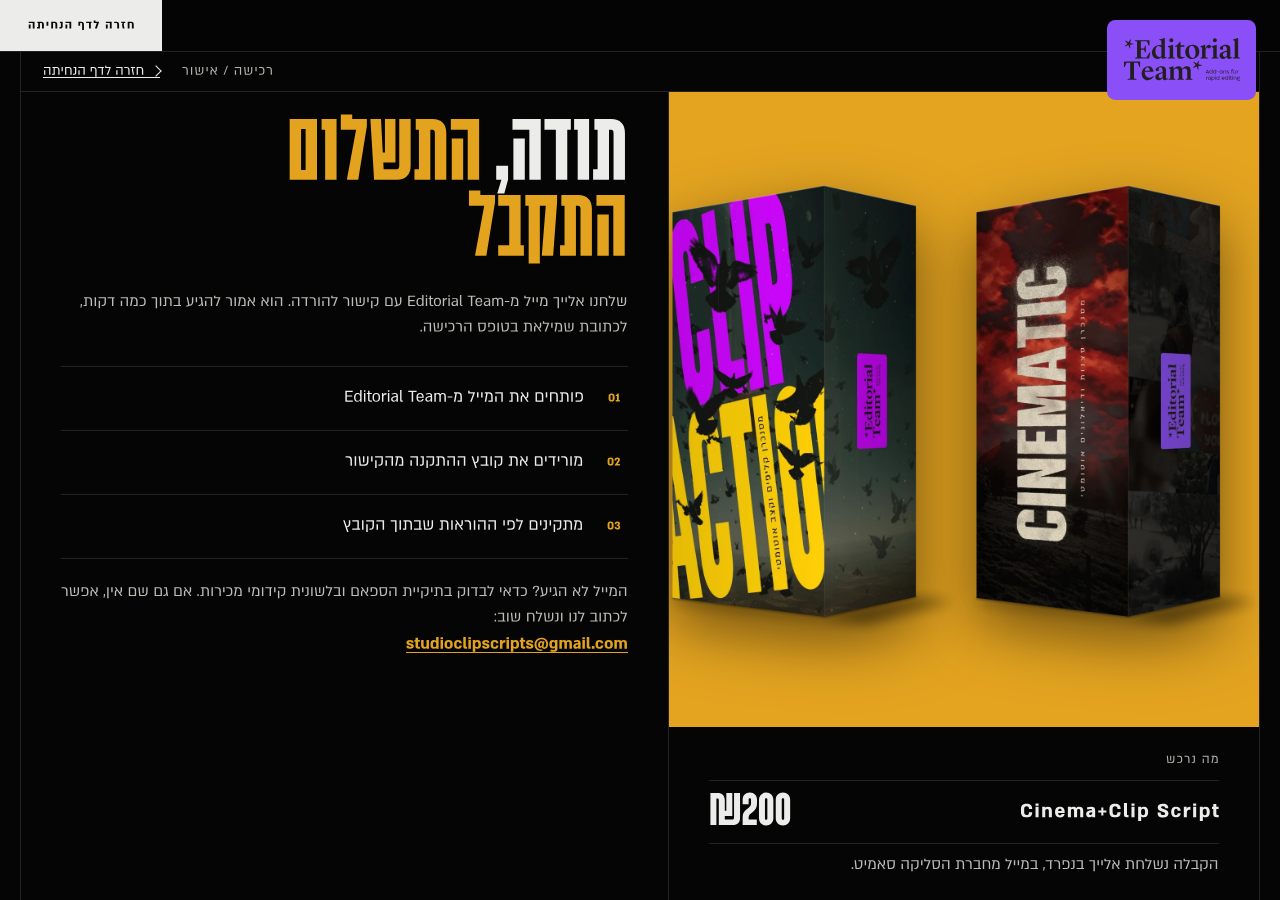
<file: thanks.html>
<!doctype html>
<html lang="he" dir="rtl">
<head>
<meta charset="utf-8">
<meta name="viewport" content="width=device-width, initial-scale=1">
<title>תודה על הרכישה · Editorial Team</title>
<meta name="description" content="אישור רכישה של תוספי Editorial Team.">
<meta name="robots" content="noindex">
<link rel="stylesheet" href="a/style.css?v=4">
<link rel="stylesheet" href="a/sections.css?v=26">
<link rel="stylesheet" href="a/pages.css?v=26v">
</head>
<body class="pg pg-buy pg-thanks plan-bundle">
<!-- Generated by build/pages.py; edit there, then run build/build.py. -->
<header class="bar">
  <a class="bar-buy" href="index.html"><svg class="tx " role="img" aria-label="חזרה לדף הנחיתה" viewBox="0 0 9485 1000" style="width:8.191em;height:0.864em" fill="currentColor"><path transform="translate(0 750)" d="M63 -600V-474H419V0H582V-600ZM65 0H229V-343H65Z M835.8 -600V-474H906.8V-126H800.8V0H1062.8V-474H1133.8C1217.8 -474 1247.8 -437 1247.8 -330V0H1411.8V-345C1411.8 -532 1341.8 -600 1169.8 -600Z M1810.6 -600H1646.6V-244H1810.6Z M2067.3999999999996 -600V0H2231.3999999999996V-474H2342.3999999999996C2417.3999999999996 -474 2441.3999999999996 -444 2441.3999999999996 -343V0H2605.3999999999996V-345C2605.3999999999996 -536 2541.3999999999996 -600 2389.3999999999996 -600Z M2923.2 0C3051.2 0 3089.2 -43 3089.2 -183V-600H2841.2V-474H2926.2V-203C2926.2 -147 2912.2 -126 2860.2 -126H2799.2V0Z M3333.0 -600V-474H3689.0V0H3852.0V-600ZM3335.0 0H3499.0V-343H3335.0Z M4488.6 -600V-231H4645.6V-474H4717.6C4793.6 -474 4819.6 -438 4819.6 -352V150H4983.6V-360C4983.6 -521 4915.6 -600 4753.6 -600Z M5178.400000000001 -600V-474H5433.400000000001V0H5597.400000000001V-474H5661.400000000001V-600Z M6134.200000000001 0 6338.200000000001 -600H6012.200000000001V-700H5856.200000000001V-474H6128.200000000001L5962.200000000001 0Z M6936.800000000001 -600V-474H7292.800000000001V0H7455.800000000001V-600ZM6938.800000000001 0H7102.800000000001V-343H6938.800000000001Z M8114.600000000001 0V-340C8114.600000000001 -532 8046.600000000001 -600 7867.600000000001 -600H7676.600000000001V-474H7831.600000000001C7922.600000000001 -474 7950.600000000001 -437 7950.600000000001 -325V0Z M8309.400000000001 -600V-474H8439.400000000001V-471C8397.400000000001 -449 8367.400000000001 -382 8393.400000000001 -244L8440.400000000001 0H8601.400000000001L8548.400000000001 -269C8523.400000000001 -399 8548.400000000001 -450 8571.400000000001 -474H8666.400000000001V-600Z M8884.2 -600V0H9048.2V-474H9159.2C9234.2 -474 9258.2 -444 9258.2 -343V0H9422.2V-345C9422.2 -536 9358.2 -600 9206.2 -600Z"/></svg></a>
</header>
<a class="bar-logo" href="index.html" aria-label="Editorial Team"><svg class="logo-x" role="img" aria-label="Editorial Team" viewBox="962.18 29.28 87.12 32.43" fill="currentColor"><path fill-rule="evenodd" d="M1017.98 50.3C1017.98 50.3 1018.17 53.01 1018.17 53.01C1018.17 53.01 1017.76 53.09 1017.76 53.09C1017.76 53.09 1016.71 50.62 1016.71 50.62C1016.71 50.62 1014.22 51.63 1014.22 51.63C1014.22 51.63 1014 51.27 1014 51.27C1014 51.27 1016.07 49.52 1016.07 49.52C1016.07 49.52 1014.32 47.51 1014.32 47.51C1014.32 47.51 1014.58 47.2 1014.58 47.2C1014.58 47.2 1016.9 48.54 1016.9 48.54C1016.9 48.54 1018.3 46.3 1018.3 46.3C1018.3 46.3 1018.66 46.43 1018.66 46.43C1018.66 46.43 1018.06 49.03 1018.06 49.03C1018.06 49.03 1020.62 49.65 1020.62 49.65C1020.62 49.65 1020.6 50.04 1020.6 50.04C1020.6 50.04 1017.98 50.3 1017.98 50.3Z"/><path fill-rule="evenodd" d="M995.7 60.13C995.7 60.13 996.97 59.78 996.97 59.78C996.97 59.78 996.97 52.65 996.97 52.65C996.97 52.65 995.7 51.87 995.7 51.87C995.7 51.87 995.7 51.55 995.7 51.55C995.7 51.55 999.18 50.41 999.18 50.41C999.18 50.41 999.29 50.41 999.29 50.41C999.29 50.41 999.44 52.35 999.44 52.35C999.44 52.35 999.5 52.35 999.5 52.35C1000.04 51.79 1001.52 50.43 1003.11 50.43C1004.59 50.43 1005.45 51.01 1005.73 52.39C1005.73 52.39 1005.8 52.39 1005.8 52.39C1006.31 51.83 1007.82 50.43 1009.45 50.43C1011.25 50.43 1012.26 51.35 1012.27 53.78C1012.27 53.78 1012.27 59.78 1012.27 59.78C1012.27 59.78 1013.56 60.14 1013.56 60.14C1013.56 60.14 1013.56 60.7 1013.56 60.7C1013.56 60.7 1008.51 60.7 1008.51 60.7C1008.51 60.7 1008.51 60.12 1008.51 60.12C1008.51 60.12 1009.67 59.78 1009.67 59.78C1009.67 59.78 1009.67 54.13 1009.67 54.13C1009.62 52.94 1009.09 52.11 1007.84 52.11C1007.02 52.11 1006.25 52.62 1005.93 52.88C1005.93 52.88 1005.93 59.78 1005.93 59.78C1005.93 59.78 1007.11 60.14 1007.11 60.14C1007.11 60.14 1007.11 60.7 1007.11 60.7C1007.11 60.7 1002.13 60.7 1002.13 60.7C1002.13 60.7 1002.13 60.12 1002.13 60.12C1002.13 60.12 1003.31 59.78 1003.31 59.78C1003.31 59.78 1003.31 54.13 1003.31 54.13C1003.26 52.95 1002.72 52.11 1001.5 52.11C1000.68 52.11 999.91 52.65 999.59 52.9C999.59 52.9 999.59 59.78 999.59 59.78C999.59 59.78 1000.77 60.12 1000.77 60.12C1000.77 60.12 1000.77 60.7 1000.77 60.7C1000.77 60.7 995.7 60.71 995.7 60.71C995.7 60.71 995.7 60.13 995.7 60.13Z"/><path fill-rule="evenodd" d="M989.69 59.48C990.33 59.48 990.82 59.07 991.15 58.67C991.15 58.67 991.15 55.61 991.15 55.61C991.15 55.61 989.77 56.07 989.77 56.07C988.63 56.43 988.2 57.08 988.2 57.85C988.2 58.75 988.72 59.48 989.69 59.48ZM985.67 58.5C985.67 56.84 986.85 56.07 989.15 55.49C989.15 55.49 991.15 54.97 991.15 54.97C991.15 54.97 991.14 53.59 991.14 53.59C991.12 52.26 990.46 51.32 989.38 51.32C988.91 51.32 988.52 51.47 988.31 51.64C988.31 51.64 988.24 53.92 988.24 53.92C987.94 54.03 987.56 54.09 987.11 54.09C986.4 54.09 985.92 53.72 985.92 53.06C985.92 51.94 988.03 50.44 990.48 50.44C992.65 50.43 993.74 51.4 993.74 53.59C993.74 53.59 993.75 59.07 993.75 59.07C993.75 59.63 993.9 59.74 994.43 59.74C994.43 59.74 995.34 59.74 995.34 59.74C995.34 59.74 995.34 60.17 995.34 60.17C995.34 60.17 993.94 60.96 992.93 60.96C991.81 60.96 991.3 60.43 991.23 59.31C991.23 59.31 991.15 59.31 991.15 59.31C990.48 60.15 989.69 61.01 988.29 61.01C986.89 61.01 985.67 60.11 985.67 58.5Z"/><path fill-rule="evenodd" d="M979.76 51.23C978.79 51.23 978.02 52.14 977.82 53.96C977.82 53.96 981.65 53.96 981.65 53.96C981.45 52.26 980.85 51.23 979.76 51.23ZM975.44 55.88C975.44 52.8 977.89 50.42 980.4 50.42C982.76 50.42 984.08 51.88 984.4 54.65C984.4 54.65 977.78 54.65 977.78 54.65C977.76 54.76 977.76 54.87 977.76 54.99C977.85 57.62 979.44 59.08 981.39 59.08C982.64 59.08 983.63 58.37 984.23 57.89C984.23 57.89 984.55 58.22 984.55 58.22C983.69 59.48 982.34 60.99 980.04 60.99C977.14 60.99 975.44 58.56 975.44 55.88Z"/><path fill-rule="evenodd" d="M964.85 60.11C964.85 60.11 966.83 59.73 966.83 59.73C966.83 59.73 966.82 47.84 966.82 47.84C966.82 47.84 963.99 47.84 963.99 47.84C963.99 47.84 962.76 51.05 962.76 51.05C962.76 51.05 962.18 51.05 962.18 51.05C962.18 51.05 962.22 46.92 962.22 46.92C962.22 46.92 963.77 47.03 963.77 47.03C963.77 47.03 972.73 47.02 972.73 47.02C972.73 47.02 974.28 46.92 974.28 46.92C974.28 46.92 974.3 51.04 974.3 51.04C974.3 51.04 973.74 51.04 973.74 51.04C973.74 51.04 972.52 47.84 972.52 47.84C972.52 47.84 969.68 47.84 969.68 47.84C969.68 47.84 969.68 59.73 969.68 59.73C969.68 59.73 971.62 60.11 971.62 60.11C971.62 60.11 971.62 60.71 971.62 60.71C971.62 60.71 964.85 60.71 964.85 60.71C964.85 60.71 964.85 60.11 964.85 60.11Z"/><path fill-rule="evenodd" d="M1044.02 44.1C1044.02 44.1 1045.33 43.76 1045.33 43.76C1045.33 43.76 1045.32 31.58 1045.32 31.58C1045.32 31.58 1044.1 30.85 1044.1 30.85C1044.1 30.85 1044.1 30.5 1044.1 30.5C1044.1 30.5 1047.92 29.28 1047.92 29.28C1047.92 29.28 1047.93 43.76 1047.93 43.76C1047.93 43.76 1049.3 44.1 1049.3 44.1C1049.3 44.1 1049.3 44.68 1049.3 44.68C1049.3 44.68 1044.02 44.68 1044.02 44.68C1044.02 44.68 1044.02 44.1 1044.02 44.1Z"/><path fill-rule="evenodd" d="M1037.96 43.46C1038.6 43.46 1039.1 43.05 1039.42 42.64C1039.42 42.64 1039.42 39.59 1039.42 39.59C1039.42 39.59 1038.04 40.04 1038.04 40.04C1036.9 40.41 1036.47 41.05 1036.47 41.83C1036.47 42.73 1036.99 43.46 1037.96 43.46ZM1033.94 42.47C1033.94 40.82 1035.12 40.05 1037.42 39.46C1037.42 39.46 1039.42 38.95 1039.42 38.95C1039.42 38.95 1039.42 37.57 1039.42 37.57C1039.4 36.24 1038.73 35.3 1037.65 35.3C1037.18 35.3 1036.79 35.45 1036.58 35.62C1036.58 35.62 1036.52 37.9 1036.52 37.9C1036.22 38 1035.83 38.07 1035.38 38.07C1034.67 38.07 1034.2 37.7 1034.19 37.04C1034.19 35.92 1036.3 34.41 1038.75 34.41C1040.92 34.41 1042.02 35.38 1042.02 37.57C1042.02 37.57 1042.02 43.05 1042.02 43.05C1042.02 43.61 1042.17 43.72 1042.71 43.72C1042.71 43.72 1043.61 43.72 1043.61 43.72C1043.61 43.72 1043.61 44.15 1043.61 44.15C1043.61 44.15 1042.21 44.94 1041.2 44.94C1040.08 44.94 1039.57 44.41 1039.5 43.29C1039.5 43.29 1039.42 43.29 1039.42 43.29C1038.75 44.13 1037.96 44.99 1036.56 44.99C1035.16 44.99 1033.94 44.09 1033.94 42.47Z"/><path fill-rule="evenodd" d="M1028.95 30.94C1028.95 30.12 1029.64 29.43 1030.45 29.43C1031.25 29.43 1031.96 30.12 1031.96 30.94C1031.96 31.75 1031.25 32.44 1030.46 32.44C1029.64 32.44 1028.95 31.75 1028.95 30.94ZM1027.9 44.11C1027.9 44.11 1029.21 43.76 1029.21 43.76C1029.21 43.76 1029.21 36.63 1029.21 36.63C1029.21 36.63 1027.94 35.84 1027.94 35.84C1027.94 35.84 1027.94 35.49 1027.94 35.49C1027.94 35.49 1031.81 34.42 1031.81 34.42C1031.81 34.42 1031.81 43.76 1031.81 43.76C1031.81 43.76 1033.21 44.11 1033.21 44.11C1033.21 44.11 1033.21 44.69 1033.21 44.69C1033.21 44.69 1027.9 44.69 1027.9 44.69C1027.9 44.69 1027.9 44.11 1027.9 44.11Z"/><path fill-rule="evenodd" d="M1019.57 44.11C1019.57 44.11 1020.83 43.77 1020.83 43.77C1020.83 43.77 1020.83 36.63 1020.83 36.63C1020.83 36.63 1019.56 35.86 1019.56 35.86C1019.56 35.86 1019.56 35.54 1019.56 35.54C1019.56 35.54 1023.09 34.4 1023.09 34.4C1023.09 34.4 1023.19 34.4 1023.19 34.4C1023.19 34.4 1023.3 37.11 1023.3 37.11C1023.3 37.11 1023.39 37.1 1023.39 37.1C1023.39 37.1 1023.65 36.57 1023.65 36.57C1024.53 34.89 1025.13 34.42 1026.1 34.42C1026.83 34.42 1027.47 34.89 1027.47 35.71C1027.47 36.52 1026.96 37.04 1026.07 37.23C1026.07 37.23 1024.78 36.48 1024.78 36.48C1024.42 36.61 1023.75 37.26 1023.45 38.09C1023.45 38.09 1023.45 43.77 1023.45 43.77C1023.45 43.77 1025.15 44.11 1025.15 44.11C1025.15 44.11 1025.15 44.69 1025.15 44.69C1025.15 44.69 1019.57 44.69 1019.57 44.69C1019.57 44.69 1019.57 44.11 1019.57 44.11Z"/><path fill-rule="evenodd" d="M1015.93 40.5C1015.93 37.34 1014.73 35.13 1013.12 35.13C1011.48 35.13 1010.97 37.04 1010.97 38.85C1010.97 41.54 1011.94 44.29 1013.79 44.29C1015.12 44.28 1015.94 42.76 1015.93 40.5ZM1008.16 39.9C1008.15 36.83 1010.5 34.42 1013.46 34.42C1016.58 34.42 1018.73 36.46 1018.73 39.47C1018.73 42.61 1016.43 45.01 1013.46 45.02C1010.05 45.02 1008.16 42.57 1008.16 39.9Z"/><path fill-rule="evenodd" d="M1002.01 42.29C1002.01 42.29 1002.07 35.82 1002.07 35.82C1002.07 35.82 1000.55 35.82 1000.55 35.82C1000.55 35.82 1000.55 35.16 1000.55 35.16C1000.55 35.16 1002.07 34.66 1002.07 34.66C1002.07 34.66 1004.2 32.13 1004.2 32.13C1004.2 32.13 1004.63 32.13 1004.63 32.13C1004.63 32.13 1004.63 34.73 1004.63 34.73C1004.63 34.73 1007.53 34.72 1007.53 34.72C1007.53 34.72 1007.53 35.86 1007.53 35.86C1007.53 35.86 1004.63 35.86 1004.63 35.86C1004.63 35.86 1004.63 42.35 1004.63 42.35C1004.83 43.34 1005.49 43.64 1006.35 43.64C1006.98 43.64 1007.53 43.45 1007.6 43.43C1007.6 43.43 1007.73 43.9 1007.73 43.9C1007.34 44.12 1006.18 44.95 1004.48 44.95C1002.68 44.95 1001.99 43.94 1002.01 42.29Z"/><path fill-rule="evenodd" d="M996.21 30.95C996.21 30.13 996.89 29.44 997.71 29.44C998.51 29.44 999.22 30.13 999.22 30.95C999.22 31.76 998.51 32.45 997.71 32.45C996.9 32.45 996.21 31.76 996.21 30.95ZM995.16 44.12C995.16 44.12 996.47 43.77 996.47 43.77C996.47 43.77 996.47 36.64 996.47 36.64C996.47 36.64 995.2 35.85 995.2 35.85C995.2 35.85 995.2 35.5 995.2 35.5C995.2 35.5 999.07 34.43 999.07 34.43C999.07 34.43 999.07 43.77 999.07 43.77C999.07 43.77 1000.47 44.12 1000.47 44.12C1000.47 44.12 1000.47 44.7 1000.47 44.7C1000.47 44.7 995.16 44.7 995.16 44.7C995.16 44.7 995.16 44.12 995.16 44.12Z"/><path fill-rule="evenodd" d="M990.26 43C990.26 43 990.26 36.49 990.26 36.49C989.91 35.91 989.33 35.31 988.24 35.31C986.97 35.31 985.77 36.39 985.77 39.12C985.77 41.35 986.82 43.54 988.8 43.54C989.38 43.54 989.9 43.3 990.26 43ZM983.17 40.19C983.17 36.82 986.05 34.54 989.03 34.54C989.42 34.54 989.87 34.62 990.26 34.73C990.26 34.73 990.26 31.38 990.26 31.38C990.26 31.38 988.67 30.65 988.67 30.65C988.67 30.65 988.67 30.3 988.67 30.3C988.67 30.3 992.86 29.29 992.86 29.29C992.86 29.29 992.86 43.52 992.86 43.52C992.86 43.52 994.17 43.84 994.17 43.84C994.17 43.84 994.17 44.33 994.17 44.33C994.17 44.33 990.58 44.98 990.58 44.98C990.58 44.98 990.35 43.6 990.35 43.6C989.7 44.29 988.67 45.02 987.38 45.02C984.78 45.02 983.17 42.83 983.17 40.19Z"/><path fill-rule="evenodd" d="M974.83 38.04C974.83 38.04 974.83 43.39 974.83 43.39C975.14 43.74 975.5 43.91 976.06 43.95C976.06 43.95 979.18 43.95 979.18 43.95C979.18 43.95 981.37 40.26 981.37 40.26C981.37 40.26 981.99 40.26 981.99 40.26C981.99 40.26 981.04 44.7 981.04 44.7C981.04 44.7 970.41 44.71 970.41 44.71C970.41 44.71 970.41 44.11 970.41 44.11C970.41 44.11 972 43.72 972 43.72C972 43.72 971.99 32.03 971.99 32.03C971.99 32.03 970.4 31.6 970.4 31.6C970.4 31.6 970.4 31.02 970.4 31.02C970.4 31.02 979.64 31.02 979.64 31.02C979.64 31.02 981.3 30.95 981.3 30.95C981.3 30.95 981.3 34.86 981.3 34.86C981.3 34.86 980.68 34.86 980.68 34.86C980.68 34.86 979.45 31.75 979.45 31.75C979.45 31.75 974.83 31.75 974.83 31.75C974.83 31.75 974.83 37.23 974.83 37.23C974.83 37.23 977.3 37.23 977.3 37.23C977.3 37.23 977.99 35.1 977.99 35.1C977.99 35.1 978.57 35.1 978.57 35.1C978.57 35.1 978.57 40.04 978.57 40.04C978.57 40.04 977.95 40.04 977.95 40.04C977.95 40.04 977.3 38.04 977.3 38.04C977.3 38.04 974.83 38.04 974.83 38.04Z"/><path fill-rule="evenodd" d="M966.75 34.31C966.75 34.31 966.95 37.02 966.95 37.02C966.95 37.02 966.54 37.1 966.54 37.1C966.54 37.1 965.49 34.63 965.49 34.63C965.49 34.63 962.99 35.64 962.99 35.64C962.99 35.64 962.78 35.28 962.78 35.28C962.78 35.28 964.84 33.53 964.84 33.53C964.84 33.53 963.1 31.52 963.1 31.52C963.1 31.52 963.36 31.21 963.36 31.21C963.36 31.21 965.68 32.55 965.68 32.55C965.68 32.55 967.07 30.31 967.07 30.31C967.07 30.31 967.44 30.44 967.44 30.44C967.44 30.44 966.84 33.04 966.84 33.04C966.84 33.04 969.4 33.66 969.4 33.66C969.4 33.66 969.37 34.05 969.37 34.05C969.37 34.05 966.75 34.31 966.75 34.31Z"/><path fill-rule="evenodd" d="M1048.05 59.73C1048.37 59.73 1048.6 59.51 1048.6 59.2C1048.6 58.89 1048.36 58.66 1048.03 58.66C1047.7 58.66 1047.46 58.89 1047.46 59.2C1047.46 59.51 1047.71 59.73 1048.05 59.73ZM1047.59 59.95C1047.5 60.02 1047.46 60.1 1047.46 60.18C1047.46 60.33 1047.58 60.4 1047.86 60.4C1047.86 60.4 1048.39 60.4 1048.39 60.4C1048.9 60.4 1049.19 60.57 1049.2 61.01C1049.2 61.46 1048.83 61.71 1048.17 61.71C1047.59 61.71 1047.21 61.58 1046.95 61.43C1046.95 61.43 1047.1 61.14 1047.1 61.14C1047.31 61.26 1047.67 61.37 1048.17 61.37C1048.6 61.37 1048.83 61.27 1048.83 61.02C1048.83 60.78 1048.66 60.72 1048.33 60.72C1048.33 60.72 1047.79 60.72 1047.79 60.72C1047.32 60.72 1047.08 60.55 1047.08 60.26C1047.08 60.04 1047.21 59.89 1047.35 59.79C1047.2 59.64 1047.1 59.44 1047.1 59.2C1047.1 58.71 1047.49 58.35 1048.03 58.35C1048.29 58.35 1048.51 58.43 1048.67 58.57C1048.81 58.4 1049.02 58.35 1049.29 58.35C1049.29 58.35 1049.29 58.68 1049.29 58.68C1049.13 58.68 1048.97 58.71 1048.84 58.78C1048.91 58.9 1048.95 59.04 1048.95 59.2C1048.95 59.69 1048.57 60.04 1048.05 60.04C1047.88 60.04 1047.72 60.01 1047.59 59.95Z"/><path fill-rule="evenodd" d="M1044.58 58.39C1044.58 58.39 1044.95 58.39 1044.95 58.39C1044.95 58.39 1044.95 58.8 1044.95 58.8C1045.11 58.52 1045.39 58.35 1045.75 58.35C1046.31 58.35 1046.64 58.73 1046.64 59.39C1046.64 59.39 1046.64 60.66 1046.64 60.66C1046.64 60.66 1046.27 60.66 1046.27 60.66C1046.27 60.66 1046.28 59.41 1046.28 59.41C1046.28 58.96 1046.01 58.66 1045.62 58.66C1045.22 58.66 1044.95 58.96 1044.95 59.41C1044.95 59.41 1044.95 60.66 1044.95 60.66C1044.95 60.66 1044.58 60.66 1044.58 60.66C1044.58 60.66 1044.58 58.39 1044.58 58.39Z"/><path fill-rule="evenodd" d="M1043.77 57.53C1043.91 57.53 1044.02 57.64 1044.02 57.78C1044.02 57.92 1043.91 58.03 1043.77 58.03C1043.63 58.03 1043.52 57.92 1043.52 57.78C1043.52 57.64 1043.63 57.53 1043.77 57.53ZM1043.59 58.39C1043.59 58.39 1043.95 58.39 1043.95 58.39C1043.95 58.39 1043.95 60.66 1043.95 60.66C1043.95 60.66 1043.59 60.66 1043.59 60.66C1043.59 60.66 1043.59 58.39 1043.59 58.39Z"/><path fill-rule="evenodd" d="M1042.16 58.39C1042.16 58.39 1042.16 57.89 1042.16 57.89C1042.16 57.89 1042.52 57.81 1042.52 57.81C1042.52 57.81 1042.52 58.39 1042.52 58.39C1042.52 58.39 1043.09 58.39 1043.09 58.39C1043.09 58.39 1043.09 58.68 1043.09 58.68C1043.09 58.68 1042.52 58.68 1042.52 58.68C1042.52 58.68 1042.52 59.87 1042.52 59.87C1042.52 60.2 1042.63 60.35 1042.95 60.35C1042.95 60.35 1043.15 60.35 1043.15 60.35C1043.15 60.35 1043.15 60.66 1043.15 60.66C1043.15 60.66 1042.82 60.66 1042.82 60.66C1042.35 60.66 1042.16 60.42 1042.16 59.99C1042.16 59.99 1042.16 58.68 1042.16 58.68C1042.16 58.68 1041.84 58.68 1041.84 58.68C1041.84 58.68 1041.84 58.39 1041.84 58.39C1041.84 58.39 1042.16 58.39 1042.16 58.39Z"/><path fill-rule="evenodd" d="M1041.22 57.53C1041.36 57.53 1041.47 57.64 1041.47 57.78C1041.47 57.92 1041.36 58.03 1041.22 58.03C1041.08 58.03 1040.97 57.92 1040.97 57.78C1040.97 57.64 1041.08 57.53 1041.22 57.53ZM1041.03 58.39C1041.03 58.39 1041.4 58.39 1041.4 58.39C1041.4 58.39 1041.4 60.66 1041.4 60.66C1041.4 60.66 1041.04 60.66 1041.04 60.66C1041.04 60.66 1041.03 58.39 1041.03 58.39Z"/><path fill-rule="evenodd" d="M1039.25 60.38C1039.7 60.38 1040.04 60.02 1040.04 59.53C1040.04 59.04 1039.7 58.67 1039.25 58.68C1038.81 58.68 1038.49 59.04 1038.49 59.53C1038.49 60.02 1038.81 60.38 1039.25 60.38ZM1038.12 59.53C1038.12 58.86 1038.57 58.36 1039.18 58.36C1039.56 58.36 1039.87 58.54 1040.04 58.85C1040.04 58.85 1040.04 57.56 1040.04 57.56C1040.04 57.56 1040.41 57.56 1040.41 57.56C1040.41 57.56 1040.41 60.67 1040.41 60.67C1040.41 60.67 1040.04 60.67 1040.04 60.67C1040.04 60.67 1040.04 60.2 1040.04 60.2C1039.87 60.51 1039.56 60.7 1039.18 60.7C1038.57 60.7 1038.12 60.19 1038.12 59.53Z"/><path fill-rule="evenodd" d="M1037.41 59.4C1037.37 59.03 1037.12 58.68 1036.64 58.68C1036.23 58.68 1035.91 58.97 1035.86 59.4C1035.86 59.4 1037.41 59.4 1037.41 59.4ZM1036.64 58.35C1037.41 58.35 1037.82 59.01 1037.75 59.68C1037.75 59.68 1035.87 59.68 1035.87 59.68C1035.93 60.1 1036.23 60.38 1036.65 60.38C1036.9 60.38 1037.13 60.27 1037.27 60.05C1037.27 60.05 1037.56 60.25 1037.56 60.25C1037.34 60.54 1037.05 60.7 1036.65 60.7C1035.99 60.7 1035.52 60.19 1035.52 59.53C1035.51 58.86 1035.99 58.35 1036.64 58.35Z"/><path fill-rule="evenodd" d="M1032.63 60.38C1033.09 60.38 1033.42 60.02 1033.42 59.53C1033.42 59.04 1033.08 58.68 1032.63 58.68C1032.19 58.68 1031.87 59.04 1031.87 59.53C1031.87 60.02 1032.19 60.38 1032.63 60.38ZM1031.51 59.53C1031.51 58.86 1031.95 58.36 1032.56 58.36C1032.94 58.36 1033.25 58.54 1033.42 58.86C1033.42 58.86 1033.42 57.56 1033.42 57.56C1033.42 57.56 1033.79 57.56 1033.79 57.56C1033.79 57.56 1033.79 60.67 1033.79 60.67C1033.79 60.67 1033.42 60.67 1033.42 60.67C1033.42 60.67 1033.42 60.2 1033.42 60.2C1033.25 60.51 1032.94 60.7 1032.56 60.7C1031.95 60.7 1031.51 60.2 1031.51 59.53Z"/><path fill-rule="evenodd" d="M1030.84 57.53C1030.98 57.53 1031.09 57.64 1031.09 57.78C1031.09 57.92 1030.98 58.03 1030.84 58.03C1030.7 58.03 1030.59 57.92 1030.59 57.78C1030.59 57.64 1030.7 57.53 1030.84 57.53ZM1030.66 58.39C1030.66 58.39 1031.02 58.39 1031.02 58.39C1031.02 58.39 1031.03 60.67 1031.03 60.67C1031.03 60.67 1030.66 60.67 1030.66 60.67C1030.66 60.67 1030.66 58.39 1030.66 58.39Z"/><path fill-rule="evenodd" d="M1029.05 60.38C1029.49 60.38 1029.81 60.02 1029.81 59.53C1029.81 59.04 1029.49 58.68 1029.05 58.68C1028.6 58.68 1028.26 59.04 1028.26 59.53C1028.26 60.02 1028.6 60.38 1029.05 60.38ZM1028.26 60.21C1028.26 60.21 1028.26 61.5 1028.26 61.5C1028.26 61.5 1027.89 61.5 1027.89 61.5C1027.89 61.5 1027.89 58.39 1027.89 58.39C1027.89 58.39 1028.26 58.39 1028.26 58.39C1028.26 58.39 1028.26 58.86 1028.26 58.86C1028.43 58.55 1028.74 58.36 1029.12 58.36C1029.73 58.36 1030.17 58.86 1030.17 59.53C1030.17 60.2 1029.73 60.7 1029.12 60.7C1028.74 60.7 1028.43 60.52 1028.26 60.21Z"/><path fill-rule="evenodd" d="M1026.31 60.45C1026.7 60.45 1026.96 60.23 1026.96 59.92C1026.96 59.61 1026.7 59.39 1026.31 59.39C1025.93 59.39 1025.66 59.61 1025.66 59.92C1025.66 60.23 1025.93 60.45 1026.31 60.45ZM1026.95 60.44C1026.78 60.61 1026.54 60.71 1026.24 60.71C1025.68 60.71 1025.29 60.38 1025.29 59.92C1025.29 59.46 1025.68 59.13 1026.24 59.13C1026.54 59.13 1026.78 59.23 1026.94 59.4C1026.94 59.4 1026.94 59.36 1026.94 59.36C1026.94 58.88 1026.69 58.65 1026.26 58.65C1025.96 58.65 1025.68 58.76 1025.51 58.88C1025.51 58.88 1025.38 58.63 1025.38 58.63C1025.57 58.49 1025.91 58.35 1026.32 58.35C1026.94 58.35 1027.32 58.66 1027.32 59.36C1027.32 59.36 1027.32 60.67 1027.32 60.67C1027.32 60.67 1026.95 60.67 1026.95 60.67C1026.95 60.67 1026.95 60.44 1026.95 60.44Z"/><path fill-rule="evenodd" d="M1023.82 58.39C1023.82 58.39 1024.14 58.39 1024.14 58.39C1024.14 58.39 1024.16 59.01 1024.16 59.01C1024.16 59.01 1024.17 59.01 1024.17 59.01C1024.27 58.64 1024.64 58.36 1025.1 58.38C1025.1 58.38 1025.1 58.73 1025.1 58.73C1024.65 58.7 1024.19 59.01 1024.19 59.64C1024.19 59.64 1024.19 60.67 1024.19 60.67C1024.19 60.67 1023.82 60.67 1023.82 60.67C1023.82 60.67 1023.82 58.39 1023.82 58.39Z"/><path fill-rule="evenodd" d="M1046.93 53.69C1046.93 53.69 1047.25 53.69 1047.25 53.69C1047.25 53.69 1047.28 54.3 1047.28 54.3C1047.28 54.3 1047.29 54.3 1047.29 54.3C1047.39 53.94 1047.76 53.66 1048.21 53.67C1048.21 53.67 1048.21 54.03 1048.21 54.03C1047.76 54 1047.31 54.31 1047.31 54.93C1047.31 54.93 1047.31 55.97 1047.31 55.97C1047.31 55.97 1046.93 55.97 1046.93 55.97C1046.93 55.97 1046.93 53.69 1046.93 53.69Z"/><path fill-rule="evenodd" d="M1045.3 55.69C1045.76 55.69 1046.1 55.33 1046.1 54.83C1046.1 54.33 1045.76 53.97 1045.3 53.97C1044.85 53.97 1044.51 54.33 1044.51 54.83C1044.51 55.33 1044.85 55.69 1045.3 55.69ZM1044.16 54.83C1044.16 54.14 1044.64 53.64 1045.3 53.64C1045.97 53.64 1046.45 54.13 1046.45 54.83C1046.45 55.53 1045.97 56.02 1045.3 56.02C1044.64 56.02 1044.16 55.53 1044.16 54.83Z"/><path fill-rule="evenodd" d="M1042.65 53.69C1042.65 53.69 1042.99 53.69 1042.99 53.69C1042.99 53.69 1042.99 53.52 1042.99 53.52C1042.99 52.99 1043.31 52.77 1043.67 52.77C1043.86 52.77 1044.09 52.86 1044.27 52.96C1044.27 52.96 1044.13 53.2 1044.13 53.2C1044 53.14 1043.86 53.09 1043.74 53.09C1043.53 53.09 1043.36 53.22 1043.36 53.59C1043.36 53.59 1043.36 53.69 1043.36 53.69C1043.36 53.69 1043.95 53.69 1043.95 53.69C1043.95 53.69 1043.95 53.98 1043.95 53.98C1043.95 53.98 1043.36 53.98 1043.36 53.98C1043.36 53.98 1043.36 55.97 1043.36 55.97C1043.36 55.97 1042.99 55.97 1042.99 55.97C1042.99 55.97 1042.99 53.98 1042.99 53.98C1042.99 53.98 1042.65 53.98 1042.65 53.98C1042.65 53.98 1042.65 53.69 1042.65 53.69Z"/><path fill-rule="evenodd" d="M1040.19 53.94C1039.93 53.94 1039.71 54.04 1039.71 54.27C1039.71 54.52 1039.99 54.59 1040.34 54.67C1040.79 54.79 1041.13 54.93 1041.13 55.37C1041.13 55.82 1040.67 56.02 1040.23 56.02C1039.76 56.02 1039.39 55.83 1039.28 55.44C1039.28 55.44 1039.58 55.3 1039.58 55.3C1039.69 55.6 1039.95 55.72 1040.24 55.72C1040.51 55.72 1040.77 55.61 1040.77 55.36C1040.77 55.12 1040.54 55.04 1040.22 54.96C1039.86 54.88 1039.35 54.74 1039.34 54.29C1039.35 53.85 1039.76 53.64 1040.2 53.64C1040.67 53.64 1040.98 53.87 1041.1 54.17C1041.1 54.17 1040.79 54.3 1040.79 54.3C1040.71 54.09 1040.5 53.94 1040.19 53.94Z"/><path fill-rule="evenodd" d="M1036.84 53.7C1036.84 53.7 1037.21 53.69 1037.21 53.69C1037.21 53.69 1037.21 54.11 1037.21 54.11C1037.37 53.82 1037.65 53.66 1038.01 53.66C1038.57 53.66 1038.9 54.04 1038.9 54.7C1038.9 54.7 1038.9 55.97 1038.9 55.97C1038.9 55.97 1038.53 55.97 1038.53 55.97C1038.53 55.97 1038.53 54.72 1038.53 54.72C1038.53 54.27 1038.27 53.97 1037.88 53.97C1037.47 53.97 1037.21 54.27 1037.21 54.72C1037.21 54.72 1037.21 55.97 1037.21 55.97C1037.21 55.97 1036.84 55.97 1036.84 55.97C1036.84 55.97 1036.84 53.7 1036.84 53.7Z"/><path fill-rule="evenodd" d="M1035.21 55.69C1035.67 55.69 1036 55.33 1036 54.83C1036 54.34 1035.67 53.98 1035.21 53.98C1034.75 53.98 1034.42 54.34 1034.42 54.83C1034.42 55.33 1034.75 55.69 1035.21 55.69ZM1034.06 54.83C1034.06 54.14 1034.54 53.65 1035.21 53.65C1035.88 53.65 1036.36 54.14 1036.36 54.83C1036.36 55.53 1035.88 56.02 1035.21 56.02C1034.54 56.02 1034.06 55.53 1034.06 54.83Z"/><path fill-rule="evenodd" d="M1032 54.57C1032 54.57 1033.55 54.57 1033.55 54.57C1033.55 54.57 1033.55 54.89 1033.55 54.89C1033.55 54.89 1032 54.89 1032 54.89C1032 54.89 1032 54.57 1032 54.57Z"/><path fill-rule="evenodd" d="M1030.24 55.69C1030.69 55.69 1031.03 55.32 1031.03 54.83C1031.03 54.35 1030.69 53.98 1030.24 53.98C1029.8 53.98 1029.48 54.35 1029.48 54.84C1029.48 55.32 1029.8 55.69 1030.24 55.69ZM1029.12 54.84C1029.12 54.17 1029.56 53.66 1030.17 53.66C1030.55 53.66 1030.86 53.85 1031.03 54.16C1031.03 54.16 1031.03 52.87 1031.03 52.87C1031.03 52.87 1031.4 52.87 1031.4 52.87C1031.4 52.87 1031.4 55.97 1031.4 55.97C1031.4 55.97 1031.03 55.97 1031.03 55.97C1031.03 55.97 1031.03 55.51 1031.03 55.51C1030.86 55.82 1030.55 56.01 1030.17 56.01C1029.56 56.01 1029.12 55.5 1029.12 54.84Z"/><path fill-rule="evenodd" d="M1027.48 55.69C1027.93 55.69 1028.27 55.32 1028.27 54.84C1028.27 54.35 1027.93 53.98 1027.48 53.98C1027.03 53.98 1026.71 54.35 1026.71 54.84C1026.71 55.32 1027.03 55.69 1027.48 55.69ZM1026.35 54.84C1026.35 54.17 1026.79 53.67 1027.4 53.67C1027.79 53.67 1028.09 53.85 1028.27 54.16C1028.27 54.16 1028.27 52.87 1028.27 52.87C1028.27 52.87 1028.63 52.87 1028.63 52.87C1028.63 52.87 1028.63 55.97 1028.63 55.97C1028.63 55.97 1028.27 55.97 1028.27 55.97C1028.27 55.97 1028.27 55.51 1028.27 55.51C1028.09 55.82 1027.79 56.01 1027.4 56.01C1026.79 56.01 1026.35 55.5 1026.35 54.84Z"/><path fill-rule="evenodd" d="M1025.48 55C1025.48 55 1024.9 53.61 1024.9 53.61C1024.9 53.61 1024.31 55 1024.31 55C1024.31 55 1025.48 55 1025.48 55ZM1025.89 55.97C1025.89 55.97 1025.61 55.31 1025.61 55.31C1025.61 55.31 1024.18 55.31 1024.18 55.31C1024.18 55.31 1023.9 55.98 1023.9 55.98C1023.9 55.98 1023.5 55.98 1023.5 55.98C1023.5 55.98 1023.5 55.95 1023.5 55.95C1023.5 55.95 1024.75 53.08 1024.75 53.08C1024.75 53.08 1025.04 53.08 1025.04 53.08C1025.04 53.08 1026.29 55.95 1026.29 55.95C1026.29 55.95 1026.29 55.97 1026.29 55.97C1026.29 55.97 1025.89 55.97 1025.89 55.97Z"/></svg></a>
<main class="frame">
  <script>(function () { var p = new URLSearchParams(location.search).get('p'); if (/^(film|clip|bundle)$/.test(p)) document.body.className = document.body.className.replace('plan-bundle', 'plan-' + p); })();</script>
  <section class="sec buy-sec" id="thanks">
    <div class="label"><span></span><span class="lbl-l"><svg class="tx " role="img" aria-label="רכישה / אישור" viewBox="0 0 7023 1000" style="width:6.065em;height:0.864em" fill="currentColor"><path transform="translate(0 750)" d="M447 0V-328C447 -537 382 -600 206 -600H34V-527H186C311 -527 353 -483 353 -320V0Z M787.48 -600H693.48V0H787.48Z M1557.96 -600V-313C1557.96 -118 1491.96 -73 1340.96 -73H1160.96L1106.96 -600H1015.96L1077.96 0H1356.96C1554.96 0 1647.96 -68 1647.96 -304V-600ZM1385.96 -204V-600H1297.96V-204Z M1982.44 -600H1888.44V-260H1982.44Z M2559.92 -214C2633.92 -229 2689.92 -276 2689.92 -380V-600H2596.92V-384C2596.92 -316 2570.92 -285 2516.92 -276L2289.92 -600H2193.92L2326.92 -409C2241.92 -395 2197.92 -331 2197.92 -240V0H2290.92V-241C2290.92 -304 2314.92 -341 2367.92 -351L2612.92 0H2709.92Z M3208.88 0H3288.88L3550.88 -700H3470.88Z M4076.84 -600V-527H4472.84V0H4566.84V-600ZM4080.84 0H4174.84V-351H4080.84Z M5337.32 -600V-313C5337.32 -118 5271.32 -73 5120.32 -73H4940.32L4886.32 -600H4795.32L4857.32 0H5136.32C5334.32 0 5427.32 -68 5427.32 -304V-600ZM5165.32 -204V-600H5077.32V-204Z M5761.799999999999 -600H5667.799999999999V-260H5761.799999999999Z M5946.279999999999 -600V-527H6105.279999999999C6232.279999999999 -527 6270.279999999999 -467 6270.279999999999 -327V-273C6270.279999999999 -133 6232.279999999999 -73 6105.279999999999 -73H5946.279999999999V0H6126.279999999999C6302.279999999999 0 6364.279999999999 -76 6364.279999999999 -268V-332C6364.279999999999 -524 6302.279999999999 -600 6126.279999999999 -600Z M6940.759999999998 0V-328C6940.759999999998 -537 6875.759999999998 -600 6699.759999999998 -600H6527.759999999998V-527H6679.759999999998C6804.759999999998 -527 6846.759999999998 -483 6846.759999999998 -320V0Z"/></svg><a class="back" href="index.html"><svg class="tx " role="img" aria-label="חזרה לדף הנחיתה" viewBox="0 0 7817 1000" style="width:6.750em;height:0.864em" fill="currentColor"><path transform="translate(0 750)" d="M80 -600V-527H476V0H570V-600ZM84 0H178V-351H84Z M729.0 -600V-527H818.0V-73H695.0V0H908.0V-527H1031.0C1134.0 -527 1182.0 -483 1182.0 -336V0H1276.0V-344C1276.0 -537 1205.0 -600 1051.0 -600Z M1528.0 -600H1434.0V-260H1528.0Z M1707.0 -600V0H1801.0V-527H1968.0C2076.0 -527 2116.0 -491 2116.0 -343V0H2210.0V-344C2210.0 -544 2147.0 -600 1993.0 -600Z M2420.0 0C2530.0 0 2567.0 -42 2567.0 -164V-600H2359.0V-527H2473.0V-175C2473.0 -101 2451.0 -73 2386.0 -73H2310.0V0Z M2730.0 -600V-527H3126.0V0H3220.0V-600ZM2734.0 0H2828.0V-351H2734.0Z M3682.0 -600V-244H3771.0V-527H3891.0C3998.0 -527 4039.0 -477 4039.0 -356V150H4133.0V-360C4133.0 -525 4068.0 -600 3910.0 -600Z M4233.0 -600V-527H4532.0V0H4626.0V-527H4702.0V-600Z M5022.0 0 5244.0 -600H4891.0V-700H4801.0V-527H5124.0L4924.0 0Z M5653.0 -600V-527H6049.0V0H6143.0V-600ZM5657.0 0H5751.0V-351H5657.0Z M6685.0 0V-328C6685.0 -537 6620.0 -600 6444.0 -600H6272.0V-527H6424.0C6549.0 -527 6591.0 -483 6591.0 -320V0Z M6783.0 -600V-527H6922.0L6923.0 -525C6881.0 -496 6848.0 -433 6877.0 -290L6935.0 0H7027.0L6966.0 -304C6938.0 -444 6967.0 -496 7002.0 -527H7111.0V-600Z M7232.0 -600V0H7326.0V-527H7493.0C7601.0 -527 7641.0 -491 7641.0 -343V0H7735.0V-344C7735.0 -544 7672.0 -600 7518.0 -600Z"/></svg></a></span></div>
    <div class="buy">
      <div class="buy-prod">
        <div class="buy-art card-art art-red by by-film"><img src="a/img/nbox-film.webp" alt="אריזת עורך הסרטים"></div><div class="buy-art card-art art-yellow by by-bundle"><img src="a/img/nbox-film.webp" alt="אריזת עורך הסרטים" class="duo-a"><img src="a/img/nbox-clip.webp" alt="אריזת עורך הקליפים" class="duo-b"></div><div class="buy-art card-art art-purple by by-clip"><img src="a/img/nbox-clip.webp" alt="אריזת עורך הקליפים"></div>
        <div class="buy-copy">
          <span class="mute-l"><svg class="tx " role="img" aria-label="מה נרכש" viewBox="0 0 4358 1000" style="width:3.763em;height:0.864em" fill="currentColor"><path transform="translate(0 750)" d="M606 -600V-313C606 -118 540 -73 389 -73H209L155 -600H64L126 0H405C603 0 696 -68 696 -304V-600ZM434 -204V-600H346V-204Z M922.64 -600V-527H1081.6399999999999C1208.6399999999999 -527 1246.6399999999999 -467 1246.6399999999999 -327V-273C1246.6399999999999 -133 1208.6399999999999 -73 1081.6399999999999 -73H922.64V0H1102.6399999999999C1278.6399999999999 0 1340.6399999999999 -76 1340.6399999999999 -268V-332C1340.6399999999999 -524 1278.6399999999999 -600 1102.6399999999999 -600Z M1940.28 0V-328C1940.28 -537 1875.28 -600 1699.28 -600H1527.28V-527H1679.28C1804.28 -527 1846.28 -483 1846.28 -320V0Z M2242.92 0C2352.92 0 2389.92 -42 2389.92 -164V-600H2181.92V-527H2295.92V-175C2295.92 -101 2273.92 -73 2208.92 -73H2132.92V0Z M3034.2 -600V-527H3430.2V0H3524.2V-600ZM3038.2 0H3132.2V-351H3038.2Z M3769.8399999999997 -600V-527H3860.8399999999997L3765.8399999999997 0H3860.8399999999997L3952.8399999999997 -527H4021.8399999999997C4140.84 -527 4184.84 -475 4184.84 -315V-73H3999.8399999999997V0H4278.84V-317C4278.84 -526 4208.84 -600 4037.8399999999997 -600Z"/></svg></span>
          <div class="paid by by-film"><svg class="tx " role="img" aria-label="CinemaScript" viewBox="0 0 7362 1000" style="width:6.358em;height:0.864em" fill="currentColor"><path transform="translate(0 750)" d="M347 6C550 6 642 -80 642 -267H474C474 -162 434 -120 347 -120C260 -120 219 -162 219 -274V-428C219 -538 260 -580 347 -580C434 -580 474 -538 474 -435H642C642 -621 550 -706 347 -706C143 -706 51 -621 51 -411V-291C51 -80 143 6 347 6Z M977.48 -730H817.48V-606H977.48ZM817.48 -550V0H977.48V-550Z M1467.96 -555C1409.96 -555 1362.96 -540 1328.96 -510V-550H1168.96L1169.96 0H1329.96L1328.96 -323H1329.96C1329.96 -399 1360.96 -438 1424.96 -438C1485.96 -438 1517.96 -402 1517.96 -331V0H1677.96V-331C1677.96 -477 1612.96 -555 1467.96 -555Z M2101.44 -557C1934.44 -557 1842.44 -462 1842.44 -274C1842.44 -88 1931.44 8 2101.44 8C2252.44 8 2331.44 -69 2347.44 -177H2190.44C2182.44 -137 2155.44 -107 2099.44 -107C2044.44 -107 2012.44 -140 2005.44 -229H2352.44C2364.44 -450 2274.44 -557 2101.44 -557ZM2099.44 -441C2155.44 -441 2188.44 -408 2193.44 -324H2005.44C2014.44 -409 2046.44 -441 2099.44 -441Z M3123.92 -555C3047.92 -555 2994.92 -532 2963.92 -493C2930.92 -534 2879.92 -555 2809.92 -555C2756.92 -555 2712.92 -541 2680.92 -512V-550H2520.92V0H2680.92V-342C2680.92 -401 2707.92 -437 2762.92 -437C2817.92 -437 2844.92 -402 2844.92 -344V0H3004.92V-344C3004.92 -402 3031.92 -437 3086.92 -437C3141.92 -437 3168.92 -402 3168.92 -344V0H3328.92V-344C3328.92 -484 3261.92 -555 3123.92 -555Z M3749.4 -555C3675.4 -555 3585.4 -537 3519.4 -516L3545.4 -412C3601.4 -427 3667.4 -439 3714.4 -440C3769.4 -440 3795.4 -425 3801.4 -368C3580.4 -362 3482.4 -285 3482.4 -161C3482.4 -58 3555.4 5 3657.4 5C3715.4 5 3766.4 -14 3802.4 -54V0H3956.4V-348C3956.4 -504 3895.4 -555 3749.4 -555ZM3712.4 -118C3662.4 -117 3638.4 -143 3638.4 -179C3638.4 -219 3667.4 -255 3802.4 -265V-218C3802.4 -147 3761.4 -119 3712.4 -118Z M4403.88 8C4591.88 8 4694.88 -64 4694.88 -184C4694.88 -296 4652.88 -363 4435.88 -429C4322.88 -465 4304.88 -487 4304.88 -521C4304.88 -560 4338.88 -584 4415.88 -584C4491.88 -584 4529.88 -547 4527.88 -471H4683.88C4689.88 -612 4620.88 -708 4409.88 -708C4221.88 -708 4131.88 -626 4131.88 -529C4131.88 -428 4165.88 -365 4384.88 -292C4502.88 -253 4522.88 -227 4522.88 -184C4522.88 -141 4483.88 -117 4408.88 -117C4318.88 -117 4279.88 -156 4287.88 -254H4128.88C4111.88 -54 4229.88 8 4403.88 8Z M5091.360000000001 6C5243.360000000001 6 5331.360000000001 -68 5342.360000000001 -209H5183.360000000001C5175.360000000001 -142 5145.360000000001 -110 5091.360000000001 -110C5025.360000000001 -110 4996.360000000001 -158 4996.360000000001 -274C4996.360000000001 -392 5025.360000000001 -441 5091.360000000001 -441C5144.360000000001 -441 5175.360000000001 -409 5183.360000000001 -342H5342.360000000001C5331.360000000001 -482 5242.360000000001 -556 5091.360000000001 -556C4922.360000000001 -556 4837.360000000001 -462 4837.360000000001 -274C4837.360000000001 -88 4922.360000000001 6 5091.360000000001 6Z M5664.84 0V-244C5664.84 -374 5732.84 -400 5835.84 -400H5853.84V-550H5835.84C5723.84 -550 5682.84 -503 5657.84 -437L5655.84 -438V-550H5504.84V0Z M6155.32 -730H5995.32V-606H6155.32ZM5995.32 -550V0H6155.32V-550Z M6644.799999999999 -554C6588.799999999999 -554 6539.799999999999 -537 6506.799999999999 -506V-550H6346.799999999999V200H6506.799999999999V-43C6540.799999999999 -12 6590.799999999999 4 6644.799999999999 4C6798.799999999999 4 6872.799999999999 -92 6872.799999999999 -275C6872.799999999999 -458 6798.799999999999 -554 6644.799999999999 -554ZM6606.799999999999 -107C6532.799999999999 -107 6499.799999999999 -162 6499.799999999999 -275C6499.799999999999 -388 6532.799999999999 -443 6606.799999999999 -443C6680.799999999999 -443 6712.799999999999 -388 6712.799999999999 -275C6712.799999999999 -162 6680.799999999999 -107 6606.799999999999 -107Z M7277.279999999999 -118C7231.279999999999 -118 7215.279999999999 -135 7215.279999999999 -180V-440H7336.279999999999V-550H7215.279999999999V-700H7055.279999999999V-550H6988.279999999999V-440H7055.279999999999V-172C7055.279999999999 -46 7109.279999999999 0 7246.279999999999 0H7340.279999999999V-118Z"/></svg><svg class="tx " role="img" aria-label="₪130" viewBox="0 0 1967 980" style="width:1.967em;height:0.980em" fill="currentColor"><path transform="translate(0 800)" d="M35 0H185V-660H215C234 -660 245 -648 245 -615V0H596C711 0 776 -66 776 -184V-800H626V-185C626 -152 615 -140 596 -140H395V-227H583V-800H433V-358H395V-616C395 -734 330 -800 215 -800H35Z M832.0 0H1118.0V-130H1062.0V-800H912.0V-740H832.0V-610H912.0V-130H832.0Z M1337.0 10C1441.0 10 1517.0 -66 1517.0 -170V-298C1517.0 -340 1504.0 -373 1462.0 -403C1504.0 -433 1517.0 -471 1517.0 -513V-630C1517.0 -734 1441.0 -810 1337.0 -810C1233.0 -810 1157.0 -734 1157.0 -630V-520H1307.0V-635C1307.0 -657 1320.0 -670 1337.0 -670C1354.0 -670 1367.0 -657 1367.0 -635V-503C1367.0 -486 1354.0 -473 1337.0 -473H1250.0V-333H1337.0C1354.0 -333 1367.0 -320 1367.0 -303V-165C1367.0 -143 1354.0 -130 1337.0 -130C1320.0 -130 1307.0 -143 1307.0 -165V-259H1157.0V-170C1157.0 -66 1233.0 10 1337.0 10Z M1757.0 10C1861.0 10 1937.0 -66 1937.0 -170V-630C1937.0 -734 1861.0 -810 1757.0 -810C1653.0 -810 1577.0 -734 1577.0 -630V-170C1577.0 -66 1653.0 10 1757.0 10ZM1727.0 -165V-635C1727.0 -657 1740.0 -670 1757.0 -670C1774.0 -670 1787.0 -657 1787.0 -635V-165C1787.0 -143 1774.0 -130 1757.0 -130C1740.0 -130 1727.0 -143 1727.0 -165Z"/></svg></div><div class="paid by by-bundle"><svg class="tx " role="img" aria-label="Cinema+Clip Script" viewBox="0 0 10481 1000" style="width:9.051em;height:0.864em" fill="currentColor"><path transform="translate(0 750)" d="M347 6C550 6 642 -80 642 -267H474C474 -162 434 -120 347 -120C260 -120 219 -162 219 -274V-428C219 -538 260 -580 347 -580C434 -580 474 -538 474 -435H642C642 -621 550 -706 347 -706C143 -706 51 -621 51 -411V-291C51 -80 143 6 347 6Z M977.48 -730H817.48V-606H977.48ZM817.48 -550V0H977.48V-550Z M1467.96 -555C1409.96 -555 1362.96 -540 1328.96 -510V-550H1168.96L1169.96 0H1329.96L1328.96 -323H1329.96C1329.96 -399 1360.96 -438 1424.96 -438C1485.96 -438 1517.96 -402 1517.96 -331V0H1677.96V-331C1677.96 -477 1612.96 -555 1467.96 -555Z M2101.44 -557C1934.44 -557 1842.44 -462 1842.44 -274C1842.44 -88 1931.44 8 2101.44 8C2252.44 8 2331.44 -69 2347.44 -177H2190.44C2182.44 -137 2155.44 -107 2099.44 -107C2044.44 -107 2012.44 -140 2005.44 -229H2352.44C2364.44 -450 2274.44 -557 2101.44 -557ZM2099.44 -441C2155.44 -441 2188.44 -408 2193.44 -324H2005.44C2014.44 -409 2046.44 -441 2099.44 -441Z M3123.92 -555C3047.92 -555 2994.92 -532 2963.92 -493C2930.92 -534 2879.92 -555 2809.92 -555C2756.92 -555 2712.92 -541 2680.92 -512V-550H2520.92V0H2680.92V-342C2680.92 -401 2707.92 -437 2762.92 -437C2817.92 -437 2844.92 -402 2844.92 -344V0H3004.92V-344C3004.92 -402 3031.92 -437 3086.92 -437C3141.92 -437 3168.92 -402 3168.92 -344V0H3328.92V-344C3328.92 -484 3261.92 -555 3123.92 -555Z M3749.4 -555C3675.4 -555 3585.4 -537 3519.4 -516L3545.4 -412C3601.4 -427 3667.4 -439 3714.4 -440C3769.4 -440 3795.4 -425 3801.4 -368C3580.4 -362 3482.4 -285 3482.4 -161C3482.4 -58 3555.4 5 3657.4 5C3715.4 5 3766.4 -14 3802.4 -54V0H3956.4V-348C3956.4 -504 3895.4 -555 3749.4 -555ZM3712.4 -118C3662.4 -117 3638.4 -143 3638.4 -179C3638.4 -219 3667.4 -255 3802.4 -265V-218C3802.4 -147 3761.4 -119 3712.4 -118Z M4387.88 -357V-518H4279.88V-357H4118.88V-249H4279.88V-88H4387.88V-249H4547.88V-357Z M5003.360000000001 6C5206.360000000001 6 5298.360000000001 -80 5298.360000000001 -267H5130.360000000001C5130.360000000001 -162 5090.360000000001 -120 5003.360000000001 -120C4916.360000000001 -120 4875.360000000001 -162 4875.360000000001 -274V-428C4875.360000000001 -538 4916.360000000001 -580 5003.360000000001 -580C5090.360000000001 -580 5130.360000000001 -538 5130.360000000001 -435H5298.360000000001C5298.360000000001 -621 5206.360000000001 -706 5003.360000000001 -706C4799.360000000001 -706 4707.360000000001 -621 4707.360000000001 -411V-291C4707.360000000001 -80 4799.360000000001 6 5003.360000000001 6Z M5712.84 0V-118H5673.84C5643.84 -118 5631.84 -126 5631.84 -161V-750H5471.84V-140C5471.84 -24 5516.84 0 5630.84 0Z M6028.32 -730H5868.32V-606H6028.32ZM5868.32 -550V0H6028.32V-550Z M6517.799999999999 -554C6461.799999999999 -554 6412.799999999999 -537 6379.799999999999 -506V-550H6219.799999999999V200H6379.799999999999V-43C6413.799999999999 -12 6463.799999999999 4 6517.799999999999 4C6671.799999999999 4 6745.799999999999 -92 6745.799999999999 -275C6745.799999999999 -458 6671.799999999999 -554 6517.799999999999 -554ZM6479.799999999999 -107C6405.799999999999 -107 6372.799999999999 -162 6372.799999999999 -275C6372.799999999999 -388 6405.799999999999 -443 6479.799999999999 -443C6553.799999999999 -443 6585.799999999999 -388 6585.799999999999 -275C6585.799999999999 -162 6553.799999999999 -107 6479.799999999999 -107Z M7522.759999999998 8C7710.759999999998 8 7813.759999999998 -64 7813.759999999998 -184C7813.759999999998 -296 7771.759999999998 -363 7554.759999999998 -429C7441.759999999998 -465 7423.759999999998 -487 7423.759999999998 -521C7423.759999999998 -560 7457.759999999998 -584 7534.759999999998 -584C7610.759999999998 -584 7648.759999999998 -547 7646.759999999998 -471H7802.759999999998C7808.759999999998 -612 7739.759999999998 -708 7528.759999999998 -708C7340.759999999998 -708 7250.759999999998 -626 7250.759999999998 -529C7250.759999999998 -428 7284.759999999998 -365 7503.759999999998 -292C7621.759999999998 -253 7641.759999999998 -227 7641.759999999998 -184C7641.759999999998 -141 7602.759999999998 -117 7527.759999999998 -117C7437.759999999998 -117 7398.759999999998 -156 7406.759999999998 -254H7247.759999999998C7230.759999999998 -54 7348.759999999998 8 7522.759999999998 8Z M8210.239999999998 6C8362.239999999998 6 8450.239999999998 -68 8461.239999999998 -209H8302.239999999998C8294.239999999998 -142 8264.239999999998 -110 8210.239999999998 -110C8144.239999999998 -110 8115.239999999998 -158 8115.239999999998 -274C8115.239999999998 -392 8144.239999999998 -441 8210.239999999998 -441C8263.239999999998 -441 8294.239999999998 -409 8302.239999999998 -342H8461.239999999998C8450.239999999998 -482 8361.239999999998 -556 8210.239999999998 -556C8041.239999999998 -556 7956.239999999998 -462 7956.239999999998 -274C7956.239999999998 -88 8041.239999999998 6 8210.239999999998 6Z M8783.719999999998 0V-244C8783.719999999998 -374 8851.719999999998 -400 8954.719999999998 -400H8972.719999999998V-550H8954.719999999998C8842.719999999998 -550 8801.719999999998 -503 8776.719999999998 -437L8774.719999999998 -438V-550H8623.719999999998V0Z M9274.199999999997 -730H9114.199999999997V-606H9274.199999999997ZM9114.199999999997 -550V0H9274.199999999997V-550Z M9763.679999999997 -554C9707.679999999997 -554 9658.679999999997 -537 9625.679999999997 -506V-550H9465.679999999997V200H9625.679999999997V-43C9659.679999999997 -12 9709.679999999997 4 9763.679999999997 4C9917.679999999997 4 9991.679999999997 -92 9991.679999999997 -275C9991.679999999997 -458 9917.679999999997 -554 9763.679999999997 -554ZM9725.679999999997 -107C9651.679999999997 -107 9618.679999999997 -162 9618.679999999997 -275C9618.679999999997 -388 9651.679999999997 -443 9725.679999999997 -443C9799.679999999997 -443 9831.679999999997 -388 9831.679999999997 -275C9831.679999999997 -162 9799.679999999997 -107 9725.679999999997 -107Z M10396.159999999996 -118C10350.159999999996 -118 10334.159999999996 -135 10334.159999999996 -180V-440H10455.159999999996V-550H10334.159999999996V-700H10174.159999999996V-550H10107.159999999996V-440H10174.159999999996V-172C10174.159999999996 -46 10228.159999999996 0 10365.159999999996 0H10459.159999999996V-118Z"/></svg><svg class="tx " role="img" aria-label="₪200" viewBox="0 0 2059 980" style="width:2.059em;height:0.980em" fill="currentColor"><path transform="translate(0 800)" d="M35 0H185V-660H215C234 -660 245 -648 245 -615V0H596C711 0 776 -66 776 -184V-800H626V-185C626 -152 615 -140 596 -140H395V-227H583V-800H433V-358H395V-616C395 -734 330 -800 215 -800H35Z M841.0 -196V0H1195.0V-140H991.0V-196C991.0 -310 1201.0 -314 1201.0 -538V-630C1201.0 -734 1125.0 -810 1021.0 -810C917.0 -810 841.0 -734 841.0 -630V-520H991.0V-635C991.0 -657 1004.0 -670 1021.0 -670C1038.0 -670 1051.0 -657 1051.0 -635V-538C1051.0 -394 841.0 -410 841.0 -196Z M1429.0 10C1533.0 10 1609.0 -66 1609.0 -170V-630C1609.0 -734 1533.0 -810 1429.0 -810C1325.0 -810 1249.0 -734 1249.0 -630V-170C1249.0 -66 1325.0 10 1429.0 10ZM1399.0 -165V-635C1399.0 -657 1412.0 -670 1429.0 -670C1446.0 -670 1459.0 -657 1459.0 -635V-165C1459.0 -143 1446.0 -130 1429.0 -130C1412.0 -130 1399.0 -143 1399.0 -165Z M1849.0 10C1953.0 10 2029.0 -66 2029.0 -170V-630C2029.0 -734 1953.0 -810 1849.0 -810C1745.0 -810 1669.0 -734 1669.0 -630V-170C1669.0 -66 1745.0 10 1849.0 10ZM1819.0 -165V-635C1819.0 -657 1832.0 -670 1849.0 -670C1866.0 -670 1879.0 -657 1879.0 -635V-165C1879.0 -143 1866.0 -130 1849.0 -130C1832.0 -130 1819.0 -143 1819.0 -165Z"/></svg></div><div class="paid by by-clip"><svg class="tx " role="img" aria-label="ClipScript" viewBox="0 0 5471 1000" style="width:4.725em;height:0.864em" fill="currentColor"><path transform="translate(0 750)" d="M347 6C550 6 642 -80 642 -267H474C474 -162 434 -120 347 -120C260 -120 219 -162 219 -274V-428C219 -538 260 -580 347 -580C434 -580 474 -538 474 -435H642C642 -621 550 -706 347 -706C143 -706 51 -621 51 -411V-291C51 -80 143 6 347 6Z M1056.48 0V-118H1017.48C987.48 -118 975.48 -126 975.48 -161V-750H815.48V-140C815.48 -24 860.48 0 974.48 0Z M1371.96 -730H1211.96V-606H1371.96ZM1211.96 -550V0H1371.96V-550Z M1861.44 -554C1805.44 -554 1756.44 -537 1723.44 -506V-550H1563.44V200H1723.44V-43C1757.44 -12 1807.44 4 1861.44 4C2015.44 4 2089.44 -92 2089.44 -275C2089.44 -458 2015.44 -554 1861.44 -554ZM1823.44 -107C1749.44 -107 1716.44 -162 1716.44 -275C1716.44 -388 1749.44 -443 1823.44 -443C1897.44 -443 1929.44 -388 1929.44 -275C1929.44 -162 1897.44 -107 1823.44 -107Z M2512.92 8C2700.92 8 2803.92 -64 2803.92 -184C2803.92 -296 2761.92 -363 2544.92 -429C2431.92 -465 2413.92 -487 2413.92 -521C2413.92 -560 2447.92 -584 2524.92 -584C2600.92 -584 2638.92 -547 2636.92 -471H2792.92C2798.92 -612 2729.92 -708 2518.92 -708C2330.92 -708 2240.92 -626 2240.92 -529C2240.92 -428 2274.92 -365 2493.92 -292C2611.92 -253 2631.92 -227 2631.92 -184C2631.92 -141 2592.92 -117 2517.92 -117C2427.92 -117 2388.92 -156 2396.92 -254H2237.92C2220.92 -54 2338.92 8 2512.92 8Z M3200.4 6C3352.4 6 3440.4 -68 3451.4 -209H3292.4C3284.4 -142 3254.4 -110 3200.4 -110C3134.4 -110 3105.4 -158 3105.4 -274C3105.4 -392 3134.4 -441 3200.4 -441C3253.4 -441 3284.4 -409 3292.4 -342H3451.4C3440.4 -482 3351.4 -556 3200.4 -556C3031.4 -556 2946.4 -462 2946.4 -274C2946.4 -88 3031.4 6 3200.4 6Z M3773.88 0V-244C3773.88 -374 3841.88 -400 3944.88 -400H3962.88V-550H3944.88C3832.88 -550 3791.88 -503 3766.88 -437L3764.88 -438V-550H3613.88V0Z M4264.360000000001 -730H4104.360000000001V-606H4264.360000000001ZM4104.360000000001 -550V0H4264.360000000001V-550Z M4753.84 -554C4697.84 -554 4648.84 -537 4615.84 -506V-550H4455.84V200H4615.84V-43C4649.84 -12 4699.84 4 4753.84 4C4907.84 4 4981.84 -92 4981.84 -275C4981.84 -458 4907.84 -554 4753.84 -554ZM4715.84 -107C4641.84 -107 4608.84 -162 4608.84 -275C4608.84 -388 4641.84 -443 4715.84 -443C4789.84 -443 4821.84 -388 4821.84 -275C4821.84 -162 4789.84 -107 4715.84 -107Z M5386.32 -118C5340.32 -118 5324.32 -135 5324.32 -180V-440H5445.32V-550H5324.32V-700H5164.32V-550H5097.32V-440H5164.32V-172C5164.32 -46 5218.32 0 5355.32 0H5449.32V-118Z"/></svg><svg class="tx " role="img" aria-label="₪130" viewBox="0 0 1967 980" style="width:1.967em;height:0.980em" fill="currentColor"><path transform="translate(0 800)" d="M35 0H185V-660H215C234 -660 245 -648 245 -615V0H596C711 0 776 -66 776 -184V-800H626V-185C626 -152 615 -140 596 -140H395V-227H583V-800H433V-358H395V-616C395 -734 330 -800 215 -800H35Z M832.0 0H1118.0V-130H1062.0V-800H912.0V-740H832.0V-610H912.0V-130H832.0Z M1337.0 10C1441.0 10 1517.0 -66 1517.0 -170V-298C1517.0 -340 1504.0 -373 1462.0 -403C1504.0 -433 1517.0 -471 1517.0 -513V-630C1517.0 -734 1441.0 -810 1337.0 -810C1233.0 -810 1157.0 -734 1157.0 -630V-520H1307.0V-635C1307.0 -657 1320.0 -670 1337.0 -670C1354.0 -670 1367.0 -657 1367.0 -635V-503C1367.0 -486 1354.0 -473 1337.0 -473H1250.0V-333H1337.0C1354.0 -333 1367.0 -320 1367.0 -303V-165C1367.0 -143 1354.0 -130 1337.0 -130C1320.0 -130 1307.0 -143 1307.0 -165V-259H1157.0V-170C1157.0 -66 1233.0 10 1337.0 10Z M1757.0 10C1861.0 10 1937.0 -66 1937.0 -170V-630C1937.0 -734 1861.0 -810 1757.0 -810C1653.0 -810 1577.0 -734 1577.0 -630V-170C1577.0 -66 1653.0 10 1757.0 10ZM1727.0 -165V-635C1727.0 -657 1740.0 -670 1757.0 -670C1774.0 -670 1787.0 -657 1787.0 -635V-165C1787.0 -143 1774.0 -130 1757.0 -130C1740.0 -130 1727.0 -143 1727.0 -165Z"/></svg></div>
          <p class="lp"><svg class="tx dk" role="img" aria-label="הקבלה נשלחת אלייך בנפרד, במייל מחברת הסליקה סאמיט." viewBox="0 0 25037 1000" style="width:21.621em;height:0.864em" fill="currentColor"><path transform="translate(0 750)" d="M54 0H152V-117H54Z M771.0 -600H502.0V-527H678.0V-330C678.0 -141 624.0 -73 459.0 -73H395.0L336.0 -600H243.0L311.0 0H459.0C676.0 0 771.0 -87 771.0 -330Z M1028.0 -600H934.0V-260H1028.0Z M1170.0 -600V-527H1261.0L1166.0 0H1261.0L1353.0 -527H1422.0C1541.0 -527 1585.0 -475 1585.0 -315V-73H1400.0V0H1679.0V-317C1679.0 -526 1609.0 -600 1438.0 -600Z M2187.0 -214C2261.0 -229 2317.0 -276 2317.0 -380V-600H2224.0V-384C2224.0 -316 2198.0 -285 2144.0 -276L1917.0 -600H1821.0L1954.0 -409C1869.0 -395 1825.0 -331 1825.0 -240V0H1918.0V-241C1918.0 -304 1942.0 -341 1995.0 -351L2240.0 0H2337.0Z M2987.0 -600H2460.0L2527.0 0H2678.0C2896.0 0 2987.0 -88 2987.0 -341ZM2895.0 -341C2895.0 -142 2845.0 -73 2678.0 -73H2610.0L2560.0 -527H2895.0Z M3440.0 -600V-527H3836.0V0H3930.0V-600ZM3444.0 0H3538.0V-351H3444.0Z M4102.0 -600V-527H4510.0V-250C4510.0 -110 4463.0 -73 4365.0 -73H4316.0V0H4379.0C4535.0 0 4603.0 -66 4603.0 -251V-600ZM4108.0 150H4202.0V-351H4108.0Z M4869.0 -600H4775.0V-260H4869.0Z M5206.0 0 5428.0 -600H5075.0V-700H4985.0V-527H5308.0L5108.0 0Z M6058.0 -600H5531.0L5598.0 0H5749.0C5967.0 0 6058.0 -88 6058.0 -341ZM5966.0 -341C5966.0 -142 5916.0 -73 5749.0 -73H5681.0L5631.0 -527H5966.0Z M6212.0 -600V-527H6608.0V0H6702.0V-600ZM6216.0 0H6310.0V-351H6216.0Z M7157.0 -600V-527H7246.0V-73H7123.0V0H7336.0V-527H7459.0C7562.0 -527 7610.0 -483 7610.0 -336V0H7704.0V-344C7704.0 -537 7633.0 -600 7479.0 -600Z M8217.0 0V-328C8217.0 -537 8152.0 -600 7976.0 -600H7804.0V-527H7956.0C8081.0 -527 8123.0 -483 8123.0 -320V0Z M8773.0 -600H8350.0V-527H8679.0V-73H8350.0V0H8854.0V-73H8773.0Z M8978.0 -600V0H9072.0V-527H9239.0C9347.0 -527 9387.0 -491 9387.0 -343V0H9481.0V-344C9481.0 -544 9418.0 -600 9264.0 -600Z M9609.0 -600V-527H9700.0L9605.0 0H9700.0L9792.0 -527H9861.0C9980.0 -527 10024.0 -475 10024.0 -315V-73H9839.0V0H10118.0V-317C10118.0 -526 10048.0 -600 9877.0 -600Z M10745.0 0 10967.0 -600H10614.0V-700H10524.0V-527H10847.0L10647.0 0Z M11187.0 -600H11093.0V-260H11187.0Z M11450.0 -600H11356.0V-260H11450.0Z M11592.0 -600V-527H11683.0L11588.0 0H11683.0L11775.0 -527H11844.0C11963.0 -527 12007.0 -475 12007.0 -315V-73H11822.0V0H12101.0V-317C12101.0 -526 12031.0 -600 11860.0 -600Z M12654.0 -600H12231.0V-527H12560.0V-73H12231.0V0H12735.0V-73H12654.0Z M13095.0 122H13147.0L13193.0 -51V-133H13114.0Z M13260.0 -600V-527H13559.0V0H13653.0V-527H13729.0V-600Z M14244.0 0V-328C14244.0 -537 14179.0 -600 14003.0 -600H13831.0V-527H13983.0C14108.0 -527 14150.0 -483 14150.0 -320V0Z M14416.0 -600V-285H14505.0V-527H14634.0C14753.0 -527 14792.0 -471 14792.0 -336V-264C14792.0 -129 14753.0 -73 14634.0 -73H14416.0V0H14652.0C14820.0 0 14885.0 -72 14885.0 -255V-345C14885.0 -528 14820.0 -600 14652.0 -600Z M15084.0 0C15194.0 0 15231.0 -42 15231.0 -164V-600H15023.0V-527H15137.0V-175C15137.0 -101 15115.0 -73 15050.0 -73H14974.0V0Z M15792.0 -600H15369.0V-527H15698.0V-73H15369.0V0H15873.0V-73H15792.0Z M16610.0 150V-600H16232.0V-527H16516.0V150Z M16884.0 -600H16790.0V-260H16884.0Z M17147.0 -600H17053.0V-260H17147.0Z M17484.0 0 17706.0 -600H17353.0V-700H17263.0V-527H17586.0L17386.0 0Z M18160.0 -214C18234.0 -229 18290.0 -276 18290.0 -380V-600H18197.0V-384C18197.0 -316 18171.0 -285 18117.0 -276L17890.0 -600H17794.0L17927.0 -409C17842.0 -395 17798.0 -331 17798.0 -240V0H17891.0V-241C17891.0 -304 17915.0 -341 17968.0 -351L18213.0 0H18310.0Z M18723.0 -600V-527H18812.0V-73H18689.0V0H18902.0V-527H19025.0C19128.0 -527 19176.0 -483 19176.0 -336V0H19270.0V-344C19270.0 -537 19199.0 -600 19045.0 -600Z M19447.0 -600V0H19541.0V-527H19708.0C19816.0 -527 19856.0 -491 19856.0 -343V0H19950.0V-344C19950.0 -544 19887.0 -600 19733.0 -600Z M20268.0 0 20490.0 -600H20137.0V-700H20047.0V-527H20370.0L20170.0 0Z M21141.0 -600V-313C21141.0 -118 21075.0 -73 20924.0 -73H20744.0L20690.0 -600H20599.0L20661.0 0H20940.0C21138.0 0 21231.0 -68 21231.0 -304V-600ZM20969.0 -204V-600H20881.0V-204Z M21433.0 0C21543.0 0 21580.0 -42 21580.0 -164V-600H21372.0V-527H21486.0V-175C21486.0 -101 21464.0 -73 21399.0 -73H21323.0V0Z M22039.0 -600V-527H22435.0V0H22529.0V-600ZM22043.0 0H22137.0V-351H22043.0Z M22876.0 0 23098.0 -600H22745.0V-700H22655.0V-527H22978.0L22778.0 0Z M23609.0 -600H23186.0V-527H23515.0V-73H23186.0V0H23690.0V-73H23609.0Z M23790.0 -600V-527H24198.0V-250C24198.0 -110 24151.0 -73 24053.0 -73H24004.0V0H24067.0C24223.0 0 24291.0 -66 24291.0 -251V-600ZM23796.0 150H23890.0V-351H23796.0Z M24452.0 -600V-527H24848.0V0H24942.0V-600ZM24456.0 0H24550.0V-351H24456.0Z"/></svg><svg class="tx mb" role="img" aria-label="הקבלה נשלחת אלייך בנפרד, במייל מחברת הסליקה סאמיט." viewBox="0 0 21677 2737" style="width:18.719em;height:2.364em" fill="currentColor"><path transform="translate(0 750)" d="M80 -600V-527H476V0H570V-600ZM84 0H178V-351H84Z M742.0 -600V-527H1150.0V-250C1150.0 -110 1103.0 -73 1005.0 -73H956.0V0H1019.0C1175.0 0 1243.0 -66 1243.0 -251V-600ZM748.0 150H842.0V-351H748.0Z M1509.0 -600H1415.0V-260H1509.0Z M1846.0 0 2068.0 -600H1715.0V-700H1625.0V-527H1948.0L1748.0 0Z M2698.0 -600H2171.0L2238.0 0H2389.0C2607.0 0 2698.0 -88 2698.0 -341ZM2606.0 -341C2606.0 -142 2556.0 -73 2389.0 -73H2321.0L2271.0 -527H2606.0Z M2852.0 -600V-527H3248.0V0H3342.0V-600ZM2856.0 0H2950.0V-351H2856.0Z M3797.0 -600V-527H3886.0V-73H3763.0V0H3976.0V-527H4099.0C4202.0 -527 4250.0 -483 4250.0 -336V0H4344.0V-344C4344.0 -537 4273.0 -600 4119.0 -600Z M4857.0 0V-328C4857.0 -537 4792.0 -600 4616.0 -600H4444.0V-527H4596.0C4721.0 -527 4763.0 -483 4763.0 -320V0Z M5413.0 -600H4990.0V-527H5319.0V-73H4990.0V0H5494.0V-73H5413.0Z M5618.0 -600V0H5712.0V-527H5879.0C5987.0 -527 6027.0 -491 6027.0 -343V0H6121.0V-344C6121.0 -544 6058.0 -600 5904.0 -600Z M6249.0 -600V-527H6340.0L6245.0 0H6340.0L6432.0 -527H6501.0C6620.0 -527 6664.0 -475 6664.0 -315V-73H6479.0V0H6758.0V-317C6758.0 -526 6688.0 -600 6517.0 -600Z M7385.0 0 7607.0 -600H7254.0V-700H7164.0V-527H7487.0L7287.0 0Z M7827.0 -600H7733.0V-260H7827.0Z M8090.0 -600H7996.0V-260H8090.0Z M8232.0 -600V-527H8323.0L8228.0 0H8323.0L8415.0 -527H8484.0C8603.0 -527 8647.0 -475 8647.0 -315V-73H8462.0V0H8741.0V-317C8741.0 -526 8671.0 -600 8500.0 -600Z M9294.0 -600H8871.0V-527H9200.0V-73H8871.0V0H9375.0V-73H9294.0Z M9735.0 122H9787.0L9833.0 -51V-133H9754.0Z M9900.0 -600V-527H10199.0V0H10293.0V-527H10369.0V-600Z M10884.0 0V-328C10884.0 -537 10819.0 -600 10643.0 -600H10471.0V-527H10623.0C10748.0 -527 10790.0 -483 10790.0 -320V0Z M11056.0 -600V-285H11145.0V-527H11274.0C11393.0 -527 11432.0 -471 11432.0 -336V-264C11432.0 -129 11393.0 -73 11274.0 -73H11056.0V0H11292.0C11460.0 0 11525.0 -72 11525.0 -255V-345C11525.0 -528 11460.0 -600 11292.0 -600Z M11724.0 0C11834.0 0 11871.0 -42 11871.0 -164V-600H11663.0V-527H11777.0V-175C11777.0 -101 11755.0 -73 11690.0 -73H11614.0V0Z M12432.0 -600H12009.0V-527H12338.0V-73H12009.0V0H12513.0V-73H12432.0Z M13250.0 150V-600H12872.0V-527H13156.0V150Z M13524.0 -600H13430.0V-260H13524.0Z M13787.0 -600H13693.0V-260H13787.0Z M14124.0 0 14346.0 -600H13993.0V-700H13903.0V-527H14226.0L14026.0 0Z M14800.0 -214C14874.0 -229 14930.0 -276 14930.0 -380V-600H14837.0V-384C14837.0 -316 14811.0 -285 14757.0 -276L14530.0 -600H14434.0L14567.0 -409C14482.0 -395 14438.0 -331 14438.0 -240V0H14531.0V-241C14531.0 -304 14555.0 -341 14608.0 -351L14853.0 0H14950.0Z M15363.0 -600V-527H15452.0V-73H15329.0V0H15542.0V-527H15665.0C15768.0 -527 15816.0 -483 15816.0 -336V0H15910.0V-344C15910.0 -537 15839.0 -600 15685.0 -600Z M16087.0 -600V0H16181.0V-527H16348.0C16456.0 -527 16496.0 -491 16496.0 -343V0H16590.0V-344C16590.0 -544 16527.0 -600 16373.0 -600Z M16908.0 0 17130.0 -600H16777.0V-700H16687.0V-527H17010.0L16810.0 0Z M17781.0 -600V-313C17781.0 -118 17715.0 -73 17564.0 -73H17384.0L17330.0 -600H17239.0L17301.0 0H17580.0C17778.0 0 17871.0 -68 17871.0 -304V-600ZM17609.0 -204V-600H17521.0V-204Z M18073.0 0C18183.0 0 18220.0 -42 18220.0 -164V-600H18012.0V-527H18126.0V-175C18126.0 -101 18104.0 -73 18039.0 -73H17963.0V0Z M18679.0 -600V-527H19075.0V0H19169.0V-600ZM18683.0 0H18777.0V-351H18683.0Z M19516.0 0 19738.0 -600H19385.0V-700H19295.0V-527H19618.0L19418.0 0Z M20249.0 -600H19826.0V-527H20155.0V-73H19826.0V0H20330.0V-73H20249.0Z M20430.0 -600V-527H20838.0V-250C20838.0 -110 20791.0 -73 20693.0 -73H20644.0V0H20707.0C20863.0 0 20931.0 -66 20931.0 -251V-600ZM20436.0 150H20530.0V-351H20436.0Z M21092.0 -600V-527H21488.0V0H21582.0V-600ZM21096.0 0H21190.0V-351H21096.0Z"/><path transform="translate(18613 2487)" d="M54 0H152V-117H54Z M771.0 -600H502.0V-527H678.0V-330C678.0 -141 624.0 -73 459.0 -73H395.0L336.0 -600H243.0L311.0 0H459.0C676.0 0 771.0 -87 771.0 -330Z M1028.0 -600H934.0V-260H1028.0Z M1170.0 -600V-527H1261.0L1166.0 0H1261.0L1353.0 -527H1422.0C1541.0 -527 1585.0 -475 1585.0 -315V-73H1400.0V0H1679.0V-317C1679.0 -526 1609.0 -600 1438.0 -600Z M2187.0 -214C2261.0 -229 2317.0 -276 2317.0 -380V-600H2224.0V-384C2224.0 -316 2198.0 -285 2144.0 -276L1917.0 -600H1821.0L1954.0 -409C1869.0 -395 1825.0 -331 1825.0 -240V0H1918.0V-241C1918.0 -304 1942.0 -341 1995.0 -351L2240.0 0H2337.0Z M2987.0 -600H2460.0L2527.0 0H2678.0C2896.0 0 2987.0 -88 2987.0 -341ZM2895.0 -341C2895.0 -142 2845.0 -73 2678.0 -73H2610.0L2560.0 -527H2895.0Z"/></svg></p>
        </div>
      </div>
      <div class="buy-form ty">
        <h1 class="buy-t"><svg class="tx " role="img" aria-label="תודה, התשלום התקבל" viewBox="0 0 4479 1980" style="width:4.479em;height:1.980em" fill="currentColor"><path transform="translate(0 800)" d="M2767.0 180H2859.0L2909.0 -5V-185H2753.0V0H2821.0Z M3189.0 0H3339.0V-800H2967.0V-660H3189.0ZM2979.0 0H3129.0V-544H2979.0Z M3538.0 0H3688.0V-660H3735.0V-800H3388.0V-660H3538.0Z M3825.0 0H3975.0V-800H3778.0V-660H3825.0Z M4028.0 0H4237.0V-660H4267.0C4286.0 -660 4297.0 -648 4297.0 -615V0H4447.0V-616C4447.0 -734 4382.0 -800 4267.0 -800H4045.0V-660H4087.0V-140H4028.0Z"/><path class="acc" transform="translate(0 800)" d="M35 0H395V-800H35ZM185 -130V-670H245V-130Z M502.0 0H652.0V-800H455.0V-660H502.0Z M790.0 0H937.0L1051.0 -703V-800H858.0V-860H708.0V-660H909.0L790.0 -15Z M1146.0 0H1447.0C1562.0 0 1627.0 -66 1627.0 -184V-800H1477.0V-185C1477.0 -152 1466.0 -140 1447.0 -140H1272.0L1267.0 -227H1427.0V-800H1289.0V-358H1260.0L1237.0 -800H1097.0Z M1677.0 0H1886.0V-660H1916.0C1935.0 -660 1946.0 -648 1946.0 -615V0H2096.0V-616C2096.0 -734 2031.0 -800 1916.0 -800H1694.0V-660H1736.0V-140H1677.0Z M2378.0 0H2528.0V-800H2156.0V-660H2378.0ZM2168.0 0H2318.0V-544H2168.0Z"/><path class="acc" transform="translate(2373 1800)" d="M103 0H250L364 -703V-800H171V-860H21V-660H222L103 -15Z M406.0 0H744.0V-140H701.0V-800H406.0V-660H551.0V-140H406.0Z M807.0 100H954.0V-660H1032.0L981.0 -19V0H1129.0L1181.0 -706V-800H763.0V-660H807.0Z M1220.0 0H1429.0V-660H1459.0C1478.0 -660 1489.0 -648 1489.0 -615V0H1639.0V-616C1639.0 -734 1574.0 -800 1459.0 -800H1237.0V-660H1279.0V-140H1220.0Z M1921.0 0H2071.0V-800H1699.0V-660H1921.0ZM1711.0 0H1861.0V-544H1711.0Z"/></svg></h1>
        <p class="lp"><svg class="tx dk" role="img" aria-label="שלחנו אלייך מייל מ-Editorial Team עם קישור להורדה. הוא אמור להגיע בתוך כמה דקות, לכתובת שמילאת בטופס הרכישה." viewBox="0 0 37290 2737" style="width:32.202em;height:2.364em" fill="currentColor"><path transform="translate(0 750)" d="M35 122H87L133 -51V-133H54Z M275.0 -600V-527H364.0V-73H241.0V0H454.0V-527H577.0C680.0 -527 728.0 -483 728.0 -336V0H822.0V-344C822.0 -537 751.0 -600 597.0 -600Z M1093.0 -600H999.0V0H1093.0Z M1265.0 -600V-527H1673.0V-250C1673.0 -110 1626.0 -73 1528.0 -73H1479.0V0H1542.0C1698.0 0 1766.0 -66 1766.0 -251V-600ZM1271.0 150H1365.0V-351H1271.0Z M1881.0 -600V-527H2180.0V0H2274.0V-527H2350.0V-600Z M2774.0 -600V-527H3170.0V0H3264.0V-600ZM2778.0 0H2872.0V-351H2778.0Z M3417.0 -600V-527H3508.0L3413.0 0H3508.0L3600.0 -527H3669.0C3788.0 -527 3832.0 -475 3832.0 -315V-73H3647.0V0H3926.0V-317C3926.0 -526 3856.0 -600 3685.0 -600Z M4056.0 -600V-527H4215.0C4342.0 -527 4380.0 -467 4380.0 -327V-273C4380.0 -133 4342.0 -73 4215.0 -73H4056.0V0H4236.0C4412.0 0 4474.0 -76 4474.0 -268V-332C4474.0 -524 4412.0 -600 4236.0 -600Z M5251.0 150V-600H4873.0V-527H5157.0V150Z M5535.0 -600H5441.0V0H5535.0Z M5694.0 -600V-527H5783.0V-73H5660.0V0H5873.0V-527H5996.0C6099.0 -527 6147.0 -483 6147.0 -336V0H6241.0V-344C6241.0 -537 6170.0 -600 6016.0 -600Z M6797.0 -600H6374.0V-527H6703.0V-73H6374.0V0H6878.0V-73H6797.0Z M7624.0 -308C7624.0 -174 7589.0 -123 7470.0 -90L7457.0 -86L7353.0 -600H7259.0L7371.0 -62L7231.0 -22L7249.0 49L7486.0 -17C7652.0 -62 7718.0 -139 7718.0 -306V-600H7624.0Z M7978.0 -600H7884.0V-260H7978.0Z M8283.0 -145 8301.0 0H8391.0L8309.0 -600H8115.0V-527H8232.0L8261.0 -274C8275.0 -157 8227.0 -73 8105.0 -73H8071.0V0H8105.0C8203.0 0 8262.0 -55 8279.0 -145Z M8513.0 -600V-527H8909.0V0H9003.0V-600ZM8517.0 0H8611.0V-351H8517.0Z M9350.0 0 9572.0 -600H9219.0V-700H9129.0V-527H9452.0L9252.0 0Z M10348.0 0V-328C10348.0 -537 10283.0 -600 10107.0 -600H9935.0V-527H10087.0C10212.0 -527 10254.0 -483 10254.0 -320V0Z M10619.0 -600H10525.0V0H10619.0Z M10772.0 -600V-527H10863.0L10768.0 0H10863.0L10955.0 -527H11024.0C11143.0 -527 11187.0 -475 11187.0 -315V-73H11002.0V0H11281.0V-317C11281.0 -526 11211.0 -600 11040.0 -600Z M11789.0 -214C11863.0 -229 11919.0 -276 11919.0 -380V-600H11826.0V-384C11826.0 -316 11800.0 -285 11746.0 -276L11519.0 -600H11423.0L11556.0 -409C11471.0 -395 11427.0 -331 11427.0 -240V0H11520.0V-241C11520.0 -304 11544.0 -341 11597.0 -351L11842.0 0H11939.0Z M12719.0 -214C12793.0 -229 12849.0 -276 12849.0 -380V-600H12756.0V-384C12756.0 -316 12730.0 -285 12676.0 -276L12449.0 -600H12353.0L12486.0 -409C12401.0 -395 12357.0 -331 12357.0 -240V0H12450.0V-241C12450.0 -304 12474.0 -341 12527.0 -351L12772.0 0H12869.0Z M13111.0 -600H13017.0V0H13111.0Z M13286.0 -600V-527H13682.0V0H13776.0V-600ZM13290.0 0H13384.0V-351H13290.0Z M14221.0 0H14319.0V-117H14221.0Z M14452.0 -600V-527H14848.0V0H14942.0V-600ZM14456.0 0H14550.0V-351H14456.0Z M15071.0 -600V-527H15370.0V0H15464.0V-527H15540.0V-600Z M16055.0 0V-328C16055.0 -537 15990.0 -600 15814.0 -600H15642.0V-527H15794.0C15919.0 -527 15961.0 -483 15961.0 -320V0Z M16326.0 -600H16232.0V0H16326.0Z M16501.0 -600V-527H16897.0V0H16991.0V-600ZM16505.0 0H16599.0V-351H16505.0Z M17338.0 0 17560.0 -600H17207.0V-700H17117.0V-527H17440.0L17240.0 0Z M18336.0 0V-328C18336.0 -537 18271.0 -600 18095.0 -600H17923.0V-527H18075.0C18200.0 -527 18242.0 -483 18242.0 -320V0Z M18607.0 -600H18513.0V0H18607.0Z M19308.0 -600V-313C19308.0 -118 19242.0 -73 19091.0 -73H18911.0L18857.0 -600H18766.0L18828.0 0H19107.0C19305.0 0 19398.0 -68 19398.0 -304V-600ZM19136.0 -204V-600H19048.0V-204Z M19663.0 -600H19569.0V-260H19663.0Z M19824.0 -600V-527H20232.0V-250C20232.0 -110 20185.0 -73 20087.0 -73H20038.0V0H20101.0C20257.0 0 20325.0 -66 20325.0 -251V-600ZM19830.0 150H19924.0V-351H19830.0Z M20797.0 -600V0H21295.0V-377C21295.0 -544 21244.0 -600 21106.0 -600ZM20889.0 -73V-527H21081.0C21171.0 -527 21204.0 -490 21204.0 -362V-73Z M21801.0 -308C21801.0 -174 21766.0 -123 21647.0 -90L21634.0 -86L21530.0 -600H21436.0L21548.0 -62L21408.0 -22L21426.0 49L21663.0 -17C21829.0 -62 21895.0 -139 21895.0 -306V-600H21801.0Z M22454.0 -329H22792.0V-404H22454.0V-623H22831.0V-700H22358.0V0H22839.0V-77H22454.0Z M23311.0 -468C23279.0 -524 23221.0 -554 23142.0 -554C22994.0 -554 22918.0 -454 22918.0 -275C22918.0 -96 22994.0 4 23142.0 4C23222.0 4 23279.0 -27 23311.0 -83V0H23403.0V-750H23311.0ZM23162.0 -60C23062.0 -60 23010.0 -136 23010.0 -275C23010.0 -414 23062.0 -490 23162.0 -490C23263.0 -490 23315.0 -414 23315.0 -275C23315.0 -136 23263.0 -60 23162.0 -60Z M23649.0 -634V-730H23557.0V-634ZM23649.0 0V-550H23557.0V0Z M24002.0 -68C23937.0 -68 23913.0 -93 23913.0 -161V-486H24060.0V-550H23913.0V-700H23821.0V-550H23748.0V-486H23821.0V-157C23821.0 -42 23867.0 0 23986.0 0H24067.0V-68Z M24349.0 7C24512.0 7 24594.0 -88 24594.0 -275C24594.0 -461 24512.0 -556 24349.0 -556C24186.0 -556 24105.0 -461 24105.0 -275C24105.0 -88 24186.0 7 24349.0 7ZM24349.0 -59C24246.0 -59 24196.0 -130 24196.0 -275C24196.0 -420 24246.0 -491 24349.0 -491C24452.0 -491 24502.0 -420 24502.0 -275C24502.0 -130 24452.0 -59 24349.0 -59Z M24806.0 0V-276C24806.0 -413 24870.0 -464 24981.0 -464H25006.0V-550H24981.0C24873.0 -550 24824.0 -497 24803.0 -424H24801.0V-550H24714.0V0Z M25188.0 -634V-730H25096.0V-634ZM25188.0 0V-550H25096.0V0Z M25553.0 -554C25485.0 -554 25403.0 -537 25331.0 -513L25347.0 -453C25412.0 -473 25478.0 -488 25534.0 -488C25616.0 -489 25649.0 -456 25650.0 -362C25400.0 -355 25302.0 -276 25302.0 -157C25302.0 -59 25368.0 4 25476.0 4C25551.0 4 25615.0 -25 25650.0 -86V0H25739.0V-360C25739.0 -506 25684.0 -554 25553.0 -554ZM25506.0 -66C25428.0 -66 25392.0 -108 25392.0 -166C25392.0 -234 25446.0 -293 25650.0 -302V-219C25650.0 -106 25576.0 -67 25506.0 -66Z M26054.0 0V-68H26024.0C25987.0 -68 25973.0 -78 25973.0 -123V-750H25881.0V-112C25881.0 -20 25914.0 0 26001.0 0Z M26940.0 -700H26407.0V-623H26626.0V0H26722.0V-623H26940.0Z M27169.0 -556C27013.0 -556 26932.0 -461 26932.0 -275C26932.0 -88 27013.0 7 27169.0 7C27309.0 7 27380.0 -68 27398.0 -171H27307.0C27294.0 -109 27253.0 -59 27168.0 -59C27078.0 -59 27029.0 -118 27023.0 -249H27406.0C27412.0 -458 27326.0 -556 27169.0 -556ZM27168.0 -489C27252.0 -489 27308.0 -440 27314.0 -310H27024.0C27032.0 -434 27080.0 -489 27168.0 -489Z M27754.0 -554C27686.0 -554 27604.0 -537 27532.0 -513L27548.0 -453C27613.0 -473 27679.0 -488 27735.0 -488C27817.0 -489 27850.0 -456 27851.0 -362C27601.0 -355 27503.0 -276 27503.0 -157C27503.0 -59 27569.0 4 27677.0 4C27752.0 4 27816.0 -25 27851.0 -86V0H27940.0V-360C27940.0 -506 27885.0 -554 27754.0 -554ZM27707.0 -66C27629.0 -66 27593.0 -108 27593.0 -166C27593.0 -234 27647.0 -293 27851.0 -302V-219C27851.0 -106 27777.0 -67 27707.0 -66Z M28637.0 -555C28555.0 -555 28503.0 -525 28476.0 -473C28448.0 -527 28396.0 -555 28318.0 -555C28254.0 -555 28206.0 -534 28177.0 -492V-550H28085.0V0H28177.0V-347C28177.0 -434 28212.0 -487 28292.0 -487C28374.0 -487 28409.0 -435 28409.0 -352V0H28501.0V-352C28501.0 -435 28536.0 -487 28617.0 -487C28698.0 -487 28733.0 -435 28733.0 -352V0H28825.0V-352C28825.0 -483 28766.0 -555 28637.0 -555Z M28939.0 -269H29243.0V-337H28939.0Z M29347.0 -600V-527H29438.0L29343.0 0H29438.0L29530.0 -527H29599.0C29718.0 -527 29762.0 -475 29762.0 -315V-73H29577.0V0H29856.0V-317C29856.0 -526 29786.0 -600 29615.0 -600Z M30483.0 0 30705.0 -600H30352.0V-700H30262.0V-527H30585.0L30385.0 0Z M30925.0 -600H30831.0V-260H30925.0Z M31188.0 -600H31094.0V-260H31188.0Z M31330.0 -600V-527H31421.0L31326.0 0H31421.0L31513.0 -527H31582.0C31701.0 -527 31745.0 -475 31745.0 -315V-73H31560.0V0H31839.0V-317C31839.0 -526 31769.0 -600 31598.0 -600Z M32626.0 150V-600H32248.0V-527H32532.0V150Z M32900.0 -600H32806.0V-260H32900.0Z M33163.0 -600H33069.0V-260H33163.0Z M33500.0 0 33722.0 -600H33369.0V-700H33279.0V-527H33602.0L33402.0 0Z M34176.0 -214C34250.0 -229 34306.0 -276 34306.0 -380V-600H34213.0V-384C34213.0 -316 34187.0 -285 34133.0 -276L33906.0 -600H33810.0L33943.0 -409C33858.0 -395 33814.0 -331 33814.0 -240V0H33907.0V-241C33907.0 -304 33931.0 -341 33984.0 -351L34229.0 0H34326.0Z M34864.0 -600H34770.0V0H34864.0Z M35095.0 0C35205.0 0 35242.0 -42 35242.0 -164V-600H35034.0V-527H35148.0V-175C35148.0 -101 35126.0 -73 35061.0 -73H34985.0V0Z M35420.0 -600V0H35514.0V-527H35681.0C35789.0 -527 35829.0 -491 35829.0 -343V0H35923.0V-344C35923.0 -544 35860.0 -600 35706.0 -600Z M36241.0 0 36463.0 -600H36110.0V-700H36020.0V-527H36343.0L36143.0 0Z M37114.0 -600V-313C37114.0 -118 37048.0 -73 36897.0 -73H36717.0L36663.0 -600H36572.0L36634.0 0H36913.0C37111.0 0 37204.0 -68 37204.0 -304V-600ZM36942.0 -204V-600H36854.0V-204Z"/><path transform="translate(23140 2487)" d="M54 0H152V-117H54Z M285.0 -600V-527H681.0V0H775.0V-600ZM289.0 0H383.0V-351H289.0Z M1476.0 -600V-313C1476.0 -118 1410.0 -73 1259.0 -73H1079.0L1025.0 -600H934.0L996.0 0H1275.0C1473.0 0 1566.0 -68 1566.0 -304V-600ZM1304.0 -204V-600H1216.0V-204Z M1831.0 -600H1737.0V-260H1831.0Z M1946.0 -600V-527H2105.0C2232.0 -527 2270.0 -467 2270.0 -327V-273C2270.0 -133 2232.0 -73 2105.0 -73H1946.0V0H2126.0C2302.0 0 2364.0 -76 2364.0 -268V-332C2364.0 -524 2302.0 -600 2126.0 -600Z M2871.0 0V-328C2871.0 -537 2806.0 -600 2630.0 -600H2458.0V-527H2610.0C2735.0 -527 2777.0 -483 2777.0 -320V0Z M3033.0 -600V-527H3429.0V0H3523.0V-600ZM3037.0 0H3131.0V-351H3037.0Z M4499.0 -600H3972.0L4039.0 0H4190.0C4408.0 0 4499.0 -88 4499.0 -341ZM4407.0 -341C4407.0 -142 4357.0 -73 4190.0 -73H4122.0L4072.0 -527H4407.0Z M4666.0 -600V-285H4755.0V-527H4884.0C5003.0 -527 5042.0 -471 5042.0 -336V-264C5042.0 -129 5003.0 -73 4884.0 -73H4666.0V0H4902.0C5070.0 0 5135.0 -72 5135.0 -255V-345C5135.0 -528 5070.0 -600 4902.0 -600Z M5393.0 -600H5299.0V0H5393.0Z M6072.0 -600H5803.0V-527H5979.0V-330C5979.0 -141 5925.0 -73 5760.0 -73H5696.0L5637.0 -600H5544.0L5612.0 0H5760.0C5977.0 0 6072.0 -87 6072.0 -330Z M6621.0 -600H6198.0V-527H6527.0V-73H6198.0V0H6702.0V-73H6621.0Z M7091.0 -600V-527H7180.0V-73H7057.0V0H7270.0V-527H7393.0C7496.0 -527 7544.0 -483 7544.0 -336V0H7638.0V-344C7638.0 -537 7567.0 -600 7413.0 -600Z M8149.0 -214C8223.0 -229 8279.0 -276 8279.0 -380V-600H8186.0V-384C8186.0 -316 8160.0 -285 8106.0 -276L7879.0 -600H7783.0L7916.0 -409C7831.0 -395 7787.0 -331 7787.0 -240V0H7880.0V-241C7880.0 -304 7904.0 -341 7957.0 -351L8202.0 0H8299.0Z M8610.0 0 8832.0 -600H8479.0V-700H8389.0V-527H8712.0L8512.0 0Z M9052.0 -600H8958.0V-260H9052.0Z M9194.0 -600V-527H9285.0L9190.0 0H9285.0L9377.0 -527H9446.0C9565.0 -527 9609.0 -475 9609.0 -315V-73H9424.0V0H9703.0V-317C9703.0 -526 9633.0 -600 9462.0 -600Z M10388.0 -600V-313C10388.0 -118 10322.0 -73 10171.0 -73H9991.0L9937.0 -600H9846.0L9908.0 0H10187.0C10385.0 0 10478.0 -68 10478.0 -304V-600ZM10216.0 -204V-600H10128.0V-204Z M10924.0 -600V-527H11013.0V-73H10890.0V0H11103.0V-527H11226.0C11329.0 -527 11377.0 -483 11377.0 -336V0H11471.0V-344C11471.0 -537 11400.0 -600 11246.0 -600Z M12027.0 -600H11604.0V-527H11933.0V-73H11604.0V0H12108.0V-73H12027.0Z M12326.0 -600H12232.0V0H12326.0Z M12485.0 -600V-527H12574.0V-73H12451.0V0H12664.0V-527H12787.0C12890.0 -527 12938.0 -483 12938.0 -336V0H13032.0V-344C13032.0 -537 12961.0 -600 12807.0 -600Z M13165.0 -600V-527H13324.0C13451.0 -527 13489.0 -467 13489.0 -327V-273C13489.0 -133 13451.0 -73 13324.0 -73H13165.0V0H13345.0C13521.0 0 13583.0 -76 13583.0 -268V-332C13583.0 -524 13521.0 -600 13345.0 -600Z M13895.0 0 14117.0 -600H13764.0V-700H13674.0V-527H13997.0L13797.0 0Z"/></svg><svg class="tx mb" role="img" aria-label="שלחנו אלייך מייל מ-Editorial Team עם קישור להורדה. הוא אמור להגיע בתוך כמה דקות, לכתובת שמילאת בטופס הרכישה." viewBox="0 0 23123 4474" style="width:19.968em;height:3.864em" fill="currentColor"><path transform="translate(0 750)" d="M54 0H152V-117H54Z M285.0 -600V-527H681.0V0H775.0V-600ZM289.0 0H383.0V-351H289.0Z M904.0 -600V-527H1203.0V0H1297.0V-527H1373.0V-600Z M1888.0 0V-328C1888.0 -537 1823.0 -600 1647.0 -600H1475.0V-527H1627.0C1752.0 -527 1794.0 -483 1794.0 -320V0Z M2159.0 -600H2065.0V0H2159.0Z M2334.0 -600V-527H2730.0V0H2824.0V-600ZM2338.0 0H2432.0V-351H2338.0Z M3171.0 0 3393.0 -600H3040.0V-700H2950.0V-527H3273.0L3073.0 0Z M4169.0 0V-328C4169.0 -537 4104.0 -600 3928.0 -600H3756.0V-527H3908.0C4033.0 -527 4075.0 -483 4075.0 -320V0Z M4440.0 -600H4346.0V0H4440.0Z M5141.0 -600V-313C5141.0 -118 5075.0 -73 4924.0 -73H4744.0L4690.0 -600H4599.0L4661.0 0H4940.0C5138.0 0 5231.0 -68 5231.0 -304V-600ZM4969.0 -204V-600H4881.0V-204Z M5496.0 -600H5402.0V-260H5496.0Z M5657.0 -600V-527H6065.0V-250C6065.0 -110 6018.0 -73 5920.0 -73H5871.0V0H5934.0C6090.0 0 6158.0 -66 6158.0 -251V-600ZM5663.0 150H5757.0V-351H5663.0Z M6630.0 -600V0H7128.0V-377C7128.0 -544 7077.0 -600 6939.0 -600ZM6722.0 -73V-527H6914.0C7004.0 -527 7037.0 -490 7037.0 -362V-73Z M7634.0 -308C7634.0 -174 7599.0 -123 7480.0 -90L7467.0 -86L7363.0 -600H7269.0L7381.0 -62L7241.0 -22L7259.0 49L7496.0 -17C7662.0 -62 7728.0 -139 7728.0 -306V-600H7634.0Z M8287.0 -329H8625.0V-404H8287.0V-623H8664.0V-700H8191.0V0H8672.0V-77H8287.0Z M9144.0 -468C9112.0 -524 9054.0 -554 8975.0 -554C8827.0 -554 8751.0 -454 8751.0 -275C8751.0 -96 8827.0 4 8975.0 4C9055.0 4 9112.0 -27 9144.0 -83V0H9236.0V-750H9144.0ZM8995.0 -60C8895.0 -60 8843.0 -136 8843.0 -275C8843.0 -414 8895.0 -490 8995.0 -490C9096.0 -490 9148.0 -414 9148.0 -275C9148.0 -136 9096.0 -60 8995.0 -60Z M9482.0 -634V-730H9390.0V-634ZM9482.0 0V-550H9390.0V0Z M9835.0 -68C9770.0 -68 9746.0 -93 9746.0 -161V-486H9893.0V-550H9746.0V-700H9654.0V-550H9581.0V-486H9654.0V-157C9654.0 -42 9700.0 0 9819.0 0H9900.0V-68Z M10182.0 7C10345.0 7 10427.0 -88 10427.0 -275C10427.0 -461 10345.0 -556 10182.0 -556C10019.0 -556 9938.0 -461 9938.0 -275C9938.0 -88 10019.0 7 10182.0 7ZM10182.0 -59C10079.0 -59 10029.0 -130 10029.0 -275C10029.0 -420 10079.0 -491 10182.0 -491C10285.0 -491 10335.0 -420 10335.0 -275C10335.0 -130 10285.0 -59 10182.0 -59Z M10639.0 0V-276C10639.0 -413 10703.0 -464 10814.0 -464H10839.0V-550H10814.0C10706.0 -550 10657.0 -497 10636.0 -424H10634.0V-550H10547.0V0Z M11021.0 -634V-730H10929.0V-634ZM11021.0 0V-550H10929.0V0Z M11386.0 -554C11318.0 -554 11236.0 -537 11164.0 -513L11180.0 -453C11245.0 -473 11311.0 -488 11367.0 -488C11449.0 -489 11482.0 -456 11483.0 -362C11233.0 -355 11135.0 -276 11135.0 -157C11135.0 -59 11201.0 4 11309.0 4C11384.0 4 11448.0 -25 11483.0 -86V0H11572.0V-360C11572.0 -506 11517.0 -554 11386.0 -554ZM11339.0 -66C11261.0 -66 11225.0 -108 11225.0 -166C11225.0 -234 11279.0 -293 11483.0 -302V-219C11483.0 -106 11409.0 -67 11339.0 -66Z M11887.0 0V-68H11857.0C11820.0 -68 11806.0 -78 11806.0 -123V-750H11714.0V-112C11714.0 -20 11747.0 0 11834.0 0Z M12773.0 -700H12240.0V-623H12459.0V0H12555.0V-623H12773.0Z M13002.0 -556C12846.0 -556 12765.0 -461 12765.0 -275C12765.0 -88 12846.0 7 13002.0 7C13142.0 7 13213.0 -68 13231.0 -171H13140.0C13127.0 -109 13086.0 -59 13001.0 -59C12911.0 -59 12862.0 -118 12856.0 -249H13239.0C13245.0 -458 13159.0 -556 13002.0 -556ZM13001.0 -489C13085.0 -489 13141.0 -440 13147.0 -310H12857.0C12865.0 -434 12913.0 -489 13001.0 -489Z M13587.0 -554C13519.0 -554 13437.0 -537 13365.0 -513L13381.0 -453C13446.0 -473 13512.0 -488 13568.0 -488C13650.0 -489 13683.0 -456 13684.0 -362C13434.0 -355 13336.0 -276 13336.0 -157C13336.0 -59 13402.0 4 13510.0 4C13585.0 4 13649.0 -25 13684.0 -86V0H13773.0V-360C13773.0 -506 13718.0 -554 13587.0 -554ZM13540.0 -66C13462.0 -66 13426.0 -108 13426.0 -166C13426.0 -234 13480.0 -293 13684.0 -302V-219C13684.0 -106 13610.0 -67 13540.0 -66Z M14470.0 -555C14388.0 -555 14336.0 -525 14309.0 -473C14281.0 -527 14229.0 -555 14151.0 -555C14087.0 -555 14039.0 -534 14010.0 -492V-550H13918.0V0H14010.0V-347C14010.0 -434 14045.0 -487 14125.0 -487C14207.0 -487 14242.0 -435 14242.0 -352V0H14334.0V-352C14334.0 -435 14369.0 -487 14450.0 -487C14531.0 -487 14566.0 -435 14566.0 -352V0H14658.0V-352C14658.0 -483 14599.0 -555 14470.0 -555Z M14772.0 -269H15076.0V-337H14772.0Z M15180.0 -600V-527H15271.0L15176.0 0H15271.0L15363.0 -527H15432.0C15551.0 -527 15595.0 -475 15595.0 -315V-73H15410.0V0H15689.0V-317C15689.0 -526 15619.0 -600 15448.0 -600Z M16316.0 0 16538.0 -600H16185.0V-700H16095.0V-527H16418.0L16218.0 0Z M16758.0 -600H16664.0V-260H16758.0Z M17021.0 -600H16927.0V-260H17021.0Z M17163.0 -600V-527H17254.0L17159.0 0H17254.0L17346.0 -527H17415.0C17534.0 -527 17578.0 -475 17578.0 -315V-73H17393.0V0H17672.0V-317C17672.0 -526 17602.0 -600 17431.0 -600Z M18459.0 150V-600H18081.0V-527H18365.0V150Z M18733.0 -600H18639.0V-260H18733.0Z M18996.0 -600H18902.0V-260H18996.0Z M19333.0 0 19555.0 -600H19202.0V-700H19112.0V-527H19435.0L19235.0 0Z M20009.0 -214C20083.0 -229 20139.0 -276 20139.0 -380V-600H20046.0V-384C20046.0 -316 20020.0 -285 19966.0 -276L19739.0 -600H19643.0L19776.0 -409C19691.0 -395 19647.0 -331 19647.0 -240V0H19740.0V-241C19740.0 -304 19764.0 -341 19817.0 -351L20062.0 0H20159.0Z M20697.0 -600H20603.0V0H20697.0Z M20928.0 0C21038.0 0 21075.0 -42 21075.0 -164V-600H20867.0V-527H20981.0V-175C20981.0 -101 20959.0 -73 20894.0 -73H20818.0V0Z M21253.0 -600V0H21347.0V-527H21514.0C21622.0 -527 21662.0 -491 21662.0 -343V0H21756.0V-344C21756.0 -544 21693.0 -600 21539.0 -600Z M22074.0 0 22296.0 -600H21943.0V-700H21853.0V-527H22176.0L21976.0 0Z M22947.0 -600V-313C22947.0 -118 22881.0 -73 22730.0 -73H22550.0L22496.0 -600H22405.0L22467.0 0H22746.0C22944.0 0 23037.0 -68 23037.0 -304V-600ZM22775.0 -204V-600H22687.0V-204Z"/><path transform="translate(1833 2487)" d="M64 -600V-527H153V-73H30V0H243V-527H366C469 -527 517 -483 517 -336V0H611V-344C611 -537 540 -600 386 -600Z M1122.0 -214C1196.0 -229 1252.0 -276 1252.0 -380V-600H1159.0V-384C1159.0 -316 1133.0 -285 1079.0 -276L852.0 -600H756.0L889.0 -409C804.0 -395 760.0 -331 760.0 -240V0H853.0V-241C853.0 -304 877.0 -341 930.0 -351L1175.0 0H1272.0Z M1583.0 0 1805.0 -600H1452.0V-700H1362.0V-527H1685.0L1485.0 0Z M2025.0 -600H1931.0V-260H2025.0Z M2167.0 -600V-527H2258.0L2163.0 0H2258.0L2350.0 -527H2419.0C2538.0 -527 2582.0 -475 2582.0 -315V-73H2397.0V0H2676.0V-317C2676.0 -526 2606.0 -600 2435.0 -600Z M3361.0 -600V-313C3361.0 -118 3295.0 -73 3144.0 -73H2964.0L2910.0 -600H2819.0L2881.0 0H3160.0C3358.0 0 3451.0 -68 3451.0 -304V-600ZM3189.0 -204V-600H3101.0V-204Z M3897.0 -600V-527H3986.0V-73H3863.0V0H4076.0V-527H4199.0C4302.0 -527 4350.0 -483 4350.0 -336V0H4444.0V-344C4444.0 -537 4373.0 -600 4219.0 -600Z M5000.0 -600H4577.0V-527H4906.0V-73H4577.0V0H5081.0V-73H5000.0Z M5299.0 -600H5205.0V0H5299.0Z M5458.0 -600V-527H5547.0V-73H5424.0V0H5637.0V-527H5760.0C5863.0 -527 5911.0 -483 5911.0 -336V0H6005.0V-344C6005.0 -537 5934.0 -600 5780.0 -600Z M6138.0 -600V-527H6297.0C6424.0 -527 6462.0 -467 6462.0 -327V-273C6462.0 -133 6424.0 -73 6297.0 -73H6138.0V0H6318.0C6494.0 0 6556.0 -76 6556.0 -268V-332C6556.0 -524 6494.0 -600 6318.0 -600Z M6868.0 0 7090.0 -600H6737.0V-700H6647.0V-527H6970.0L6770.0 0Z M7454.0 122H7506.0L7552.0 -51V-133H7473.0Z M7694.0 -600V-527H7783.0V-73H7660.0V0H7873.0V-527H7996.0C8099.0 -527 8147.0 -483 8147.0 -336V0H8241.0V-344C8241.0 -537 8170.0 -600 8016.0 -600Z M8512.0 -600H8418.0V0H8512.0Z M8684.0 -600V-527H9092.0V-250C9092.0 -110 9045.0 -73 8947.0 -73H8898.0V0H8961.0C9117.0 0 9185.0 -66 9185.0 -251V-600ZM8690.0 150H8784.0V-351H8690.0Z M9300.0 -600V-527H9599.0V0H9693.0V-527H9769.0V-600Z M10193.0 -600V-527H10589.0V0H10683.0V-600ZM10197.0 0H10291.0V-351H10197.0Z M10836.0 -600V-527H10927.0L10832.0 0H10927.0L11019.0 -527H11088.0C11207.0 -527 11251.0 -475 11251.0 -315V-73H11066.0V0H11345.0V-317C11345.0 -526 11275.0 -600 11104.0 -600Z M11475.0 -600V-527H11634.0C11761.0 -527 11799.0 -467 11799.0 -327V-273C11799.0 -133 11761.0 -73 11634.0 -73H11475.0V0H11655.0C11831.0 0 11893.0 -76 11893.0 -268V-332C11893.0 -524 11831.0 -600 11655.0 -600Z M12670.0 150V-600H12292.0V-527H12576.0V150Z M12954.0 -600H12860.0V0H12954.0Z M13113.0 -600V-527H13202.0V-73H13079.0V0H13292.0V-527H13415.0C13518.0 -527 13566.0 -483 13566.0 -336V0H13660.0V-344C13660.0 -537 13589.0 -600 13435.0 -600Z M14216.0 -600H13793.0V-527H14122.0V-73H13793.0V0H14297.0V-73H14216.0Z M15043.0 -308C15043.0 -174 15008.0 -123 14889.0 -90L14876.0 -86L14772.0 -600H14678.0L14790.0 -62L14650.0 -22L14668.0 49L14905.0 -17C15071.0 -62 15137.0 -139 15137.0 -306V-600H15043.0Z M15397.0 -600H15303.0V-260H15397.0Z M15702.0 -145 15720.0 0H15810.0L15728.0 -600H15534.0V-527H15651.0L15680.0 -274C15694.0 -157 15646.0 -73 15524.0 -73H15490.0V0H15524.0C15622.0 0 15681.0 -55 15698.0 -145Z M15932.0 -600V-527H16328.0V0H16422.0V-600ZM15936.0 0H16030.0V-351H15936.0Z M16769.0 0 16991.0 -600H16638.0V-700H16548.0V-527H16871.0L16671.0 0Z M17767.0 0V-328C17767.0 -537 17702.0 -600 17526.0 -600H17354.0V-527H17506.0C17631.0 -527 17673.0 -483 17673.0 -320V0Z M18038.0 -600H17944.0V0H18038.0Z M18191.0 -600V-527H18282.0L18187.0 0H18282.0L18374.0 -527H18443.0C18562.0 -527 18606.0 -475 18606.0 -315V-73H18421.0V0H18700.0V-317C18700.0 -526 18630.0 -600 18459.0 -600Z M19208.0 -214C19282.0 -229 19338.0 -276 19338.0 -380V-600H19245.0V-384C19245.0 -316 19219.0 -285 19165.0 -276L18938.0 -600H18842.0L18975.0 -409C18890.0 -395 18846.0 -331 18846.0 -240V0H18939.0V-241C18939.0 -304 18963.0 -341 19016.0 -351L19261.0 0H19358.0Z M20138.0 -214C20212.0 -229 20268.0 -276 20268.0 -380V-600H20175.0V-384C20175.0 -316 20149.0 -285 20095.0 -276L19868.0 -600H19772.0L19905.0 -409C19820.0 -395 19776.0 -331 19776.0 -240V0H19869.0V-241C19869.0 -304 19893.0 -341 19946.0 -351L20191.0 0H20288.0Z M20530.0 -600H20436.0V0H20530.0Z M20705.0 -600V-527H21101.0V0H21195.0V-600ZM20709.0 0H20803.0V-351H20709.0Z"/><path transform="translate(16392 4224)" d="M54 0H152V-117H54Z M285.0 -600V-527H681.0V0H775.0V-600ZM289.0 0H383.0V-351H289.0Z M1476.0 -600V-313C1476.0 -118 1410.0 -73 1259.0 -73H1079.0L1025.0 -600H934.0L996.0 0H1275.0C1473.0 0 1566.0 -68 1566.0 -304V-600ZM1304.0 -204V-600H1216.0V-204Z M1831.0 -600H1737.0V-260H1831.0Z M1946.0 -600V-527H2105.0C2232.0 -527 2270.0 -467 2270.0 -327V-273C2270.0 -133 2232.0 -73 2105.0 -73H1946.0V0H2126.0C2302.0 0 2364.0 -76 2364.0 -268V-332C2364.0 -524 2302.0 -600 2126.0 -600Z M2871.0 0V-328C2871.0 -537 2806.0 -600 2630.0 -600H2458.0V-527H2610.0C2735.0 -527 2777.0 -483 2777.0 -320V0Z M3033.0 -600V-527H3429.0V0H3523.0V-600ZM3037.0 0H3131.0V-351H3037.0Z M4499.0 -600H3972.0L4039.0 0H4190.0C4408.0 0 4499.0 -88 4499.0 -341ZM4407.0 -341C4407.0 -142 4357.0 -73 4190.0 -73H4122.0L4072.0 -527H4407.0Z M4666.0 -600V-285H4755.0V-527H4884.0C5003.0 -527 5042.0 -471 5042.0 -336V-264C5042.0 -129 5003.0 -73 4884.0 -73H4666.0V0H4902.0C5070.0 0 5135.0 -72 5135.0 -255V-345C5135.0 -528 5070.0 -600 4902.0 -600Z M5393.0 -600H5299.0V0H5393.0Z M6072.0 -600H5803.0V-527H5979.0V-330C5979.0 -141 5925.0 -73 5760.0 -73H5696.0L5637.0 -600H5544.0L5612.0 0H5760.0C5977.0 0 6072.0 -87 6072.0 -330Z M6621.0 -600H6198.0V-527H6527.0V-73H6198.0V0H6702.0V-73H6621.0Z"/></svg></p>
        <ol class="ty-steps"><li><span class="num"><svg class="tx " role="img" aria-label="01" viewBox="0 0 1078 1000" style="width:0.931em;height:0.864em" fill="currentColor"><path transform="translate(0 750)" d="M320 -706C139 -706 53 -629 53 -458V-243C53 -72 139 7 320 7C500 7 586 -72 586 -243V-458C586 -629 500 -706 320 -706ZM221 -471C221 -547 252 -580 320 -580C383 -580 418 -547 418 -471V-230C418 -152 383 -119 320 -119C252 -119 221 -152 221 -230Z M1052.0 0V-126H964.0V-700H830.0C825.0 -663 817.0 -638 800.0 -622C780.0 -603 749.0 -600 697.0 -600V-474H796.0V-126H688.0V0Z"/></svg></span><svg class="tx " role="img" aria-label="פותחים את המייל מ-Editorial Team" viewBox="0 0 15441 1000" style="width:13.334em;height:0.864em" fill="currentColor"><path transform="translate(0 750)" d="M182 -329H520V-404H182V-623H559V-700H86V0H567V-77H182Z M1039.0 -468C1007.0 -524 949.0 -554 870.0 -554C722.0 -554 646.0 -454 646.0 -275C646.0 -96 722.0 4 870.0 4C950.0 4 1007.0 -27 1039.0 -83V0H1131.0V-750H1039.0ZM890.0 -60C790.0 -60 738.0 -136 738.0 -275C738.0 -414 790.0 -490 890.0 -490C991.0 -490 1043.0 -414 1043.0 -275C1043.0 -136 991.0 -60 890.0 -60Z M1377.0 -634V-730H1285.0V-634ZM1377.0 0V-550H1285.0V0Z M1730.0 -68C1665.0 -68 1641.0 -93 1641.0 -161V-486H1788.0V-550H1641.0V-700H1549.0V-550H1476.0V-486H1549.0V-157C1549.0 -42 1595.0 0 1714.0 0H1795.0V-68Z M2077.0 7C2240.0 7 2322.0 -88 2322.0 -275C2322.0 -461 2240.0 -556 2077.0 -556C1914.0 -556 1833.0 -461 1833.0 -275C1833.0 -88 1914.0 7 2077.0 7ZM2077.0 -59C1974.0 -59 1924.0 -130 1924.0 -275C1924.0 -420 1974.0 -491 2077.0 -491C2180.0 -491 2230.0 -420 2230.0 -275C2230.0 -130 2180.0 -59 2077.0 -59Z M2534.0 0V-276C2534.0 -413 2598.0 -464 2709.0 -464H2734.0V-550H2709.0C2601.0 -550 2552.0 -497 2531.0 -424H2529.0V-550H2442.0V0Z M2916.0 -634V-730H2824.0V-634ZM2916.0 0V-550H2824.0V0Z M3281.0 -554C3213.0 -554 3131.0 -537 3059.0 -513L3075.0 -453C3140.0 -473 3206.0 -488 3262.0 -488C3344.0 -489 3377.0 -456 3378.0 -362C3128.0 -355 3030.0 -276 3030.0 -157C3030.0 -59 3096.0 4 3204.0 4C3279.0 4 3343.0 -25 3378.0 -86V0H3467.0V-360C3467.0 -506 3412.0 -554 3281.0 -554ZM3234.0 -66C3156.0 -66 3120.0 -108 3120.0 -166C3120.0 -234 3174.0 -293 3378.0 -302V-219C3378.0 -106 3304.0 -67 3234.0 -66Z M3782.0 0V-68H3752.0C3715.0 -68 3701.0 -78 3701.0 -123V-750H3609.0V-112C3609.0 -20 3642.0 0 3729.0 0Z M4668.0 -700H4135.0V-623H4354.0V0H4450.0V-623H4668.0Z M4897.0 -556C4741.0 -556 4660.0 -461 4660.0 -275C4660.0 -88 4741.0 7 4897.0 7C5037.0 7 5108.0 -68 5126.0 -171H5035.0C5022.0 -109 4981.0 -59 4896.0 -59C4806.0 -59 4757.0 -118 4751.0 -249H5134.0C5140.0 -458 5054.0 -556 4897.0 -556ZM4896.0 -489C4980.0 -489 5036.0 -440 5042.0 -310H4752.0C4760.0 -434 4808.0 -489 4896.0 -489Z M5482.0 -554C5414.0 -554 5332.0 -537 5260.0 -513L5276.0 -453C5341.0 -473 5407.0 -488 5463.0 -488C5545.0 -489 5578.0 -456 5579.0 -362C5329.0 -355 5231.0 -276 5231.0 -157C5231.0 -59 5297.0 4 5405.0 4C5480.0 4 5544.0 -25 5579.0 -86V0H5668.0V-360C5668.0 -506 5613.0 -554 5482.0 -554ZM5435.0 -66C5357.0 -66 5321.0 -108 5321.0 -166C5321.0 -234 5375.0 -293 5579.0 -302V-219C5579.0 -106 5505.0 -67 5435.0 -66Z M6365.0 -555C6283.0 -555 6231.0 -525 6204.0 -473C6176.0 -527 6124.0 -555 6046.0 -555C5982.0 -555 5934.0 -534 5905.0 -492V-550H5813.0V0H5905.0V-347C5905.0 -434 5940.0 -487 6020.0 -487C6102.0 -487 6137.0 -435 6137.0 -352V0H6229.0V-352C6229.0 -435 6264.0 -487 6345.0 -487C6426.0 -487 6461.0 -435 6461.0 -352V0H6553.0V-352C6553.0 -483 6494.0 -555 6365.0 -555Z M6667.0 -269H6971.0V-337H6667.0Z M7075.0 -600V-527H7166.0L7071.0 0H7166.0L7258.0 -527H7327.0C7446.0 -527 7490.0 -475 7490.0 -315V-73H7305.0V0H7584.0V-317C7584.0 -526 7514.0 -600 7343.0 -600Z M8211.0 0 8433.0 -600H8080.0V-700H7990.0V-527H8313.0L8113.0 0Z M8653.0 -600H8559.0V-260H8653.0Z M8916.0 -600H8822.0V-260H8916.0Z M9058.0 -600V-527H9149.0L9054.0 0H9149.0L9241.0 -527H9310.0C9429.0 -527 9473.0 -475 9473.0 -315V-73H9288.0V0H9567.0V-317C9567.0 -526 9497.0 -600 9326.0 -600Z M9726.0 -600V-527H10122.0V0H10216.0V-600ZM9730.0 0H9824.0V-351H9730.0Z M10671.0 -600V-527H10760.0V-73H10637.0V0H10850.0V-527H10973.0C11076.0 -527 11124.0 -483 11124.0 -336V0H11218.0V-344C11218.0 -537 11147.0 -600 10993.0 -600Z M11729.0 -214C11803.0 -229 11859.0 -276 11859.0 -380V-600H11766.0V-384C11766.0 -316 11740.0 -285 11686.0 -276L11459.0 -600H11363.0L11496.0 -409C11411.0 -395 11367.0 -331 11367.0 -240V0H11460.0V-241C11460.0 -304 11484.0 -341 11537.0 -351L11782.0 0H11879.0Z M12323.0 -600V0H12821.0V-377C12821.0 -544 12770.0 -600 12632.0 -600ZM12415.0 -73V-527H12607.0C12697.0 -527 12730.0 -490 12730.0 -362V-73Z M13076.0 -600H12982.0V-260H13076.0Z M13255.0 -600V0H13349.0V-527H13516.0C13624.0 -527 13664.0 -491 13664.0 -343V0H13758.0V-344C13758.0 -544 13695.0 -600 13541.0 -600Z M13900.0 -600V-527H13989.0V-73H13866.0V0H14079.0V-527H14202.0C14305.0 -527 14353.0 -483 14353.0 -336V0H14447.0V-344C14447.0 -537 14376.0 -600 14222.0 -600Z M14718.0 -600H14624.0V0H14718.0Z M14903.0 -600V-285H14992.0V-527H15121.0C15240.0 -527 15279.0 -471 15279.0 -336V-264C15279.0 -129 15240.0 -73 15121.0 -73H14903.0V0H15139.0C15307.0 0 15372.0 -72 15372.0 -255V-345C15372.0 -528 15307.0 -600 15139.0 -600Z"/></svg></li><li><span class="num"><svg class="tx " role="img" aria-label="02" viewBox="0 0 1192 1000" style="width:1.029em;height:0.864em" fill="currentColor"><path transform="translate(0 750)" d="M320 -706C139 -706 53 -629 53 -458V-243C53 -72 139 7 320 7C500 7 586 -72 586 -243V-458C586 -629 500 -706 320 -706ZM221 -471C221 -547 252 -580 320 -580C383 -580 418 -547 418 -471V-230C418 -152 383 -119 320 -119C252 -119 221 -152 221 -230Z M1061.0 -293C1113.0 -363 1147.0 -434 1147.0 -500C1147.0 -633 1060.0 -706 913.0 -706C774.0 -706 657.0 -642 673.0 -437H831.0C825.0 -518 848.0 -578 908.0 -578C957.0 -578 983.0 -550 983.0 -505C983.0 -465 964.0 -418 912.0 -347L662.0 0H1153.0V-126H931.0Z"/></svg></span><svg class="tx " role="img" aria-label="מורידים את קובץ ההתקנה מהקישור" viewBox="0 0 15332 1000" style="width:13.240em;height:0.864em" fill="currentColor"><path transform="translate(0 750)" d="M447 0V-328C447 -537 382 -600 206 -600H34V-527H186C311 -527 353 -483 353 -320V0Z M718.0 -600H624.0V0H718.0Z M1419.0 -600V-313C1419.0 -118 1353.0 -73 1202.0 -73H1022.0L968.0 -600H877.0L939.0 0H1218.0C1416.0 0 1509.0 -68 1509.0 -304V-600ZM1247.0 -204V-600H1159.0V-204Z M1774.0 -600H1680.0V-260H1774.0Z M1935.0 -600V-527H2343.0V-250C2343.0 -110 2296.0 -73 2198.0 -73H2149.0V0H2212.0C2368.0 0 2436.0 -66 2436.0 -251V-600ZM1941.0 150H2035.0V-351H1941.0Z M2597.0 -600V-527H2993.0V0H3087.0V-600ZM2601.0 0H2695.0V-351H2601.0Z M3240.0 -600V-527H3331.0L3236.0 0H3331.0L3423.0 -527H3492.0C3611.0 -527 3655.0 -475 3655.0 -315V-73H3470.0V0H3749.0V-317C3749.0 -526 3679.0 -600 3508.0 -600Z M4204.0 -600V-527H4600.0V0H4694.0V-600ZM4208.0 0H4302.0V-351H4208.0Z M4925.0 0C5035.0 0 5072.0 -42 5072.0 -164V-600H4864.0V-527H4978.0V-175C4978.0 -101 4956.0 -73 4891.0 -73H4815.0V0Z M5232.0 -600V-527H5640.0V-250C5640.0 -110 5593.0 -73 5495.0 -73H5446.0V0H5509.0C5665.0 0 5733.0 -66 5733.0 -251V-600ZM5238.0 150H5332.0V-351H5238.0Z M5875.0 -600V-527H5964.0V-73H5841.0V0H6054.0V-527H6177.0C6280.0 -527 6328.0 -483 6328.0 -336V0H6422.0V-344C6422.0 -537 6351.0 -600 6197.0 -600Z M6584.0 -600V-527H6980.0V0H7074.0V-600ZM6588.0 0H6682.0V-351H6588.0Z M7249.0 -600V-527H7645.0V0H7739.0V-600ZM7253.0 0H7347.0V-351H7253.0Z M8505.0 -405C8505.0 -272 8453.0 -232 8362.0 -219L8235.0 -600H8142.0L8392.0 150H8485.0L8385.0 -151C8504.0 -165 8599.0 -217 8599.0 -395V-600H8505.0Z M9150.0 -600H8727.0V-527H9056.0V-73H8727.0V0H9231.0V-73H9150.0Z M9449.0 -600H9355.0V0H9449.0Z M9621.0 -600V-527H10029.0V-250C10029.0 -110 9982.0 -73 9884.0 -73H9835.0V0H9898.0C10054.0 0 10122.0 -66 10122.0 -251V-600ZM9627.0 150H9721.0V-351H9627.0Z M10563.0 -600V-527H10652.0V-73H10529.0V0H10742.0V-527H10865.0C10968.0 -527 11016.0 -483 11016.0 -336V0H11110.0V-344C11110.0 -537 11039.0 -600 10885.0 -600Z M11621.0 -214C11695.0 -229 11751.0 -276 11751.0 -380V-600H11658.0V-384C11658.0 -316 11632.0 -285 11578.0 -276L11351.0 -600H11255.0L11388.0 -409C11303.0 -395 11259.0 -331 11259.0 -240V0H11352.0V-241C11352.0 -304 11376.0 -341 11429.0 -351L11674.0 0H11771.0Z M12215.0 -600V0H12713.0V-377C12713.0 -544 12662.0 -600 12524.0 -600ZM12307.0 -73V-527H12499.0C12589.0 -527 12622.0 -490 12622.0 -362V-73Z M12968.0 -600H12874.0V-260H12968.0Z M13087.0 -600V-527H13386.0V0H13480.0V-527H13556.0V-600Z M13788.0 -600H13694.0V-260H13788.0Z M14320.0 0V-328C14320.0 -537 14255.0 -600 14079.0 -600H13907.0V-527H14059.0C14184.0 -527 14226.0 -483 14226.0 -320V0Z M14591.0 -600H14497.0V0H14591.0Z M14744.0 -600V-527H14835.0L14740.0 0H14835.0L14927.0 -527H14996.0C15115.0 -527 15159.0 -475 15159.0 -315V-73H14974.0V0H15253.0V-317C15253.0 -526 15183.0 -600 15012.0 -600Z"/></svg></li><li><span class="num"><svg class="tx " role="img" aria-label="03" viewBox="0 0 1209 1000" style="width:1.044em;height:0.864em" fill="currentColor"><path transform="translate(0 750)" d="M320 -706C139 -706 53 -629 53 -458V-243C53 -72 139 7 320 7C500 7 586 -72 586 -243V-458C586 -629 500 -706 320 -706ZM221 -471C221 -547 252 -580 320 -580C383 -580 418 -547 418 -471V-230C418 -152 383 -119 320 -119C252 -119 221 -152 221 -230Z M1066.0 -371C1128.0 -397 1153.0 -453 1153.0 -519C1153.0 -632 1076.0 -706 918.0 -706C771.0 -706 676.0 -626 686.0 -468H841.0C837.0 -542 866.0 -580 919.0 -580C969.0 -580 995.0 -547 995.0 -503C995.0 -445 962.0 -417 904.0 -417H875.0V-299H915.0C983.0 -299 1017.0 -266 1017.0 -210C1017.0 -157 986.0 -120 931.0 -120C872.0 -120 833.0 -155 837.0 -238H681.0C671.0 -66 771.0 6 925.0 6C1080.0 6 1175.0 -69 1175.0 -201C1175.0 -287 1136.0 -349 1066.0 -371Z"/></svg></span><svg class="tx " role="img" aria-label="מתקינים לפי ההוראות שבתוך הקובץ" viewBox="0 0 15452 1000" style="width:13.344em;height:0.864em" fill="currentColor"><path transform="translate(0 750)" d="M375 -405C375 -272 323 -232 232 -219L105 -600H12L262 150H355L255 -151C374 -165 469 -217 469 -395V-600H375Z M1020.0 -600H597.0V-527H926.0V-73H597.0V0H1101.0V-73H1020.0Z M1319.0 -600H1225.0V0H1319.0Z M1491.0 -600V-527H1899.0V-250C1899.0 -110 1852.0 -73 1754.0 -73H1705.0V0H1768.0C1924.0 0 1992.0 -66 1992.0 -251V-600ZM1497.0 150H1591.0V-351H1497.0Z M2153.0 -600V-527H2549.0V0H2643.0V-600ZM2157.0 0H2251.0V-351H2157.0Z M3446.0 150V-600H3068.0V-527H3352.0V150Z M3730.0 -600H3636.0V0H3730.0Z M3889.0 -600V-527H3978.0V-73H3855.0V0H4068.0V-527H4191.0C4294.0 -527 4342.0 -483 4342.0 -336V0H4436.0V-344C4436.0 -537 4365.0 -600 4211.0 -600Z M4992.0 -600H4569.0V-527H4898.0V-73H4569.0V0H5073.0V-73H4992.0Z M5703.0 -600V-313C5703.0 -118 5637.0 -73 5486.0 -73H5306.0L5252.0 -600H5161.0L5223.0 0H5502.0C5700.0 0 5793.0 -68 5793.0 -304V-600ZM5531.0 -204V-600H5443.0V-204Z M6239.0 -600V-527H6328.0V-73H6205.0V0H6418.0V-527H6541.0C6644.0 -527 6692.0 -483 6692.0 -336V0H6786.0V-344C6786.0 -537 6715.0 -600 6561.0 -600Z M7057.0 -600H6963.0V0H7057.0Z M7583.0 -214C7657.0 -229 7713.0 -276 7713.0 -380V-600H7620.0V-384C7620.0 -316 7594.0 -285 7540.0 -276L7313.0 -600H7217.0L7350.0 -409C7265.0 -395 7221.0 -331 7221.0 -240V0H7314.0V-241C7314.0 -304 7338.0 -341 7391.0 -351L7636.0 0H7733.0Z M8239.0 0V-328C8239.0 -537 8174.0 -600 7998.0 -600H7826.0V-527H7978.0C8103.0 -527 8145.0 -483 8145.0 -320V0Z M8510.0 -600H8416.0V0H8510.0Z M8685.0 -600V-527H9081.0V0H9175.0V-600ZM8689.0 0H8783.0V-351H8689.0Z M9350.0 -600V-527H9746.0V0H9840.0V-600ZM9354.0 0H9448.0V-351H9354.0Z M10410.0 -600H10316.0V-260H10410.0Z M10584.0 -600V-285H10673.0V-527H10802.0C10921.0 -527 10960.0 -471 10960.0 -336V-264C10960.0 -129 10921.0 -73 10802.0 -73H10584.0V0H10820.0C10988.0 0 11053.0 -72 11053.0 -255V-345C11053.0 -528 10988.0 -600 10820.0 -600Z M11365.0 0 11587.0 -600H11234.0V-700H11144.0V-527H11467.0L11267.0 0Z M12011.0 -600V0H12509.0V-377C12509.0 -544 12458.0 -600 12320.0 -600ZM12103.0 -73V-527H12295.0C12385.0 -527 12418.0 -490 12418.0 -362V-73Z M12764.0 -600H12670.0V-260H12764.0Z M12970.0 0C13080.0 0 13117.0 -42 13117.0 -164V-600H12909.0V-527H13023.0V-175C13023.0 -101 13001.0 -73 12936.0 -73H12860.0V0Z M13385.0 -600H13291.0V-260H13385.0Z M13546.0 -600V-527H13954.0V-250C13954.0 -110 13907.0 -73 13809.0 -73H13760.0V0H13823.0C13979.0 0 14047.0 -66 14047.0 -251V-600ZM13552.0 150H13646.0V-351H13552.0Z M14189.0 -600V-527H14278.0V-73H14155.0V0H14368.0V-527H14491.0C14594.0 -527 14642.0 -483 14642.0 -336V0H14736.0V-344C14736.0 -537 14665.0 -600 14511.0 -600Z M14864.0 -600V-527H14955.0L14860.0 0H14955.0L15047.0 -527H15116.0C15235.0 -527 15279.0 -475 15279.0 -315V-73H15094.0V0H15373.0V-317C15373.0 -526 15303.0 -600 15132.0 -600Z"/></svg></li></ol>
        <p class="lp"><svg class="tx dk" role="img" aria-label="המייל לא הגיע? כדאי לבדוק בתיקיית הספאם ובלשונית קידומי מכירות. אם גם שם אין, אפשר לכתוב לנו ונשלח שוב:" viewBox="0 0 38601 2737" style="width:33.334em;height:2.364em" fill="currentColor"><path transform="translate(0 750)" d="M447 0V-328C447 -537 382 -600 206 -600H34V-527H186C311 -527 353 -483 353 -320V0Z M1135.0 -600V-313C1135.0 -118 1069.0 -73 918.0 -73H738.0L684.0 -600H593.0L655.0 0H934.0C1132.0 0 1225.0 -68 1225.0 -304V-600ZM963.0 -204V-600H875.0V-204Z M1401.0 -600V-285H1490.0V-527H1619.0C1738.0 -527 1777.0 -471 1777.0 -336V-264C1777.0 -129 1738.0 -73 1619.0 -73H1401.0V0H1637.0C1805.0 0 1870.0 -72 1870.0 -255V-345C1870.0 -528 1805.0 -600 1637.0 -600Z M2369.0 -214C2443.0 -229 2499.0 -276 2499.0 -380V-600H2406.0V-384C2406.0 -316 2380.0 -285 2326.0 -276L2099.0 -600H2003.0L2136.0 -409C2051.0 -395 2007.0 -331 2007.0 -240V0H2100.0V-241C2100.0 -304 2124.0 -341 2177.0 -351L2422.0 0H2519.0Z M2903.0 122H2955.0L3001.0 -51V-133H2922.0Z M3149.0 -600V150H3243.0V-600Z M3517.0 -600H3423.0V-260H3517.0Z M4025.0 -214C4099.0 -229 4155.0 -276 4155.0 -380V-600H4062.0V-384C4062.0 -316 4036.0 -285 3982.0 -276L3755.0 -600H3659.0L3792.0 -409C3707.0 -395 3663.0 -331 3663.0 -240V0H3756.0V-241C3756.0 -304 3780.0 -341 3833.0 -351L4078.0 0H4175.0Z M4619.0 -600V0H5117.0V-377C5117.0 -544 5066.0 -600 4928.0 -600ZM4711.0 -73V-527H4903.0C4993.0 -527 5026.0 -490 5026.0 -362V-73Z M5808.0 -600V-313C5808.0 -118 5742.0 -73 5591.0 -73H5411.0L5357.0 -600H5266.0L5328.0 0H5607.0C5805.0 0 5898.0 -68 5898.0 -304V-600ZM5636.0 -204V-600H5548.0V-204Z M6375.0 -600V0H6873.0V-377C6873.0 -544 6822.0 -600 6684.0 -600ZM6467.0 -73V-527H6659.0C6749.0 -527 6782.0 -490 6782.0 -362V-73Z M7183.0 -145 7201.0 0H7291.0L7209.0 -600H7015.0V-527H7132.0L7161.0 -274C7175.0 -157 7127.0 -73 7005.0 -73H6971.0V0H7005.0C7103.0 0 7162.0 -55 7179.0 -145Z M7722.0 -600V0H8220.0V-377C8220.0 -544 8169.0 -600 8031.0 -600ZM7814.0 -73V-527H8006.0C8096.0 -527 8129.0 -490 8129.0 -362V-73Z M8734.0 -214C8808.0 -229 8864.0 -276 8864.0 -380V-600H8771.0V-384C8771.0 -316 8745.0 -285 8691.0 -276L8464.0 -600H8368.0L8501.0 -409C8416.0 -395 8372.0 -331 8372.0 -240V0H8465.0V-241C8465.0 -304 8489.0 -341 8542.0 -351L8787.0 0H8884.0Z M9287.0 0H9385.0V-117H9287.0Z M9527.0 -600V-527H9616.0V-73H9493.0V0H9706.0V-527H9829.0C9932.0 -527 9980.0 -483 9980.0 -336V0H10074.0V-344C10074.0 -537 10003.0 -600 9849.0 -600Z M10345.0 -600H10251.0V0H10345.0Z M10887.0 0V-328C10887.0 -537 10822.0 -600 10646.0 -600H10474.0V-527H10626.0C10751.0 -527 10793.0 -483 10793.0 -320V0Z M11139.0 -600H11045.0V-260H11139.0Z M11254.0 -600V-527H11413.0C11540.0 -527 11578.0 -467 11578.0 -327V-273C11578.0 -133 11540.0 -73 11413.0 -73H11254.0V0H11434.0C11610.0 0 11672.0 -76 11672.0 -268V-332C11672.0 -524 11610.0 -600 11434.0 -600Z M11799.0 -600V-527H11890.0L11795.0 0H11890.0L11982.0 -527H12051.0C12170.0 -527 12214.0 -475 12214.0 -315V-73H12029.0V0H12308.0V-317C12308.0 -526 12238.0 -600 12067.0 -600Z M12862.0 -600H12768.0V-260H12862.0Z M13004.0 -600V-527H13095.0L13000.0 0H13095.0L13187.0 -527H13256.0C13375.0 -527 13419.0 -475 13419.0 -315V-73H13234.0V0H13513.0V-317C13513.0 -526 13443.0 -600 13272.0 -600Z M13781.0 -600H13687.0V0H13781.0Z M13910.0 -600V-527H14209.0V0H14303.0V-527H14379.0V-600Z M14611.0 -600H14517.0V-260H14611.0Z M14772.0 -600V-527H15180.0V-250C15180.0 -110 15133.0 -73 15035.0 -73H14986.0V0H15049.0C15205.0 0 15273.0 -66 15273.0 -251V-600ZM14778.0 150H14872.0V-351H14778.0Z M15714.0 -600V-527H15803.0V-73H15680.0V0H15893.0V-527H16016.0C16119.0 -527 16167.0 -483 16167.0 -336V0H16261.0V-344C16261.0 -537 16190.0 -600 16036.0 -600Z M16513.0 -600H16419.0V-260H16513.0Z M16719.0 0C16829.0 0 16866.0 -42 16866.0 -164V-600H16658.0V-527H16772.0V-175C16772.0 -101 16750.0 -73 16685.0 -73H16609.0V0Z M17138.0 -600H17044.0V0H17138.0Z M17839.0 -600V-313C17839.0 -118 17773.0 -73 17622.0 -73H17442.0L17388.0 -600H17297.0L17359.0 0H17638.0C17836.0 0 17929.0 -68 17929.0 -304V-600ZM17667.0 -204V-600H17579.0V-204Z M18267.0 0 18489.0 -600H18136.0V-700H18046.0V-527H18369.0L18169.0 0Z M19000.0 -600H18577.0V-527H18906.0V-73H18577.0V0H19081.0V-73H19000.0Z M19299.0 -600H19205.0V0H19299.0Z M19785.0 -600V0H20283.0V-377C20283.0 -544 20232.0 -600 20094.0 -600ZM19877.0 -73V-527H20069.0C20159.0 -527 20192.0 -490 20192.0 -362V-73Z M20797.0 -214C20871.0 -229 20927.0 -276 20927.0 -380V-600H20834.0V-384C20834.0 -316 20808.0 -285 20754.0 -276L20527.0 -600H20431.0L20564.0 -409C20479.0 -395 20435.0 -331 20435.0 -240V0H20528.0V-241C20528.0 -304 20552.0 -341 20605.0 -351L20850.0 0H20947.0Z M21090.0 -600V-285H21179.0V-527H21308.0C21427.0 -527 21466.0 -471 21466.0 -336V-264C21466.0 -129 21427.0 -73 21308.0 -73H21090.0V0H21326.0C21494.0 0 21559.0 -72 21559.0 -255V-345C21559.0 -528 21494.0 -600 21326.0 -600Z M22213.0 -600H21686.0L21753.0 0H21904.0C22122.0 0 22213.0 -88 22213.0 -341ZM22121.0 -341C22121.0 -142 22071.0 -73 21904.0 -73H21836.0L21786.0 -527H22121.0Z M22367.0 -600V-527H22763.0V0H22857.0V-600ZM22371.0 0H22465.0V-351H22371.0Z M23312.0 -600V-527H23401.0V-73H23278.0V0H23491.0V-527H23614.0C23717.0 -527 23765.0 -483 23765.0 -336V0H23859.0V-344C23859.0 -537 23788.0 -600 23634.0 -600Z M24111.0 -600H24017.0V-260H24111.0Z M24374.0 -600H24280.0V-260H24374.0Z M24535.0 -600V-527H24943.0V-250C24943.0 -110 24896.0 -73 24798.0 -73H24749.0V0H24812.0C24968.0 0 25036.0 -66 25036.0 -251V-600ZM24541.0 150H24635.0V-351H24541.0Z M25302.0 -600H25208.0V-260H25302.0Z M25444.0 -600V-527H25533.0V-73H25410.0V0H25623.0V-527H25746.0C25849.0 -527 25897.0 -483 25897.0 -336V0H25991.0V-344C25991.0 -537 25920.0 -600 25766.0 -600Z M26547.0 -600H26124.0V-527H26453.0V-73H26124.0V0H26628.0V-73H26547.0Z M27030.0 -600V-527H27438.0V-250C27438.0 -110 27391.0 -73 27293.0 -73H27244.0V0H27307.0C27463.0 0 27531.0 -66 27531.0 -251V-600ZM27036.0 150H27130.0V-351H27036.0Z M27801.0 -600H27707.0V0H27801.0Z M27930.0 -600V-527H28229.0V0H28323.0V-527H28399.0V-600Z M28921.0 -600H28498.0V-527H28827.0V-73H28498.0V0H29002.0V-73H28921.0Z M29271.0 0 29493.0 -600H29140.0V-700H29050.0V-527H29373.0L29173.0 0Z M30001.0 -600H29907.0V-260H30001.0Z M30509.0 -214C30583.0 -229 30639.0 -276 30639.0 -380V-600H30546.0V-384C30546.0 -316 30520.0 -285 30466.0 -276L30239.0 -600H30143.0L30276.0 -409C30191.0 -395 30147.0 -331 30147.0 -240V0H30240.0V-241C30240.0 -304 30264.0 -341 30317.0 -351L30562.0 0H30659.0Z M30752.0 -600V-527H31051.0V0H31145.0V-527H31221.0V-600Z M31320.0 -600V-527H31479.0C31606.0 -527 31644.0 -467 31644.0 -327V-273C31644.0 -133 31606.0 -73 31479.0 -73H31320.0V0H31500.0C31676.0 0 31738.0 -76 31738.0 -268V-332C31738.0 -524 31676.0 -600 31500.0 -600Z M32569.0 -536C32569.0 -646 32500.0 -702 32360.0 -702C32216.0 -702 32147.0 -646 32147.0 -528V-486H32238.0V-518C32238.0 -600 32276.0 -635 32360.0 -635C32440.0 -635 32478.0 -600 32478.0 -526C32478.0 -396 32318.0 -393 32318.0 -242V-195H32403.0V-233C32403.0 -373 32569.0 -366 32569.0 -536ZM32312.0 0H32409.0V-114H32312.0Z M33036.0 -308C33036.0 -174 33001.0 -123 32882.0 -90L32869.0 -86L32765.0 -600H32671.0L32783.0 -62L32643.0 -22L32661.0 49L32898.0 -17C33064.0 -62 33130.0 -139 33130.0 -306V-600H33036.0Z M33390.0 -600H33296.0V-260H33390.0Z M33695.0 -145 33713.0 0H33803.0L33721.0 -600H33527.0V-527H33644.0L33673.0 -274C33687.0 -157 33639.0 -73 33517.0 -73H33483.0V0H33517.0C33615.0 0 33674.0 -55 33691.0 -145Z M33925.0 -600V-527H34321.0V0H34415.0V-600ZM33929.0 0H34023.0V-351H33929.0Z M35237.0 -214C35311.0 -229 35367.0 -276 35367.0 -380V-600H35274.0V-384C35274.0 -316 35248.0 -285 35194.0 -276L34967.0 -600H34871.0L35004.0 -409C34919.0 -395 34875.0 -331 34875.0 -240V0H34968.0V-241C34968.0 -304 34992.0 -341 35045.0 -351L35290.0 0H35387.0Z M35698.0 0 35920.0 -600H35567.0V-700H35477.0V-527H35800.0L35600.0 0Z M36501.0 0 36723.0 -600H36370.0V-700H36280.0V-527H36603.0L36403.0 0Z M36943.0 -600H36849.0V-260H36943.0Z M37206.0 -600H37112.0V-260H37206.0Z M37348.0 -600V-527H37439.0L37344.0 0H37439.0L37531.0 -527H37600.0C37719.0 -527 37763.0 -475 37763.0 -315V-73H37578.0V0H37857.0V-317C37857.0 -526 37787.0 -600 37616.0 -600Z M38016.0 -600V-527H38412.0V0H38506.0V-600ZM38020.0 0H38114.0V-351H38020.0Z"/><path transform="translate(29474 2487)" d="M67 -433H165V-550H67ZM67 0H165V-117H67Z M710.0 -600H287.0V-527H616.0V-73H287.0V0H791.0V-73H710.0Z M1009.0 -600H915.0V0H1009.0Z M1710.0 -600V-313C1710.0 -118 1644.0 -73 1493.0 -73H1313.0L1259.0 -600H1168.0L1230.0 0H1509.0C1707.0 0 1800.0 -68 1800.0 -304V-600ZM1538.0 -204V-600H1450.0V-204Z M2277.0 -600V0H2371.0V-527H2538.0C2646.0 -527 2686.0 -491 2686.0 -343V0H2780.0V-344C2780.0 -544 2717.0 -600 2563.0 -600Z M3098.0 0 3320.0 -600H2967.0V-700H2877.0V-527H3200.0L3000.0 0Z M3971.0 -600V-313C3971.0 -118 3905.0 -73 3754.0 -73H3574.0L3520.0 -600H3429.0L3491.0 0H3770.0C3968.0 0 4061.0 -68 4061.0 -304V-600ZM3799.0 -204V-600H3711.0V-204Z M4263.0 0C4373.0 0 4410.0 -42 4410.0 -164V-600H4202.0V-527H4316.0V-175C4316.0 -101 4294.0 -73 4229.0 -73H4153.0V0Z M4682.0 -600H4588.0V0H4682.0Z M5262.0 -600H5168.0V0H5262.0Z M5493.0 0C5603.0 0 5640.0 -42 5640.0 -164V-600H5432.0V-527H5546.0V-175C5546.0 -101 5524.0 -73 5459.0 -73H5383.0V0Z M5975.0 0 6197.0 -600H5844.0V-700H5754.0V-527H6077.0L5877.0 0Z M7004.0 -600H6581.0V-527H6910.0V-73H6581.0V0H7085.0V-73H7004.0Z M7303.0 -600H7209.0V0H7303.0Z M7462.0 -600V-527H7551.0V-73H7428.0V0H7641.0V-527H7764.0C7867.0 -527 7915.0 -483 7915.0 -336V0H8009.0V-344C8009.0 -537 7938.0 -600 7784.0 -600Z M8142.0 -600V-527H8301.0C8428.0 -527 8466.0 -467 8466.0 -327V-273C8466.0 -133 8428.0 -73 8301.0 -73H8142.0V0H8322.0C8498.0 0 8560.0 -76 8560.0 -268V-332C8560.0 -524 8498.0 -600 8322.0 -600Z M8872.0 0 9094.0 -600H8741.0V-700H8651.0V-527H8974.0L8774.0 0Z"/></svg><svg class="tx mb" role="img" aria-label="המייל לא הגיע? כדאי לבדוק בתיקיית הספאם ובלשונית קידומי מכירות. אם גם שם אין, אפשר לכתוב לנו ונשלח שוב:" viewBox="0 0 22951 4474" style="width:19.820em;height:3.864em" fill="currentColor"><path transform="translate(0 750)" d="M64 -600V-527H153V-73H30V0H243V-527H366C469 -527 517 -483 517 -336V0H611V-344C611 -537 540 -600 386 -600Z M863.0 -600H769.0V-260H863.0Z M1069.0 0C1179.0 0 1216.0 -42 1216.0 -164V-600H1008.0V-527H1122.0V-175C1122.0 -101 1100.0 -73 1035.0 -73H959.0V0Z M1488.0 -600H1394.0V0H1488.0Z M2189.0 -600V-313C2189.0 -118 2123.0 -73 1972.0 -73H1792.0L1738.0 -600H1647.0L1709.0 0H1988.0C2186.0 0 2279.0 -68 2279.0 -304V-600ZM2017.0 -204V-600H1929.0V-204Z M2617.0 0 2839.0 -600H2486.0V-700H2396.0V-527H2719.0L2519.0 0Z M3350.0 -600H2927.0V-527H3256.0V-73H2927.0V0H3431.0V-73H3350.0Z M3649.0 -600H3555.0V0H3649.0Z M4135.0 -600V0H4633.0V-377C4633.0 -544 4582.0 -600 4444.0 -600ZM4227.0 -73V-527H4419.0C4509.0 -527 4542.0 -490 4542.0 -362V-73Z M5147.0 -214C5221.0 -229 5277.0 -276 5277.0 -380V-600H5184.0V-384C5184.0 -316 5158.0 -285 5104.0 -276L4877.0 -600H4781.0L4914.0 -409C4829.0 -395 4785.0 -331 4785.0 -240V0H4878.0V-241C4878.0 -304 4902.0 -341 4955.0 -351L5200.0 0H5297.0Z M5440.0 -600V-285H5529.0V-527H5658.0C5777.0 -527 5816.0 -471 5816.0 -336V-264C5816.0 -129 5777.0 -73 5658.0 -73H5440.0V0H5676.0C5844.0 0 5909.0 -72 5909.0 -255V-345C5909.0 -528 5844.0 -600 5676.0 -600Z M6563.0 -600H6036.0L6103.0 0H6254.0C6472.0 0 6563.0 -88 6563.0 -341ZM6471.0 -341C6471.0 -142 6421.0 -73 6254.0 -73H6186.0L6136.0 -527H6471.0Z M6717.0 -600V-527H7113.0V0H7207.0V-600ZM6721.0 0H6815.0V-351H6721.0Z M7662.0 -600V-527H7751.0V-73H7628.0V0H7841.0V-527H7964.0C8067.0 -527 8115.0 -483 8115.0 -336V0H8209.0V-344C8209.0 -537 8138.0 -600 7984.0 -600Z M8461.0 -600H8367.0V-260H8461.0Z M8724.0 -600H8630.0V-260H8724.0Z M8885.0 -600V-527H9293.0V-250C9293.0 -110 9246.0 -73 9148.0 -73H9099.0V0H9162.0C9318.0 0 9386.0 -66 9386.0 -251V-600ZM8891.0 150H8985.0V-351H8891.0Z M9652.0 -600H9558.0V-260H9652.0Z M9794.0 -600V-527H9883.0V-73H9760.0V0H9973.0V-527H10096.0C10199.0 -527 10247.0 -483 10247.0 -336V0H10341.0V-344C10341.0 -537 10270.0 -600 10116.0 -600Z M10897.0 -600H10474.0V-527H10803.0V-73H10474.0V0H10978.0V-73H10897.0Z M11380.0 -600V-527H11788.0V-250C11788.0 -110 11741.0 -73 11643.0 -73H11594.0V0H11657.0C11813.0 0 11881.0 -66 11881.0 -251V-600ZM11386.0 150H11480.0V-351H11386.0Z M12151.0 -600H12057.0V0H12151.0Z M12280.0 -600V-527H12579.0V0H12673.0V-527H12749.0V-600Z M13271.0 -600H12848.0V-527H13177.0V-73H12848.0V0H13352.0V-73H13271.0Z M13621.0 0 13843.0 -600H13490.0V-700H13400.0V-527H13723.0L13523.0 0Z M14351.0 -600H14257.0V-260H14351.0Z M14859.0 -214C14933.0 -229 14989.0 -276 14989.0 -380V-600H14896.0V-384C14896.0 -316 14870.0 -285 14816.0 -276L14589.0 -600H14493.0L14626.0 -409C14541.0 -395 14497.0 -331 14497.0 -240V0H14590.0V-241C14590.0 -304 14614.0 -341 14667.0 -351L14912.0 0H15009.0Z M15102.0 -600V-527H15401.0V0H15495.0V-527H15571.0V-600Z M15670.0 -600V-527H15829.0C15956.0 -527 15994.0 -467 15994.0 -327V-273C15994.0 -133 15956.0 -73 15829.0 -73H15670.0V0H15850.0C16026.0 0 16088.0 -76 16088.0 -268V-332C16088.0 -524 16026.0 -600 15850.0 -600Z M16919.0 -536C16919.0 -646 16850.0 -702 16710.0 -702C16566.0 -702 16497.0 -646 16497.0 -528V-486H16588.0V-518C16588.0 -600 16626.0 -635 16710.0 -635C16790.0 -635 16828.0 -600 16828.0 -526C16828.0 -396 16668.0 -393 16668.0 -242V-195H16753.0V-233C16753.0 -373 16919.0 -366 16919.0 -536ZM16662.0 0H16759.0V-114H16662.0Z M17386.0 -308C17386.0 -174 17351.0 -123 17232.0 -90L17219.0 -86L17115.0 -600H17021.0L17133.0 -62L16993.0 -22L17011.0 49L17248.0 -17C17414.0 -62 17480.0 -139 17480.0 -306V-600H17386.0Z M17740.0 -600H17646.0V-260H17740.0Z M18045.0 -145 18063.0 0H18153.0L18071.0 -600H17877.0V-527H17994.0L18023.0 -274C18037.0 -157 17989.0 -73 17867.0 -73H17833.0V0H17867.0C17965.0 0 18024.0 -55 18041.0 -145Z M18275.0 -600V-527H18671.0V0H18765.0V-600ZM18279.0 0H18373.0V-351H18279.0Z M19587.0 -214C19661.0 -229 19717.0 -276 19717.0 -380V-600H19624.0V-384C19624.0 -316 19598.0 -285 19544.0 -276L19317.0 -600H19221.0L19354.0 -409C19269.0 -395 19225.0 -331 19225.0 -240V0H19318.0V-241C19318.0 -304 19342.0 -341 19395.0 -351L19640.0 0H19737.0Z M20048.0 0 20270.0 -600H19917.0V-700H19827.0V-527H20150.0L19950.0 0Z M20851.0 0 21073.0 -600H20720.0V-700H20630.0V-527H20953.0L20753.0 0Z M21293.0 -600H21199.0V-260H21293.0Z M21556.0 -600H21462.0V-260H21556.0Z M21698.0 -600V-527H21789.0L21694.0 0H21789.0L21881.0 -527H21950.0C22069.0 -527 22113.0 -475 22113.0 -315V-73H21928.0V0H22207.0V-317C22207.0 -526 22137.0 -600 21966.0 -600Z M22366.0 -600V-527H22762.0V0H22856.0V-600ZM22370.0 0H22464.0V-351H22370.0Z"/><path transform="translate(356 2487)" d="M95 -600V0H189V-527H356C464 -527 504 -491 504 -343V0H598V-344C598 -544 535 -600 381 -600Z M916.0 0 1138.0 -600H785.0V-700H695.0V-527H1018.0L818.0 0Z M1789.0 -600V-313C1789.0 -118 1723.0 -73 1572.0 -73H1392.0L1338.0 -600H1247.0L1309.0 0H1588.0C1786.0 0 1879.0 -68 1879.0 -304V-600ZM1617.0 -204V-600H1529.0V-204Z M2081.0 0C2191.0 0 2228.0 -42 2228.0 -164V-600H2020.0V-527H2134.0V-175C2134.0 -101 2112.0 -73 2047.0 -73H1971.0V0Z M2500.0 -600H2406.0V0H2500.0Z M3080.0 -600H2986.0V0H3080.0Z M3311.0 0C3421.0 0 3458.0 -42 3458.0 -164V-600H3250.0V-527H3364.0V-175C3364.0 -101 3342.0 -73 3277.0 -73H3201.0V0Z M3793.0 0 4015.0 -600H3662.0V-700H3572.0V-527H3895.0L3695.0 0Z M4822.0 -600H4399.0V-527H4728.0V-73H4399.0V0H4903.0V-73H4822.0Z M5121.0 -600H5027.0V0H5121.0Z M5280.0 -600V-527H5369.0V-73H5246.0V0H5459.0V-527H5582.0C5685.0 -527 5733.0 -483 5733.0 -336V0H5827.0V-344C5827.0 -537 5756.0 -600 5602.0 -600Z M5960.0 -600V-527H6119.0C6246.0 -527 6284.0 -467 6284.0 -327V-273C6284.0 -133 6246.0 -73 6119.0 -73H5960.0V0H6140.0C6316.0 0 6378.0 -76 6378.0 -268V-332C6378.0 -524 6316.0 -600 6140.0 -600Z M6690.0 0 6912.0 -600H6559.0V-700H6469.0V-527H6792.0L6592.0 0Z M7688.0 0V-328C7688.0 -537 7623.0 -600 7447.0 -600H7275.0V-527H7427.0C7552.0 -527 7594.0 -483 7594.0 -320V0Z M8376.0 -600V-313C8376.0 -118 8310.0 -73 8159.0 -73H7979.0L7925.0 -600H7834.0L7896.0 0H8175.0C8373.0 0 8466.0 -68 8466.0 -304V-600ZM8204.0 -204V-600H8116.0V-204Z M8642.0 -600V-285H8731.0V-527H8860.0C8979.0 -527 9018.0 -471 9018.0 -336V-264C9018.0 -129 8979.0 -73 8860.0 -73H8642.0V0H8878.0C9046.0 0 9111.0 -72 9111.0 -255V-345C9111.0 -528 9046.0 -600 8878.0 -600Z M9610.0 -214C9684.0 -229 9740.0 -276 9740.0 -380V-600H9647.0V-384C9647.0 -316 9621.0 -285 9567.0 -276L9340.0 -600H9244.0L9377.0 -409C9292.0 -395 9248.0 -331 9248.0 -240V0H9341.0V-241C9341.0 -304 9365.0 -341 9418.0 -351L9663.0 0H9760.0Z M10144.0 122H10196.0L10242.0 -51V-133H10163.0Z M10390.0 -600V150H10484.0V-600Z M10758.0 -600H10664.0V-260H10758.0Z M11266.0 -214C11340.0 -229 11396.0 -276 11396.0 -380V-600H11303.0V-384C11303.0 -316 11277.0 -285 11223.0 -276L10996.0 -600H10900.0L11033.0 -409C10948.0 -395 10904.0 -331 10904.0 -240V0H10997.0V-241C10997.0 -304 11021.0 -341 11074.0 -351L11319.0 0H11416.0Z M11860.0 -600V0H12358.0V-377C12358.0 -544 12307.0 -600 12169.0 -600ZM11952.0 -73V-527H12144.0C12234.0 -527 12267.0 -490 12267.0 -362V-73Z M13049.0 -600V-313C13049.0 -118 12983.0 -73 12832.0 -73H12652.0L12598.0 -600H12507.0L12569.0 0H12848.0C13046.0 0 13139.0 -68 13139.0 -304V-600ZM12877.0 -204V-600H12789.0V-204Z M13616.0 -600V0H14114.0V-377C14114.0 -544 14063.0 -600 13925.0 -600ZM13708.0 -73V-527H13900.0C13990.0 -527 14023.0 -490 14023.0 -362V-73Z M14424.0 -145 14442.0 0H14532.0L14450.0 -600H14256.0V-527H14373.0L14402.0 -274C14416.0 -157 14368.0 -73 14246.0 -73H14212.0V0H14246.0C14344.0 0 14403.0 -55 14420.0 -145Z M14963.0 -600V0H15461.0V-377C15461.0 -544 15410.0 -600 15272.0 -600ZM15055.0 -73V-527H15247.0C15337.0 -527 15370.0 -490 15370.0 -362V-73Z M15975.0 -214C16049.0 -229 16105.0 -276 16105.0 -380V-600H16012.0V-384C16012.0 -316 15986.0 -285 15932.0 -276L15705.0 -600H15609.0L15742.0 -409C15657.0 -395 15613.0 -331 15613.0 -240V0H15706.0V-241C15706.0 -304 15730.0 -341 15783.0 -351L16028.0 0H16125.0Z M16528.0 0H16626.0V-117H16528.0Z M16768.0 -600V-527H16857.0V-73H16734.0V0H16947.0V-527H17070.0C17173.0 -527 17221.0 -483 17221.0 -336V0H17315.0V-344C17315.0 -537 17244.0 -600 17090.0 -600Z M17586.0 -600H17492.0V0H17586.0Z M18128.0 0V-328C18128.0 -537 18063.0 -600 17887.0 -600H17715.0V-527H17867.0C17992.0 -527 18034.0 -483 18034.0 -320V0Z M18380.0 -600H18286.0V-260H18380.0Z M18495.0 -600V-527H18654.0C18781.0 -527 18819.0 -467 18819.0 -327V-273C18819.0 -133 18781.0 -73 18654.0 -73H18495.0V0H18675.0C18851.0 0 18913.0 -76 18913.0 -268V-332C18913.0 -524 18851.0 -600 18675.0 -600Z M19040.0 -600V-527H19131.0L19036.0 0H19131.0L19223.0 -527H19292.0C19411.0 -527 19455.0 -475 19455.0 -315V-73H19270.0V0H19549.0V-317C19549.0 -526 19479.0 -600 19308.0 -600Z M20103.0 -600H20009.0V-260H20103.0Z M20245.0 -600V-527H20336.0L20241.0 0H20336.0L20428.0 -527H20497.0C20616.0 -527 20660.0 -475 20660.0 -315V-73H20475.0V0H20754.0V-317C20754.0 -526 20684.0 -600 20513.0 -600Z M21022.0 -600H20928.0V0H21022.0Z M21151.0 -600V-527H21450.0V0H21544.0V-527H21620.0V-600Z M21852.0 -600H21758.0V-260H21852.0Z M22013.0 -600V-527H22421.0V-250C22421.0 -110 22374.0 -73 22276.0 -73H22227.0V0H22290.0C22446.0 0 22514.0 -66 22514.0 -251V-600ZM22019.0 150H22113.0V-351H22019.0Z"/><path transform="translate(21065 4224)" d="M67 -433H165V-550H67ZM67 0H165V-117H67Z M710.0 -600H287.0V-527H616.0V-73H287.0V0H791.0V-73H710.0Z M1009.0 -600H915.0V0H1009.0Z M1710.0 -600V-313C1710.0 -118 1644.0 -73 1493.0 -73H1313.0L1259.0 -600H1168.0L1230.0 0H1509.0C1707.0 0 1800.0 -68 1800.0 -304V-600ZM1538.0 -204V-600H1450.0V-204Z"/></svg></p>
        <a class="ty-mail" href="mailto:studioclipscripts@gmail.com"><svg class="tx " role="img" aria-label="studioclipscripts@gmail.com" viewBox="0 0 14267 1000" style="width:12.320em;height:0.864em" fill="currentColor"><path transform="translate(0 750)" d="M263 6C431 6 499 -56 499 -155C499 -250 447 -300 324 -332C207 -362 180 -375 180 -402C180 -428 201 -446 261 -446C327 -446 350 -419 348 -378H489C495 -481 430 -556 269 -556C99 -556 29 -490 29 -400C29 -313 81 -260 206 -227C328 -195 348 -180 348 -151C348 -121 323 -107 261 -107C193 -107 166 -133 169 -187H26C20 -43 94 6 263 6Z M833.0 -118C787.0 -118 771.0 -135 771.0 -180V-440H892.0V-550H771.0V-700H611.0V-550H544.0V-440H611.0V-172C611.0 -46 665.0 0 802.0 0H896.0V-118Z M1320.0 -224C1320.0 -149 1289.0 -112 1226.0 -112C1164.0 -112 1132.0 -146 1132.0 -216V-550H972.0V-214C972.0 -69 1036.0 6 1182.0 6C1239.0 6 1286.0 -9 1320.0 -38V0H1480.0V-550H1320.0Z M1939.0 -507C1905.0 -538 1856.0 -554 1801.0 -554C1647.0 -554 1573.0 -458 1573.0 -275C1573.0 -92 1647.0 4 1801.0 4C1857.0 4 1906.0 -13 1939.0 -44V0H2099.0V-750H1939.0ZM1839.0 -107C1765.0 -107 1733.0 -162 1733.0 -275C1733.0 -388 1765.0 -443 1839.0 -443C1913.0 -443 1946.0 -388 1946.0 -275C1946.0 -162 1913.0 -107 1839.0 -107Z M2382.0 -730H2222.0V-606H2382.0ZM2222.0 -550V0H2382.0V-550Z M2742.0 8C2921.0 8 3008.0 -88 3008.0 -274C3008.0 -462 2921.0 -557 2742.0 -557C2563.0 -557 2476.0 -462 2476.0 -274C2476.0 -88 2563.0 8 2742.0 8ZM2742.0 -107C2667.0 -107 2635.0 -160 2635.0 -275C2635.0 -390 2667.0 -443 2742.0 -443C2816.0 -443 2848.0 -390 2848.0 -275C2848.0 -160 2816.0 -107 2742.0 -107Z M3345.0 6C3497.0 6 3585.0 -68 3596.0 -209H3437.0C3429.0 -142 3399.0 -110 3345.0 -110C3279.0 -110 3250.0 -158 3250.0 -274C3250.0 -392 3279.0 -441 3345.0 -441C3398.0 -441 3429.0 -409 3437.0 -342H3596.0C3585.0 -482 3496.0 -556 3345.0 -556C3176.0 -556 3091.0 -462 3091.0 -274C3091.0 -88 3176.0 6 3345.0 6Z M3928.0 0V-118H3889.0C3859.0 -118 3847.0 -126 3847.0 -161V-750H3687.0V-140C3687.0 -24 3732.0 0 3846.0 0Z M4174.0 -730H4014.0V-606H4174.0ZM4014.0 -550V0H4174.0V-550Z M4594.0 -554C4538.0 -554 4489.0 -537 4456.0 -506V-550H4296.0V200H4456.0V-43C4490.0 -12 4540.0 4 4594.0 4C4748.0 4 4822.0 -92 4822.0 -275C4822.0 -458 4748.0 -554 4594.0 -554ZM4556.0 -107C4482.0 -107 4449.0 -162 4449.0 -275C4449.0 -388 4482.0 -443 4556.0 -443C4630.0 -443 4662.0 -388 4662.0 -275C4662.0 -162 4630.0 -107 4556.0 -107Z M5135.0 6C5303.0 6 5371.0 -56 5371.0 -155C5371.0 -250 5319.0 -300 5196.0 -332C5079.0 -362 5052.0 -375 5052.0 -402C5052.0 -428 5073.0 -446 5133.0 -446C5199.0 -446 5222.0 -419 5220.0 -378H5361.0C5367.0 -481 5302.0 -556 5141.0 -556C4971.0 -556 4901.0 -490 4901.0 -400C4901.0 -313 4953.0 -260 5078.0 -227C5200.0 -195 5220.0 -180 5220.0 -151C5220.0 -121 5195.0 -107 5133.0 -107C5065.0 -107 5038.0 -133 5041.0 -187H4898.0C4892.0 -43 4966.0 6 5135.0 6Z M5700.0 6C5852.0 6 5940.0 -68 5951.0 -209H5792.0C5784.0 -142 5754.0 -110 5700.0 -110C5634.0 -110 5605.0 -158 5605.0 -274C5605.0 -392 5634.0 -441 5700.0 -441C5753.0 -441 5784.0 -409 5792.0 -342H5951.0C5940.0 -482 5851.0 -556 5700.0 -556C5531.0 -556 5446.0 -462 5446.0 -274C5446.0 -88 5531.0 6 5700.0 6Z M6204.0 0V-244C6204.0 -374 6272.0 -400 6375.0 -400H6393.0V-550H6375.0C6263.0 -550 6222.0 -503 6197.0 -437L6195.0 -438V-550H6044.0V0Z M6625.0 -730H6465.0V-606H6625.0ZM6465.0 -550V0H6625.0V-550Z M7045.0 -554C6989.0 -554 6940.0 -537 6907.0 -506V-550H6747.0V200H6907.0V-43C6941.0 -12 6991.0 4 7045.0 4C7199.0 4 7273.0 -92 7273.0 -275C7273.0 -458 7199.0 -554 7045.0 -554ZM7007.0 -107C6933.0 -107 6900.0 -162 6900.0 -275C6900.0 -388 6933.0 -443 7007.0 -443C7081.0 -443 7113.0 -388 7113.0 -275C7113.0 -162 7081.0 -107 7007.0 -107Z M7608.0 -118C7562.0 -118 7546.0 -135 7546.0 -180V-440H7667.0V-550H7546.0V-700H7386.0V-550H7319.0V-440H7386.0V-172C7386.0 -46 7440.0 0 7577.0 0H7671.0V-118Z M7960.0 6C8128.0 6 8196.0 -56 8196.0 -155C8196.0 -250 8144.0 -300 8021.0 -332C7904.0 -362 7877.0 -375 7877.0 -402C7877.0 -428 7898.0 -446 7958.0 -446C8024.0 -446 8047.0 -419 8045.0 -378H8186.0C8192.0 -481 8127.0 -556 7966.0 -556C7796.0 -556 7726.0 -490 7726.0 -400C7726.0 -313 7778.0 -260 7903.0 -227C8025.0 -195 8045.0 -180 8045.0 -151C8045.0 -121 8020.0 -107 7958.0 -107C7890.0 -107 7863.0 -133 7866.0 -187H7723.0C7717.0 -43 7791.0 6 7960.0 6Z M8712.0 -706C8443.0 -706 8269.0 -505 8269.0 -249C8269.0 13 8472.0 195 8777.0 138L8768.0 49C8551.0 86 8393.0 -36 8393.0 -249C8393.0 -454 8526.0 -603 8714.0 -603C8911.0 -603 9023.0 -471 9023.0 -292C9023.0 -148 8970.0 -80 8905.0 -80C8858.0 -80 8835.0 -106 8855.0 -199L8914.0 -476H8801.0L8793.0 -434C8778.0 -464 8746.0 -489 8690.0 -489C8628.0 -489 8535.0 -450 8507.0 -309C8469.0 -117 8551.0 -50 8638.0 -50C8687.0 -50 8722.0 -70 8746.0 -103C8752.0 -25 8818.0 21 8909.0 21C9029.0 21 9142.0 -77 9142.0 -292C9142.0 -542 8968.0 -706 8712.0 -706ZM8761.0 -277C8745.0 -193 8714.0 -147 8676.0 -147C8626.0 -147 8605.0 -196 8623.0 -286C8636.0 -356 8671.0 -396 8711.0 -396C8760.0 -396 8776.0 -352 8761.0 -277Z M9586.0 -505C9553.0 -537 9503.0 -554 9448.0 -554C9294.0 -554 9220.0 -458 9220.0 -281C9220.0 -104 9294.0 -7 9457.0 -7C9515.0 -7 9558.0 -25 9586.0 -53V-33C9586.0 64 9553.0 88 9478.0 88C9414.0 88 9358.0 71 9316.0 55L9277.0 161C9336.0 184 9416.0 206 9501.0 206C9666.0 206 9746.0 139 9746.0 -33V-550H9586.0ZM9486.0 -118C9412.0 -118 9380.0 -174 9380.0 -281C9380.0 -388 9412.0 -443 9486.0 -443C9560.0 -443 9593.0 -388 9593.0 -281C9593.0 -174 9560.0 -118 9486.0 -118Z M10471.0 -555C10395.0 -555 10342.0 -532 10311.0 -493C10278.0 -534 10227.0 -555 10157.0 -555C10104.0 -555 10060.0 -541 10028.0 -512V-550H9868.0V0H10028.0V-342C10028.0 -401 10055.0 -437 10110.0 -437C10165.0 -437 10192.0 -402 10192.0 -344V0H10352.0V-344C10352.0 -402 10379.0 -437 10434.0 -437C10489.0 -437 10516.0 -402 10516.0 -344V0H10676.0V-344C10676.0 -484 10609.0 -555 10471.0 -555Z M11027.0 -555C10953.0 -555 10863.0 -537 10797.0 -516L10823.0 -412C10879.0 -427 10945.0 -439 10992.0 -440C11047.0 -440 11073.0 -425 11079.0 -368C10858.0 -362 10760.0 -285 10760.0 -161C10760.0 -58 10833.0 5 10935.0 5C10993.0 5 11044.0 -14 11080.0 -54V0H11234.0V-348C11234.0 -504 11173.0 -555 11027.0 -555ZM10990.0 -118C10940.0 -117 10916.0 -143 10916.0 -179C10916.0 -219 10945.0 -255 11080.0 -265V-218C11080.0 -147 11039.0 -119 10990.0 -118Z M11509.0 -730H11349.0V-606H11509.0ZM11349.0 -550V0H11509.0V-550Z M11870.0 0V-118H11831.0C11801.0 -118 11789.0 -126 11789.0 -161V-750H11629.0V-140C11629.0 -24 11674.0 0 11788.0 0Z M11958.0 0H12126.0V-174H11958.0Z M12446.0 6C12598.0 6 12686.0 -68 12697.0 -209H12538.0C12530.0 -142 12500.0 -110 12446.0 -110C12380.0 -110 12351.0 -158 12351.0 -274C12351.0 -392 12380.0 -441 12446.0 -441C12499.0 -441 12530.0 -409 12538.0 -342H12697.0C12686.0 -482 12597.0 -556 12446.0 -556C12277.0 -556 12192.0 -462 12192.0 -274C12192.0 -88 12277.0 6 12446.0 6Z M13045.0 8C13224.0 8 13311.0 -88 13311.0 -274C13311.0 -462 13224.0 -557 13045.0 -557C12866.0 -557 12779.0 -462 12779.0 -274C12779.0 -88 12866.0 8 13045.0 8ZM13045.0 -107C12970.0 -107 12938.0 -160 12938.0 -275C12938.0 -390 12970.0 -443 13045.0 -443C13119.0 -443 13151.0 -390 13151.0 -275C13151.0 -160 13119.0 -107 13045.0 -107Z M14008.0 -555C13932.0 -555 13879.0 -532 13848.0 -493C13815.0 -534 13764.0 -555 13694.0 -555C13641.0 -555 13597.0 -541 13565.0 -512V-550H13405.0V0H13565.0V-342C13565.0 -401 13592.0 -437 13647.0 -437C13702.0 -437 13729.0 -402 13729.0 -344V0H13889.0V-344C13889.0 -402 13916.0 -437 13971.0 -437C14026.0 -437 14053.0 -402 14053.0 -344V0H14213.0V-344C14213.0 -484 14146.0 -555 14008.0 -555Z"/></svg></a>
      </div>
    </div>
  </section>
</main>

<script src="a/pages.js?v=26m"></script>
<!-- visit counter (GoatCounter, no cookies); of the query string only ?p= (the package) is kept -->
<script>window.goatcounter = { path: function (p) { return p.replace(/\?.*$/, function (q) { var m = q.match(/[?&](p=\w+)/); return m ? '?' + m[1] : ''; }); } };</script>
<script data-goatcounter="https://editorial-team.goatcounter.com/count" async src="//gc.zgo.at/count.js"></script>
</body>
</html>
</file>
<file: a/style.css>
/* Editorial Team · v3. Paper, hairlines and big type; every text is an outlined SVG (.tx) sized in em. */
:root { --paper: #050505; --paper2: #141414; --ink: #ECECEA; --mute: #8E8C88; --line: #232323; --line2: #3A3A3A;
  --blue: #2F6FDB; --purple: #8A4FF7; --yellow: #E4A420; --red: #E7553E; --green: #1BA37F; --W: 1240px; }
* { box-sizing: border-box; }
html { scroll-behavior: smooth; }
html, body { margin: 0; }
html { overflow-x: clip; }
body { background: var(--paper); color: var(--ink); overflow-x: clip; font-family: system-ui, sans-serif; }
a { color: inherit; text-decoration: none; }
p, h1, h2, h3 { margin: 0; font-weight: normal; }
.tx { display: block; overflow: visible; }
.tx .acc { fill: var(--blue); }

/* ---------- top bar ---------- */
.bar { position: sticky; top: 0; z-index: 30; display: flex; align-items: stretch; height: 52px; background: rgba(5,5,5,.86);
  backdrop-filter: blur(8px); border-bottom: 1px solid var(--line); }
.bar-logo { display: flex; align-items: center; padding: 0 22px; font-size: 21px; border-left: 1px solid var(--line); }
.bar-nav { display: flex; align-items: stretch; flex: 1; }
.bar-nav a { display: flex; align-items: center; padding: 0 18px; font-size: 13px; color: var(--mute); transition: color .2s, background .2s; }
.bar-nav a:hover, .bar-nav a:focus-visible { color: var(--ink); background: var(--paper2); outline: none; }
.bar-buy { display: flex; align-items: center; padding: 0 28px; font-size: 13px; background: var(--ink); color: var(--paper); transition: background .2s; }
.bar-buy:hover, .bar-buy:focus-visible { background: var(--blue); outline: none; }

/* ---------- the frame: a centred column with hairline sides, like a drafting sheet ---------- */
.frame { position: relative; max-width: var(--W); margin: 0 auto; border-inline: 1px solid var(--line); }
.sec { position: relative; border-bottom: 1px solid var(--line); }
.label { display: flex; justify-content: space-between; align-items: center; height: 40px; padding: 0 22px; border-bottom: 1px solid var(--line);
  font-size: 12px; color: var(--mute); }

/* section index on the left edge, the current one big */
.index { position: fixed; left: 22px; top: 50%; transform: translateY(-50%); z-index: 20; display: grid; gap: 2px; justify-items: start; }
.index a { font-size: 14px; color: var(--line2); transition: font-size .35s cubic-bezier(.2,.8,.2,1), color .3s; }
.index a.on { font-size: 30px; color: var(--ink); }
@media (max-width: 1500px) { .index { display: none; } }

/* ---------- 01 hero ---------- */
.hero { overflow: clip; }
.hero-in { position: relative; z-index: 2; display: grid; justify-items: center; gap: 22px; padding: 70px 24px 84px; text-align: center; }
.app-tile { width: 128px; height: 128px; border-radius: 30px; box-shadow: 0 18px 40px rgba(18,18,18,.18), 0 2px 0 rgba(255,255,255,.6) inset;
  transition: transform .5s cubic-bezier(.2,.8,.2,1); will-change: transform; }
.app-tile img { width: 100%; height: 100%; border-radius: inherit; display: block; }
.chip-row { display: flex; align-items: center; gap: 10px; font-size: 18px; }
.num { display: inline-grid; place-items: center; min-width: 28px; height: 20px; padding: 0 6px; font-size: 11px; color: #fff; }
.n-blue { background: var(--blue); } .n-purple { background: var(--purple); } .n-yellow { background: var(--yellow); color: var(--ink); }
.n-red { background: var(--red); } .n-green { background: var(--green); }
.mega { font-size: clamp(54px, 9.2vw, 132px); }
.lede { font-size: clamp(16px, 1.5vw, 20px); color: var(--mute); }
.btns { display: flex; gap: 10px; flex-wrap: wrap; justify-content: center; margin-top: 6px; }
.btn { display: inline-flex; align-items: center; height: 46px; padding: 0 22px; font-size: 13px; border: 1px solid var(--ink); transition: background .2s, color .2s, transform .2s; }
.btn-ink { background: var(--ink); color: var(--paper); }
.btn-ink:hover, .btn-ink:focus-visible { background: var(--blue); border-color: var(--blue); outline: none; }
.btn-line:hover, .btn-line:focus-visible { background: var(--ink); color: var(--paper); outline: none; }
.fine { font-size: 11px; color: var(--mute); }

/* portal: hairline frames that open around the hero and follow the mouse */
.portal { position: absolute; inset: 40px 0 0; pointer-events: none; z-index: 1; }
.portal i { position: absolute; left: 50%; top: 52%; width: calc(380px + var(--d) * 150px); height: calc(330px + var(--d) * 110px);
  border: 1px solid var(--line2); transform: translate(calc(-50% + var(--px, 0px) * var(--d)), calc(-50% + var(--py, 0px) * var(--d)));
  opacity: calc(1 - var(--d) * .17); transition: transform .9s cubic-bezier(.2,.8,.2,1); }

/* the round buy button with the launch-price text running around it */
.orb { position: absolute; z-index: 3; left: 64px; bottom: 70px; width: 150px; height: 150px; border-radius: 50%; display: grid; place-items: center;
  background: var(--ink); color: var(--paper); transition: transform .4s cubic-bezier(.3,1.5,.5,1), background .25s; }
.orb:hover, .orb:focus-visible { transform: scale(1.06) rotate(-4deg); background: var(--blue); outline: none; }
.orb-core { font-size: 38px; }
.orb { gap: 4px; align-content: center; justify-items: center; }
.orb-k { font-size: 11px; opacity: .8; }
.orb::after { content: ""; position: absolute; inset: 7px; border-radius: 50%; border: 1px dashed rgba(241,238,232,.35); animation: spin 30s linear infinite; }
@keyframes spin { to { transform: rotate(360deg); } }

/* launch-price ticker */
.ticker { overflow: hidden; background: var(--ink); color: var(--paper); border-bottom: 1px solid var(--ink); height: 38px; display: flex; align-items: center; }
.tk { display: flex; gap: 0; font-size: 12px; width: max-content; animation: run 40s linear infinite; }
.tk .tx { flex: none; }
@keyframes run { to { transform: translateX(50%); } }

/* ---------- 02 intro ---------- */
.intro-head { display: grid; grid-template-columns: 1.1fr .9fr; gap: 40px; padding: 70px 40px 56px; align-items: end; }
.latin { font-size: clamp(60px, 9vw, 128px); }
.intro-copy { display: grid; gap: 24px; }
.mono { font-size: 17px; }
.wire { width: 100%; height: 90px; color: var(--ink); }
.cells { display: grid; grid-template-columns: repeat(3, 1fr); border-top: 1px solid var(--line); }
.cell { display: flex; align-items: center; gap: 14px; min-height: 92px; padding: 0 28px; font-size: 22px; border-left: 1px solid var(--line); border-bottom: 1px solid var(--line);
  transition: background .25s; }
.cell:nth-child(3n) { border-left: 0; }
.cell:hover { background: var(--paper2); }

@media (max-width: 900px) {
  .bar-nav { display: none; } .bar-logo { flex: 1; }
  .intro-head { grid-template-columns: 1fr; padding: 48px 22px; }
  .cells { grid-template-columns: 1fr; } .cell { border-left: 0; font-size: 19px; }
  .orb { width: 110px; height: 110px; left: 14px; bottom: 16px; } .orb-core { font-size: 28px; }
  .portal i { width: calc(220px + var(--d) * 90px); height: calc(300px + var(--d) * 80px); }
  .hero-in { padding-bottom: 150px; }
}
@media (prefers-reduced-motion: reduce) { *, *::before, *::after { animation: none !important; transition: none !important; } }

/* ---------- scroll experience: ruler with a rolling percentage, reveals, lines that draw ---------- */
.ruler { position: fixed; left: 0; top: 52px; bottom: 0; width: 46px; z-index: 25; pointer-events: none; border-right: 1px solid var(--line); }
.ticks { position: absolute; inset: 0; background: repeating-linear-gradient(180deg, var(--line2) 0 1px, transparent 1px 12px) right / 10px 100% no-repeat,
  repeating-linear-gradient(180deg, var(--mute) 0 1px, transparent 1px 60px) right / 18px 100% no-repeat; background-position-y: var(--tk, 0px); }
.odo { position: absolute; left: 6px; top: 50%; direction: ltr; display: flex; align-items: flex-start; height: 1.2em; overflow: hidden; font-size: 11px; color: var(--blue);
  background: var(--paper); padding: 2px 3px; border: 1px solid var(--blue); }
.odo .col { display: grid; grid-auto-rows: 1.2em; transition: transform .5s cubic-bezier(.2,.8,.2,1); }
.odo .col .tx { height: 1.2em !important; width: auto !important; }
.odo > .tx { height: 1.2em !important; width: auto !important; margin-inline-start: 1px; }
.rv { opacity: 0; transform: translateY(34px); clip-path: inset(0 0 100% 0); transition: opacity .9s cubic-bezier(.2,.8,.2,1) var(--rd, 0s), transform .9s cubic-bezier(.2,.8,.2,1) var(--rd, 0s), clip-path 1s cubic-bezier(.2,.8,.2,1) var(--rd, 0s); }
.rv.in { opacity: 1; transform: none; clip-path: inset(-20% -20% -20% -20%); }
.cell.rv { clip-path: none; }
@media (max-width: 900px) { .ruler { display: none; } }
@media (prefers-reduced-motion: reduce) { .rv { opacity: 1; transform: none; clip-path: none; } }

/* ---------- dark first screen: a lit arch with rings, the title over it, round buttons at the sides ---------- */
.hero { min-height: 1330px; text-align: center; }
.hero-in, .app-tile, .portal, .chip-row { display: none; }
.kicker { margin: 30px auto 0; width: max-content; font-size: 14px; color: var(--mute); }
.hero .mega { position: relative; z-index: 3; margin: 26px auto 0; width: max-content; font-size: clamp(64px, 10.5vw, 150px); color: #E9E9E6; }
.tx .acc { fill: #B98CFF; }
.arch-wrap { position: absolute; z-index: 1; left: 50%; top: 395px; width: 640px; height: 860px; transform: translateX(-50%); }
.arch-wrap .ring { position: absolute; left: calc(var(--r) * -16px); right: calc(var(--r) * -16px); top: calc(var(--r) * -16px); bottom: 0;
  border: 1px solid rgba(236,236,234,calc(.62 - var(--r) * .1)); border-bottom: 0; border-radius: 999px 999px 0 0;
  transform: translate(calc(var(--px, 0px) * var(--r)), calc(var(--py, 0px) * var(--r))); transition: transform .9s cubic-bezier(.2,.8,.2,1); }
.arch { position: absolute; inset: 0; overflow: hidden; border-radius: 999px 999px 0 0; }
.arch img { width: 100%; height: 100%; object-fit: cover; display: block; transform: scale(1.06) translate(var(--ix, 0px), var(--iy, 0px)); transition: transform 1.2s cubic-bezier(.2,.8,.2,1); }
.arch::after { content: ""; position: absolute; inset: 0; background: linear-gradient(180deg, transparent 70%, #050505); }
.orb { position: absolute; z-index: 4; top: 540px; width: 210px; height: 210px; left: auto; bottom: auto; border-radius: 50%; display: grid; place-items: center;
  align-content: center; gap: 6px; transition: transform .45s cubic-bezier(.3,1.5,.5,1), background .25s, color .25s; }
.orb::after { display: none; }
.orb-solid { left: 7%; background: #ECECEA; color: #0A0A0A; }
.orb-line { right: 7%; background: transparent; color: var(--ink); border: 1px solid var(--ink); }
.orb-solid:hover, .orb-solid:focus-visible { transform: scale(1.06); background: #B98CFF; outline: none; }
.orb-line:hover, .orb-line:focus-visible { transform: scale(1.06); background: var(--ink); color: #0A0A0A; outline: none; }
.orb-core { font-size: 46px; } .orb-big { font-size: 22px; } .orb-k { font-size: 12px; opacity: 1; } .orb-dash { font: 16px/1 monospace; }
.rect-btn { position: absolute; z-index: 4; left: calc(7% + 25px); top: 790px; display: grid; place-items: center; width: 160px; height: 52px; font-size: 13px;
  border: 1px solid var(--ink); transition: background .2s, color .2s; }
.rect-btn:hover, .rect-btn:focus-visible { background: var(--ink); color: #0A0A0A; outline: none; }
.hero-foot { position: absolute; z-index: 4; left: 0; right: 0; bottom: 56px; display: grid; justify-items: center; }
.hero .lede { font-size: 20px; color: #CFCFCB; }
.ticker { background: #ECECEA; color: #0A0A0A; border-color: #ECECEA; }
.bar-buy { background: #ECECEA; color: #0A0A0A; }
.odo { background: #050505; color: #B98CFF; border-color: #B98CFF; }
@media (max-width: 900px) {
  .hero { min-height: 1000px; }
  .arch-wrap { width: 78vw; height: 98vw; top: 300px; }
  .orb { width: 132px; height: 132px; top: auto; bottom: 150px; } .orb-solid { left: 4%; } .orb-line { right: 4%; }
  .orb-core { font-size: 30px; } .orb-big { font-size: 15px; }
  .rect-btn { display: none; }
  .hero .lede { font-size: 15px; }
}
</file>
<file: a/sections.css>
/* Sections 03-12 and the footer. Shared tokens live in style.css. */

/* ======================= shared section pieces ======================= */
.light { --paper: #F1EEE8; --paper2: #E7E3DB; --ink: #121212; --mute: #6E6A63; --line: #D6D2C9; --line2: #C4BFB4; background: var(--paper); color: var(--ink); }
.light .tx .acc { fill: var(--blue); }
.sec-head { display: grid; gap: 18px; padding: 72px 40px 48px; }
.h2 { font-size: clamp(44px, 6.4vw, 92px); }
.h3 { font-size: 26px; } .h4 { font-size: 20px; }
.body { font-size: 17px; color: var(--mute); } .body-s { font-size: 15px; color: var(--mute); } .mute { color: var(--mute); }
.rule { display: block; width: 48px; height: 1px; background: var(--ink); margin-top: 14px; }
.dgts { display: inline-flex; direction: ltr; align-items: flex-end; }
.dgts .tx { flex: none; }

/* red-noise frame, like the Battle Axe notice panel */
.noise-frame { position: relative; padding: 0 160px; border-top: 1px solid #FF2338; border-bottom: 1px solid #FF2338;
  background: #000 url("data:image/svg+xml,%3Csvg xmlns='http://www.w3.org/2000/svg' width='160' height='160'%3E%3Cfilter id='n'%3E%3CfeTurbulence type='fractalNoise' baseFrequency='1.1' numOctaves='1' stitchTiles='stitch'/%3E%3CfeColorMatrix values='0 0 0 0 1  0 0 0 0 0.13  0 0 0 0 0.2  0 0 0 2.4 -1.25'/%3E%3C/filter%3E%3Crect width='160' height='160' filter='url(%23n)'/%3E%3C/svg%3E"); }
.noise-frame > * { position: relative; background: #000; border-inline: 1px solid #FF2338; }

/* ---------- 03 before / after ---------- */
.cmp-head { display: grid; justify-items: center; gap: 18px; padding: 72px 24px 54px; text-align: center; }
.cmp { position: relative; aspect-ratio: 2216 / 1040; overflow: hidden; user-select: none; --cut: 50%; }
.cmp img { position: absolute; inset: 0; width: 100%; height: 100%; display: block; }
.cmp-b { position: absolute; inset: 0; clip-path: inset(0 0 0 var(--cut)); }
.cmp-knob { position: absolute; top: 0; bottom: 0; left: var(--cut); width: 2px; margin-left: -1px; background: #ECECEA; pointer-events: none; }
.cmp-knob::after { content: ""; position: absolute; top: 50%; left: 50%; width: 64px; height: 64px; margin: -32px; border-radius: 50%; background: #ECECEA;
  box-shadow: 0 0 0 6px rgba(236,236,234,.15); }
.cmp-knob::before { content: ""; position: absolute; z-index: 1; top: 50%; left: 50%; width: 18px; height: 10px; margin: -5px -9px;
  border-left: 2px solid #050505; border-right: 2px solid #050505; }
.cmp-tag { position: absolute; top: 18px; padding: 6px 12px; font-size: 12px; background: #ECECEA; color: #050505; pointer-events: none; }
.t-before { left: 18px; } .t-after { right: 18px; background: #B98CFF; }
.cmp input { position: absolute; inset: 0; width: 100%; height: 100%; opacity: 0; cursor: ew-resize; margin: 0; direction: ltr; }

/* ---------- 04 steps (light, drafting-sheet cells) ---------- */
.steps { display: grid; grid-template-columns: repeat(3, 1fr); border-top: 1px solid var(--line); }
.step { position: relative; display: grid; gap: 16px; align-content: start; padding: 0 32px 40px; border-left: 1px solid var(--line); transition: background .3s; }
.step:last-child { border-left: 0; }
.step:hover { background: var(--paper2); }
.step-top { display: flex; justify-content: space-between; align-items: center; height: 48px; margin: 0 -32px 22px; padding: 0 22px; border-bottom: 1px solid var(--line); }
.step-k { font-size: 11px; color: var(--mute); }
.step-ic { width: 96px; height: 96px; border-radius: 22px; box-shadow: 0 14px 30px rgba(0,0,0,.18); transition: transform .45s cubic-bezier(.3,1.5,.5,1); }
.step:hover .step-ic { transform: translateY(-6px) rotate(-4deg); }

/* ---------- 05 demo ---------- */
.demo { display: grid; grid-template-columns: 340px 1fr; margin: 0 40px 72px; border: 1px solid var(--line2); }
.demo-panel { display: grid; gap: 10px; align-content: start; padding: 22px; border-left: 1px solid var(--line2); background: #0B0B0B; }
.dp-top { display: flex; justify-content: flex-start; }
.dp-tag { display: inline-block; padding: 6px 10px; font-size: 12px; background: #FF2338; color: #fff; }
.dp-tabs { display: grid; grid-template-columns: 1fr 1fr; border: 1px solid var(--line2); margin: 6px 0 8px; }
.dp-tabs button { height: 40px; font-size: 13px; border: 0; background: transparent; color: var(--mute); cursor: pointer; display: grid; place-items: center; transition: background .2s, color .2s; }
.dp-tabs button.on { background: var(--ink); color: #050505; }
.dp-lbl { display: block; font-size: 11px; color: var(--mute); margin-top: 6px; }
.dp-fld { display: flex; align-items: center; height: 42px; padding: 0 14px; font-size: 14px; background: #161616; border: 1px solid var(--line); }
.dp-go { position: relative; height: 52px; margin-top: 12px; border: 1px solid var(--ink); background: var(--ink); color: #050505; cursor: pointer; display: grid; place-items: center; font-size: 13px; transition: background .2s; }
.dp-go:hover:not(:disabled) { background: #B98CFF; border-color: #B98CFF; }
.dp-go:disabled { cursor: default; opacity: .85; }
.st, .msg { display: none; }
.demo[data-state="idle"] .st-go, .demo[data-state="busy"] .st-busy, .demo[data-state="done"] .st-again { display: block; }
.demo[data-state="busy"][data-phase="take"] .msg-take, .demo[data-state="busy"][data-phase="beat"] .msg-beat, .demo[data-state="done"] .msg-done { display: inline-flex; align-items: center; gap: 6px; }
.dp-bar { height: 4px; background: #1B1B1B; margin-top: 8px; } .dp-bar i { display: block; height: 100%; width: 0; background: #B98CFF; transition: width .3s linear; }
.dp-msg { min-height: 20px; font-size: 12px; color: var(--mute); }
.demo:not([data-mode="clip"]) .m-clip, .demo[data-mode="clip"] .m-film { display: none !important; }
.demo-tl { position: relative; display: grid; grid-template-rows: auto auto 1fr; background: #070707; min-height: 420px; }
.tl-head { display: flex; justify-content: space-between; align-items: center; height: 44px; padding: 0 18px; font-size: 12px; border-bottom: 1px solid var(--line); }
.tl-head .tc { color: #B98CFF; }
.tl-marks { display: grid; grid-auto-flow: column; grid-auto-columns: 1fr; gap: 6px; padding: 12px 18px 12px 60px; font-size: 11px; direction: ltr; }
.tl-marks span { direction: rtl; display: flex; align-items: center; justify-content: center; height: 26px; background: #ECECEA; color: #050505;
  opacity: 0; transform: translateY(-10px); transition: opacity .35s, transform .45s cubic-bezier(.3,1.5,.5,1); }
.tl-marks span.on { opacity: 1; transform: none; }
.tl-marks span:nth-child(2) { background: #E4A420; } .tl-marks span:nth-child(3) { background: #B98CFF; } .tl-marks span:nth-child(4) { background: #1BA37F; color: #fff; }
.tl-rows { display: grid; gap: 8px; padding: 6px 18px 22px; align-content: start; direction: ltr; }
.tl-row { display: grid; grid-template-columns: 34px 1fr; gap: 8px; align-items: center; height: 56px; }
.tl-row b { font-size: 12px; color: var(--mute); display: grid; place-items: center; height: 100%; background: #111; }
.lane { position: relative; height: 100%; background: #0F0F0F; display: flex; gap: 6px; padding: 4px; }
.clipb { flex: 1; border-radius: 4px; opacity: 0; transform: translateY(-36px) scale(.96); transition: opacity .25s, transform .55s cubic-bezier(.2,1.5,.4,1); }
.clipb.on { opacity: 1; transform: none; }
.lane.wave { align-items: center; gap: 2px; padding: 6px; clip-path: inset(0 100% 0 0); transition: clip-path 1.6s ease; }
.lane.wave.on { clip-path: inset(0); }
.lane.wave i { flex: 1; background: #1BA37F; border-radius: 1px; }
.tl-head-line { position: absolute; top: 44px; bottom: 0; left: 78px; width: 2px; background: #FF2338; opacity: 0; }

/* ---------- 06 / 07 products in detail ---------- */
.prod { display: grid; grid-template-columns: 1fr 1.25fr; min-height: 760px; }
.flip .prod { grid-template-columns: 1.25fr 1fr; } .flip .prod-art { order: 2; }
.prod-art { position: relative; display: grid; place-items: center; overflow: hidden; border-left: 1px solid var(--line); }
.flip .prod-art { border-left: 0; border-right: 1px solid var(--line); }
.prod-art::before { content: ""; position: absolute; width: 120%; aspect-ratio: 1; border-radius: 50%; background: radial-gradient(circle, rgba(255,35,56,.28), transparent 62%); }
.flip .prod-art::before { background: radial-gradient(circle, rgba(138,79,247,.32), transparent 62%); }
.box-art { position: relative; width: min(330px, 70%); filter: drop-shadow(0 40px 50px rgba(0,0,0,.7)); transition: transform 1s cubic-bezier(.2,.8,.2,1); will-change: transform; }
.prod-copy { display: grid; gap: 20px; align-content: start; padding: 56px 40px 40px; }
.prod-copy > .num { justify-self: start; }
.feat-grid { display: grid; grid-template-columns: 1fr 1fr; border-top: 1px solid var(--line); margin-top: 14px; }
.feat { display: grid; gap: 10px; align-content: start; padding: 26px 22px 30px; border-bottom: 1px solid var(--line); border-left: 1px solid var(--line); transition: background .25s; }
.feat:nth-child(2n) { border-left: 0; }
.feat:hover { background: var(--paper2); }
.feat .num { justify-self: start; }

/* ---------- 08 three things ---------- */
.three { display: grid; grid-template-columns: repeat(3, 1fr); border-top: 1px solid var(--line); }
.why { position: relative; display: grid; gap: 14px; align-content: start; padding: 36px 32px 44px; border-left: 1px solid var(--line); overflow: hidden; }
.why:last-child { border-left: 0; }
.why img { width: 110px; height: 110px; border-radius: 26px; transition: transform .5s cubic-bezier(.3,1.5,.5,1); }
.why:hover img { transform: scale(1.06) rotate(3deg); }
.big-n { position: absolute; top: 26px; left: 28px; font-size: 64px; color: #2A2A2A; }

/* ---------- 09 calculator ---------- */
.calc { display: grid; grid-template-columns: 1.2fr 1fr; }
.calc-in { display: grid; gap: 34px; align-content: start; padding: 64px 40px; border-left: 1px solid var(--line); }
.sl { display: grid; gap: 12px; }
.sl-row { display: flex; justify-content: space-between; align-items: center; font-size: 18px; }
.sl-v { font-size: 22px; color: #B98CFF; }
.sl input { -webkit-appearance: none; appearance: none; width: 100%; height: 26px; background: transparent; direction: rtl; cursor: pointer; margin: 0; }
.sl input::-webkit-slider-runnable-track { height: 2px; background: var(--line2); }
.sl input::-webkit-slider-thumb { -webkit-appearance: none; width: 22px; height: 22px; margin-top: -10px; border-radius: 50%; background: #ECECEA; border: 6px solid #050505; box-shadow: 0 0 0 1px #ECECEA; }
.sl input::-moz-range-track { height: 2px; background: var(--line2); }
.sl input::-moz-range-thumb { width: 12px; height: 12px; border-radius: 50%; background: #ECECEA; border: 6px solid #050505; box-shadow: 0 0 0 1px #ECECEA; }
.calc-out { display: grid; justify-items: center; align-content: center; gap: 18px; padding: 54px 30px; text-align: center; background: #0B0B0B; }
.calc-out .big { font-size: clamp(90px, 13vw, 190px); color: #ECECEA; }
.pill-out { display: inline-flex; align-items: center; gap: 12px; padding: 12px 22px; border: 1px solid var(--line2); font-size: 18px; }
.pill-out .dgts { font-size: 22px; color: #B98CFF; }

/* ---------- 10 shop (light, ArtCraft cards) ---------- */
.shop { display: grid; grid-template-columns: repeat(3, 1fr); border-top: 1px solid var(--line); }
.card { position: relative; display: grid; gap: 16px; align-content: start; padding: 0 0 30px; border-left: 1px solid var(--line); transition: background .3s; }
.card:last-child { border-left: 0; }
.card:hover { background: var(--paper2); }
.card > *:not(.card-art):not(.card-top):not(.badge) { margin-inline: 28px; }
.card-top { display: flex; justify-content: space-between; align-items: center; height: 46px; padding: 0 20px; border-bottom: 1px solid var(--line); font-size: 12px; color: var(--mute); }
.card-art { position: relative; height: 230px; overflow: hidden; display: grid; place-items: end center; }
.card-art img { width: 150px; margin-bottom: -40px; filter: drop-shadow(0 20px 26px rgba(0,0,0,.45)); transition: transform .6s cubic-bezier(.2,.8,.2,1); }
.card:hover .card-art img { transform: translateY(-16px) rotate(-2deg); }
.art-red { background: #E7553E; } .art-yellow { background: #E4A420; grid-template-columns: 1fr 1fr; } .art-purple { background: #8A4FF7; }
.duo-a { justify-self: end; } .duo-b { justify-self: start; }
.card-ic { width: 72px; height: 72px; border-radius: 18px; margin-top: -52px; position: relative; z-index: 2; box-shadow: 0 10px 22px rgba(0,0,0,.25); }
.card-t { font-size: 34px; }
.light .card:nth-child(1) .tx .acc { fill: #E7553E; } .light .card:nth-child(2) .tx .acc { fill: #B57E0E; } .light .card:nth-child(3) .tx .acc { fill: #8A4FF7; }
.price { display: flex; align-items: flex-end; gap: 12px; flex-wrap: wrap; font-size: 46px; }
.price .mute { display: inline-flex; align-items: center; gap: 6px; font-size: 13px; padding-bottom: 8px; }
.price s { opacity: .7; }
.tags { display: flex; flex-wrap: wrap; gap: 6px; }
.tags span { padding: 4px 8px; font-size: 11px; border: 1px solid var(--line2); color: var(--mute); }
.card:nth-child(1) .tags span:first-child { color: #E7553E; border-color: #E7553E; }
.card:nth-child(3) .tags span:first-child { color: #8A4FF7; border-color: #8A4FF7; }
.badge { position: absolute; top: 60px; left: 20px; padding: 6px 10px; font-size: 11px; background: #121212; color: #F1EEE8; z-index: 2; }
.card-go { display: inline-flex; align-items: center; gap: 10px; justify-self: start; height: 46px; padding: 0 20px; font-size: 12px; border: 1px solid var(--ink); transition: background .2s, color .2s; }
.card-go::after { content: ""; width: 7px; height: 7px; border-top: 1.5px solid currentColor; border-left: 1.5px solid currentColor; transform: rotate(-45deg); }
.card-go:hover, .card-go:focus-visible { background: var(--ink); color: var(--paper); outline: none; }
.card-go.solid { background: var(--ink); color: var(--paper); }
.card-go.solid:hover { background: var(--blue); border-color: var(--blue); }

/* ---------- 11 questions (Battle Axe bars) ---------- */
.faq { display: grid; grid-template-columns: 1fr 1.6fr; gap: 40px; padding: 72px 40px 90px; }
.faq-list { display: grid; gap: 6px; align-content: start; }
.qa { background: #131313; border-radius: 4px; transition: background .2s; }
.qa:hover { background: #191919; }
.qa summary { display: flex; justify-content: space-between; align-items: center; gap: 16px; min-height: 64px; padding: 0 20px; font-size: 19px; cursor: pointer; list-style: none; }
.qa summary::-webkit-details-marker { display: none; }
.arr { position: relative; flex: none; width: 2px; height: 16px; background: #E4A420; transition: transform .35s cubic-bezier(.3,1.4,.5,1); }
.arr::after { content: ""; position: absolute; left: -4px; bottom: 0; width: 8px; height: 8px; border-right: 2px solid #E4A420; border-bottom: 2px solid #E4A420; transform: rotate(45deg); transform-origin: 70% 70%; }
.qa[open] .arr { transform: rotate(180deg); }
.ans { padding: 0 20px 22px; font-size: 16px; color: #BDBDB8; animation: ansIn .4s ease; }
@keyframes ansIn { from { opacity: 0; transform: translateY(-6px); } to { opacity: 1; transform: none; } }

/* ---------- 12 last call ---------- */
.fin { display: grid; justify-items: center; gap: 30px; padding: 90px 24px 100px; text-align: center; }
.fin-ic { width: 120px; height: 120px; border-radius: 28px; animation: floaty 6s ease-in-out infinite alternate; }
@keyframes floaty { from { transform: translateY(-6px) rotate(-3deg); } to { transform: translateY(8px) rotate(3deg); } }
.mega2 { font-size: clamp(56px, 8.4vw, 124px); color: #ECECEA; }
.orb-inline { display: grid; place-items: center; width: 230px; height: 230px; border-radius: 50%; background: #ECECEA; color: #050505; font-size: 14px;
  transition: transform .45s cubic-bezier(.3,1.5,.5,1), background .25s; }
.orb-inline:hover, .orb-inline:focus-visible { transform: scale(1.07); background: #B98CFF; outline: none; }

/* the icon family runs by above the footer */
.family { overflow: hidden; padding: 34px 0; border-top: 1px solid var(--line); }
.fam-track { display: flex; gap: 26px; width: max-content; animation: run 50s linear infinite; }
.family img { width: 92px; height: 92px; border-radius: 22px; }

/* ---------- footer (Battle Axe red) ---------- */
.foot { background: #FF2338; color: #0A0A0A; }
.foot-in { max-width: var(--W); margin: 0 auto; display: grid; grid-template-columns: 1fr 1.3fr; gap: 40px; padding: 56px 40px 40px; }
.foot-logo { font-size: 92px; align-self: start; }
.foot-cols { display: grid; grid-template-columns: repeat(3, 1fr); border: 1px solid #0A0A0A; border-top: 0; border-radius: 0 0 0 14px; align-self: start; }
.foot-cols > div { display: grid; gap: 10px; align-content: start; padding: 0 16px 22px; border-left: 1px solid #0A0A0A; }
.foot-cols > div:last-child { border-left: 0; }
.foot-cols h4 { margin: 0 -16px 6px; padding: 16px; border-bottom: 1px solid #0A0A0A; font-size: 15px; font-weight: normal; }
.foot-cols a { font-size: 14px; width: max-content; border-bottom: 1px solid #0A0A0A; }
.foot-c { grid-column: 2; justify-self: start; padding: 10px 14px; background: #0A0A0A; color: #FF2338; font-size: 12px; border-radius: 0 0 0 10px; }

@media (max-width: 900px) {
  .sec-head { padding: 52px 22px 34px; }
  .noise-frame { padding: 0 14px; }
  .steps, .three, .shop, .calc, .faq, .feat-grid, .prod, .flip .prod, .demo, .foot-in, .foot-cols { grid-template-columns: 1fr; }
  .step, .why, .card, .feat, .calc-in { border-left: 0; border-bottom: 1px solid var(--line); }
  .flip .prod-art { order: 0; border-right: 0; }
  .prod { min-height: 0; } .prod-art { padding: 50px 0; border-left: 0; border-bottom: 1px solid var(--line); }
  .demo { margin: 0 14px 50px; } .demo-panel { border-left: 0; border-bottom: 1px solid var(--line2); }
  .faq { padding: 52px 22px 64px; }
  .foot-logo { font-size: 64px; } .foot-c { grid-column: 1; }
}

/* ======================= her edits from the Illustrator file (25.10.2026) ======================= */
/* top bar: no menu, the logo sits in a purple tab that hangs below the bar */
/* the exact logo artwork from her file; it sits at the top of the page and scrolls away with it */
.bar-logo { position: absolute; z-index: 31; top: 20px; right: 24px; display: grid; place-items: center; width: 149px; height: 80px; margin: 0; padding: 0; border: 0; border-radius: 5.5% / 10.36%; background: #8A4FF7; color: #231F20; }
.logo-x { display: block; width: 116px; height: auto; }
.bar-buy { margin-right: auto; }

/* first screen: outlined first line, a bigger second line with a red accent, the intro text beside the first line */
.hero { container-type: inline-size; min-height: 1311px; }
.kicker { position: absolute; z-index: 3; top: 134px; right: 10.5cqw; margin: 0; font-size: 17px; }
.hero .mega { position: absolute; inset: 0; margin: 0; width: auto; pointer-events: none; }
.ml { position: absolute; display: block; }
.ml1 { top: 175px; right: 10.26cqw; font-size: 11.47cqw; }
.ml1 .tx path { fill: none; stroke: #E9E9E6; stroke-width: 1.2px; vector-effect: non-scaling-stroke; }
.ml2 { top: 327px; right: 18.58cqw; font-size: 14.46cqw; color: #ECECEA; }
.hero .mega .acc { fill: #FF2338; }
.hero .lede { position: absolute; z-index: 3; top: 200px; right: 56.06cqw; font-size: 16px; }
.orb-solid .orb-k { font-size: 15px; } .orb-line .orb-k { font-size: 17px; }
.rect-btn { font-size: 20px; }
.ticker { margin-bottom: 19px; background: #E4A31F; border-color: #E4A31F; }
.tk { font-size: 16px; } .tk .tx { box-sizing: content-box; padding-left: .3em; }

/* a different accent colour in every section */
.lt2 { display: block; margin: -.082em 0 -8px; font-size: 1.255em; color: #8A4FF7; }
.hero { border-bottom-color: transparent; }
.orb-core { transform: translateY(4px); }
.mono { font-size: 23px; } .intro .mono { position: relative; top: 9px; }
.cmp-head .tx .acc { fill: #E7553E; }
#film .h2 .acc { fill: #FF2338; } #clip .h2 .acc { fill: #E4A31F; } #why .h2 .acc { fill: #1CA47F; }
#calc .h2 .acc, #faq .h2 .acc { fill: #8A4FF7; }
.mega2 .acc { fill: #FF2338; }
.light .card:nth-child(2) .tx .acc { fill: #E4A420; }
.dp-tag.m-film { background: #E4A31F; color: #0B0B0B; }
.dp-go { background: #1CA47F; border-color: #1CA47F; }

/* light sections and the noise panels run to the edges of the screen */
.light { box-shadow: 0 0 0 100vmax var(--paper); clip-path: inset(0 -100vmax); }
.light .label { position: relative; }
.light .label::after { content: ""; position: absolute; bottom: -1px; left: calc(50% - 50vw); width: 100vw; height: 1px; background: var(--line); }
.steps, .shop { position: relative; --side: #FF2338; --g: max(0px, calc(50vw - 620px)); }
.shop { --side: var(--line); }
.steps::before, .shop::before { content: ""; position: absolute; top: -1px; bottom: 0; left: calc(50% - 50vw); width: 100vw; border-top: 1px solid var(--line); pointer-events: none;
  background: linear-gradient(90deg, var(--side) 0 var(--g), transparent var(--g) calc(100% - var(--g)), var(--side) calc(100% - var(--g))); }
.noise-frame { isolation: isolate; }
.noise-frame::before { content: ""; position: absolute; z-index: -1; top: -1px; bottom: -1px; left: calc(50% - 50vw); width: 100vw; background: inherit;
  border-top: 1px solid #FF2338; border-bottom: 1px solid #FF2338; }

/* last call: no icon, a big green button that overlaps the last line */
.fin { padding: 224px 24px 110px; }
.orb-inline { position: relative; z-index: 2; width: 318px; height: 318px; margin-top: -82px; left: -4px; background: #1CA47F; color: #ECECEA; font-size: 26px; }

/* footer: wider link table, the logo in a black box at the bottom, the fine print in light text */
.foot-in { grid-template-columns: 1fr 807px; row-gap: 25px; padding: 153px 40px 77px; }
.foot-logo { grid-row: 1 / span 2; align-self: end; justify-self: start; margin-right: -9px; margin-bottom: 4px; padding: 24px 22px 23px; border-radius: 5.5% / 10.36%; background: #000; color: #ECECEA; }
.foot-logo .logo-x { width: 150px; }
.foot-cols { grid-template-columns: repeat(3, 1fr); padding-right: 57px; }
.foot-cols > div { gap: 12px; padding: 0 20px 40px; }
.foot-cols h4 { margin: 0 -20px 10px; padding: 18px 20px; font-size: 18px; }
.foot-cols a { font-size: 16.5px; }
.foot-c { grid-row: 2; justify-self: end; color: #ECECEA; font-size: 14px; }

@media (max-width: 900px) {
  .bar-logo { top: 10px; right: 14px; width: 116px; height: 62px; } .bar-logo .logo-x { width: 90px; }
  .hero { min-height: 1100px; } .arch-wrap { top: 400px; }
  .kicker { position: static; margin: 26px auto 0; width: max-content; font-size: 14px; }
  .hero .mega { position: relative; inset: auto; margin: 18px auto 0; }
  .ml { position: static; width: max-content; margin: 0 auto; }
  .ml1 { font-size: 15vw; } .ml2 { font-size: 18vw; }
  .hero .lede { position: relative; top: auto; right: auto; width: max-content; margin: 16px auto 0; font-size: 14px; }
  .fin { padding: 90px 24px 100px; }
  .orb-inline { width: 220px; height: 220px; margin-top: -50px; font-size: 18px; }
  .foot-in { grid-template-columns: 1fr; padding: 56px 22px 40px; }
  .foot-logo, .foot-c { grid-row: auto; margin: 0; justify-self: start; }
  .foot-cols { padding-right: 0; }
}

/* the section index sits on the right edge */
.index { left: auto; right: 22px; justify-items: start; transition: opacity .3s; }
.index.off { opacity: 0; pointer-events: none; }

/* demo timeline: clips carry real frames, the colours follow the site's accents */
.clipb { background: var(--c) center / cover no-repeat; border: 1px solid var(--c); box-shadow: inset 0 5px 0 var(--c); }
.tl-head .tc { color: #E4A31F; }
.tl-marks span:nth-child(2) { background: #E4A31F; } .tl-marks span:nth-child(3) { background: #8A4FF7; color: #fff; } .tl-marks span:nth-child(4) { background: #1CA47F; }
.lane.wave i { background: #1CA47F; }
.dp-bar i { background: #8A4FF7; }

/* before / after in layers: every card and track drifts a little with the mouse, the near ones more */
.cmp-a { position: absolute; inset: 0; }
.cmp .ly-bg { transform: scale(1.03) translate(calc(var(--mx, 0) * -4px), calc(var(--my, 0) * -4px)); transition: transform .8s cubic-bezier(.2,.8,.2,1); }
.cmp img.ly { inset: auto; height: auto; transform: translate(calc(var(--mx, 0) * var(--d)), calc(var(--my, 0) * var(--d))); transition: transform .7s cubic-bezier(.2,.8,.2,1); will-change: transform; }

/* FAQ arrow drawn as one clean shape instead of a line plus a rotated corner */
.arr { width: 14px; height: 18px; background: url("data:image/svg+xml,%3Csvg xmlns='http://www.w3.org/2000/svg' viewBox='0 0 14 18'%3E%3Cpath d='M7 1v15M2 11l5 5 5-5' fill='none' stroke='%23E4A420' stroke-width='2'/%3E%3C/svg%3E") center / contain no-repeat; border-radius: 0; }
.arr::after { display: none; }

.orb-inline:hover, .orb-inline:focus-visible { background: #22BE93; }

/* footer: logo and link table sit further toward the edges, symmetrically */
.foot-in { max-width: 1460px; }
/* the footer logo moves a little further right on wide screens only, so it never leaves the screen */
.foot-logo { margin-right: calc(-9px - min(80px, max(0px, (100vw - 1540px) / 2))); }
@media (max-width: 900px) { .foot-logo { margin-right: 0; } }

/* product subtitle under the CinemaScript / ClipScript headings */
.prod-sub { margin-top: -8px; font-size: clamp(18px, 1.8vw, 26px); }
#film .prod-sub { color: #FF2338; } #clip .prod-sub { color: #E4A31F; }
</file>
<file: a/pages.css>
/* Checkout and legal pages. Shared look comes from style.css and sections.css. */
.pg .frame { min-height: 70vh; }
.pg .acc-c { color: var(--a); }
.plan-film { --a: #FF2338; } .plan-bundle { --a: #E4A31F; } .plan-clip { --a: #8A4FF7; } .pg-legal { --a: #E4A31F; }
.pg .tx .acc { fill: var(--a); }
.tx.mb { display: none; }

/* ---------- checkout ---------- */
.buy { display: grid; grid-template-columns: 1fr 1fr; border-bottom: 1px solid var(--line); }
.buy-prod { border-left: 1px solid var(--line); }
.buy-art { height: 340px; }
.buy-art img { width: 190px; margin-bottom: -50px; filter: drop-shadow(0 24px 30px rgba(0,0,0,.5)); }
.buy-copy { display: grid; gap: 20px; justify-items: start; padding: 56px 40px 60px; }
.buy-t { font-size: 76px; }
.buy-sub { margin-top: -10px; font-size: 24px; color: var(--a); }
.inc { display: grid; gap: 12px; margin: 6px 0 0; padding: 0; list-style: none; font-size: 18px; }
.inc li { display: flex; align-items: center; gap: 12px; }
.inc i { position: relative; flex: none; width: 18px; height: 18px; border: 1px solid var(--a); }
.inc i::after { content: ""; position: absolute; left: 5px; top: 1px; width: 5px; height: 10px; border: solid var(--a); border-width: 0 2px 2px 0; transform: rotate(45deg); }
.upsell { display: flex; justify-content: space-between; align-items: center; gap: 16px; width: 100%; margin-top: 10px; padding: 16px 20px; font-size: 15px;
  border: 1px solid var(--line2); transition: background .2s, border-color .2s; }
.upsell span:first-child { color: #E4A31F; }
.upsell:hover, .upsell:focus-visible { background: var(--paper2); border-color: #E4A31F; outline: none; }

.buy-form { display: grid; gap: 18px; align-content: start; padding: 56px 40px 60px; }
.buy-h { font-size: 48px; margin-bottom: 8px; }
.fld { display: grid; gap: 8px; font-size: 12px; color: var(--mute); }
.fld input { height: 52px; padding: 0 16px; font: 17px system-ui, sans-serif; color: var(--ink); background: #111; border: 1px solid #2A2A2A; border-radius: 0;
  transition: border-color .2s; }
.fld input:focus { outline: none; border-color: var(--a); }
.agree { display: flex; align-items: center; gap: 12px; font-size: 15px; cursor: pointer; }
.agree input { width: 18px; height: 18px; margin: 0; accent-color: var(--a); flex: none; }
.agree > span { display: flex; flex-wrap: wrap; align-items: center; gap: .3em; }
.agree .join { display: inline-flex; align-items: center; gap: 0; }
.agree a { border-bottom: 1px solid currentColor; }
.sum { margin-top: 8px; border-top: 1px solid var(--line); }
.sum-row { display: flex; justify-content: space-between; align-items: center; min-height: 52px; font-size: 17px; border-bottom: 1px solid var(--line); }
.sum-row.mute { color: var(--mute); font-size: 14px; }
.sum-row.tot { font-size: 15px; } .sum-row.tot .tx:last-child { font-size: 40px; }
.pay-slot { display: grid; gap: 10px; margin-top: 8px; }
.pay-btn { display: grid; place-items: center; height: 60px; font-size: 15px; color: #050505; background: var(--a); border: 0; cursor: pointer; transition: filter .2s, transform .2s; }
.pay-btn:hover, .pay-btn:focus-visible { filter: brightness(1.1); outline: 2px solid var(--ink); outline-offset: 2px; }
.plan-clip .pay-btn { color: #fff; }
.pay-note { display: flex; justify-content: center; font-size: 12px; color: var(--mute); }
.pay-msg { min-height: 22px; font-size: 15px; color: var(--a); }
.pay-msg span { display: none; }
.pay-msg[data-m="miss"] .m-miss, .pay-msg[data-m="soon"] .m-soon { display: block; }
.safe { font-size: 12px; color: var(--mute); }
.after { display: grid; grid-template-columns: repeat(3, 1fr); }
.after-i { display: flex; align-items: center; gap: 14px; min-height: 92px; padding: 0 28px; font-size: 17px; border-left: 1px solid var(--line); }
.after-i:last-child { border-left: 0; }

/* ---------- legal ---------- */
.lg { max-width: 860px; padding: 70px 40px 100px; }
.lg-head { display: grid; gap: 22px; padding-bottom: 40px; }
.lg-t { font-size: 96px; }
.lg-head .lp { font-size: 20px; color: var(--mute); }
.lg-s { padding: 34px 0 6px; border-top: 1px solid var(--line); }
.lg-h { display: flex; align-items: center; gap: 14px; font-size: 34px; margin-bottom: 6px; }
.lg-n { display: grid; place-items: center; height: 26px; padding: 0 8px; font-size: 12px; color: var(--mute); border: 1px solid var(--line2); }
.lp { margin: 14px 0 0; font-size: 17px; color: #BDBDB8; }
.label a { border-bottom: 1px solid currentColor; }

@media (max-width: 900px) {
  .tx.dk { display: none; } .tx.mb { display: block; }
  .buy, .after { grid-template-columns: 1fr; }
  .buy-prod { border-left: 0; border-bottom: 1px solid var(--line); }
  .buy-art { height: 260px; } .buy-art img { width: 140px; }
  .buy-copy, .buy-form { padding: 40px 22px; }
  .buy-t { font-size: 54px; } .buy-h { font-size: 38px; }
  .after-i { border-left: 0; border-bottom: 1px solid var(--line); padding: 0 22px; }
  .lg { padding: 48px 22px 70px; } .lg-t { font-size: 64px; } .lg-h { font-size: 28px; }
  .lp { font-size: 16px; } .lg-head .lp { font-size: 17px; }
}
.lbl-l { display: flex; gap: 22px; }

/* ---------- checkout v2: one screen, no scrolling on desktop, readable small text ---------- */
.pg-buy { --mute: #B4B2AD; }
.back { display: inline-flex; align-items: center; gap: 8px; font-size: 15px; color: var(--ink); border-bottom: 1px solid currentColor; }
.back::before { content: ""; width: 7px; height: 7px; border-top: 1.5px solid currentColor; border-right: 1.5px solid currentColor; transform: rotate(45deg); }
.back:hover, .back:focus-visible { color: var(--a); outline: none; }
.pg-buy .label { font-size: 15px; }
.pg-buy .price .mute, .fld, .sum-row.mute, .pay-note, .safe, .agree, .upsell { font-size: 15px; }
.safe { line-height: 1; }
@media (min-width: 901px) {
  .pg-buy .frame { display: flex; flex-direction: column; height: calc(100vh - 52px); min-height: 600px; }
  .pg-buy .buy-sec { flex: 1; display: flex; flex-direction: column; min-height: 0; border-bottom: 0; }
  .pg-buy .buy { flex: 1; min-height: 0; border-bottom: 0; }
  .buy-prod { display: flex; flex-direction: column; min-height: 0; }
  .buy-art { flex: none; height: clamp(150px, 27vh, 290px); }
  .buy-art img { width: clamp(110px, 15vh, 170px); margin-bottom: -36px; }
  .buy-copy { gap: 14px; padding: clamp(18px, 3vh, 34px) 40px; }
  .buy-t { font-size: clamp(44px, 6.4vh, 64px); }
  .pg-buy .price { font-size: clamp(34px, 5vh, 44px); }
  .inc { grid-template-columns: 1fr 1fr; gap: 10px 24px; font-size: 16px; }
  .upsell { margin-top: 2px; padding: 12px 18px; }
  .buy-form { gap: clamp(8px, 1.4vh, 14px); padding: clamp(18px, 3vh, 34px) 40px; }
  .buy-h { font-size: clamp(30px, 4.4vh, 40px); margin-bottom: 2px; }
  .fld input { height: clamp(40px, 5.2vh, 48px); }
  .sum { margin-top: 2px; } .sum-row { min-height: clamp(36px, 4.6vh, 44px); }
  .sum-row.tot .tx:last-child { font-size: clamp(28px, 4vh, 36px); }
  .pay-slot { margin-top: 2px; padding: 12px; gap: 8px; } .pay-btn { height: clamp(46px, 6vh, 56px); }
  .pay-msg { min-height: 18px; }
}

/* her terms: numbered clauses in bold, sub-items in regular with a small accent square */
.lg-c { display: grid; grid-template-columns: auto 1fr; gap: 16px; align-items: start; padding: 22px 0; border-top: 1px solid var(--line); }
.lg-c .lg-n { margin-top: 4px; }
.lg-cb > .lp:first-child { margin: 0; color: #ECECEA; }
.lg-sub { display: grid; gap: 4px; margin: 12px 0 0; padding: 0; list-style: none; }
.lg-sub li { position: relative; padding-right: 20px; }
.lg-sub li::before { content: ""; position: absolute; right: 2px; top: 1.35em; width: 6px; height: 6px; background: var(--a); }
.lg-sub .lp { margin: 0; }

/* the boxes fill the coloured panel and stand whole on it, nothing cut at the bottom */
.buy-art { place-items: center; height: 340px; }
.buy-art img { width: auto; height: 86%; margin: 0; }
.buy-art.art-yellow { column-gap: 3%; }
.buy-art .duo-a { justify-self: end; } .buy-art .duo-b { justify-self: start; }
@media (min-width: 901px) {
  .buy-art { flex: 1 1 0; height: auto; min-height: 230px; }
  .buy-art img { width: auto; height: 86%; margin: 0; }
}
@media (max-width: 900px) { .buy-art { height: 330px; } }
/* box height measured against the coloured panel itself (a % height inside the grid resolved against the image) */
.buy-art { container-type: size; }
.buy-art img, .buy-art .duo-a, .buy-art .duo-b { height: 86cqh; width: auto; max-width: 100%; object-fit: contain; }
.buy-art.art-yellow { grid-template-rows: 100%; }
/* Chrome's autofill paints the fields light blue; keep them dark */
.fld input:-webkit-autofill, .fld input:-webkit-autofill:hover, .fld input:-webkit-autofill:focus { -webkit-text-fill-color: var(--ink); box-shadow: 0 0 0 100px #111 inset; caret-color: var(--ink); }

/* ---------- thank-you (thanks.html?p=film|clip|bundle) ---------- */
.pg-thanks .by { display: none; }
.plan-film .by-film, .plan-clip .by-clip, .plan-bundle .by-bundle { display: grid; }
.plan-film .paid.by-film, .plan-clip .paid.by-clip, .plan-bundle .paid.by-bundle { display: flex; }
.paid { justify-content: space-between; align-items: center; gap: 20px; width: 100%; min-height: 64px; font-size: 22px;
  border-top: 1px solid var(--line); border-bottom: 1px solid var(--line); }
.paid .tx:last-child { font-size: 40px; }
.mute-l { font-size: 14px; color: var(--mute); }
.pg-thanks .buy-copy .lp, .ty .lp { margin: 0; font-size: 17px; color: #BDBDB8; }
.ty { gap: 26px; }
.ty .buy-t { font-size: 76px; }
.ty-steps { display: grid; margin: 4px 0 0; padding: 0; list-style: none; border-top: 1px solid var(--line); }
.ty-steps li { display: flex; align-items: center; gap: 16px; min-height: 64px; font-size: 18px; border-bottom: 1px solid var(--line); }
.ty-steps .num { color: var(--a); font-size: 13px; }
.ty-mail { justify-self: start; margin-top: -14px; font-size: 18px; color: var(--a); border-bottom: 1px solid currentColor; }
@media (max-width: 900px) { .pg-thanks .ty { order: -1; border-bottom: 1px solid var(--line); } .ty .buy-t { font-size: 52px; } .paid { font-size: 19px; } .paid .tx:last-child { font-size: 32px; } }
@media (max-width: 900px) { .pg-buy .buy-copy .buy-t { font-size: min(54px, 13.5vw); } .buy-sub { margin-top: -6px; font-size: min(24px, 4.6vw); } }

/* ---------- customer survey (survey.html, built by build/pages.py: survey) ---------- */
.pg-survey { --mute: #B4B2AD; }
.pg-survey .label { font-size: 15px; }
.sv { max-width: 820px; margin: 0 auto; padding: 56px 40px 90px; }
.sv-head { display: grid; gap: 20px; padding-bottom: 36px; border-bottom: 1px solid var(--line); }
.sv-head .lp, .sv-done .lp { margin: 0; font-size: 18px; color: #BDBDB8; }
.sv-form { display: grid; }
.q { display: grid; gap: 16px; margin: 0; padding: 30px 0; border: 0; border-bottom: 1px solid var(--line); min-width: 0; }
.q legend { float: right; width: 100%; display: flex; align-items: flex-start; gap: 14px; padding: 0; font-size: 20px; color: var(--ink); }
.q legend .num { flex: none; margin-top: 4px; font-size: 13px; color: var(--a); }
.q.bad legend { color: var(--a); }
.chips { display: flex; flex-wrap: wrap; gap: 8px; }
.chip { position: relative; cursor: pointer; }
.chip input { position: absolute; opacity: 0; pointer-events: none; }
.chip span { display: grid; place-items: center; min-height: 48px; padding: 0 18px; font-size: 16px; color: var(--ink); background: #111; border: 1px solid #2A2A2A; transition: background .15s, border-color .15s, color .15s; }
.chip:hover span { border-color: #555; }
.chip input:focus-visible + span { outline: 2px solid var(--ink); outline-offset: 2px; }
.chip input:checked + span { color: #050505; background: var(--a); border-color: var(--a); }
.scale .chip span { width: 48px; padding: 0; }
.sc { display: grid; gap: 10px; justify-self: start; }
.ends { display: flex; justify-content: space-between; gap: 20px; font-size: 14px; color: var(--mute); }
.sv textarea, .sv .fld input { width: 100%; padding: 14px 16px; font: 17px/1.5 system-ui, sans-serif; color: var(--ink); background: #111; border: 1px solid #2A2A2A; border-radius: 0; resize: vertical; box-sizing: border-box; }
.sv .fld input { height: 52px; padding: 0 16px; }
.sv textarea:focus, .sv .fld input:focus { outline: none; border-color: var(--a); }
.fld.if { display: none; }
.fld.if.on { display: grid; }
.sv-form .pay-btn { margin-top: 34px; width: 100%; }
.sv-form .pay-msg { margin-top: 14px; }
.sv-done { display: grid; gap: 22px; justify-items: start; padding-top: 40px; }
.sv-done[hidden] { display: none; }
@media (max-width: 900px) {
  .sv { padding: 36px 22px 70px; }
  .q legend { font-size: 18px; }
  .scale .chip span { width: 40px; min-height: 44px; }
  .scale { gap: 6px; }
}
</file>
